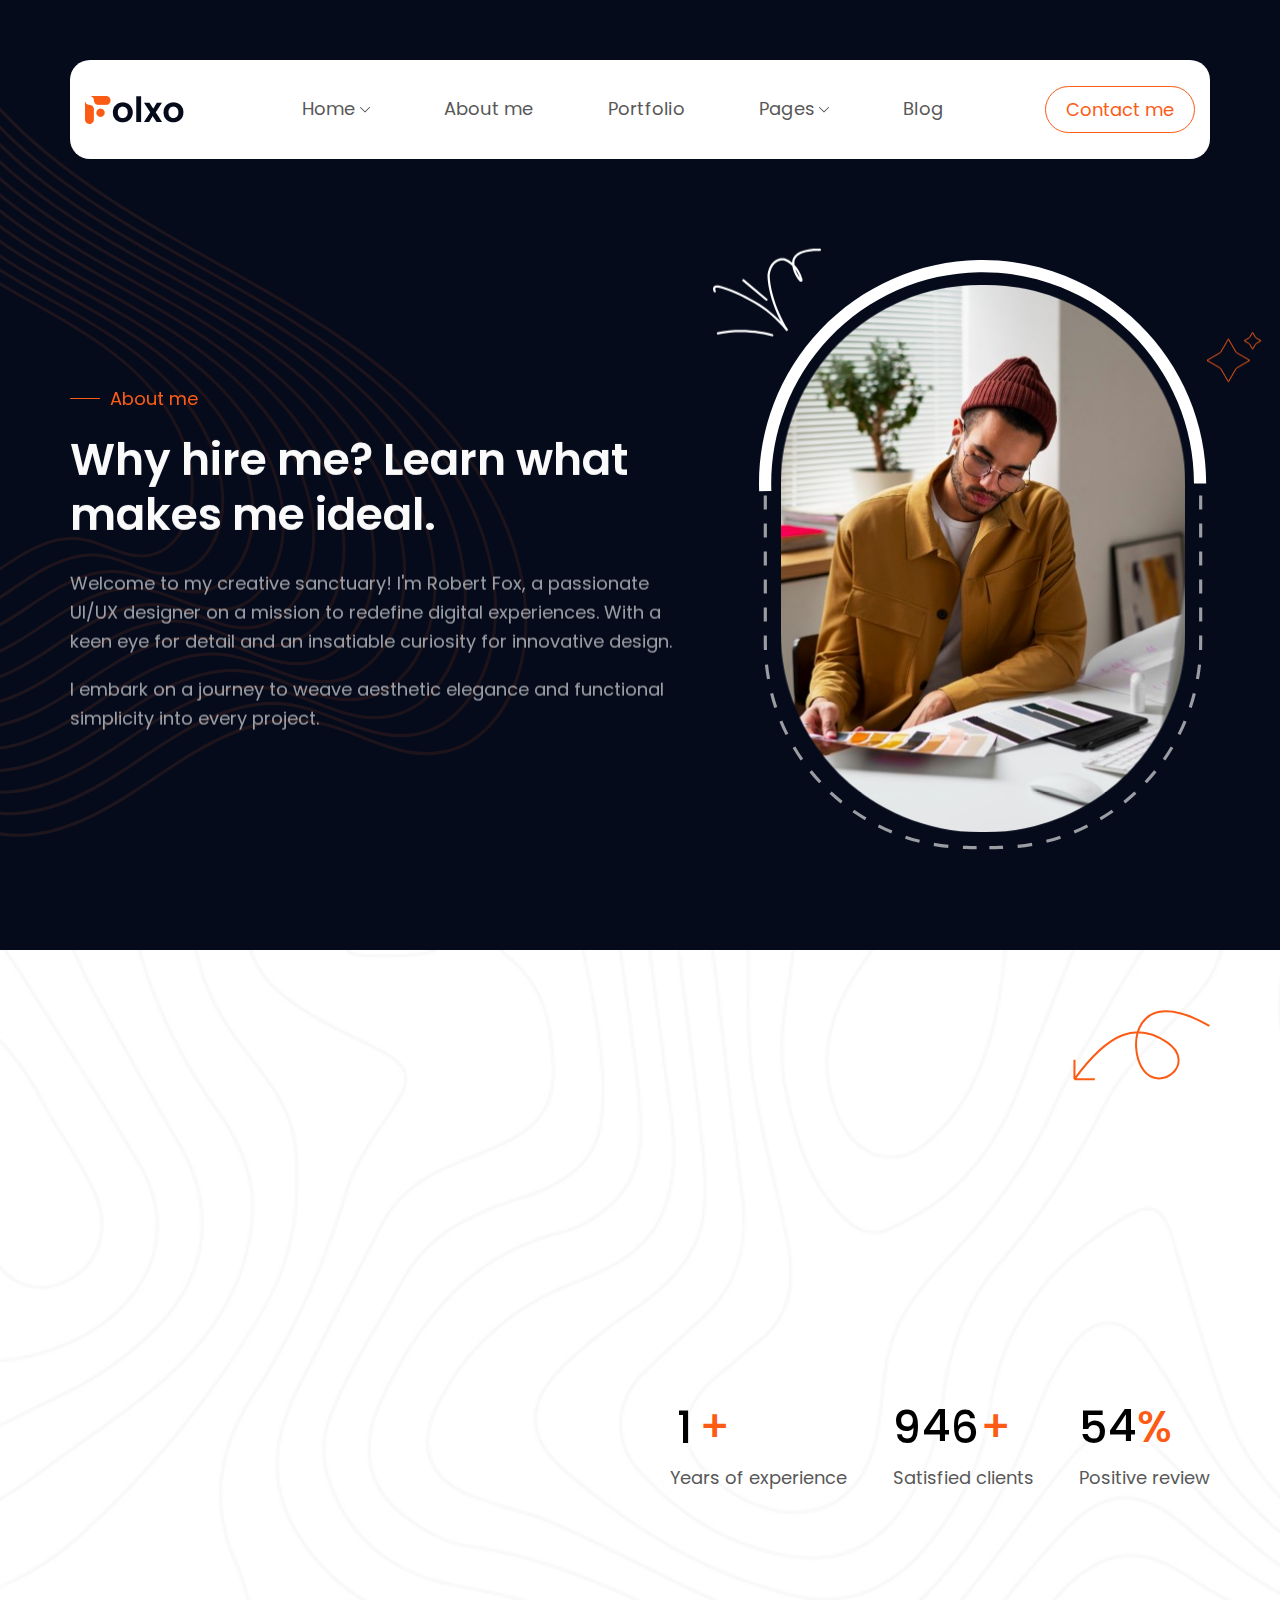
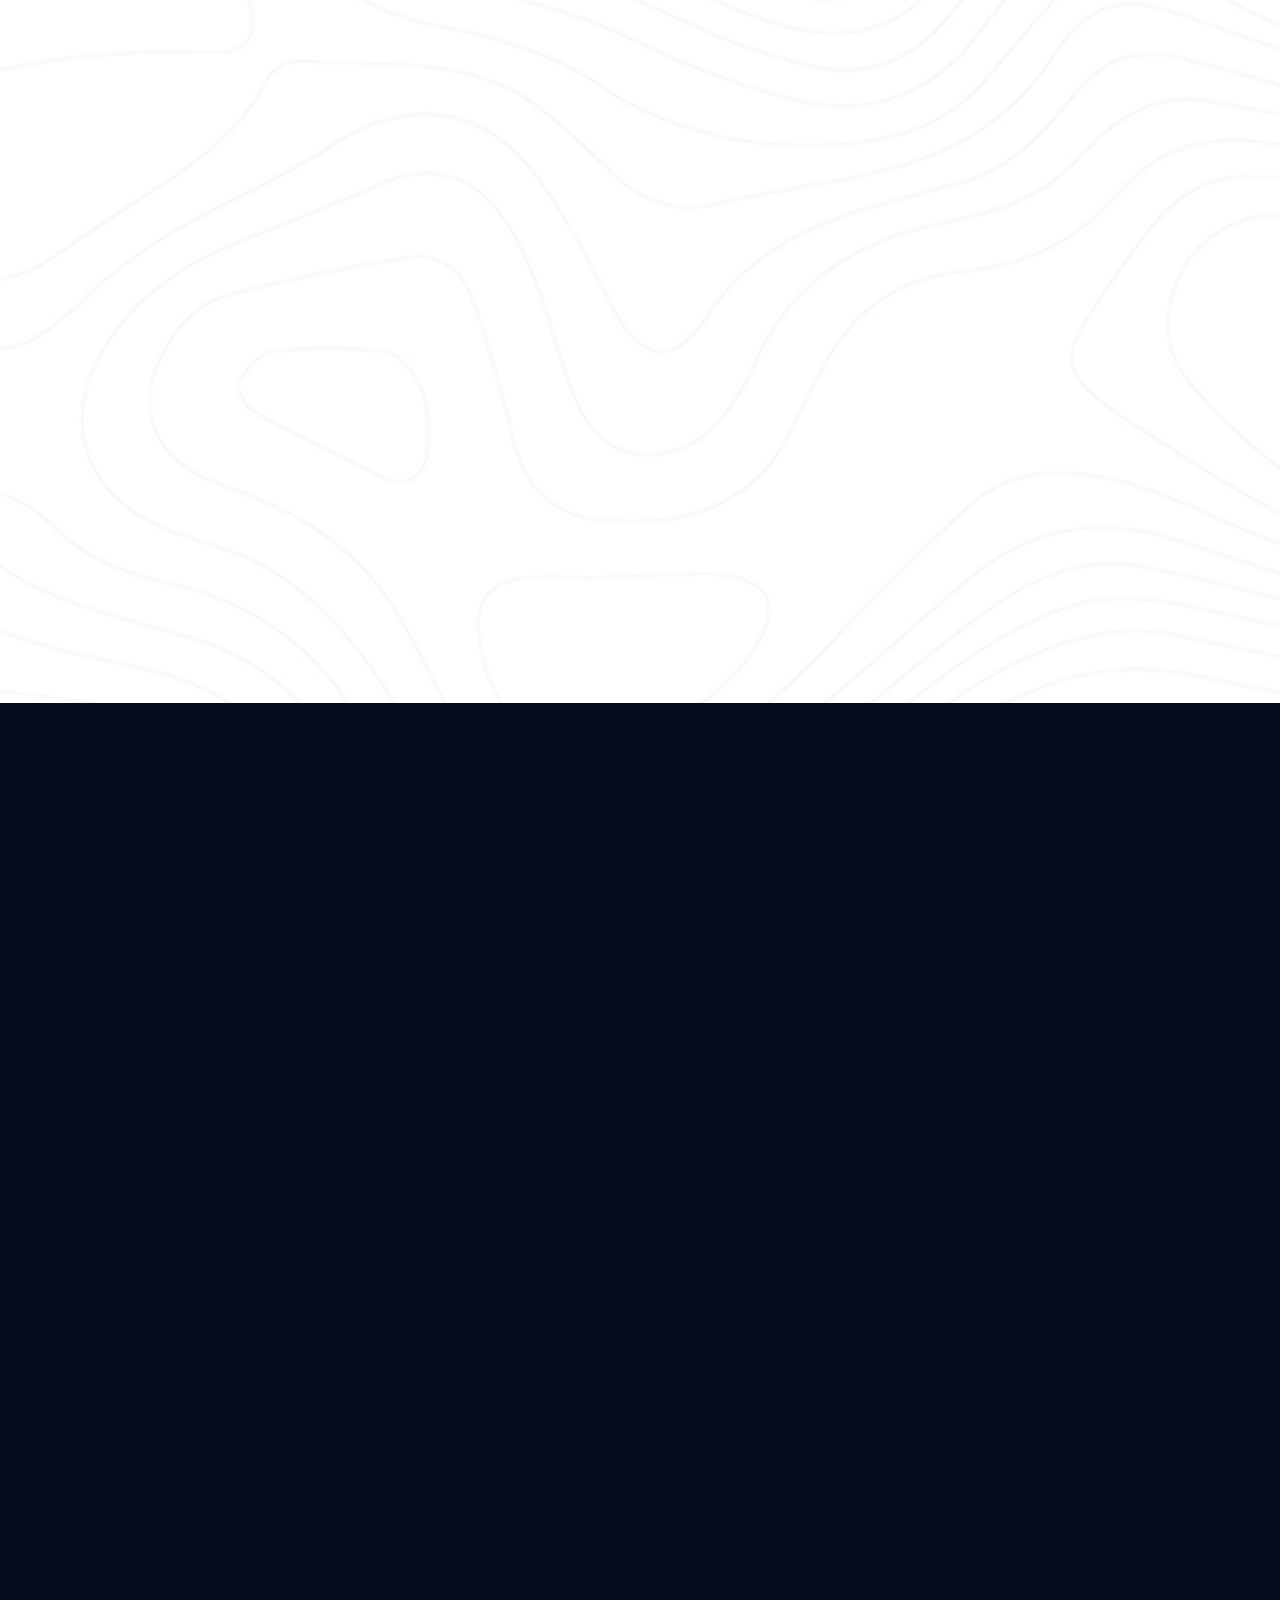
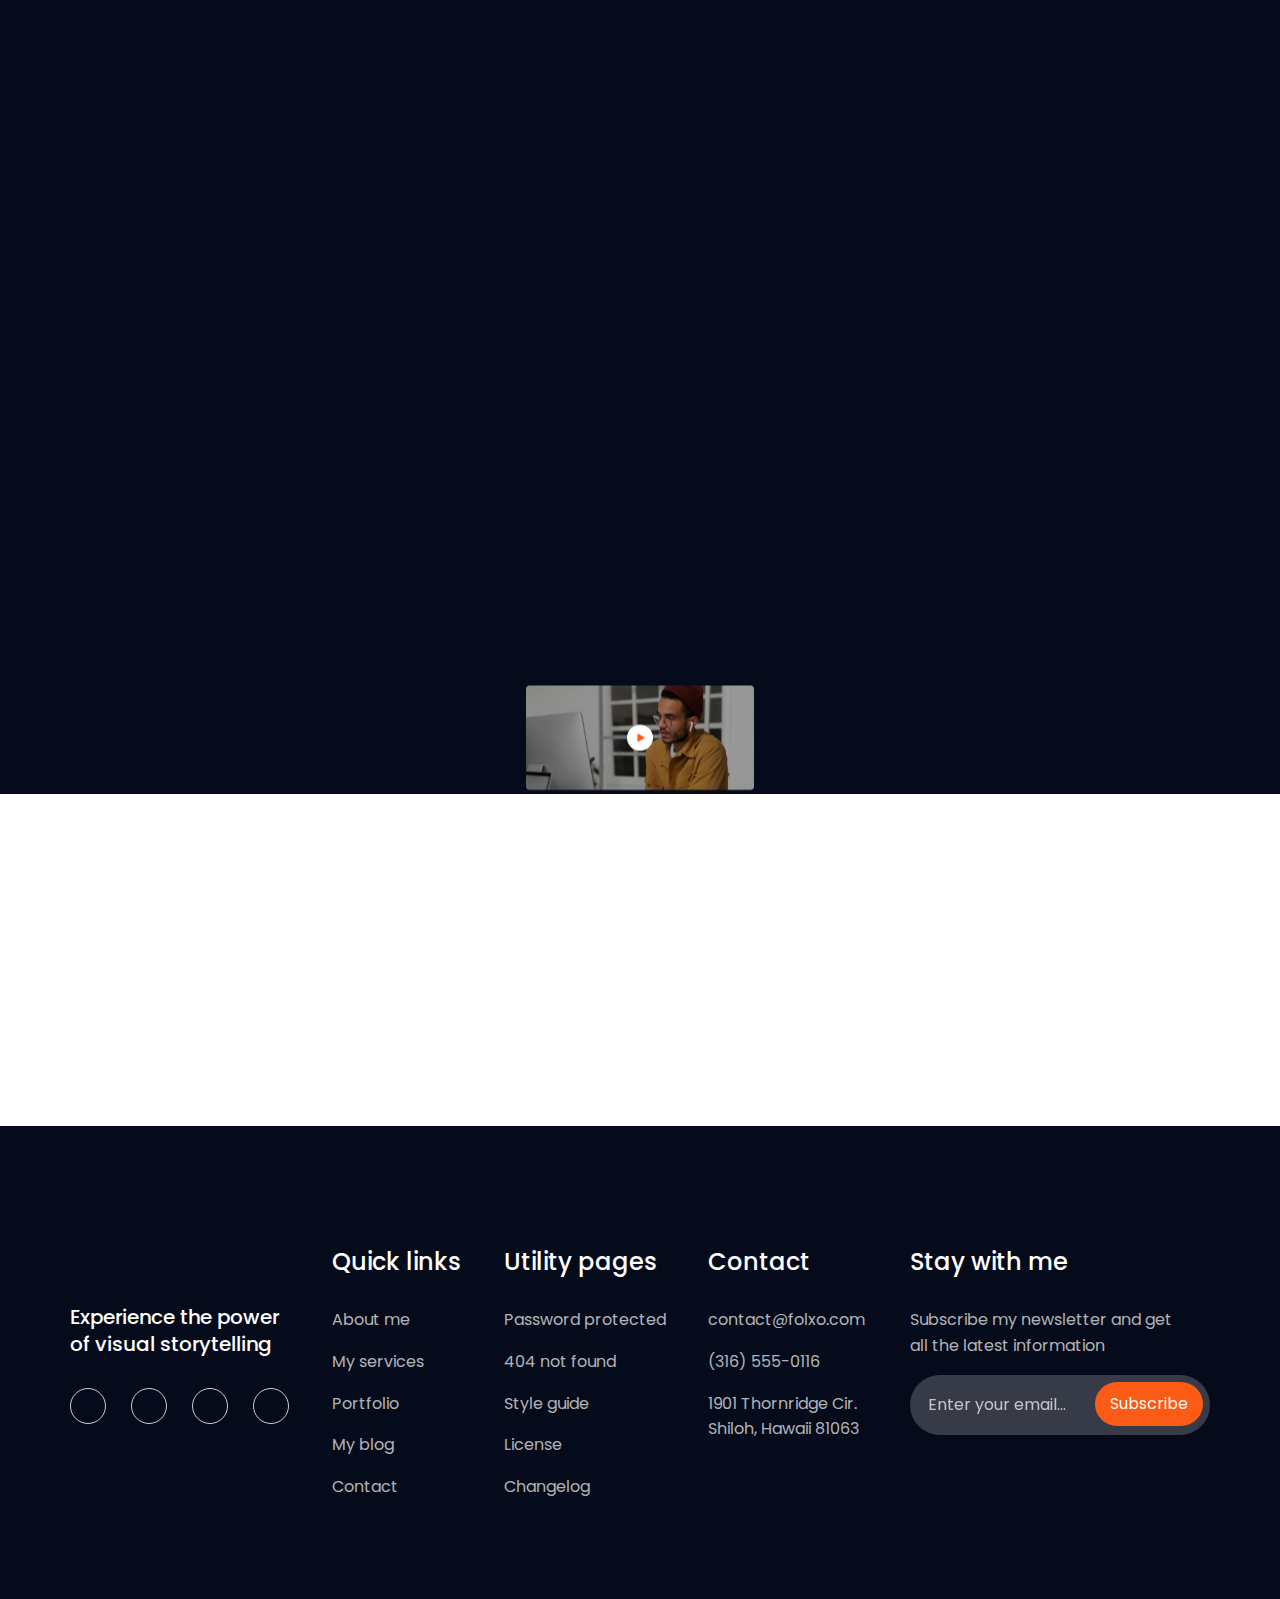
<file: about/hSpz1tKTAOc7.io/about-me/index.html>
<!DOCTYPE html>
<!-- This site was created in Webflow. https://webflow.com --><!-- Last Published: Wed Apr 24 2024 08:44:10 GMT+0000 (Coordinated Universal Time) -->
<html
  data-wf-domain="hSpz1tKTAOc7.io"
  data-wf-page="660b9520bc7ef434f6b03cad"
  data-wf-site="65ff9e0c590d4325677554a7"
  lang="en"
>
  <head>
    <meta charset="utf-8" />
    <title>About Me</title>
    <meta content="About Me" property="og:title" />
    <meta content="About Me" property="twitter:title" />
    <meta content="width=device-width, initial-scale=1" name="viewport" />
    <meta content="Webflow" name="generator" />
    <link
      href="../../9EDqAIGm8W5h.com/65ff9e0c590d4325677554a7/css/bB2b2k1W2Fe5.css"
      rel="stylesheet"
      type="text/css"
    />
    <script type="text/javascript">
      !(function (o, c) {
        var n = c.documentElement,
          t = " w-mod-";
        (n.className += t + "js"),
          ("ontouchstart" in o ||
            (o.DocumentTouch && c instanceof DocumentTouch)) &&
            (n.className += t + "touch");
      })(window, document);
    </script>
    <link
      href="../../2ZazyIUGPoXT.com/65ff9e0c590d4325677554a7/QX1WbcNDS9cF.png"
      rel="shortcut icon"
      type="image/x-icon"
    />
    <link
      href="../../2ZazyIUGPoXT.com/65ff9e0c590d4325677554a7/NfDZCvjFl5TD.png"
      rel="apple-touch-icon"
    />
  </head>
  <body>
    <main id="top" class="page-wrapper">
      <header class="header">
        <div class="w-layout-blockcontainer container-default w-container">
          <div
            data-animation="over-left"
            data-collapse="medium"
            data-duration="400"
            data-easing="ease"
            data-easing2="ease"
            data-doc-height="1"
            role="banner"
            class="navbar-container w-nav"
          >
            <div class="navbar-wrapper">
              <a href="/home/home-one" class="navbar-brand w-nav-brand"
                ><img
                  src="../../2ZazyIUGPoXT.com/65ff9e0c590d4325677554a7/6iHtSxgAgL0F.png"
                  loading="lazy"
                  alt="Brand Logo"
                  class="nav-logo"
              /></a>
              <nav role="navigation" class="nav-menu-wrapper w-nav-menu">
                <ul role="list" class="nav-menu-list-wrapper w-list-unstyled">
                  <li class="mobile-brand">
                    <a href="/home/home-one" class="navbar-brand w-nav-brand"
                      ><img
                        src="../../2ZazyIUGPoXT.com/65ff9e0c590d4325677554a7/6iHtSxgAgL0F.png"
                        loading="lazy"
                        alt="Brand Logo"
                        class="nav-logo"
                    /></a>
                  </li>
                  <li class="nav-list-item position-relative">
                    <div
                      data-hover="false"
                      data-delay="0"
                      class="nav-dropdown w-dropdown"
                    >
                      <div class="nav-dropdown-toggle w-dropdown-toggle">
                        <div>Home</div>
                        <div class="nav-dropdown-icon w-embed">
                          <svg
                            xmlns="http://www.w3.org/2000/svg"
                            width="10"
                            height="6"
                            viewBox="0 0 10 6"
                            fill="none"
                          >
                            <path
                              d="M5 5.50023C4.93442 5.50103 4.86941 5.4881 4.80913 5.46227C4.74885 5.43643 4.69465 5.39827 4.65 5.35023L0.15 0.850234C-0.05 0.650234 -0.05 0.340234 0.15 0.140234C0.35 -0.0597656 0.66 -0.0597656 0.86 0.140234L5.01 4.29023L9.15 0.150234C9.35 -0.0497656 9.66 -0.0497656 9.86 0.150234C10.06 0.350234 10.06 0.660234 9.86 0.860234L5.36 5.36023C5.26 5.46023 5.13 5.51023 5.01 5.51023L5 5.50023Z"
                              fill="currentColor"
                            ></path>
                          </svg>
                        </div>
                      </div>
                      <nav class="nav-dropdown-list w-dropdown-list">
                        <div class="nav-dropdown-wrapper">
                          <a
                            href="/home/home-one"
                            class="nav-dropdown-link w-inline-block"
                            ><div class="nav-dropdown-link-line"></div>
                            <div class="nav-dropdown-link-text">
                              Home One
                            </div></a
                          ><a
                            href="/home/home-two"
                            class="nav-dropdown-link w-inline-block"
                            ><div class="nav-dropdown-link-line"></div>
                            <div class="nav-dropdown-link-text">
                              Home Two
                            </div></a
                          >
                        </div>
                      </nav>
                    </div>
                  </li>
                  <li class="nav-list-item position-relative">
                    <a
                      href="/about-me"
                      aria-current="page"
                      class="nav-link w--current"
                      >About me</a
                    >
                  </li>
                  <li class="nav-list-item position-relative">
                    <a href="/portfolio" class="nav-link">Portfolio</a>
                  </li>
                  <li class="nav-list-item position-relative">
                    <div
                      data-hover="false"
                      data-delay="0"
                      class="nav-dropdown w-dropdown"
                    >
                      <div class="nav-dropdown-toggle w-dropdown-toggle">
                        <div>Pages</div>
                        <div class="nav-dropdown-icon w-embed">
                          <svg
                            xmlns="http://www.w3.org/2000/svg"
                            width="10"
                            height="6"
                            viewBox="0 0 10 6"
                            fill="none"
                          >
                            <path
                              d="M5 5.50023C4.93442 5.50103 4.86941 5.4881 4.80913 5.46227C4.74885 5.43643 4.69465 5.39827 4.65 5.35023L0.15 0.850234C-0.05 0.650234 -0.05 0.340234 0.15 0.140234C0.35 -0.0597656 0.66 -0.0597656 0.86 0.140234L5.01 4.29023L9.15 0.150234C9.35 -0.0497656 9.66 -0.0497656 9.86 0.150234C10.06 0.350234 10.06 0.660234 9.86 0.860234L5.36 5.36023C5.26 5.46023 5.13 5.51023 5.01 5.51023L5 5.50023Z"
                              fill="currentColor"
                            ></path>
                          </svg>
                        </div>
                      </div>
                      <nav class="nav-dropdown-list all-pages w-dropdown-list">
                        <div class="nav-dropdown-flex">
                          <div class="nav-dropdown-column">
                            <div class="nav-heading">Pages</div>
                            <div class="nav-dropdown-link-wrapper">
                              <a
                                href="/about-me"
                                aria-current="page"
                                class="nav-dropdown-link w-inline-block w--current"
                                ><div class="nav-dropdown-link-line"></div>
                                <div class="nav-dropdown-link-text">
                                  About Me
                                </div></a
                              ><a
                                href="/portfolio"
                                class="nav-dropdown-link w-inline-block"
                                ><div class="nav-dropdown-link-line"></div>
                                <div class="nav-dropdown-link-text">
                                  Portfolio
                                </div></a
                              ><a
                                href="/services"
                                class="nav-dropdown-link w-inline-block"
                                ><div class="nav-dropdown-link-line"></div>
                                <div class="nav-dropdown-link-text">
                                  Services
                                </div></a
                              ><a
                                href="/blog"
                                class="nav-dropdown-link w-inline-block"
                                ><div class="nav-dropdown-link-line"></div>
                                <div class="nav-dropdown-link-text">
                                  Blog
                                </div></a
                              ><a
                                href="/contact"
                                class="nav-dropdown-link w-inline-block"
                                ><div class="nav-dropdown-link-line"></div>
                                <div class="nav-dropdown-link-text">
                                  Contact
                                </div></a
                              >
                            </div>
                            <div class="nav-heading margin-top">
                              Utility Pages
                            </div>
                            <div class="nav-dropdown-link-wrapper">
                              <a
                                href="https://hSpz1tKTAOc7.io/401"
                                class="nav-dropdown-link w-inline-block"
                                ><div class="nav-dropdown-link-line"></div>
                                <div class="nav-dropdown-link-text">
                                  Password Protected
                                </div></a
                              ><a
                                href="https://hSpz1tKTAOc7.io/404"
                                class="nav-dropdown-link w-inline-block"
                                ><div class="nav-dropdown-link-line"></div>
                                <div class="nav-dropdown-link-text">
                                  404 Not Found
                                </div></a
                              >
                            </div>
                          </div>
                          <div class="nav-dropdown-column">
                            <div class="nav-heading">CMS Pages</div>
                            <div class="nav-dropdown-link-wrapper">
                              <a
                                href="https://hSpz1tKTAOc7.io/project/ecommerce-app-design"
                                class="nav-dropdown-link w-inline-block"
                                ><div class="nav-dropdown-link-line"></div>
                                <div class="nav-dropdown-link-text">
                                  Protfolio Details
                                </div></a
                              ><a
                                data-w-id="47d17cc8-3aaf-a5ab-8a95-c795253ff8f7"
                                href="https://hSpz1tKTAOc7.io/services/ui-ux-design"
                                class="nav-dropdown-link w-inline-block"
                                ><div class="nav-dropdown-link-line"></div>
                                <div class="nav-dropdown-link-text">
                                  Service Details
                                </div></a
                              ><a
                                data-w-id="47d17cc8-3aaf-a5ab-8a95-c795253ff8fb"
                                href="https://hSpz1tKTAOc7.io/post/ux-unveiled-crafting-intuitive-digital-experiences"
                                class="nav-dropdown-link w-inline-block"
                                ><div class="nav-dropdown-link-line"></div>
                                <div class="nav-dropdown-link-text">
                                  Blog Details
                                </div></a
                              >
                            </div>
                            <div class="nav-heading margin-top">
                              Template Info
                            </div>
                            <div class="nav-dropdown-link-wrapper">
                              <a
                                data-w-id="eb7dc800-d2b7-7e6e-c720-857acfd35e00"
                                href="/template-info/style-guide"
                                class="nav-dropdown-link w-inline-block"
                                ><div class="nav-dropdown-link-line"></div>
                                <div class="nav-dropdown-link-text">
                                  Style Guide
                                </div></a
                              ><a
                                data-w-id="eb7dc800-d2b7-7e6e-c720-857acfd35e04"
                                href="/template-info/licenses"
                                class="nav-dropdown-link w-inline-block"
                                ><div class="nav-dropdown-link-line"></div>
                                <div class="nav-dropdown-link-text">
                                  Licenses
                                </div></a
                              ><a
                                data-w-id="eb7dc800-d2b7-7e6e-c720-857acfd35e08"
                                href="/template-info/changelog"
                                class="nav-dropdown-link w-inline-block"
                                ><div class="nav-dropdown-link-line"></div>
                                <div class="nav-dropdown-link-text">
                                  Changelog
                                </div></a
                              >
                            </div>
                          </div>
                        </div>
                      </nav>
                    </div>
                  </li>
                  <li class="nav-list-item position-relative">
                    <a href="/blog" class="nav-link">Blog</a>
                  </li>
                  <li class="nav-button-wrapper">
                    <a href="/contact" class="nav-menu-button w-button"
                      >Contact me</a
                    >
                  </li>
                </ul>
              </nav>
              <div class="menu-button w-nav-button">
                <div class="w-icon-nav-menu"></div>
              </div>
            </div>
          </div>
        </div>
      </header>
      <main class="main-wrapper">
        <section
          data-w-id="e0e1bcb2-7000-9528-f9c7-23b59b175309"
          class="about-hero-section"
        >
          <div class="w-layout-blockcontainer container-default w-container">
            <div class="about-hero-wrapper">
              <div class="about-hero-grid">
                <div class="about-hero-content-wrapper">
                  <div
                    data-w-id="e3665841-7371-b9e4-a6d1-114e34df8a83"
                    style="
                      -webkit-transform: translate3d(70px, null, 0)
                        scale3d(1, 1, 1) rotateX(0) rotateY(0) rotateZ(0)
                        skew(0, 0);
                      -moz-transform: translate3d(70px, null, 0)
                        scale3d(1, 1, 1) rotateX(0) rotateY(0) rotateZ(0)
                        skew(0, 0);
                      -ms-transform: translate3d(70px, null, 0) scale3d(1, 1, 1)
                        rotateX(0) rotateY(0) rotateZ(0) skew(0, 0);
                      transform: translate3d(70px, null, 0) scale3d(1, 1, 1)
                        rotateX(0) rotateY(0) rotateZ(0) skew(0, 0);
                      opacity: 0;
                    "
                    class="subtitle-wrapper"
                  >
                    <div class="subtitle-line"></div>
                    <div class="subtitle-text">About me</div>
                  </div>
                  <div
                    data-w-id="e3665841-7371-b9e4-a6d1-114e34df8a87"
                    style="
                      -webkit-transform: translate3d(0, 70px, 0)
                        scale3d(1, 1, 1) rotateX(0) rotateY(0) rotateZ(0)
                        skew(0, 0);
                      -moz-transform: translate3d(0, 70px, 0) scale3d(1, 1, 1)
                        rotateX(0) rotateY(0) rotateZ(0) skew(0, 0);
                      -ms-transform: translate3d(0, 70px, 0) scale3d(1, 1, 1)
                        rotateX(0) rotateY(0) rotateZ(0) skew(0, 0);
                      transform: translate3d(0, 70px, 0) scale3d(1, 1, 1)
                        rotateX(0) rotateY(0) rotateZ(0) skew(0, 0);
                      opacity: 0;
                    "
                    class="about-hero-heading-block"
                  >
                    <h2 class="about-hero-heading">
                      Why hire me? Learn what makes me ideal.
                    </h2>
                  </div>
                  <div
                    data-w-id="e3665841-7371-b9e4-a6d1-114e34df8a8a"
                    style="
                      -webkit-transform: translate3d(0, 70px, 0)
                        scale3d(1, 1, 1) rotateX(0) rotateY(0) rotateZ(0)
                        skew(0, 0);
                      -moz-transform: translate3d(0, 70px, 0) scale3d(1, 1, 1)
                        rotateX(0) rotateY(0) rotateZ(0) skew(0, 0);
                      -ms-transform: translate3d(0, 70px, 0) scale3d(1, 1, 1)
                        rotateX(0) rotateY(0) rotateZ(0) skew(0, 0);
                      transform: translate3d(0, 70px, 0) scale3d(1, 1, 1)
                        rotateX(0) rotateY(0) rotateZ(0) skew(0, 0);
                      opacity: 0;
                    "
                    class="about-hero-paragraph-block"
                  >
                    <p class="about-hero-paragraph">
                      Welcome to my creative sanctuary! I'm Robert Fox, a
                      passionate UI/UX designer on a mission to redefine digital
                      experiences. With a keen eye for detail and an insatiable
                      curiosity for innovative design.
                    </p>
                    <p class="about-hero-paragraph">
                      I embark on a journey to weave aesthetic elegance and
                      functional simplicity into every project.
                    </p>
                  </div>
                </div>
                <div
                  id="w-node-_96015eaa-dc88-bb9a-c15d-61036752119c-f6b03cad"
                  class="about-hero-image-wrapper"
                >
                  <div class="about-me-framed-image-block">
                    <img
                      src="../../2ZazyIUGPoXT.com/65ff9e0c590d4325677554a7/V4N16558aHkt.svg"
                      loading="lazy"
                      style="
                        -webkit-transform: translate3d(0, 0, 0)
                          scale3d(0.8, 0.8, 1) rotateX(0) rotateY(0) rotateZ(0)
                          skew(0, 0);
                        -moz-transform: translate3d(0, 0, 0)
                          scale3d(0.8, 0.8, 1) rotateX(0) rotateY(0) rotateZ(0)
                          skew(0, 0);
                        -ms-transform: translate3d(0, 0, 0) scale3d(0.8, 0.8, 1)
                          rotateX(0) rotateY(0) rotateZ(0) skew(0, 0);
                        transform: translate3d(0, 0, 0) scale3d(0.8, 0.8, 1)
                          rotateX(0) rotateY(0) rotateZ(0) skew(0, 0);
                        opacity: 0;
                      "
                      data-w-id="96015eaa-dc88-bb9a-c15d-61036752119e"
                      alt="About Hero Framed Shape"
                      class="about-hero-framed-shape"
                    /><img
                      src="../../2ZazyIUGPoXT.com/65ff9e0c590d4325677554a7/TIcKvTnySsNv.jpg"
                      loading="lazy"
                      style="
                        -webkit-transform: translate3d(0, 0, 0)
                          scale3d(0.8, 0.8, 1) rotateX(0) rotateY(0) rotateZ(0)
                          skew(0, 0);
                        -moz-transform: translate3d(0, 0, 0)
                          scale3d(0.8, 0.8, 1) rotateX(0) rotateY(0) rotateZ(0)
                          skew(0, 0);
                        -ms-transform: translate3d(0, 0, 0) scale3d(0.8, 0.8, 1)
                          rotateX(0) rotateY(0) rotateZ(0) skew(0, 0);
                        transform: translate3d(0, 0, 0) scale3d(0.8, 0.8, 1)
                          rotateX(0) rotateY(0) rotateZ(0) skew(0, 0);
                        opacity: 0;
                      "
                      data-w-id="96015eaa-dc88-bb9a-c15d-61036752119f"
                      alt="About Hero Framed Image"
                      class="about-hero-framed-image"
                    />
                    <div class="about-me-image-shape-wrapper">
                      <img
                        src="../../2ZazyIUGPoXT.com/65ff9e0c590d4325677554a7/w17nIKzp8AYd.svg"
                        loading="lazy"
                        data-w-id="96015eaa-dc88-bb9a-c15d-6103675211a1"
                        alt="About Hero Image Shape Two"
                        class="about-hero-shape-two"
                      /><img
                        src="../../2ZazyIUGPoXT.com/65ff9e0c590d4325677554a7/KdEP4JSfugJt.svg"
                        loading="lazy"
                        data-w-id="96015eaa-dc88-bb9a-c15d-6103675211a2"
                        alt="About Hero Image Shape One"
                        class="about-hero-shape-one"
                      />
                    </div>
                  </div>
                </div>
              </div>
            </div>
          </div>
        </section>
        <section class="introduction-section section-gap">
          <div class="w-layout-blockcontainer container-default w-container">
            <div class="introduction-wrapper">
              <div class="introduction-grid section-gap-bottom">
                <div
                  data-w-id="8e6b414c-508b-d9e2-9a94-46f7537df7eb"
                  style="
                    -webkit-transform: translate3d(null, -70px, 0)
                      scale3d(1, 1, 1) rotateX(0) rotateY(0) rotateZ(0)
                      skew(0, 0);
                    -moz-transform: translate3d(null, -70px, 0) scale3d(1, 1, 1)
                      rotateX(0) rotateY(0) rotateZ(0) skew(0, 0);
                    -ms-transform: translate3d(null, -70px, 0) scale3d(1, 1, 1)
                      rotateX(0) rotateY(0) rotateZ(0) skew(0, 0);
                    transform: translate3d(null, -70px, 0) scale3d(1, 1, 1)
                      rotateX(0) rotateY(0) rotateZ(0) skew(0, 0);
                    opacity: 0;
                  "
                  class="introduction-image-wrapper"
                >
                  <img
                    src="../../2ZazyIUGPoXT.com/65ff9e0c590d4325677554a7/PgNDxTjfFG8v.png"
                    loading="lazy"
                    sizes="(max-width: 479px) 100vw, (max-width: 767px) 94vw, (max-width: 991px) 699px, (max-width: 1279px) 445px, (max-width: 1439px) 540px, (max-width: 1919px) 620px, 699px"
                    srcset="
                      ../../9EDqAIGm8W5h.com/65ff9e0c590d4325677554a7/YZzmjWZKdEjz.png 500w,
                      ../../9EDqAIGm8W5h.com/65ff9e0c590d4325677554a7/Q5zqPIoTPuhm.png 699w
                    "
                    alt="Intro Image One"
                    class="introduction-image-one"
                  />
                </div>
                <div class="introduction-content-wrapper">
                  <div class="section-heading-wrapper">
                    <div
                      data-w-id="8e6b414c-508b-d9e2-9a94-46f7537df7f5"
                      style="
                        -webkit-transform: translate3d(0, 70px, 0)
                          scale3d(1, 1, 1) rotateX(0) rotateY(0) rotateZ(0)
                          skew(0, 0);
                        -moz-transform: translate3d(0, 70px, 0) scale3d(1, 1, 1)
                          rotateX(0) rotateY(0) rotateZ(0) skew(0, 0);
                        -ms-transform: translate3d(0, 70px, 0) scale3d(1, 1, 1)
                          rotateX(0) rotateY(0) rotateZ(0) skew(0, 0);
                        transform: translate3d(0, 70px, 0) scale3d(1, 1, 1)
                          rotateX(0) rotateY(0) rotateZ(0) skew(0, 0);
                        opacity: 0;
                      "
                      class="subtitle-wrapper"
                    >
                      <div class="subtitle-line"></div>
                      <div class="subtitle-text">Folxo</div>
                    </div>
                    <div
                      data-w-id="8e6b414c-508b-d9e2-9a94-46f7537df7f9"
                      style="
                        -webkit-transform: translate3d(0, 70px, 0)
                          scale3d(1, 1, 1) rotateX(0) rotateY(0) rotateZ(0)
                          skew(0, 0);
                        -moz-transform: translate3d(0, 70px, 0) scale3d(1, 1, 1)
                          rotateX(0) rotateY(0) rotateZ(0) skew(0, 0);
                        -ms-transform: translate3d(0, 70px, 0) scale3d(1, 1, 1)
                          rotateX(0) rotateY(0) rotateZ(0) skew(0, 0);
                        transform: translate3d(0, 70px, 0) scale3d(1, 1, 1)
                          rotateX(0) rotateY(0) rotateZ(0) skew(0, 0);
                        opacity: 0;
                      "
                      class="section-heading-block max-width-570px"
                    >
                      <h2 class="section-heading">
                        Unveiling the creative force within
                      </h2>
                    </div>
                    <div
                      data-w-id="8e6b414c-508b-d9e2-9a94-46f7537df7fc"
                      style="
                        -webkit-transform: translate3d(0, 70px, 0)
                          scale3d(1, 1, 1) rotateX(0) rotateY(0) rotateZ(0)
                          skew(0, 0);
                        -moz-transform: translate3d(0, 70px, 0) scale3d(1, 1, 1)
                          rotateX(0) rotateY(0) rotateZ(0) skew(0, 0);
                        -ms-transform: translate3d(0, 70px, 0) scale3d(1, 1, 1)
                          rotateX(0) rotateY(0) rotateZ(0) skew(0, 0);
                        transform: translate3d(0, 70px, 0) scale3d(1, 1, 1)
                          rotateX(0) rotateY(0) rotateZ(0) skew(0, 0);
                        opacity: 0;
                      "
                      class="section-parapraph-block"
                    >
                      <p class="section-paragraph">
                        I'm not just a designer; I'm a visual storyteller,
                        weaving narratives that captivate and inspire. Folxo
                        isn't just a portfolio; it's an invitation to delve into
                        my creative mind, a realm where design isn't just a
                        tool, it's an obsession.
                      </p>
                    </div>
                  </div>
                  <div class="introduction-fun-fact-wrapper">
                    <div class="counter-block">
                      <div
                        data-w-id="8e6b414c-508b-d9e2-9a94-46f7537df803"
                        class="fun-fact-number-wrapper"
                      >
                        <div
                          style="
                            -webkit-transform: translate3d(0, 400%, 0)
                              scale3d(1, 1, 1) rotateX(0) rotateY(0) rotateZ(0)
                              skew(0, 0);
                            -moz-transform: translate3d(0, 400%, 0)
                              scale3d(1, 1, 1) rotateX(0) rotateY(0) rotateZ(0)
                              skew(0, 0);
                            -ms-transform: translate3d(0, 400%, 0)
                              scale3d(1, 1, 1) rotateX(0) rotateY(0) rotateZ(0)
                              skew(0, 0);
                            transform: translate3d(0, 400%, 0) scale3d(1, 1, 1)
                              rotateX(0) rotateY(0) rotateZ(0) skew(0, 0);
                          "
                          class="fun-fact-number-block upper-movement"
                        >
                          <div class="fun-fact-number intro-fun-fact">1</div>
                          <div class="fun-fact-number intro-fun-fact">2</div>
                          <div class="fun-fact-number intro-fun-fact">3</div>
                          <div class="fun-fact-number intro-fun-fact">4</div>
                          <div class="fun-fact-number intro-fun-fact">5</div>
                        </div>
                        <div
                          class="fun-fact-heading-text introduction-fun-fact-text"
                        >
                          +
                        </div>
                      </div>
                      <p class="counter-text">Years of experience</p>
                    </div>
                    <div class="counter-block">
                      <div
                        data-w-id="8e6b414c-508b-d9e2-9a94-46f7537df815"
                        class="fun-fact-number-wrapper"
                      >
                        <div
                          style="
                            -webkit-transform: translate3d(0, 400%, 0)
                              scale3d(1, 1, 1) rotateX(0) rotateY(0) rotateZ(0)
                              skew(0, 0);
                            -moz-transform: translate3d(0, 400%, 0)
                              scale3d(1, 1, 1) rotateX(0) rotateY(0) rotateZ(0)
                              skew(0, 0);
                            -ms-transform: translate3d(0, 400%, 0)
                              scale3d(1, 1, 1) rotateX(0) rotateY(0) rotateZ(0)
                              skew(0, 0);
                            transform: translate3d(0, 400%, 0) scale3d(1, 1, 1)
                              rotateX(0) rotateY(0) rotateZ(0) skew(0, 0);
                          "
                          class="fun-fact-number-block upper-movement"
                        >
                          <div class="fun-fact-number intro-fun-fact">9</div>
                          <div class="fun-fact-number intro-fun-fact">8</div>
                          <div class="fun-fact-number intro-fun-fact">7</div>
                          <div class="fun-fact-number intro-fun-fact">6</div>
                          <div class="fun-fact-number intro-fun-fact">5</div>
                        </div>
                        <div
                          style="
                            -webkit-transform: translate3d(null, -400%, 0)
                              scale3d(1, 1, 1) rotateX(0) rotateY(0) rotateZ(0)
                              skew(0, 0);
                            -moz-transform: translate3d(null, -400%, 0)
                              scale3d(1, 1, 1) rotateX(0) rotateY(0) rotateZ(0)
                              skew(0, 0);
                            -ms-transform: translate3d(null, -400%, 0)
                              scale3d(1, 1, 1) rotateX(0) rotateY(0) rotateZ(0)
                              skew(0, 0);
                            transform: translate3d(null, -400%, 0)
                              scale3d(1, 1, 1) rotateX(0) rotateY(0) rotateZ(0)
                              skew(0, 0);
                          "
                          class="fun-fact-number-block lower-movement"
                        >
                          <div class="fun-fact-number intro-fun-fact">0</div>
                          <div class="fun-fact-number intro-fun-fact">1</div>
                          <div class="fun-fact-number intro-fun-fact">2</div>
                          <div class="fun-fact-number intro-fun-fact">3</div>
                          <div class="fun-fact-number intro-fun-fact">4</div>
                        </div>
                        <div
                          style="
                            -webkit-transform: translate3d(0, 400%, 0)
                              scale3d(1, 1, 1) rotateX(0) rotateY(0) rotateZ(0)
                              skew(0, 0);
                            -moz-transform: translate3d(0, 400%, 0)
                              scale3d(1, 1, 1) rotateX(0) rotateY(0) rotateZ(0)
                              skew(0, 0);
                            -ms-transform: translate3d(0, 400%, 0)
                              scale3d(1, 1, 1) rotateX(0) rotateY(0) rotateZ(0)
                              skew(0, 0);
                            transform: translate3d(0, 400%, 0) scale3d(1, 1, 1)
                              rotateX(0) rotateY(0) rotateZ(0) skew(0, 0);
                          "
                          class="fun-fact-number-block upper-movement"
                        >
                          <div class="fun-fact-number intro-fun-fact">6</div>
                          <div class="fun-fact-number intro-fun-fact">7</div>
                          <div class="fun-fact-number intro-fun-fact">8</div>
                          <div class="fun-fact-number intro-fun-fact">9</div>
                          <div class="fun-fact-number intro-fun-fact">0</div>
                        </div>
                        <div
                          class="fun-fact-heading-text introduction-fun-fact-text"
                        >
                          +
                        </div>
                      </div>
                      <p class="counter-text">Satisfied clients</p>
                    </div>
                    <div class="counter-block">
                      <div
                        data-w-id="8e6b414c-508b-d9e2-9a94-46f7537df83d"
                        class="fun-fact-number-wrapper"
                      >
                        <div
                          style="
                            -webkit-transform: translate3d(0, 400%, 0)
                              scale3d(1, 1, 1) rotateX(0) rotateY(0) rotateZ(0)
                              skew(0, 0);
                            -moz-transform: translate3d(0, 400%, 0)
                              scale3d(1, 1, 1) rotateX(0) rotateY(0) rotateZ(0)
                              skew(0, 0);
                            -ms-transform: translate3d(0, 400%, 0)
                              scale3d(1, 1, 1) rotateX(0) rotateY(0) rotateZ(0)
                              skew(0, 0);
                            transform: translate3d(0, 400%, 0) scale3d(1, 1, 1)
                              rotateX(0) rotateY(0) rotateZ(0) skew(0, 0);
                          "
                          class="fun-fact-number-block upper-movement"
                        >
                          <div class="fun-fact-number intro-fun-fact">5</div>
                          <div class="fun-fact-number intro-fun-fact">6</div>
                          <div class="fun-fact-number intro-fun-fact">7</div>
                          <div class="fun-fact-number intro-fun-fact">8</div>
                          <div class="fun-fact-number intro-fun-fact">9</div>
                        </div>
                        <div
                          style="
                            -webkit-transform: translate3d(null, -400%, 0)
                              scale3d(1, 1, 1) rotateX(0) rotateY(0) rotateZ(0)
                              skew(0, 0);
                            -moz-transform: translate3d(null, -400%, 0)
                              scale3d(1, 1, 1) rotateX(0) rotateY(0) rotateZ(0)
                              skew(0, 0);
                            -ms-transform: translate3d(null, -400%, 0)
                              scale3d(1, 1, 1) rotateX(0) rotateY(0) rotateZ(0)
                              skew(0, 0);
                            transform: translate3d(null, -400%, 0)
                              scale3d(1, 1, 1) rotateX(0) rotateY(0) rotateZ(0)
                              skew(0, 0);
                          "
                          class="fun-fact-number-block lower-movement"
                        >
                          <div class="fun-fact-number intro-fun-fact">8</div>
                          <div class="fun-fact-number intro-fun-fact">7</div>
                          <div class="fun-fact-number intro-fun-fact">6</div>
                          <div class="fun-fact-number intro-fun-fact">5</div>
                          <div class="fun-fact-number intro-fun-fact">4</div>
                        </div>
                        <div
                          class="fun-fact-heading-text introduction-fun-fact-text"
                        >
                          %
                        </div>
                      </div>
                      <p class="counter-text">Positive review</p>
                    </div>
                  </div>
                </div>
              </div>
              <div class="introduction-reversed-grid">
                <div class="introduction-content-wrapper">
                  <div class="section-heading-wrapper">
                    <div
                      data-w-id="07ce32a9-b97b-4d85-d64e-2a8595c8d668"
                      style="
                        -webkit-transform: translate3d(0, 70px, 0)
                          scale3d(1, 1, 1) rotateX(0) rotateY(0) rotateZ(0)
                          skew(0, 0);
                        -moz-transform: translate3d(0, 70px, 0) scale3d(1, 1, 1)
                          rotateX(0) rotateY(0) rotateZ(0) skew(0, 0);
                        -ms-transform: translate3d(0, 70px, 0) scale3d(1, 1, 1)
                          rotateX(0) rotateY(0) rotateZ(0) skew(0, 0);
                        transform: translate3d(0, 70px, 0) scale3d(1, 1, 1)
                          rotateX(0) rotateY(0) rotateZ(0) skew(0, 0);
                        opacity: 0;
                      "
                      class="section-heading-block"
                    >
                      <h2 class="section-heading">
                        A designer with soul - fusing logic and emotion
                      </h2>
                    </div>
                    <div
                      data-w-id="07ce32a9-b97b-4d85-d64e-2a8595c8d66b"
                      style="
                        -webkit-transform: translate3d(0, 70px, 0)
                          scale3d(1, 1, 1) rotateX(0) rotateY(0) rotateZ(0)
                          skew(0, 0);
                        -moz-transform: translate3d(0, 70px, 0) scale3d(1, 1, 1)
                          rotateX(0) rotateY(0) rotateZ(0) skew(0, 0);
                        -ms-transform: translate3d(0, 70px, 0) scale3d(1, 1, 1)
                          rotateX(0) rotateY(0) rotateZ(0) skew(0, 0);
                        transform: translate3d(0, 70px, 0) scale3d(1, 1, 1)
                          rotateX(0) rotateY(0) rotateZ(0) skew(0, 0);
                        opacity: 0;
                      "
                      class="section-parapraph-block"
                    >
                      <p class="section-paragraph">
                        As a dedicated UI/UX designer, I navigate the digital
                        landscape with a passion for crafting experiences that
                        leave a lasting.
                      </p>
                    </div>
                  </div>
                  <div class="introduction-content-block">
                    <div
                      data-w-id="0fd77ccc-6610-cf33-e2be-2f0516c09e7a"
                      style="
                        -webkit-transform: translate3d(0, 70px, 0)
                          scale3d(1, 1, 1) rotateX(0) rotateY(0) rotateZ(0)
                          skew(0, 0);
                        -moz-transform: translate3d(0, 70px, 0) scale3d(1, 1, 1)
                          rotateX(0) rotateY(0) rotateZ(0) skew(0, 0);
                        -ms-transform: translate3d(0, 70px, 0) scale3d(1, 1, 1)
                          rotateX(0) rotateY(0) rotateZ(0) skew(0, 0);
                        transform: translate3d(0, 70px, 0) scale3d(1, 1, 1)
                          rotateX(0) rotateY(0) rotateZ(0) skew(0, 0);
                        opacity: 0;
                      "
                      class="introduction-content"
                    >
                      <h3 class="introduction-heading">Philosophy:</h3>
                      <p class="introduction-text">
                        Design, for me, is more than just visuals—it's a
                        storytelling medium. Each project is an opportunity to
                        weave narratives, evoke emotions, and create seamless
                        interactions.
                      </p>
                    </div>
                    <div
                      data-w-id="91c0f752-24e0-7738-0924-71026b6752b8"
                      style="
                        -webkit-transform: translate3d(0, 70px, 0)
                          scale3d(1, 1, 1) rotateX(0) rotateY(0) rotateZ(0)
                          skew(0, 0);
                        -moz-transform: translate3d(0, 70px, 0) scale3d(1, 1, 1)
                          rotateX(0) rotateY(0) rotateZ(0) skew(0, 0);
                        -ms-transform: translate3d(0, 70px, 0) scale3d(1, 1, 1)
                          rotateX(0) rotateY(0) rotateZ(0) skew(0, 0);
                        transform: translate3d(0, 70px, 0) scale3d(1, 1, 1)
                          rotateX(0) rotateY(0) rotateZ(0) skew(0, 0);
                        opacity: 0;
                      "
                      class="introduction-content"
                    >
                      <h3 class="introduction-heading">Approach:</h3>
                      <p class="introduction-text">
                        From concept to execution, I approach each project with
                        a blend of creativity and strategy. Whether it's
                        crafting intuitive user interfaces or shaping immersive
                        user experiences
                      </p>
                    </div>
                  </div>
                  <div
                    data-w-id="f64032c7-331b-de72-7b93-5af1995bf2a2"
                    style="
                      -webkit-transform: translate3d(0, 70px, 0)
                        scale3d(1, 1, 1) rotateX(0) rotateY(0) rotateZ(0)
                        skew(0, 0);
                      -moz-transform: translate3d(0, 70px, 0) scale3d(1, 1, 1)
                        rotateX(0) rotateY(0) rotateZ(0) skew(0, 0);
                      -ms-transform: translate3d(0, 70px, 0) scale3d(1, 1, 1)
                        rotateX(0) rotateY(0) rotateZ(0) skew(0, 0);
                      transform: translate3d(0, 70px, 0) scale3d(1, 1, 1)
                        rotateX(0) rotateY(0) rotateZ(0) skew(0, 0);
                      opacity: 0;
                    "
                    class="introduction-quote-wrapper"
                  >
                    <p class="introduction-quote">
                      “Folxo is the culmination of that journey, a testament to
                      my relentless pursuit of design that makes a difference.”
                    </p>
                  </div>
                </div>
                <div
                  id="w-node-_07ce32a9-b97b-4d85-d64e-2a8595c8d65f-f6b03cad"
                  data-w-id="07ce32a9-b97b-4d85-d64e-2a8595c8d65f"
                  style="
                    -webkit-transform: translate3d(null, -70px, 0)
                      scale3d(1, 1, 1) rotateX(0) rotateY(0) rotateZ(0)
                      skew(0, 0);
                    -moz-transform: translate3d(null, -70px, 0) scale3d(1, 1, 1)
                      rotateX(0) rotateY(0) rotateZ(0) skew(0, 0);
                    -ms-transform: translate3d(null, -70px, 0) scale3d(1, 1, 1)
                      rotateX(0) rotateY(0) rotateZ(0) skew(0, 0);
                    transform: translate3d(null, -70px, 0) scale3d(1, 1, 1)
                      rotateX(0) rotateY(0) rotateZ(0) skew(0, 0);
                    opacity: 0;
                  "
                  class="introduction-image-wrapper"
                >
                  <img
                    src="../../2ZazyIUGPoXT.com/65ff9e0c590d4325677554a7/mtxlvniHDbzz.png"
                    loading="lazy"
                    sizes="(max-width: 479px) 100vw, (max-width: 767px) 94vw, (max-width: 991px) 710px, (max-width: 1279px) 445px, (max-width: 1439px) 480px, (max-width: 1919px) 600px, 720px"
                    srcset="
                      ../../9EDqAIGm8W5h.com/65ff9e0c590d4325677554a7/oxC4pHrhrNqk.png 500w,
                      ../../9EDqAIGm8W5h.com/65ff9e0c590d4325677554a7/FmV3DlGynwrC.png 720w
                    "
                    alt="Intro Image Two"
                    class="introduction-image-two"
                  />
                </div>
              </div>
              <div class="intrudction-shape-container">
                <img
                  src="../../2ZazyIUGPoXT.com/65ff9e0c590d4325677554a7/mDKclW4rpQne.svg"
                  loading="lazy"
                  data-w-id="8e6b414c-508b-d9e2-9a94-46f7537df85c"
                  alt="Introduction Section Shape"
                  class="introduction-section-shape"
                />
              </div>
            </div>
          </div>
        </section>
        <section
          data-w-id="c60e7d02-5f98-632a-9fea-8a21cf16d3ef"
          class="learn-more-section section-gap"
        >
          <div class="w-layout-blockcontainer container-default w-container">
            <div class="learn-more-wrapper">
              <div class="section-heading-wrapper alignment-center">
                <div
                  data-w-id="0662dc37-b785-de0a-ab6b-0188f2346d22"
                  style="
                    -webkit-transform: translate3d(0, 70px, 0) scale3d(1, 1, 1)
                      rotateX(0) rotateY(0) rotateZ(0) skew(0, 0);
                    -moz-transform: translate3d(0, 70px, 0) scale3d(1, 1, 1)
                      rotateX(0) rotateY(0) rotateZ(0) skew(0, 0);
                    -ms-transform: translate3d(0, 70px, 0) scale3d(1, 1, 1)
                      rotateX(0) rotateY(0) rotateZ(0) skew(0, 0);
                    transform: translate3d(0, 70px, 0) scale3d(1, 1, 1)
                      rotateX(0) rotateY(0) rotateZ(0) skew(0, 0);
                    opacity: 0;
                  "
                  class="section-heading-block"
                >
                  <h2 class="section-heading text-color-white">
                    Know more about me
                  </h2>
                </div>
                <div
                  data-w-id="dc584f4a-c41e-1396-4d9d-8c6b47a9c96c"
                  style="
                    -webkit-transform: translate3d(0, 70px, 0) scale3d(1, 1, 1)
                      rotateX(0) rotateY(0) rotateZ(0) skew(0, 0);
                    -moz-transform: translate3d(0, 70px, 0) scale3d(1, 1, 1)
                      rotateX(0) rotateY(0) rotateZ(0) skew(0, 0);
                    -ms-transform: translate3d(0, 70px, 0) scale3d(1, 1, 1)
                      rotateX(0) rotateY(0) rotateZ(0) skew(0, 0);
                    transform: translate3d(0, 70px, 0) scale3d(1, 1, 1)
                      rotateX(0) rotateY(0) rotateZ(0) skew(0, 0);
                    opacity: 0;
                  "
                  class="learn-more-section-parapraph-block"
                >
                  <p class="learn-more-section-parapraph">
                    I'm a seasoned UI/UX designer with a rich history of
                    transforming visions into captivating digital realities.
                    Over the years, I've honed my craft, navigating the
                    intricate intersection of creativity and functionality.
                  </p>
                </div>
              </div>
              <div class="learn-more-animation-wrapper">
                <div class="learn-more-grid">
                  <div class="learn-more-card card-one">
                    <div class="learn-more-icon-wrapper">
                      <img
                        src="../../2ZazyIUGPoXT.com/65ff9e0c590d4325677554a7/OPRJsDXBRtIJ.svg"
                        loading="lazy"
                        alt="Learn More Icon"
                        class="learn-more-icon"
                      />
                    </div>
                    <div class="leran-more-content-wrapper">
                      <h3 class="learn-more-heading">Notable milestones</h3>
                      <p class="learn-more-text">
                        Due to my extensive experience in the UI/UX field, I am
                        well positioned to navigate the ever-evolving landscape.
                      </p>
                    </div>
                  </div>
                  <div class="learn-more-card card-two">
                    <div class="learn-more-icon-wrapper">
                      <img
                        src="../../2ZazyIUGPoXT.com/65ff9e0c590d4325677554a7/5YH01r9IEt64.svg"
                        loading="lazy"
                        alt="Learn More Icon"
                        class="learn-more-icon"
                      />
                    </div>
                    <div class="leran-more-content-wrapper">
                      <h3 class="learn-more-heading">Industry expertise</h3>
                      <p class="learn-more-text">
                        Due to my extensive experience in the UI/UX field, I am
                        well positioned to navigate the ever-evolving landscape.
                      </p>
                    </div>
                  </div>
                  <div class="learn-more-card card-three">
                    <div class="learn-more-icon-wrapper">
                      <img
                        src="../../2ZazyIUGPoXT.com/65ff9e0c590d4325677554a7/MRTYcdRpNIZR.svg"
                        loading="lazy"
                        alt="Learn More Icon"
                        class="learn-more-icon"
                      />
                    </div>
                    <div class="leran-more-content-wrapper">
                      <h3 class="learn-more-heading">Continuous learning</h3>
                      <p class="learn-more-text">
                        Due to my extensive experience in the UI/UX field, I am
                        well positioned to navigate the ever-evolving landscape.
                      </p>
                    </div>
                  </div>
                </div>
              </div>
              <div class="about-lightbox-animation-wrapper">
                <div class="about-lightbox-container">
                  <div class="about-lightbox-wrapper">
                    <div class="about-lightbox-overlay"></div>
                    <img
                      src="../../2ZazyIUGPoXT.com/65ff9e0c590d4325677554a7/JTj4aVcxHs1C.jpg"
                      loading="lazy"
                      sizes="(max-width: 767px) 94vw, (max-width: 991px) 710px, (max-width: 1279px) 930px, (max-width: 1439px) 1140px, (max-width: 1919px) 1320px, 1440px"
                      srcset="
                        ../../9EDqAIGm8W5h.com/65ff9e0c590d4325677554a7/Gg5GJyN7yu3C.jpg  500w,
                        ../../9EDqAIGm8W5h.com/65ff9e0c590d4325677554a7/0XJsZIJhCqaw.jpg  800w,
                        ../../9EDqAIGm8W5h.com/65ff9e0c590d4325677554a7/jVK6cTKJAWth.jpg 1080w,
                        ../../9EDqAIGm8W5h.com/65ff9e0c590d4325677554a7/m3luHUdDqATU.jpg 1440w
                      "
                      alt="About Lightbox Image"
                      class="about-lightbox-image"
                    /><a
                      href="#"
                      class="lightbox-button w-inline-block w-lightbox"
                      ><div class="preview-paly-icon w-embed">
                        <svg
                          xmlns="http://www.w3.org/2000/svg"
                          width="132"
                          height="132"
                          viewBox="0 0 132 132"
                          fill="none"
                        >
                          <path
                            d="M86.3999 62.5359C89.0666 64.0755 89.0666 67.9245 86.3999 69.4641L58.7999 85.3989C56.1332 86.9385 52.7999 85.014 52.7999 81.9348L52.7999 50.0651C52.7999 46.9859 56.1332 45.0614 58.7999 46.601L86.3999 62.5359Z"
                            fill="currentColor"
                          ></path>
                        </svg>
                      </div>
                      <script type="application/json" class="w-json">
                        {
                          "items": [
                            {
                              "url": "https://youtube.com/watch?v=uH6XTW6ayhA",
                              "originalUrl": "https://youtube.com/watch?v=uH6XTW6ayhA",
                              "width": 940,
                              "height": 528,
                              "html": "<iframe class=\"embedly-embed\" src=\"//cdn.embedly.com/widgets/media.html?src=https%3A%2F%2Fwww.youtube.com%2Fembed%2FuH6XTW6ayhA&display_name=YouTube&url=https%3A%2F%2Fwww.youtube.com%2Fwatch%3Fv%3DuH6XTW6ayhA&key=96f1f04c5f4143bcb0f2e68c87d65feb&type=text%2Fhtml&schema=youtube\" width=\"940\" height=\"528\" scrolling=\"no\" title=\"YouTube embed\" frameborder=\"0\" allow=\"autoplay; fullscreen; encrypted-media; picture-in-picture;\" allowfullscreen=\"true\"></iframe>",
                              "type": "video"
                            }
                          ],
                          "group": ""
                        }
                      </script></a
                    >
                  </div>
                </div>
              </div>
            </div>
          </div>
        </section>
        <section class="company-logo-section section-gap">
          <div class="w-layout-blockcontainer container-default w-container">
            <div
              data-w-id="ad1f3cb9-f19d-0590-53f9-302ae1d633b7"
              class="company-wrapper"
            >
              <div
                data-w-id="ad1f3cb9-f19d-0590-53f9-302ae1d633b8"
                class="company-heading"
              >
                Trusted by
                <span class="colored-text-span">1000+</span> companies around
                the world
              </div>
              <div
                data-w-id="ad1f3cb9-f19d-0590-53f9-302ae1d633bd"
                class="logo-main-wrapper"
              >
                <div class="logo-animation-wrapper">
                  <div class="company-logo-wrapper">
                    <div class="company-logo-block">
                      <img
                        src="../../2ZazyIUGPoXT.com/65ff9e0c590d4325677554a7/znO3JWgJnHJ2.svg"
                        loading="lazy"
                        alt="Company Logo"
                        class="company-logo"
                      />
                    </div>
                    <div class="company-logo-block">
                      <img
                        src="../../2ZazyIUGPoXT.com/65ff9e0c590d4325677554a7/pUmOHQOXYt3t.svg"
                        loading="lazy"
                        alt="Company Logo"
                        class="company-logo"
                      />
                    </div>
                    <div class="company-logo-block">
                      <img
                        src="../../2ZazyIUGPoXT.com/65ff9e0c590d4325677554a7/ZN8I8zrIVtr5.svg"
                        loading="lazy"
                        alt="Company Logo"
                        class="company-logo"
                      />
                    </div>
                    <div class="company-logo-block">
                      <img
                        src="../../2ZazyIUGPoXT.com/65ff9e0c590d4325677554a7/jgVllIWK4Dc7.svg"
                        loading="lazy"
                        alt="Company Logo"
                        class="company-logo"
                      />
                    </div>
                    <div class="company-logo-block">
                      <img
                        src="../../2ZazyIUGPoXT.com/65ff9e0c590d4325677554a7/imLFdLvghjRr.svg"
                        loading="lazy"
                        alt="Company Logo"
                        class="company-logo"
                      />
                    </div>
                    <div class="company-logo-block">
                      <img
                        src="../../2ZazyIUGPoXT.com/65ff9e0c590d4325677554a7/znO3JWgJnHJ2.svg"
                        loading="lazy"
                        alt="Company Logo"
                        class="company-logo"
                      />
                    </div>
                    <div class="company-logo-block">
                      <img
                        src="../../2ZazyIUGPoXT.com/65ff9e0c590d4325677554a7/pUmOHQOXYt3t.svg"
                        loading="lazy"
                        alt="Company Logo"
                        class="company-logo"
                      />
                    </div>
                    <div class="company-logo-block">
                      <img
                        src="../../2ZazyIUGPoXT.com/65ff9e0c590d4325677554a7/ZN8I8zrIVtr5.svg"
                        loading="lazy"
                        alt="Company Logo"
                        class="company-logo"
                      />
                    </div>
                    <div class="company-logo-block">
                      <img
                        src="../../2ZazyIUGPoXT.com/65ff9e0c590d4325677554a7/jgVllIWK4Dc7.svg"
                        loading="lazy"
                        alt="Company Logo"
                        class="company-logo"
                      />
                    </div>
                    <div class="company-logo-block">
                      <img
                        src="../../2ZazyIUGPoXT.com/65ff9e0c590d4325677554a7/imLFdLvghjRr.svg"
                        loading="lazy"
                        alt="Company Logo"
                        class="company-logo"
                      />
                    </div>
                  </div>
                </div>
              </div>
            </div>
          </div>
        </section>
      </main>
      <footer class="footer">
        <div class="footer-upper-wrapper">
          <div class="w-layout-blockcontainer container-default w-container">
            <div class="footer-main-wrapper">
              <div class="footer-about-wrapper">
                <a href="/home/home-one" class="footer-brand w-inline-block"
                  ><img
                    src="../../2ZazyIUGPoXT.com/65ff9e0c590d4325677554a7/ve8Qs60VyZot.png"
                    loading="lazy"
                    alt=""
                    class="footer-brand-logo"
                /></a>
                <p class="footer-about-paragraph">
                  Experience the power of visual storytelling
                </p>
                <div class="footer-social-wrapper">
                  <a
                    href="https://dribbble.com/"
                    target="_blank"
                    class="footer-link-block w-inline-block"
                    ><img
                      src="../../2ZazyIUGPoXT.com/65ff9e0c590d4325677554a7/1yO7XDBfo960.svg"
                      loading="lazy"
                      alt="Social Icon"
                      class="social-icon" /></a
                  ><a
                    href="https://www.instagram.com/"
                    target="_blank"
                    class="footer-link-block w-inline-block"
                    ><img
                      src="../../2ZazyIUGPoXT.com/65ff9e0c590d4325677554a7/grCn2hTlVubN.svg"
                      loading="lazy"
                      alt="Social Icon"
                      class="social-icon" /></a
                  ><a
                    href="https://www.behance.net/"
                    target="_blank"
                    class="footer-link-block w-inline-block"
                    ><img
                      src="../../2ZazyIUGPoXT.com/65ff9e0c590d4325677554a7/qVErshZ1HJU1.svg"
                      loading="lazy"
                      alt="Social Icon"
                      class="social-icon" /></a
                  ><a
                    href="https://www.upwork.com/"
                    target="_blank"
                    class="footer-link-block w-inline-block"
                    ><img
                      src="../../2ZazyIUGPoXT.com/65ff9e0c590d4325677554a7/vezdNkTqosy0.svg"
                      loading="lazy"
                      alt="Social Icon"
                      class="social-icon"
                  /></a>
                </div>
              </div>
              <div class="footer-column">
                <div class="footer-heading">Quick links</div>
                <div class="footer-link-wrapper">
                  <a
                    href="/about-me"
                    aria-current="page"
                    class="footer-link w--current"
                    >About me</a
                  ><a href="/services" class="footer-link">My services</a
                  ><a href="/portfolio" class="footer-link">Portfolio</a
                  ><a href="/blog" class="footer-link">My blog</a
                  ><a href="/contact" class="footer-link">Contact</a>
                </div>
              </div>
              <div class="footer-column">
                <div class="footer-heading">Utility pages</div>
                <div class="footer-link-wrapper">
                  <a href="https://hSpz1tKTAOc7.io/401" class="footer-link"
                    >Password protected</a
                  ><a href="https://hSpz1tKTAOc7.io/404" class="footer-link"
                    >404 not found</a
                  ><a href="/template-info/style-guide" class="footer-link"
                    >Style guide</a
                  ><a href="/template-info/licenses" class="footer-link"
                    >License</a
                  ><a href="/template-info/changelog" class="footer-link"
                    >Changelog</a
                  >
                </div>
              </div>
              <div class="footer-contact-column">
                <div class="footer-heading">Contact</div>
                <div class="footer-link-wrapper">
                  <a
                    href="mailto:contact@folxo.com?subject=Contact"
                    class="footer-link"
                    >contact@folxo.com</a
                  ><a href="tel:(316)555-0116" class="footer-link"
                    >(316) 555-0116</a
                  >
                  <p class="footer-text">
                    1901 Thornridge Cir. Shiloh, Hawaii 81063
                  </p>
                </div>
              </div>
              <div
                id="w-node-e03415a1-633b-91c0-6f24-4804361ee1e3-361ee1ab"
                class="footer-newsletter-column"
              >
                <div class="footer-heading">Stay with me</div>
                <div class="footer-newsletter-wrapper">
                  <p class="footer-text newsletter">
                    Subscribe my newsletter and get all the latest information
                  </p>
                  <div class="newsletter-form-block w-form">
                    <form
                      id="wf-form-Newsletter-Form"
                      name="wf-form-Newsletter-Form"
                      data-name="Newsletter Form"
                      method="get"
                      class="newsletter-form"
                      data-wf-page-id="660b9520bc7ef434f6b03cad"
                      data-wf-element-id="e03415a1-633b-91c0-6f24-4804361ee1ea"
                    >
                      <div class="newsletter-input-wrapper">
                        <input
                          class="newsletter-input-field w-input"
                          maxlength="256"
                          name="email-2"
                          data-name="Email 2"
                          placeholder="Enter your email..."
                          type="email"
                          id="email-2"
                          required=""
                        /><input
                          type="submit"
                          data-wait="Please wait..."
                          class="newsletter-submit-button w-button"
                          value="Subscribe"
                        />
                      </div>
                    </form>
                    <div class="w-form-done">
                      <div>Thank you! Your submission has been received!</div>
                    </div>
                    <div class="w-form-fail">
                      <div>
                        Oops! Something went wrong while submitting the form.
                      </div>
                    </div>
                  </div>
                </div>
              </div>
            </div>
          </div>
        </div>
      </footer>
    </main>
    <a href="#top" class="scroll-to-top-link-block w-inline-block"
      ><img
        src="../../2ZazyIUGPoXT.com/65ff9e0c590d4325677554a7/hgdbtSoDJjX4.svg"
        loading="lazy"
        alt="Scroll To Top Icon"
        class="scroll-to-top-icon"
    /></a>
    <script
      src="../../QumYcTzY3LoZ.net/js/jquery-3.5.1.min.dc5e7f18c8_site%3D65ff9e0c590d4325677554a7.js"
      type="text/javascript"
      crossorigin="anonymous"
    ></script>
    <script
      src="../../9EDqAIGm8W5h.com/65ff9e0c590d4325677554a7/js/j0TSzkm7jApW.js"
      type="text/javascript"
    ></script>
  </body>
</html>
</file>
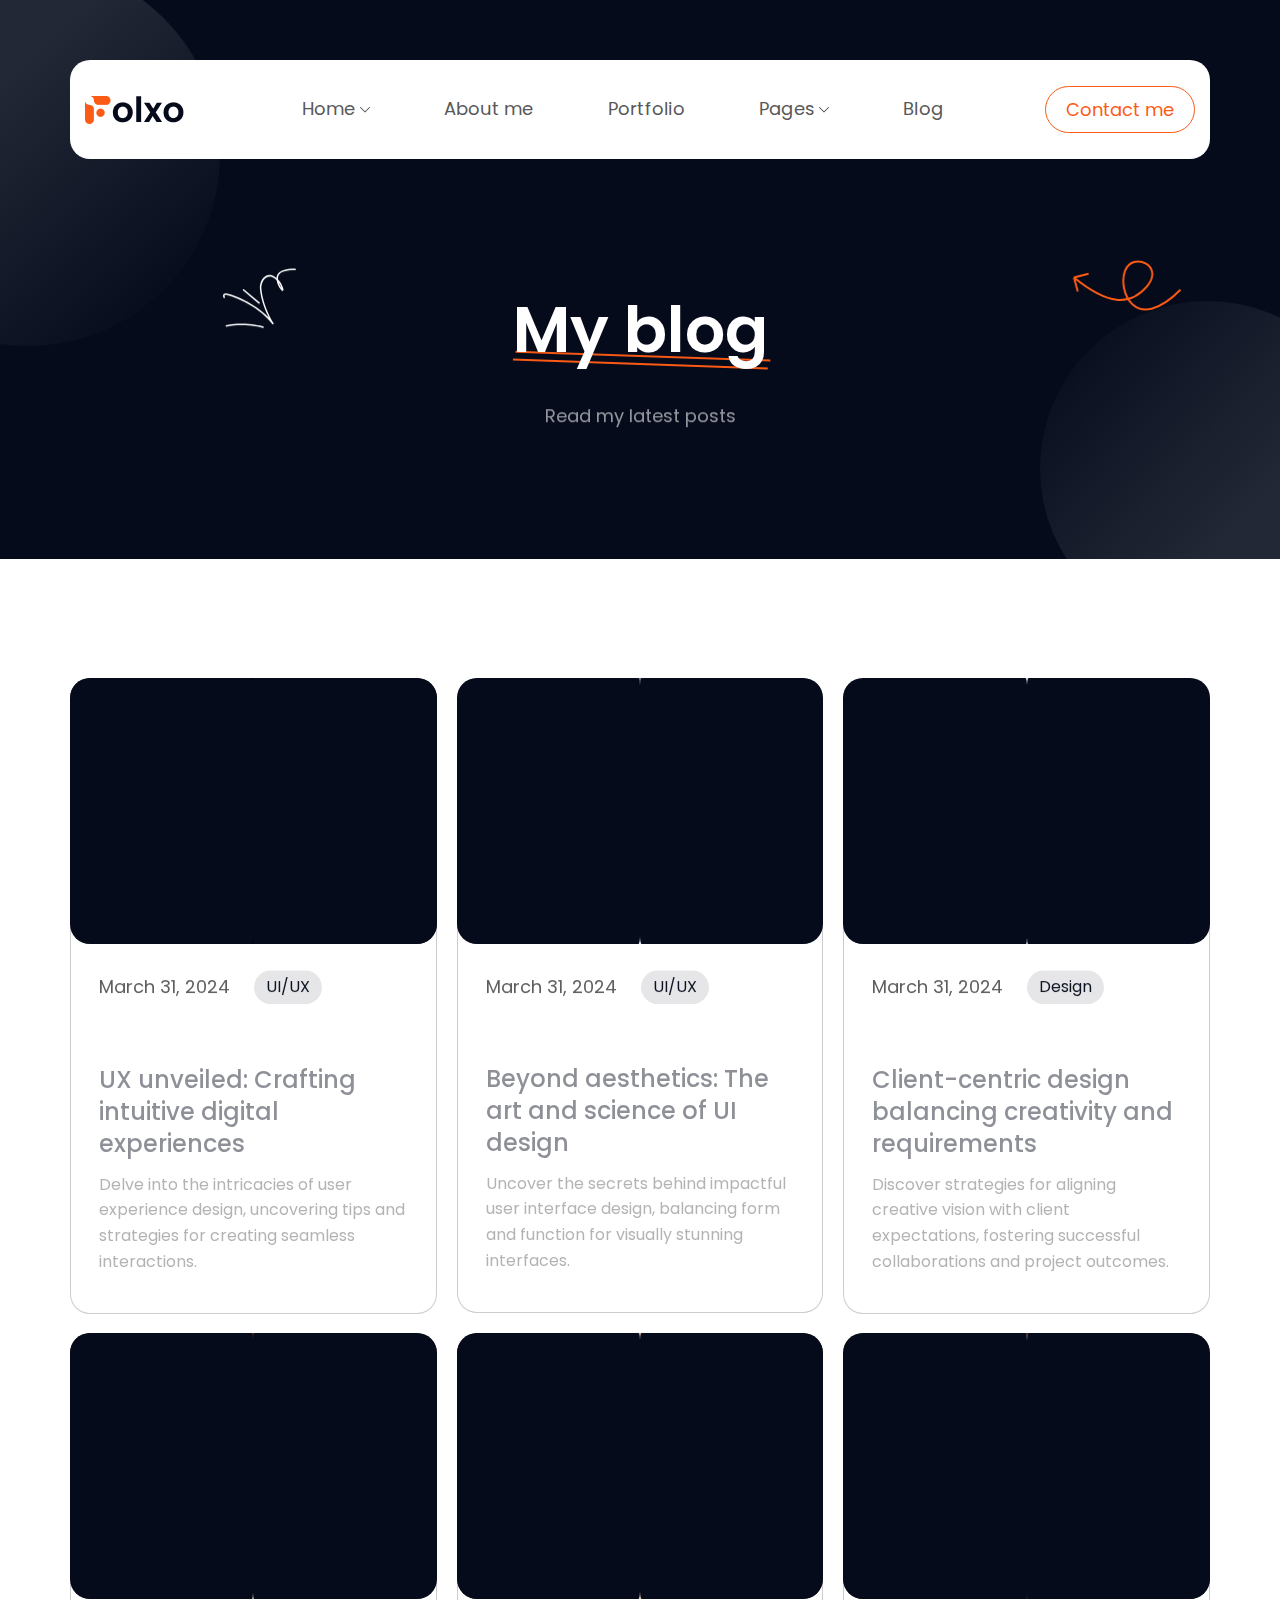
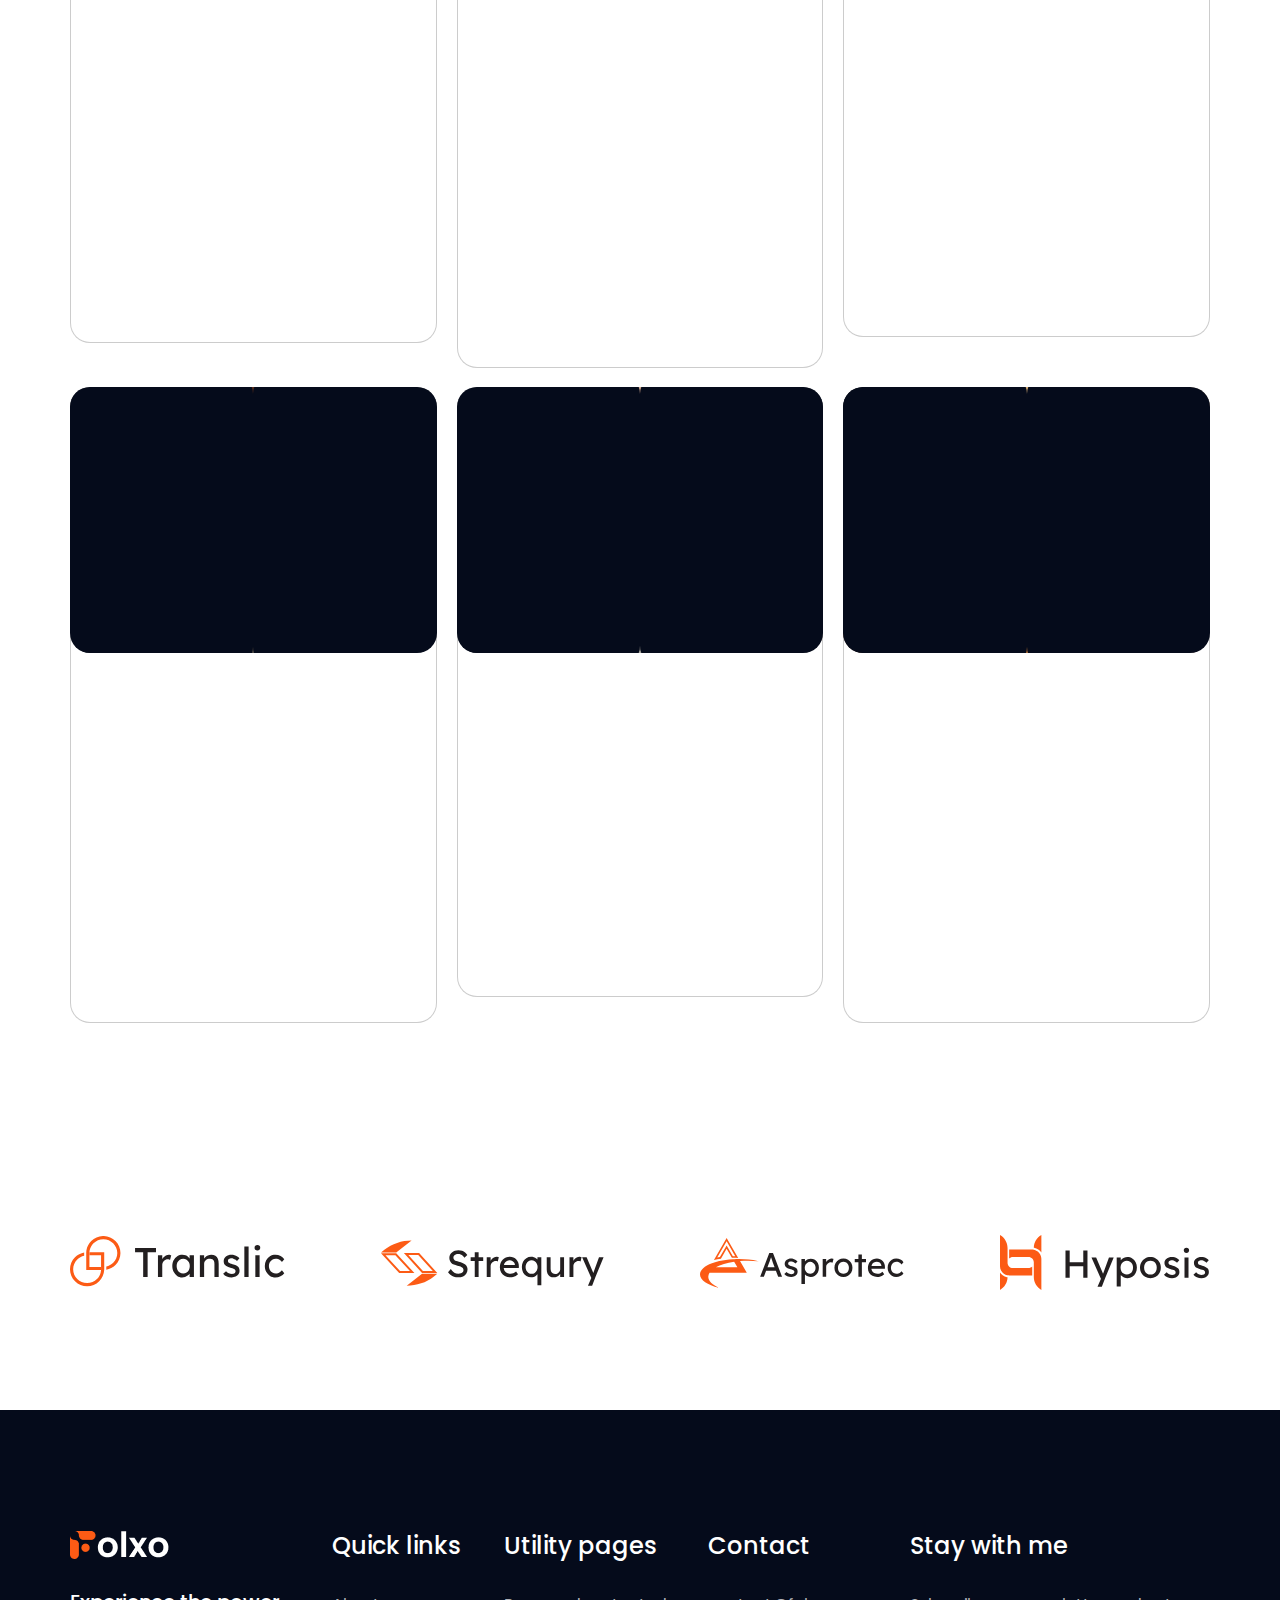
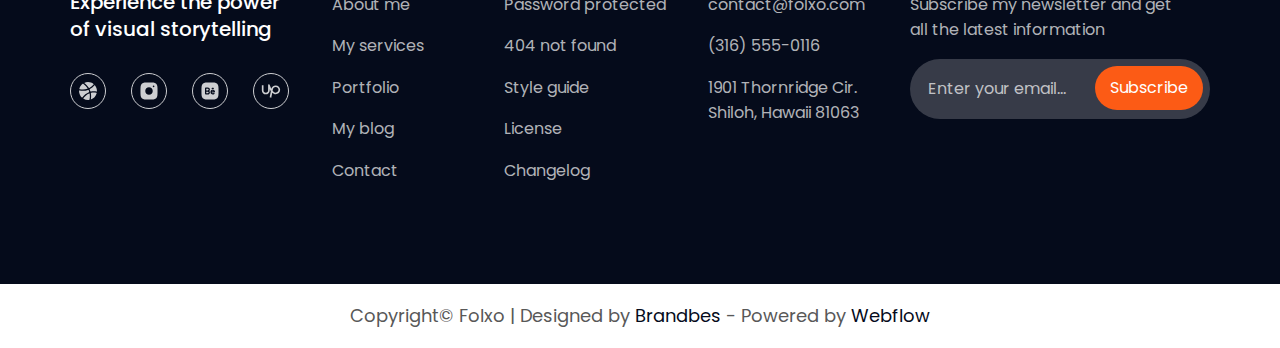
<file: blog/kSXRlWcVCuhm.io/blog/index.html>
<!DOCTYPE html>
<!-- This site was created in Webflow. https://webflow.com --><!-- Last Published: Wed Apr 24 2024 08:44:10 GMT+0000 (Coordinated Universal Time) -->
<html
  data-wf-domain="kSXRlWcVCuhm.io"
  data-wf-page="660a474dc6dd396f81852fdc"
  data-wf-site="65ff9e0c590d4325677554a7"
  lang="en"
>
  <head>
    <meta charset="utf-8" />
    <title>Blog</title>
    <meta content="Blog" property="og:title" />
    <meta content="Blog" property="twitter:title" />
    <meta content="width=device-width, initial-scale=1" name="viewport" />
    <meta content="Webflow" name="generator" />
    <link
      href="../../Z0U68GfnhhTP.com/65ff9e0c590d4325677554a7/css/wzyBsRIsEpb0.css"
      rel="stylesheet"
      type="text/css"
    />
    <script type="text/javascript">
      !(function (o, c) {
        var n = c.documentElement,
          t = " w-mod-";
        (n.className += t + "js"),
          ("ontouchstart" in o ||
            (o.DocumentTouch && c instanceof DocumentTouch)) &&
            (n.className += t + "touch");
      })(window, document);
    </script>
    <link
      href="../../Fu4VKFKfG9aG.com/65ff9e0c590d4325677554a7/16OO7ERbyG2p.png"
      rel="shortcut icon"
      type="image/x-icon"
    />
    <link
      href="../../Fu4VKFKfG9aG.com/65ff9e0c590d4325677554a7/JQinxmqKLLDZ.png"
      rel="apple-touch-icon"
    />
  </head>
  <body>
    <main id="top" class="page-wrapper">
      <header class="header">
        <div class="w-layout-blockcontainer container-default w-container">
          <div
            data-animation="over-left"
            data-collapse="medium"
            data-duration="400"
            data-easing="ease"
            data-easing2="ease"
            data-doc-height="1"
            role="banner"
            class="navbar-container w-nav"
          >
            <div class="navbar-wrapper">
              <a href="/home/home-one" class="navbar-brand w-nav-brand"
                ><img
                  src="../../Fu4VKFKfG9aG.com/65ff9e0c590d4325677554a7/X7wHpcMmrzkP.png"
                  loading="lazy"
                  alt="Brand Logo"
                  class="nav-logo"
              /></a>
              <nav role="navigation" class="nav-menu-wrapper w-nav-menu">
                <ul role="list" class="nav-menu-list-wrapper w-list-unstyled">
                  <li class="mobile-brand">
                    <a href="/home/home-one" class="navbar-brand w-nav-brand"
                      ><img
                        src="../../Fu4VKFKfG9aG.com/65ff9e0c590d4325677554a7/X7wHpcMmrzkP.png"
                        loading="lazy"
                        alt="Brand Logo"
                        class="nav-logo"
                    /></a>
                  </li>
                  <li class="nav-list-item position-relative">
                    <div
                      data-hover="false"
                      data-delay="0"
                      class="nav-dropdown w-dropdown"
                    >
                      <div class="nav-dropdown-toggle w-dropdown-toggle">
                        <div>Home</div>
                        <div class="nav-dropdown-icon w-embed">
                          <svg
                            xmlns="http://www.w3.org/2000/svg"
                            width="10"
                            height="6"
                            viewBox="0 0 10 6"
                            fill="none"
                          >
                            <path
                              d="M5 5.50023C4.93442 5.50103 4.86941 5.4881 4.80913 5.46227C4.74885 5.43643 4.69465 5.39827 4.65 5.35023L0.15 0.850234C-0.05 0.650234 -0.05 0.340234 0.15 0.140234C0.35 -0.0597656 0.66 -0.0597656 0.86 0.140234L5.01 4.29023L9.15 0.150234C9.35 -0.0497656 9.66 -0.0497656 9.86 0.150234C10.06 0.350234 10.06 0.660234 9.86 0.860234L5.36 5.36023C5.26 5.46023 5.13 5.51023 5.01 5.51023L5 5.50023Z"
                              fill="currentColor"
                            ></path>
                          </svg>
                        </div>
                      </div>
                      <nav class="nav-dropdown-list w-dropdown-list">
                        <div class="nav-dropdown-wrapper">
                          <a
                            href="/home/home-one"
                            class="nav-dropdown-link w-inline-block"
                            ><div class="nav-dropdown-link-line"></div>
                            <div class="nav-dropdown-link-text">
                              Home One
                            </div></a
                          ><a
                            href="/home/home-two"
                            class="nav-dropdown-link w-inline-block"
                            ><div class="nav-dropdown-link-line"></div>
                            <div class="nav-dropdown-link-text">
                              Home Two
                            </div></a
                          >
                        </div>
                      </nav>
                    </div>
                  </li>
                  <li class="nav-list-item position-relative">
                    <a href="/about-me" class="nav-link">About me</a>
                  </li>
                  <li class="nav-list-item position-relative">
                    <a href="/portfolio" class="nav-link">Portfolio</a>
                  </li>
                  <li class="nav-list-item position-relative">
                    <div
                      data-hover="false"
                      data-delay="0"
                      class="nav-dropdown w-dropdown"
                    >
                      <div class="nav-dropdown-toggle w-dropdown-toggle">
                        <div>Pages</div>
                        <div class="nav-dropdown-icon w-embed">
                          <svg
                            xmlns="http://www.w3.org/2000/svg"
                            width="10"
                            height="6"
                            viewBox="0 0 10 6"
                            fill="none"
                          >
                            <path
                              d="M5 5.50023C4.93442 5.50103 4.86941 5.4881 4.80913 5.46227C4.74885 5.43643 4.69465 5.39827 4.65 5.35023L0.15 0.850234C-0.05 0.650234 -0.05 0.340234 0.15 0.140234C0.35 -0.0597656 0.66 -0.0597656 0.86 0.140234L5.01 4.29023L9.15 0.150234C9.35 -0.0497656 9.66 -0.0497656 9.86 0.150234C10.06 0.350234 10.06 0.660234 9.86 0.860234L5.36 5.36023C5.26 5.46023 5.13 5.51023 5.01 5.51023L5 5.50023Z"
                              fill="currentColor"
                            ></path>
                          </svg>
                        </div>
                      </div>
                      <nav class="nav-dropdown-list all-pages w-dropdown-list">
                        <div class="nav-dropdown-flex">
                          <div class="nav-dropdown-column">
                            <div class="nav-heading">Pages</div>
                            <div class="nav-dropdown-link-wrapper">
                              <a
                                href="/about-me"
                                class="nav-dropdown-link w-inline-block"
                                ><div class="nav-dropdown-link-line"></div>
                                <div class="nav-dropdown-link-text">
                                  About Me
                                </div></a
                              ><a
                                href="/portfolio"
                                class="nav-dropdown-link w-inline-block"
                                ><div class="nav-dropdown-link-line"></div>
                                <div class="nav-dropdown-link-text">
                                  Portfolio
                                </div></a
                              ><a
                                href="/services"
                                class="nav-dropdown-link w-inline-block"
                                ><div class="nav-dropdown-link-line"></div>
                                <div class="nav-dropdown-link-text">
                                  Services
                                </div></a
                              ><a
                                href="/blog"
                                aria-current="page"
                                class="nav-dropdown-link w-inline-block w--current"
                                ><div class="nav-dropdown-link-line"></div>
                                <div class="nav-dropdown-link-text">
                                  Blog
                                </div></a
                              ><a
                                href="/contact"
                                class="nav-dropdown-link w-inline-block"
                                ><div class="nav-dropdown-link-line"></div>
                                <div class="nav-dropdown-link-text">
                                  Contact
                                </div></a
                              >
                            </div>
                            <div class="nav-heading margin-top">
                              Utility Pages
                            </div>
                            <div class="nav-dropdown-link-wrapper">
                              <a
                                href="https://kSXRlWcVCuhm.io/401"
                                class="nav-dropdown-link w-inline-block"
                                ><div class="nav-dropdown-link-line"></div>
                                <div class="nav-dropdown-link-text">
                                  Password Protected
                                </div></a
                              ><a
                                href="https://kSXRlWcVCuhm.io/404"
                                class="nav-dropdown-link w-inline-block"
                                ><div class="nav-dropdown-link-line"></div>
                                <div class="nav-dropdown-link-text">
                                  404 Not Found
                                </div></a
                              >
                            </div>
                          </div>
                          <div class="nav-dropdown-column">
                            <div class="nav-heading">CMS Pages</div>
                            <div class="nav-dropdown-link-wrapper">
                              <a
                                href="https://kSXRlWcVCuhm.io/project/ecommerce-app-design"
                                class="nav-dropdown-link w-inline-block"
                                ><div class="nav-dropdown-link-line"></div>
                                <div class="nav-dropdown-link-text">
                                  Protfolio Details
                                </div></a
                              ><a
                                data-w-id="47d17cc8-3aaf-a5ab-8a95-c795253ff8f7"
                                href="https://kSXRlWcVCuhm.io/services/ui-ux-design"
                                class="nav-dropdown-link w-inline-block"
                                ><div class="nav-dropdown-link-line"></div>
                                <div class="nav-dropdown-link-text">
                                  Service Details
                                </div></a
                              ><a
                                data-w-id="47d17cc8-3aaf-a5ab-8a95-c795253ff8fb"
                                href="https://kSXRlWcVCuhm.io/post/ux-unveiled-crafting-intuitive-digital-experiences"
                                class="nav-dropdown-link w-inline-block"
                                ><div class="nav-dropdown-link-line"></div>
                                <div class="nav-dropdown-link-text">
                                  Blog Details
                                </div></a
                              >
                            </div>
                            <div class="nav-heading margin-top">
                              Template Info
                            </div>
                            <div class="nav-dropdown-link-wrapper">
                              <a
                                data-w-id="eb7dc800-d2b7-7e6e-c720-857acfd35e00"
                                href="/template-info/style-guide"
                                class="nav-dropdown-link w-inline-block"
                                ><div class="nav-dropdown-link-line"></div>
                                <div class="nav-dropdown-link-text">
                                  Style Guide
                                </div></a
                              ><a
                                data-w-id="eb7dc800-d2b7-7e6e-c720-857acfd35e04"
                                href="/template-info/licenses"
                                class="nav-dropdown-link w-inline-block"
                                ><div class="nav-dropdown-link-line"></div>
                                <div class="nav-dropdown-link-text">
                                  Licenses
                                </div></a
                              ><a
                                data-w-id="eb7dc800-d2b7-7e6e-c720-857acfd35e08"
                                href="/template-info/changelog"
                                class="nav-dropdown-link w-inline-block"
                                ><div class="nav-dropdown-link-line"></div>
                                <div class="nav-dropdown-link-text">
                                  Changelog
                                </div></a
                              >
                            </div>
                          </div>
                        </div>
                      </nav>
                    </div>
                  </li>
                  <li class="nav-list-item position-relative">
                    <a
                      href="/blog"
                      aria-current="page"
                      class="nav-link w--current"
                      >Blog</a
                    >
                  </li>
                  <li class="nav-button-wrapper">
                    <a href="/contact" class="nav-menu-button w-button"
                      >Contact me</a
                    >
                  </li>
                </ul>
              </nav>
              <div class="menu-button w-nav-button">
                <div class="w-icon-nav-menu"></div>
              </div>
            </div>
          </div>
        </div>
      </header>
      <main class="main-wrapper">
        <section class="breadcrumb-section">
          <div class="w-layout-blockcontainer container-default w-container">
            <div class="breadcrumb-content-wrapper">
              <div class="breadcrumb-heading-wrapper">
                <h1
                  data-w-id="150a3e58-4174-33a3-b9bb-ee8b66085473"
                  class="breadcrumb-heading"
                >
                  My blog
                </h1>
                <div class="heading-shape-wrapper">
                  <div
                    data-w-id="371d2cbe-d6bd-0165-e8f7-4578a1327874"
                    class="heading-shape"
                  ></div>
                  <div
                    data-w-id="371d2cbe-d6bd-0165-e8f7-4578a1327875"
                    class="heading-shape"
                  ></div>
                </div>
              </div>
              <div
                data-w-id="150a3e58-4174-33a3-b9bb-ee8b66085478"
                class="breadcrumb-paragraph-wrapper"
              >
                <p class="breadcrumb-paragraph">Read my latest posts</p>
              </div>
              <div class="breadcrumb-content-shape-wrapper">
                <img
                  src="../../Fu4VKFKfG9aG.com/65ff9e0c590d4325677554a7/fgIV9ci4QloK.svg"
                  loading="lazy"
                  data-w-id="150a3e58-4174-33a3-b9bb-ee8b6608547c"
                  alt=""
                  class="breadcrumb-left-content-shape"
                /><img
                  src="../../Fu4VKFKfG9aG.com/65ff9e0c590d4325677554a7/RgGTV16fAE0C.svg"
                  loading="lazy"
                  data-w-id="150a3e58-4174-33a3-b9bb-ee8b6608547d"
                  alt=""
                  class="breadcrumb-right-content-shape"
                />
              </div>
            </div>
          </div>
          <div class="breadcrumb-shape-wrapper">
            <div class="breadcrumb-upper-circle-shape"></div>
            <div class="breadcrumb-lower-circle-shape"></div>
          </div>
        </section>
        <section class="blog-section section-gap">
          <div class="w-layout-blockcontainer container-default w-container">
            <div class="blog-wrapper">
              <div class="blog-list-wrapper w-dyn-list">
                <div role="list" class="blog-gird w-dyn-items">
                  <div role="listitem" class="blog-item w-dyn-item">
                    <div
                      data-w-id="f40c1c00-3c9c-e6ea-4abb-a9f7b6c844ae"
                      class="blog-card"
                    >
                      <div class="blog-thumbnail-wrapper">
                        <a
                          href="/post/ux-unveiled-crafting-intuitive-digital-experiences"
                          class="blog-image-link w-inline-block"
                          ><img
                            src="../../Fu4VKFKfG9aG.com/6603b4db7a158579119ca244/grT3N8QJYfrJ.jpg"
                            loading="lazy"
                            style="
                              -webkit-transform: translate3d(0, 0, 0)
                                scale3d(1, 1, 1) rotateX(0) rotateY(0)
                                rotateZ(0) skew(0, 0);
                              -moz-transform: translate3d(0, 0, 0)
                                scale3d(1, 1, 1) rotateX(0) rotateY(0)
                                rotateZ(0) skew(0, 0);
                              -ms-transform: translate3d(0, 0, 0)
                                scale3d(1, 1, 1) rotateX(0) rotateY(0)
                                rotateZ(0) skew(0, 0);
                              transform: translate3d(0, 0, 0) scale3d(1, 1, 1)
                                rotateX(0) rotateY(0) rotateZ(0) skew(0, 0);
                            "
                            alt="Blog Thumbnail"
                            class="blog-thumbnail"
                        /></a>
                        <div
                          data-w-id="f40c1c00-3c9c-e6ea-4abb-a9f7b6c844b2"
                          style="display: flex"
                          class="image-animation-overlay-wrapper"
                        >
                          <div
                            style="
                              -webkit-transform: translate3d(0%, null, 0)
                                scale3d(1, 1, 1) rotateX(0) rotateY(0)
                                rotateZ(0) skew(0, 0);
                              -moz-transform: translate3d(0%, null, 0)
                                scale3d(1, 1, 1) rotateX(0) rotateY(0)
                                rotateZ(0) skew(0, 0);
                              -ms-transform: translate3d(0%, null, 0)
                                scale3d(1, 1, 1) rotateX(0) rotateY(0)
                                rotateZ(0) skew(0, 0);
                              transform: translate3d(0%, null, 0)
                                scale3d(1, 1, 1) rotateX(0) rotateY(0)
                                rotateZ(0) skew(0, 0);
                            "
                            class="image-animation-overlay-block left-block"
                          ></div>
                          <div
                            style="
                              -webkit-transform: translate3d(0%, null, 0)
                                scale3d(1, 1, 1) rotateX(0) rotateY(0)
                                rotateZ(0) skew(0, 0);
                              -moz-transform: translate3d(0%, null, 0)
                                scale3d(1, 1, 1) rotateX(0) rotateY(0)
                                rotateZ(0) skew(0, 0);
                              -ms-transform: translate3d(0%, null, 0)
                                scale3d(1, 1, 1) rotateX(0) rotateY(0)
                                rotateZ(0) skew(0, 0);
                              transform: translate3d(0%, null, 0)
                                scale3d(1, 1, 1) rotateX(0) rotateY(0)
                                rotateZ(0) skew(0, 0);
                            "
                            class="image-animation-overlay-block right-block"
                          ></div>
                        </div>
                      </div>
                      <div class="bog-card-content-wrapper">
                        <div
                          data-w-id="f40c1c00-3c9c-e6ea-4abb-a9f7b6c844b6"
                          style="
                            -webkit-transform: translate3d(0, 70px, 0)
                              scale3d(1, 1, 1) rotateX(0) rotateY(0) rotateZ(0)
                              skew(0, 0);
                            -moz-transform: translate3d(0, 70px, 0)
                              scale3d(1, 1, 1) rotateX(0) rotateY(0) rotateZ(0)
                              skew(0, 0);
                            -ms-transform: translate3d(0, 70px, 0)
                              scale3d(1, 1, 1) rotateX(0) rotateY(0) rotateZ(0)
                              skew(0, 0);
                            transform: translate3d(0, 70px, 0) scale3d(1, 1, 1)
                              rotateX(0) rotateY(0) rotateZ(0) skew(0, 0);
                            opacity: 0;
                          "
                          class="blog-meta-wrapper"
                        >
                          <div class="blog-date">March 31, 2024</div>
                          <a href="/blog-categories/ui-ux" class="blog-category"
                            >UI/UX</a
                          >
                        </div>
                        <div
                          data-w-id="f40c1c00-3c9c-e6ea-4abb-a9f7b6c844b9"
                          style="
                            -webkit-transform: translate3d(0, 70px, 0)
                              scale3d(1, 1, 1) rotateX(0) rotateY(0) rotateZ(0)
                              skew(0, 0);
                            -moz-transform: translate3d(0, 70px, 0)
                              scale3d(1, 1, 1) rotateX(0) rotateY(0) rotateZ(0)
                              skew(0, 0);
                            -ms-transform: translate3d(0, 70px, 0)
                              scale3d(1, 1, 1) rotateX(0) rotateY(0) rotateZ(0)
                              skew(0, 0);
                            transform: translate3d(0, 70px, 0) scale3d(1, 1, 1)
                              rotateX(0) rotateY(0) rotateZ(0) skew(0, 0);
                            opacity: 0;
                          "
                          class="blog-card-content-block"
                        >
                          <a
                            href="/post/ux-unveiled-crafting-intuitive-digital-experiences"
                            class="blog-name-link w-inline-block"
                            ><h3
                              style="color: rgb(5, 11, 27)"
                              class="blog-name"
                            >
                              UX unveiled: Crafting intuitive digital
                              experiences
                            </h3></a
                          >
                          <p class="blog-summary">
                            Delve into the intricacies of user experience
                            design, uncovering tips and strategies for creating
                            seamless interactions.
                          </p>
                        </div>
                        <a
                          data-w-id="f40c1c00-3c9c-e6ea-4abb-a9f7b6c844bd"
                          style="
                            color: rgb(5, 11, 27);
                            -webkit-transform: translate3d(0, 70px, 0)
                              scale3d(1, 1, 1) rotateX(0) rotateY(0) rotateZ(0)
                              skew(0, 0);
                            -moz-transform: translate3d(0, 70px, 0)
                              scale3d(1, 1, 1) rotateX(0) rotateY(0) rotateZ(0)
                              skew(0, 0);
                            -ms-transform: translate3d(0, 70px, 0)
                              scale3d(1, 1, 1) rotateX(0) rotateY(0) rotateZ(0)
                              skew(0, 0);
                            transform: translate3d(0, 70px, 0) scale3d(1, 1, 1)
                              rotateX(0) rotateY(0) rotateZ(0) skew(0, 0);
                            opacity: 0;
                          "
                          href="/post/ux-unveiled-crafting-intuitive-digital-experiences"
                          class="cms-read-more-link w-inline-block"
                          ><div>Read More</div>
                          <div class="read-more-icon w-embed">
                            <svg
                              xmlns="http://www.w3.org/2000/svg"
                              width="24"
                              height="24"
                              viewBox="0 0 24 24"
                              fill="none"
                            >
                              <path
                                d="M20 12L4 12"
                                stroke="currentColor"
                                stroke-width="1.5"
                                stroke-linecap="round"
                                stroke-linejoin="round"
                              ></path>
                              <path
                                d="M15 7C15 7 20 10.6824 20 12C20 13.3176 15 17 15 17"
                                stroke="currentColor"
                                stroke-width="1.5"
                                stroke-linecap="round"
                                stroke-linejoin="round"
                              ></path>
                            </svg></div
                        ></a>
                      </div>
                    </div>
                  </div>
                  <div role="listitem" class="blog-item w-dyn-item">
                    <div
                      data-w-id="f40c1c00-3c9c-e6ea-4abb-a9f7b6c844ae"
                      class="blog-card"
                    >
                      <div class="blog-thumbnail-wrapper">
                        <a
                          href="/post/beyond-aesthetics-the-art-and-science-of-ui-design"
                          class="blog-image-link w-inline-block"
                          ><img
                            src="../../Fu4VKFKfG9aG.com/6603b4db7a158579119ca244/mAXTKbLy09U5.jpg"
                            loading="lazy"
                            style="
                              -webkit-transform: translate3d(0, 0, 0)
                                scale3d(1, 1, 1) rotateX(0) rotateY(0)
                                rotateZ(0) skew(0, 0);
                              -moz-transform: translate3d(0, 0, 0)
                                scale3d(1, 1, 1) rotateX(0) rotateY(0)
                                rotateZ(0) skew(0, 0);
                              -ms-transform: translate3d(0, 0, 0)
                                scale3d(1, 1, 1) rotateX(0) rotateY(0)
                                rotateZ(0) skew(0, 0);
                              transform: translate3d(0, 0, 0) scale3d(1, 1, 1)
                                rotateX(0) rotateY(0) rotateZ(0) skew(0, 0);
                            "
                            alt="Blog Thumbnail"
                            class="blog-thumbnail"
                        /></a>
                        <div
                          data-w-id="f40c1c00-3c9c-e6ea-4abb-a9f7b6c844b2"
                          style="display: flex"
                          class="image-animation-overlay-wrapper"
                        >
                          <div
                            style="
                              -webkit-transform: translate3d(0%, null, 0)
                                scale3d(1, 1, 1) rotateX(0) rotateY(0)
                                rotateZ(0) skew(0, 0);
                              -moz-transform: translate3d(0%, null, 0)
                                scale3d(1, 1, 1) rotateX(0) rotateY(0)
                                rotateZ(0) skew(0, 0);
                              -ms-transform: translate3d(0%, null, 0)
                                scale3d(1, 1, 1) rotateX(0) rotateY(0)
                                rotateZ(0) skew(0, 0);
                              transform: translate3d(0%, null, 0)
                                scale3d(1, 1, 1) rotateX(0) rotateY(0)
                                rotateZ(0) skew(0, 0);
                            "
                            class="image-animation-overlay-block left-block"
                          ></div>
                          <div
                            style="
                              -webkit-transform: translate3d(0%, null, 0)
                                scale3d(1, 1, 1) rotateX(0) rotateY(0)
                                rotateZ(0) skew(0, 0);
                              -moz-transform: translate3d(0%, null, 0)
                                scale3d(1, 1, 1) rotateX(0) rotateY(0)
                                rotateZ(0) skew(0, 0);
                              -ms-transform: translate3d(0%, null, 0)
                                scale3d(1, 1, 1) rotateX(0) rotateY(0)
                                rotateZ(0) skew(0, 0);
                              transform: translate3d(0%, null, 0)
                                scale3d(1, 1, 1) rotateX(0) rotateY(0)
                                rotateZ(0) skew(0, 0);
                            "
                            class="image-animation-overlay-block right-block"
                          ></div>
                        </div>
                      </div>
                      <div class="bog-card-content-wrapper">
                        <div
                          data-w-id="f40c1c00-3c9c-e6ea-4abb-a9f7b6c844b6"
                          style="
                            -webkit-transform: translate3d(0, 70px, 0)
                              scale3d(1, 1, 1) rotateX(0) rotateY(0) rotateZ(0)
                              skew(0, 0);
                            -moz-transform: translate3d(0, 70px, 0)
                              scale3d(1, 1, 1) rotateX(0) rotateY(0) rotateZ(0)
                              skew(0, 0);
                            -ms-transform: translate3d(0, 70px, 0)
                              scale3d(1, 1, 1) rotateX(0) rotateY(0) rotateZ(0)
                              skew(0, 0);
                            transform: translate3d(0, 70px, 0) scale3d(1, 1, 1)
                              rotateX(0) rotateY(0) rotateZ(0) skew(0, 0);
                            opacity: 0;
                          "
                          class="blog-meta-wrapper"
                        >
                          <div class="blog-date">March 31, 2024</div>
                          <a href="/blog-categories/ui-ux" class="blog-category"
                            >UI/UX</a
                          >
                        </div>
                        <div
                          data-w-id="f40c1c00-3c9c-e6ea-4abb-a9f7b6c844b9"
                          style="
                            -webkit-transform: translate3d(0, 70px, 0)
                              scale3d(1, 1, 1) rotateX(0) rotateY(0) rotateZ(0)
                              skew(0, 0);
                            -moz-transform: translate3d(0, 70px, 0)
                              scale3d(1, 1, 1) rotateX(0) rotateY(0) rotateZ(0)
                              skew(0, 0);
                            -ms-transform: translate3d(0, 70px, 0)
                              scale3d(1, 1, 1) rotateX(0) rotateY(0) rotateZ(0)
                              skew(0, 0);
                            transform: translate3d(0, 70px, 0) scale3d(1, 1, 1)
                              rotateX(0) rotateY(0) rotateZ(0) skew(0, 0);
                            opacity: 0;
                          "
                          class="blog-card-content-block"
                        >
                          <a
                            href="/post/beyond-aesthetics-the-art-and-science-of-ui-design"
                            class="blog-name-link w-inline-block"
                            ><h3
                              style="color: rgb(5, 11, 27)"
                              class="blog-name"
                            >
                              Beyond aesthetics: The art and science of UI
                              design
                            </h3></a
                          >
                          <p class="blog-summary">
                            Uncover the secrets behind impactful user interface
                            design, balancing form and function for visually
                            stunning interfaces.
                          </p>
                        </div>
                        <a
                          data-w-id="f40c1c00-3c9c-e6ea-4abb-a9f7b6c844bd"
                          style="
                            color: rgb(5, 11, 27);
                            -webkit-transform: translate3d(0, 70px, 0)
                              scale3d(1, 1, 1) rotateX(0) rotateY(0) rotateZ(0)
                              skew(0, 0);
                            -moz-transform: translate3d(0, 70px, 0)
                              scale3d(1, 1, 1) rotateX(0) rotateY(0) rotateZ(0)
                              skew(0, 0);
                            -ms-transform: translate3d(0, 70px, 0)
                              scale3d(1, 1, 1) rotateX(0) rotateY(0) rotateZ(0)
                              skew(0, 0);
                            transform: translate3d(0, 70px, 0) scale3d(1, 1, 1)
                              rotateX(0) rotateY(0) rotateZ(0) skew(0, 0);
                            opacity: 0;
                          "
                          href="/post/beyond-aesthetics-the-art-and-science-of-ui-design"
                          class="cms-read-more-link w-inline-block"
                          ><div>Read More</div>
                          <div class="read-more-icon w-embed">
                            <svg
                              xmlns="http://www.w3.org/2000/svg"
                              width="24"
                              height="24"
                              viewBox="0 0 24 24"
                              fill="none"
                            >
                              <path
                                d="M20 12L4 12"
                                stroke="currentColor"
                                stroke-width="1.5"
                                stroke-linecap="round"
                                stroke-linejoin="round"
                              ></path>
                              <path
                                d="M15 7C15 7 20 10.6824 20 12C20 13.3176 15 17 15 17"
                                stroke="currentColor"
                                stroke-width="1.5"
                                stroke-linecap="round"
                                stroke-linejoin="round"
                              ></path>
                            </svg></div
                        ></a>
                      </div>
                    </div>
                  </div>
                  <div role="listitem" class="blog-item w-dyn-item">
                    <div
                      data-w-id="f40c1c00-3c9c-e6ea-4abb-a9f7b6c844ae"
                      class="blog-card"
                    >
                      <div class="blog-thumbnail-wrapper">
                        <a
                          href="/post/client-centric-design-balancing-creativity-and-requirements"
                          class="blog-image-link w-inline-block"
                          ><img
                            src="../../Fu4VKFKfG9aG.com/6603b4db7a158579119ca244/xmgbQoqVmt2M.jpg"
                            loading="lazy"
                            style="
                              -webkit-transform: translate3d(0, 0, 0)
                                scale3d(1, 1, 1) rotateX(0) rotateY(0)
                                rotateZ(0) skew(0, 0);
                              -moz-transform: translate3d(0, 0, 0)
                                scale3d(1, 1, 1) rotateX(0) rotateY(0)
                                rotateZ(0) skew(0, 0);
                              -ms-transform: translate3d(0, 0, 0)
                                scale3d(1, 1, 1) rotateX(0) rotateY(0)
                                rotateZ(0) skew(0, 0);
                              transform: translate3d(0, 0, 0) scale3d(1, 1, 1)
                                rotateX(0) rotateY(0) rotateZ(0) skew(0, 0);
                            "
                            alt="Blog Thumbnail"
                            class="blog-thumbnail"
                        /></a>
                        <div
                          data-w-id="f40c1c00-3c9c-e6ea-4abb-a9f7b6c844b2"
                          style="display: flex"
                          class="image-animation-overlay-wrapper"
                        >
                          <div
                            style="
                              -webkit-transform: translate3d(0%, null, 0)
                                scale3d(1, 1, 1) rotateX(0) rotateY(0)
                                rotateZ(0) skew(0, 0);
                              -moz-transform: translate3d(0%, null, 0)
                                scale3d(1, 1, 1) rotateX(0) rotateY(0)
                                rotateZ(0) skew(0, 0);
                              -ms-transform: translate3d(0%, null, 0)
                                scale3d(1, 1, 1) rotateX(0) rotateY(0)
                                rotateZ(0) skew(0, 0);
                              transform: translate3d(0%, null, 0)
                                scale3d(1, 1, 1) rotateX(0) rotateY(0)
                                rotateZ(0) skew(0, 0);
                            "
                            class="image-animation-overlay-block left-block"
                          ></div>
                          <div
                            style="
                              -webkit-transform: translate3d(0%, null, 0)
                                scale3d(1, 1, 1) rotateX(0) rotateY(0)
                                rotateZ(0) skew(0, 0);
                              -moz-transform: translate3d(0%, null, 0)
                                scale3d(1, 1, 1) rotateX(0) rotateY(0)
                                rotateZ(0) skew(0, 0);
                              -ms-transform: translate3d(0%, null, 0)
                                scale3d(1, 1, 1) rotateX(0) rotateY(0)
                                rotateZ(0) skew(0, 0);
                              transform: translate3d(0%, null, 0)
                                scale3d(1, 1, 1) rotateX(0) rotateY(0)
                                rotateZ(0) skew(0, 0);
                            "
                            class="image-animation-overlay-block right-block"
                          ></div>
                        </div>
                      </div>
                      <div class="bog-card-content-wrapper">
                        <div
                          data-w-id="f40c1c00-3c9c-e6ea-4abb-a9f7b6c844b6"
                          style="
                            -webkit-transform: translate3d(0, 70px, 0)
                              scale3d(1, 1, 1) rotateX(0) rotateY(0) rotateZ(0)
                              skew(0, 0);
                            -moz-transform: translate3d(0, 70px, 0)
                              scale3d(1, 1, 1) rotateX(0) rotateY(0) rotateZ(0)
                              skew(0, 0);
                            -ms-transform: translate3d(0, 70px, 0)
                              scale3d(1, 1, 1) rotateX(0) rotateY(0) rotateZ(0)
                              skew(0, 0);
                            transform: translate3d(0, 70px, 0) scale3d(1, 1, 1)
                              rotateX(0) rotateY(0) rotateZ(0) skew(0, 0);
                            opacity: 0;
                          "
                          class="blog-meta-wrapper"
                        >
                          <div class="blog-date">March 31, 2024</div>
                          <a
                            href="/blog-categories/design"
                            class="blog-category"
                            >Design</a
                          >
                        </div>
                        <div
                          data-w-id="f40c1c00-3c9c-e6ea-4abb-a9f7b6c844b9"
                          style="
                            -webkit-transform: translate3d(0, 70px, 0)
                              scale3d(1, 1, 1) rotateX(0) rotateY(0) rotateZ(0)
                              skew(0, 0);
                            -moz-transform: translate3d(0, 70px, 0)
                              scale3d(1, 1, 1) rotateX(0) rotateY(0) rotateZ(0)
                              skew(0, 0);
                            -ms-transform: translate3d(0, 70px, 0)
                              scale3d(1, 1, 1) rotateX(0) rotateY(0) rotateZ(0)
                              skew(0, 0);
                            transform: translate3d(0, 70px, 0) scale3d(1, 1, 1)
                              rotateX(0) rotateY(0) rotateZ(0) skew(0, 0);
                            opacity: 0;
                          "
                          class="blog-card-content-block"
                        >
                          <a
                            href="/post/client-centric-design-balancing-creativity-and-requirements"
                            class="blog-name-link w-inline-block"
                            ><h3
                              style="color: rgb(5, 11, 27)"
                              class="blog-name"
                            >
                              Client-centric design balancing creativity and
                              requirements
                            </h3></a
                          >
                          <p class="blog-summary">
                            Discover strategies for aligning creative vision
                            with client expectations, fostering successful
                            collaborations and project outcomes.
                          </p>
                        </div>
                        <a
                          data-w-id="f40c1c00-3c9c-e6ea-4abb-a9f7b6c844bd"
                          style="
                            color: rgb(5, 11, 27);
                            -webkit-transform: translate3d(0, 70px, 0)
                              scale3d(1, 1, 1) rotateX(0) rotateY(0) rotateZ(0)
                              skew(0, 0);
                            -moz-transform: translate3d(0, 70px, 0)
                              scale3d(1, 1, 1) rotateX(0) rotateY(0) rotateZ(0)
                              skew(0, 0);
                            -ms-transform: translate3d(0, 70px, 0)
                              scale3d(1, 1, 1) rotateX(0) rotateY(0) rotateZ(0)
                              skew(0, 0);
                            transform: translate3d(0, 70px, 0) scale3d(1, 1, 1)
                              rotateX(0) rotateY(0) rotateZ(0) skew(0, 0);
                            opacity: 0;
                          "
                          href="/post/client-centric-design-balancing-creativity-and-requirements"
                          class="cms-read-more-link w-inline-block"
                          ><div>Read More</div>
                          <div class="read-more-icon w-embed">
                            <svg
                              xmlns="http://www.w3.org/2000/svg"
                              width="24"
                              height="24"
                              viewBox="0 0 24 24"
                              fill="none"
                            >
                              <path
                                d="M20 12L4 12"
                                stroke="currentColor"
                                stroke-width="1.5"
                                stroke-linecap="round"
                                stroke-linejoin="round"
                              ></path>
                              <path
                                d="M15 7C15 7 20 10.6824 20 12C20 13.3176 15 17 15 17"
                                stroke="currentColor"
                                stroke-width="1.5"
                                stroke-linecap="round"
                                stroke-linejoin="round"
                              ></path>
                            </svg></div
                        ></a>
                      </div>
                    </div>
                  </div>
                  <div role="listitem" class="blog-item w-dyn-item">
                    <div
                      data-w-id="f40c1c00-3c9c-e6ea-4abb-a9f7b6c844ae"
                      class="blog-card"
                    >
                      <div class="blog-thumbnail-wrapper">
                        <a
                          href="/post/branding-brilliance-building-a-lasting-visual-identity"
                          class="blog-image-link w-inline-block"
                          ><img
                            src="../../Fu4VKFKfG9aG.com/6603b4db7a158579119ca244/UGizGDUBucop.jpg"
                            loading="lazy"
                            style="
                              -webkit-transform: translate3d(0, 0, 0)
                                scale3d(1, 1, 1) rotateX(0) rotateY(0)
                                rotateZ(0) skew(0, 0);
                              -moz-transform: translate3d(0, 0, 0)
                                scale3d(1, 1, 1) rotateX(0) rotateY(0)
                                rotateZ(0) skew(0, 0);
                              -ms-transform: translate3d(0, 0, 0)
                                scale3d(1, 1, 1) rotateX(0) rotateY(0)
                                rotateZ(0) skew(0, 0);
                              transform: translate3d(0, 0, 0) scale3d(1, 1, 1)
                                rotateX(0) rotateY(0) rotateZ(0) skew(0, 0);
                            "
                            alt="Blog Thumbnail"
                            class="blog-thumbnail"
                        /></a>
                        <div
                          data-w-id="f40c1c00-3c9c-e6ea-4abb-a9f7b6c844b2"
                          style="display: flex"
                          class="image-animation-overlay-wrapper"
                        >
                          <div
                            style="
                              -webkit-transform: translate3d(0%, null, 0)
                                scale3d(1, 1, 1) rotateX(0) rotateY(0)
                                rotateZ(0) skew(0, 0);
                              -moz-transform: translate3d(0%, null, 0)
                                scale3d(1, 1, 1) rotateX(0) rotateY(0)
                                rotateZ(0) skew(0, 0);
                              -ms-transform: translate3d(0%, null, 0)
                                scale3d(1, 1, 1) rotateX(0) rotateY(0)
                                rotateZ(0) skew(0, 0);
                              transform: translate3d(0%, null, 0)
                                scale3d(1, 1, 1) rotateX(0) rotateY(0)
                                rotateZ(0) skew(0, 0);
                            "
                            class="image-animation-overlay-block left-block"
                          ></div>
                          <div
                            style="
                              -webkit-transform: translate3d(0%, null, 0)
                                scale3d(1, 1, 1) rotateX(0) rotateY(0)
                                rotateZ(0) skew(0, 0);
                              -moz-transform: translate3d(0%, null, 0)
                                scale3d(1, 1, 1) rotateX(0) rotateY(0)
                                rotateZ(0) skew(0, 0);
                              -ms-transform: translate3d(0%, null, 0)
                                scale3d(1, 1, 1) rotateX(0) rotateY(0)
                                rotateZ(0) skew(0, 0);
                              transform: translate3d(0%, null, 0)
                                scale3d(1, 1, 1) rotateX(0) rotateY(0)
                                rotateZ(0) skew(0, 0);
                            "
                            class="image-animation-overlay-block right-block"
                          ></div>
                        </div>
                      </div>
                      <div class="bog-card-content-wrapper">
                        <div
                          data-w-id="f40c1c00-3c9c-e6ea-4abb-a9f7b6c844b6"
                          style="
                            -webkit-transform: translate3d(0, 70px, 0)
                              scale3d(1, 1, 1) rotateX(0) rotateY(0) rotateZ(0)
                              skew(0, 0);
                            -moz-transform: translate3d(0, 70px, 0)
                              scale3d(1, 1, 1) rotateX(0) rotateY(0) rotateZ(0)
                              skew(0, 0);
                            -ms-transform: translate3d(0, 70px, 0)
                              scale3d(1, 1, 1) rotateX(0) rotateY(0) rotateZ(0)
                              skew(0, 0);
                            transform: translate3d(0, 70px, 0) scale3d(1, 1, 1)
                              rotateX(0) rotateY(0) rotateZ(0) skew(0, 0);
                            opacity: 0;
                          "
                          class="blog-meta-wrapper"
                        >
                          <div class="blog-date">March 31, 2024</div>
                          <a
                            href="/blog-categories/branding"
                            class="blog-category"
                            >Branding</a
                          >
                        </div>
                        <div
                          data-w-id="f40c1c00-3c9c-e6ea-4abb-a9f7b6c844b9"
                          style="
                            -webkit-transform: translate3d(0, 70px, 0)
                              scale3d(1, 1, 1) rotateX(0) rotateY(0) rotateZ(0)
                              skew(0, 0);
                            -moz-transform: translate3d(0, 70px, 0)
                              scale3d(1, 1, 1) rotateX(0) rotateY(0) rotateZ(0)
                              skew(0, 0);
                            -ms-transform: translate3d(0, 70px, 0)
                              scale3d(1, 1, 1) rotateX(0) rotateY(0) rotateZ(0)
                              skew(0, 0);
                            transform: translate3d(0, 70px, 0) scale3d(1, 1, 1)
                              rotateX(0) rotateY(0) rotateZ(0) skew(0, 0);
                            opacity: 0;
                          "
                          class="blog-card-content-block"
                        >
                          <a
                            href="/post/branding-brilliance-building-a-lasting-visual-identity"
                            class="blog-name-link w-inline-block"
                            ><h3
                              style="color: rgb(5, 11, 27)"
                              class="blog-name"
                            >
                              Branding brilliance: Building a lasting visual
                              identity
                            </h3></a
                          >
                          <p class="blog-summary">
                            An ever-evolving digital landscape calls for
                            effective branding, from conception to
                            implementation.
                          </p>
                        </div>
                        <a
                          data-w-id="f40c1c00-3c9c-e6ea-4abb-a9f7b6c844bd"
                          style="
                            color: rgb(5, 11, 27);
                            -webkit-transform: translate3d(0, 70px, 0)
                              scale3d(1, 1, 1) rotateX(0) rotateY(0) rotateZ(0)
                              skew(0, 0);
                            -moz-transform: translate3d(0, 70px, 0)
                              scale3d(1, 1, 1) rotateX(0) rotateY(0) rotateZ(0)
                              skew(0, 0);
                            -ms-transform: translate3d(0, 70px, 0)
                              scale3d(1, 1, 1) rotateX(0) rotateY(0) rotateZ(0)
                              skew(0, 0);
                            transform: translate3d(0, 70px, 0) scale3d(1, 1, 1)
                              rotateX(0) rotateY(0) rotateZ(0) skew(0, 0);
                            opacity: 0;
                          "
                          href="/post/branding-brilliance-building-a-lasting-visual-identity"
                          class="cms-read-more-link w-inline-block"
                          ><div>Read More</div>
                          <div class="read-more-icon w-embed">
                            <svg
                              xmlns="http://www.w3.org/2000/svg"
                              width="24"
                              height="24"
                              viewBox="0 0 24 24"
                              fill="none"
                            >
                              <path
                                d="M20 12L4 12"
                                stroke="currentColor"
                                stroke-width="1.5"
                                stroke-linecap="round"
                                stroke-linejoin="round"
                              ></path>
                              <path
                                d="M15 7C15 7 20 10.6824 20 12C20 13.3176 15 17 15 17"
                                stroke="currentColor"
                                stroke-width="1.5"
                                stroke-linecap="round"
                                stroke-linejoin="round"
                              ></path>
                            </svg></div
                        ></a>
                      </div>
                    </div>
                  </div>
                  <div role="listitem" class="blog-item w-dyn-item">
                    <div
                      data-w-id="f40c1c00-3c9c-e6ea-4abb-a9f7b6c844ae"
                      class="blog-card"
                    >
                      <div class="blog-thumbnail-wrapper">
                        <a
                          href="/post/prototyping-perfection-bringing-ideas-to-interactive-life"
                          class="blog-image-link w-inline-block"
                          ><img
                            src="../../Fu4VKFKfG9aG.com/6603b4db7a158579119ca244/enBRNHCKyoI0.jpg"
                            loading="lazy"
                            style="
                              -webkit-transform: translate3d(0, 0, 0)
                                scale3d(1, 1, 1) rotateX(0) rotateY(0)
                                rotateZ(0) skew(0, 0);
                              -moz-transform: translate3d(0, 0, 0)
                                scale3d(1, 1, 1) rotateX(0) rotateY(0)
                                rotateZ(0) skew(0, 0);
                              -ms-transform: translate3d(0, 0, 0)
                                scale3d(1, 1, 1) rotateX(0) rotateY(0)
                                rotateZ(0) skew(0, 0);
                              transform: translate3d(0, 0, 0) scale3d(1, 1, 1)
                                rotateX(0) rotateY(0) rotateZ(0) skew(0, 0);
                            "
                            alt="Blog Thumbnail"
                            class="blog-thumbnail"
                        /></a>
                        <div
                          data-w-id="f40c1c00-3c9c-e6ea-4abb-a9f7b6c844b2"
                          style="display: flex"
                          class="image-animation-overlay-wrapper"
                        >
                          <div
                            style="
                              -webkit-transform: translate3d(0%, null, 0)
                                scale3d(1, 1, 1) rotateX(0) rotateY(0)
                                rotateZ(0) skew(0, 0);
                              -moz-transform: translate3d(0%, null, 0)
                                scale3d(1, 1, 1) rotateX(0) rotateY(0)
                                rotateZ(0) skew(0, 0);
                              -ms-transform: translate3d(0%, null, 0)
                                scale3d(1, 1, 1) rotateX(0) rotateY(0)
                                rotateZ(0) skew(0, 0);
                              transform: translate3d(0%, null, 0)
                                scale3d(1, 1, 1) rotateX(0) rotateY(0)
                                rotateZ(0) skew(0, 0);
                            "
                            class="image-animation-overlay-block left-block"
                          ></div>
                          <div
                            style="
                              -webkit-transform: translate3d(0%, null, 0)
                                scale3d(1, 1, 1) rotateX(0) rotateY(0)
                                rotateZ(0) skew(0, 0);
                              -moz-transform: translate3d(0%, null, 0)
                                scale3d(1, 1, 1) rotateX(0) rotateY(0)
                                rotateZ(0) skew(0, 0);
                              -ms-transform: translate3d(0%, null, 0)
                                scale3d(1, 1, 1) rotateX(0) rotateY(0)
                                rotateZ(0) skew(0, 0);
                              transform: translate3d(0%, null, 0)
                                scale3d(1, 1, 1) rotateX(0) rotateY(0)
                                rotateZ(0) skew(0, 0);
                            "
                            class="image-animation-overlay-block right-block"
                          ></div>
                        </div>
                      </div>
                      <div class="bog-card-content-wrapper">
                        <div
                          data-w-id="f40c1c00-3c9c-e6ea-4abb-a9f7b6c844b6"
                          style="
                            -webkit-transform: translate3d(0, 70px, 0)
                              scale3d(1, 1, 1) rotateX(0) rotateY(0) rotateZ(0)
                              skew(0, 0);
                            -moz-transform: translate3d(0, 70px, 0)
                              scale3d(1, 1, 1) rotateX(0) rotateY(0) rotateZ(0)
                              skew(0, 0);
                            -ms-transform: translate3d(0, 70px, 0)
                              scale3d(1, 1, 1) rotateX(0) rotateY(0) rotateZ(0)
                              skew(0, 0);
                            transform: translate3d(0, 70px, 0) scale3d(1, 1, 1)
                              rotateX(0) rotateY(0) rotateZ(0) skew(0, 0);
                            opacity: 0;
                          "
                          class="blog-meta-wrapper"
                        >
                          <div class="blog-date">March 31, 2024</div>
                          <a
                            href="/blog-categories/design"
                            class="blog-category"
                            >Design</a
                          >
                        </div>
                        <div
                          data-w-id="f40c1c00-3c9c-e6ea-4abb-a9f7b6c844b9"
                          style="
                            -webkit-transform: translate3d(0, 70px, 0)
                              scale3d(1, 1, 1) rotateX(0) rotateY(0) rotateZ(0)
                              skew(0, 0);
                            -moz-transform: translate3d(0, 70px, 0)
                              scale3d(1, 1, 1) rotateX(0) rotateY(0) rotateZ(0)
                              skew(0, 0);
                            -ms-transform: translate3d(0, 70px, 0)
                              scale3d(1, 1, 1) rotateX(0) rotateY(0) rotateZ(0)
                              skew(0, 0);
                            transform: translate3d(0, 70px, 0) scale3d(1, 1, 1)
                              rotateX(0) rotateY(0) rotateZ(0) skew(0, 0);
                            opacity: 0;
                          "
                          class="blog-card-content-block"
                        >
                          <a
                            href="/post/prototyping-perfection-bringing-ideas-to-interactive-life"
                            class="blog-name-link w-inline-block"
                            ><h3
                              style="color: rgb(5, 11, 27)"
                              class="blog-name"
                            >
                              Prototyping perfection: Bringing ideas to
                              interactive life
                            </h3></a
                          >
                          <p class="blog-summary">
                            Learn the art of prototyping and discover how it
                            streamlines the design process, turning concepts
                            into tangible & interactive.
                          </p>
                        </div>
                        <a
                          data-w-id="f40c1c00-3c9c-e6ea-4abb-a9f7b6c844bd"
                          style="
                            color: rgb(5, 11, 27);
                            -webkit-transform: translate3d(0, 70px, 0)
                              scale3d(1, 1, 1) rotateX(0) rotateY(0) rotateZ(0)
                              skew(0, 0);
                            -moz-transform: translate3d(0, 70px, 0)
                              scale3d(1, 1, 1) rotateX(0) rotateY(0) rotateZ(0)
                              skew(0, 0);
                            -ms-transform: translate3d(0, 70px, 0)
                              scale3d(1, 1, 1) rotateX(0) rotateY(0) rotateZ(0)
                              skew(0, 0);
                            transform: translate3d(0, 70px, 0) scale3d(1, 1, 1)
                              rotateX(0) rotateY(0) rotateZ(0) skew(0, 0);
                            opacity: 0;
                          "
                          href="/post/prototyping-perfection-bringing-ideas-to-interactive-life"
                          class="cms-read-more-link w-inline-block"
                          ><div>Read More</div>
                          <div class="read-more-icon w-embed">
                            <svg
                              xmlns="http://www.w3.org/2000/svg"
                              width="24"
                              height="24"
                              viewBox="0 0 24 24"
                              fill="none"
                            >
                              <path
                                d="M20 12L4 12"
                                stroke="currentColor"
                                stroke-width="1.5"
                                stroke-linecap="round"
                                stroke-linejoin="round"
                              ></path>
                              <path
                                d="M15 7C15 7 20 10.6824 20 12C20 13.3176 15 17 15 17"
                                stroke="currentColor"
                                stroke-width="1.5"
                                stroke-linecap="round"
                                stroke-linejoin="round"
                              ></path>
                            </svg></div
                        ></a>
                      </div>
                    </div>
                  </div>
                  <div role="listitem" class="blog-item w-dyn-item">
                    <div
                      data-w-id="f40c1c00-3c9c-e6ea-4abb-a9f7b6c844ae"
                      class="blog-card"
                    >
                      <div class="blog-thumbnail-wrapper">
                        <a
                          href="/post/the-impact-of-customer-experience-on-branding"
                          class="blog-image-link w-inline-block"
                          ><img
                            src="../../Fu4VKFKfG9aG.com/6603b4db7a158579119ca244/DyrRpAvIatrN.jpg"
                            loading="lazy"
                            style="
                              -webkit-transform: translate3d(0, 0, 0)
                                scale3d(1, 1, 1) rotateX(0) rotateY(0)
                                rotateZ(0) skew(0, 0);
                              -moz-transform: translate3d(0, 0, 0)
                                scale3d(1, 1, 1) rotateX(0) rotateY(0)
                                rotateZ(0) skew(0, 0);
                              -ms-transform: translate3d(0, 0, 0)
                                scale3d(1, 1, 1) rotateX(0) rotateY(0)
                                rotateZ(0) skew(0, 0);
                              transform: translate3d(0, 0, 0) scale3d(1, 1, 1)
                                rotateX(0) rotateY(0) rotateZ(0) skew(0, 0);
                            "
                            alt="Blog Thumbnail"
                            class="blog-thumbnail"
                        /></a>
                        <div
                          data-w-id="f40c1c00-3c9c-e6ea-4abb-a9f7b6c844b2"
                          style="display: flex"
                          class="image-animation-overlay-wrapper"
                        >
                          <div
                            style="
                              -webkit-transform: translate3d(0%, null, 0)
                                scale3d(1, 1, 1) rotateX(0) rotateY(0)
                                rotateZ(0) skew(0, 0);
                              -moz-transform: translate3d(0%, null, 0)
                                scale3d(1, 1, 1) rotateX(0) rotateY(0)
                                rotateZ(0) skew(0, 0);
                              -ms-transform: translate3d(0%, null, 0)
                                scale3d(1, 1, 1) rotateX(0) rotateY(0)
                                rotateZ(0) skew(0, 0);
                              transform: translate3d(0%, null, 0)
                                scale3d(1, 1, 1) rotateX(0) rotateY(0)
                                rotateZ(0) skew(0, 0);
                            "
                            class="image-animation-overlay-block left-block"
                          ></div>
                          <div
                            style="
                              -webkit-transform: translate3d(0%, null, 0)
                                scale3d(1, 1, 1) rotateX(0) rotateY(0)
                                rotateZ(0) skew(0, 0);
                              -moz-transform: translate3d(0%, null, 0)
                                scale3d(1, 1, 1) rotateX(0) rotateY(0)
                                rotateZ(0) skew(0, 0);
                              -ms-transform: translate3d(0%, null, 0)
                                scale3d(1, 1, 1) rotateX(0) rotateY(0)
                                rotateZ(0) skew(0, 0);
                              transform: translate3d(0%, null, 0)
                                scale3d(1, 1, 1) rotateX(0) rotateY(0)
                                rotateZ(0) skew(0, 0);
                            "
                            class="image-animation-overlay-block right-block"
                          ></div>
                        </div>
                      </div>
                      <div class="bog-card-content-wrapper">
                        <div
                          data-w-id="f40c1c00-3c9c-e6ea-4abb-a9f7b6c844b6"
                          style="
                            -webkit-transform: translate3d(0, 70px, 0)
                              scale3d(1, 1, 1) rotateX(0) rotateY(0) rotateZ(0)
                              skew(0, 0);
                            -moz-transform: translate3d(0, 70px, 0)
                              scale3d(1, 1, 1) rotateX(0) rotateY(0) rotateZ(0)
                              skew(0, 0);
                            -ms-transform: translate3d(0, 70px, 0)
                              scale3d(1, 1, 1) rotateX(0) rotateY(0) rotateZ(0)
                              skew(0, 0);
                            transform: translate3d(0, 70px, 0) scale3d(1, 1, 1)
                              rotateX(0) rotateY(0) rotateZ(0) skew(0, 0);
                            opacity: 0;
                          "
                          class="blog-meta-wrapper"
                        >
                          <div class="blog-date">March 31, 2024</div>
                          <a
                            href="/blog-categories/branding"
                            class="blog-category"
                            >Branding</a
                          >
                        </div>
                        <div
                          data-w-id="f40c1c00-3c9c-e6ea-4abb-a9f7b6c844b9"
                          style="
                            -webkit-transform: translate3d(0, 70px, 0)
                              scale3d(1, 1, 1) rotateX(0) rotateY(0) rotateZ(0)
                              skew(0, 0);
                            -moz-transform: translate3d(0, 70px, 0)
                              scale3d(1, 1, 1) rotateX(0) rotateY(0) rotateZ(0)
                              skew(0, 0);
                            -ms-transform: translate3d(0, 70px, 0)
                              scale3d(1, 1, 1) rotateX(0) rotateY(0) rotateZ(0)
                              skew(0, 0);
                            transform: translate3d(0, 70px, 0) scale3d(1, 1, 1)
                              rotateX(0) rotateY(0) rotateZ(0) skew(0, 0);
                            opacity: 0;
                          "
                          class="blog-card-content-block"
                        >
                          <a
                            href="/post/the-impact-of-customer-experience-on-branding"
                            class="blog-name-link w-inline-block"
                            ><h3
                              style="color: rgb(5, 11, 27)"
                              class="blog-name"
                            >
                              The impact of customer experience on branding
                            </h3></a
                          >
                          <p class="blog-summary">
                            Dive into the alchemy of brand creation, where
                            strategy meets creativity, and witness how memorable
                            identities are crafted.
                          </p>
                        </div>
                        <a
                          data-w-id="f40c1c00-3c9c-e6ea-4abb-a9f7b6c844bd"
                          style="
                            color: rgb(5, 11, 27);
                            -webkit-transform: translate3d(0, 70px, 0)
                              scale3d(1, 1, 1) rotateX(0) rotateY(0) rotateZ(0)
                              skew(0, 0);
                            -moz-transform: translate3d(0, 70px, 0)
                              scale3d(1, 1, 1) rotateX(0) rotateY(0) rotateZ(0)
                              skew(0, 0);
                            -ms-transform: translate3d(0, 70px, 0)
                              scale3d(1, 1, 1) rotateX(0) rotateY(0) rotateZ(0)
                              skew(0, 0);
                            transform: translate3d(0, 70px, 0) scale3d(1, 1, 1)
                              rotateX(0) rotateY(0) rotateZ(0) skew(0, 0);
                            opacity: 0;
                          "
                          href="/post/the-impact-of-customer-experience-on-branding"
                          class="cms-read-more-link w-inline-block"
                          ><div>Read More</div>
                          <div class="read-more-icon w-embed">
                            <svg
                              xmlns="http://www.w3.org/2000/svg"
                              width="24"
                              height="24"
                              viewBox="0 0 24 24"
                              fill="none"
                            >
                              <path
                                d="M20 12L4 12"
                                stroke="currentColor"
                                stroke-width="1.5"
                                stroke-linecap="round"
                                stroke-linejoin="round"
                              ></path>
                              <path
                                d="M15 7C15 7 20 10.6824 20 12C20 13.3176 15 17 15 17"
                                stroke="currentColor"
                                stroke-width="1.5"
                                stroke-linecap="round"
                                stroke-linejoin="round"
                              ></path>
                            </svg></div
                        ></a>
                      </div>
                    </div>
                  </div>
                  <div role="listitem" class="blog-item w-dyn-item">
                    <div
                      data-w-id="f40c1c00-3c9c-e6ea-4abb-a9f7b6c844ae"
                      class="blog-card"
                    >
                      <div class="blog-thumbnail-wrapper">
                        <a
                          href="/post/innovation-chronicles-designing-tomorrows-digital-trends"
                          class="blog-image-link w-inline-block"
                          ><img
                            src="../../Fu4VKFKfG9aG.com/6603b4db7a158579119ca244/M4qCaqHBN6nq.jpg"
                            loading="lazy"
                            style="
                              -webkit-transform: translate3d(0, 0, 0)
                                scale3d(1, 1, 1) rotateX(0) rotateY(0)
                                rotateZ(0) skew(0, 0);
                              -moz-transform: translate3d(0, 0, 0)
                                scale3d(1, 1, 1) rotateX(0) rotateY(0)
                                rotateZ(0) skew(0, 0);
                              -ms-transform: translate3d(0, 0, 0)
                                scale3d(1, 1, 1) rotateX(0) rotateY(0)
                                rotateZ(0) skew(0, 0);
                              transform: translate3d(0, 0, 0) scale3d(1, 1, 1)
                                rotateX(0) rotateY(0) rotateZ(0) skew(0, 0);
                            "
                            alt="Blog Thumbnail"
                            class="blog-thumbnail"
                        /></a>
                        <div
                          data-w-id="f40c1c00-3c9c-e6ea-4abb-a9f7b6c844b2"
                          style="display: flex"
                          class="image-animation-overlay-wrapper"
                        >
                          <div
                            style="
                              -webkit-transform: translate3d(0%, null, 0)
                                scale3d(1, 1, 1) rotateX(0) rotateY(0)
                                rotateZ(0) skew(0, 0);
                              -moz-transform: translate3d(0%, null, 0)
                                scale3d(1, 1, 1) rotateX(0) rotateY(0)
                                rotateZ(0) skew(0, 0);
                              -ms-transform: translate3d(0%, null, 0)
                                scale3d(1, 1, 1) rotateX(0) rotateY(0)
                                rotateZ(0) skew(0, 0);
                              transform: translate3d(0%, null, 0)
                                scale3d(1, 1, 1) rotateX(0) rotateY(0)
                                rotateZ(0) skew(0, 0);
                            "
                            class="image-animation-overlay-block left-block"
                          ></div>
                          <div
                            style="
                              -webkit-transform: translate3d(0%, null, 0)
                                scale3d(1, 1, 1) rotateX(0) rotateY(0)
                                rotateZ(0) skew(0, 0);
                              -moz-transform: translate3d(0%, null, 0)
                                scale3d(1, 1, 1) rotateX(0) rotateY(0)
                                rotateZ(0) skew(0, 0);
                              -ms-transform: translate3d(0%, null, 0)
                                scale3d(1, 1, 1) rotateX(0) rotateY(0)
                                rotateZ(0) skew(0, 0);
                              transform: translate3d(0%, null, 0)
                                scale3d(1, 1, 1) rotateX(0) rotateY(0)
                                rotateZ(0) skew(0, 0);
                            "
                            class="image-animation-overlay-block right-block"
                          ></div>
                        </div>
                      </div>
                      <div class="bog-card-content-wrapper">
                        <div
                          data-w-id="f40c1c00-3c9c-e6ea-4abb-a9f7b6c844b6"
                          style="
                            -webkit-transform: translate3d(0, 70px, 0)
                              scale3d(1, 1, 1) rotateX(0) rotateY(0) rotateZ(0)
                              skew(0, 0);
                            -moz-transform: translate3d(0, 70px, 0)
                              scale3d(1, 1, 1) rotateX(0) rotateY(0) rotateZ(0)
                              skew(0, 0);
                            -ms-transform: translate3d(0, 70px, 0)
                              scale3d(1, 1, 1) rotateX(0) rotateY(0) rotateZ(0)
                              skew(0, 0);
                            transform: translate3d(0, 70px, 0) scale3d(1, 1, 1)
                              rotateX(0) rotateY(0) rotateZ(0) skew(0, 0);
                            opacity: 0;
                          "
                          class="blog-meta-wrapper"
                        >
                          <div class="blog-date">March 31, 2024</div>
                          <a
                            href="/blog-categories/design"
                            class="blog-category"
                            >Design</a
                          >
                        </div>
                        <div
                          data-w-id="f40c1c00-3c9c-e6ea-4abb-a9f7b6c844b9"
                          style="
                            -webkit-transform: translate3d(0, 70px, 0)
                              scale3d(1, 1, 1) rotateX(0) rotateY(0) rotateZ(0)
                              skew(0, 0);
                            -moz-transform: translate3d(0, 70px, 0)
                              scale3d(1, 1, 1) rotateX(0) rotateY(0) rotateZ(0)
                              skew(0, 0);
                            -ms-transform: translate3d(0, 70px, 0)
                              scale3d(1, 1, 1) rotateX(0) rotateY(0) rotateZ(0)
                              skew(0, 0);
                            transform: translate3d(0, 70px, 0) scale3d(1, 1, 1)
                              rotateX(0) rotateY(0) rotateZ(0) skew(0, 0);
                            opacity: 0;
                          "
                          class="blog-card-content-block"
                        >
                          <a
                            href="/post/innovation-chronicles-designing-tomorrows-digital-trends"
                            class="blog-name-link w-inline-block"
                            ><h3
                              style="color: rgb(5, 11, 27)"
                              class="blog-name"
                            >
                              Innovation chronicles: Designing tomorrow’s
                              digital trends
                            </h3></a
                          >
                          <p class="blog-summary">
                            Stay ahead of the curve with explorations into
                            emerging design trends, technologies, and the future
                            of digital experiences.
                          </p>
                        </div>
                        <a
                          data-w-id="f40c1c00-3c9c-e6ea-4abb-a9f7b6c844bd"
                          style="
                            color: rgb(5, 11, 27);
                            -webkit-transform: translate3d(0, 70px, 0)
                              scale3d(1, 1, 1) rotateX(0) rotateY(0) rotateZ(0)
                              skew(0, 0);
                            -moz-transform: translate3d(0, 70px, 0)
                              scale3d(1, 1, 1) rotateX(0) rotateY(0) rotateZ(0)
                              skew(0, 0);
                            -ms-transform: translate3d(0, 70px, 0)
                              scale3d(1, 1, 1) rotateX(0) rotateY(0) rotateZ(0)
                              skew(0, 0);
                            transform: translate3d(0, 70px, 0) scale3d(1, 1, 1)
                              rotateX(0) rotateY(0) rotateZ(0) skew(0, 0);
                            opacity: 0;
                          "
                          href="/post/innovation-chronicles-designing-tomorrows-digital-trends"
                          class="cms-read-more-link w-inline-block"
                          ><div>Read More</div>
                          <div class="read-more-icon w-embed">
                            <svg
                              xmlns="http://www.w3.org/2000/svg"
                              width="24"
                              height="24"
                              viewBox="0 0 24 24"
                              fill="none"
                            >
                              <path
                                d="M20 12L4 12"
                                stroke="currentColor"
                                stroke-width="1.5"
                                stroke-linecap="round"
                                stroke-linejoin="round"
                              ></path>
                              <path
                                d="M15 7C15 7 20 10.6824 20 12C20 13.3176 15 17 15 17"
                                stroke="currentColor"
                                stroke-width="1.5"
                                stroke-linecap="round"
                                stroke-linejoin="round"
                              ></path>
                            </svg></div
                        ></a>
                      </div>
                    </div>
                  </div>
                  <div role="listitem" class="blog-item w-dyn-item">
                    <div
                      data-w-id="f40c1c00-3c9c-e6ea-4abb-a9f7b6c844ae"
                      class="blog-card"
                    >
                      <div class="blog-thumbnail-wrapper">
                        <a
                          href="/post/colorful-insights-the-psychology-of-design-palettes"
                          class="blog-image-link w-inline-block"
                          ><img
                            src="../../Fu4VKFKfG9aG.com/6603b4db7a158579119ca244/tQ5pw0FZqgDA.jpg"
                            loading="lazy"
                            style="
                              -webkit-transform: translate3d(0, 0, 0)
                                scale3d(1, 1, 1) rotateX(0) rotateY(0)
                                rotateZ(0) skew(0, 0);
                              -moz-transform: translate3d(0, 0, 0)
                                scale3d(1, 1, 1) rotateX(0) rotateY(0)
                                rotateZ(0) skew(0, 0);
                              -ms-transform: translate3d(0, 0, 0)
                                scale3d(1, 1, 1) rotateX(0) rotateY(0)
                                rotateZ(0) skew(0, 0);
                              transform: translate3d(0, 0, 0) scale3d(1, 1, 1)
                                rotateX(0) rotateY(0) rotateZ(0) skew(0, 0);
                            "
                            alt="Blog Thumbnail"
                            class="blog-thumbnail"
                        /></a>
                        <div
                          data-w-id="f40c1c00-3c9c-e6ea-4abb-a9f7b6c844b2"
                          style="display: flex"
                          class="image-animation-overlay-wrapper"
                        >
                          <div
                            style="
                              -webkit-transform: translate3d(0%, null, 0)
                                scale3d(1, 1, 1) rotateX(0) rotateY(0)
                                rotateZ(0) skew(0, 0);
                              -moz-transform: translate3d(0%, null, 0)
                                scale3d(1, 1, 1) rotateX(0) rotateY(0)
                                rotateZ(0) skew(0, 0);
                              -ms-transform: translate3d(0%, null, 0)
                                scale3d(1, 1, 1) rotateX(0) rotateY(0)
                                rotateZ(0) skew(0, 0);
                              transform: translate3d(0%, null, 0)
                                scale3d(1, 1, 1) rotateX(0) rotateY(0)
                                rotateZ(0) skew(0, 0);
                            "
                            class="image-animation-overlay-block left-block"
                          ></div>
                          <div
                            style="
                              -webkit-transform: translate3d(0%, null, 0)
                                scale3d(1, 1, 1) rotateX(0) rotateY(0)
                                rotateZ(0) skew(0, 0);
                              -moz-transform: translate3d(0%, null, 0)
                                scale3d(1, 1, 1) rotateX(0) rotateY(0)
                                rotateZ(0) skew(0, 0);
                              -ms-transform: translate3d(0%, null, 0)
                                scale3d(1, 1, 1) rotateX(0) rotateY(0)
                                rotateZ(0) skew(0, 0);
                              transform: translate3d(0%, null, 0)
                                scale3d(1, 1, 1) rotateX(0) rotateY(0)
                                rotateZ(0) skew(0, 0);
                            "
                            class="image-animation-overlay-block right-block"
                          ></div>
                        </div>
                      </div>
                      <div class="bog-card-content-wrapper">
                        <div
                          data-w-id="f40c1c00-3c9c-e6ea-4abb-a9f7b6c844b6"
                          style="
                            -webkit-transform: translate3d(0, 70px, 0)
                              scale3d(1, 1, 1) rotateX(0) rotateY(0) rotateZ(0)
                              skew(0, 0);
                            -moz-transform: translate3d(0, 70px, 0)
                              scale3d(1, 1, 1) rotateX(0) rotateY(0) rotateZ(0)
                              skew(0, 0);
                            -ms-transform: translate3d(0, 70px, 0)
                              scale3d(1, 1, 1) rotateX(0) rotateY(0) rotateZ(0)
                              skew(0, 0);
                            transform: translate3d(0, 70px, 0) scale3d(1, 1, 1)
                              rotateX(0) rotateY(0) rotateZ(0) skew(0, 0);
                            opacity: 0;
                          "
                          class="blog-meta-wrapper"
                        >
                          <div class="blog-date">March 31, 2024</div>
                          <a
                            href="/blog-categories/branding"
                            class="blog-category"
                            >Branding</a
                          >
                        </div>
                        <div
                          data-w-id="f40c1c00-3c9c-e6ea-4abb-a9f7b6c844b9"
                          style="
                            -webkit-transform: translate3d(0, 70px, 0)
                              scale3d(1, 1, 1) rotateX(0) rotateY(0) rotateZ(0)
                              skew(0, 0);
                            -moz-transform: translate3d(0, 70px, 0)
                              scale3d(1, 1, 1) rotateX(0) rotateY(0) rotateZ(0)
                              skew(0, 0);
                            -ms-transform: translate3d(0, 70px, 0)
                              scale3d(1, 1, 1) rotateX(0) rotateY(0) rotateZ(0)
                              skew(0, 0);
                            transform: translate3d(0, 70px, 0) scale3d(1, 1, 1)
                              rotateX(0) rotateY(0) rotateZ(0) skew(0, 0);
                            opacity: 0;
                          "
                          class="blog-card-content-block"
                        >
                          <a
                            href="/post/colorful-insights-the-psychology-of-design-palettes"
                            class="blog-name-link w-inline-block"
                            ><h3
                              style="color: rgb(5, 11, 27)"
                              class="blog-name"
                            >
                              Colorful insights: The psychology of design
                              palettes
                            </h3></a
                          >
                          <p class="blog-summary">
                            Dive into the psychology of color in design,
                            exploring the impact of hues on user emotions and
                            perception.
                          </p>
                        </div>
                        <a
                          data-w-id="f40c1c00-3c9c-e6ea-4abb-a9f7b6c844bd"
                          style="
                            color: rgb(5, 11, 27);
                            -webkit-transform: translate3d(0, 70px, 0)
                              scale3d(1, 1, 1) rotateX(0) rotateY(0) rotateZ(0)
                              skew(0, 0);
                            -moz-transform: translate3d(0, 70px, 0)
                              scale3d(1, 1, 1) rotateX(0) rotateY(0) rotateZ(0)
                              skew(0, 0);
                            -ms-transform: translate3d(0, 70px, 0)
                              scale3d(1, 1, 1) rotateX(0) rotateY(0) rotateZ(0)
                              skew(0, 0);
                            transform: translate3d(0, 70px, 0) scale3d(1, 1, 1)
                              rotateX(0) rotateY(0) rotateZ(0) skew(0, 0);
                            opacity: 0;
                          "
                          href="/post/colorful-insights-the-psychology-of-design-palettes"
                          class="cms-read-more-link w-inline-block"
                          ><div>Read More</div>
                          <div class="read-more-icon w-embed">
                            <svg
                              xmlns="http://www.w3.org/2000/svg"
                              width="24"
                              height="24"
                              viewBox="0 0 24 24"
                              fill="none"
                            >
                              <path
                                d="M20 12L4 12"
                                stroke="currentColor"
                                stroke-width="1.5"
                                stroke-linecap="round"
                                stroke-linejoin="round"
                              ></path>
                              <path
                                d="M15 7C15 7 20 10.6824 20 12C20 13.3176 15 17 15 17"
                                stroke="currentColor"
                                stroke-width="1.5"
                                stroke-linecap="round"
                                stroke-linejoin="round"
                              ></path>
                            </svg></div
                        ></a>
                      </div>
                    </div>
                  </div>
                  <div role="listitem" class="blog-item w-dyn-item">
                    <div
                      data-w-id="f40c1c00-3c9c-e6ea-4abb-a9f7b6c844ae"
                      class="blog-card"
                    >
                      <div class="blog-thumbnail-wrapper">
                        <a
                          href="/post/responsive-revelations-designing-for-every-screen"
                          class="blog-image-link w-inline-block"
                          ><img
                            src="../../Fu4VKFKfG9aG.com/6603b4db7a158579119ca244/1cGMkTaDy61d.jpg"
                            loading="lazy"
                            style="
                              -webkit-transform: translate3d(0, 0, 0)
                                scale3d(1, 1, 1) rotateX(0) rotateY(0)
                                rotateZ(0) skew(0, 0);
                              -moz-transform: translate3d(0, 0, 0)
                                scale3d(1, 1, 1) rotateX(0) rotateY(0)
                                rotateZ(0) skew(0, 0);
                              -ms-transform: translate3d(0, 0, 0)
                                scale3d(1, 1, 1) rotateX(0) rotateY(0)
                                rotateZ(0) skew(0, 0);
                              transform: translate3d(0, 0, 0) scale3d(1, 1, 1)
                                rotateX(0) rotateY(0) rotateZ(0) skew(0, 0);
                            "
                            alt="Blog Thumbnail"
                            class="blog-thumbnail"
                        /></a>
                        <div
                          data-w-id="f40c1c00-3c9c-e6ea-4abb-a9f7b6c844b2"
                          style="display: flex"
                          class="image-animation-overlay-wrapper"
                        >
                          <div
                            style="
                              -webkit-transform: translate3d(0%, null, 0)
                                scale3d(1, 1, 1) rotateX(0) rotateY(0)
                                rotateZ(0) skew(0, 0);
                              -moz-transform: translate3d(0%, null, 0)
                                scale3d(1, 1, 1) rotateX(0) rotateY(0)
                                rotateZ(0) skew(0, 0);
                              -ms-transform: translate3d(0%, null, 0)
                                scale3d(1, 1, 1) rotateX(0) rotateY(0)
                                rotateZ(0) skew(0, 0);
                              transform: translate3d(0%, null, 0)
                                scale3d(1, 1, 1) rotateX(0) rotateY(0)
                                rotateZ(0) skew(0, 0);
                            "
                            class="image-animation-overlay-block left-block"
                          ></div>
                          <div
                            style="
                              -webkit-transform: translate3d(0%, null, 0)
                                scale3d(1, 1, 1) rotateX(0) rotateY(0)
                                rotateZ(0) skew(0, 0);
                              -moz-transform: translate3d(0%, null, 0)
                                scale3d(1, 1, 1) rotateX(0) rotateY(0)
                                rotateZ(0) skew(0, 0);
                              -ms-transform: translate3d(0%, null, 0)
                                scale3d(1, 1, 1) rotateX(0) rotateY(0)
                                rotateZ(0) skew(0, 0);
                              transform: translate3d(0%, null, 0)
                                scale3d(1, 1, 1) rotateX(0) rotateY(0)
                                rotateZ(0) skew(0, 0);
                            "
                            class="image-animation-overlay-block right-block"
                          ></div>
                        </div>
                      </div>
                      <div class="bog-card-content-wrapper">
                        <div
                          data-w-id="f40c1c00-3c9c-e6ea-4abb-a9f7b6c844b6"
                          style="
                            -webkit-transform: translate3d(0, 70px, 0)
                              scale3d(1, 1, 1) rotateX(0) rotateY(0) rotateZ(0)
                              skew(0, 0);
                            -moz-transform: translate3d(0, 70px, 0)
                              scale3d(1, 1, 1) rotateX(0) rotateY(0) rotateZ(0)
                              skew(0, 0);
                            -ms-transform: translate3d(0, 70px, 0)
                              scale3d(1, 1, 1) rotateX(0) rotateY(0) rotateZ(0)
                              skew(0, 0);
                            transform: translate3d(0, 70px, 0) scale3d(1, 1, 1)
                              rotateX(0) rotateY(0) rotateZ(0) skew(0, 0);
                            opacity: 0;
                          "
                          class="blog-meta-wrapper"
                        >
                          <div class="blog-date">March 31, 2024</div>
                          <a href="/blog-categories/ui-ux" class="blog-category"
                            >UI/UX</a
                          >
                        </div>
                        <div
                          data-w-id="f40c1c00-3c9c-e6ea-4abb-a9f7b6c844b9"
                          style="
                            -webkit-transform: translate3d(0, 70px, 0)
                              scale3d(1, 1, 1) rotateX(0) rotateY(0) rotateZ(0)
                              skew(0, 0);
                            -moz-transform: translate3d(0, 70px, 0)
                              scale3d(1, 1, 1) rotateX(0) rotateY(0) rotateZ(0)
                              skew(0, 0);
                            -ms-transform: translate3d(0, 70px, 0)
                              scale3d(1, 1, 1) rotateX(0) rotateY(0) rotateZ(0)
                              skew(0, 0);
                            transform: translate3d(0, 70px, 0) scale3d(1, 1, 1)
                              rotateX(0) rotateY(0) rotateZ(0) skew(0, 0);
                            opacity: 0;
                          "
                          class="blog-card-content-block"
                        >
                          <a
                            href="/post/responsive-revelations-designing-for-every-screen"
                            class="blog-name-link w-inline-block"
                            ><h3
                              style="color: rgb(5, 11, 27)"
                              class="blog-name"
                            >
                              Responsive revelations: Designing for every screen
                            </h3></a
                          >
                          <p class="blog-summary">
                            Navigate the nuances of responsive design, ensuring
                            your creations shine on every device with seamless
                            adaptability.
                          </p>
                        </div>
                        <a
                          data-w-id="f40c1c00-3c9c-e6ea-4abb-a9f7b6c844bd"
                          style="
                            color: rgb(5, 11, 27);
                            -webkit-transform: translate3d(0, 70px, 0)
                              scale3d(1, 1, 1) rotateX(0) rotateY(0) rotateZ(0)
                              skew(0, 0);
                            -moz-transform: translate3d(0, 70px, 0)
                              scale3d(1, 1, 1) rotateX(0) rotateY(0) rotateZ(0)
                              skew(0, 0);
                            -ms-transform: translate3d(0, 70px, 0)
                              scale3d(1, 1, 1) rotateX(0) rotateY(0) rotateZ(0)
                              skew(0, 0);
                            transform: translate3d(0, 70px, 0) scale3d(1, 1, 1)
                              rotateX(0) rotateY(0) rotateZ(0) skew(0, 0);
                            opacity: 0;
                          "
                          href="/post/responsive-revelations-designing-for-every-screen"
                          class="cms-read-more-link w-inline-block"
                          ><div>Read More</div>
                          <div class="read-more-icon w-embed">
                            <svg
                              xmlns="http://www.w3.org/2000/svg"
                              width="24"
                              height="24"
                              viewBox="0 0 24 24"
                              fill="none"
                            >
                              <path
                                d="M20 12L4 12"
                                stroke="currentColor"
                                stroke-width="1.5"
                                stroke-linecap="round"
                                stroke-linejoin="round"
                              ></path>
                              <path
                                d="M15 7C15 7 20 10.6824 20 12C20 13.3176 15 17 15 17"
                                stroke="currentColor"
                                stroke-width="1.5"
                                stroke-linecap="round"
                                stroke-linejoin="round"
                              ></path>
                            </svg></div
                        ></a>
                      </div>
                    </div>
                  </div>
                </div>
                <div
                  role="navigation"
                  aria-label="List"
                  class="w-pagination-wrapper pagination"
                ></div>
              </div>
            </div>
          </div>
        </section>
        <section class="company-logo-section section-gap-bottom">
          <div class="w-layout-blockcontainer container-default w-container">
            <div
              data-w-id="ad1f3cb9-f19d-0590-53f9-302ae1d633b7"
              class="company-wrapper"
            >
              <div
                data-w-id="ad1f3cb9-f19d-0590-53f9-302ae1d633b8"
                class="company-heading"
              >
                Trusted by
                <span class="colored-text-span">1000+</span> companies around
                the world
              </div>
              <div
                data-w-id="ad1f3cb9-f19d-0590-53f9-302ae1d633bd"
                class="logo-main-wrapper"
              >
                <div class="logo-animation-wrapper">
                  <div class="company-logo-wrapper">
                    <div class="company-logo-block">
                      <img
                        src="../../Fu4VKFKfG9aG.com/65ff9e0c590d4325677554a7/NRpz2lIIW4SU.svg"
                        loading="lazy"
                        alt="Company Logo"
                        class="company-logo"
                      />
                    </div>
                    <div class="company-logo-block">
                      <img
                        src="../../Fu4VKFKfG9aG.com/65ff9e0c590d4325677554a7/TCKE9TJwnz6Q.svg"
                        loading="lazy"
                        alt="Company Logo"
                        class="company-logo"
                      />
                    </div>
                    <div class="company-logo-block">
                      <img
                        src="../../Fu4VKFKfG9aG.com/65ff9e0c590d4325677554a7/r5mRtwRlYhkG.svg"
                        loading="lazy"
                        alt="Company Logo"
                        class="company-logo"
                      />
                    </div>
                    <div class="company-logo-block">
                      <img
                        src="../../Fu4VKFKfG9aG.com/65ff9e0c590d4325677554a7/OcX9U6BCs8Va.svg"
                        loading="lazy"
                        alt="Company Logo"
                        class="company-logo"
                      />
                    </div>
                    <div class="company-logo-block">
                      <img
                        src="../../Fu4VKFKfG9aG.com/65ff9e0c590d4325677554a7/wsLOoKEmF2ke.svg"
                        loading="lazy"
                        alt="Company Logo"
                        class="company-logo"
                      />
                    </div>
                    <div class="company-logo-block">
                      <img
                        src="../../Fu4VKFKfG9aG.com/65ff9e0c590d4325677554a7/NRpz2lIIW4SU.svg"
                        loading="lazy"
                        alt="Company Logo"
                        class="company-logo"
                      />
                    </div>
                    <div class="company-logo-block">
                      <img
                        src="../../Fu4VKFKfG9aG.com/65ff9e0c590d4325677554a7/TCKE9TJwnz6Q.svg"
                        loading="lazy"
                        alt="Company Logo"
                        class="company-logo"
                      />
                    </div>
                    <div class="company-logo-block">
                      <img
                        src="../../Fu4VKFKfG9aG.com/65ff9e0c590d4325677554a7/r5mRtwRlYhkG.svg"
                        loading="lazy"
                        alt="Company Logo"
                        class="company-logo"
                      />
                    </div>
                    <div class="company-logo-block">
                      <img
                        src="../../Fu4VKFKfG9aG.com/65ff9e0c590d4325677554a7/OcX9U6BCs8Va.svg"
                        loading="lazy"
                        alt="Company Logo"
                        class="company-logo"
                      />
                    </div>
                    <div class="company-logo-block">
                      <img
                        src="../../Fu4VKFKfG9aG.com/65ff9e0c590d4325677554a7/wsLOoKEmF2ke.svg"
                        loading="lazy"
                        alt="Company Logo"
                        class="company-logo"
                      />
                    </div>
                  </div>
                </div>
              </div>
            </div>
          </div>
        </section>
      </main>
      <footer class="footer">
        <div class="footer-upper-wrapper">
          <div class="w-layout-blockcontainer container-default w-container">
            <div class="footer-main-wrapper">
              <div class="footer-about-wrapper">
                <a href="/home/home-one" class="footer-brand w-inline-block"
                  ><img
                    src="../../Fu4VKFKfG9aG.com/65ff9e0c590d4325677554a7/TmNkfWdFjWRR.png"
                    loading="lazy"
                    alt=""
                    class="footer-brand-logo"
                /></a>
                <p class="footer-about-paragraph">
                  Experience the power of visual storytelling
                </p>
                <div class="footer-social-wrapper">
                  <a
                    href="https://dribbble.com/"
                    target="_blank"
                    class="footer-link-block w-inline-block"
                    ><img
                      src="../../Fu4VKFKfG9aG.com/65ff9e0c590d4325677554a7/4iBEhtcOAiog.svg"
                      loading="lazy"
                      alt="Social Icon"
                      class="social-icon" /></a
                  ><a
                    href="https://www.instagram.com/"
                    target="_blank"
                    class="footer-link-block w-inline-block"
                    ><img
                      src="../../Fu4VKFKfG9aG.com/65ff9e0c590d4325677554a7/1eFfUABLTXmU.svg"
                      loading="lazy"
                      alt="Social Icon"
                      class="social-icon" /></a
                  ><a
                    href="https://www.behance.net/"
                    target="_blank"
                    class="footer-link-block w-inline-block"
                    ><img
                      src="../../Fu4VKFKfG9aG.com/65ff9e0c590d4325677554a7/sRHiO6xWzSrM.svg"
                      loading="lazy"
                      alt="Social Icon"
                      class="social-icon" /></a
                  ><a
                    href="https://www.upwork.com/"
                    target="_blank"
                    class="footer-link-block w-inline-block"
                    ><img
                      src="../../Fu4VKFKfG9aG.com/65ff9e0c590d4325677554a7/KkjgaYbs7V5u.svg"
                      loading="lazy"
                      alt="Social Icon"
                      class="social-icon"
                  /></a>
                </div>
              </div>
              <div class="footer-column">
                <div class="footer-heading">Quick links</div>
                <div class="footer-link-wrapper">
                  <a href="/about-me" class="footer-link">About me</a
                  ><a href="/services" class="footer-link">My services</a
                  ><a href="/portfolio" class="footer-link">Portfolio</a
                  ><a
                    href="/blog"
                    aria-current="page"
                    class="footer-link w--current"
                    >My blog</a
                  ><a href="/contact" class="footer-link">Contact</a>
                </div>
              </div>
              <div class="footer-column">
                <div class="footer-heading">Utility pages</div>
                <div class="footer-link-wrapper">
                  <a href="https://kSXRlWcVCuhm.io/401" class="footer-link"
                    >Password protected</a
                  ><a href="https://kSXRlWcVCuhm.io/404" class="footer-link"
                    >404 not found</a
                  ><a href="/template-info/style-guide" class="footer-link"
                    >Style guide</a
                  ><a href="/template-info/licenses" class="footer-link"
                    >License</a
                  ><a href="/template-info/changelog" class="footer-link"
                    >Changelog</a
                  >
                </div>
              </div>
              <div class="footer-contact-column">
                <div class="footer-heading">Contact</div>
                <div class="footer-link-wrapper">
                  <a
                    href="mailto:contact@folxo.com?subject=Contact"
                    class="footer-link"
                    >contact@folxo.com</a
                  ><a href="tel:(316)555-0116" class="footer-link"
                    >(316) 555-0116</a
                  >
                  <p class="footer-text">
                    1901 Thornridge Cir. Shiloh, Hawaii 81063
                  </p>
                </div>
              </div>
              <div
                id="w-node-e03415a1-633b-91c0-6f24-4804361ee1e3-361ee1ab"
                class="footer-newsletter-column"
              >
                <div class="footer-heading">Stay with me</div>
                <div class="footer-newsletter-wrapper">
                  <p class="footer-text newsletter">
                    Subscribe my newsletter and get all the latest information
                  </p>
                  <div class="newsletter-form-block w-form">
                    <form
                      id="wf-form-Newsletter-Form"
                      name="wf-form-Newsletter-Form"
                      data-name="Newsletter Form"
                      method="get"
                      class="newsletter-form"
                      data-wf-page-id="660a474dc6dd396f81852fdc"
                      data-wf-element-id="e03415a1-633b-91c0-6f24-4804361ee1ea"
                    >
                      <div class="newsletter-input-wrapper">
                        <input
                          class="newsletter-input-field w-input"
                          maxlength="256"
                          name="email-2"
                          data-name="Email 2"
                          placeholder="Enter your email..."
                          type="email"
                          id="email-2"
                          required=""
                        /><input
                          type="submit"
                          data-wait="Please wait..."
                          class="newsletter-submit-button w-button"
                          value="Subscribe"
                        />
                      </div>
                    </form>
                    <div class="w-form-done">
                      <div>Thank you! Your submission has been received!</div>
                    </div>
                    <div class="w-form-fail">
                      <div>
                        Oops! Something went wrong while submitting the form.
                      </div>
                    </div>
                  </div>
                </div>
              </div>
            </div>
          </div>
        </div>
        <div class="footer-lower-wrapper">
          <div class="w-layout-blockcontainer container-default w-container">
            <div class="footer-copyright-text">
              Copyright© Folxo | Designed by
              <a
                href="https://brandbes.com/webflow-templates"
                target="_blank"
                class="footer-copyright-link"
                >Brandbes</a
              >
              - Powered by
              <a
                href="https://webflow.com/templates/designers/brandbes"
                target="_blank"
                class="footer-copyright-link"
                >Webflow</a
              >
            </div>
          </div>
        </div>
      </footer>
    </main>
    <a href="#top" class="scroll-to-top-link-block w-inline-block"
      ><img
        src="../../Fu4VKFKfG9aG.com/65ff9e0c590d4325677554a7/SAif3f2kgyMD.svg"
        loading="lazy"
        alt="Scroll To Top Icon"
        class="scroll-to-top-icon"
    /></a>
    <script
      src="../../FkLSkWxA4je1.net/js/jquery-3.5.1.min.dc5e7f18c8_site%3D65ff9e0c590d4325677554a7.js"
      type="text/javascript"
      crossorigin="anonymous"
    ></script>
    <script
      src="../../Z0U68GfnhhTP.com/65ff9e0c590d4325677554a7/js/CRiNs1rC2Cy7.js"
      type="text/javascript"
    ></script>
  </body>
</html>
</file>
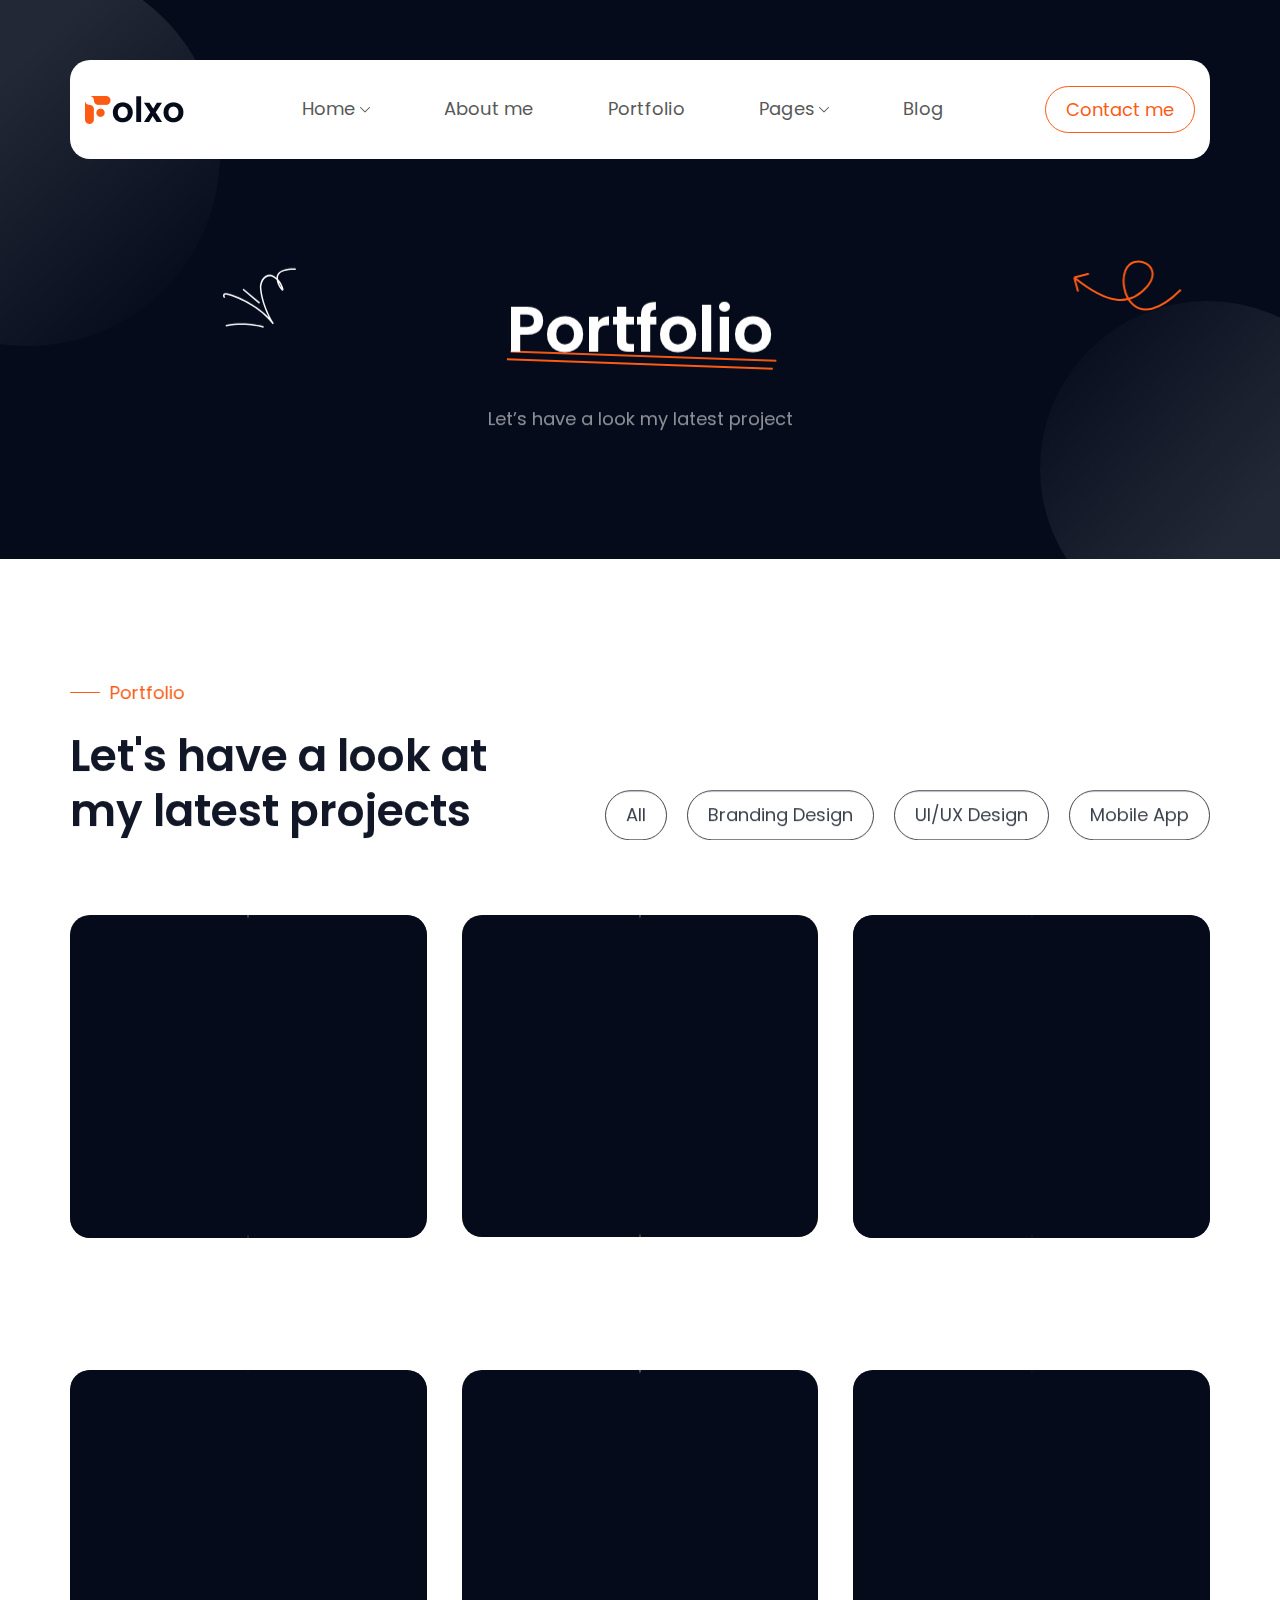
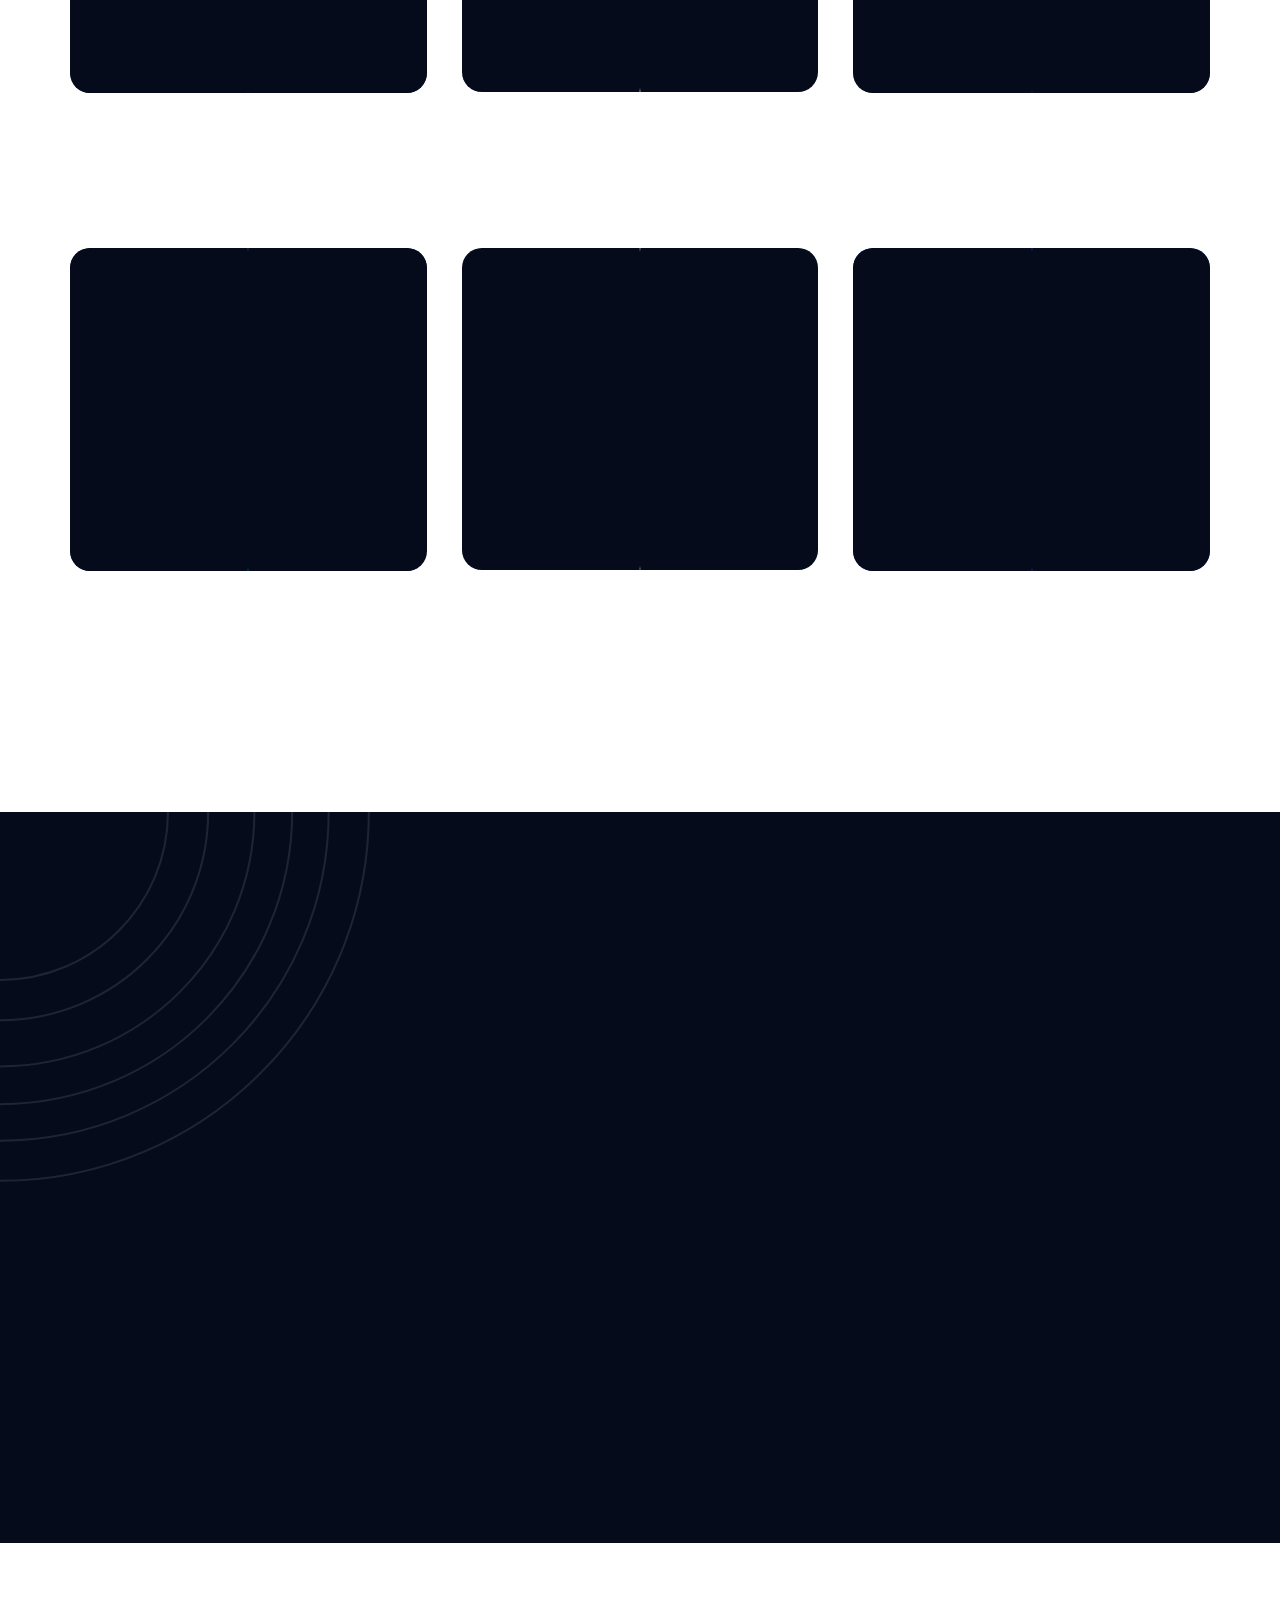
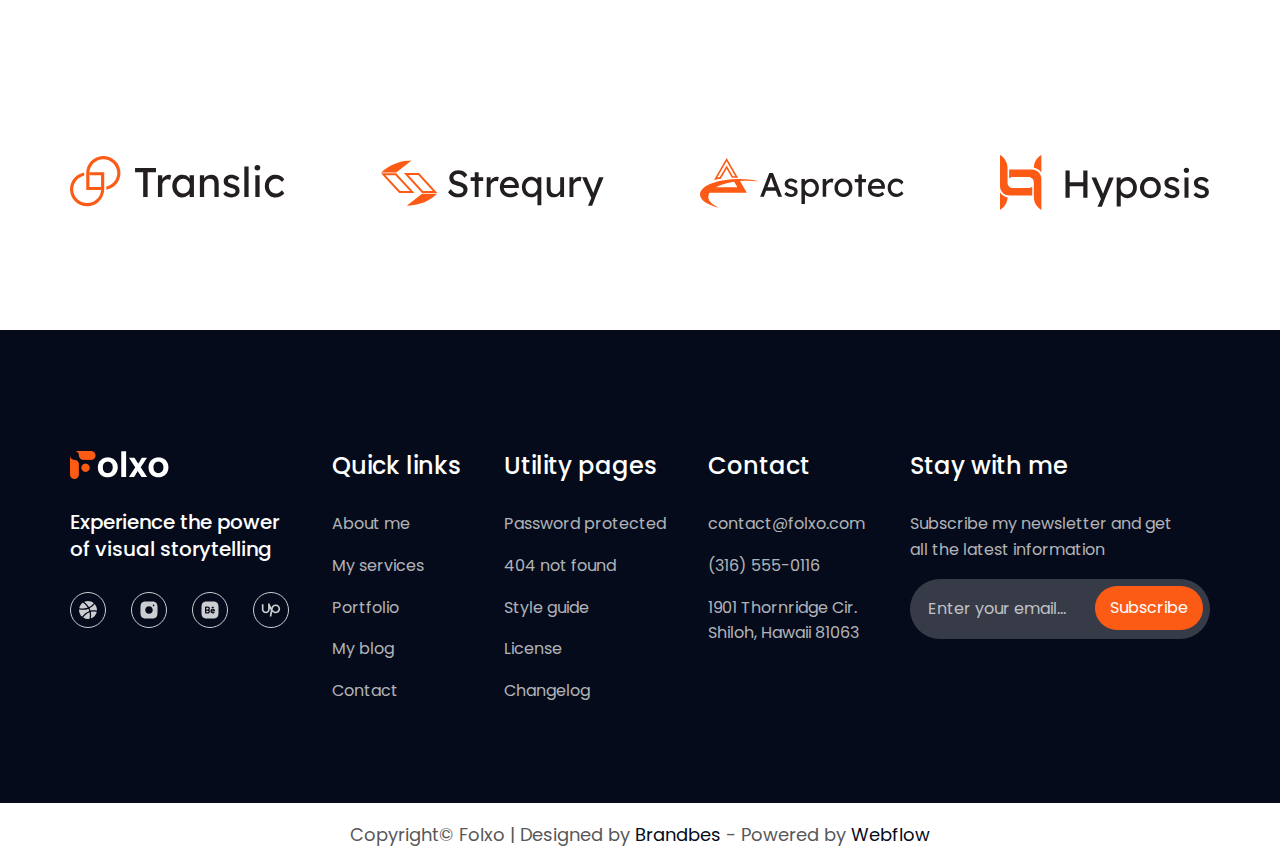
<file: portfolio/MBb9BRuWOMvD.io/portfolio/index.html>
<!DOCTYPE html><!-- This site was created in Webflow. https://webflow.com --><!-- Last Published: Wed Apr 24 2024 08:44:10 GMT+0000 (Coordinated Universal Time) --><html data-wf-domain="MBb9BRuWOMvD.io" data-wf-page="660a43d6df64a66894c6d62c" data-wf-site="65ff9e0c590d4325677554a7" lang="en"><head><meta charset="utf-8"><title>Portfolio</title><meta content="Portfolio" property="og:title"><meta content="Portfolio" property="twitter:title"><meta content="width=device-width, initial-scale=1" name="viewport"><meta content="Webflow" name="generator"><link href="../../3ECJRNlCbmLa.com/65ff9e0c590d4325677554a7/css/m1Zj9jUnZZPW.css" rel="stylesheet" type="text/css"><script type="text/javascript">!function(o,c){var n=c.documentElement,t=" w-mod-";n.className+=t+"js",("ontouchstart"in o||o.DocumentTouch&&c instanceof DocumentTouch)&&(n.className+=t+"touch")}(window,document);</script><link href="../../t4Ivc6XiZ1Rf.com/65ff9e0c590d4325677554a7/dQIemr2RegYw.png" rel="shortcut icon" type="image/x-icon"><link href="../../t4Ivc6XiZ1Rf.com/65ff9e0c590d4325677554a7/ImezDcPZ6rPQ.png" rel="apple-touch-icon"></head><body><main id="top" class="page-wrapper"><header class="header"><div class="w-layout-blockcontainer container-default w-container"><div data-animation="over-left" data-collapse="medium" data-duration="400" data-easing="ease" data-easing2="ease" data-doc-height="1" role="banner" class="navbar-container w-nav"><div class="navbar-wrapper"><a href="/home/home-one" class="navbar-brand w-nav-brand"><img src="../../t4Ivc6XiZ1Rf.com/65ff9e0c590d4325677554a7/kJLYOrjpmahw.png" loading="lazy" alt="Brand Logo" class="nav-logo"></a><nav role="navigation" class="nav-menu-wrapper w-nav-menu"><ul role="list" class="nav-menu-list-wrapper w-list-unstyled"><li class="mobile-brand"><a href="/home/home-one" class="navbar-brand w-nav-brand"><img src="../../t4Ivc6XiZ1Rf.com/65ff9e0c590d4325677554a7/kJLYOrjpmahw.png" loading="lazy" alt="Brand Logo" class="nav-logo"></a></li><li class="nav-list-item position-relative"><div data-hover="false" data-delay="0" class="nav-dropdown w-dropdown"><div class="nav-dropdown-toggle w-dropdown-toggle"><div>Home</div><div class="nav-dropdown-icon w-embed"><svg xmlns="http://www.w3.org/2000/svg" width="10" height="6" viewBox="0 0 10 6" fill="none">
  <path d="M5 5.50023C4.93442 5.50103 4.86941 5.4881 4.80913 5.46227C4.74885 5.43643 4.69465 5.39827 4.65 5.35023L0.15 0.850234C-0.05 0.650234 -0.05 0.340234 0.15 0.140234C0.35 -0.0597656 0.66 -0.0597656 0.86 0.140234L5.01 4.29023L9.15 0.150234C9.35 -0.0497656 9.66 -0.0497656 9.86 0.150234C10.06 0.350234 10.06 0.660234 9.86 0.860234L5.36 5.36023C5.26 5.46023 5.13 5.51023 5.01 5.51023L5 5.50023Z" fill="currentColor"></path>
</svg></div></div><nav class="nav-dropdown-list w-dropdown-list"><div class="nav-dropdown-wrapper"><a href="/home/home-one" class="nav-dropdown-link w-inline-block"><div class="nav-dropdown-link-line"></div><div class="nav-dropdown-link-text">Home One</div></a><a href="/home/home-two" class="nav-dropdown-link w-inline-block"><div class="nav-dropdown-link-line"></div><div class="nav-dropdown-link-text">Home Two</div></a></div></nav></div></li><li class="nav-list-item position-relative"><a href="/about-me" class="nav-link">About me</a></li><li class="nav-list-item position-relative"><a href="/portfolio" aria-current="page" class="nav-link w--current">Portfolio</a></li><li class="nav-list-item position-relative"><div data-hover="false" data-delay="0" class="nav-dropdown w-dropdown"><div class="nav-dropdown-toggle w-dropdown-toggle"><div>Pages</div><div class="nav-dropdown-icon w-embed"><svg xmlns="http://www.w3.org/2000/svg" width="10" height="6" viewBox="0 0 10 6" fill="none">
  <path d="M5 5.50023C4.93442 5.50103 4.86941 5.4881 4.80913 5.46227C4.74885 5.43643 4.69465 5.39827 4.65 5.35023L0.15 0.850234C-0.05 0.650234 -0.05 0.340234 0.15 0.140234C0.35 -0.0597656 0.66 -0.0597656 0.86 0.140234L5.01 4.29023L9.15 0.150234C9.35 -0.0497656 9.66 -0.0497656 9.86 0.150234C10.06 0.350234 10.06 0.660234 9.86 0.860234L5.36 5.36023C5.26 5.46023 5.13 5.51023 5.01 5.51023L5 5.50023Z" fill="currentColor"></path>
</svg></div></div><nav class="nav-dropdown-list all-pages w-dropdown-list"><div class="nav-dropdown-flex"><div class="nav-dropdown-column"><div class="nav-heading">Pages</div><div class="nav-dropdown-link-wrapper"><a href="/about-me" class="nav-dropdown-link w-inline-block"><div class="nav-dropdown-link-line"></div><div class="nav-dropdown-link-text">About Me</div></a><a href="/portfolio" aria-current="page" class="nav-dropdown-link w-inline-block w--current"><div class="nav-dropdown-link-line"></div><div class="nav-dropdown-link-text">Portfolio</div></a><a href="/services" class="nav-dropdown-link w-inline-block"><div class="nav-dropdown-link-line"></div><div class="nav-dropdown-link-text">Services</div></a><a href="/blog" class="nav-dropdown-link w-inline-block"><div class="nav-dropdown-link-line"></div><div class="nav-dropdown-link-text">Blog</div></a><a href="/contact" class="nav-dropdown-link w-inline-block"><div class="nav-dropdown-link-line"></div><div class="nav-dropdown-link-text">Contact</div></a></div><div class="nav-heading margin-top">Utility Pages</div><div class="nav-dropdown-link-wrapper"><a href="https://MBb9BRuWOMvD.io/401" class="nav-dropdown-link w-inline-block"><div class="nav-dropdown-link-line"></div><div class="nav-dropdown-link-text">Password Protected</div></a><a href="https://MBb9BRuWOMvD.io/404" class="nav-dropdown-link w-inline-block"><div class="nav-dropdown-link-line"></div><div class="nav-dropdown-link-text">404 Not Found</div></a></div></div><div class="nav-dropdown-column"><div class="nav-heading">CMS Pages</div><div class="nav-dropdown-link-wrapper"><a href="https://MBb9BRuWOMvD.io/project/ecommerce-app-design" class="nav-dropdown-link w-inline-block"><div class="nav-dropdown-link-line"></div><div class="nav-dropdown-link-text">Protfolio Details</div></a><a data-w-id="47d17cc8-3aaf-a5ab-8a95-c795253ff8f7" href="https://MBb9BRuWOMvD.io/services/ui-ux-design" class="nav-dropdown-link w-inline-block"><div class="nav-dropdown-link-line"></div><div class="nav-dropdown-link-text">Service Details</div></a><a data-w-id="47d17cc8-3aaf-a5ab-8a95-c795253ff8fb" href="https://MBb9BRuWOMvD.io/post/ux-unveiled-crafting-intuitive-digital-experiences" class="nav-dropdown-link w-inline-block"><div class="nav-dropdown-link-line"></div><div class="nav-dropdown-link-text">Blog Details</div></a></div><div class="nav-heading margin-top">Template Info</div><div class="nav-dropdown-link-wrapper"><a data-w-id="eb7dc800-d2b7-7e6e-c720-857acfd35e00" href="/template-info/style-guide" class="nav-dropdown-link w-inline-block"><div class="nav-dropdown-link-line"></div><div class="nav-dropdown-link-text">Style Guide</div></a><a data-w-id="eb7dc800-d2b7-7e6e-c720-857acfd35e04" href="/template-info/licenses" class="nav-dropdown-link w-inline-block"><div class="nav-dropdown-link-line"></div><div class="nav-dropdown-link-text">Licenses</div></a><a data-w-id="eb7dc800-d2b7-7e6e-c720-857acfd35e08" href="/template-info/changelog" class="nav-dropdown-link w-inline-block"><div class="nav-dropdown-link-line"></div><div class="nav-dropdown-link-text">Changelog</div></a></div></div></div></nav></div></li><li class="nav-list-item position-relative"><a href="/blog" class="nav-link">Blog</a></li><li class="nav-button-wrapper"><a href="/contact" class="nav-menu-button w-button">Contact me</a></li></ul></nav><div class="menu-button w-nav-button"><div class="w-icon-nav-menu"></div></div></div></div></div></header><main class="main-wrapper"><section class="breadcrumb-section"><div class="w-layout-blockcontainer container-default w-container"><div class="breadcrumb-content-wrapper"><div class="breadcrumb-heading-wrapper"><h1 data-w-id="150a3e58-4174-33a3-b9bb-ee8b66085473" class="breadcrumb-heading">Portfolio</h1><div class="heading-shape-wrapper"><div data-w-id="371d2cbe-d6bd-0165-e8f7-4578a1327874" class="heading-shape"></div><div data-w-id="371d2cbe-d6bd-0165-e8f7-4578a1327875" class="heading-shape"></div></div></div><div data-w-id="150a3e58-4174-33a3-b9bb-ee8b66085478" class="breadcrumb-paragraph-wrapper"><p class="breadcrumb-paragraph">Let’s have a look my latest project</p></div><div class="breadcrumb-content-shape-wrapper"><img src="../../t4Ivc6XiZ1Rf.com/65ff9e0c590d4325677554a7/QgCEvByyXsWw.svg" loading="lazy" data-w-id="150a3e58-4174-33a3-b9bb-ee8b6608547c" alt="" class="breadcrumb-left-content-shape"><img src="../../t4Ivc6XiZ1Rf.com/65ff9e0c590d4325677554a7/SK6wGZtMuqrz.svg" loading="lazy" data-w-id="150a3e58-4174-33a3-b9bb-ee8b6608547d" alt="" class="breadcrumb-right-content-shape"></div></div></div><div class="breadcrumb-shape-wrapper"><div class="breadcrumb-upper-circle-shape"></div><div class="breadcrumb-lower-circle-shape"></div></div></section><section class="portfolio-section section-gap"><div class="w-layout-blockcontainer container-default w-container"><div class="portfolio-wrapper"><div class="portfolio-section-heading-wrapper"><div class="section-heading-wrapper"><div data-w-id="03350539-eb94-d9f7-467d-07b56653a656" style="-webkit-transform:translate3d(70px, null, 0) scale3d(1, 1, 1) rotateX(0) rotateY(0) rotateZ(0) skew(0, 0);-moz-transform:translate3d(70px, null, 0) scale3d(1, 1, 1) rotateX(0) rotateY(0) rotateZ(0) skew(0, 0);-ms-transform:translate3d(70px, null, 0) scale3d(1, 1, 1) rotateX(0) rotateY(0) rotateZ(0) skew(0, 0);transform:translate3d(70px, null, 0) scale3d(1, 1, 1) rotateX(0) rotateY(0) rotateZ(0) skew(0, 0);opacity:0" class="subtitle-wrapper"><div class="subtitle-line"></div><div class="subtitle-text">Portfolio</div></div><div class="section-heading-block max-width-570px"><h2 data-w-id="03350539-eb94-d9f7-467d-07b56653a65b" style="-webkit-transform:translate3d(0, 70px, 0) scale3d(1, 1, 1) rotateX(0) rotateY(0) rotateZ(0) skew(0, 0);-moz-transform:translate3d(0, 70px, 0) scale3d(1, 1, 1) rotateX(0) rotateY(0) rotateZ(0) skew(0, 0);-ms-transform:translate3d(0, 70px, 0) scale3d(1, 1, 1) rotateX(0) rotateY(0) rotateZ(0) skew(0, 0);transform:translate3d(0, 70px, 0) scale3d(1, 1, 1) rotateX(0) rotateY(0) rotateZ(0) skew(0, 0);opacity:0" class="section-heading">Let's have a look at my latest projects</h2></div></div><div id="w-node-_03350539-eb94-d9f7-467d-07b56653a65d-94c6d62c" class="project-category-block"><div data-w-id="03350539-eb94-d9f7-467d-07b56653a65e" style="-webkit-transform:translate3d(0, 70px, 0) scale3d(1, 1, 1) rotateX(0) rotateY(0) rotateZ(0) skew(0, 0);-moz-transform:translate3d(0, 70px, 0) scale3d(1, 1, 1) rotateX(0) rotateY(0) rotateZ(0) skew(0, 0);-ms-transform:translate3d(0, 70px, 0) scale3d(1, 1, 1) rotateX(0) rotateY(0) rotateZ(0) skew(0, 0);transform:translate3d(0, 70px, 0) scale3d(1, 1, 1) rotateX(0) rotateY(0) rotateZ(0) skew(0, 0);opacity:0" class="project-category-list-wrapper w-dyn-list"><div role="list" class="project-category-list w-dyn-items"><div role="listitem" class="project-category-item w-dyn-item"><a href="/portfolio" aria-current="page" class="category-outline-button w-button w--current">All</a><a href="/project-categories/branding-design" class="category-outline-button w-button">Branding Design</a></div><div role="listitem" class="project-category-item w-dyn-item"><a href="/portfolio" aria-current="page" class="category-outline-button w-condition-invisible w-button w--current">All</a><a href="/project-categories/ui-ux-design" class="category-outline-button w-button">UI/UX Design</a></div><div role="listitem" class="project-category-item w-dyn-item"><a href="/portfolio" aria-current="page" class="category-outline-button w-condition-invisible w-button w--current">All</a><a href="/project-categories/mobile-app" class="category-outline-button w-button">Mobile App</a></div></div></div></div></div><div class="project-list-wrapper w-dyn-list"><div role="list" class="project-grid w-dyn-items"><div role="listitem" class="project-item w-dyn-item"><div data-w-id="03350539-eb94-d9f7-467d-07b56653a66a" class="project-card"><div data-w-id="03350539-eb94-d9f7-467d-07b56653a66b" class="project-image-wrapper"><a href="/project/ecommerce-app-design" class="project-image-link w-inline-block"><img src="../../t4Ivc6XiZ1Rf.com/6603b4db7a158579119ca244/ahTwFIJ0GY4I.jpg" loading="lazy" style="-webkit-transform:translate3d(0, 0, 0) scale3d(1, 1, 1) rotateX(0) rotateY(0) rotateZ(0) skew(0, 0);-moz-transform:translate3d(0, 0, 0) scale3d(1, 1, 1) rotateX(0) rotateY(0) rotateZ(0) skew(0, 0);-ms-transform:translate3d(0, 0, 0) scale3d(1, 1, 1) rotateX(0) rotateY(0) rotateZ(0) skew(0, 0);transform:translate3d(0, 0, 0) scale3d(1, 1, 1) rotateX(0) rotateY(0) rotateZ(0) skew(0, 0)" alt="Project Thumbnail" class="project-thumbnail"><div style="opacity:0" class="project-image-overlay"><div class="project-custom-cursor-wrapper"><div class="project-custom-cursor small-cursor"><div class="project-link-icon w-embed"><svg xmlns="http://www.w3.org/2000/svg" width="40" height="40" viewBox="0 0 40 40" fill="none">
  <path d="M26.8007 13.4003L13.6013 26.5997" stroke="currentColor" stroke-width="1.5" stroke-linecap="round" stroke-linejoin="round"></path>
  <path d="M18.5511 13.4003C18.5511 13.4003 25.7137 12.3134 26.8006 13.4004C27.8876 14.4873 26.8006 21.6499 26.8006 21.6499" stroke="currentColor" stroke-width="1.5" stroke-linecap="round" stroke-linejoin="round"></path>
</svg></div></div></div></div></a><div data-w-id="03350539-eb94-d9f7-467d-07b56653a672" style="display:flex" class="image-animation-overlay-wrapper"><div style="-webkit-transform:translate3d(0%, null, 0) scale3d(1, 1, 1) rotateX(0) rotateY(0) rotateZ(0) skew(0, 0);-moz-transform:translate3d(0%, null, 0) scale3d(1, 1, 1) rotateX(0) rotateY(0) rotateZ(0) skew(0, 0);-ms-transform:translate3d(0%, null, 0) scale3d(1, 1, 1) rotateX(0) rotateY(0) rotateZ(0) skew(0, 0);transform:translate3d(0%, null, 0) scale3d(1, 1, 1) rotateX(0) rotateY(0) rotateZ(0) skew(0, 0)" class="image-animation-overlay-block left-block"></div><div style="-webkit-transform:translate3d(0%, null, 0) scale3d(1, 1, 1) rotateX(0) rotateY(0) rotateZ(0) skew(0, 0);-moz-transform:translate3d(0%, null, 0) scale3d(1, 1, 1) rotateX(0) rotateY(0) rotateZ(0) skew(0, 0);-ms-transform:translate3d(0%, null, 0) scale3d(1, 1, 1) rotateX(0) rotateY(0) rotateZ(0) skew(0, 0);transform:translate3d(0%, null, 0) scale3d(1, 1, 1) rotateX(0) rotateY(0) rotateZ(0) skew(0, 0)" class="image-animation-overlay-block right-block"></div></div></div><div class="project-card-content-wrapper"><div data-w-id="03350539-eb94-d9f7-467d-07b56653a676" style="-webkit-transform:translate3d(0, 70px, 0) scale3d(1, 1, 1) rotateX(0) rotateY(0) rotateZ(0) skew(0, 0);-moz-transform:translate3d(0, 70px, 0) scale3d(1, 1, 1) rotateX(0) rotateY(0) rotateZ(0) skew(0, 0);-ms-transform:translate3d(0, 70px, 0) scale3d(1, 1, 1) rotateX(0) rotateY(0) rotateZ(0) skew(0, 0);transform:translate3d(0, 70px, 0) scale3d(1, 1, 1) rotateX(0) rotateY(0) rotateZ(0) skew(0, 0);opacity:0" class="project-link-wrapper"><a href="/project/ecommerce-app-design" class="project-card-name-link w-inline-block"><h3 style="color:rgb(5,11,27)" class="project-card-name">Ecommerce app design</h3></a><a style="color:rgb(88,88,88);border-color:rgb(88,88,88);background-color:rgba(0,0,0,0)" href="/project/ecommerce-app-design" class="project-card-link-block w-inline-block"><div class="project-link-icon w-embed"><svg xmlns="http://www.w3.org/2000/svg" width="40" height="40" viewBox="0 0 40 40" fill="none">
  <path d="M26.8007 13.4003L13.6013 26.5997" stroke="currentColor" stroke-width="1.5" stroke-linecap="round" stroke-linejoin="round"></path>
  <path d="M18.5511 13.4003C18.5511 13.4003 25.7137 12.3134 26.8006 13.4004C27.8876 14.4873 26.8006 21.6499 26.8006 21.6499" stroke="currentColor" stroke-width="1.5" stroke-linecap="round" stroke-linejoin="round"></path>
</svg></div></a></div><a data-w-id="03350539-eb94-d9f7-467d-07b56653a67b" style="-webkit-transform:translate3d(0, 70px, 0) scale3d(1, 1, 1) rotateX(0) rotateY(0) rotateZ(0) skew(0, 0);-moz-transform:translate3d(0, 70px, 0) scale3d(1, 1, 1) rotateX(0) rotateY(0) rotateZ(0) skew(0, 0);-ms-transform:translate3d(0, 70px, 0) scale3d(1, 1, 1) rotateX(0) rotateY(0) rotateZ(0) skew(0, 0);transform:translate3d(0, 70px, 0) scale3d(1, 1, 1) rotateX(0) rotateY(0) rotateZ(0) skew(0, 0);opacity:0" href="/project-categories/mobile-app" class="project-category-link">Mobile App</a></div></div></div><div role="listitem" class="project-item w-dyn-item"><div data-w-id="03350539-eb94-d9f7-467d-07b56653a66a" class="project-card"><div data-w-id="03350539-eb94-d9f7-467d-07b56653a66b" class="project-image-wrapper"><a href="/project/travel-website-design" class="project-image-link w-inline-block"><img src="../../t4Ivc6XiZ1Rf.com/6603b4db7a158579119ca244/qqzQIMO27AVM.jpg" loading="lazy" style="-webkit-transform:translate3d(0, 0, 0) scale3d(1, 1, 1) rotateX(0) rotateY(0) rotateZ(0) skew(0, 0);-moz-transform:translate3d(0, 0, 0) scale3d(1, 1, 1) rotateX(0) rotateY(0) rotateZ(0) skew(0, 0);-ms-transform:translate3d(0, 0, 0) scale3d(1, 1, 1) rotateX(0) rotateY(0) rotateZ(0) skew(0, 0);transform:translate3d(0, 0, 0) scale3d(1, 1, 1) rotateX(0) rotateY(0) rotateZ(0) skew(0, 0)" alt="Project Thumbnail" class="project-thumbnail"><div style="opacity:0" class="project-image-overlay"><div class="project-custom-cursor-wrapper"><div class="project-custom-cursor small-cursor"><div class="project-link-icon w-embed"><svg xmlns="http://www.w3.org/2000/svg" width="40" height="40" viewBox="0 0 40 40" fill="none">
  <path d="M26.8007 13.4003L13.6013 26.5997" stroke="currentColor" stroke-width="1.5" stroke-linecap="round" stroke-linejoin="round"></path>
  <path d="M18.5511 13.4003C18.5511 13.4003 25.7137 12.3134 26.8006 13.4004C27.8876 14.4873 26.8006 21.6499 26.8006 21.6499" stroke="currentColor" stroke-width="1.5" stroke-linecap="round" stroke-linejoin="round"></path>
</svg></div></div></div></div></a><div data-w-id="03350539-eb94-d9f7-467d-07b56653a672" style="display:flex" class="image-animation-overlay-wrapper"><div style="-webkit-transform:translate3d(0%, null, 0) scale3d(1, 1, 1) rotateX(0) rotateY(0) rotateZ(0) skew(0, 0);-moz-transform:translate3d(0%, null, 0) scale3d(1, 1, 1) rotateX(0) rotateY(0) rotateZ(0) skew(0, 0);-ms-transform:translate3d(0%, null, 0) scale3d(1, 1, 1) rotateX(0) rotateY(0) rotateZ(0) skew(0, 0);transform:translate3d(0%, null, 0) scale3d(1, 1, 1) rotateX(0) rotateY(0) rotateZ(0) skew(0, 0)" class="image-animation-overlay-block left-block"></div><div style="-webkit-transform:translate3d(0%, null, 0) scale3d(1, 1, 1) rotateX(0) rotateY(0) rotateZ(0) skew(0, 0);-moz-transform:translate3d(0%, null, 0) scale3d(1, 1, 1) rotateX(0) rotateY(0) rotateZ(0) skew(0, 0);-ms-transform:translate3d(0%, null, 0) scale3d(1, 1, 1) rotateX(0) rotateY(0) rotateZ(0) skew(0, 0);transform:translate3d(0%, null, 0) scale3d(1, 1, 1) rotateX(0) rotateY(0) rotateZ(0) skew(0, 0)" class="image-animation-overlay-block right-block"></div></div></div><div class="project-card-content-wrapper"><div data-w-id="03350539-eb94-d9f7-467d-07b56653a676" style="-webkit-transform:translate3d(0, 70px, 0) scale3d(1, 1, 1) rotateX(0) rotateY(0) rotateZ(0) skew(0, 0);-moz-transform:translate3d(0, 70px, 0) scale3d(1, 1, 1) rotateX(0) rotateY(0) rotateZ(0) skew(0, 0);-ms-transform:translate3d(0, 70px, 0) scale3d(1, 1, 1) rotateX(0) rotateY(0) rotateZ(0) skew(0, 0);transform:translate3d(0, 70px, 0) scale3d(1, 1, 1) rotateX(0) rotateY(0) rotateZ(0) skew(0, 0);opacity:0" class="project-link-wrapper"><a href="/project/travel-website-design" class="project-card-name-link w-inline-block"><h3 style="color:rgb(5,11,27)" class="project-card-name">Travel website design</h3></a><a style="color:rgb(88,88,88);border-color:rgb(88,88,88);background-color:rgba(0,0,0,0)" href="/project/travel-website-design" class="project-card-link-block w-inline-block"><div class="project-link-icon w-embed"><svg xmlns="http://www.w3.org/2000/svg" width="40" height="40" viewBox="0 0 40 40" fill="none">
  <path d="M26.8007 13.4003L13.6013 26.5997" stroke="currentColor" stroke-width="1.5" stroke-linecap="round" stroke-linejoin="round"></path>
  <path d="M18.5511 13.4003C18.5511 13.4003 25.7137 12.3134 26.8006 13.4004C27.8876 14.4873 26.8006 21.6499 26.8006 21.6499" stroke="currentColor" stroke-width="1.5" stroke-linecap="round" stroke-linejoin="round"></path>
</svg></div></a></div><a data-w-id="03350539-eb94-d9f7-467d-07b56653a67b" style="-webkit-transform:translate3d(0, 70px, 0) scale3d(1, 1, 1) rotateX(0) rotateY(0) rotateZ(0) skew(0, 0);-moz-transform:translate3d(0, 70px, 0) scale3d(1, 1, 1) rotateX(0) rotateY(0) rotateZ(0) skew(0, 0);-ms-transform:translate3d(0, 70px, 0) scale3d(1, 1, 1) rotateX(0) rotateY(0) rotateZ(0) skew(0, 0);transform:translate3d(0, 70px, 0) scale3d(1, 1, 1) rotateX(0) rotateY(0) rotateZ(0) skew(0, 0);opacity:0" href="/project-categories/ui-ux-design" class="project-category-link">UI/UX Design</a></div></div></div><div role="listitem" class="project-item w-dyn-item"><div data-w-id="03350539-eb94-d9f7-467d-07b56653a66a" class="project-card"><div data-w-id="03350539-eb94-d9f7-467d-07b56653a66b" class="project-image-wrapper"><a href="/project/agency-website-design" class="project-image-link w-inline-block"><img src="../../t4Ivc6XiZ1Rf.com/6603b4db7a158579119ca244/HIoP8iy1IenV.jpg" loading="lazy" style="-webkit-transform:translate3d(0, 0, 0) scale3d(1, 1, 1) rotateX(0) rotateY(0) rotateZ(0) skew(0, 0);-moz-transform:translate3d(0, 0, 0) scale3d(1, 1, 1) rotateX(0) rotateY(0) rotateZ(0) skew(0, 0);-ms-transform:translate3d(0, 0, 0) scale3d(1, 1, 1) rotateX(0) rotateY(0) rotateZ(0) skew(0, 0);transform:translate3d(0, 0, 0) scale3d(1, 1, 1) rotateX(0) rotateY(0) rotateZ(0) skew(0, 0)" alt="Project Thumbnail" class="project-thumbnail"><div style="opacity:0" class="project-image-overlay"><div class="project-custom-cursor-wrapper"><div class="project-custom-cursor small-cursor"><div class="project-link-icon w-embed"><svg xmlns="http://www.w3.org/2000/svg" width="40" height="40" viewBox="0 0 40 40" fill="none">
  <path d="M26.8007 13.4003L13.6013 26.5997" stroke="currentColor" stroke-width="1.5" stroke-linecap="round" stroke-linejoin="round"></path>
  <path d="M18.5511 13.4003C18.5511 13.4003 25.7137 12.3134 26.8006 13.4004C27.8876 14.4873 26.8006 21.6499 26.8006 21.6499" stroke="currentColor" stroke-width="1.5" stroke-linecap="round" stroke-linejoin="round"></path>
</svg></div></div></div></div></a><div data-w-id="03350539-eb94-d9f7-467d-07b56653a672" style="display:flex" class="image-animation-overlay-wrapper"><div style="-webkit-transform:translate3d(0%, null, 0) scale3d(1, 1, 1) rotateX(0) rotateY(0) rotateZ(0) skew(0, 0);-moz-transform:translate3d(0%, null, 0) scale3d(1, 1, 1) rotateX(0) rotateY(0) rotateZ(0) skew(0, 0);-ms-transform:translate3d(0%, null, 0) scale3d(1, 1, 1) rotateX(0) rotateY(0) rotateZ(0) skew(0, 0);transform:translate3d(0%, null, 0) scale3d(1, 1, 1) rotateX(0) rotateY(0) rotateZ(0) skew(0, 0)" class="image-animation-overlay-block left-block"></div><div style="-webkit-transform:translate3d(0%, null, 0) scale3d(1, 1, 1) rotateX(0) rotateY(0) rotateZ(0) skew(0, 0);-moz-transform:translate3d(0%, null, 0) scale3d(1, 1, 1) rotateX(0) rotateY(0) rotateZ(0) skew(0, 0);-ms-transform:translate3d(0%, null, 0) scale3d(1, 1, 1) rotateX(0) rotateY(0) rotateZ(0) skew(0, 0);transform:translate3d(0%, null, 0) scale3d(1, 1, 1) rotateX(0) rotateY(0) rotateZ(0) skew(0, 0)" class="image-animation-overlay-block right-block"></div></div></div><div class="project-card-content-wrapper"><div data-w-id="03350539-eb94-d9f7-467d-07b56653a676" style="-webkit-transform:translate3d(0, 70px, 0) scale3d(1, 1, 1) rotateX(0) rotateY(0) rotateZ(0) skew(0, 0);-moz-transform:translate3d(0, 70px, 0) scale3d(1, 1, 1) rotateX(0) rotateY(0) rotateZ(0) skew(0, 0);-ms-transform:translate3d(0, 70px, 0) scale3d(1, 1, 1) rotateX(0) rotateY(0) rotateZ(0) skew(0, 0);transform:translate3d(0, 70px, 0) scale3d(1, 1, 1) rotateX(0) rotateY(0) rotateZ(0) skew(0, 0);opacity:0" class="project-link-wrapper"><a href="/project/agency-website-design" class="project-card-name-link w-inline-block"><h3 style="color:rgb(5,11,27)" class="project-card-name">Agency website design</h3></a><a style="color:rgb(88,88,88);border-color:rgb(88,88,88);background-color:rgba(0,0,0,0)" href="/project/agency-website-design" class="project-card-link-block w-inline-block"><div class="project-link-icon w-embed"><svg xmlns="http://www.w3.org/2000/svg" width="40" height="40" viewBox="0 0 40 40" fill="none">
  <path d="M26.8007 13.4003L13.6013 26.5997" stroke="currentColor" stroke-width="1.5" stroke-linecap="round" stroke-linejoin="round"></path>
  <path d="M18.5511 13.4003C18.5511 13.4003 25.7137 12.3134 26.8006 13.4004C27.8876 14.4873 26.8006 21.6499 26.8006 21.6499" stroke="currentColor" stroke-width="1.5" stroke-linecap="round" stroke-linejoin="round"></path>
</svg></div></a></div><a data-w-id="03350539-eb94-d9f7-467d-07b56653a67b" style="-webkit-transform:translate3d(0, 70px, 0) scale3d(1, 1, 1) rotateX(0) rotateY(0) rotateZ(0) skew(0, 0);-moz-transform:translate3d(0, 70px, 0) scale3d(1, 1, 1) rotateX(0) rotateY(0) rotateZ(0) skew(0, 0);-ms-transform:translate3d(0, 70px, 0) scale3d(1, 1, 1) rotateX(0) rotateY(0) rotateZ(0) skew(0, 0);transform:translate3d(0, 70px, 0) scale3d(1, 1, 1) rotateX(0) rotateY(0) rotateZ(0) skew(0, 0);opacity:0" href="/project-categories/ui-ux-design" class="project-category-link">UI/UX Design</a></div></div></div><div role="listitem" class="project-item w-dyn-item"><div data-w-id="03350539-eb94-d9f7-467d-07b56653a66a" class="project-card"><div data-w-id="03350539-eb94-d9f7-467d-07b56653a66b" class="project-image-wrapper"><a href="/project/aiko-brand-identity-design" class="project-image-link w-inline-block"><img src="../../t4Ivc6XiZ1Rf.com/6603b4db7a158579119ca244/TOdhyVWj6mum.jpg" loading="lazy" style="-webkit-transform:translate3d(0, 0, 0) scale3d(1, 1, 1) rotateX(0) rotateY(0) rotateZ(0) skew(0, 0);-moz-transform:translate3d(0, 0, 0) scale3d(1, 1, 1) rotateX(0) rotateY(0) rotateZ(0) skew(0, 0);-ms-transform:translate3d(0, 0, 0) scale3d(1, 1, 1) rotateX(0) rotateY(0) rotateZ(0) skew(0, 0);transform:translate3d(0, 0, 0) scale3d(1, 1, 1) rotateX(0) rotateY(0) rotateZ(0) skew(0, 0)" alt="Project Thumbnail" class="project-thumbnail"><div style="opacity:0" class="project-image-overlay"><div class="project-custom-cursor-wrapper"><div class="project-custom-cursor small-cursor"><div class="project-link-icon w-embed"><svg xmlns="http://www.w3.org/2000/svg" width="40" height="40" viewBox="0 0 40 40" fill="none">
  <path d="M26.8007 13.4003L13.6013 26.5997" stroke="currentColor" stroke-width="1.5" stroke-linecap="round" stroke-linejoin="round"></path>
  <path d="M18.5511 13.4003C18.5511 13.4003 25.7137 12.3134 26.8006 13.4004C27.8876 14.4873 26.8006 21.6499 26.8006 21.6499" stroke="currentColor" stroke-width="1.5" stroke-linecap="round" stroke-linejoin="round"></path>
</svg></div></div></div></div></a><div data-w-id="03350539-eb94-d9f7-467d-07b56653a672" style="display:flex" class="image-animation-overlay-wrapper"><div style="-webkit-transform:translate3d(0%, null, 0) scale3d(1, 1, 1) rotateX(0) rotateY(0) rotateZ(0) skew(0, 0);-moz-transform:translate3d(0%, null, 0) scale3d(1, 1, 1) rotateX(0) rotateY(0) rotateZ(0) skew(0, 0);-ms-transform:translate3d(0%, null, 0) scale3d(1, 1, 1) rotateX(0) rotateY(0) rotateZ(0) skew(0, 0);transform:translate3d(0%, null, 0) scale3d(1, 1, 1) rotateX(0) rotateY(0) rotateZ(0) skew(0, 0)" class="image-animation-overlay-block left-block"></div><div style="-webkit-transform:translate3d(0%, null, 0) scale3d(1, 1, 1) rotateX(0) rotateY(0) rotateZ(0) skew(0, 0);-moz-transform:translate3d(0%, null, 0) scale3d(1, 1, 1) rotateX(0) rotateY(0) rotateZ(0) skew(0, 0);-ms-transform:translate3d(0%, null, 0) scale3d(1, 1, 1) rotateX(0) rotateY(0) rotateZ(0) skew(0, 0);transform:translate3d(0%, null, 0) scale3d(1, 1, 1) rotateX(0) rotateY(0) rotateZ(0) skew(0, 0)" class="image-animation-overlay-block right-block"></div></div></div><div class="project-card-content-wrapper"><div data-w-id="03350539-eb94-d9f7-467d-07b56653a676" style="-webkit-transform:translate3d(0, 70px, 0) scale3d(1, 1, 1) rotateX(0) rotateY(0) rotateZ(0) skew(0, 0);-moz-transform:translate3d(0, 70px, 0) scale3d(1, 1, 1) rotateX(0) rotateY(0) rotateZ(0) skew(0, 0);-ms-transform:translate3d(0, 70px, 0) scale3d(1, 1, 1) rotateX(0) rotateY(0) rotateZ(0) skew(0, 0);transform:translate3d(0, 70px, 0) scale3d(1, 1, 1) rotateX(0) rotateY(0) rotateZ(0) skew(0, 0);opacity:0" class="project-link-wrapper"><a href="/project/aiko-brand-identity-design" class="project-card-name-link w-inline-block"><h3 style="color:rgb(5,11,27)" class="project-card-name">Aiko brand identity design</h3></a><a style="color:rgb(88,88,88);border-color:rgb(88,88,88);background-color:rgba(0,0,0,0)" href="/project/aiko-brand-identity-design" class="project-card-link-block w-inline-block"><div class="project-link-icon w-embed"><svg xmlns="http://www.w3.org/2000/svg" width="40" height="40" viewBox="0 0 40 40" fill="none">
  <path d="M26.8007 13.4003L13.6013 26.5997" stroke="currentColor" stroke-width="1.5" stroke-linecap="round" stroke-linejoin="round"></path>
  <path d="M18.5511 13.4003C18.5511 13.4003 25.7137 12.3134 26.8006 13.4004C27.8876 14.4873 26.8006 21.6499 26.8006 21.6499" stroke="currentColor" stroke-width="1.5" stroke-linecap="round" stroke-linejoin="round"></path>
</svg></div></a></div><a data-w-id="03350539-eb94-d9f7-467d-07b56653a67b" style="-webkit-transform:translate3d(0, 70px, 0) scale3d(1, 1, 1) rotateX(0) rotateY(0) rotateZ(0) skew(0, 0);-moz-transform:translate3d(0, 70px, 0) scale3d(1, 1, 1) rotateX(0) rotateY(0) rotateZ(0) skew(0, 0);-ms-transform:translate3d(0, 70px, 0) scale3d(1, 1, 1) rotateX(0) rotateY(0) rotateZ(0) skew(0, 0);transform:translate3d(0, 70px, 0) scale3d(1, 1, 1) rotateX(0) rotateY(0) rotateZ(0) skew(0, 0);opacity:0" href="/project-categories/branding-design" class="project-category-link">Branding Design</a></div></div></div><div role="listitem" class="project-item w-dyn-item"><div data-w-id="03350539-eb94-d9f7-467d-07b56653a66a" class="project-card"><div data-w-id="03350539-eb94-d9f7-467d-07b56653a66b" class="project-image-wrapper"><a href="/project/smart-watch-app-design" class="project-image-link w-inline-block"><img src="../../t4Ivc6XiZ1Rf.com/6603b4db7a158579119ca244/xDIlYLrqz9eg.jpg" loading="lazy" style="-webkit-transform:translate3d(0, 0, 0) scale3d(1, 1, 1) rotateX(0) rotateY(0) rotateZ(0) skew(0, 0);-moz-transform:translate3d(0, 0, 0) scale3d(1, 1, 1) rotateX(0) rotateY(0) rotateZ(0) skew(0, 0);-ms-transform:translate3d(0, 0, 0) scale3d(1, 1, 1) rotateX(0) rotateY(0) rotateZ(0) skew(0, 0);transform:translate3d(0, 0, 0) scale3d(1, 1, 1) rotateX(0) rotateY(0) rotateZ(0) skew(0, 0)" alt="Project Thumbnail" class="project-thumbnail"><div style="opacity:0" class="project-image-overlay"><div class="project-custom-cursor-wrapper"><div class="project-custom-cursor small-cursor"><div class="project-link-icon w-embed"><svg xmlns="http://www.w3.org/2000/svg" width="40" height="40" viewBox="0 0 40 40" fill="none">
  <path d="M26.8007 13.4003L13.6013 26.5997" stroke="currentColor" stroke-width="1.5" stroke-linecap="round" stroke-linejoin="round"></path>
  <path d="M18.5511 13.4003C18.5511 13.4003 25.7137 12.3134 26.8006 13.4004C27.8876 14.4873 26.8006 21.6499 26.8006 21.6499" stroke="currentColor" stroke-width="1.5" stroke-linecap="round" stroke-linejoin="round"></path>
</svg></div></div></div></div></a><div data-w-id="03350539-eb94-d9f7-467d-07b56653a672" style="display:flex" class="image-animation-overlay-wrapper"><div style="-webkit-transform:translate3d(0%, null, 0) scale3d(1, 1, 1) rotateX(0) rotateY(0) rotateZ(0) skew(0, 0);-moz-transform:translate3d(0%, null, 0) scale3d(1, 1, 1) rotateX(0) rotateY(0) rotateZ(0) skew(0, 0);-ms-transform:translate3d(0%, null, 0) scale3d(1, 1, 1) rotateX(0) rotateY(0) rotateZ(0) skew(0, 0);transform:translate3d(0%, null, 0) scale3d(1, 1, 1) rotateX(0) rotateY(0) rotateZ(0) skew(0, 0)" class="image-animation-overlay-block left-block"></div><div style="-webkit-transform:translate3d(0%, null, 0) scale3d(1, 1, 1) rotateX(0) rotateY(0) rotateZ(0) skew(0, 0);-moz-transform:translate3d(0%, null, 0) scale3d(1, 1, 1) rotateX(0) rotateY(0) rotateZ(0) skew(0, 0);-ms-transform:translate3d(0%, null, 0) scale3d(1, 1, 1) rotateX(0) rotateY(0) rotateZ(0) skew(0, 0);transform:translate3d(0%, null, 0) scale3d(1, 1, 1) rotateX(0) rotateY(0) rotateZ(0) skew(0, 0)" class="image-animation-overlay-block right-block"></div></div></div><div class="project-card-content-wrapper"><div data-w-id="03350539-eb94-d9f7-467d-07b56653a676" style="-webkit-transform:translate3d(0, 70px, 0) scale3d(1, 1, 1) rotateX(0) rotateY(0) rotateZ(0) skew(0, 0);-moz-transform:translate3d(0, 70px, 0) scale3d(1, 1, 1) rotateX(0) rotateY(0) rotateZ(0) skew(0, 0);-ms-transform:translate3d(0, 70px, 0) scale3d(1, 1, 1) rotateX(0) rotateY(0) rotateZ(0) skew(0, 0);transform:translate3d(0, 70px, 0) scale3d(1, 1, 1) rotateX(0) rotateY(0) rotateZ(0) skew(0, 0);opacity:0" class="project-link-wrapper"><a href="/project/smart-watch-app-design" class="project-card-name-link w-inline-block"><h3 style="color:rgb(5,11,27)" class="project-card-name">Smart watch app design</h3></a><a style="color:rgb(88,88,88);border-color:rgb(88,88,88);background-color:rgba(0,0,0,0)" href="/project/smart-watch-app-design" class="project-card-link-block w-inline-block"><div class="project-link-icon w-embed"><svg xmlns="http://www.w3.org/2000/svg" width="40" height="40" viewBox="0 0 40 40" fill="none">
  <path d="M26.8007 13.4003L13.6013 26.5997" stroke="currentColor" stroke-width="1.5" stroke-linecap="round" stroke-linejoin="round"></path>
  <path d="M18.5511 13.4003C18.5511 13.4003 25.7137 12.3134 26.8006 13.4004C27.8876 14.4873 26.8006 21.6499 26.8006 21.6499" stroke="currentColor" stroke-width="1.5" stroke-linecap="round" stroke-linejoin="round"></path>
</svg></div></a></div><a data-w-id="03350539-eb94-d9f7-467d-07b56653a67b" style="-webkit-transform:translate3d(0, 70px, 0) scale3d(1, 1, 1) rotateX(0) rotateY(0) rotateZ(0) skew(0, 0);-moz-transform:translate3d(0, 70px, 0) scale3d(1, 1, 1) rotateX(0) rotateY(0) rotateZ(0) skew(0, 0);-ms-transform:translate3d(0, 70px, 0) scale3d(1, 1, 1) rotateX(0) rotateY(0) rotateZ(0) skew(0, 0);transform:translate3d(0, 70px, 0) scale3d(1, 1, 1) rotateX(0) rotateY(0) rotateZ(0) skew(0, 0);opacity:0" href="/project-categories/mobile-app" class="project-category-link">Mobile App</a></div></div></div><div role="listitem" class="project-item w-dyn-item"><div data-w-id="03350539-eb94-d9f7-467d-07b56653a66a" class="project-card"><div data-w-id="03350539-eb94-d9f7-467d-07b56653a66b" class="project-image-wrapper"><a href="/project/mikoto-brand-identity-design" class="project-image-link w-inline-block"><img src="../../t4Ivc6XiZ1Rf.com/6603b4db7a158579119ca244/cABSJNyCau6n.jpg" loading="lazy" style="-webkit-transform:translate3d(0, 0, 0) scale3d(1, 1, 1) rotateX(0) rotateY(0) rotateZ(0) skew(0, 0);-moz-transform:translate3d(0, 0, 0) scale3d(1, 1, 1) rotateX(0) rotateY(0) rotateZ(0) skew(0, 0);-ms-transform:translate3d(0, 0, 0) scale3d(1, 1, 1) rotateX(0) rotateY(0) rotateZ(0) skew(0, 0);transform:translate3d(0, 0, 0) scale3d(1, 1, 1) rotateX(0) rotateY(0) rotateZ(0) skew(0, 0)" alt="Project Thumbnail" class="project-thumbnail"><div style="opacity:0" class="project-image-overlay"><div class="project-custom-cursor-wrapper"><div class="project-custom-cursor small-cursor"><div class="project-link-icon w-embed"><svg xmlns="http://www.w3.org/2000/svg" width="40" height="40" viewBox="0 0 40 40" fill="none">
  <path d="M26.8007 13.4003L13.6013 26.5997" stroke="currentColor" stroke-width="1.5" stroke-linecap="round" stroke-linejoin="round"></path>
  <path d="M18.5511 13.4003C18.5511 13.4003 25.7137 12.3134 26.8006 13.4004C27.8876 14.4873 26.8006 21.6499 26.8006 21.6499" stroke="currentColor" stroke-width="1.5" stroke-linecap="round" stroke-linejoin="round"></path>
</svg></div></div></div></div></a><div data-w-id="03350539-eb94-d9f7-467d-07b56653a672" style="display:flex" class="image-animation-overlay-wrapper"><div style="-webkit-transform:translate3d(0%, null, 0) scale3d(1, 1, 1) rotateX(0) rotateY(0) rotateZ(0) skew(0, 0);-moz-transform:translate3d(0%, null, 0) scale3d(1, 1, 1) rotateX(0) rotateY(0) rotateZ(0) skew(0, 0);-ms-transform:translate3d(0%, null, 0) scale3d(1, 1, 1) rotateX(0) rotateY(0) rotateZ(0) skew(0, 0);transform:translate3d(0%, null, 0) scale3d(1, 1, 1) rotateX(0) rotateY(0) rotateZ(0) skew(0, 0)" class="image-animation-overlay-block left-block"></div><div style="-webkit-transform:translate3d(0%, null, 0) scale3d(1, 1, 1) rotateX(0) rotateY(0) rotateZ(0) skew(0, 0);-moz-transform:translate3d(0%, null, 0) scale3d(1, 1, 1) rotateX(0) rotateY(0) rotateZ(0) skew(0, 0);-ms-transform:translate3d(0%, null, 0) scale3d(1, 1, 1) rotateX(0) rotateY(0) rotateZ(0) skew(0, 0);transform:translate3d(0%, null, 0) scale3d(1, 1, 1) rotateX(0) rotateY(0) rotateZ(0) skew(0, 0)" class="image-animation-overlay-block right-block"></div></div></div><div class="project-card-content-wrapper"><div data-w-id="03350539-eb94-d9f7-467d-07b56653a676" style="-webkit-transform:translate3d(0, 70px, 0) scale3d(1, 1, 1) rotateX(0) rotateY(0) rotateZ(0) skew(0, 0);-moz-transform:translate3d(0, 70px, 0) scale3d(1, 1, 1) rotateX(0) rotateY(0) rotateZ(0) skew(0, 0);-ms-transform:translate3d(0, 70px, 0) scale3d(1, 1, 1) rotateX(0) rotateY(0) rotateZ(0) skew(0, 0);transform:translate3d(0, 70px, 0) scale3d(1, 1, 1) rotateX(0) rotateY(0) rotateZ(0) skew(0, 0);opacity:0" class="project-link-wrapper"><a href="/project/mikoto-brand-identity-design" class="project-card-name-link w-inline-block"><h3 style="color:rgb(5,11,27)" class="project-card-name">Mikoto brand identity design</h3></a><a style="color:rgb(88,88,88);border-color:rgb(88,88,88);background-color:rgba(0,0,0,0)" href="/project/mikoto-brand-identity-design" class="project-card-link-block w-inline-block"><div class="project-link-icon w-embed"><svg xmlns="http://www.w3.org/2000/svg" width="40" height="40" viewBox="0 0 40 40" fill="none">
  <path d="M26.8007 13.4003L13.6013 26.5997" stroke="currentColor" stroke-width="1.5" stroke-linecap="round" stroke-linejoin="round"></path>
  <path d="M18.5511 13.4003C18.5511 13.4003 25.7137 12.3134 26.8006 13.4004C27.8876 14.4873 26.8006 21.6499 26.8006 21.6499" stroke="currentColor" stroke-width="1.5" stroke-linecap="round" stroke-linejoin="round"></path>
</svg></div></a></div><a data-w-id="03350539-eb94-d9f7-467d-07b56653a67b" style="-webkit-transform:translate3d(0, 70px, 0) scale3d(1, 1, 1) rotateX(0) rotateY(0) rotateZ(0) skew(0, 0);-moz-transform:translate3d(0, 70px, 0) scale3d(1, 1, 1) rotateX(0) rotateY(0) rotateZ(0) skew(0, 0);-ms-transform:translate3d(0, 70px, 0) scale3d(1, 1, 1) rotateX(0) rotateY(0) rotateZ(0) skew(0, 0);transform:translate3d(0, 70px, 0) scale3d(1, 1, 1) rotateX(0) rotateY(0) rotateZ(0) skew(0, 0);opacity:0" href="/project-categories/branding-design" class="project-category-link">Branding Design</a></div></div></div><div role="listitem" class="project-item w-dyn-item"><div data-w-id="03350539-eb94-d9f7-467d-07b56653a66a" class="project-card"><div data-w-id="03350539-eb94-d9f7-467d-07b56653a66b" class="project-image-wrapper"><a href="/project/john-brand-identity-design" class="project-image-link w-inline-block"><img src="../../t4Ivc6XiZ1Rf.com/6603b4db7a158579119ca244/KhYB9QrkUPFo.jpg" loading="lazy" style="-webkit-transform:translate3d(0, 0, 0) scale3d(1, 1, 1) rotateX(0) rotateY(0) rotateZ(0) skew(0, 0);-moz-transform:translate3d(0, 0, 0) scale3d(1, 1, 1) rotateX(0) rotateY(0) rotateZ(0) skew(0, 0);-ms-transform:translate3d(0, 0, 0) scale3d(1, 1, 1) rotateX(0) rotateY(0) rotateZ(0) skew(0, 0);transform:translate3d(0, 0, 0) scale3d(1, 1, 1) rotateX(0) rotateY(0) rotateZ(0) skew(0, 0)" alt="Project Thumbnail" class="project-thumbnail"><div style="opacity:0" class="project-image-overlay"><div class="project-custom-cursor-wrapper"><div class="project-custom-cursor small-cursor"><div class="project-link-icon w-embed"><svg xmlns="http://www.w3.org/2000/svg" width="40" height="40" viewBox="0 0 40 40" fill="none">
  <path d="M26.8007 13.4003L13.6013 26.5997" stroke="currentColor" stroke-width="1.5" stroke-linecap="round" stroke-linejoin="round"></path>
  <path d="M18.5511 13.4003C18.5511 13.4003 25.7137 12.3134 26.8006 13.4004C27.8876 14.4873 26.8006 21.6499 26.8006 21.6499" stroke="currentColor" stroke-width="1.5" stroke-linecap="round" stroke-linejoin="round"></path>
</svg></div></div></div></div></a><div data-w-id="03350539-eb94-d9f7-467d-07b56653a672" style="display:flex" class="image-animation-overlay-wrapper"><div style="-webkit-transform:translate3d(0%, null, 0) scale3d(1, 1, 1) rotateX(0) rotateY(0) rotateZ(0) skew(0, 0);-moz-transform:translate3d(0%, null, 0) scale3d(1, 1, 1) rotateX(0) rotateY(0) rotateZ(0) skew(0, 0);-ms-transform:translate3d(0%, null, 0) scale3d(1, 1, 1) rotateX(0) rotateY(0) rotateZ(0) skew(0, 0);transform:translate3d(0%, null, 0) scale3d(1, 1, 1) rotateX(0) rotateY(0) rotateZ(0) skew(0, 0)" class="image-animation-overlay-block left-block"></div><div style="-webkit-transform:translate3d(0%, null, 0) scale3d(1, 1, 1) rotateX(0) rotateY(0) rotateZ(0) skew(0, 0);-moz-transform:translate3d(0%, null, 0) scale3d(1, 1, 1) rotateX(0) rotateY(0) rotateZ(0) skew(0, 0);-ms-transform:translate3d(0%, null, 0) scale3d(1, 1, 1) rotateX(0) rotateY(0) rotateZ(0) skew(0, 0);transform:translate3d(0%, null, 0) scale3d(1, 1, 1) rotateX(0) rotateY(0) rotateZ(0) skew(0, 0)" class="image-animation-overlay-block right-block"></div></div></div><div class="project-card-content-wrapper"><div data-w-id="03350539-eb94-d9f7-467d-07b56653a676" style="-webkit-transform:translate3d(0, 70px, 0) scale3d(1, 1, 1) rotateX(0) rotateY(0) rotateZ(0) skew(0, 0);-moz-transform:translate3d(0, 70px, 0) scale3d(1, 1, 1) rotateX(0) rotateY(0) rotateZ(0) skew(0, 0);-ms-transform:translate3d(0, 70px, 0) scale3d(1, 1, 1) rotateX(0) rotateY(0) rotateZ(0) skew(0, 0);transform:translate3d(0, 70px, 0) scale3d(1, 1, 1) rotateX(0) rotateY(0) rotateZ(0) skew(0, 0);opacity:0" class="project-link-wrapper"><a href="/project/john-brand-identity-design" class="project-card-name-link w-inline-block"><h3 style="color:rgb(5,11,27)" class="project-card-name">John brand identity design</h3></a><a style="color:rgb(88,88,88);border-color:rgb(88,88,88);background-color:rgba(0,0,0,0)" href="/project/john-brand-identity-design" class="project-card-link-block w-inline-block"><div class="project-link-icon w-embed"><svg xmlns="http://www.w3.org/2000/svg" width="40" height="40" viewBox="0 0 40 40" fill="none">
  <path d="M26.8007 13.4003L13.6013 26.5997" stroke="currentColor" stroke-width="1.5" stroke-linecap="round" stroke-linejoin="round"></path>
  <path d="M18.5511 13.4003C18.5511 13.4003 25.7137 12.3134 26.8006 13.4004C27.8876 14.4873 26.8006 21.6499 26.8006 21.6499" stroke="currentColor" stroke-width="1.5" stroke-linecap="round" stroke-linejoin="round"></path>
</svg></div></a></div><a data-w-id="03350539-eb94-d9f7-467d-07b56653a67b" style="-webkit-transform:translate3d(0, 70px, 0) scale3d(1, 1, 1) rotateX(0) rotateY(0) rotateZ(0) skew(0, 0);-moz-transform:translate3d(0, 70px, 0) scale3d(1, 1, 1) rotateX(0) rotateY(0) rotateZ(0) skew(0, 0);-ms-transform:translate3d(0, 70px, 0) scale3d(1, 1, 1) rotateX(0) rotateY(0) rotateZ(0) skew(0, 0);transform:translate3d(0, 70px, 0) scale3d(1, 1, 1) rotateX(0) rotateY(0) rotateZ(0) skew(0, 0);opacity:0" href="/project-categories/branding-design" class="project-category-link">Branding Design</a></div></div></div><div role="listitem" class="project-item w-dyn-item"><div data-w-id="03350539-eb94-d9f7-467d-07b56653a66a" class="project-card"><div data-w-id="03350539-eb94-d9f7-467d-07b56653a66b" class="project-image-wrapper"><a href="/project/medical-application-design" class="project-image-link w-inline-block"><img src="../../t4Ivc6XiZ1Rf.com/6603b4db7a158579119ca244/INtABx9jAHZe.jpg" loading="lazy" style="-webkit-transform:translate3d(0, 0, 0) scale3d(1, 1, 1) rotateX(0) rotateY(0) rotateZ(0) skew(0, 0);-moz-transform:translate3d(0, 0, 0) scale3d(1, 1, 1) rotateX(0) rotateY(0) rotateZ(0) skew(0, 0);-ms-transform:translate3d(0, 0, 0) scale3d(1, 1, 1) rotateX(0) rotateY(0) rotateZ(0) skew(0, 0);transform:translate3d(0, 0, 0) scale3d(1, 1, 1) rotateX(0) rotateY(0) rotateZ(0) skew(0, 0)" alt="Project Thumbnail" class="project-thumbnail"><div style="opacity:0" class="project-image-overlay"><div class="project-custom-cursor-wrapper"><div class="project-custom-cursor small-cursor"><div class="project-link-icon w-embed"><svg xmlns="http://www.w3.org/2000/svg" width="40" height="40" viewBox="0 0 40 40" fill="none">
  <path d="M26.8007 13.4003L13.6013 26.5997" stroke="currentColor" stroke-width="1.5" stroke-linecap="round" stroke-linejoin="round"></path>
  <path d="M18.5511 13.4003C18.5511 13.4003 25.7137 12.3134 26.8006 13.4004C27.8876 14.4873 26.8006 21.6499 26.8006 21.6499" stroke="currentColor" stroke-width="1.5" stroke-linecap="round" stroke-linejoin="round"></path>
</svg></div></div></div></div></a><div data-w-id="03350539-eb94-d9f7-467d-07b56653a672" style="display:flex" class="image-animation-overlay-wrapper"><div style="-webkit-transform:translate3d(0%, null, 0) scale3d(1, 1, 1) rotateX(0) rotateY(0) rotateZ(0) skew(0, 0);-moz-transform:translate3d(0%, null, 0) scale3d(1, 1, 1) rotateX(0) rotateY(0) rotateZ(0) skew(0, 0);-ms-transform:translate3d(0%, null, 0) scale3d(1, 1, 1) rotateX(0) rotateY(0) rotateZ(0) skew(0, 0);transform:translate3d(0%, null, 0) scale3d(1, 1, 1) rotateX(0) rotateY(0) rotateZ(0) skew(0, 0)" class="image-animation-overlay-block left-block"></div><div style="-webkit-transform:translate3d(0%, null, 0) scale3d(1, 1, 1) rotateX(0) rotateY(0) rotateZ(0) skew(0, 0);-moz-transform:translate3d(0%, null, 0) scale3d(1, 1, 1) rotateX(0) rotateY(0) rotateZ(0) skew(0, 0);-ms-transform:translate3d(0%, null, 0) scale3d(1, 1, 1) rotateX(0) rotateY(0) rotateZ(0) skew(0, 0);transform:translate3d(0%, null, 0) scale3d(1, 1, 1) rotateX(0) rotateY(0) rotateZ(0) skew(0, 0)" class="image-animation-overlay-block right-block"></div></div></div><div class="project-card-content-wrapper"><div data-w-id="03350539-eb94-d9f7-467d-07b56653a676" style="-webkit-transform:translate3d(0, 70px, 0) scale3d(1, 1, 1) rotateX(0) rotateY(0) rotateZ(0) skew(0, 0);-moz-transform:translate3d(0, 70px, 0) scale3d(1, 1, 1) rotateX(0) rotateY(0) rotateZ(0) skew(0, 0);-ms-transform:translate3d(0, 70px, 0) scale3d(1, 1, 1) rotateX(0) rotateY(0) rotateZ(0) skew(0, 0);transform:translate3d(0, 70px, 0) scale3d(1, 1, 1) rotateX(0) rotateY(0) rotateZ(0) skew(0, 0);opacity:0" class="project-link-wrapper"><a href="/project/medical-application-design" class="project-card-name-link w-inline-block"><h3 style="color:rgb(5,11,27)" class="project-card-name">Medical application design</h3></a><a style="color:rgb(88,88,88);border-color:rgb(88,88,88);background-color:rgba(0,0,0,0)" href="/project/medical-application-design" class="project-card-link-block w-inline-block"><div class="project-link-icon w-embed"><svg xmlns="http://www.w3.org/2000/svg" width="40" height="40" viewBox="0 0 40 40" fill="none">
  <path d="M26.8007 13.4003L13.6013 26.5997" stroke="currentColor" stroke-width="1.5" stroke-linecap="round" stroke-linejoin="round"></path>
  <path d="M18.5511 13.4003C18.5511 13.4003 25.7137 12.3134 26.8006 13.4004C27.8876 14.4873 26.8006 21.6499 26.8006 21.6499" stroke="currentColor" stroke-width="1.5" stroke-linecap="round" stroke-linejoin="round"></path>
</svg></div></a></div><a data-w-id="03350539-eb94-d9f7-467d-07b56653a67b" style="-webkit-transform:translate3d(0, 70px, 0) scale3d(1, 1, 1) rotateX(0) rotateY(0) rotateZ(0) skew(0, 0);-moz-transform:translate3d(0, 70px, 0) scale3d(1, 1, 1) rotateX(0) rotateY(0) rotateZ(0) skew(0, 0);-ms-transform:translate3d(0, 70px, 0) scale3d(1, 1, 1) rotateX(0) rotateY(0) rotateZ(0) skew(0, 0);transform:translate3d(0, 70px, 0) scale3d(1, 1, 1) rotateX(0) rotateY(0) rotateZ(0) skew(0, 0);opacity:0" href="/project-categories/mobile-app" class="project-category-link">Mobile App</a></div></div></div><div role="listitem" class="project-item w-dyn-item"><div data-w-id="03350539-eb94-d9f7-467d-07b56653a66a" class="project-card"><div data-w-id="03350539-eb94-d9f7-467d-07b56653a66b" class="project-image-wrapper"><a href="/project/wetech-website-design" class="project-image-link w-inline-block"><img src="../../t4Ivc6XiZ1Rf.com/6603b4db7a158579119ca244/0GM6mWlBjttj.jpg" loading="lazy" style="-webkit-transform:translate3d(0, 0, 0) scale3d(1, 1, 1) rotateX(0) rotateY(0) rotateZ(0) skew(0, 0);-moz-transform:translate3d(0, 0, 0) scale3d(1, 1, 1) rotateX(0) rotateY(0) rotateZ(0) skew(0, 0);-ms-transform:translate3d(0, 0, 0) scale3d(1, 1, 1) rotateX(0) rotateY(0) rotateZ(0) skew(0, 0);transform:translate3d(0, 0, 0) scale3d(1, 1, 1) rotateX(0) rotateY(0) rotateZ(0) skew(0, 0)" alt="Project Thumbnail" class="project-thumbnail"><div style="opacity:0" class="project-image-overlay"><div class="project-custom-cursor-wrapper"><div class="project-custom-cursor small-cursor"><div class="project-link-icon w-embed"><svg xmlns="http://www.w3.org/2000/svg" width="40" height="40" viewBox="0 0 40 40" fill="none">
  <path d="M26.8007 13.4003L13.6013 26.5997" stroke="currentColor" stroke-width="1.5" stroke-linecap="round" stroke-linejoin="round"></path>
  <path d="M18.5511 13.4003C18.5511 13.4003 25.7137 12.3134 26.8006 13.4004C27.8876 14.4873 26.8006 21.6499 26.8006 21.6499" stroke="currentColor" stroke-width="1.5" stroke-linecap="round" stroke-linejoin="round"></path>
</svg></div></div></div></div></a><div data-w-id="03350539-eb94-d9f7-467d-07b56653a672" style="display:flex" class="image-animation-overlay-wrapper"><div style="-webkit-transform:translate3d(0%, null, 0) scale3d(1, 1, 1) rotateX(0) rotateY(0) rotateZ(0) skew(0, 0);-moz-transform:translate3d(0%, null, 0) scale3d(1, 1, 1) rotateX(0) rotateY(0) rotateZ(0) skew(0, 0);-ms-transform:translate3d(0%, null, 0) scale3d(1, 1, 1) rotateX(0) rotateY(0) rotateZ(0) skew(0, 0);transform:translate3d(0%, null, 0) scale3d(1, 1, 1) rotateX(0) rotateY(0) rotateZ(0) skew(0, 0)" class="image-animation-overlay-block left-block"></div><div style="-webkit-transform:translate3d(0%, null, 0) scale3d(1, 1, 1) rotateX(0) rotateY(0) rotateZ(0) skew(0, 0);-moz-transform:translate3d(0%, null, 0) scale3d(1, 1, 1) rotateX(0) rotateY(0) rotateZ(0) skew(0, 0);-ms-transform:translate3d(0%, null, 0) scale3d(1, 1, 1) rotateX(0) rotateY(0) rotateZ(0) skew(0, 0);transform:translate3d(0%, null, 0) scale3d(1, 1, 1) rotateX(0) rotateY(0) rotateZ(0) skew(0, 0)" class="image-animation-overlay-block right-block"></div></div></div><div class="project-card-content-wrapper"><div data-w-id="03350539-eb94-d9f7-467d-07b56653a676" style="-webkit-transform:translate3d(0, 70px, 0) scale3d(1, 1, 1) rotateX(0) rotateY(0) rotateZ(0) skew(0, 0);-moz-transform:translate3d(0, 70px, 0) scale3d(1, 1, 1) rotateX(0) rotateY(0) rotateZ(0) skew(0, 0);-ms-transform:translate3d(0, 70px, 0) scale3d(1, 1, 1) rotateX(0) rotateY(0) rotateZ(0) skew(0, 0);transform:translate3d(0, 70px, 0) scale3d(1, 1, 1) rotateX(0) rotateY(0) rotateZ(0) skew(0, 0);opacity:0" class="project-link-wrapper"><a href="/project/wetech-website-design" class="project-card-name-link w-inline-block"><h3 style="color:rgb(5,11,27)" class="project-card-name">‘WeTech’ website design</h3></a><a style="color:rgb(88,88,88);border-color:rgb(88,88,88);background-color:rgba(0,0,0,0)" href="/project/wetech-website-design" class="project-card-link-block w-inline-block"><div class="project-link-icon w-embed"><svg xmlns="http://www.w3.org/2000/svg" width="40" height="40" viewBox="0 0 40 40" fill="none">
  <path d="M26.8007 13.4003L13.6013 26.5997" stroke="currentColor" stroke-width="1.5" stroke-linecap="round" stroke-linejoin="round"></path>
  <path d="M18.5511 13.4003C18.5511 13.4003 25.7137 12.3134 26.8006 13.4004C27.8876 14.4873 26.8006 21.6499 26.8006 21.6499" stroke="currentColor" stroke-width="1.5" stroke-linecap="round" stroke-linejoin="round"></path>
</svg></div></a></div><a data-w-id="03350539-eb94-d9f7-467d-07b56653a67b" style="-webkit-transform:translate3d(0, 70px, 0) scale3d(1, 1, 1) rotateX(0) rotateY(0) rotateZ(0) skew(0, 0);-moz-transform:translate3d(0, 70px, 0) scale3d(1, 1, 1) rotateX(0) rotateY(0) rotateZ(0) skew(0, 0);-ms-transform:translate3d(0, 70px, 0) scale3d(1, 1, 1) rotateX(0) rotateY(0) rotateZ(0) skew(0, 0);transform:translate3d(0, 70px, 0) scale3d(1, 1, 1) rotateX(0) rotateY(0) rotateZ(0) skew(0, 0);opacity:0" href="/project-categories/ui-ux-design" class="project-category-link">UI/UX Design</a></div></div></div></div><div role="navigation" aria-label="List" class="w-pagination-wrapper pagination"></div></div></div></div></section><section class="testimonial-section bg-color-dark section-gap"><div class="w-layout-blockcontainer container-default w-container"><div data-w-id="0b06c49a-a273-0c8b-fa50-e3b712d66760" style="-webkit-transform:translate3d(0, 0, 0) scale3d(0.8, 0.8, 1) rotateX(0) rotateY(0) rotateZ(0) skew(0, 0);-moz-transform:translate3d(0, 0, 0) scale3d(0.8, 0.8, 1) rotateX(0) rotateY(0) rotateZ(0) skew(0, 0);-ms-transform:translate3d(0, 0, 0) scale3d(0.8, 0.8, 1) rotateX(0) rotateY(0) rotateZ(0) skew(0, 0);transform:translate3d(0, 0, 0) scale3d(0.8, 0.8, 1) rotateX(0) rotateY(0) rotateZ(0) skew(0, 0);opacity:0" class="testimonial-wrapper"><div data-delay="4000" data-animation="cross" class="testimonial-slider w-slider" data-autoplay="false" data-easing="ease" data-hide-arrows="false" data-disable-swipe="false" data-autoplay-limit="0" data-nav-spacing="3" data-duration="500" data-infinite="true"><div class="testimonial-slider-mask w-slider-mask"><div class="testimonial-slider-item w-slide"><div class="testimonial-flexbox"><div class="testoniaal-slider-image"><img src="../../t4Ivc6XiZ1Rf.com/65ff9e0c590d4325677554a7/2TTEeh7KjQMT.svg" loading="lazy" alt="Testimonial Image Upper Shape" class="testimonial-image-upper-shape"><img src="../../t4Ivc6XiZ1Rf.com/65ff9e0c590d4325677554a7/rjxADVY4kBCi.png" loading="lazy" alt="Testimonial Image" class="testimonial-image"><img src="../../t4Ivc6XiZ1Rf.com/65ff9e0c590d4325677554a7/MdUcjd1xU3ME.jpg" loading="lazy" alt="Review Badge" class="review-badge"><img src="../../t4Ivc6XiZ1Rf.com/65ff9e0c590d4325677554a7/VtqP8JQcfFAq.svg" loading="lazy" alt="Testimonial Image Lower Shape" class="testimonial-image-lower-shape"></div><div class="testimonial-content-wrapper"><div class="section-heading-wrapper testimonial-section"><div class="subtitle-wrapper"><div class="subtitle-line"></div><div class="subtitle-text">Testimonial</div></div><div class="section-heading-block"><h2 class="section-heading text-color-white testimonial-heading">Empowering user experiences</h2></div><p class="testimonial-paragraph">“Folxo's ability to create visually appealing and user-friendly interfaces is unmatched. Their design solutions have breathed new life into our brand, making a lasting impression on our target audience.“</p></div><div class="reviewer-info-wrapper"><div class="reviewer-name">Liam Jones</div><p class="reviewer-designation">CEO, Skyline Travels</p></div></div></div></div><div class="testimonial-slider-item w-slide"><div class="testimonial-flexbox"><div class="testoniaal-slider-image"><img src="../../t4Ivc6XiZ1Rf.com/65ff9e0c590d4325677554a7/2TTEeh7KjQMT.svg" loading="lazy" alt="Testimonial Image Upper Shape" class="testimonial-image-upper-shape"><img src="../../t4Ivc6XiZ1Rf.com/65ff9e0c590d4325677554a7/Psf6Cwtr7pi5.png" loading="lazy" alt="Testimonial Image" class="testimonial-image"><img src="../../t4Ivc6XiZ1Rf.com/65ff9e0c590d4325677554a7/MdUcjd1xU3ME.jpg" loading="lazy" alt="Review Badge" class="review-badge"><img src="../../t4Ivc6XiZ1Rf.com/65ff9e0c590d4325677554a7/VtqP8JQcfFAq.svg" loading="lazy" alt="Testimonial Image Lower Shape" class="testimonial-image-lower-shape"></div><div class="testimonial-content-wrapper"><div class="section-heading-wrapper testimonial-section"><div class="subtitle-wrapper"><div class="subtitle-line"></div><div class="subtitle-text">Testimonial</div></div><div class="section-heading-block"><h2 class="section-heading text-color-white testimonial-heading">Empowering user experiences</h2></div><p class="testimonial-paragraph">“Folxo's ability to create visually appealing and user-friendly interfaces is unmatched. Their design solutions have breathed new life into our brand, making a lasting impression on our target audience.“</p></div><div class="reviewer-info-wrapper"><div class="reviewer-name">Brian Lee<br></div><p class="reviewer-designation">CEO, Apex Tech</p></div></div></div></div><div class="testimonial-slider-item w-slide"><div class="testimonial-flexbox"><div class="testoniaal-slider-image"><img src="../../t4Ivc6XiZ1Rf.com/65ff9e0c590d4325677554a7/2TTEeh7KjQMT.svg" loading="lazy" alt="Testimonial Image Upper Shape" class="testimonial-image-upper-shape"><img src="../../t4Ivc6XiZ1Rf.com/65ff9e0c590d4325677554a7/DWN3qxplhF66.png" loading="lazy" alt="Testimonial Image" class="testimonial-image"><img src="../../t4Ivc6XiZ1Rf.com/65ff9e0c590d4325677554a7/MdUcjd1xU3ME.jpg" loading="lazy" alt="Review Badge" class="review-badge"><img src="../../t4Ivc6XiZ1Rf.com/65ff9e0c590d4325677554a7/VtqP8JQcfFAq.svg" loading="lazy" alt="Testimonial Image Lower Shape" class="testimonial-image-lower-shape"></div><div class="testimonial-content-wrapper"><div class="section-heading-wrapper testimonial-section"><div class="subtitle-wrapper"><div class="subtitle-line"></div><div class="subtitle-text">Testimonial</div></div><div class="section-heading-block"><h2 class="section-heading text-color-white testimonial-heading">Empowering user experiences</h2></div><p class="testimonial-paragraph">“Folxo's ability to create visually appealing and user-friendly interfaces is unmatched. Their design solutions have breathed new life into our brand, making a lasting impression on our target audience.“</p></div><div class="reviewer-info-wrapper"><div class="reviewer-name">John Smith<br></div><p class="reviewer-designation">CEO, Cozy Cabins</p></div></div></div></div></div><div class="testimonial-arrow-button left-arrow w-slider-arrow-left"><div class="testimonial-arrow-icon w-embed"><svg xmlns="http://www.w3.org/2000/svg" width="22" height="22" viewBox="0 0 22 22" fill="none">
  <path d="M3.71118 10.8907L18.0702 10.8907" stroke="currentColor" stroke-width="1.5" stroke-linecap="round" stroke-linejoin="round"></path>
  <path d="M8.19832 15.3779C8.19832 15.3779 3.71119 12.0731 3.71118 10.8907C3.71117 9.70822 8.19836 6.4035 8.19836 6.4035" stroke="currentColor" stroke-width="1.5" stroke-linecap="round" stroke-linejoin="round"></path>
</svg></div></div><div class="testimonial-arrow-button right-arrow w-slider-arrow-right"><div class="testimonial-arrow-icon w-embed"><svg xmlns="http://www.w3.org/2000/svg" width="22" height="22" viewBox="0 0 22 22" fill="none">
  <path d="M18.2888 11.1093L3.92985 11.1093" stroke="currentColor" stroke-width="1.5" stroke-linecap="round" stroke-linejoin="round"></path>
  <path d="M13.8017 6.62214C13.8017 6.62214 18.2888 9.92686 18.2888 11.1093C18.2888 12.2918 13.8016 15.5965 13.8016 15.5965" stroke="currentColor" stroke-width="1.5" stroke-linecap="round" stroke-linejoin="round"></path>
</svg></div></div><div class="hidden-slider-nav w-slider-nav w-round w-num"></div></div></div></div></section><section class="company-logo-section section-gap"><div class="w-layout-blockcontainer container-default w-container"><div data-w-id="ad1f3cb9-f19d-0590-53f9-302ae1d633b7" class="company-wrapper"><div data-w-id="ad1f3cb9-f19d-0590-53f9-302ae1d633b8" class="company-heading">Trusted by <span class="colored-text-span">1000+</span> companies around the world</div><div data-w-id="ad1f3cb9-f19d-0590-53f9-302ae1d633bd" class="logo-main-wrapper"><div class="logo-animation-wrapper"><div class="company-logo-wrapper"><div class="company-logo-block"><img src="../../t4Ivc6XiZ1Rf.com/65ff9e0c590d4325677554a7/qXl8vtUYZNlD.svg" loading="lazy" alt="Company Logo" class="company-logo"></div><div class="company-logo-block"><img src="../../t4Ivc6XiZ1Rf.com/65ff9e0c590d4325677554a7/m2Csbo2Iw02o.svg" loading="lazy" alt="Company Logo" class="company-logo"></div><div class="company-logo-block"><img src="../../t4Ivc6XiZ1Rf.com/65ff9e0c590d4325677554a7/wsiyuPgPqZDi.svg" loading="lazy" alt="Company Logo" class="company-logo"></div><div class="company-logo-block"><img src="../../t4Ivc6XiZ1Rf.com/65ff9e0c590d4325677554a7/OrvVHwJNHuIx.svg" loading="lazy" alt="Company Logo" class="company-logo"></div><div class="company-logo-block"><img src="../../t4Ivc6XiZ1Rf.com/65ff9e0c590d4325677554a7/QOk6HJjQYJcE.svg" loading="lazy" alt="Company Logo" class="company-logo"></div><div class="company-logo-block"><img src="../../t4Ivc6XiZ1Rf.com/65ff9e0c590d4325677554a7/qXl8vtUYZNlD.svg" loading="lazy" alt="Company Logo" class="company-logo"></div><div class="company-logo-block"><img src="../../t4Ivc6XiZ1Rf.com/65ff9e0c590d4325677554a7/m2Csbo2Iw02o.svg" loading="lazy" alt="Company Logo" class="company-logo"></div><div class="company-logo-block"><img src="../../t4Ivc6XiZ1Rf.com/65ff9e0c590d4325677554a7/wsiyuPgPqZDi.svg" loading="lazy" alt="Company Logo" class="company-logo"></div><div class="company-logo-block"><img src="../../t4Ivc6XiZ1Rf.com/65ff9e0c590d4325677554a7/OrvVHwJNHuIx.svg" loading="lazy" alt="Company Logo" class="company-logo"></div><div class="company-logo-block"><img src="../../t4Ivc6XiZ1Rf.com/65ff9e0c590d4325677554a7/QOk6HJjQYJcE.svg" loading="lazy" alt="Company Logo" class="company-logo"></div></div></div></div></div></div></section></main><footer class="footer"><div class="footer-upper-wrapper"><div class="w-layout-blockcontainer container-default w-container"><div class="footer-main-wrapper"><div class="footer-about-wrapper"><a href="/home/home-one" class="footer-brand w-inline-block"><img src="../../t4Ivc6XiZ1Rf.com/65ff9e0c590d4325677554a7/8ld9LJGhnNee.png" loading="lazy" alt="" class="footer-brand-logo"></a><p class="footer-about-paragraph">Experience the power of visual storytelling</p><div class="footer-social-wrapper"><a href="https://dribbble.com/" target="_blank" class="footer-link-block w-inline-block"><img src="../../t4Ivc6XiZ1Rf.com/65ff9e0c590d4325677554a7/OizfTpApjNxg.svg" loading="lazy" alt="Social Icon" class="social-icon"></a><a href="https://www.instagram.com/" target="_blank" class="footer-link-block w-inline-block"><img src="../../t4Ivc6XiZ1Rf.com/65ff9e0c590d4325677554a7/w1BDAkgYdFC1.svg" loading="lazy" alt="Social Icon" class="social-icon"></a><a href="https://www.behance.net/" target="_blank" class="footer-link-block w-inline-block"><img src="../../t4Ivc6XiZ1Rf.com/65ff9e0c590d4325677554a7/RZA6q0Hx0bqd.svg" loading="lazy" alt="Social Icon" class="social-icon"></a><a href="https://www.upwork.com/" target="_blank" class="footer-link-block w-inline-block"><img src="../../t4Ivc6XiZ1Rf.com/65ff9e0c590d4325677554a7/E5TPaq0LtTCA.svg" loading="lazy" alt="Social Icon" class="social-icon"></a></div></div><div class="footer-column"><div class="footer-heading">Quick links</div><div class="footer-link-wrapper"><a href="/about-me" class="footer-link">About me</a><a href="/services" class="footer-link">My services</a><a href="/portfolio" aria-current="page" class="footer-link w--current">Portfolio</a><a href="/blog" class="footer-link">My blog</a><a href="/contact" class="footer-link">Contact</a></div></div><div class="footer-column"><div class="footer-heading">Utility pages</div><div class="footer-link-wrapper"><a href="https://MBb9BRuWOMvD.io/401" class="footer-link">Password protected</a><a href="https://MBb9BRuWOMvD.io/404" class="footer-link">404 not found</a><a href="/template-info/style-guide" class="footer-link">Style guide</a><a href="/template-info/licenses" class="footer-link">License</a><a href="/template-info/changelog" class="footer-link">Changelog</a></div></div><div class="footer-contact-column"><div class="footer-heading">Contact</div><div class="footer-link-wrapper"><a href="mailto:contact@folxo.com?subject=Contact" class="footer-link">contact@folxo.com</a><a href="tel:(316)555-0116" class="footer-link">(316) 555-0116</a><p class="footer-text">1901 Thornridge Cir. Shiloh, Hawaii 81063</p></div></div><div id="w-node-e03415a1-633b-91c0-6f24-4804361ee1e3-361ee1ab" class="footer-newsletter-column"><div class="footer-heading">Stay with me</div><div class="footer-newsletter-wrapper"><p class="footer-text newsletter">Subscribe my newsletter and get all the latest information</p><div class="newsletter-form-block w-form"><form id="wf-form-Newsletter-Form" name="wf-form-Newsletter-Form" data-name="Newsletter Form" method="get" class="newsletter-form" data-wf-page-id="660a43d6df64a66894c6d62c" data-wf-element-id="e03415a1-633b-91c0-6f24-4804361ee1ea"><div class="newsletter-input-wrapper"><input class="newsletter-input-field w-input" maxlength="256" name="email-2" data-name="Email 2" placeholder="Enter your email..." type="email" id="email-2" required=""><input type="submit" data-wait="Please wait..." class="newsletter-submit-button w-button" value="Subscribe"></div></form><div class="w-form-done"><div>Thank you! Your submission has been received!</div></div><div class="w-form-fail"><div>Oops! Something went wrong while submitting the form.</div></div></div></div></div></div></div></div><div class="footer-lower-wrapper"><div class="w-layout-blockcontainer container-default w-container"><div class="footer-copyright-text">Copyright© Folxo | Designed by <a href="https://brandbes.com/webflow-templates" target="_blank" class="footer-copyright-link">Brandbes</a> - Powered by <a href="https://webflow.com/templates/designers/brandbes" target="_blank" class="footer-copyright-link">Webflow</a></div></div></div></footer></main><a href="#top" class="scroll-to-top-link-block w-inline-block"><img src="../../t4Ivc6XiZ1Rf.com/65ff9e0c590d4325677554a7/YWc7w5GZUkeh.svg" loading="lazy" alt="Scroll To Top Icon" class="scroll-to-top-icon"></a><script src="../../VyBLaAsgw0nF.net/js/jquery-3.5.1.min.dc5e7f18c8_site%3D65ff9e0c590d4325677554a7.js" type="text/javascript" crossorigin="anonymous"></script><script src="../../3ECJRNlCbmLa.com/65ff9e0c590d4325677554a7/js/pxZBC9oItHxz.js" type="text/javascript"></script></body></html>
</file>
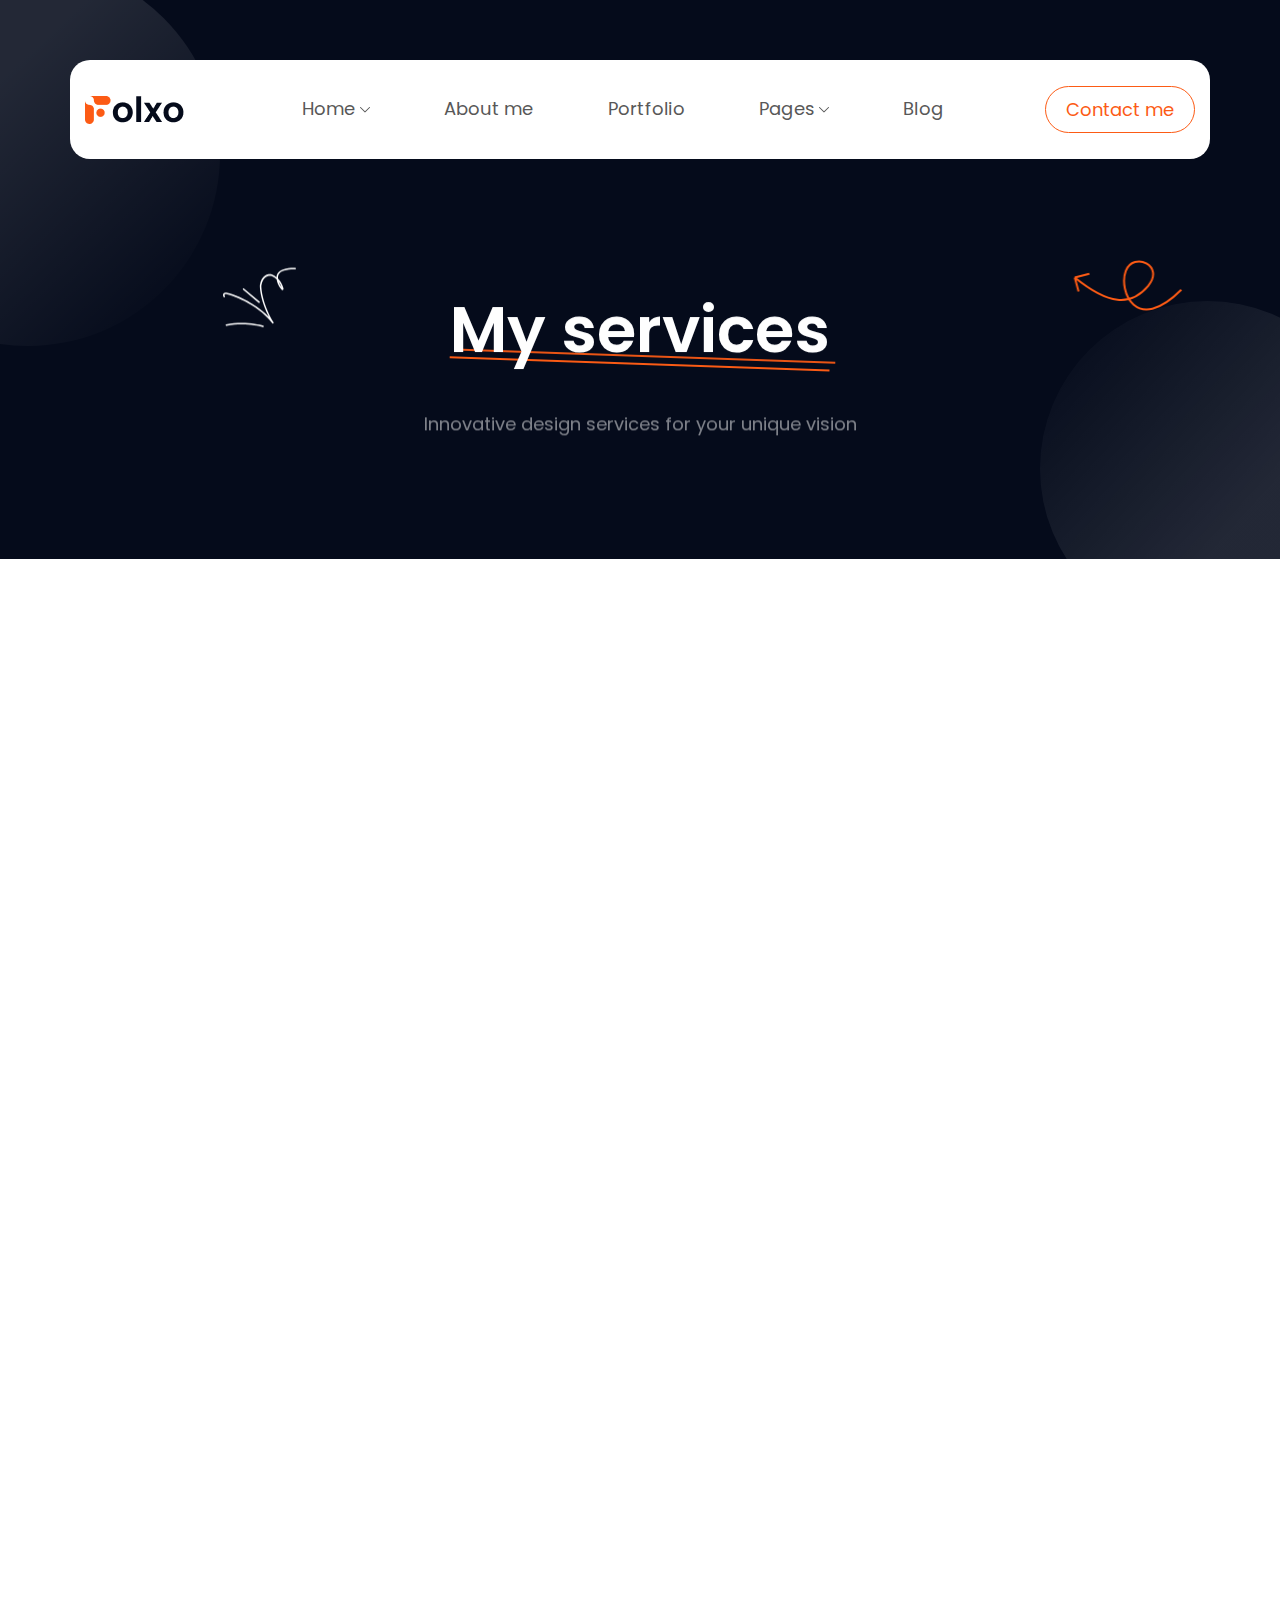
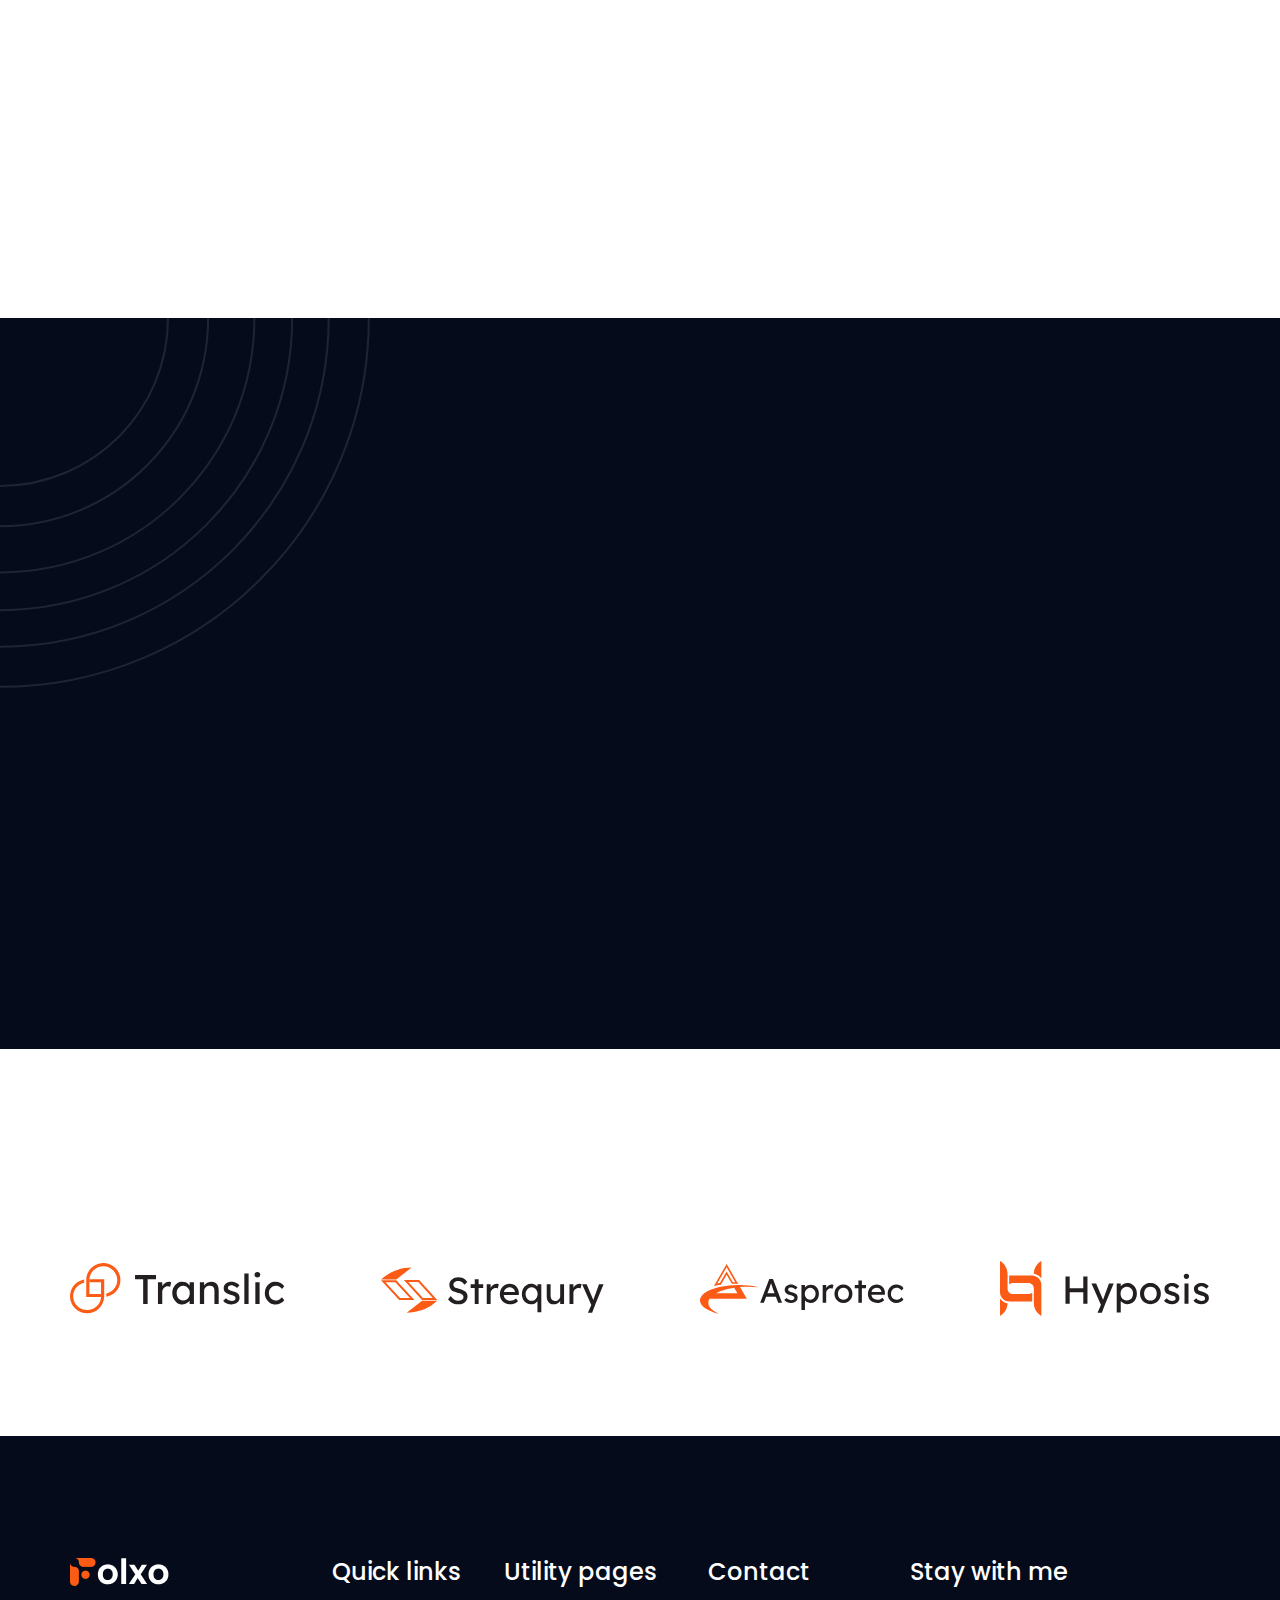
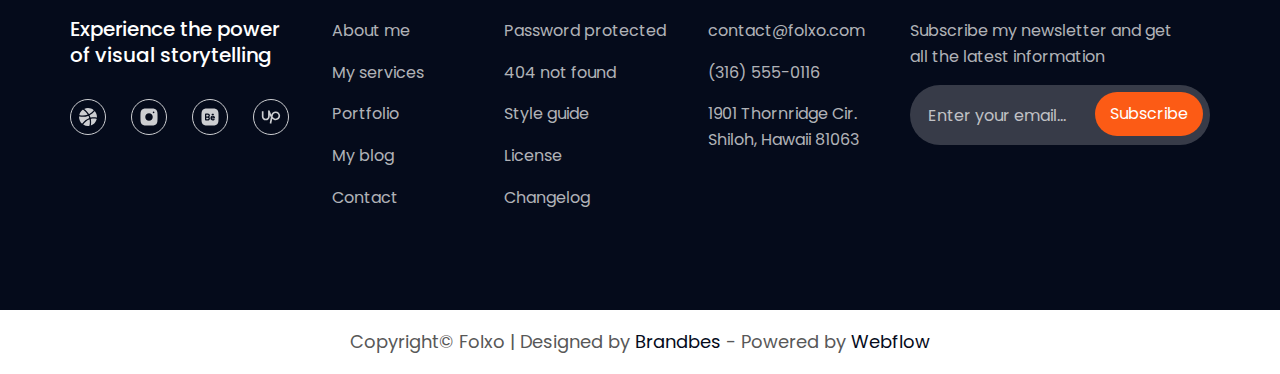
<file: services/j6U4JmQrA5at.io/services/index.html>
<!DOCTYPE html><!-- This site was created in Webflow. https://webflow.com --><!-- Last Published: Wed Apr 24 2024 08:44:10 GMT+0000 (Coordinated Universal Time) --><html data-wf-domain="j6U4JmQrA5at.io" data-wf-page="660a46366123cc5a78ad1029" data-wf-site="65ff9e0c590d4325677554a7" lang="en"><head><meta charset="utf-8"><title>Services</title><meta content="Services" property="og:title"><meta content="Services" property="twitter:title"><meta content="width=device-width, initial-scale=1" name="viewport"><meta content="Webflow" name="generator"><link href="../../w61D5imgCqAw.com/65ff9e0c590d4325677554a7/css/MtWXWLdR92k7.css" rel="stylesheet" type="text/css"><script type="text/javascript">!function(o,c){var n=c.documentElement,t=" w-mod-";n.className+=t+"js",("ontouchstart"in o||o.DocumentTouch&&c instanceof DocumentTouch)&&(n.className+=t+"touch")}(window,document);</script><link href="../../uSPmyYBgze0p.com/65ff9e0c590d4325677554a7/FRlAKbadWzXY.png" rel="shortcut icon" type="image/x-icon"><link href="../../uSPmyYBgze0p.com/65ff9e0c590d4325677554a7/cX7iW30Qlvd4.png" rel="apple-touch-icon"></head><body><main id="top" class="page-wrapper"><header class="header"><div class="w-layout-blockcontainer container-default w-container"><div data-animation="over-left" data-collapse="medium" data-duration="400" data-easing="ease" data-easing2="ease" data-doc-height="1" role="banner" class="navbar-container w-nav"><div class="navbar-wrapper"><a href="/home/home-one" class="navbar-brand w-nav-brand"><img src="../../uSPmyYBgze0p.com/65ff9e0c590d4325677554a7/eEZqchgbZ0iC.png" loading="lazy" alt="Brand Logo" class="nav-logo"></a><nav role="navigation" class="nav-menu-wrapper w-nav-menu"><ul role="list" class="nav-menu-list-wrapper w-list-unstyled"><li class="mobile-brand"><a href="/home/home-one" class="navbar-brand w-nav-brand"><img src="../../uSPmyYBgze0p.com/65ff9e0c590d4325677554a7/eEZqchgbZ0iC.png" loading="lazy" alt="Brand Logo" class="nav-logo"></a></li><li class="nav-list-item position-relative"><div data-hover="false" data-delay="0" class="nav-dropdown w-dropdown"><div class="nav-dropdown-toggle w-dropdown-toggle"><div>Home</div><div class="nav-dropdown-icon w-embed"><svg xmlns="http://www.w3.org/2000/svg" width="10" height="6" viewBox="0 0 10 6" fill="none">
  <path d="M5 5.50023C4.93442 5.50103 4.86941 5.4881 4.80913 5.46227C4.74885 5.43643 4.69465 5.39827 4.65 5.35023L0.15 0.850234C-0.05 0.650234 -0.05 0.340234 0.15 0.140234C0.35 -0.0597656 0.66 -0.0597656 0.86 0.140234L5.01 4.29023L9.15 0.150234C9.35 -0.0497656 9.66 -0.0497656 9.86 0.150234C10.06 0.350234 10.06 0.660234 9.86 0.860234L5.36 5.36023C5.26 5.46023 5.13 5.51023 5.01 5.51023L5 5.50023Z" fill="currentColor"></path>
</svg></div></div><nav class="nav-dropdown-list w-dropdown-list"><div class="nav-dropdown-wrapper"><a href="/home/home-one" class="nav-dropdown-link w-inline-block"><div class="nav-dropdown-link-line"></div><div class="nav-dropdown-link-text">Home One</div></a><a href="/home/home-two" class="nav-dropdown-link w-inline-block"><div class="nav-dropdown-link-line"></div><div class="nav-dropdown-link-text">Home Two</div></a></div></nav></div></li><li class="nav-list-item position-relative"><a href="/about-me" class="nav-link">About me</a></li><li class="nav-list-item position-relative"><a href="/portfolio" class="nav-link">Portfolio</a></li><li class="nav-list-item position-relative"><div data-hover="false" data-delay="0" class="nav-dropdown w-dropdown"><div class="nav-dropdown-toggle w-dropdown-toggle"><div>Pages</div><div class="nav-dropdown-icon w-embed"><svg xmlns="http://www.w3.org/2000/svg" width="10" height="6" viewBox="0 0 10 6" fill="none">
  <path d="M5 5.50023C4.93442 5.50103 4.86941 5.4881 4.80913 5.46227C4.74885 5.43643 4.69465 5.39827 4.65 5.35023L0.15 0.850234C-0.05 0.650234 -0.05 0.340234 0.15 0.140234C0.35 -0.0597656 0.66 -0.0597656 0.86 0.140234L5.01 4.29023L9.15 0.150234C9.35 -0.0497656 9.66 -0.0497656 9.86 0.150234C10.06 0.350234 10.06 0.660234 9.86 0.860234L5.36 5.36023C5.26 5.46023 5.13 5.51023 5.01 5.51023L5 5.50023Z" fill="currentColor"></path>
</svg></div></div><nav class="nav-dropdown-list all-pages w-dropdown-list"><div class="nav-dropdown-flex"><div class="nav-dropdown-column"><div class="nav-heading">Pages</div><div class="nav-dropdown-link-wrapper"><a href="/about-me" class="nav-dropdown-link w-inline-block"><div class="nav-dropdown-link-line"></div><div class="nav-dropdown-link-text">About Me</div></a><a href="/portfolio" class="nav-dropdown-link w-inline-block"><div class="nav-dropdown-link-line"></div><div class="nav-dropdown-link-text">Portfolio</div></a><a href="/services" aria-current="page" class="nav-dropdown-link w-inline-block w--current"><div class="nav-dropdown-link-line"></div><div class="nav-dropdown-link-text">Services</div></a><a href="/blog" class="nav-dropdown-link w-inline-block"><div class="nav-dropdown-link-line"></div><div class="nav-dropdown-link-text">Blog</div></a><a href="/contact" class="nav-dropdown-link w-inline-block"><div class="nav-dropdown-link-line"></div><div class="nav-dropdown-link-text">Contact</div></a></div><div class="nav-heading margin-top">Utility Pages</div><div class="nav-dropdown-link-wrapper"><a href="https://j6U4JmQrA5at.io/401" class="nav-dropdown-link w-inline-block"><div class="nav-dropdown-link-line"></div><div class="nav-dropdown-link-text">Password Protected</div></a><a href="https://j6U4JmQrA5at.io/404" class="nav-dropdown-link w-inline-block"><div class="nav-dropdown-link-line"></div><div class="nav-dropdown-link-text">404 Not Found</div></a></div></div><div class="nav-dropdown-column"><div class="nav-heading">CMS Pages</div><div class="nav-dropdown-link-wrapper"><a href="https://j6U4JmQrA5at.io/project/ecommerce-app-design" class="nav-dropdown-link w-inline-block"><div class="nav-dropdown-link-line"></div><div class="nav-dropdown-link-text">Protfolio Details</div></a><a data-w-id="47d17cc8-3aaf-a5ab-8a95-c795253ff8f7" href="https://j6U4JmQrA5at.io/services/ui-ux-design" class="nav-dropdown-link w-inline-block"><div class="nav-dropdown-link-line"></div><div class="nav-dropdown-link-text">Service Details</div></a><a data-w-id="47d17cc8-3aaf-a5ab-8a95-c795253ff8fb" href="https://j6U4JmQrA5at.io/post/ux-unveiled-crafting-intuitive-digital-experiences" class="nav-dropdown-link w-inline-block"><div class="nav-dropdown-link-line"></div><div class="nav-dropdown-link-text">Blog Details</div></a></div><div class="nav-heading margin-top">Template Info</div><div class="nav-dropdown-link-wrapper"><a data-w-id="eb7dc800-d2b7-7e6e-c720-857acfd35e00" href="/template-info/style-guide" class="nav-dropdown-link w-inline-block"><div class="nav-dropdown-link-line"></div><div class="nav-dropdown-link-text">Style Guide</div></a><a data-w-id="eb7dc800-d2b7-7e6e-c720-857acfd35e04" href="/template-info/licenses" class="nav-dropdown-link w-inline-block"><div class="nav-dropdown-link-line"></div><div class="nav-dropdown-link-text">Licenses</div></a><a data-w-id="eb7dc800-d2b7-7e6e-c720-857acfd35e08" href="/template-info/changelog" class="nav-dropdown-link w-inline-block"><div class="nav-dropdown-link-line"></div><div class="nav-dropdown-link-text">Changelog</div></a></div></div></div></nav></div></li><li class="nav-list-item position-relative"><a href="/blog" class="nav-link">Blog</a></li><li class="nav-button-wrapper"><a href="/contact" class="nav-menu-button w-button">Contact me</a></li></ul></nav><div class="menu-button w-nav-button"><div class="w-icon-nav-menu"></div></div></div></div></div></header><main class="main-wrapper"><section class="breadcrumb-section"><div class="w-layout-blockcontainer container-default w-container"><div class="breadcrumb-content-wrapper"><div class="breadcrumb-heading-wrapper"><h1 data-w-id="150a3e58-4174-33a3-b9bb-ee8b66085473" class="breadcrumb-heading">My services</h1><div class="heading-shape-wrapper"><div data-w-id="371d2cbe-d6bd-0165-e8f7-4578a1327874" class="heading-shape"></div><div data-w-id="371d2cbe-d6bd-0165-e8f7-4578a1327875" class="heading-shape"></div></div></div><div data-w-id="150a3e58-4174-33a3-b9bb-ee8b66085478" class="breadcrumb-paragraph-wrapper"><p class="breadcrumb-paragraph">Innovative design services for your unique vision</p></div><div class="breadcrumb-content-shape-wrapper"><img src="../../uSPmyYBgze0p.com/65ff9e0c590d4325677554a7/IijgYNCcEKf4.svg" loading="lazy" data-w-id="150a3e58-4174-33a3-b9bb-ee8b6608547c" alt="" class="breadcrumb-left-content-shape"><img src="../../uSPmyYBgze0p.com/65ff9e0c590d4325677554a7/X0rRhTVMUyjQ.svg" loading="lazy" data-w-id="150a3e58-4174-33a3-b9bb-ee8b6608547d" alt="" class="breadcrumb-right-content-shape"></div></div></div><div class="breadcrumb-shape-wrapper"><div class="breadcrumb-upper-circle-shape"></div><div class="breadcrumb-lower-circle-shape"></div></div></section><section class="service-section section-gap"><div class="w-layout-blockcontainer container-default w-container"><div class="service-wrapper"><div data-w-id="dd530c1f-1183-90e9-256c-2115f40f85ea" class="service-list-wrapper w-dyn-list"><div role="list" class="service-grid w-dyn-items"><div data-w-id="dd530c1f-1183-90e9-256c-2115f40f85ec" style="-webkit-transform:translate3d(0, 70px, 0) scale3d(1, 1, 1) rotateX(0) rotateY(0) rotateZ(0) skew(0, 0);-moz-transform:translate3d(0, 70px, 0) scale3d(1, 1, 1) rotateX(0) rotateY(0) rotateZ(0) skew(0, 0);-ms-transform:translate3d(0, 70px, 0) scale3d(1, 1, 1) rotateX(0) rotateY(0) rotateZ(0) skew(0, 0);transform:translate3d(0, 70px, 0) scale3d(1, 1, 1) rotateX(0) rotateY(0) rotateZ(0) skew(0, 0);opacity:0" role="listitem" class="service-grid-item w-dyn-item"><div data-w-id="cefd33aa-129e-65b2-83e3-2b68811acc4c" style="border-color:rgba(88,88,88,0.3)" class="service-card"><div class="service-icon-wrapper"><div style="background-color:rgba(252,91,21,0.1)" class="service-icon-bg-block"></div><img src="../../uSPmyYBgze0p.com/6603b4db7a158579119ca244/GQlKPhhTCj7Z.svg" loading="lazy" style="opacity:1" alt="Service Normal Icon" class="service-normal-icon"><img src="../../uSPmyYBgze0p.com/6603b4db7a158579119ca244/7BaDxeU2p2fg.svg" loading="lazy" style="opacity:0" alt="Service Hover Icon" class="service-hover-icon"></div><div class="service-card-content-wrapper"><div class="service-card-content"><a href="/services/ui-ux-design" class="service-card-name-link w-inline-block"><h3 style="color:rgb(5,11,27)" class="service-card-name">UI/UX design</h3></a><p style="color:rgb(88,88,88)" class="service-short-details">Immerse your audience in seamless, visually compelling experiences. From intuitive user interfaces to immersive user experiences, I blend creativity with functionality to leave.</p></div><a style="color:rgb(5,11,27)" href="/services/ui-ux-design" class="cms-read-more-link w-inline-block"><div>Read More</div><div class="read-more-icon w-embed"><svg xmlns="http://www.w3.org/2000/svg" width="24" height="24" viewBox="0 0 24 24" fill="none">
  <path d="M20 12L4 12" stroke="currentColor" stroke-width="1.5" stroke-linecap="round" stroke-linejoin="round"></path>
  <path d="M15 7C15 7 20 10.6824 20 12C20 13.3176 15 17 15 17" stroke="currentColor" stroke-width="1.5" stroke-linecap="round" stroke-linejoin="round"></path>
</svg></div></a></div><div style="width:0%;height:0%" class="service-card-overlay"><img src="../../uSPmyYBgze0p.com/65ff9e0c590d4325677554a7/Bzu9amyt2Vuu.svg" loading="lazy" alt="Service Card Shape" class="service-card-shape"></div></div></div><div data-w-id="dd530c1f-1183-90e9-256c-2115f40f85ec" style="-webkit-transform:translate3d(0, 70px, 0) scale3d(1, 1, 1) rotateX(0) rotateY(0) rotateZ(0) skew(0, 0);-moz-transform:translate3d(0, 70px, 0) scale3d(1, 1, 1) rotateX(0) rotateY(0) rotateZ(0) skew(0, 0);-ms-transform:translate3d(0, 70px, 0) scale3d(1, 1, 1) rotateX(0) rotateY(0) rotateZ(0) skew(0, 0);transform:translate3d(0, 70px, 0) scale3d(1, 1, 1) rotateX(0) rotateY(0) rotateZ(0) skew(0, 0);opacity:0" role="listitem" class="service-grid-item w-dyn-item"><div data-w-id="cefd33aa-129e-65b2-83e3-2b68811acc4c" style="border-color:rgba(88,88,88,0.3)" class="service-card"><div class="service-icon-wrapper"><div style="background-color:rgba(252,91,21,0.1)" class="service-icon-bg-block"></div><img src="../../uSPmyYBgze0p.com/6603b4db7a158579119ca244/zSBuo3sy9JxI.svg" loading="lazy" style="opacity:1" alt="Service Normal Icon" class="service-normal-icon"><img src="../../uSPmyYBgze0p.com/6603b4db7a158579119ca244/Zzdo9j2fockr.svg" loading="lazy" style="opacity:0" alt="Service Hover Icon" class="service-hover-icon"></div><div class="service-card-content-wrapper"><div class="service-card-content"><a href="/services/web-design" class="service-card-name-link w-inline-block"><h3 style="color:rgb(5,11,27)" class="service-card-name">Web design</h3></a><p style="color:rgb(88,88,88)" class="service-short-details">Transform your online presence with thoughtfully designed websites. Each project is a fusion of aesthetics and functionality, ensuring a captivating and user-friendly digital space.</p></div><a style="color:rgb(5,11,27)" href="/services/web-design" class="cms-read-more-link w-inline-block"><div>Read More</div><div class="read-more-icon w-embed"><svg xmlns="http://www.w3.org/2000/svg" width="24" height="24" viewBox="0 0 24 24" fill="none">
  <path d="M20 12L4 12" stroke="currentColor" stroke-width="1.5" stroke-linecap="round" stroke-linejoin="round"></path>
  <path d="M15 7C15 7 20 10.6824 20 12C20 13.3176 15 17 15 17" stroke="currentColor" stroke-width="1.5" stroke-linecap="round" stroke-linejoin="round"></path>
</svg></div></a></div><div style="width:0%;height:0%" class="service-card-overlay"><img src="../../uSPmyYBgze0p.com/65ff9e0c590d4325677554a7/Bzu9amyt2Vuu.svg" loading="lazy" alt="Service Card Shape" class="service-card-shape"></div></div></div><div data-w-id="dd530c1f-1183-90e9-256c-2115f40f85ec" style="-webkit-transform:translate3d(0, 70px, 0) scale3d(1, 1, 1) rotateX(0) rotateY(0) rotateZ(0) skew(0, 0);-moz-transform:translate3d(0, 70px, 0) scale3d(1, 1, 1) rotateX(0) rotateY(0) rotateZ(0) skew(0, 0);-ms-transform:translate3d(0, 70px, 0) scale3d(1, 1, 1) rotateX(0) rotateY(0) rotateZ(0) skew(0, 0);transform:translate3d(0, 70px, 0) scale3d(1, 1, 1) rotateX(0) rotateY(0) rotateZ(0) skew(0, 0);opacity:0" role="listitem" class="service-grid-item w-dyn-item"><div data-w-id="cefd33aa-129e-65b2-83e3-2b68811acc4c" style="border-color:rgba(88,88,88,0.3)" class="service-card"><div class="service-icon-wrapper"><div style="background-color:rgba(252,91,21,0.1)" class="service-icon-bg-block"></div><img src="../../uSPmyYBgze0p.com/6603b4db7a158579119ca244/DQPL4dHZvYfU.svg" loading="lazy" style="opacity:1" alt="Service Normal Icon" class="service-normal-icon"><img src="../../uSPmyYBgze0p.com/6603b4db7a158579119ca244/UZ2P4HmhuuS1.svg" loading="lazy" style="opacity:0" alt="Service Hover Icon" class="service-hover-icon"></div><div class="service-card-content-wrapper"><div class="service-card-content"><a href="/services/prototyping" class="service-card-name-link w-inline-block"><h3 style="color:rgb(5,11,27)" class="service-card-name">Prototyping</h3></a><p style="color:rgb(88,88,88)" class="service-short-details">Visualize your ideas before they become reality. With meticulous prototyping, I ensure a flawless end product by allowing collaborative refinement and providing a tangible</p></div><a style="color:rgb(5,11,27)" href="/services/prototyping" class="cms-read-more-link w-inline-block"><div>Read More</div><div class="read-more-icon w-embed"><svg xmlns="http://www.w3.org/2000/svg" width="24" height="24" viewBox="0 0 24 24" fill="none">
  <path d="M20 12L4 12" stroke="currentColor" stroke-width="1.5" stroke-linecap="round" stroke-linejoin="round"></path>
  <path d="M15 7C15 7 20 10.6824 20 12C20 13.3176 15 17 15 17" stroke="currentColor" stroke-width="1.5" stroke-linecap="round" stroke-linejoin="round"></path>
</svg></div></a></div><div style="width:0%;height:0%" class="service-card-overlay"><img src="../../uSPmyYBgze0p.com/65ff9e0c590d4325677554a7/Bzu9amyt2Vuu.svg" loading="lazy" alt="Service Card Shape" class="service-card-shape"></div></div></div><div data-w-id="dd530c1f-1183-90e9-256c-2115f40f85ec" style="-webkit-transform:translate3d(0, 70px, 0) scale3d(1, 1, 1) rotateX(0) rotateY(0) rotateZ(0) skew(0, 0);-moz-transform:translate3d(0, 70px, 0) scale3d(1, 1, 1) rotateX(0) rotateY(0) rotateZ(0) skew(0, 0);-ms-transform:translate3d(0, 70px, 0) scale3d(1, 1, 1) rotateX(0) rotateY(0) rotateZ(0) skew(0, 0);transform:translate3d(0, 70px, 0) scale3d(1, 1, 1) rotateX(0) rotateY(0) rotateZ(0) skew(0, 0);opacity:0" role="listitem" class="service-grid-item w-dyn-item"><div data-w-id="cefd33aa-129e-65b2-83e3-2b68811acc4c" style="border-color:rgba(88,88,88,0.3)" class="service-card"><div class="service-icon-wrapper"><div style="background-color:rgba(252,91,21,0.1)" class="service-icon-bg-block"></div><img src="../../uSPmyYBgze0p.com/6603b4db7a158579119ca244/e4lXkVQosYxT.svg" loading="lazy" style="opacity:1" alt="Service Normal Icon" class="service-normal-icon"><img src="../../uSPmyYBgze0p.com/6603b4db7a158579119ca244/dcbY6A3giugl.svg" loading="lazy" style="opacity:0" alt="Service Hover Icon" class="service-hover-icon"></div><div class="service-card-content-wrapper"><div class="service-card-content"><a href="/services/branding-design" class="service-card-name-link w-inline-block"><h3 style="color:rgb(5,11,27)" class="service-card-name">Branding design</h3></a><p style="color:rgb(88,88,88)" class="service-short-details">Unleash the power of a cohesive brand identity. Whether you're establishing a new brand or revamping an existing one, I create visually striking and memorable.</p></div><a style="color:rgb(5,11,27)" href="/services/branding-design" class="cms-read-more-link w-inline-block"><div>Read More</div><div class="read-more-icon w-embed"><svg xmlns="http://www.w3.org/2000/svg" width="24" height="24" viewBox="0 0 24 24" fill="none">
  <path d="M20 12L4 12" stroke="currentColor" stroke-width="1.5" stroke-linecap="round" stroke-linejoin="round"></path>
  <path d="M15 7C15 7 20 10.6824 20 12C20 13.3176 15 17 15 17" stroke="currentColor" stroke-width="1.5" stroke-linecap="round" stroke-linejoin="round"></path>
</svg></div></a></div><div style="width:0%;height:0%" class="service-card-overlay"><img src="../../uSPmyYBgze0p.com/65ff9e0c590d4325677554a7/Bzu9amyt2Vuu.svg" loading="lazy" alt="Service Card Shape" class="service-card-shape"></div></div></div><div data-w-id="dd530c1f-1183-90e9-256c-2115f40f85ec" style="-webkit-transform:translate3d(0, 70px, 0) scale3d(1, 1, 1) rotateX(0) rotateY(0) rotateZ(0) skew(0, 0);-moz-transform:translate3d(0, 70px, 0) scale3d(1, 1, 1) rotateX(0) rotateY(0) rotateZ(0) skew(0, 0);-ms-transform:translate3d(0, 70px, 0) scale3d(1, 1, 1) rotateX(0) rotateY(0) rotateZ(0) skew(0, 0);transform:translate3d(0, 70px, 0) scale3d(1, 1, 1) rotateX(0) rotateY(0) rotateZ(0) skew(0, 0);opacity:0" role="listitem" class="service-grid-item w-dyn-item"><div data-w-id="cefd33aa-129e-65b2-83e3-2b68811acc4c" style="border-color:rgba(88,88,88,0.3)" class="service-card"><div class="service-icon-wrapper"><div style="background-color:rgba(252,91,21,0.1)" class="service-icon-bg-block"></div><img src="../../uSPmyYBgze0p.com/6603b4db7a158579119ca244/gpzljXOuHU7M.svg" loading="lazy" style="opacity:1" alt="Service Normal Icon" class="service-normal-icon"><img src="../../uSPmyYBgze0p.com/6603b4db7a158579119ca244/65ujIEDzyyla.svg" loading="lazy" style="opacity:0" alt="Service Hover Icon" class="service-hover-icon"></div><div class="service-card-content-wrapper"><div class="service-card-content"><a href="/services/app-design" class="service-card-name-link w-inline-block"><h3 style="color:rgb(5,11,27)" class="service-card-name">App design</h3></a><p style="color:rgb(88,88,88)" class="service-short-details">Elevate your digital presence with our cutting-edge App Design service. We blend innovation, functionality, and aesthetics to craft immersive mobile experiences that leave.</p></div><a style="color:rgb(5,11,27)" href="/services/app-design" class="cms-read-more-link w-inline-block"><div>Read More</div><div class="read-more-icon w-embed"><svg xmlns="http://www.w3.org/2000/svg" width="24" height="24" viewBox="0 0 24 24" fill="none">
  <path d="M20 12L4 12" stroke="currentColor" stroke-width="1.5" stroke-linecap="round" stroke-linejoin="round"></path>
  <path d="M15 7C15 7 20 10.6824 20 12C20 13.3176 15 17 15 17" stroke="currentColor" stroke-width="1.5" stroke-linecap="round" stroke-linejoin="round"></path>
</svg></div></a></div><div style="width:0%;height:0%" class="service-card-overlay"><img src="../../uSPmyYBgze0p.com/65ff9e0c590d4325677554a7/Bzu9amyt2Vuu.svg" loading="lazy" alt="Service Card Shape" class="service-card-shape"></div></div></div><div data-w-id="dd530c1f-1183-90e9-256c-2115f40f85ec" style="-webkit-transform:translate3d(0, 70px, 0) scale3d(1, 1, 1) rotateX(0) rotateY(0) rotateZ(0) skew(0, 0);-moz-transform:translate3d(0, 70px, 0) scale3d(1, 1, 1) rotateX(0) rotateY(0) rotateZ(0) skew(0, 0);-ms-transform:translate3d(0, 70px, 0) scale3d(1, 1, 1) rotateX(0) rotateY(0) rotateZ(0) skew(0, 0);transform:translate3d(0, 70px, 0) scale3d(1, 1, 1) rotateX(0) rotateY(0) rotateZ(0) skew(0, 0);opacity:0" role="listitem" class="service-grid-item w-dyn-item"><div data-w-id="cefd33aa-129e-65b2-83e3-2b68811acc4c" style="border-color:rgba(88,88,88,0.3)" class="service-card"><div class="service-icon-wrapper"><div style="background-color:rgba(252,91,21,0.1)" class="service-icon-bg-block"></div><img src="../../uSPmyYBgze0p.com/6603b4db7a158579119ca244/t87ljyxERk1s.svg" loading="lazy" style="opacity:1" alt="Service Normal Icon" class="service-normal-icon"><img src="../../uSPmyYBgze0p.com/6603b4db7a158579119ca244/kPDVP8FAzTYd.svg" loading="lazy" style="opacity:0" alt="Service Hover Icon" class="service-hover-icon"></div><div class="service-card-content-wrapper"><div class="service-card-content"><a href="/services/ux-research" class="service-card-name-link w-inline-block"><h3 style="color:rgb(5,11,27)" class="service-card-name">UX research</h3></a><p style="color:rgb(88,88,88)" class="service-short-details">Experience user-centric innovation with our UX Research service. To make your digital experiences visually stunning, we dig deep into user behavior, preferences, and expectations</p></div><a style="color:rgb(5,11,27)" href="/services/ux-research" class="cms-read-more-link w-inline-block"><div>Read More</div><div class="read-more-icon w-embed"><svg xmlns="http://www.w3.org/2000/svg" width="24" height="24" viewBox="0 0 24 24" fill="none">
  <path d="M20 12L4 12" stroke="currentColor" stroke-width="1.5" stroke-linecap="round" stroke-linejoin="round"></path>
  <path d="M15 7C15 7 20 10.6824 20 12C20 13.3176 15 17 15 17" stroke="currentColor" stroke-width="1.5" stroke-linecap="round" stroke-linejoin="round"></path>
</svg></div></a></div><div style="width:0%;height:0%" class="service-card-overlay"><img src="../../uSPmyYBgze0p.com/65ff9e0c590d4325677554a7/Bzu9amyt2Vuu.svg" loading="lazy" alt="Service Card Shape" class="service-card-shape"></div></div></div></div></div></div></div></section><section class="testimonial-section bg-color-dark section-gap"><div class="w-layout-blockcontainer container-default w-container"><div data-w-id="1e518f50-df87-8db3-ded1-72cd89b54093" style="-webkit-transform:translate3d(0, 0, 0) scale3d(0.8, 0.8, 1) rotateX(0) rotateY(0) rotateZ(0) skew(0, 0);-moz-transform:translate3d(0, 0, 0) scale3d(0.8, 0.8, 1) rotateX(0) rotateY(0) rotateZ(0) skew(0, 0);-ms-transform:translate3d(0, 0, 0) scale3d(0.8, 0.8, 1) rotateX(0) rotateY(0) rotateZ(0) skew(0, 0);transform:translate3d(0, 0, 0) scale3d(0.8, 0.8, 1) rotateX(0) rotateY(0) rotateZ(0) skew(0, 0);opacity:0" class="testimonial-wrapper"><div data-delay="4000" data-animation="cross" class="testimonial-slider w-slider" data-autoplay="false" data-easing="ease" data-hide-arrows="false" data-disable-swipe="false" data-autoplay-limit="0" data-nav-spacing="3" data-duration="500" data-infinite="true"><div class="testimonial-slider-mask w-slider-mask"><div class="testimonial-slider-item w-slide"><div class="testimonial-flexbox"><div class="testoniaal-slider-image"><img src="../../uSPmyYBgze0p.com/65ff9e0c590d4325677554a7/ht89kYjJ8SRM.svg" loading="lazy" alt="Testimonial Image Upper Shape" class="testimonial-image-upper-shape"><img src="../../uSPmyYBgze0p.com/65ff9e0c590d4325677554a7/fVDxG6XeqQwu.png" loading="lazy" alt="Testimonial Image" class="testimonial-image"><img src="../../uSPmyYBgze0p.com/65ff9e0c590d4325677554a7/fVABPEpXAgMO.jpg" loading="lazy" alt="Review Badge" class="review-badge"><img src="../../uSPmyYBgze0p.com/65ff9e0c590d4325677554a7/Jbk6zE6YbSIi.svg" loading="lazy" alt="Testimonial Image Lower Shape" class="testimonial-image-lower-shape"></div><div class="testimonial-content-wrapper"><div class="section-heading-wrapper testimonial-section"><div class="subtitle-wrapper"><div class="subtitle-line"></div><div class="subtitle-text">Testimonial</div></div><div class="section-heading-block"><h2 class="section-heading text-color-white testimonial-heading">Empowering user experiences</h2></div><p class="testimonial-paragraph">“Folxo's ability to create visually appealing and user-friendly interfaces is unmatched. Their design solutions have breathed new life into our brand, making a lasting impression on our target audience.“</p></div><div class="reviewer-info-wrapper"><div class="reviewer-name">Liam Jones</div><p class="reviewer-designation">CEO, Skyline Travels</p></div></div></div></div><div class="testimonial-slider-item w-slide"><div class="testimonial-flexbox"><div class="testoniaal-slider-image"><img src="../../uSPmyYBgze0p.com/65ff9e0c590d4325677554a7/ht89kYjJ8SRM.svg" loading="lazy" alt="Testimonial Image Upper Shape" class="testimonial-image-upper-shape"><img src="../../uSPmyYBgze0p.com/65ff9e0c590d4325677554a7/BHKx2bGsA7v6.png" loading="lazy" alt="Testimonial Image" class="testimonial-image"><img src="../../uSPmyYBgze0p.com/65ff9e0c590d4325677554a7/fVABPEpXAgMO.jpg" loading="lazy" alt="Review Badge" class="review-badge"><img src="../../uSPmyYBgze0p.com/65ff9e0c590d4325677554a7/Jbk6zE6YbSIi.svg" loading="lazy" alt="Testimonial Image Lower Shape" class="testimonial-image-lower-shape"></div><div class="testimonial-content-wrapper"><div class="section-heading-wrapper testimonial-section"><div class="subtitle-wrapper"><div class="subtitle-line"></div><div class="subtitle-text">Testimonial</div></div><div class="section-heading-block"><h2 class="section-heading text-color-white testimonial-heading">Empowering user experiences</h2></div><p class="testimonial-paragraph">“Folxo's ability to create visually appealing and user-friendly interfaces is unmatched. Their design solutions have breathed new life into our brand, making a lasting impression on our target audience.“</p></div><div class="reviewer-info-wrapper"><div class="reviewer-name">Brian Lee<br></div><p class="reviewer-designation">CEO, Apex Tech</p></div></div></div></div><div class="testimonial-slider-item w-slide"><div class="testimonial-flexbox"><div class="testoniaal-slider-image"><img src="../../uSPmyYBgze0p.com/65ff9e0c590d4325677554a7/ht89kYjJ8SRM.svg" loading="lazy" alt="Testimonial Image Upper Shape" class="testimonial-image-upper-shape"><img src="../../uSPmyYBgze0p.com/65ff9e0c590d4325677554a7/YeFTj3Oa1tWy.png" loading="lazy" alt="Testimonial Image" class="testimonial-image"><img src="../../uSPmyYBgze0p.com/65ff9e0c590d4325677554a7/fVABPEpXAgMO.jpg" loading="lazy" alt="Review Badge" class="review-badge"><img src="../../uSPmyYBgze0p.com/65ff9e0c590d4325677554a7/Jbk6zE6YbSIi.svg" loading="lazy" alt="Testimonial Image Lower Shape" class="testimonial-image-lower-shape"></div><div class="testimonial-content-wrapper"><div class="section-heading-wrapper testimonial-section"><div class="subtitle-wrapper"><div class="subtitle-line"></div><div class="subtitle-text">Testimonial</div></div><div class="section-heading-block"><h2 class="section-heading text-color-white testimonial-heading">Empowering user experiences</h2></div><p class="testimonial-paragraph">“Folxo's ability to create visually appealing and user-friendly interfaces is unmatched. Their design solutions have breathed new life into our brand, making a lasting impression on our target audience.“</p></div><div class="reviewer-info-wrapper"><div class="reviewer-name">John Smith<br></div><p class="reviewer-designation">CEO, Cozy Cabins</p></div></div></div></div></div><div class="testimonial-arrow-button left-arrow w-slider-arrow-left"><div class="testimonial-arrow-icon w-embed"><svg xmlns="http://www.w3.org/2000/svg" width="22" height="22" viewBox="0 0 22 22" fill="none">
  <path d="M3.71118 10.8907L18.0702 10.8907" stroke="currentColor" stroke-width="1.5" stroke-linecap="round" stroke-linejoin="round"></path>
  <path d="M8.19832 15.3779C8.19832 15.3779 3.71119 12.0731 3.71118 10.8907C3.71117 9.70822 8.19836 6.4035 8.19836 6.4035" stroke="currentColor" stroke-width="1.5" stroke-linecap="round" stroke-linejoin="round"></path>
</svg></div></div><div class="testimonial-arrow-button right-arrow w-slider-arrow-right"><div class="testimonial-arrow-icon w-embed"><svg xmlns="http://www.w3.org/2000/svg" width="22" height="22" viewBox="0 0 22 22" fill="none">
  <path d="M18.2888 11.1093L3.92985 11.1093" stroke="currentColor" stroke-width="1.5" stroke-linecap="round" stroke-linejoin="round"></path>
  <path d="M13.8017 6.62214C13.8017 6.62214 18.2888 9.92686 18.2888 11.1093C18.2888 12.2918 13.8016 15.5965 13.8016 15.5965" stroke="currentColor" stroke-width="1.5" stroke-linecap="round" stroke-linejoin="round"></path>
</svg></div></div><div class="hidden-slider-nav w-slider-nav w-round w-num"></div></div></div></div></section><section class="company-logo-section section-gap"><div class="w-layout-blockcontainer container-default w-container"><div data-w-id="ad1f3cb9-f19d-0590-53f9-302ae1d633b7" class="company-wrapper"><div data-w-id="ad1f3cb9-f19d-0590-53f9-302ae1d633b8" class="company-heading">Trusted by <span class="colored-text-span">1000+</span> companies around the world</div><div data-w-id="ad1f3cb9-f19d-0590-53f9-302ae1d633bd" class="logo-main-wrapper"><div class="logo-animation-wrapper"><div class="company-logo-wrapper"><div class="company-logo-block"><img src="../../uSPmyYBgze0p.com/65ff9e0c590d4325677554a7/PRQBJB0ScVwP.svg" loading="lazy" alt="Company Logo" class="company-logo"></div><div class="company-logo-block"><img src="../../uSPmyYBgze0p.com/65ff9e0c590d4325677554a7/78E17z7XfpnV.svg" loading="lazy" alt="Company Logo" class="company-logo"></div><div class="company-logo-block"><img src="../../uSPmyYBgze0p.com/65ff9e0c590d4325677554a7/BRNqX61toVxL.svg" loading="lazy" alt="Company Logo" class="company-logo"></div><div class="company-logo-block"><img src="../../uSPmyYBgze0p.com/65ff9e0c590d4325677554a7/2suwGEKQGfAR.svg" loading="lazy" alt="Company Logo" class="company-logo"></div><div class="company-logo-block"><img src="../../uSPmyYBgze0p.com/65ff9e0c590d4325677554a7/mLL0KantP3QT.svg" loading="lazy" alt="Company Logo" class="company-logo"></div><div class="company-logo-block"><img src="../../uSPmyYBgze0p.com/65ff9e0c590d4325677554a7/PRQBJB0ScVwP.svg" loading="lazy" alt="Company Logo" class="company-logo"></div><div class="company-logo-block"><img src="../../uSPmyYBgze0p.com/65ff9e0c590d4325677554a7/78E17z7XfpnV.svg" loading="lazy" alt="Company Logo" class="company-logo"></div><div class="company-logo-block"><img src="../../uSPmyYBgze0p.com/65ff9e0c590d4325677554a7/BRNqX61toVxL.svg" loading="lazy" alt="Company Logo" class="company-logo"></div><div class="company-logo-block"><img src="../../uSPmyYBgze0p.com/65ff9e0c590d4325677554a7/2suwGEKQGfAR.svg" loading="lazy" alt="Company Logo" class="company-logo"></div><div class="company-logo-block"><img src="../../uSPmyYBgze0p.com/65ff9e0c590d4325677554a7/mLL0KantP3QT.svg" loading="lazy" alt="Company Logo" class="company-logo"></div></div></div></div></div></div></section></main><footer class="footer"><div class="footer-upper-wrapper"><div class="w-layout-blockcontainer container-default w-container"><div class="footer-main-wrapper"><div class="footer-about-wrapper"><a href="/home/home-one" class="footer-brand w-inline-block"><img src="../../uSPmyYBgze0p.com/65ff9e0c590d4325677554a7/grfMTooE45j9.png" loading="lazy" alt="" class="footer-brand-logo"></a><p class="footer-about-paragraph">Experience the power of visual storytelling</p><div class="footer-social-wrapper"><a href="https://dribbble.com/" target="_blank" class="footer-link-block w-inline-block"><img src="../../uSPmyYBgze0p.com/65ff9e0c590d4325677554a7/MB67o2l2saX6.svg" loading="lazy" alt="Social Icon" class="social-icon"></a><a href="https://www.instagram.com/" target="_blank" class="footer-link-block w-inline-block"><img src="../../uSPmyYBgze0p.com/65ff9e0c590d4325677554a7/OgTwH1gWT7TL.svg" loading="lazy" alt="Social Icon" class="social-icon"></a><a href="https://www.behance.net/" target="_blank" class="footer-link-block w-inline-block"><img src="../../uSPmyYBgze0p.com/65ff9e0c590d4325677554a7/vlgekLsMGijZ.svg" loading="lazy" alt="Social Icon" class="social-icon"></a><a href="https://www.upwork.com/" target="_blank" class="footer-link-block w-inline-block"><img src="../../uSPmyYBgze0p.com/65ff9e0c590d4325677554a7/AJXT4Jq6CfK2.svg" loading="lazy" alt="Social Icon" class="social-icon"></a></div></div><div class="footer-column"><div class="footer-heading">Quick links</div><div class="footer-link-wrapper"><a href="/about-me" class="footer-link">About me</a><a href="/services" aria-current="page" class="footer-link w--current">My services</a><a href="/portfolio" class="footer-link">Portfolio</a><a href="/blog" class="footer-link">My blog</a><a href="/contact" class="footer-link">Contact</a></div></div><div class="footer-column"><div class="footer-heading">Utility pages</div><div class="footer-link-wrapper"><a href="https://j6U4JmQrA5at.io/401" class="footer-link">Password protected</a><a href="https://j6U4JmQrA5at.io/404" class="footer-link">404 not found</a><a href="/template-info/style-guide" class="footer-link">Style guide</a><a href="/template-info/licenses" class="footer-link">License</a><a href="/template-info/changelog" class="footer-link">Changelog</a></div></div><div class="footer-contact-column"><div class="footer-heading">Contact</div><div class="footer-link-wrapper"><a href="mailto:contact@folxo.com?subject=Contact" class="footer-link">contact@folxo.com</a><a href="tel:(316)555-0116" class="footer-link">(316) 555-0116</a><p class="footer-text">1901 Thornridge Cir. Shiloh, Hawaii 81063</p></div></div><div id="w-node-e03415a1-633b-91c0-6f24-4804361ee1e3-361ee1ab" class="footer-newsletter-column"><div class="footer-heading">Stay with me</div><div class="footer-newsletter-wrapper"><p class="footer-text newsletter">Subscribe my newsletter and get all the latest information</p><div class="newsletter-form-block w-form"><form id="wf-form-Newsletter-Form" name="wf-form-Newsletter-Form" data-name="Newsletter Form" method="get" class="newsletter-form" data-wf-page-id="660a46366123cc5a78ad1029" data-wf-element-id="e03415a1-633b-91c0-6f24-4804361ee1ea"><div class="newsletter-input-wrapper"><input class="newsletter-input-field w-input" maxlength="256" name="email-2" data-name="Email 2" placeholder="Enter your email..." type="email" id="email-2" required=""><input type="submit" data-wait="Please wait..." class="newsletter-submit-button w-button" value="Subscribe"></div></form><div class="w-form-done"><div>Thank you! Your submission has been received!</div></div><div class="w-form-fail"><div>Oops! Something went wrong while submitting the form.</div></div></div></div></div></div></div></div><div class="footer-lower-wrapper"><div class="w-layout-blockcontainer container-default w-container"><div class="footer-copyright-text">Copyright© Folxo | Designed by <a href="https://brandbes.com/webflow-templates" target="_blank" class="footer-copyright-link">Brandbes</a> - Powered by <a href="https://webflow.com/templates/designers/brandbes" target="_blank" class="footer-copyright-link">Webflow</a></div></div></div></footer></main><a href="#top" class="scroll-to-top-link-block w-inline-block"><img src="../../uSPmyYBgze0p.com/65ff9e0c590d4325677554a7/ZFDbnB5kpgUP.svg" loading="lazy" alt="Scroll To Top Icon" class="scroll-to-top-icon"></a><script src="../../LTEZ5QaVgdhY.net/js/jquery-3.5.1.min.dc5e7f18c8_site%3D65ff9e0c590d4325677554a7.js" type="text/javascript" crossorigin="anonymous"></script><script src="../../w61D5imgCqAw.com/65ff9e0c590d4325677554a7/js/IIWR6NWBYJ5g.js" type="text/javascript"></script></body></html>
</file>
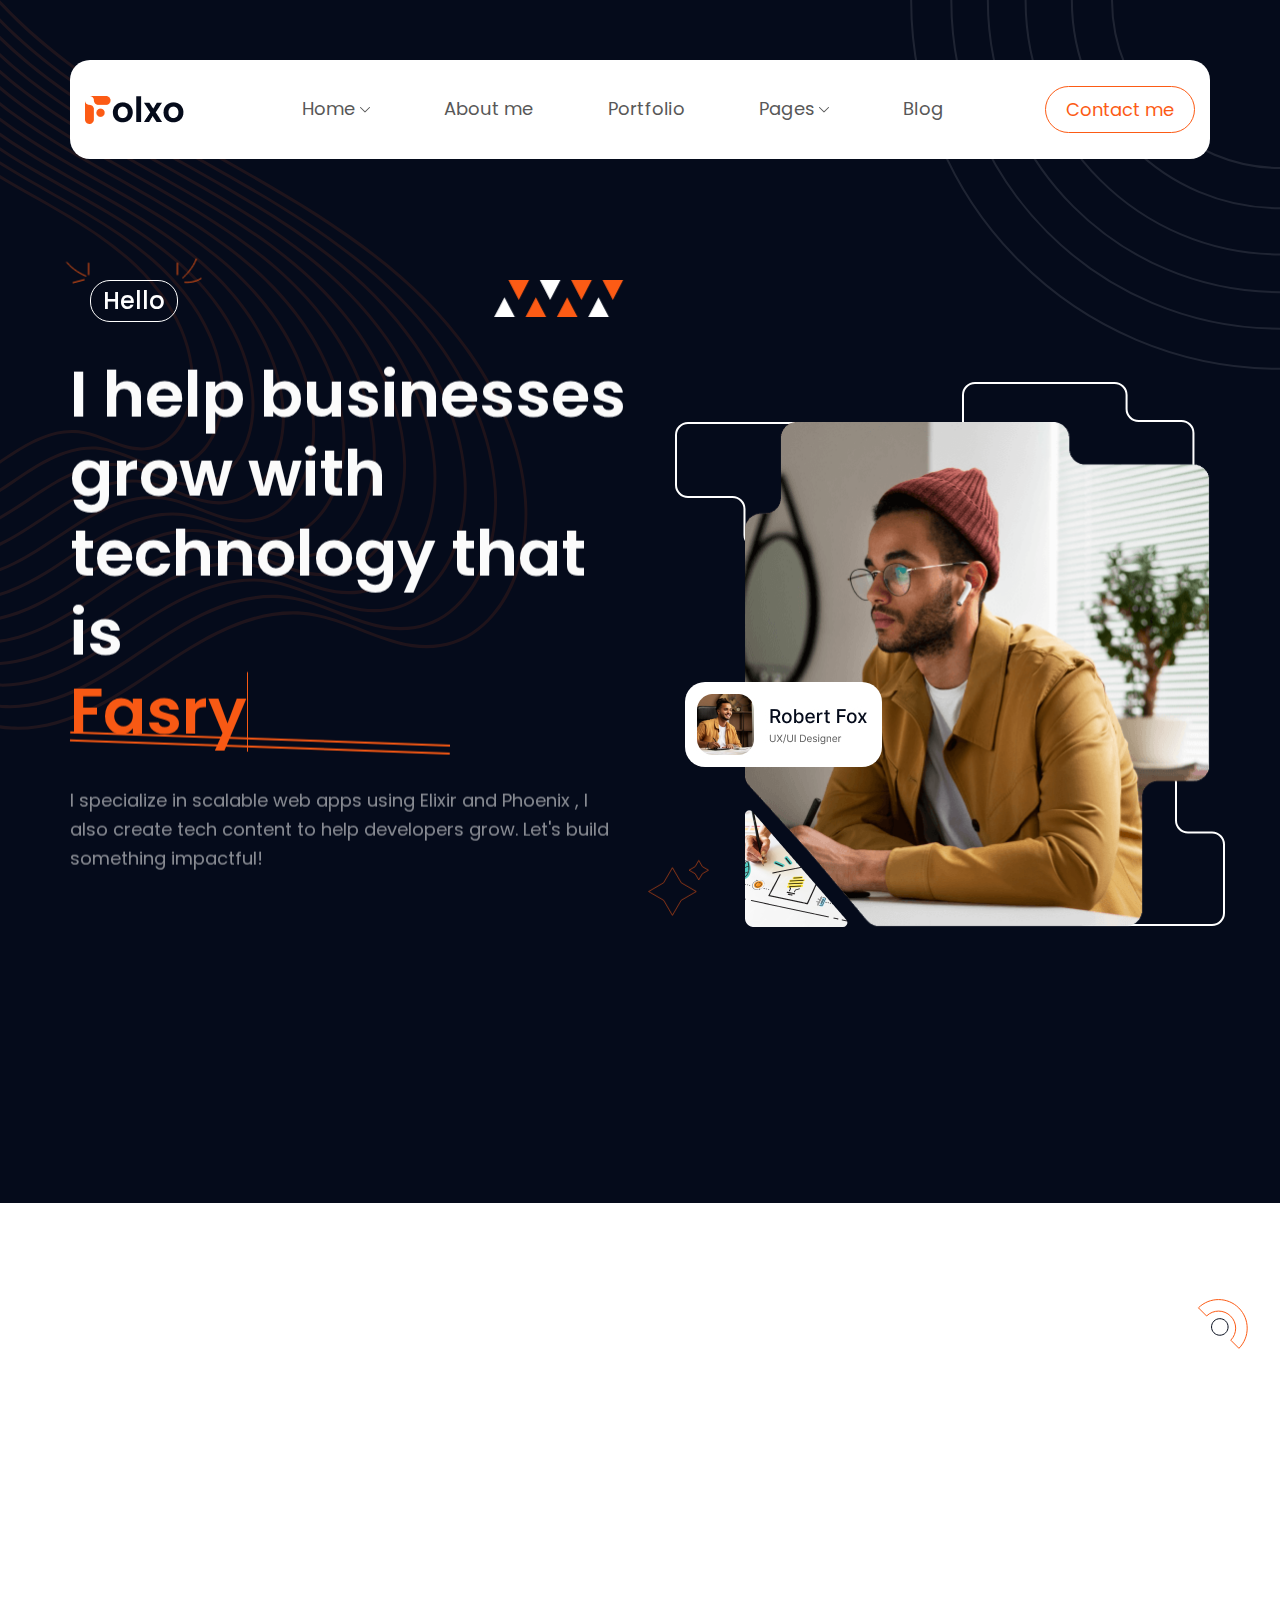
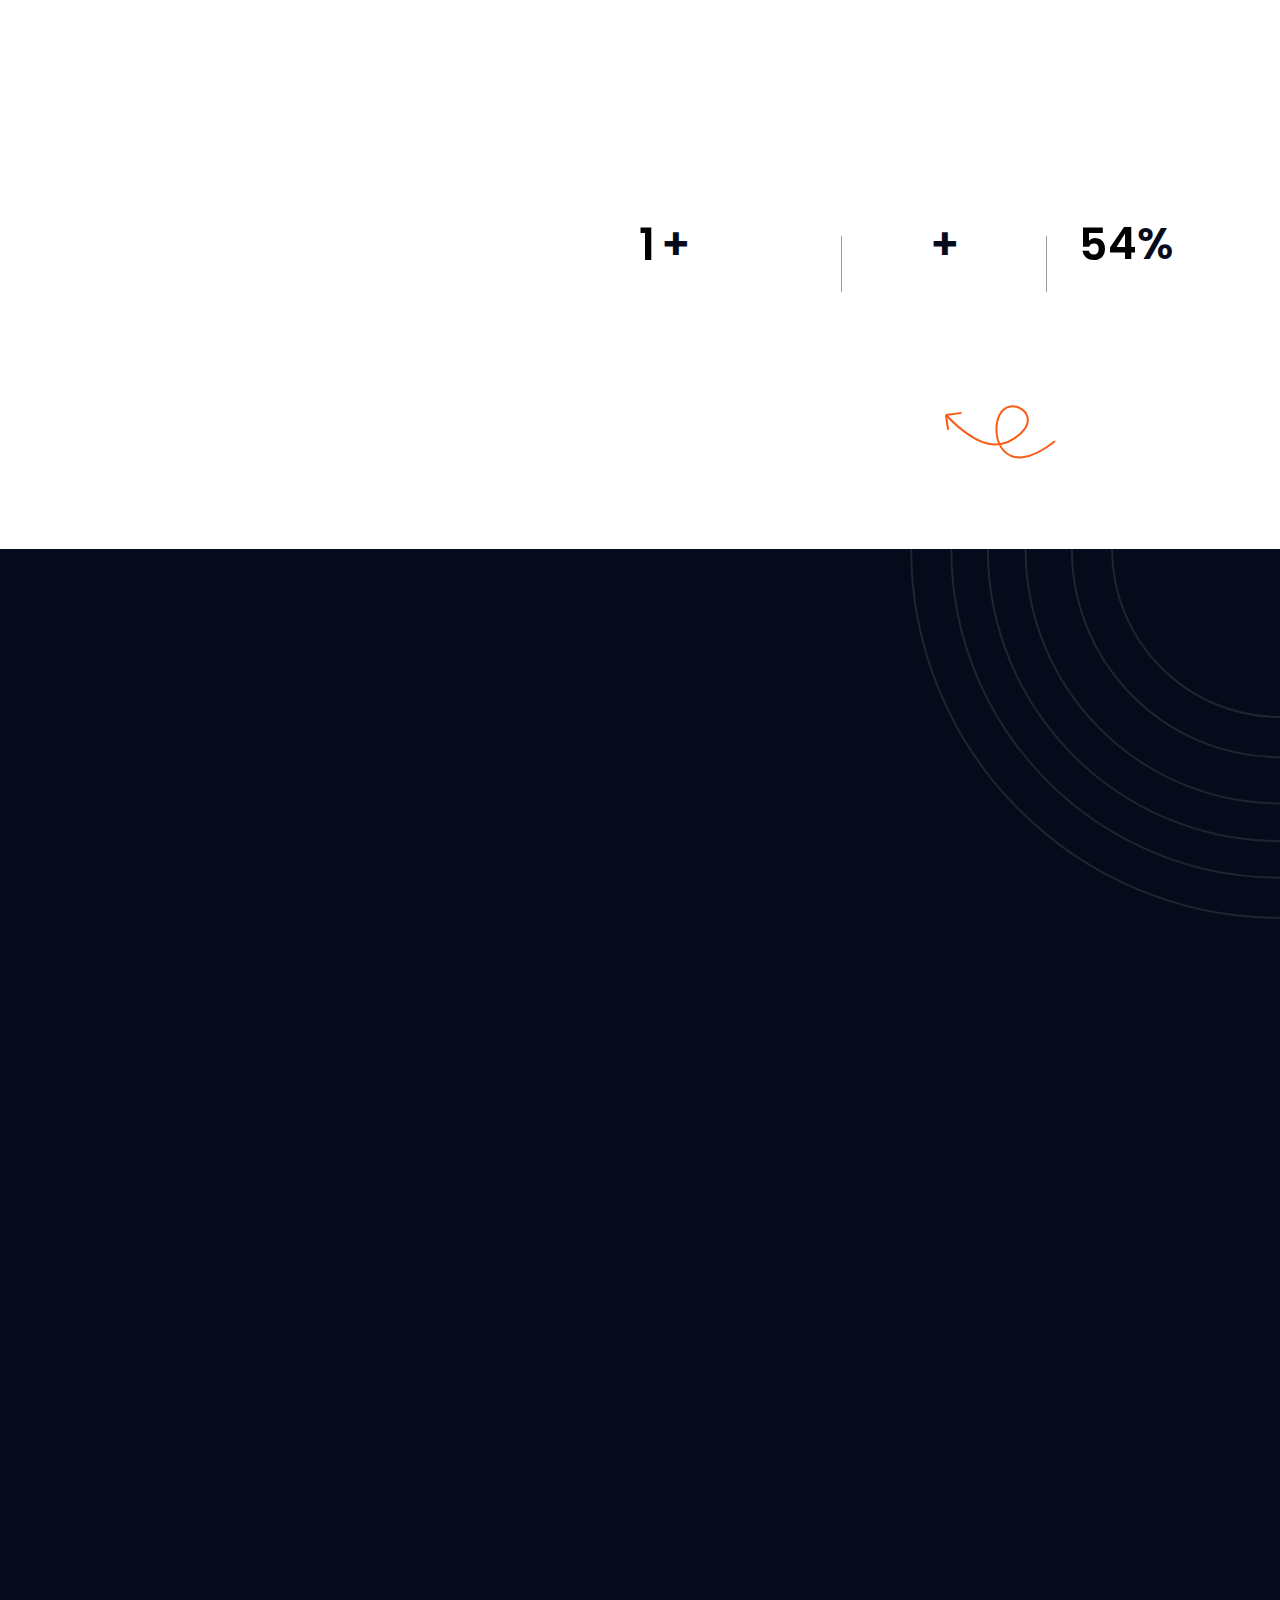
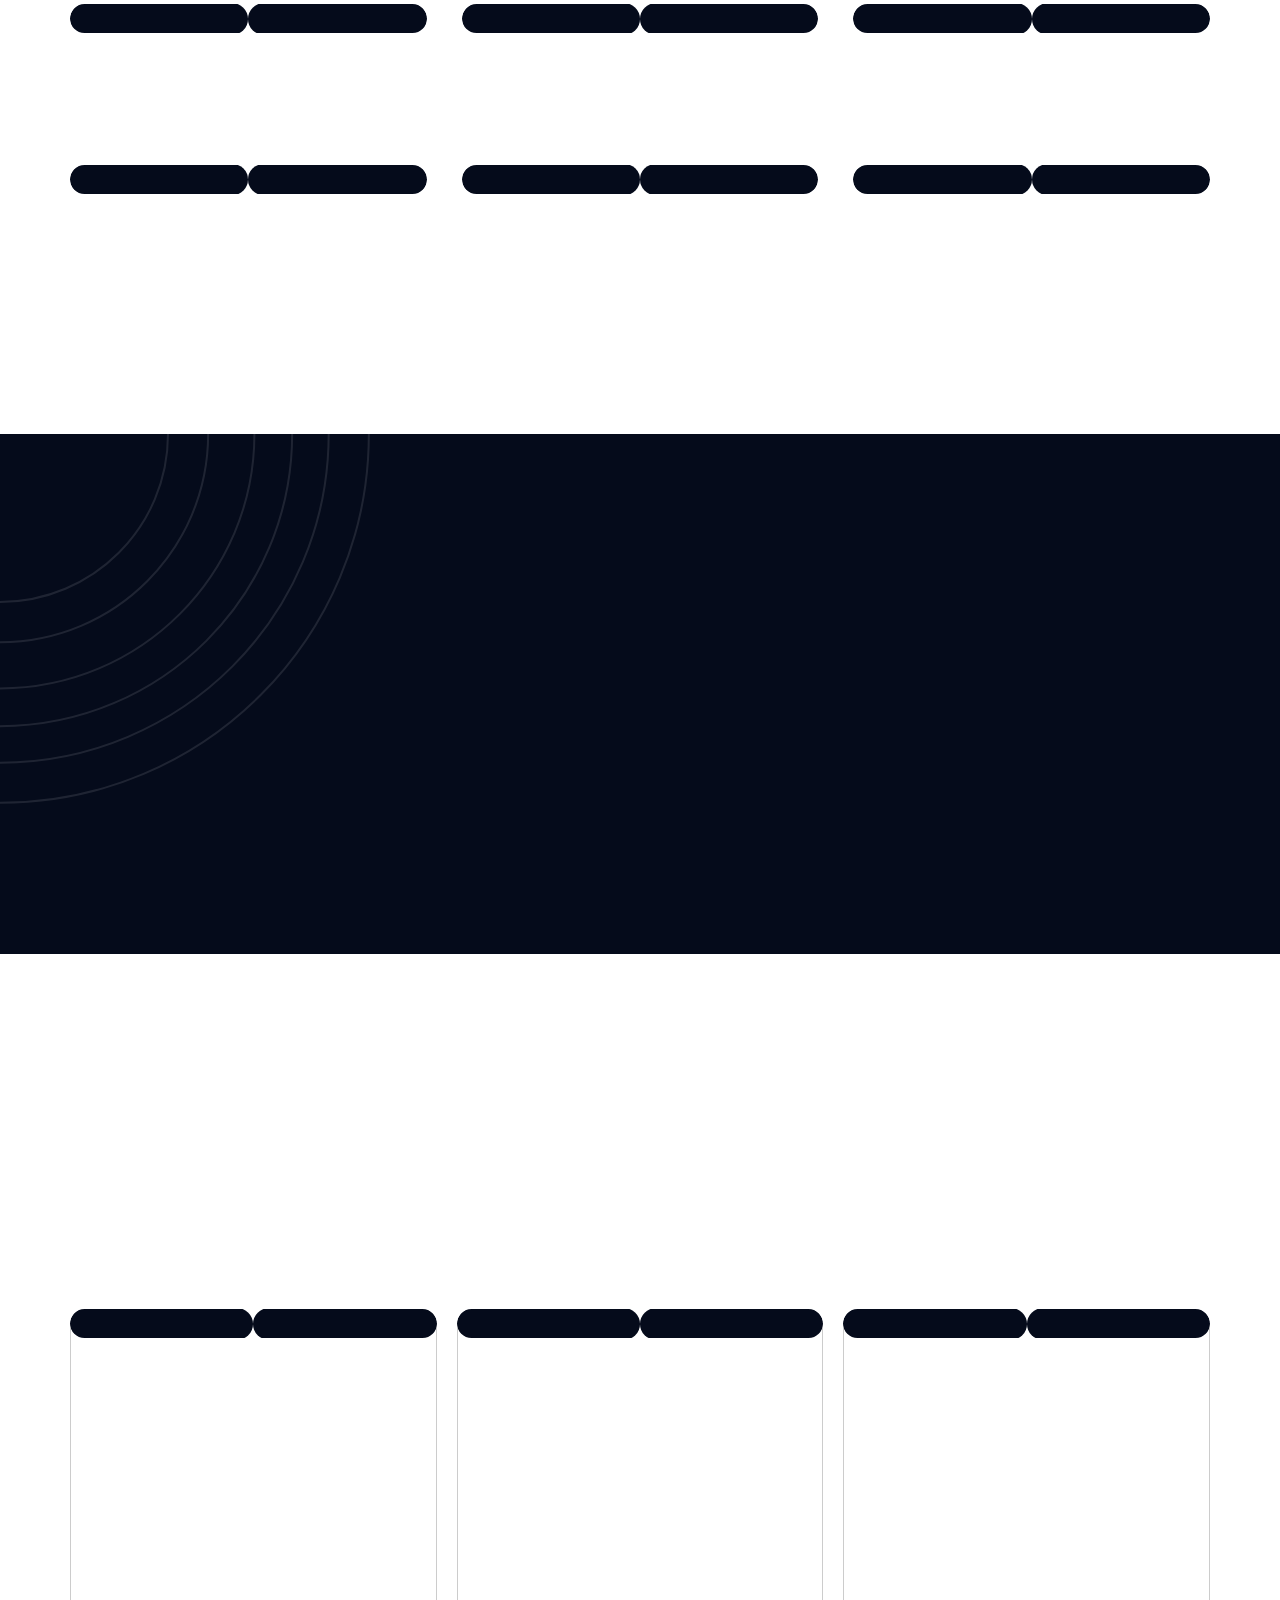
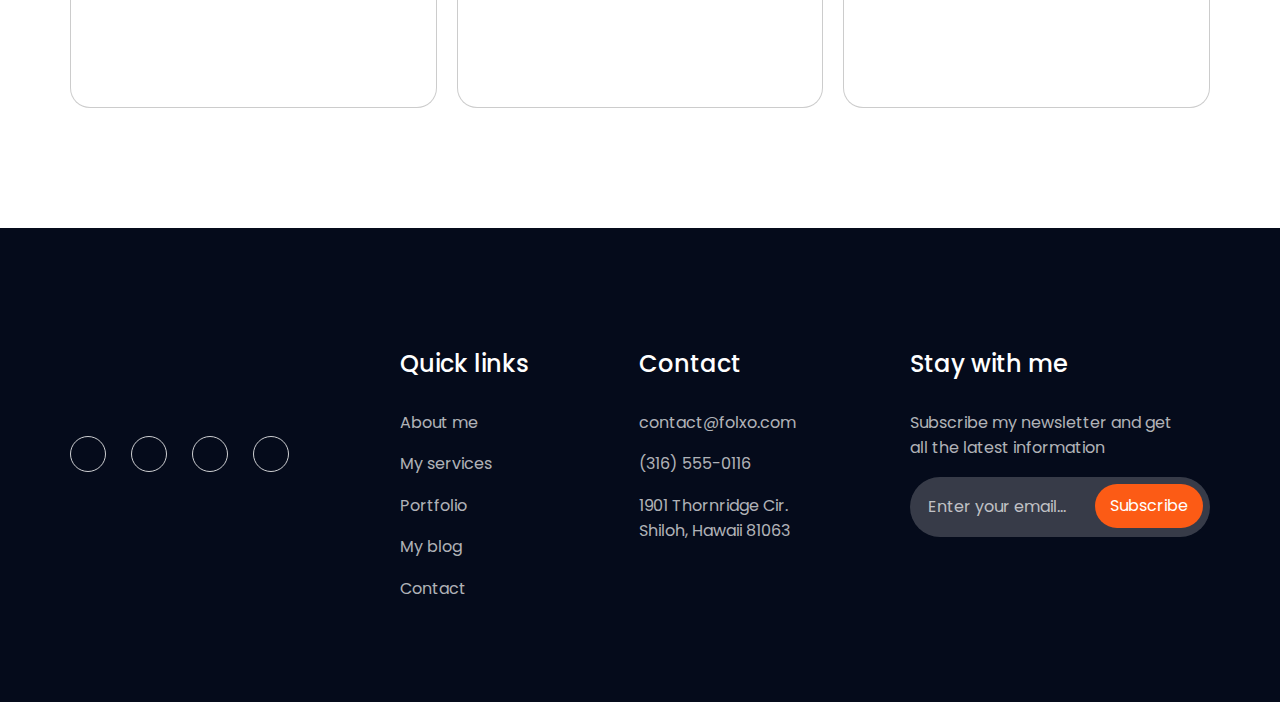
<file: home/vfXh3DAgk4gb.io/home/home-one/index.html>
<!DOCTYPE html>
<!-- This site was created in Webflow. https://webflow.com --><!-- Last Published: Wed Apr 24 2024 08:44:10 GMT+0000 (Coordinated Universal Time) -->
<html
  data-wf-domain="vfXh3DAgk4gb.io"
  data-wf-page="660106cff3784731d828e75c"
  data-wf-site="65ff9e0c590d4325677554a7"
  lang="en"
>
  <head>
    <meta charset="utf-8" />
    <title>Folxo - Webflow HTML Website Template</title>
    <meta
      content="Folxo is a modern portfolio website template designed for web designers, developers, and UI/UX professionals. This portfolio Webflow template makes it easy to create a personal portfolio website. Its eye-catching design attracts the right audience."
      name="description"
    />
    <meta content="Folxo - Webflow HTML Website Template" property="og:title" />
    <meta
      content="Folxo is a modern portfolio website template designed for web designers, developers, and UI/UX professionals. This portfolio Webflow template makes it easy to create a personal portfolio website. Its eye-catching design attracts the right audience."
      property="og:description"
    />
    <meta
      content="../../../JmA5qtsHac67.com/65ff9e0c590d4325677554a7/jnC0ejw1UJbV.jpg"
      property="og:image"
    />
    <meta
      content="Folxo - Webflow HTML Website Template"
      property="twitter:title"
    />
    <meta
      content="Folxo is a modern portfolio website template designed for web designers, developers, and UI/UX professionals. This portfolio Webflow template makes it easy to create a personal portfolio website. Its eye-catching design attracts the right audience."
      property="twitter:description"
    />
    <meta
      content="https://JmA5qtsHac67.com/65ff9e0c590d4325677554a7/jnC0ejw1UJbV.jpg"
      property="twitter:image"
    />
    <meta property="og:type" content="website" />
    <meta content="summary_large_image" name="twitter:card" />
    <meta content="width=device-width, initial-scale=1" name="viewport" />
    <meta content="Webflow" name="generator" />
    <link
      href="../../../mhJsp2z6Phw1.com/65ff9e0c590d4325677554a7/css/QoegzEo0JMSB.css"
      rel="stylesheet"
      type="text/css"
    />
    <style>
      @media (min-width: 992px) {
        html.w-mod-js:not(.w-mod-ix)
          [data-w-id="2c650da1-fcea-38ce-0b55-e926690ad194"] {
          width: 100%;
          height: 0%;
        }
        html.w-mod-js:not(.w-mod-ix)
          [data-w-id="3f890fd2-e0b6-2046-0ed8-8da99cf1fa3f"] {
          -webkit-transform: translate3d(0px, 0, 0) scale3d(1, 1, 1) rotateX(0)
            rotateY(0) rotateZ(0) skew(0, 0);
          -moz-transform: translate3d(0px, 0, 0) scale3d(1, 1, 1) rotateX(0)
            rotateY(0) rotateZ(0) skew(0, 0);
          -ms-transform: translate3d(0px, 0, 0) scale3d(1, 1, 1) rotateX(0)
            rotateY(0) rotateZ(0) skew(0, 0);
          transform: translate3d(0px, 0, 0) scale3d(1, 1, 1) rotateX(0)
            rotateY(0) rotateZ(0) skew(0, 0);
          background-color: rgba(0, 0, 0, 0);
          border-color: rgb(255, 255, 255);
        }
        html.w-mod-js:not(.w-mod-ix)
          [data-w-id="6d0e74ef-93cf-13c2-1c56-227d1c7ceb3a"] {
          border-color: rgba(255, 255, 255, 0.2);
        }
        html.w-mod-js:not(.w-mod-ix)
          [data-w-id="c0bc3763-f1a4-29f4-131d-1e962a13f603"] {
          width: 0%;
        }
        html.w-mod-js:not(.w-mod-ix)
          [data-w-id="3f566201-77bb-51e4-c9e1-d944d6ce2bef"] {
          -webkit-transform: translate3d(0, 25%, 0) scale3d(1, 1.2, 1)
            rotateX(0) rotateY(0) rotateZ(0deg) skew(0, 0);
          -moz-transform: translate3d(0, 25%, 0) scale3d(1, 1.2, 1) rotateX(0)
            rotateY(0) rotateZ(0deg) skew(0, 0);
          -ms-transform: translate3d(0, 25%, 0) scale3d(1, 1.2, 1) rotateX(0)
            rotateY(0) rotateZ(0deg) skew(0, 0);
          transform: translate3d(0, 25%, 0) scale3d(1, 1.2, 1) rotateX(0)
            rotateY(0) rotateZ(0deg) skew(0, 0);
          opacity: 0;
        }
      }
      @media (max-width: 991px) and (min-width: 768px) {
        html.w-mod-js:not(.w-mod-ix)
          [data-w-id="2c650da1-fcea-38ce-0b55-e926690ad194"] {
          width: 100%;
          height: 0%;
        }
        html.w-mod-js:not(.w-mod-ix)
          [data-w-id="3f890fd2-e0b6-2046-0ed8-8da99cf1fa3f"] {
          -webkit-transform: translate3d(0px, 0, 0) scale3d(1, 1, 1) rotateX(0)
            rotateY(0) rotateZ(0) skew(0, 0);
          -moz-transform: translate3d(0px, 0, 0) scale3d(1, 1, 1) rotateX(0)
            rotateY(0) rotateZ(0) skew(0, 0);
          -ms-transform: translate3d(0px, 0, 0) scale3d(1, 1, 1) rotateX(0)
            rotateY(0) rotateZ(0) skew(0, 0);
          transform: translate3d(0px, 0, 0) scale3d(1, 1, 1) rotateX(0)
            rotateY(0) rotateZ(0) skew(0, 0);
          background-color: rgba(0, 0, 0, 0);
          border-color: rgb(255, 255, 255);
        }
        html.w-mod-js:not(.w-mod-ix)
          [data-w-id="6d0e74ef-93cf-13c2-1c56-227d1c7ceb3a"] {
          border-color: rgba(255, 255, 255, 0.2);
        }
        html.w-mod-js:not(.w-mod-ix)
          [data-w-id="c0bc3763-f1a4-29f4-131d-1e962a13f603"] {
          width: 0%;
        }
        html.w-mod-js:not(.w-mod-ix)
          [data-w-id="3f566201-77bb-51e4-c9e1-d944d6ce2bef"] {
          -webkit-transform: translate3d(0, 25%, 0) scale3d(1, 1.2, 1)
            rotateX(0) rotateY(0) rotateZ(0deg) skew(0, 0);
          -moz-transform: translate3d(0, 25%, 0) scale3d(1, 1.2, 1) rotateX(0)
            rotateY(0) rotateZ(0deg) skew(0, 0);
          -ms-transform: translate3d(0, 25%, 0) scale3d(1, 1.2, 1) rotateX(0)
            rotateY(0) rotateZ(0deg) skew(0, 0);
          transform: translate3d(0, 25%, 0) scale3d(1, 1.2, 1) rotateX(0)
            rotateY(0) rotateZ(0deg) skew(0, 0);
          opacity: 0;
        }
      }
    </style>
    <script type="text/javascript">
      !(function (o, c) {
        var n = c.documentElement,
          t = " w-mod-";
        (n.className += t + "js"),
          ("ontouchstart" in o ||
            (o.DocumentTouch && c instanceof DocumentTouch)) &&
            (n.className += t + "touch");
      })(window, document);
    </script>
    <link
      href="../../../JmA5qtsHac67.com/65ff9e0c590d4325677554a7/LPIqazzKQNZT.png"
      rel="shortcut icon"
      type="image/x-icon"
    />
    <link
      href="../../../JmA5qtsHac67.com/65ff9e0c590d4325677554a7/LneTRh2hBxAe.png"
      rel="apple-touch-icon"
    />
  </head>
  <body>
    <main id="top" class="page-wrapper">
      <header class="header">
        <div class="w-layout-blockcontainer container-default w-container">
          <div
            data-animation="over-left"
            data-collapse="medium"
            data-duration="400"
            data-easing="ease"
            data-easing2="ease"
            data-doc-height="1"
            role="banner"
            class="navbar-container w-nav"
          >
            <div class="navbar-wrapper">
              <a
                href="/home/home-one"
                aria-current="page"
                class="navbar-brand w-nav-brand w--current"
                ><img
                  src="../../../JmA5qtsHac67.com/65ff9e0c590d4325677554a7/Dspsr614YRfy.png"
                  loading="lazy"
                  alt="Brand Logo"
                  class="nav-logo"
              /></a>
              <nav role="navigation" class="nav-menu-wrapper w-nav-menu">
                <ul role="list" class="nav-menu-list-wrapper w-list-unstyled">
                  <li class="mobile-brand">
                    <a
                      href="/home/home-one"
                      aria-current="page"
                      class="navbar-brand w-nav-brand w--current"
                      ><img
                        src="../../../JmA5qtsHac67.com/65ff9e0c590d4325677554a7/Dspsr614YRfy.png"
                        loading="lazy"
                        alt="Brand Logo"
                        class="nav-logo"
                    /></a>
                  </li>
                  <li class="nav-list-item position-relative">
                    <div
                      data-hover="false"
                      data-delay="0"
                      class="nav-dropdown w-dropdown"
                    >
                      <div class="nav-dropdown-toggle w-dropdown-toggle">
                        <div>Home</div>
                        <div class="nav-dropdown-icon w-embed">
                          <svg
                            xmlns="http://www.w3.org/2000/svg"
                            width="10"
                            height="6"
                            viewBox="0 0 10 6"
                            fill="none"
                          >
                            <path
                              d="M5 5.50023C4.93442 5.50103 4.86941 5.4881 4.80913 5.46227C4.74885 5.43643 4.69465 5.39827 4.65 5.35023L0.15 0.850234C-0.05 0.650234 -0.05 0.340234 0.15 0.140234C0.35 -0.0597656 0.66 -0.0597656 0.86 0.140234L5.01 4.29023L9.15 0.150234C9.35 -0.0497656 9.66 -0.0497656 9.86 0.150234C10.06 0.350234 10.06 0.660234 9.86 0.860234L5.36 5.36023C5.26 5.46023 5.13 5.51023 5.01 5.51023L5 5.50023Z"
                              fill="currentColor"
                            ></path>
                          </svg>
                        </div>
                      </div>
                      <nav class="nav-dropdown-list w-dropdown-list">
                        <div class="nav-dropdown-wrapper">
                          <a
                            href="/home/home-one"
                            aria-current="page"
                            class="nav-dropdown-link w-inline-block w--current"
                            ><div class="nav-dropdown-link-line"></div>
                            <div class="nav-dropdown-link-text">
                              Home One
                            </div></a
                          ><a
                            href="/home/home-two"
                            class="nav-dropdown-link w-inline-block"
                            ><div class="nav-dropdown-link-line"></div>
                            <div class="nav-dropdown-link-text">
                              Home Two
                            </div></a
                          >
                        </div>
                      </nav>
                    </div>
                  </li>
                  <li class="nav-list-item position-relative">
                    <a href="/about-me" class="nav-link">About me</a>
                  </li>
                  <li class="nav-list-item position-relative">
                    <a href="/portfolio" class="nav-link">Portfolio</a>
                  </li>
                  <li class="nav-list-item position-relative">
                    <div
                      data-hover="false"
                      data-delay="0"
                      class="nav-dropdown w-dropdown"
                    >
                      <div class="nav-dropdown-toggle w-dropdown-toggle">
                        <div>Pages</div>
                        <div class="nav-dropdown-icon w-embed">
                          <svg
                            xmlns="http://www.w3.org/2000/svg"
                            width="10"
                            height="6"
                            viewBox="0 0 10 6"
                            fill="none"
                          >
                            <path
                              d="M5 5.50023C4.93442 5.50103 4.86941 5.4881 4.80913 5.46227C4.74885 5.43643 4.69465 5.39827 4.65 5.35023L0.15 0.850234C-0.05 0.650234 -0.05 0.340234 0.15 0.140234C0.35 -0.0597656 0.66 -0.0597656 0.86 0.140234L5.01 4.29023L9.15 0.150234C9.35 -0.0497656 9.66 -0.0497656 9.86 0.150234C10.06 0.350234 10.06 0.660234 9.86 0.860234L5.36 5.36023C5.26 5.46023 5.13 5.51023 5.01 5.51023L5 5.50023Z"
                              fill="currentColor"
                            ></path>
                          </svg>
                        </div>
                      </div>
                      <nav class="nav-dropdown-list all-pages w-dropdown-list">
                        <div class="nav-dropdown-flex">
                          <div class="nav-dropdown-column">
                            <div class="nav-heading">Pages</div>
                            <div class="nav-dropdown-link-wrapper">
                              <a
                                href="/about-me"
                                class="nav-dropdown-link w-inline-block"
                                ><div class="nav-dropdown-link-line"></div>
                                <div class="nav-dropdown-link-text">
                                  About Me
                                </div></a
                              ><a
                                href="/portfolio"
                                class="nav-dropdown-link w-inline-block"
                                ><div class="nav-dropdown-link-line"></div>
                                <div class="nav-dropdown-link-text">
                                  Portfolio
                                </div></a
                              ><a
                                href="/services"
                                class="nav-dropdown-link w-inline-block"
                                ><div class="nav-dropdown-link-line"></div>
                                <div class="nav-dropdown-link-text">
                                  Services
                                </div></a
                              ><a
                                href="/blog"
                                class="nav-dropdown-link w-inline-block"
                                ><div class="nav-dropdown-link-line"></div>
                                <div class="nav-dropdown-link-text">
                                  Blog
                                </div></a
                              ><a
                                href="/contact"
                                class="nav-dropdown-link w-inline-block"
                                ><div class="nav-dropdown-link-line"></div>
                                <div class="nav-dropdown-link-text">
                                  Contact
                                </div></a
                              >
                            </div>
                            <div class="nav-heading margin-top">
                              Utility Pages
                            </div>
                            <div class="nav-dropdown-link-wrapper">
                              <a
                                href="https://vfXh3DAgk4gb.io/401"
                                class="nav-dropdown-link w-inline-block"
                                ><div class="nav-dropdown-link-line"></div>
                                <div class="nav-dropdown-link-text">
                                  Password Protected
                                </div></a
                              ><a
                                href="https://vfXh3DAgk4gb.io/404"
                                class="nav-dropdown-link w-inline-block"
                                ><div class="nav-dropdown-link-line"></div>
                                <div class="nav-dropdown-link-text">
                                  404 Not Found
                                </div></a
                              >
                            </div>
                          </div>
                          <div class="nav-dropdown-column">
                            <div class="nav-heading">CMS Pages</div>
                            <div class="nav-dropdown-link-wrapper">
                              <a
                                href="https://vfXh3DAgk4gb.io/project/ecommerce-app-design"
                                class="nav-dropdown-link w-inline-block"
                                ><div class="nav-dropdown-link-line"></div>
                                <div class="nav-dropdown-link-text">
                                  Protfolio Details
                                </div></a
                              ><a
                                data-w-id="47d17cc8-3aaf-a5ab-8a95-c795253ff8f7"
                                href="https://vfXh3DAgk4gb.io/services/ui-ux-design"
                                class="nav-dropdown-link w-inline-block"
                                ><div class="nav-dropdown-link-line"></div>
                                <div class="nav-dropdown-link-text">
                                  Service Details
                                </div></a
                              ><a
                                data-w-id="47d17cc8-3aaf-a5ab-8a95-c795253ff8fb"
                                href="https://vfXh3DAgk4gb.io/post/ux-unveiled-crafting-intuitive-digital-experiences"
                                class="nav-dropdown-link w-inline-block"
                                ><div class="nav-dropdown-link-line"></div>
                                <div class="nav-dropdown-link-text">
                                  Blog Details
                                </div></a
                              >
                            </div>
                            <div class="nav-heading margin-top">
                              Template Info
                            </div>
                            <div class="nav-dropdown-link-wrapper">
                              <a
                                data-w-id="eb7dc800-d2b7-7e6e-c720-857acfd35e00"
                                href="/template-info/style-guide"
                                class="nav-dropdown-link w-inline-block"
                                ><div class="nav-dropdown-link-line"></div>
                                <div class="nav-dropdown-link-text">
                                  Style Guide
                                </div></a
                              ><a
                                data-w-id="eb7dc800-d2b7-7e6e-c720-857acfd35e04"
                                href="/template-info/licenses"
                                class="nav-dropdown-link w-inline-block"
                                ><div class="nav-dropdown-link-line"></div>
                                <div class="nav-dropdown-link-text">
                                  Licenses
                                </div></a
                              ><a
                                data-w-id="eb7dc800-d2b7-7e6e-c720-857acfd35e08"
                                href="/template-info/changelog"
                                class="nav-dropdown-link w-inline-block"
                                ><div class="nav-dropdown-link-line"></div>
                                <div class="nav-dropdown-link-text">
                                  Changelog
                                </div></a
                              >
                            </div>
                          </div>
                        </div>
                      </nav>
                    </div>
                  </li>
                  <li class="nav-list-item position-relative">
                    <a href="/blog" class="nav-link">Blog</a>
                  </li>
                  <li class="nav-button-wrapper">
                    <a href="/contact" class="nav-menu-button w-button"
                      >Contact me</a
                    >
                  </li>
                </ul>
              </nav>
              <div class="menu-button w-nav-button">
                <div class="w-icon-nav-menu"></div>
              </div>
            </div>
          </div>
        </div>
      </header>
      <main class="main-wrapper">
        <section
          data-w-id="e0e1bcb2-7000-9528-f9c7-23b59b175309"
          class="home-hero-section home-one"
        >
          <div class="w-layout-blockcontainer container-default w-container">
            <div class="home-hero-wrapper">
              <div class="home-hero-grid">
                <div class="home-hero-content-wrapper">
                  <div class="hero-content-block">
                    <div
                      data-w-id="20837f8e-fa26-358f-daee-9b39f5751769"
                      style="
                        -webkit-transform: translate3d(0, 70px, 0)
                          scale3d(1, 1, 1) rotateX(0) rotateY(0) rotateZ(0)
                          skew(0, 0);
                        -moz-transform: translate3d(0, 70px, 0) scale3d(1, 1, 1)
                          rotateX(0) rotateY(0) rotateZ(0) skew(0, 0);
                        -ms-transform: translate3d(0, 70px, 0) scale3d(1, 1, 1)
                          rotateX(0) rotateY(0) rotateZ(0) skew(0, 0);
                        transform: translate3d(0, 70px, 0) scale3d(1, 1, 1)
                          rotateX(0) rotateY(0) rotateZ(0) skew(0, 0);
                        opacity: 0;
                      "
                      class="hero-subtitle-wrapper"
                    >
                      <div class="hero-subtitle">Hello</div>
                      <img
                        src="../../../JmA5qtsHac67.com/65ff9e0c590d4325677554a7/LzxeVVL3IqBD.svg"
                        loading="lazy"
                        data-w-id="4105d279-0c1f-0c1b-ec3c-0c816a98977e"
                        alt="Hero Subtitle Shape One"
                        class="hero-subtitle-shape-one"
                      /><img
                        src="../../../JmA5qtsHac67.com/65ff9e0c590d4325677554a7/7yvhXBfJGY44.svg"
                        loading="lazy"
                        data-w-id="3b1cedc3-3ab7-5f7b-7fa3-6e1b354b4a9d"
                        alt="Hero Subtitle Shape Two"
                        class="hero-subtitle-shape-two"
                      />
                    </div>
                    <div
                      data-w-id="5d996600-1c7d-741b-b7e9-f0e8fb4136cd"
                      style="
                        -webkit-transform: translate3d(0, 70px, 0)
                          scale3d(1, 1, 1) rotateX(0) rotateY(0) rotateZ(0)
                          skew(0, 0);
                        -moz-transform: translate3d(0, 70px, 0) scale3d(1, 1, 1)
                          rotateX(0) rotateY(0) rotateZ(0) skew(0, 0);
                        -ms-transform: translate3d(0, 70px, 0) scale3d(1, 1, 1)
                          rotateX(0) rotateY(0) rotateZ(0) skew(0, 0);
                        transform: translate3d(0, 70px, 0) scale3d(1, 1, 1)
                          rotateX(0) rotateY(0) rotateZ(0) skew(0, 0);
                        opacity: 0;
                      "
                      class="home-hero-heading-wrapper"
                    >
                      <h1 class="home-hero-heading">
                        I help businesses grow with technology that is
                      </h1>
                      <div class="hero-animation-heading-container">
                        <div
                          data-w-id="e59f23d4-2ecd-e1c8-7789-edcdb609988c"
                          class="hero-heading-animation-block"
                        >
                          <div class="heading-letter-wrapper word-one">
                            <div
                              style="display: none"
                              class="heading-letter-block letter-one"
                            >
                              <h1 class="home-hero-animation-heading">F</h1>
                            </div>
                            <div
                              style="display: none"
                              class="heading-letter-block letter-two"
                            >
                              <h1 class="home-hero-animation-heading">a</h1>
                            </div>
                            <div
                              style="display: none"
                              class="heading-letter-block letter-three"
                            >
                              <h1 class="home-hero-animation-heading">s</h1>
                            </div>
                            <div
                              style="display: none"
                              class="heading-letter-block letter-four"
                            >
                              <h1 class="home-hero-animation-heading">r</h1>
                            </div>
                            <div
                              style="display: none"
                              class="heading-letter-block letter-five"
                            >
                              <h1 class="home-hero-animation-heading">y</h1>
                            </div>
                            <div
                              style="display: none"
                              class="heading-letter-block letter-six"
                            >
                              <h1 class="home-hero-animation-heading">t</h1>
                            </div>
                            <div
                              style="display: none"
                              class="heading-letter-block letter-seven"
                            >
                              <h1 class="home-hero-animation-heading">e</h1>
                            </div>
                            <div
                              style="display: none"
                              class="heading-letter-block letter-eight"
                            >
                              <h1 class="home-hero-animation-heading">l</h1>
                            </div>
                            <div
                              style="display: none"
                              class="heading-letter-block letter-nine"
                            >
                              <h1 class="home-hero-animation-heading">l</h1>
                            </div>
                            <div
                              style="display: none"
                              class="heading-letter-block letter-ten"
                            >
                              <h1 class="home-hero-animation-heading">i</h1>
                            </div>
                            <div
                              style="display: none"
                              class="heading-letter-block letter-eleven"
                            >
                              <h1 class="home-hero-animation-heading">n</h1>
                            </div>
                            <div
                              style="display: none"
                              class="heading-letter-block letter-tweleve"
                            >
                              <h1 class="home-hero-animation-heading">g</h1>
                            </div>
                            <div class="cursor"></div>
                          </div>
                          <div
                            style="width: 0px"
                            class="heading-letter-wrapper word-two"
                          >
                            <div
                              style="display: none"
                              class="heading-letter-block letter-one-word-two"
                            >
                              <h1 class="home-hero-animation-heading">S</h1>
                            </div>
                            <div
                              style="display: none"
                              class="heading-letter-block letter-two-word-two"
                            >
                              <h1 class="home-hero-animation-heading">t</h1>
                            </div>
                            <div
                              style="display: none"
                              class="heading-letter-block letter-three-word-two"
                            >
                              <h1 class="home-hero-animation-heading">r</h1>
                            </div>
                            <div
                              style="display: none"
                              class="heading-letter-block letter-four-word-two"
                            >
                              <h1 class="home-hero-animation-heading">a</h1>
                            </div>
                            <div
                              style="display: none"
                              class="heading-letter-block letter-five-word-two"
                            >
                              <h1 class="home-hero-animation-heading">t</h1>
                            </div>
                            <div
                              style="display: none"
                              class="heading-letter-block letter-six-word-two"
                            >
                              <h1 class="home-hero-animation-heading">e</h1>
                            </div>
                            <div
                              style="display: none"
                              class="heading-letter-block letter-seven-word-two"
                            >
                              <h1 class="home-hero-animation-heading">g</h1>
                            </div>
                            <div
                              style="display: none"
                              class="heading-letter-block letter-eight-word-two"
                            >
                              <h1 class="home-hero-animation-heading">i</h1>
                            </div>
                            <div
                              style="display: none"
                              class="heading-letter-block letter-nine-word-two"
                            >
                              <h1 class="home-hero-animation-heading">e</h1>
                            </div>
                            <div
                              style="display: none"
                              class="heading-letter-block letter-ten-word-two"
                            >
                              <h1 class="home-hero-animation-heading">s</h1>
                            </div>
                            <div class="cursor"></div>
                          </div>
                        </div>
                        <div class="heading-shape-wrapper home-hero">
                          <div class="heading-shape"></div>
                          <div class="heading-shape"></div>
                        </div>
                      </div>
                    </div>
                    <div
                      data-w-id="70f35fd0-1cec-744d-e3ac-27a7e714431a"
                      style="
                        -webkit-transform: translate3d(0, 70px, 0)
                          scale3d(1, 1, 1) rotateX(0) rotateY(0) rotateZ(0)
                          skew(0, 0);
                        -moz-transform: translate3d(0, 70px, 0) scale3d(1, 1, 1)
                          rotateX(0) rotateY(0) rotateZ(0) skew(0, 0);
                        -ms-transform: translate3d(0, 70px, 0) scale3d(1, 1, 1)
                          rotateX(0) rotateY(0) rotateZ(0) skew(0, 0);
                        transform: translate3d(0, 70px, 0) scale3d(1, 1, 1)
                          rotateX(0) rotateY(0) rotateZ(0) skew(0, 0);
                        opacity: 0;
                      "
                      class="hero-paragraph-wrapper max-width-605px"
                    >
                      <p class="hero-paragraph">
                        I specialize in scalable web apps using Elixir and
                        Phoenix , I also create tech content to help developers
                        grow. Let's build something impactful!
                      </p>
                    </div>
                    <div
                      data-w-id="85454786-e0d5-41c5-48f6-3c61642717d6"
                      style="
                        -webkit-transform: translate3d(0, 70px, 0)
                          scale3d(1, 1, 1) rotateX(0) rotateY(0) rotateZ(0)
                          skew(0, 0);
                        -moz-transform: translate3d(0, 70px, 0) scale3d(1, 1, 1)
                          rotateX(0) rotateY(0) rotateZ(0) skew(0, 0);
                        -ms-transform: translate3d(0, 70px, 0) scale3d(1, 1, 1)
                          rotateX(0) rotateY(0) rotateZ(0) skew(0, 0);
                        transform: translate3d(0, 70px, 0) scale3d(1, 1, 1)
                          rotateX(0) rotateY(0) rotateZ(0) skew(0, 0);
                        opacity: 0;
                      "
                      class="hero-button-wrapper"
                    >
                      <a href="/contact" class="primary-button w-inline-block"
                        ><div>Contact Me</div>
                        <div class="button-icon w-embed">
                          <svg
                            xmlns="http://www.w3.org/2000/svg"
                            width="20"
                            height="21"
                            viewBox="0 0 20 21"
                            fill="none"
                          >
                            <path
                              d="M11.3279 15.4855L16.6667 10.1188L11.3279 4.75218C11.2796 4.68886 11.2184 4.63664 11.1482 4.59906C11.0781 4.56147 11.0007 4.5394 10.9212 4.53433C10.8418 4.52926 10.7622 4.54132 10.6879 4.56968C10.6135 4.59805 10.5461 4.64206 10.4902 4.69874C10.4344 4.75541 10.3913 4.82343 10.364 4.89819C10.3367 4.97295 10.3258 5.0527 10.332 5.13205C10.3382 5.21139 10.3614 5.28848 10.4 5.35809C10.4385 5.4277 10.4916 5.48821 10.5556 5.53551L14.5501 9.56329L3.9223 9.56329C3.77496 9.56329 3.63365 9.62182 3.52947 9.72601C3.42528 9.8302 3.36675 9.9715 3.36675 10.1188C3.36675 10.2662 3.42528 10.4075 3.52947 10.5117C3.63365 10.6159 3.77496 10.6744 3.9223 10.6744L14.5501 10.6744L10.5556 14.7022C10.4518 14.8068 10.3937 14.9484 10.3942 15.0958C10.3947 15.2432 10.4538 15.3844 10.5584 15.4883C10.663 15.5922 10.8046 15.6502 10.952 15.6497C11.0995 15.6492 11.2406 15.5901 11.3445 15.4855L11.3279 15.4855Z"
                              fill="currentColor"
                            ></path>
                          </svg></div
                      ></a>
                      <div class="client-wrapper">
                        <img
                          src="../../../JmA5qtsHac67.com/65ff9e0c590d4325677554a7/tti1Bcyf3t4n.png"
                          loading="lazy"
                          alt="Client Image"
                          class="client-image"
                        />
                        <div class="client-text">10K+ worldwide clients</div>
                      </div>
                    </div>
                  </div>
                  <div class="hero-shape-container">
                    <img
                      src="../../../JmA5qtsHac67.com/65ff9e0c590d4325677554a7/k81agybqXBOw.svg"
                      loading="lazy"
                      data-w-id="3f658ea9-0d36-2f78-70cf-5c0705acb7da"
                      alt="Hero Shape One"
                      class="hero-shape-one"
                    />
                  </div>
                </div>
                <div
                  data-w-id="b9e68b9f-f982-b323-8e38-694dfd43fc6e"
                  style="
                    -webkit-transform: translate3d(0, 0, 0) scale3d(0.8, 0.8, 1)
                      rotateX(0) rotateY(0) rotateZ(0) skew(0, 0);
                    -moz-transform: translate3d(0, 0, 0) scale3d(0.8, 0.8, 1)
                      rotateX(0) rotateY(0) rotateZ(0) skew(0, 0);
                    -ms-transform: translate3d(0, 0, 0) scale3d(0.8, 0.8, 1)
                      rotateX(0) rotateY(0) rotateZ(0) skew(0, 0);
                    transform: translate3d(0, 0, 0) scale3d(0.8, 0.8, 1)
                      rotateX(0) rotateY(0) rotateZ(0) skew(0, 0);
                    opacity: 0;
                  "
                  class="home-hero-image-wrapper"
                >
                  <div class="hero-image-block">
                    <img
                      src="../../../JmA5qtsHac67.com/65ff9e0c590d4325677554a7/I06JikOhwJjI.png"
                      loading="lazy"
                      alt="Hero Image"
                      class="hero-image"
                    />
                    <div class="hero-image-shape-container">
                      <img
                        src="../../../JmA5qtsHac67.com/65ff9e0c590d4325677554a7/hJMS4AXcvcTU.svg"
                        loading="lazy"
                        alt="Hero Image Shape One"
                        class="hero-image-shape-one"
                      /><img
                        src="../../../JmA5qtsHac67.com/65ff9e0c590d4325677554a7/GK4GyoUy31fJ.svg"
                        loading="lazy"
                        alt="Hero Image Shape Two"
                        class="hero-image-shape-two"
                      /><img
                        src="../../../JmA5qtsHac67.com/65ff9e0c590d4325677554a7/ne4cmkiZV5lq.svg"
                        loading="lazy"
                        alt="Hero Image Shape Three"
                        class="hero-image-shape-three"
                      /><img
                        src="../../../JmA5qtsHac67.com/65ff9e0c590d4325677554a7/ES3EjYAx6VJs.png"
                        loading="lazy"
                        alt="Hero Image Element One"
                        class="hero-image-element-one"
                      /><img
                        src="../../../JmA5qtsHac67.com/65ff9e0c590d4325677554a7/mSl0PBxwfJkF.jpg"
                        loading="lazy"
                        alt="Hero Image Element Two"
                        class="hero-image-element-two"
                      />
                    </div>
                  </div>
                  <div class="hero-shape-container">
                    <img
                      src="../../../JmA5qtsHac67.com/65ff9e0c590d4325677554a7/Yq7YFALw4V0W.svg"
                      loading="lazy"
                      data-w-id="dedd7a96-59d0-d35e-cf69-1db753f36b35"
                      alt="Hero Shape Two"
                      class="hero-shape-two"
                    />
                  </div>
                </div>
              </div>
            </div>
          </div>
        </section>
        <section
          data-w-id="3954f1c9-fbc1-04e5-6cd2-3256b2f05e3f"
          class="about-me-section section-gap overflow-hidden"
        >
          <div class="w-layout-blockcontainer container-default w-container">
            <div class="about-me-wrapper">
              <div class="about-me-grid">
                <div
                  id="w-node-fb655073-fbd2-e0b9-5dc9-35ce825214e8-d828e75c"
                  data-w-id="fb655073-fbd2-e0b9-5dc9-35ce825214e8"
                  style="
                    -webkit-transform: translate3d(0, 0, 0) scale3d(0.8, 0.8, 1)
                      rotateX(0) rotateY(0) rotateZ(0) skew(0, 0);
                    -moz-transform: translate3d(0, 0, 0) scale3d(0.8, 0.8, 1)
                      rotateX(0) rotateY(0) rotateZ(0) skew(0, 0);
                    -ms-transform: translate3d(0, 0, 0) scale3d(0.8, 0.8, 1)
                      rotateX(0) rotateY(0) rotateZ(0) skew(0, 0);
                    transform: translate3d(0, 0, 0) scale3d(0.8, 0.8, 1)
                      rotateX(0) rotateY(0) rotateZ(0) skew(0, 0);
                    opacity: 0;
                  "
                  class="about-me-image-wrapper"
                >
                  <div class="about-me-image-block">
                    <img
                      src="../../../JmA5qtsHac67.com/65ff9e0c590d4325677554a7/5TcmTmYfG4x4.png"
                      loading="lazy"
                      alt="About Me Image Segment One"
                      class="about-me-image-segment-one"
                    /><img
                      src="../../../JmA5qtsHac67.com/65ff9e0c590d4325677554a7/3hcjNQW4d5j1.png"
                      loading="lazy"
                      alt="About Me Image Segment Two"
                      class="about-me-image-segment-two"
                    />
                    <div class="about-me-image-shape-container">
                      <img
                        src="../../../JmA5qtsHac67.com/65ff9e0c590d4325677554a7/JeUqTdcXCw8t.svg"
                        loading="lazy"
                        data-w-id="80d8b656-d4a3-3f33-6b5f-72dbe348d0dd"
                        alt="About Image Shape One"
                        class="about-image-shape-one"
                      /><img
                        src="../../../JmA5qtsHac67.com/65ff9e0c590d4325677554a7/U1QFqCIsqyp0.svg"
                        loading="lazy"
                        alt="About Image Shape Two"
                        class="about-image-shape-two"
                      />
                    </div>
                  </div>
                </div>
                <div class="about-me-content-wrapper">
                  <div class="about-me-content-block">
                    <div class="section-heading-wrapper">
                      <div
                        data-w-id="3854c413-9c7e-6563-398d-45e2129111b8"
                        style="
                          -webkit-transform: translate3d(70px, null, 0)
                            scale3d(1, 1, 1) rotateX(0) rotateY(0) rotateZ(0)
                            skew(0, 0);
                          -moz-transform: translate3d(70px, null, 0)
                            scale3d(1, 1, 1) rotateX(0) rotateY(0) rotateZ(0)
                            skew(0, 0);
                          -ms-transform: translate3d(70px, null, 0)
                            scale3d(1, 1, 1) rotateX(0) rotateY(0) rotateZ(0)
                            skew(0, 0);
                          transform: translate3d(70px, null, 0) scale3d(1, 1, 1)
                            rotateX(0) rotateY(0) rotateZ(0) skew(0, 0);
                          opacity: 0;
                        "
                        class="subtitle-wrapper"
                      >
                        <div class="subtitle-line"></div>
                        <div class="subtitle-text">About me</div>
                      </div>
                      <div
                        data-w-id="92fed33b-f408-94bf-988e-7a7a90e4819d"
                        class="section-heading-block max-width-570px"
                      >
                        <h2
                          data-w-id="a9a3a70e-9e60-15e3-1dc4-7a1988cf4020"
                          style="
                            -webkit-transform: translate3d(0, 70px, 0)
                              scale3d(1, 1, 1) rotateX(0) rotateY(0) rotateZ(0)
                              skew(0, 0);
                            -moz-transform: translate3d(0, 70px, 0)
                              scale3d(1, 1, 1) rotateX(0) rotateY(0) rotateZ(0)
                              skew(0, 0);
                            -ms-transform: translate3d(0, 70px, 0)
                              scale3d(1, 1, 1) rotateX(0) rotateY(0) rotateZ(0)
                              skew(0, 0);
                            transform: translate3d(0, 70px, 0) scale3d(1, 1, 1)
                              rotateX(0) rotateY(0) rotateZ(0) skew(0, 0);
                            opacity: 0;
                          "
                          class="section-heading"
                        >
                          Why build your next product with me ?
                        </h2>
                      </div>
                      <div
                        data-w-id="7767a858-a7c5-b309-bc09-842837f4902b"
                        class="section-parapraph-block"
                      >
                        <p
                          data-w-id="2efd16fc-fde2-5612-9e3c-bb1b80421399"
                          style="
                            -webkit-transform: translate3d(0, 70px, 0)
                              scale3d(1, 1, 1) rotateX(0) rotateY(0) rotateZ(0)
                              skew(0, 0);
                            -moz-transform: translate3d(0, 70px, 0)
                              scale3d(1, 1, 1) rotateX(0) rotateY(0) rotateZ(0)
                              skew(0, 0);
                            -ms-transform: translate3d(0, 70px, 0)
                              scale3d(1, 1, 1) rotateX(0) rotateY(0) rotateZ(0)
                              skew(0, 0);
                            transform: translate3d(0, 70px, 0) scale3d(1, 1, 1)
                              rotateX(0) rotateY(0) rotateZ(0) skew(0, 0);
                            opacity: 0;
                          "
                          class="section-paragraph"
                        >
                          Welcome to my digital workshop! I'm Michael Munavu, a
                          passionate full-stack developer on a mission to
                          transform business ideas into powerful web
                          applications. With a proven track record of over 20
                          hackathon victories and an insatiable drive for
                          innovative solutions, I embark on a journey to weave
                          technical excellence and business impact into every
                          project.
                        </p>
                        <p
                          data-w-id="2c88bcf5-b97d-3cf4-c41f-03071bcf3dad"
                          style="
                            -webkit-transform: translate3d(0, 70px, 0)
                              scale3d(1, 1, 1) rotateX(0) rotateY(0) rotateZ(0)
                              skew(0, 0);
                            -moz-transform: translate3d(0, 70px, 0)
                              scale3d(1, 1, 1) rotateX(0) rotateY(0) rotateZ(0)
                              skew(0, 0);
                            -ms-transform: translate3d(0, 70px, 0)
                              scale3d(1, 1, 1) rotateX(0) rotateY(0) rotateZ(0)
                              skew(0, 0);
                            transform: translate3d(0, 70px, 0) scale3d(1, 1, 1)
                              rotateX(0) rotateY(0) rotateZ(0) skew(0, 0);
                            opacity: 0;
                          "
                          class="section-paragraph"
                        >
                          From Kenya to Nigeria, Morocco to Belgium, I've
                          pitched game-changing startups and delivered web
                          solutions that matter. I believe in the power of code
                          to create meaningful change.
                        </p>
                      </div>
                    </div>
                    <div class="fun-fact-count-wrapper">
                      <div class="counter-block">
                        <div
                          data-w-id="28f9c823-c68b-bd9f-c80d-2c0ffd55261b"
                          class="fun-fact-number-wrapper"
                        >
                          <div
                            style="
                              -webkit-transform: translate3d(0, 400%, 0)
                                scale3d(1, 1, 1) rotateX(0) rotateY(0)
                                rotateZ(0) skew(0, 0);
                              -moz-transform: translate3d(0, 400%, 0)
                                scale3d(1, 1, 1) rotateX(0) rotateY(0)
                                rotateZ(0) skew(0, 0);
                              -ms-transform: translate3d(0, 400%, 0)
                                scale3d(1, 1, 1) rotateX(0) rotateY(0)
                                rotateZ(0) skew(0, 0);
                              transform: translate3d(0, 400%, 0)
                                scale3d(1, 1, 1) rotateX(0) rotateY(0)
                                rotateZ(0) skew(0, 0);
                            "
                            class="fun-fact-number-block upper-movement"
                          >
                            <div class="fun-fact-number">1</div>
                            <div class="fun-fact-number">2</div>
                            <div class="fun-fact-number">3</div>
                            <div class="fun-fact-number">4</div>
                            <div class="fun-fact-number">5</div>
                          </div>
                          <div class="fun-fact-heading-text">+</div>
                        </div>
                        <p
                          data-w-id="d310be25-579e-6f0a-22e8-28f4557083fa"
                          style="
                            -webkit-transform: translate3d(0, 70px, 0)
                              scale3d(1, 1, 1) rotateX(0) rotateY(0) rotateZ(0)
                              skew(0, 0);
                            -moz-transform: translate3d(0, 70px, 0)
                              scale3d(1, 1, 1) rotateX(0) rotateY(0) rotateZ(0)
                              skew(0, 0);
                            -ms-transform: translate3d(0, 70px, 0)
                              scale3d(1, 1, 1) rotateX(0) rotateY(0) rotateZ(0)
                              skew(0, 0);
                            transform: translate3d(0, 70px, 0) scale3d(1, 1, 1)
                              rotateX(0) rotateY(0) rotateZ(0) skew(0, 0);
                            opacity: 0;
                          "
                          class="counter-text"
                        >
                          Years of experience
                        </p>
                      </div>
                      <div class="counter-separator"></div>
                      <div class="counter-block">
                        <div
                          data-w-id="0950eec6-c4a5-549f-59e7-f8de3b71fddc"
                          class="fun-fact-number-wrapper"
                        >
                          <div
                            style="
                              -webkit-transform: translate3d(0, 400%, 0)
                                scale3d(1, 1, 1) rotateX(0) rotateY(0)
                                rotateZ(0) skew(0, 0);
                              -moz-transform: translate3d(0, 400%, 0)
                                scale3d(1, 1, 1) rotateX(0) rotateY(0)
                                rotateZ(0) skew(0, 0);
                              -ms-transform: translate3d(0, 400%, 0)
                                scale3d(1, 1, 1) rotateX(0) rotateY(0)
                                rotateZ(0) skew(0, 0);
                              transform: translate3d(0, 400%, 0)
                                scale3d(1, 1, 1) rotateX(0) rotateY(0)
                                rotateZ(0) skew(0, 0);
                            "
                            class="fun-fact-number-block upper-movement"
                          >
                            <div class="fun-fact-number">9</div>
                            <div class="fun-fact-number">3</div>
                          </div>
                          <div
                            style="
                              -webkit-transform: translate3d(null, -400%, 0)
                                scale3d(1, 1, 1) rotateX(0) rotateY(0)
                                rotateZ(0) skew(0, 0);
                              -moz-transform: translate3d(null, -400%, 0)
                                scale3d(1, 1, 1) rotateX(0) rotateY(0)
                                rotateZ(0) skew(0, 0);
                              -ms-transform: translate3d(null, -400%, 0)
                                scale3d(1, 1, 1) rotateX(0) rotateY(0)
                                rotateZ(0) skew(0, 0);
                              transform: translate3d(null, -400%, 0)
                                scale3d(1, 1, 1) rotateX(0) rotateY(0)
                                rotateZ(0) skew(0, 0);
                            "
                            class="fun-fact-number-block lower-movement"
                          >
                            <div class="fun-fact-number">0</div>
                            <div class="fun-fact-number">1</div>
                          </div>

                          <div class="fun-fact-heading-text">+</div>
                        </div>
                        <p
                          data-w-id="0950eec6-c4a5-549f-59e7-f8de3b71fdf7"
                          style="
                            -webkit-transform: translate3d(0, 70px, 0)
                              scale3d(1, 1, 1) rotateX(0) rotateY(0) rotateZ(0)
                              skew(0, 0);
                            -moz-transform: translate3d(0, 70px, 0)
                              scale3d(1, 1, 1) rotateX(0) rotateY(0) rotateZ(0)
                              skew(0, 0);
                            -ms-transform: translate3d(0, 70px, 0)
                              scale3d(1, 1, 1) rotateX(0) rotateY(0) rotateZ(0)
                              skew(0, 0);
                            transform: translate3d(0, 70px, 0) scale3d(1, 1, 1)
                              rotateX(0) rotateY(0) rotateZ(0) skew(0, 0);
                            opacity: 0;
                          "
                          class="counter-text"
                        >
                          Satisfied clients
                        </p>
                      </div>
                      <div class="counter-separator"></div>
                      <div class="counter-block">
                        <div
                          data-w-id="6cb4656e-7ffe-b6cf-41bd-53bcc9a9b1bc"
                          class="fun-fact-number-wrapper"
                        >
                          <div
                            style="
                              -webkit-transform: translate3d(0, 400%, 0)
                                scale3d(1, 1, 1) rotateX(0) rotateY(0)
                                rotateZ(0) skew(0, 0);
                              -moz-transform: translate3d(0, 400%, 0)
                                scale3d(1, 1, 1) rotateX(0) rotateY(0)
                                rotateZ(0) skew(0, 0);
                              -ms-transform: translate3d(0, 400%, 0)
                                scale3d(1, 1, 1) rotateX(0) rotateY(0)
                                rotateZ(0) skew(0, 0);
                              transform: translate3d(0, 400%, 0)
                                scale3d(1, 1, 1) rotateX(0) rotateY(0)
                                rotateZ(0) skew(0, 0);
                            "
                            class="fun-fact-number-block upper-movement"
                          >
                            <div class="fun-fact-number">5</div>
                            <div class="fun-fact-number">6</div>
                            <div class="fun-fact-number">7</div>
                            <div class="fun-fact-number">8</div>
                            <div class="fun-fact-number">9</div>
                          </div>
                          <div
                            style="
                              -webkit-transform: translate3d(null, -400%, 0)
                                scale3d(1, 1, 1) rotateX(0) rotateY(0)
                                rotateZ(0) skew(0, 0);
                              -moz-transform: translate3d(null, -400%, 0)
                                scale3d(1, 1, 1) rotateX(0) rotateY(0)
                                rotateZ(0) skew(0, 0);
                              -ms-transform: translate3d(null, -400%, 0)
                                scale3d(1, 1, 1) rotateX(0) rotateY(0)
                                rotateZ(0) skew(0, 0);
                              transform: translate3d(null, -400%, 0)
                                scale3d(1, 1, 1) rotateX(0) rotateY(0)
                                rotateZ(0) skew(0, 0);
                            "
                            class="fun-fact-number-block lower-movement"
                          >
                            <div class="fun-fact-number">8</div>
                            <div class="fun-fact-number">7</div>
                            <div class="fun-fact-number">6</div>
                            <div class="fun-fact-number">5</div>
                            <div class="fun-fact-number">4</div>
                          </div>
                          <div class="fun-fact-heading-text">%</div>
                        </div>
                        <p
                          data-w-id="6cb4656e-7ffe-b6cf-41bd-53bcc9a9b1d7"
                          style="
                            -webkit-transform: translate3d(0, 70px, 0)
                              scale3d(1, 1, 1) rotateX(0) rotateY(0) rotateZ(0)
                              skew(0, 0);
                            -moz-transform: translate3d(0, 70px, 0)
                              scale3d(1, 1, 1) rotateX(0) rotateY(0) rotateZ(0)
                              skew(0, 0);
                            -ms-transform: translate3d(0, 70px, 0)
                              scale3d(1, 1, 1) rotateX(0) rotateY(0) rotateZ(0)
                              skew(0, 0);
                            transform: translate3d(0, 70px, 0) scale3d(1, 1, 1)
                              rotateX(0) rotateY(0) rotateZ(0) skew(0, 0);
                            opacity: 0;
                          "
                          class="counter-text"
                        >
                          Positive review
                        </p>
                      </div>
                    </div>
                    <div
                      data-w-id="d8eac045-d047-9afe-d86e-e64f653cfbca"
                      style="
                        -webkit-transform: translate3d(0, 70px, 0)
                          scale3d(1, 1, 1) rotateX(0) rotateY(0) rotateZ(0)
                          skew(0, 0);
                        -moz-transform: translate3d(0, 70px, 0) scale3d(1, 1, 1)
                          rotateX(0) rotateY(0) rotateZ(0) skew(0, 0);
                        -ms-transform: translate3d(0, 70px, 0) scale3d(1, 1, 1)
                          rotateX(0) rotateY(0) rotateZ(0) skew(0, 0);
                        transform: translate3d(0, 70px, 0) scale3d(1, 1, 1)
                          rotateX(0) rotateY(0) rotateZ(0) skew(0, 0);
                        opacity: 0;
                      "
                      class="button-wrapper"
                    >
                      <a href="/about-me" class="outline-button w-button"
                        >Learn more</a
                      >
                    </div>
                  </div>
                </div>
              </div>
              <div class="about-me-shape-container">
                <img
                  src="../../../JmA5qtsHac67.com/65ff9e0c590d4325677554a7/660a2d59cbee8be3fbebc51d_about-me%20section-image-shape-1.svg"
                  loading="lazy"
                  data-w-id="7d8cd291-1660-24ef-51d9-3b29e0e606de"
                  alt="About Me Section Shape One"
                  class="about-me-section-shape-one"
                /><img
                  src="../../../JmA5qtsHac67.com/65ff9e0c590d4325677554a7/HdUOQ29ZWG16.svg"
                  loading="lazy"
                  data-w-id="34d7107e-d9fd-e3db-a840-3be1b7223adb"
                  alt="About me shape two"
                  class="about-me-section-shape-two"
                />
              </div>
            </div>
          </div>
        </section>
        <section class="service-section bg-color-dark section-gap">
          <div class="w-layout-blockcontainer container-default w-container">
            <div class="service-wrapper">
              <div class="service-section-heading-wrapper">
                <div class="section-heading-wrapper">
                  <div
                    data-w-id="dd3859eb-8a11-2246-06f7-0fc615c5269a"
                    style="
                      -webkit-transform: translate3d(70px, null, 0)
                        scale3d(1, 1, 1) rotateX(0) rotateY(0) rotateZ(0)
                        skew(0, 0);
                      -moz-transform: translate3d(70px, null, 0)
                        scale3d(1, 1, 1) rotateX(0) rotateY(0) rotateZ(0)
                        skew(0, 0);
                      -ms-transform: translate3d(70px, null, 0) scale3d(1, 1, 1)
                        rotateX(0) rotateY(0) rotateZ(0) skew(0, 0);
                      transform: translate3d(70px, null, 0) scale3d(1, 1, 1)
                        rotateX(0) rotateY(0) rotateZ(0) skew(0, 0);
                      opacity: 0;
                    "
                    class="subtitle-wrapper"
                  >
                    <div class="subtitle-line"></div>
                    <div class="subtitle-text">My services</div>
                  </div>
                  <div
                    data-w-id="dd3859eb-8a11-2246-06f7-0fc615c5269e"
                    class="section-heading-block"
                  >
                    <h2
                      data-w-id="dd3859eb-8a11-2246-06f7-0fc615c5269f"
                      style="
                        -webkit-transform: translate3d(0, 70px, 0)
                          scale3d(1, 1, 1) rotateX(0) rotateY(0) rotateZ(0)
                          skew(0, 0);
                        -moz-transform: translate3d(0, 70px, 0) scale3d(1, 1, 1)
                          rotateX(0) rotateY(0) rotateZ(0) skew(0, 0);
                        -ms-transform: translate3d(0, 70px, 0) scale3d(1, 1, 1)
                          rotateX(0) rotateY(0) rotateZ(0) skew(0, 0);
                        transform: translate3d(0, 70px, 0) scale3d(1, 1, 1)
                          rotateX(0) rotateY(0) rotateZ(0) skew(0, 0);
                        opacity: 0;
                      "
                      class="section-heading text-color-white"
                    >
                      Innovative web develioment solutions tailored to your
                      needs
                    </h2>
                  </div>
                </div>
                <div class="section-parapraph-block">
                  <p
                    data-w-id="80ba3da0-89e8-077e-0f8f-4040c15d405a"
                    style="
                      -webkit-transform: translate3d(0, 70px, 0)
                        scale3d(1, 1, 1) rotateX(0) rotateY(0) rotateZ(0)
                        skew(0, 0);
                      -moz-transform: translate3d(0, 70px, 0) scale3d(1, 1, 1)
                        rotateX(0) rotateY(0) rotateZ(0) skew(0, 0);
                      -ms-transform: translate3d(0, 70px, 0) scale3d(1, 1, 1)
                        rotateX(0) rotateY(0) rotateZ(0) skew(0, 0);
                      transform: translate3d(0, 70px, 0) scale3d(1, 1, 1)
                        rotateX(0) rotateY(0) rotateZ(0) skew(0, 0);
                      opacity: 0;
                    "
                    class="section-paragraph text-color-white"
                  >
                    I specialize in crafting exceptional web applications that
                    not only meet your business needs but also captivate your
                    audience.
                  </p>
                </div>
              </div>
              <div
                data-w-id="dd530c1f-1183-90e9-256c-2115f40f85ea"
                style="
                  -webkit-transform: translate3d(0, 70px, 0) scale3d(1, 1, 1)
                    rotateX(0) rotateY(0) rotateZ(0) skew(0, 0);
                  -moz-transform: translate3d(0, 70px, 0) scale3d(1, 1, 1)
                    rotateX(0) rotateY(0) rotateZ(0) skew(0, 0);
                  -ms-transform: translate3d(0, 70px, 0) scale3d(1, 1, 1)
                    rotateX(0) rotateY(0) rotateZ(0) skew(0, 0);
                  transform: translate3d(0, 70px, 0) scale3d(1, 1, 1) rotateX(0)
                    rotateY(0) rotateZ(0) skew(0, 0);
                  opacity: 0;
                "
                class="service-list-wrapper w-dyn-list"
              >
                <div role="list" class="service-list w-dyn-items">
                  <div
                    data-w-id="dd530c1f-1183-90e9-256c-2115f40f85ec"
                    role="listitem"
                    class="service-list-item w-dyn-item"
                  >
                    <a
                      data-w-id="6d0e74ef-93cf-13c2-1c56-227d1c7ceb3a"
                      style="border-color: rgba(255, 255, 255, 0.2)"
                      href="/services/web-development"
                      class="service-item-link-wrapper w-inline-block"
                      ><div class="service-list-item-content-wrapper">
                        <div class="service-list-item-heading-block">
                          <div class="service-number-block">
                            <h2 class="service-item-number">0</h2>
                            <h2 class="service-item-number">1</h2>
                            <h2 class="service-item-number">.</h2>
                          </div>
                          <div class="service-item-heading-container">
                            <h2 class="service-item-heading">
                              Web Development
                            </h2>
                            <div
                              data-w-id="c0bc3763-f1a4-29f4-131d-1e962a13f603"
                              style="width: 0%"
                              class="heading-shape-wrapper service-item"
                            >
                              <div class="heading-shape"></div>
                              <div class="heading-shape"></div>
                            </div>
                          </div>
                        </div>
                        <div class="service-item-summery-block">
                          <p class="service-summery">
                            Build robust and scalable web applications with
                            cutting-edge technologies that drive business growth
                            and user engagement.
                          </p>
                          <div
                            data-w-id="3f890fd2-e0b6-2046-0ed8-8da99cf1fa3f"
                            style="
                              background-color: rgba(0, 0, 0, 0);
                              border-color: rgb(255, 255, 255);
                            "
                            class="service-link-block"
                          >
                            <div class="service-link-icon w-embed">
                              <svg
                                xmlns="http://www.w3.org/2000/svg"
                                width="74"
                                height="74"
                                viewBox="0 0 74 74"
                                fill="none"
                              >
                                <path
                                  d="M49.4869 24.7434L24.9739 49.2564"
                                  stroke="currentColor"
                                  stroke-width="1.5"
                                  stroke-linecap="round"
                                  stroke-linejoin="round"
                                ></path>
                                <path
                                  d="M34.1664 24.7434C34.1664 24.7434 47.4684 22.7249 49.487 24.7435C51.5057 26.7621 49.487 40.0641 49.487 40.0641"
                                  stroke="currentColor"
                                  stroke-width="1.5"
                                  stroke-linecap="round"
                                  stroke-linejoin="round"
                                ></path>
                              </svg>
                            </div>
                          </div>
                        </div>
                      </div>
                      <img
                        src="../../../JmA5qtsHac67.com/6603b4db7a158579119ca244/XbL0TE7xB5hK.jpg"
                        loading="lazy"
                        data-w-id="3f566201-77bb-51e4-c9e1-d944d6ce2bef"
                        alt=""
                        class="service-thumbnail" />
                      <div
                        data-w-id="2c650da1-fcea-38ce-0b55-e926690ad194"
                        style="width: 100%; height: 0%"
                        class="service-list-item-bg"
                      ></div
                    ></a>
                  </div>
                  <div
                    data-w-id="dd530c1f-1183-90e9-256c-2115f40f85ec"
                    role="listitem"
                    class="service-list-item w-dyn-item"
                  >
                    <a
                      data-w-id="6d0e74ef-93cf-13c2-1c56-227d1c7ceb3a"
                      style="border-color: rgba(255, 255, 255, 0.2)"
                      href="/services/ai-applications"
                      class="service-item-link-wrapper w-inline-block"
                      ><div class="service-list-item-content-wrapper">
                        <div class="service-list-item-heading-block">
                          <div class="service-number-block">
                            <h2 class="service-item-number">0</h2>
                            <h2 class="service-item-number">2</h2>
                            <h2 class="service-item-number">.</h2>
                          </div>
                          <div class="service-item-heading-container">
                            <h2 class="service-item-heading">
                              AI Applications
                            </h2>
                            <div
                              data-w-id="c0bc3763-f1a4-29f4-131d-1e962a13f603"
                              style="width: 0%"
                              class="heading-shape-wrapper service-item"
                            >
                              <div class="heading-shape"></div>
                              <div class="heading-shape"></div>
                            </div>
                          </div>
                        </div>
                        <div class="service-item-summery-block">
                          <p class="service-summery">
                            Leverage the power of AI to create intelligent
                            applications that enhance user experiences and
                            automate business processes.
                          </p>
                          <div
                            data-w-id="3f890fd2-e0b6-2046-0ed8-8da99cf1fa3f"
                            style="
                              background-color: rgba(0, 0, 0, 0);
                              border-color: rgb(255, 255, 255);
                            "
                            class="service-link-block"
                          >
                            <div class="service-link-icon w-embed">
                              <svg
                                xmlns="http://www.w3.org/2000/svg"
                                width="74"
                                height="74"
                                viewBox="0 0 74 74"
                                fill="none"
                              >
                                <path
                                  d="M49.4869 24.7434L24.9739 49.2564"
                                  stroke="currentColor"
                                  stroke-width="1.5"
                                  stroke-linecap="round"
                                  stroke-linejoin="round"
                                ></path>
                                <path
                                  d="M34.1664 24.7434C34.1664 24.7434 47.4684 22.7249 49.487 24.7435C51.5057 26.7621 49.487 40.0641 49.487 40.0641"
                                  stroke="currentColor"
                                  stroke-width="1.5"
                                  stroke-linecap="round"
                                  stroke-linejoin="round"
                                ></path>
                              </svg>
                            </div>
                          </div>
                        </div>
                      </div>
                      <img
                        src="../../../JmA5qtsHac67.com/6603b4db7a158579119ca244/tfXvXQXglIT6.jpg"
                        loading="lazy"
                        data-w-id="3f566201-77bb-51e4-c9e1-d944d6ce2bef"
                        alt=""
                        class="service-thumbnail" />
                      <div
                        data-w-id="2c650da1-fcea-38ce-0b55-e926690ad194"
                        style="width: 100%; height: 0%"
                        class="service-list-item-bg"
                      ></div
                    ></a>
                  </div>
                  <div
                    data-w-id="dd530c1f-1183-90e9-256c-2115f40f85ec"
                    role="listitem"
                    class="service-list-item w-dyn-item"
                  >
                    <a
                      data-w-id="6d0e74ef-93cf-13c2-1c56-227d1c7ceb3a"
                      style="border-color: rgba(255, 255, 255, 0.2)"
                      href="/services/consulting"
                      class="service-item-link-wrapper w-inline-block"
                      ><div class="service-list-item-content-wrapper">
                        <div class="service-list-item-heading-block">
                          <div class="service-number-block">
                            <h2 class="service-item-number">0</h2>
                            <h2 class="service-item-number">3</h2>
                            <h2 class="service-item-number">.</h2>
                          </div>
                          <div class="service-item-heading-container">
                            <h2 class="service-item-heading">
                              Tech Consulting
                            </h2>
                            <div
                              data-w-id="c0bc3763-f1a4-29f4-131d-1e962a13f603"
                              style="width: 0%"
                              class="heading-shape-wrapper service-item"
                            >
                              <div class="heading-shape"></div>
                              <div class="heading-shape"></div>
                            </div>
                          </div>
                        </div>
                        <div class="service-item-summery-block">
                          <p class="service-summery">
                            Strategic technical guidance to optimize your tech
                            stack, improve performance, and scale your business
                            efficiently.
                          </p>
                          <div
                            data-w-id="3f890fd2-e0b6-2046-0ed8-8da99cf1fa3f"
                            style="
                              background-color: rgba(0, 0, 0, 0);
                              border-color: rgb(255, 255, 255);
                            "
                            class="service-link-block"
                          >
                            <div class="service-link-icon w-embed">
                              <svg
                                xmlns="http://www.w3.org/2000/svg"
                                width="74"
                                height="74"
                                viewBox="0 0 74 74"
                                fill="none"
                              >
                                <path
                                  d="M49.4869 24.7434L24.9739 49.2564"
                                  stroke="currentColor"
                                  stroke-width="1.5"
                                  stroke-linecap="round"
                                  stroke-linejoin="round"
                                ></path>
                                <path
                                  d="M34.1664 24.7434C34.1664 24.7434 47.4684 22.7249 49.487 24.7435C51.5057 26.7621 49.487 40.0641 49.487 40.0641"
                                  stroke="currentColor"
                                  stroke-width="1.5"
                                  stroke-linecap="round"
                                  stroke-linejoin="round"
                                ></path>
                              </svg>
                            </div>
                          </div>
                        </div>
                      </div>
                      <img
                        src="../../../JmA5qtsHac67.com/6603b4db7a158579119ca244/X4YiZ9Yw43YM.jpg"
                        loading="lazy"
                        data-w-id="3f566201-77bb-51e4-c9e1-d944d6ce2bef"
                        alt=""
                        class="service-thumbnail" />
                      <div
                        data-w-id="2c650da1-fcea-38ce-0b55-e926690ad194"
                        style="width: 100%; height: 0%"
                        class="service-list-item-bg"
                      ></div
                    ></a>
                  </div>
                  <div
                    data-w-id="dd530c1f-1183-90e9-256c-2115f40f85ec"
                    role="listitem"
                    class="service-list-item w-dyn-item"
                  >
                    <a
                      data-w-id="6d0e74ef-93cf-13c2-1c56-227d1c7ceb3a"
                      style="border-color: rgba(255, 255, 255, 0.2)"
                      href="/services/backend-development"
                      class="service-item-link-wrapper w-inline-block"
                      ><div class="service-list-item-content-wrapper">
                        <div class="service-list-item-heading-block">
                          <div class="service-number-block">
                            <h2 class="service-item-number">0</h2>
                            <h2 class="service-item-number">4</h2>
                            <h2 class="service-item-number">.</h2>
                          </div>
                          <div class="service-item-heading-container">
                            <h2 class="service-item-heading">
                              Backend Development
                            </h2>
                            <div
                              data-w-id="c0bc3763-f1a4-29f4-131d-1e962a13f603"
                              style="width: 0%"
                              class="heading-shape-wrapper service-item"
                            >
                              <div class="heading-shape"></div>
                              <div class="heading-shape"></div>
                            </div>
                          </div>
                        </div>
                        <div class="service-item-summery-block">
                          <p class="service-summery">
                            Build powerful, scalable server-side solutions with
                            Elixir and Phoenix that handle high traffic and
                            complex business logic.
                          </p>
                          <div
                            data-w-id="3f890fd2-e0b6-2046-0ed8-8da99cf1fa3f"
                            style="
                              background-color: rgba(0, 0, 0, 0);
                              border-color: rgb(255, 255, 255);
                            "
                            class="service-link-block"
                          >
                            <div class="service-link-icon w-embed">
                              <svg
                                xmlns="http://www.w3.org/2000/svg"
                                width="74"
                                height="74"
                                viewBox="0 0 74 74"
                                fill="none"
                              >
                                <path
                                  d="M49.4869 24.7434L24.9739 49.2564"
                                  stroke="currentColor"
                                  stroke-width="1.5"
                                  stroke-linecap="round"
                                  stroke-linejoin="round"
                                ></path>
                                <path
                                  d="M34.1664 24.7434C34.1664 24.7434 47.4684 22.7249 49.487 24.7435C51.5057 26.7621 49.487 40.0641 49.487 40.0641"
                                  stroke="currentColor"
                                  stroke-width="1.5"
                                  stroke-linecap="round"
                                  stroke-linejoin="round"
                                ></path>
                              </svg>
                            </div>
                          </div>
                        </div>
                      </div>
                      <img
                        src="../../../JmA5qtsHac67.com/6603b4db7a158579119ca244/HR7dcuGFECRQ.jpg"
                        loading="lazy"
                        data-w-id="3f566201-77bb-51e4-c9e1-d944d6ce2bef"
                        alt=""
                        class="service-thumbnail" />
                      <div
                        data-w-id="2c650da1-fcea-38ce-0b55-e926690ad194"
                        style="width: 100%; height: 0%"
                        class="service-list-item-bg"
                      ></div
                    ></a>
                  </div>
                  <div
                    data-w-id="dd530c1f-1183-90e9-256c-2115f40f85ec"
                    role="listitem"
                    class="service-list-item w-dyn-item"
                  >
                    <a
                      data-w-id="6d0e74ef-93cf-13c2-1c56-227d1c7ceb3a"
                      style="border-color: rgba(255, 255, 255, 0.2)"
                      href="/services/frontend-development"
                      class="service-item-link-wrapper w-inline-block"
                      ><div class="service-list-item-content-wrapper">
                        <div class="service-list-item-heading-block">
                          <div class="service-number-block">
                            <h2 class="service-item-number">0</h2>
                            <h2 class="service-item-number">5</h2>
                            <h2 class="service-item-number">.</h2>
                          </div>
                          <div class="service-item-heading-container">
                            <h2 class="service-item-heading">
                              Frontend Development
                            </h2>
                            <div
                              data-w-id="c0bc3763-f1a4-29f4-131d-1e962a13f603"
                              style="width: 0%"
                              class="heading-shape-wrapper service-item"
                            >
                              <div class="heading-shape"></div>
                              <div class="heading-shape"></div>
                            </div>
                          </div>
                        </div>
                        <div class="service-item-summery-block">
                          <p class="service-summery">
                            Create stunning, responsive user interfaces with
                            React and modern frameworks that deliver exceptional
                            user experiences.
                          </p>
                          <div
                            data-w-id="3f890fd2-e0b6-2046-0ed8-8da99cf1fa3f"
                            style="
                              background-color: rgba(0, 0, 0, 0);
                              border-color: rgb(255, 255, 255);
                            "
                            class="service-link-block"
                          >
                            <div class="service-link-icon w-embed">
                              <svg
                                xmlns="http://www.w3.org/2000/svg"
                                width="74"
                                height="74"
                                viewBox="0 0 74 74"
                                fill="none"
                              >
                                <path
                                  d="M49.4869 24.7434L24.9739 49.2564"
                                  stroke="currentColor"
                                  stroke-width="1.5"
                                  stroke-linecap="round"
                                  stroke-linejoin="round"
                                ></path>
                                <path
                                  d="M34.1664 24.7434C34.1664 24.7434 47.4684 22.7249 49.487 24.7435C51.5057 26.7621 49.487 40.0641 49.487 40.0641"
                                  stroke="currentColor"
                                  stroke-width="1.5"
                                  stroke-linecap="round"
                                  stroke-linejoin="round"
                                ></path>
                              </svg>
                            </div>
                          </div>
                        </div>
                      </div>
                      <img
                        src="../../../JmA5qtsHac67.com/6603b4db7a158579119ca244/X1m0J5jxXYDE.jpg"
                        loading="lazy"
                        data-w-id="3f566201-77bb-51e4-c9e1-d944d6ce2bef"
                        alt=""
                        class="service-thumbnail" />
                      <div
                        data-w-id="2c650da1-fcea-38ce-0b55-e926690ad194"
                        style="width: 100%; height: 0%"
                        class="service-list-item-bg"
                      ></div
                    ></a>
                    <a
                      data-w-id="6d0e74ef-93cf-13c2-1c56-227d1c7ceb3a"
                      style="border-color: rgba(255, 255, 255, 0.2)"
                      href="/services/tech-content"
                      class="service-item-link-wrapper w-inline-block"
                      ><div class="service-list-item-content-wrapper">
                        <div class="service-list-item-heading-block">
                          <div class="service-number-block">
                            <h2 class="service-item-number">0</h2>
                            <h2 class="service-item-number">6</h2>
                            <h2 class="service-item-number">.</h2>
                          </div>
                          <div class="service-item-heading-container">
                            <h2 class="service-item-heading">Tech Content</h2>
                            <div
                              data-w-id="c0bc3763-f1a4-29f4-131d-1e962a13f603"
                              style="width: 0%"
                              class="heading-shape-wrapper service-item"
                            >
                              <div class="heading-shape"></div>
                              <div class="heading-shape"></div>
                            </div>
                          </div>
                        </div>
                        <div class="service-item-summery-block">
                          <p class="service-summery">
                            Create compelling technical content, tutorials, and
                            documentation that engages developers and builds
                            your brand authority.
                          </p>
                          <div
                            data-w-id="3f890fd2-e0b6-2046-0ed8-8da99cf1fa3f"
                            style="
                              background-color: rgba(0, 0, 0, 0);
                              border-color: rgb(255, 255, 255);
                            "
                            class="service-link-block"
                          >
                            <div class="service-link-icon w-embed">
                              <svg
                                xmlns="http://www.w3.org/2000/svg"
                                width="74"
                                height="74"
                                viewBox="0 0 74 74"
                                fill="none"
                              >
                                <path
                                  d="M49.4869 24.7434L24.9739 49.2564"
                                  stroke="currentColor"
                                  stroke-width="1.5"
                                  stroke-linecap="round"
                                  stroke-linejoin="round"
                                ></path>
                                <path
                                  d="M34.1664 24.7434C34.1664 24.7434 47.4684 22.7249 49.487 24.7435C51.5057 26.7621 49.487 40.0641 49.487 40.0641"
                                  stroke="currentColor"
                                  stroke-width="1.5"
                                  stroke-linecap="round"
                                  stroke-linejoin="round"
                                ></path>
                              </svg>
                            </div>
                          </div>
                        </div>
                      </div>
                      <img
                        src="../../../JmA5qtsHac67.com/6603b4db7a158579119ca244/X1m0J5jxXYDE.jpg"
                        loading="lazy"
                        data-w-id="3f566201-77bb-51e4-c9e1-d944d6ce2bef"
                        alt=""
                        class="service-thumbnail" />
                      <div
                        data-w-id="2c650da1-fcea-38ce-0b55-e926690ad194"
                        style="width: 100%; height: 0%"
                        class="service-list-item-bg"
                      ></div
                    ></a>
                  </div>
                </div>
              </div>
            </div>
          </div>
        </section>
        <section class="portfolio-section section-gap">
          <div class="w-layout-blockcontainer container-default w-container">
            <div class="portfolio-wrapper">
              <div class="portfolio-section-heading-wrapper">
                <div class="section-heading-wrapper">
                  <div
                    data-w-id="d47c66d8-8253-fe1e-71c3-366831d33db6"
                    style="
                      -webkit-transform: translate3d(70px, null, 0)
                        scale3d(1, 1, 1) rotateX(0) rotateY(0) rotateZ(0)
                        skew(0, 0);
                      -moz-transform: translate3d(70px, null, 0)
                        scale3d(1, 1, 1) rotateX(0) rotateY(0) rotateZ(0)
                        skew(0, 0);
                      -ms-transform: translate3d(70px, null, 0) scale3d(1, 1, 1)
                        rotateX(0) rotateY(0) rotateZ(0) skew(0, 0);
                      transform: translate3d(70px, null, 0) scale3d(1, 1, 1)
                        rotateX(0) rotateY(0) rotateZ(0) skew(0, 0);
                      opacity: 0;
                    "
                    class="subtitle-wrapper"
                  >
                    <div class="subtitle-line"></div>
                    <div class="subtitle-text">Portfolio</div>
                  </div>
                  <div
                    data-w-id="d47c66d8-8253-fe1e-71c3-366831d33dba"
                    class="section-heading-block max-width-570px"
                  >
                    <h2
                      data-w-id="d47c66d8-8253-fe1e-71c3-366831d33dbb"
                      style="
                        -webkit-transform: translate3d(0, 70px, 0)
                          scale3d(1, 1, 1) rotateX(0) rotateY(0) rotateZ(0)
                          skew(0, 0);
                        -moz-transform: translate3d(0, 70px, 0) scale3d(1, 1, 1)
                          rotateX(0) rotateY(0) rotateZ(0) skew(0, 0);
                        -ms-transform: translate3d(0, 70px, 0) scale3d(1, 1, 1)
                          rotateX(0) rotateY(0) rotateZ(0) skew(0, 0);
                        transform: translate3d(0, 70px, 0) scale3d(1, 1, 1)
                          rotateX(0) rotateY(0) rotateZ(0) skew(0, 0);
                        opacity: 0;
                      "
                      class="section-heading"
                    >
                      Let's have a look at my latest projects
                    </h2>
                  </div>
                </div>
              </div>
              <div class="project-list-wrapper w-dyn-list">
                <div role="list" class="project-grid w-dyn-items">
                  <div role="listitem" class="project-item w-dyn-item">
                    <div
                      data-w-id="a23b8814-24d7-d0ea-e17f-445b240ff3cf"
                      class="project-card"
                    >
                      <div
                        data-w-id="cb5eb23c-32a5-4458-9e84-3d449296cc0e"
                        class="project-image-wrapper"
                      >
                        <a
                          href="/project/ecommerce-app-design"
                          class="project-image-link w-inline-block"
                          ><img
                            src="../../../JmA5qtsHac67.com/6603b4db7a158579119ca244/hRAR0FOkW8O0.jpg"
                            loading="lazy"
                            style="
                              -webkit-transform: translate3d(0, 0, 0)
                                scale3d(1, 1, 1) rotateX(0) rotateY(0)
                                rotateZ(0) skew(0, 0);
                              -moz-transform: translate3d(0, 0, 0)
                                scale3d(1, 1, 1) rotateX(0) rotateY(0)
                                rotateZ(0) skew(0, 0);
                              -ms-transform: translate3d(0, 0, 0)
                                scale3d(1, 1, 1) rotateX(0) rotateY(0)
                                rotateZ(0) skew(0, 0);
                              transform: translate3d(0, 0, 0) scale3d(1, 1, 1)
                                rotateX(0) rotateY(0) rotateZ(0) skew(0, 0);
                            "
                            alt="Project Thumbnail"
                            class="project-thumbnail" />
                          <div style="opacity: 0" class="project-image-overlay">
                            <div class="project-custom-cursor-wrapper">
                              <div class="project-custom-cursor small-cursor">
                                <div class="project-link-icon w-embed">
                                  <svg
                                    xmlns="http://www.w3.org/2000/svg"
                                    width="40"
                                    height="40"
                                    viewBox="0 0 40 40"
                                    fill="none"
                                  >
                                    <path
                                      d="M26.8007 13.4003L13.6013 26.5997"
                                      stroke="currentColor"
                                      stroke-width="1.5"
                                      stroke-linecap="round"
                                      stroke-linejoin="round"
                                    ></path>
                                    <path
                                      d="M18.5511 13.4003C18.5511 13.4003 25.7137 12.3134 26.8006 13.4004C27.8876 14.4873 26.8006 21.6499 26.8006 21.6499"
                                      stroke="currentColor"
                                      stroke-width="1.5"
                                      stroke-linecap="round"
                                      stroke-linejoin="round"
                                    ></path>
                                  </svg>
                                </div>
                              </div>
                            </div></div
                        ></a>
                        <div
                          data-w-id="77a93576-d951-e183-8c41-74bedbe1f4ef"
                          style="display: flex"
                          class="image-animation-overlay-wrapper"
                        >
                          <div
                            style="
                              -webkit-transform: translate3d(0%, null, 0)
                                scale3d(1, 1, 1) rotateX(0) rotateY(0)
                                rotateZ(0) skew(0, 0);
                              -moz-transform: translate3d(0%, null, 0)
                                scale3d(1, 1, 1) rotateX(0) rotateY(0)
                                rotateZ(0) skew(0, 0);
                              -ms-transform: translate3d(0%, null, 0)
                                scale3d(1, 1, 1) rotateX(0) rotateY(0)
                                rotateZ(0) skew(0, 0);
                              transform: translate3d(0%, null, 0)
                                scale3d(1, 1, 1) rotateX(0) rotateY(0)
                                rotateZ(0) skew(0, 0);
                            "
                            class="image-animation-overlay-block left-block"
                          ></div>
                          <div
                            style="
                              -webkit-transform: translate3d(0%, null, 0)
                                scale3d(1, 1, 1) rotateX(0) rotateY(0)
                                rotateZ(0) skew(0, 0);
                              -moz-transform: translate3d(0%, null, 0)
                                scale3d(1, 1, 1) rotateX(0) rotateY(0)
                                rotateZ(0) skew(0, 0);
                              -ms-transform: translate3d(0%, null, 0)
                                scale3d(1, 1, 1) rotateX(0) rotateY(0)
                                rotateZ(0) skew(0, 0);
                              transform: translate3d(0%, null, 0)
                                scale3d(1, 1, 1) rotateX(0) rotateY(0)
                                rotateZ(0) skew(0, 0);
                            "
                            class="image-animation-overlay-block right-block"
                          ></div>
                        </div>
                      </div>
                      <div class="project-card-content-wrapper">
                        <div
                          data-w-id="236c77e1-73d6-e764-73ff-f01c11761889"
                          style="
                            -webkit-transform: translate3d(0, 70px, 0)
                              scale3d(1, 1, 1) rotateX(0) rotateY(0) rotateZ(0)
                              skew(0, 0);
                            -moz-transform: translate3d(0, 70px, 0)
                              scale3d(1, 1, 1) rotateX(0) rotateY(0) rotateZ(0)
                              skew(0, 0);
                            -ms-transform: translate3d(0, 70px, 0)
                              scale3d(1, 1, 1) rotateX(0) rotateY(0) rotateZ(0)
                              skew(0, 0);
                            transform: translate3d(0, 70px, 0) scale3d(1, 1, 1)
                              rotateX(0) rotateY(0) rotateZ(0) skew(0, 0);
                            opacity: 0;
                          "
                          class="project-link-wrapper"
                        >
                          <a
                            href="/project/ecommerce-app-design"
                            class="project-card-name-link w-inline-block"
                            ><h3
                              style="color: rgb(5, 11, 27)"
                              class="project-card-name"
                            >
                              Ecommerce app design
                            </h3></a
                          ><a
                            style="
                              color: rgb(88, 88, 88);
                              border-color: rgb(88, 88, 88);
                              background-color: rgba(0, 0, 0, 0);
                            "
                            href="/project/ecommerce-app-design"
                            class="project-card-link-block w-inline-block"
                            ><div class="project-link-icon w-embed">
                              <svg
                                xmlns="http://www.w3.org/2000/svg"
                                width="40"
                                height="40"
                                viewBox="0 0 40 40"
                                fill="none"
                              >
                                <path
                                  d="M26.8007 13.4003L13.6013 26.5997"
                                  stroke="currentColor"
                                  stroke-width="1.5"
                                  stroke-linecap="round"
                                  stroke-linejoin="round"
                                ></path>
                                <path
                                  d="M18.5511 13.4003C18.5511 13.4003 25.7137 12.3134 26.8006 13.4004C27.8876 14.4873 26.8006 21.6499 26.8006 21.6499"
                                  stroke="currentColor"
                                  stroke-width="1.5"
                                  stroke-linecap="round"
                                  stroke-linejoin="round"
                                ></path>
                              </svg></div
                          ></a>
                        </div>
                        <a
                          data-w-id="c3302dc5-bf61-a579-c820-a2a72898b7db"
                          style="
                            -webkit-transform: translate3d(0, 70px, 0)
                              scale3d(1, 1, 1) rotateX(0) rotateY(0) rotateZ(0)
                              skew(0, 0);
                            -moz-transform: translate3d(0, 70px, 0)
                              scale3d(1, 1, 1) rotateX(0) rotateY(0) rotateZ(0)
                              skew(0, 0);
                            -ms-transform: translate3d(0, 70px, 0)
                              scale3d(1, 1, 1) rotateX(0) rotateY(0) rotateZ(0)
                              skew(0, 0);
                            transform: translate3d(0, 70px, 0) scale3d(1, 1, 1)
                              rotateX(0) rotateY(0) rotateZ(0) skew(0, 0);
                            opacity: 0;
                          "
                          href="/project-categories/mobile-app"
                          class="project-category-link"
                          >Mobile App</a
                        >
                      </div>
                    </div>
                  </div>
                  <div role="listitem" class="project-item w-dyn-item">
                    <div
                      data-w-id="a23b8814-24d7-d0ea-e17f-445b240ff3cf"
                      class="project-card"
                    >
                      <div
                        data-w-id="cb5eb23c-32a5-4458-9e84-3d449296cc0e"
                        class="project-image-wrapper"
                      >
                        <a
                          href="/project/travel-website-design"
                          class="project-image-link w-inline-block"
                          ><img
                            src="../../../JmA5qtsHac67.com/6603b4db7a158579119ca244/phZyAjCZoI4n.jpg"
                            loading="lazy"
                            style="
                              -webkit-transform: translate3d(0, 0, 0)
                                scale3d(1, 1, 1) rotateX(0) rotateY(0)
                                rotateZ(0) skew(0, 0);
                              -moz-transform: translate3d(0, 0, 0)
                                scale3d(1, 1, 1) rotateX(0) rotateY(0)
                                rotateZ(0) skew(0, 0);
                              -ms-transform: translate3d(0, 0, 0)
                                scale3d(1, 1, 1) rotateX(0) rotateY(0)
                                rotateZ(0) skew(0, 0);
                              transform: translate3d(0, 0, 0) scale3d(1, 1, 1)
                                rotateX(0) rotateY(0) rotateZ(0) skew(0, 0);
                            "
                            alt="Project Thumbnail"
                            class="project-thumbnail" />
                          <div style="opacity: 0" class="project-image-overlay">
                            <div class="project-custom-cursor-wrapper">
                              <div class="project-custom-cursor small-cursor">
                                <div class="project-link-icon w-embed">
                                  <svg
                                    xmlns="http://www.w3.org/2000/svg"
                                    width="40"
                                    height="40"
                                    viewBox="0 0 40 40"
                                    fill="none"
                                  >
                                    <path
                                      d="M26.8007 13.4003L13.6013 26.5997"
                                      stroke="currentColor"
                                      stroke-width="1.5"
                                      stroke-linecap="round"
                                      stroke-linejoin="round"
                                    ></path>
                                    <path
                                      d="M18.5511 13.4003C18.5511 13.4003 25.7137 12.3134 26.8006 13.4004C27.8876 14.4873 26.8006 21.6499 26.8006 21.6499"
                                      stroke="currentColor"
                                      stroke-width="1.5"
                                      stroke-linecap="round"
                                      stroke-linejoin="round"
                                    ></path>
                                  </svg>
                                </div>
                              </div>
                            </div></div
                        ></a>
                        <div
                          data-w-id="77a93576-d951-e183-8c41-74bedbe1f4ef"
                          style="display: flex"
                          class="image-animation-overlay-wrapper"
                        >
                          <div
                            style="
                              -webkit-transform: translate3d(0%, null, 0)
                                scale3d(1, 1, 1) rotateX(0) rotateY(0)
                                rotateZ(0) skew(0, 0);
                              -moz-transform: translate3d(0%, null, 0)
                                scale3d(1, 1, 1) rotateX(0) rotateY(0)
                                rotateZ(0) skew(0, 0);
                              -ms-transform: translate3d(0%, null, 0)
                                scale3d(1, 1, 1) rotateX(0) rotateY(0)
                                rotateZ(0) skew(0, 0);
                              transform: translate3d(0%, null, 0)
                                scale3d(1, 1, 1) rotateX(0) rotateY(0)
                                rotateZ(0) skew(0, 0);
                            "
                            class="image-animation-overlay-block left-block"
                          ></div>
                          <div
                            style="
                              -webkit-transform: translate3d(0%, null, 0)
                                scale3d(1, 1, 1) rotateX(0) rotateY(0)
                                rotateZ(0) skew(0, 0);
                              -moz-transform: translate3d(0%, null, 0)
                                scale3d(1, 1, 1) rotateX(0) rotateY(0)
                                rotateZ(0) skew(0, 0);
                              -ms-transform: translate3d(0%, null, 0)
                                scale3d(1, 1, 1) rotateX(0) rotateY(0)
                                rotateZ(0) skew(0, 0);
                              transform: translate3d(0%, null, 0)
                                scale3d(1, 1, 1) rotateX(0) rotateY(0)
                                rotateZ(0) skew(0, 0);
                            "
                            class="image-animation-overlay-block right-block"
                          ></div>
                        </div>
                      </div>
                      <div class="project-card-content-wrapper">
                        <div
                          data-w-id="236c77e1-73d6-e764-73ff-f01c11761889"
                          style="
                            -webkit-transform: translate3d(0, 70px, 0)
                              scale3d(1, 1, 1) rotateX(0) rotateY(0) rotateZ(0)
                              skew(0, 0);
                            -moz-transform: translate3d(0, 70px, 0)
                              scale3d(1, 1, 1) rotateX(0) rotateY(0) rotateZ(0)
                              skew(0, 0);
                            -ms-transform: translate3d(0, 70px, 0)
                              scale3d(1, 1, 1) rotateX(0) rotateY(0) rotateZ(0)
                              skew(0, 0);
                            transform: translate3d(0, 70px, 0) scale3d(1, 1, 1)
                              rotateX(0) rotateY(0) rotateZ(0) skew(0, 0);
                            opacity: 0;
                          "
                          class="project-link-wrapper"
                        >
                          <a
                            href="/project/travel-website-design"
                            class="project-card-name-link w-inline-block"
                            ><h3
                              style="color: rgb(5, 11, 27)"
                              class="project-card-name"
                            >
                              Travel website design
                            </h3></a
                          ><a
                            style="
                              color: rgb(88, 88, 88);
                              border-color: rgb(88, 88, 88);
                              background-color: rgba(0, 0, 0, 0);
                            "
                            href="/project/travel-website-design"
                            class="project-card-link-block w-inline-block"
                            ><div class="project-link-icon w-embed">
                              <svg
                                xmlns="http://www.w3.org/2000/svg"
                                width="40"
                                height="40"
                                viewBox="0 0 40 40"
                                fill="none"
                              >
                                <path
                                  d="M26.8007 13.4003L13.6013 26.5997"
                                  stroke="currentColor"
                                  stroke-width="1.5"
                                  stroke-linecap="round"
                                  stroke-linejoin="round"
                                ></path>
                                <path
                                  d="M18.5511 13.4003C18.5511 13.4003 25.7137 12.3134 26.8006 13.4004C27.8876 14.4873 26.8006 21.6499 26.8006 21.6499"
                                  stroke="currentColor"
                                  stroke-width="1.5"
                                  stroke-linecap="round"
                                  stroke-linejoin="round"
                                ></path>
                              </svg></div
                          ></a>
                        </div>
                        <a
                          data-w-id="c3302dc5-bf61-a579-c820-a2a72898b7db"
                          style="
                            -webkit-transform: translate3d(0, 70px, 0)
                              scale3d(1, 1, 1) rotateX(0) rotateY(0) rotateZ(0)
                              skew(0, 0);
                            -moz-transform: translate3d(0, 70px, 0)
                              scale3d(1, 1, 1) rotateX(0) rotateY(0) rotateZ(0)
                              skew(0, 0);
                            -ms-transform: translate3d(0, 70px, 0)
                              scale3d(1, 1, 1) rotateX(0) rotateY(0) rotateZ(0)
                              skew(0, 0);
                            transform: translate3d(0, 70px, 0) scale3d(1, 1, 1)
                              rotateX(0) rotateY(0) rotateZ(0) skew(0, 0);
                            opacity: 0;
                          "
                          href="/project-categories/ui-ux-design"
                          class="project-category-link"
                          >UI/UX Design</a
                        >
                      </div>
                    </div>
                  </div>
                  <div role="listitem" class="project-item w-dyn-item">
                    <div
                      data-w-id="a23b8814-24d7-d0ea-e17f-445b240ff3cf"
                      class="project-card"
                    >
                      <div
                        data-w-id="cb5eb23c-32a5-4458-9e84-3d449296cc0e"
                        class="project-image-wrapper"
                      >
                        <a
                          href="/project/agency-website-design"
                          class="project-image-link w-inline-block"
                          ><img
                            src="../../../JmA5qtsHac67.com/6603b4db7a158579119ca244/3PVKzPQKC0Rt.jpg"
                            loading="lazy"
                            style="
                              -webkit-transform: translate3d(0, 0, 0)
                                scale3d(1, 1, 1) rotateX(0) rotateY(0)
                                rotateZ(0) skew(0, 0);
                              -moz-transform: translate3d(0, 0, 0)
                                scale3d(1, 1, 1) rotateX(0) rotateY(0)
                                rotateZ(0) skew(0, 0);
                              -ms-transform: translate3d(0, 0, 0)
                                scale3d(1, 1, 1) rotateX(0) rotateY(0)
                                rotateZ(0) skew(0, 0);
                              transform: translate3d(0, 0, 0) scale3d(1, 1, 1)
                                rotateX(0) rotateY(0) rotateZ(0) skew(0, 0);
                            "
                            alt="Project Thumbnail"
                            class="project-thumbnail" />
                          <div style="opacity: 0" class="project-image-overlay">
                            <div class="project-custom-cursor-wrapper">
                              <div class="project-custom-cursor small-cursor">
                                <div class="project-link-icon w-embed">
                                  <svg
                                    xmlns="http://www.w3.org/2000/svg"
                                    width="40"
                                    height="40"
                                    viewBox="0 0 40 40"
                                    fill="none"
                                  >
                                    <path
                                      d="M26.8007 13.4003L13.6013 26.5997"
                                      stroke="currentColor"
                                      stroke-width="1.5"
                                      stroke-linecap="round"
                                      stroke-linejoin="round"
                                    ></path>
                                    <path
                                      d="M18.5511 13.4003C18.5511 13.4003 25.7137 12.3134 26.8006 13.4004C27.8876 14.4873 26.8006 21.6499 26.8006 21.6499"
                                      stroke="currentColor"
                                      stroke-width="1.5"
                                      stroke-linecap="round"
                                      stroke-linejoin="round"
                                    ></path>
                                  </svg>
                                </div>
                              </div>
                            </div></div
                        ></a>
                        <div
                          data-w-id="77a93576-d951-e183-8c41-74bedbe1f4ef"
                          style="display: flex"
                          class="image-animation-overlay-wrapper"
                        >
                          <div
                            style="
                              -webkit-transform: translate3d(0%, null, 0)
                                scale3d(1, 1, 1) rotateX(0) rotateY(0)
                                rotateZ(0) skew(0, 0);
                              -moz-transform: translate3d(0%, null, 0)
                                scale3d(1, 1, 1) rotateX(0) rotateY(0)
                                rotateZ(0) skew(0, 0);
                              -ms-transform: translate3d(0%, null, 0)
                                scale3d(1, 1, 1) rotateX(0) rotateY(0)
                                rotateZ(0) skew(0, 0);
                              transform: translate3d(0%, null, 0)
                                scale3d(1, 1, 1) rotateX(0) rotateY(0)
                                rotateZ(0) skew(0, 0);
                            "
                            class="image-animation-overlay-block left-block"
                          ></div>
                          <div
                            style="
                              -webkit-transform: translate3d(0%, null, 0)
                                scale3d(1, 1, 1) rotateX(0) rotateY(0)
                                rotateZ(0) skew(0, 0);
                              -moz-transform: translate3d(0%, null, 0)
                                scale3d(1, 1, 1) rotateX(0) rotateY(0)
                                rotateZ(0) skew(0, 0);
                              -ms-transform: translate3d(0%, null, 0)
                                scale3d(1, 1, 1) rotateX(0) rotateY(0)
                                rotateZ(0) skew(0, 0);
                              transform: translate3d(0%, null, 0)
                                scale3d(1, 1, 1) rotateX(0) rotateY(0)
                                rotateZ(0) skew(0, 0);
                            "
                            class="image-animation-overlay-block right-block"
                          ></div>
                        </div>
                      </div>
                      <div class="project-card-content-wrapper">
                        <div
                          data-w-id="236c77e1-73d6-e764-73ff-f01c11761889"
                          style="
                            -webkit-transform: translate3d(0, 70px, 0)
                              scale3d(1, 1, 1) rotateX(0) rotateY(0) rotateZ(0)
                              skew(0, 0);
                            -moz-transform: translate3d(0, 70px, 0)
                              scale3d(1, 1, 1) rotateX(0) rotateY(0) rotateZ(0)
                              skew(0, 0);
                            -ms-transform: translate3d(0, 70px, 0)
                              scale3d(1, 1, 1) rotateX(0) rotateY(0) rotateZ(0)
                              skew(0, 0);
                            transform: translate3d(0, 70px, 0) scale3d(1, 1, 1)
                              rotateX(0) rotateY(0) rotateZ(0) skew(0, 0);
                            opacity: 0;
                          "
                          class="project-link-wrapper"
                        >
                          <a
                            href="/project/agency-website-design"
                            class="project-card-name-link w-inline-block"
                            ><h3
                              style="color: rgb(5, 11, 27)"
                              class="project-card-name"
                            >
                              Agency website design
                            </h3></a
                          ><a
                            style="
                              color: rgb(88, 88, 88);
                              border-color: rgb(88, 88, 88);
                              background-color: rgba(0, 0, 0, 0);
                            "
                            href="/project/agency-website-design"
                            class="project-card-link-block w-inline-block"
                            ><div class="project-link-icon w-embed">
                              <svg
                                xmlns="http://www.w3.org/2000/svg"
                                width="40"
                                height="40"
                                viewBox="0 0 40 40"
                                fill="none"
                              >
                                <path
                                  d="M26.8007 13.4003L13.6013 26.5997"
                                  stroke="currentColor"
                                  stroke-width="1.5"
                                  stroke-linecap="round"
                                  stroke-linejoin="round"
                                ></path>
                                <path
                                  d="M18.5511 13.4003C18.5511 13.4003 25.7137 12.3134 26.8006 13.4004C27.8876 14.4873 26.8006 21.6499 26.8006 21.6499"
                                  stroke="currentColor"
                                  stroke-width="1.5"
                                  stroke-linecap="round"
                                  stroke-linejoin="round"
                                ></path>
                              </svg></div
                          ></a>
                        </div>
                        <a
                          data-w-id="c3302dc5-bf61-a579-c820-a2a72898b7db"
                          style="
                            -webkit-transform: translate3d(0, 70px, 0)
                              scale3d(1, 1, 1) rotateX(0) rotateY(0) rotateZ(0)
                              skew(0, 0);
                            -moz-transform: translate3d(0, 70px, 0)
                              scale3d(1, 1, 1) rotateX(0) rotateY(0) rotateZ(0)
                              skew(0, 0);
                            -ms-transform: translate3d(0, 70px, 0)
                              scale3d(1, 1, 1) rotateX(0) rotateY(0) rotateZ(0)
                              skew(0, 0);
                            transform: translate3d(0, 70px, 0) scale3d(1, 1, 1)
                              rotateX(0) rotateY(0) rotateZ(0) skew(0, 0);
                            opacity: 0;
                          "
                          href="/project-categories/ui-ux-design"
                          class="project-category-link"
                          >UI/UX Design</a
                        >
                      </div>
                    </div>
                  </div>
                  <div role="listitem" class="project-item w-dyn-item">
                    <div
                      data-w-id="a23b8814-24d7-d0ea-e17f-445b240ff3cf"
                      class="project-card"
                    >
                      <div
                        data-w-id="cb5eb23c-32a5-4458-9e84-3d449296cc0e"
                        class="project-image-wrapper"
                      >
                        <a
                          href="/project/aiko-brand-identity-design"
                          class="project-image-link w-inline-block"
                          ><img
                            src="../../../JmA5qtsHac67.com/6603b4db7a158579119ca244/bFv9lDhIDVQr.jpg"
                            loading="lazy"
                            style="
                              -webkit-transform: translate3d(0, 0, 0)
                                scale3d(1, 1, 1) rotateX(0) rotateY(0)
                                rotateZ(0) skew(0, 0);
                              -moz-transform: translate3d(0, 0, 0)
                                scale3d(1, 1, 1) rotateX(0) rotateY(0)
                                rotateZ(0) skew(0, 0);
                              -ms-transform: translate3d(0, 0, 0)
                                scale3d(1, 1, 1) rotateX(0) rotateY(0)
                                rotateZ(0) skew(0, 0);
                              transform: translate3d(0, 0, 0) scale3d(1, 1, 1)
                                rotateX(0) rotateY(0) rotateZ(0) skew(0, 0);
                            "
                            alt="Project Thumbnail"
                            class="project-thumbnail" />
                          <div style="opacity: 0" class="project-image-overlay">
                            <div class="project-custom-cursor-wrapper">
                              <div class="project-custom-cursor small-cursor">
                                <div class="project-link-icon w-embed">
                                  <svg
                                    xmlns="http://www.w3.org/2000/svg"
                                    width="40"
                                    height="40"
                                    viewBox="0 0 40 40"
                                    fill="none"
                                  >
                                    <path
                                      d="M26.8007 13.4003L13.6013 26.5997"
                                      stroke="currentColor"
                                      stroke-width="1.5"
                                      stroke-linecap="round"
                                      stroke-linejoin="round"
                                    ></path>
                                    <path
                                      d="M18.5511 13.4003C18.5511 13.4003 25.7137 12.3134 26.8006 13.4004C27.8876 14.4873 26.8006 21.6499 26.8006 21.6499"
                                      stroke="currentColor"
                                      stroke-width="1.5"
                                      stroke-linecap="round"
                                      stroke-linejoin="round"
                                    ></path>
                                  </svg>
                                </div>
                              </div>
                            </div></div
                        ></a>
                        <div
                          data-w-id="77a93576-d951-e183-8c41-74bedbe1f4ef"
                          style="display: flex"
                          class="image-animation-overlay-wrapper"
                        >
                          <div
                            style="
                              -webkit-transform: translate3d(0%, null, 0)
                                scale3d(1, 1, 1) rotateX(0) rotateY(0)
                                rotateZ(0) skew(0, 0);
                              -moz-transform: translate3d(0%, null, 0)
                                scale3d(1, 1, 1) rotateX(0) rotateY(0)
                                rotateZ(0) skew(0, 0);
                              -ms-transform: translate3d(0%, null, 0)
                                scale3d(1, 1, 1) rotateX(0) rotateY(0)
                                rotateZ(0) skew(0, 0);
                              transform: translate3d(0%, null, 0)
                                scale3d(1, 1, 1) rotateX(0) rotateY(0)
                                rotateZ(0) skew(0, 0);
                            "
                            class="image-animation-overlay-block left-block"
                          ></div>
                          <div
                            style="
                              -webkit-transform: translate3d(0%, null, 0)
                                scale3d(1, 1, 1) rotateX(0) rotateY(0)
                                rotateZ(0) skew(0, 0);
                              -moz-transform: translate3d(0%, null, 0)
                                scale3d(1, 1, 1) rotateX(0) rotateY(0)
                                rotateZ(0) skew(0, 0);
                              -ms-transform: translate3d(0%, null, 0)
                                scale3d(1, 1, 1) rotateX(0) rotateY(0)
                                rotateZ(0) skew(0, 0);
                              transform: translate3d(0%, null, 0)
                                scale3d(1, 1, 1) rotateX(0) rotateY(0)
                                rotateZ(0) skew(0, 0);
                            "
                            class="image-animation-overlay-block right-block"
                          ></div>
                        </div>
                      </div>
                      <div class="project-card-content-wrapper">
                        <div
                          data-w-id="236c77e1-73d6-e764-73ff-f01c11761889"
                          style="
                            -webkit-transform: translate3d(0, 70px, 0)
                              scale3d(1, 1, 1) rotateX(0) rotateY(0) rotateZ(0)
                              skew(0, 0);
                            -moz-transform: translate3d(0, 70px, 0)
                              scale3d(1, 1, 1) rotateX(0) rotateY(0) rotateZ(0)
                              skew(0, 0);
                            -ms-transform: translate3d(0, 70px, 0)
                              scale3d(1, 1, 1) rotateX(0) rotateY(0) rotateZ(0)
                              skew(0, 0);
                            transform: translate3d(0, 70px, 0) scale3d(1, 1, 1)
                              rotateX(0) rotateY(0) rotateZ(0) skew(0, 0);
                            opacity: 0;
                          "
                          class="project-link-wrapper"
                        >
                          <a
                            href="/project/aiko-brand-identity-design"
                            class="project-card-name-link w-inline-block"
                            ><h3
                              style="color: rgb(5, 11, 27)"
                              class="project-card-name"
                            >
                              Aiko brand identity design
                            </h3></a
                          ><a
                            style="
                              color: rgb(88, 88, 88);
                              border-color: rgb(88, 88, 88);
                              background-color: rgba(0, 0, 0, 0);
                            "
                            href="/project/aiko-brand-identity-design"
                            class="project-card-link-block w-inline-block"
                            ><div class="project-link-icon w-embed">
                              <svg
                                xmlns="http://www.w3.org/2000/svg"
                                width="40"
                                height="40"
                                viewBox="0 0 40 40"
                                fill="none"
                              >
                                <path
                                  d="M26.8007 13.4003L13.6013 26.5997"
                                  stroke="currentColor"
                                  stroke-width="1.5"
                                  stroke-linecap="round"
                                  stroke-linejoin="round"
                                ></path>
                                <path
                                  d="M18.5511 13.4003C18.5511 13.4003 25.7137 12.3134 26.8006 13.4004C27.8876 14.4873 26.8006 21.6499 26.8006 21.6499"
                                  stroke="currentColor"
                                  stroke-width="1.5"
                                  stroke-linecap="round"
                                  stroke-linejoin="round"
                                ></path>
                              </svg></div
                          ></a>
                        </div>
                        <a
                          data-w-id="c3302dc5-bf61-a579-c820-a2a72898b7db"
                          style="
                            -webkit-transform: translate3d(0, 70px, 0)
                              scale3d(1, 1, 1) rotateX(0) rotateY(0) rotateZ(0)
                              skew(0, 0);
                            -moz-transform: translate3d(0, 70px, 0)
                              scale3d(1, 1, 1) rotateX(0) rotateY(0) rotateZ(0)
                              skew(0, 0);
                            -ms-transform: translate3d(0, 70px, 0)
                              scale3d(1, 1, 1) rotateX(0) rotateY(0) rotateZ(0)
                              skew(0, 0);
                            transform: translate3d(0, 70px, 0) scale3d(1, 1, 1)
                              rotateX(0) rotateY(0) rotateZ(0) skew(0, 0);
                            opacity: 0;
                          "
                          href="/project-categories/branding-design"
                          class="project-category-link"
                          >Branding Design</a
                        >
                      </div>
                    </div>
                  </div>
                  <div role="listitem" class="project-item w-dyn-item">
                    <div
                      data-w-id="a23b8814-24d7-d0ea-e17f-445b240ff3cf"
                      class="project-card"
                    >
                      <div
                        data-w-id="cb5eb23c-32a5-4458-9e84-3d449296cc0e"
                        class="project-image-wrapper"
                      >
                        <a
                          href="/project/smart-watch-app-design"
                          class="project-image-link w-inline-block"
                          ><img
                            src="../../../JmA5qtsHac67.com/6603b4db7a158579119ca244/bsT5EQUBIaf0.jpg"
                            loading="lazy"
                            style="
                              -webkit-transform: translate3d(0, 0, 0)
                                scale3d(1, 1, 1) rotateX(0) rotateY(0)
                                rotateZ(0) skew(0, 0);
                              -moz-transform: translate3d(0, 0, 0)
                                scale3d(1, 1, 1) rotateX(0) rotateY(0)
                                rotateZ(0) skew(0, 0);
                              -ms-transform: translate3d(0, 0, 0)
                                scale3d(1, 1, 1) rotateX(0) rotateY(0)
                                rotateZ(0) skew(0, 0);
                              transform: translate3d(0, 0, 0) scale3d(1, 1, 1)
                                rotateX(0) rotateY(0) rotateZ(0) skew(0, 0);
                            "
                            alt="Project Thumbnail"
                            class="project-thumbnail" />
                          <div style="opacity: 0" class="project-image-overlay">
                            <div class="project-custom-cursor-wrapper">
                              <div class="project-custom-cursor small-cursor">
                                <div class="project-link-icon w-embed">
                                  <svg
                                    xmlns="http://www.w3.org/2000/svg"
                                    width="40"
                                    height="40"
                                    viewBox="0 0 40 40"
                                    fill="none"
                                  >
                                    <path
                                      d="M26.8007 13.4003L13.6013 26.5997"
                                      stroke="currentColor"
                                      stroke-width="1.5"
                                      stroke-linecap="round"
                                      stroke-linejoin="round"
                                    ></path>
                                    <path
                                      d="M18.5511 13.4003C18.5511 13.4003 25.7137 12.3134 26.8006 13.4004C27.8876 14.4873 26.8006 21.6499 26.8006 21.6499"
                                      stroke="currentColor"
                                      stroke-width="1.5"
                                      stroke-linecap="round"
                                      stroke-linejoin="round"
                                    ></path>
                                  </svg>
                                </div>
                              </div>
                            </div></div
                        ></a>
                        <div
                          data-w-id="77a93576-d951-e183-8c41-74bedbe1f4ef"
                          style="display: flex"
                          class="image-animation-overlay-wrapper"
                        >
                          <div
                            style="
                              -webkit-transform: translate3d(0%, null, 0)
                                scale3d(1, 1, 1) rotateX(0) rotateY(0)
                                rotateZ(0) skew(0, 0);
                              -moz-transform: translate3d(0%, null, 0)
                                scale3d(1, 1, 1) rotateX(0) rotateY(0)
                                rotateZ(0) skew(0, 0);
                              -ms-transform: translate3d(0%, null, 0)
                                scale3d(1, 1, 1) rotateX(0) rotateY(0)
                                rotateZ(0) skew(0, 0);
                              transform: translate3d(0%, null, 0)
                                scale3d(1, 1, 1) rotateX(0) rotateY(0)
                                rotateZ(0) skew(0, 0);
                            "
                            class="image-animation-overlay-block left-block"
                          ></div>
                          <div
                            style="
                              -webkit-transform: translate3d(0%, null, 0)
                                scale3d(1, 1, 1) rotateX(0) rotateY(0)
                                rotateZ(0) skew(0, 0);
                              -moz-transform: translate3d(0%, null, 0)
                                scale3d(1, 1, 1) rotateX(0) rotateY(0)
                                rotateZ(0) skew(0, 0);
                              -ms-transform: translate3d(0%, null, 0)
                                scale3d(1, 1, 1) rotateX(0) rotateY(0)
                                rotateZ(0) skew(0, 0);
                              transform: translate3d(0%, null, 0)
                                scale3d(1, 1, 1) rotateX(0) rotateY(0)
                                rotateZ(0) skew(0, 0);
                            "
                            class="image-animation-overlay-block right-block"
                          ></div>
                        </div>
                      </div>
                      <div class="project-card-content-wrapper">
                        <div
                          data-w-id="236c77e1-73d6-e764-73ff-f01c11761889"
                          style="
                            -webkit-transform: translate3d(0, 70px, 0)
                              scale3d(1, 1, 1) rotateX(0) rotateY(0) rotateZ(0)
                              skew(0, 0);
                            -moz-transform: translate3d(0, 70px, 0)
                              scale3d(1, 1, 1) rotateX(0) rotateY(0) rotateZ(0)
                              skew(0, 0);
                            -ms-transform: translate3d(0, 70px, 0)
                              scale3d(1, 1, 1) rotateX(0) rotateY(0) rotateZ(0)
                              skew(0, 0);
                            transform: translate3d(0, 70px, 0) scale3d(1, 1, 1)
                              rotateX(0) rotateY(0) rotateZ(0) skew(0, 0);
                            opacity: 0;
                          "
                          class="project-link-wrapper"
                        >
                          <a
                            href="/project/smart-watch-app-design"
                            class="project-card-name-link w-inline-block"
                            ><h3
                              style="color: rgb(5, 11, 27)"
                              class="project-card-name"
                            >
                              Smart watch app design
                            </h3></a
                          ><a
                            style="
                              color: rgb(88, 88, 88);
                              border-color: rgb(88, 88, 88);
                              background-color: rgba(0, 0, 0, 0);
                            "
                            href="/project/smart-watch-app-design"
                            class="project-card-link-block w-inline-block"
                            ><div class="project-link-icon w-embed">
                              <svg
                                xmlns="http://www.w3.org/2000/svg"
                                width="40"
                                height="40"
                                viewBox="0 0 40 40"
                                fill="none"
                              >
                                <path
                                  d="M26.8007 13.4003L13.6013 26.5997"
                                  stroke="currentColor"
                                  stroke-width="1.5"
                                  stroke-linecap="round"
                                  stroke-linejoin="round"
                                ></path>
                                <path
                                  d="M18.5511 13.4003C18.5511 13.4003 25.7137 12.3134 26.8006 13.4004C27.8876 14.4873 26.8006 21.6499 26.8006 21.6499"
                                  stroke="currentColor"
                                  stroke-width="1.5"
                                  stroke-linecap="round"
                                  stroke-linejoin="round"
                                ></path>
                              </svg></div
                          ></a>
                        </div>
                        <a
                          data-w-id="c3302dc5-bf61-a579-c820-a2a72898b7db"
                          style="
                            -webkit-transform: translate3d(0, 70px, 0)
                              scale3d(1, 1, 1) rotateX(0) rotateY(0) rotateZ(0)
                              skew(0, 0);
                            -moz-transform: translate3d(0, 70px, 0)
                              scale3d(1, 1, 1) rotateX(0) rotateY(0) rotateZ(0)
                              skew(0, 0);
                            -ms-transform: translate3d(0, 70px, 0)
                              scale3d(1, 1, 1) rotateX(0) rotateY(0) rotateZ(0)
                              skew(0, 0);
                            transform: translate3d(0, 70px, 0) scale3d(1, 1, 1)
                              rotateX(0) rotateY(0) rotateZ(0) skew(0, 0);
                            opacity: 0;
                          "
                          href="/project-categories/mobile-app"
                          class="project-category-link"
                          >Mobile App</a
                        >
                      </div>
                    </div>
                  </div>
                  <div role="listitem" class="project-item w-dyn-item">
                    <div
                      data-w-id="a23b8814-24d7-d0ea-e17f-445b240ff3cf"
                      class="project-card"
                    >
                      <div
                        data-w-id="cb5eb23c-32a5-4458-9e84-3d449296cc0e"
                        class="project-image-wrapper"
                      >
                        <a
                          href="/project/mikoto-brand-identity-design"
                          class="project-image-link w-inline-block"
                          ><img
                            src="../../../JmA5qtsHac67.com/6603b4db7a158579119ca244/nqyJYHcWsxw8.jpg"
                            loading="lazy"
                            style="
                              -webkit-transform: translate3d(0, 0, 0)
                                scale3d(1, 1, 1) rotateX(0) rotateY(0)
                                rotateZ(0) skew(0, 0);
                              -moz-transform: translate3d(0, 0, 0)
                                scale3d(1, 1, 1) rotateX(0) rotateY(0)
                                rotateZ(0) skew(0, 0);
                              -ms-transform: translate3d(0, 0, 0)
                                scale3d(1, 1, 1) rotateX(0) rotateY(0)
                                rotateZ(0) skew(0, 0);
                              transform: translate3d(0, 0, 0) scale3d(1, 1, 1)
                                rotateX(0) rotateY(0) rotateZ(0) skew(0, 0);
                            "
                            alt="Project Thumbnail"
                            class="project-thumbnail" />
                          <div style="opacity: 0" class="project-image-overlay">
                            <div class="project-custom-cursor-wrapper">
                              <div class="project-custom-cursor small-cursor">
                                <div class="project-link-icon w-embed">
                                  <svg
                                    xmlns="http://www.w3.org/2000/svg"
                                    width="40"
                                    height="40"
                                    viewBox="0 0 40 40"
                                    fill="none"
                                  >
                                    <path
                                      d="M26.8007 13.4003L13.6013 26.5997"
                                      stroke="currentColor"
                                      stroke-width="1.5"
                                      stroke-linecap="round"
                                      stroke-linejoin="round"
                                    ></path>
                                    <path
                                      d="M18.5511 13.4003C18.5511 13.4003 25.7137 12.3134 26.8006 13.4004C27.8876 14.4873 26.8006 21.6499 26.8006 21.6499"
                                      stroke="currentColor"
                                      stroke-width="1.5"
                                      stroke-linecap="round"
                                      stroke-linejoin="round"
                                    ></path>
                                  </svg>
                                </div>
                              </div>
                            </div></div
                        ></a>
                        <div
                          data-w-id="77a93576-d951-e183-8c41-74bedbe1f4ef"
                          style="display: flex"
                          class="image-animation-overlay-wrapper"
                        >
                          <div
                            style="
                              -webkit-transform: translate3d(0%, null, 0)
                                scale3d(1, 1, 1) rotateX(0) rotateY(0)
                                rotateZ(0) skew(0, 0);
                              -moz-transform: translate3d(0%, null, 0)
                                scale3d(1, 1, 1) rotateX(0) rotateY(0)
                                rotateZ(0) skew(0, 0);
                              -ms-transform: translate3d(0%, null, 0)
                                scale3d(1, 1, 1) rotateX(0) rotateY(0)
                                rotateZ(0) skew(0, 0);
                              transform: translate3d(0%, null, 0)
                                scale3d(1, 1, 1) rotateX(0) rotateY(0)
                                rotateZ(0) skew(0, 0);
                            "
                            class="image-animation-overlay-block left-block"
                          ></div>
                          <div
                            style="
                              -webkit-transform: translate3d(0%, null, 0)
                                scale3d(1, 1, 1) rotateX(0) rotateY(0)
                                rotateZ(0) skew(0, 0);
                              -moz-transform: translate3d(0%, null, 0)
                                scale3d(1, 1, 1) rotateX(0) rotateY(0)
                                rotateZ(0) skew(0, 0);
                              -ms-transform: translate3d(0%, null, 0)
                                scale3d(1, 1, 1) rotateX(0) rotateY(0)
                                rotateZ(0) skew(0, 0);
                              transform: translate3d(0%, null, 0)
                                scale3d(1, 1, 1) rotateX(0) rotateY(0)
                                rotateZ(0) skew(0, 0);
                            "
                            class="image-animation-overlay-block right-block"
                          ></div>
                        </div>
                      </div>
                      <div class="project-card-content-wrapper">
                        <div
                          data-w-id="236c77e1-73d6-e764-73ff-f01c11761889"
                          style="
                            -webkit-transform: translate3d(0, 70px, 0)
                              scale3d(1, 1, 1) rotateX(0) rotateY(0) rotateZ(0)
                              skew(0, 0);
                            -moz-transform: translate3d(0, 70px, 0)
                              scale3d(1, 1, 1) rotateX(0) rotateY(0) rotateZ(0)
                              skew(0, 0);
                            -ms-transform: translate3d(0, 70px, 0)
                              scale3d(1, 1, 1) rotateX(0) rotateY(0) rotateZ(0)
                              skew(0, 0);
                            transform: translate3d(0, 70px, 0) scale3d(1, 1, 1)
                              rotateX(0) rotateY(0) rotateZ(0) skew(0, 0);
                            opacity: 0;
                          "
                          class="project-link-wrapper"
                        >
                          <a
                            href="/project/mikoto-brand-identity-design"
                            class="project-card-name-link w-inline-block"
                            ><h3
                              style="color: rgb(5, 11, 27)"
                              class="project-card-name"
                            >
                              Mikoto brand identity design
                            </h3></a
                          ><a
                            style="
                              color: rgb(88, 88, 88);
                              border-color: rgb(88, 88, 88);
                              background-color: rgba(0, 0, 0, 0);
                            "
                            href="/project/mikoto-brand-identity-design"
                            class="project-card-link-block w-inline-block"
                            ><div class="project-link-icon w-embed">
                              <svg
                                xmlns="http://www.w3.org/2000/svg"
                                width="40"
                                height="40"
                                viewBox="0 0 40 40"
                                fill="none"
                              >
                                <path
                                  d="M26.8007 13.4003L13.6013 26.5997"
                                  stroke="currentColor"
                                  stroke-width="1.5"
                                  stroke-linecap="round"
                                  stroke-linejoin="round"
                                ></path>
                                <path
                                  d="M18.5511 13.4003C18.5511 13.4003 25.7137 12.3134 26.8006 13.4004C27.8876 14.4873 26.8006 21.6499 26.8006 21.6499"
                                  stroke="currentColor"
                                  stroke-width="1.5"
                                  stroke-linecap="round"
                                  stroke-linejoin="round"
                                ></path>
                              </svg></div
                          ></a>
                        </div>
                        <a
                          data-w-id="c3302dc5-bf61-a579-c820-a2a72898b7db"
                          style="
                            -webkit-transform: translate3d(0, 70px, 0)
                              scale3d(1, 1, 1) rotateX(0) rotateY(0) rotateZ(0)
                              skew(0, 0);
                            -moz-transform: translate3d(0, 70px, 0)
                              scale3d(1, 1, 1) rotateX(0) rotateY(0) rotateZ(0)
                              skew(0, 0);
                            -ms-transform: translate3d(0, 70px, 0)
                              scale3d(1, 1, 1) rotateX(0) rotateY(0) rotateZ(0)
                              skew(0, 0);
                            transform: translate3d(0, 70px, 0) scale3d(1, 1, 1)
                              rotateX(0) rotateY(0) rotateZ(0) skew(0, 0);
                            opacity: 0;
                          "
                          href="/project-categories/branding-design"
                          class="project-category-link"
                          >Branding Design</a
                        >
                      </div>
                    </div>
                  </div>
                </div>
              </div>
            </div>
          </div>
        </section>
        <section class="testimonial-section bg-color-dark section-gap">
          <div class="w-layout-blockcontainer container-default w-container">
            <div
              data-w-id="2dadf0df-91f0-cc10-9e06-b3fd12dd80e8"
              style="
                -webkit-transform: translate3d(0, 0, 0) scale3d(0.8, 0.8, 1)
                  rotateX(0) rotateY(0) rotateZ(0) skew(0, 0);
                -moz-transform: translate3d(0, 0, 0) scale3d(0.8, 0.8, 1)
                  rotateX(0) rotateY(0) rotateZ(0) skew(0, 0);
                -ms-transform: translate3d(0, 0, 0) scale3d(0.8, 0.8, 1)
                  rotateX(0) rotateY(0) rotateZ(0) skew(0, 0);
                transform: translate3d(0, 0, 0) scale3d(0.8, 0.8, 1) rotateX(0)
                  rotateY(0) rotateZ(0) skew(0, 0);
                opacity: 0;
              "
              class="testimonial-wrapper"
            >
              <div
                data-delay="4000"
                data-animation="cross"
                class="testimonial-slider w-slider"
                data-autoplay="false"
                data-easing="ease"
                data-hide-arrows="false"
                data-disable-swipe="false"
                data-autoplay-limit="0"
                data-nav-spacing="3"
                data-duration="500"
                data-infinite="true"
              >
                <div class="testimonial-slider-mask w-slider-mask">
                  <div class="testimonial-slider-item w-slide">
                    <div class="testimonial-flexbox">
                      <div class="testoniaal-slider-image">
                        <img
                          src="../../../JmA5qtsHac67.com/65ff9e0c590d4325677554a7/J39IlsHlzVFZ.svg"
                          loading="lazy"
                          alt="Testimonial Image Upper Shape"
                          class="testimonial-image-upper-shape"
                        /><img
                          src="../../../JmA5qtsHac67.com/65ff9e0c590d4325677554a7/IKTc5e0zvrjv.png"
                          loading="lazy"
                          alt="Testimonial Image"
                          class="testimonial-image"
                        /><img
                          src="../../../JmA5qtsHac67.com/65ff9e0c590d4325677554a7/IX8ereXeWGkc.jpg"
                          loading="lazy"
                          alt="Review Badge"
                          class="review-badge"
                        /><img
                          src="../../../JmA5qtsHac67.com/65ff9e0c590d4325677554a7/RpwILEbRkNmz.svg"
                          loading="lazy"
                          alt="Testimonial Image Lower Shape"
                          class="testimonial-image-lower-shape"
                        />
                      </div>
                      <div class="testimonial-content-wrapper">
                        <div
                          class="section-heading-wrapper testimonial-section"
                        >
                          <div class="subtitle-wrapper">
                            <div class="subtitle-line"></div>
                            <div class="subtitle-text">Testimonial</div>
                          </div>
                          <div class="section-heading-block">
                            <h2
                              class="section-heading text-color-white testimonial-heading"
                            >
                              Empowering user experiences
                            </h2>
                          </div>
                          <p class="testimonial-paragraph">
                            “Folxo's ability to create visually appealing and
                            user-friendly interfaces is unmatched. Their design
                            solutions have breathed new life into our brand,
                            making a lasting impression on our target audience.“
                          </p>
                        </div>
                        <div class="reviewer-info-wrapper">
                          <div class="reviewer-name">Liam Jones</div>
                          <p class="reviewer-designation">
                            CEO, Skyline Travels
                          </p>
                        </div>
                      </div>
                    </div>
                  </div>
                  <div class="testimonial-slider-item w-slide">
                    <div class="testimonial-flexbox">
                      <div class="testoniaal-slider-image">
                        <img
                          src="../../../JmA5qtsHac67.com/65ff9e0c590d4325677554a7/J39IlsHlzVFZ.svg"
                          loading="lazy"
                          alt="Testimonial Image Upper Shape"
                          class="testimonial-image-upper-shape"
                        /><img
                          src="../../../JmA5qtsHac67.com/65ff9e0c590d4325677554a7/QqOCx9jno1SS.png"
                          loading="lazy"
                          alt="Testimonial Image"
                          class="testimonial-image"
                        /><img
                          src="../../../JmA5qtsHac67.com/65ff9e0c590d4325677554a7/IX8ereXeWGkc.jpg"
                          loading="lazy"
                          alt="Review Badge"
                          class="review-badge"
                        /><img
                          src="../../../JmA5qtsHac67.com/65ff9e0c590d4325677554a7/RpwILEbRkNmz.svg"
                          loading="lazy"
                          alt="Testimonial Image Lower Shape"
                          class="testimonial-image-lower-shape"
                        />
                      </div>
                      <div class="testimonial-content-wrapper">
                        <div
                          class="section-heading-wrapper testimonial-section"
                        >
                          <div class="subtitle-wrapper">
                            <div class="subtitle-line"></div>
                            <div class="subtitle-text">Testimonial</div>
                          </div>
                          <div class="section-heading-block">
                            <h2
                              class="section-heading text-color-white testimonial-heading"
                            >
                              Empowering user experiences
                            </h2>
                          </div>
                          <p class="testimonial-paragraph">
                            “Folxo's ability to create visually appealing and
                            user-friendly interfaces is unmatched. Their design
                            solutions have breathed new life into our brand,
                            making a lasting impression on our target audience.“
                          </p>
                        </div>
                        <div class="reviewer-info-wrapper">
                          <div class="reviewer-name">Brian Lee<br /></div>
                          <p class="reviewer-designation">CEO, Apex Tech</p>
                        </div>
                      </div>
                    </div>
                  </div>
                  <div class="testimonial-slider-item w-slide">
                    <div class="testimonial-flexbox">
                      <div class="testoniaal-slider-image">
                        <img
                          src="../../../JmA5qtsHac67.com/65ff9e0c590d4325677554a7/J39IlsHlzVFZ.svg"
                          loading="lazy"
                          alt="Testimonial Image Upper Shape"
                          class="testimonial-image-upper-shape"
                        /><img
                          src="../../../JmA5qtsHac67.com/65ff9e0c590d4325677554a7/FaLZyWMwzvGN.png"
                          loading="lazy"
                          alt="Testimonial Image"
                          class="testimonial-image"
                        /><img
                          src="../../../JmA5qtsHac67.com/65ff9e0c590d4325677554a7/IX8ereXeWGkc.jpg"
                          loading="lazy"
                          alt="Review Badge"
                          class="review-badge"
                        /><img
                          src="../../../JmA5qtsHac67.com/65ff9e0c590d4325677554a7/RpwILEbRkNmz.svg"
                          loading="lazy"
                          alt="Testimonial Image Lower Shape"
                          class="testimonial-image-lower-shape"
                        />
                      </div>
                      <div class="testimonial-content-wrapper">
                        <div
                          class="section-heading-wrapper testimonial-section"
                        >
                          <div class="subtitle-wrapper">
                            <div class="subtitle-line"></div>
                            <div class="subtitle-text">Testimonial</div>
                          </div>
                          <div class="section-heading-block">
                            <h2
                              class="section-heading text-color-white testimonial-heading"
                            >
                              Empowering user experiences
                            </h2>
                          </div>
                          <p class="testimonial-paragraph">
                            “Folxo's ability to create visually appealing and
                            user-friendly interfaces is unmatched. Their design
                            solutions have breathed new life into our brand,
                            making a lasting impression on our target audience.“
                          </p>
                        </div>
                        <div class="reviewer-info-wrapper">
                          <div class="reviewer-name">John Smith<br /></div>
                          <p class="reviewer-designation">CEO, Cozy Cabins</p>
                        </div>
                      </div>
                    </div>
                  </div>
                </div>
                <div
                  class="testimonial-arrow-button left-arrow w-slider-arrow-left"
                >
                  <div class="testimonial-arrow-icon w-embed">
                    <svg
                      xmlns="http://www.w3.org/2000/svg"
                      width="22"
                      height="22"
                      viewBox="0 0 22 22"
                      fill="none"
                    >
                      <path
                        d="M3.71118 10.8907L18.0702 10.8907"
                        stroke="currentColor"
                        stroke-width="1.5"
                        stroke-linecap="round"
                        stroke-linejoin="round"
                      ></path>
                      <path
                        d="M8.19832 15.3779C8.19832 15.3779 3.71119 12.0731 3.71118 10.8907C3.71117 9.70822 8.19836 6.4035 8.19836 6.4035"
                        stroke="currentColor"
                        stroke-width="1.5"
                        stroke-linecap="round"
                        stroke-linejoin="round"
                      ></path>
                    </svg>
                  </div>
                </div>
                <div
                  class="testimonial-arrow-button right-arrow w-slider-arrow-right"
                >
                  <div class="testimonial-arrow-icon w-embed">
                    <svg
                      xmlns="http://www.w3.org/2000/svg"
                      width="22"
                      height="22"
                      viewBox="0 0 22 22"
                      fill="none"
                    >
                      <path
                        d="M18.2888 11.1093L3.92985 11.1093"
                        stroke="currentColor"
                        stroke-width="1.5"
                        stroke-linecap="round"
                        stroke-linejoin="round"
                      ></path>
                      <path
                        d="M13.8017 6.62214C13.8017 6.62214 18.2888 9.92686 18.2888 11.1093C18.2888 12.2918 13.8016 15.5965 13.8016 15.5965"
                        stroke="currentColor"
                        stroke-width="1.5"
                        stroke-linecap="round"
                        stroke-linejoin="round"
                      ></path>
                    </svg>
                  </div>
                </div>
                <div class="hidden-slider-nav w-slider-nav w-round w-num"></div>
              </div>
            </div>
          </div>
        </section>
        <section class="blog-section section-gap">
          <div class="w-layout-blockcontainer container-default w-container">
            <div class="blog-wrapper">
              <div class="blog-section-heading-wrapper">
                <div class="section-heading-wrapper">
                  <div
                    data-w-id="4b3375cf-714e-45e8-0d53-1be0809c3964"
                    style="
                      -webkit-transform: translate3d(70px, null, 0)
                        scale3d(1, 1, 1) rotateX(0) rotateY(0) rotateZ(0)
                        skew(0, 0);
                      -moz-transform: translate3d(70px, null, 0)
                        scale3d(1, 1, 1) rotateX(0) rotateY(0) rotateZ(0)
                        skew(0, 0);
                      -ms-transform: translate3d(70px, null, 0) scale3d(1, 1, 1)
                        rotateX(0) rotateY(0) rotateZ(0) skew(0, 0);
                      transform: translate3d(70px, null, 0) scale3d(1, 1, 1)
                        rotateX(0) rotateY(0) rotateZ(0) skew(0, 0);
                      opacity: 0;
                    "
                    class="subtitle-wrapper"
                  >
                    <div class="subtitle-line"></div>
                    <div class="subtitle-text">My blog</div>
                  </div>
                  <div class="section-heading-block max-width-570px">
                    <h2
                      data-w-id="4b3375cf-714e-45e8-0d53-1be0809c3969"
                      style="
                        -webkit-transform: translate3d(0, 70px, 0)
                          scale3d(1, 1, 1) rotateX(0) rotateY(0) rotateZ(0)
                          skew(0, 0);
                        -moz-transform: translate3d(0, 70px, 0) scale3d(1, 1, 1)
                          rotateX(0) rotateY(0) rotateZ(0) skew(0, 0);
                        -ms-transform: translate3d(0, 70px, 0) scale3d(1, 1, 1)
                          rotateX(0) rotateY(0) rotateZ(0) skew(0, 0);
                        transform: translate3d(0, 70px, 0) scale3d(1, 1, 1)
                          rotateX(0) rotateY(0) rotateZ(0) skew(0, 0);
                        opacity: 0;
                      "
                      class="section-heading"
                    >
                      Read my latest posts
                    </h2>
                  </div>
                </div>
                <div
                  data-w-id="a75626c8-85d4-b548-1940-a58dcb1dab5d"
                  style="
                    -webkit-transform: translate3d(0, 70px, 0) scale3d(1, 1, 1)
                      rotateX(0) rotateY(0) rotateZ(0) skew(0, 0);
                    -moz-transform: translate3d(0, 70px, 0) scale3d(1, 1, 1)
                      rotateX(0) rotateY(0) rotateZ(0) skew(0, 0);
                    -ms-transform: translate3d(0, 70px, 0) scale3d(1, 1, 1)
                      rotateX(0) rotateY(0) rotateZ(0) skew(0, 0);
                    transform: translate3d(0, 70px, 0) scale3d(1, 1, 1)
                      rotateX(0) rotateY(0) rotateZ(0) skew(0, 0);
                    opacity: 0;
                  "
                  class="button-wrapper margin-top"
                >
                  <a href="/blog" class="outline-button w-button"
                    >View all posts</a
                  >
                </div>
                <img
                  src="../../../JmA5qtsHac67.com/65ff9e0c590d4325677554a7/NscU0HFiLgnu.svg"
                  loading="lazy"
                  data-w-id="f7cab6d5-c33b-bb2b-0359-e82d174b193f"
                  alt="Blog Section Shape Image"
                  class="blog-section-shape-image"
                />
              </div>
              <div class="blog-list-wrapper w-dyn-list">
                <div role="list" class="blog-gird w-dyn-items">
                  <div role="listitem" class="blog-item w-dyn-item">
                    <div
                      data-w-id="47d6657b-5deb-4cc1-c555-f0b3461e4d2b"
                      class="blog-card"
                    >
                      <div class="blog-thumbnail-wrapper">
                        <a
                          href="/post/ux-unveiled-crafting-intuitive-digital-experiences"
                          class="blog-image-link w-inline-block"
                          ><img
                            src="../../../JmA5qtsHac67.com/6603b4db7a158579119ca244/ckK0DPxnPgnw.jpg"
                            loading="lazy"
                            style="
                              -webkit-transform: translate3d(0, 0, 0)
                                scale3d(1, 1, 1) rotateX(0) rotateY(0)
                                rotateZ(0) skew(0, 0);
                              -moz-transform: translate3d(0, 0, 0)
                                scale3d(1, 1, 1) rotateX(0) rotateY(0)
                                rotateZ(0) skew(0, 0);
                              -ms-transform: translate3d(0, 0, 0)
                                scale3d(1, 1, 1) rotateX(0) rotateY(0)
                                rotateZ(0) skew(0, 0);
                              transform: translate3d(0, 0, 0) scale3d(1, 1, 1)
                                rotateX(0) rotateY(0) rotateZ(0) skew(0, 0);
                            "
                            alt="Blog Thumbnail"
                            class="blog-thumbnail"
                        /></a>
                        <div
                          data-w-id="d7549c6e-c6cb-9b3f-d0cf-be192e0efff6"
                          style="display: flex"
                          class="image-animation-overlay-wrapper"
                        >
                          <div
                            style="
                              -webkit-transform: translate3d(0%, null, 0)
                                scale3d(1, 1, 1) rotateX(0) rotateY(0)
                                rotateZ(0) skew(0, 0);
                              -moz-transform: translate3d(0%, null, 0)
                                scale3d(1, 1, 1) rotateX(0) rotateY(0)
                                rotateZ(0) skew(0, 0);
                              -ms-transform: translate3d(0%, null, 0)
                                scale3d(1, 1, 1) rotateX(0) rotateY(0)
                                rotateZ(0) skew(0, 0);
                              transform: translate3d(0%, null, 0)
                                scale3d(1, 1, 1) rotateX(0) rotateY(0)
                                rotateZ(0) skew(0, 0);
                            "
                            class="image-animation-overlay-block left-block"
                          ></div>
                          <div
                            style="
                              -webkit-transform: translate3d(0%, null, 0)
                                scale3d(1, 1, 1) rotateX(0) rotateY(0)
                                rotateZ(0) skew(0, 0);
                              -moz-transform: translate3d(0%, null, 0)
                                scale3d(1, 1, 1) rotateX(0) rotateY(0)
                                rotateZ(0) skew(0, 0);
                              -ms-transform: translate3d(0%, null, 0)
                                scale3d(1, 1, 1) rotateX(0) rotateY(0)
                                rotateZ(0) skew(0, 0);
                              transform: translate3d(0%, null, 0)
                                scale3d(1, 1, 1) rotateX(0) rotateY(0)
                                rotateZ(0) skew(0, 0);
                            "
                            class="image-animation-overlay-block right-block"
                          ></div>
                        </div>
                      </div>
                      <div class="bog-card-content-wrapper">
                        <div
                          data-w-id="e046b638-a758-34cb-440d-e77aa3d1bbc4"
                          style="
                            -webkit-transform: translate3d(0, 70px, 0)
                              scale3d(1, 1, 1) rotateX(0) rotateY(0) rotateZ(0)
                              skew(0, 0);
                            -moz-transform: translate3d(0, 70px, 0)
                              scale3d(1, 1, 1) rotateX(0) rotateY(0) rotateZ(0)
                              skew(0, 0);
                            -ms-transform: translate3d(0, 70px, 0)
                              scale3d(1, 1, 1) rotateX(0) rotateY(0) rotateZ(0)
                              skew(0, 0);
                            transform: translate3d(0, 70px, 0) scale3d(1, 1, 1)
                              rotateX(0) rotateY(0) rotateZ(0) skew(0, 0);
                            opacity: 0;
                          "
                          class="blog-meta-wrapper"
                        >
                          <div class="blog-date">March 31, 2024</div>
                          <a href="/blog-categories/ui-ux" class="blog-category"
                            >UI/UX</a
                          >
                        </div>
                        <div
                          data-w-id="7d7578c1-91a9-7186-8c14-36a8cf895bbc"
                          style="
                            -webkit-transform: translate3d(0, 70px, 0)
                              scale3d(1, 1, 1) rotateX(0) rotateY(0) rotateZ(0)
                              skew(0, 0);
                            -moz-transform: translate3d(0, 70px, 0)
                              scale3d(1, 1, 1) rotateX(0) rotateY(0) rotateZ(0)
                              skew(0, 0);
                            -ms-transform: translate3d(0, 70px, 0)
                              scale3d(1, 1, 1) rotateX(0) rotateY(0) rotateZ(0)
                              skew(0, 0);
                            transform: translate3d(0, 70px, 0) scale3d(1, 1, 1)
                              rotateX(0) rotateY(0) rotateZ(0) skew(0, 0);
                            opacity: 0;
                          "
                          class="blog-card-content-block"
                        >
                          <a
                            href="/post/ux-unveiled-crafting-intuitive-digital-experiences"
                            class="blog-name-link w-inline-block"
                            ><h3
                              style="color: rgb(5, 11, 27)"
                              class="blog-name"
                            >
                              UX unveiled: Crafting intuitive digital
                              experiences
                            </h3></a
                          >
                          <p class="blog-summary">
                            Delve into the intricacies of user experience
                            design, uncovering tips and strategies for creating
                            seamless interactions.
                          </p>
                        </div>
                        <a
                          data-w-id="4e92d876-eed9-8a74-4751-1823f497fa6c"
                          style="
                            color: rgb(5, 11, 27);
                            -webkit-transform: translate3d(0, 70px, 0)
                              scale3d(1, 1, 1) rotateX(0) rotateY(0) rotateZ(0)
                              skew(0, 0);
                            -moz-transform: translate3d(0, 70px, 0)
                              scale3d(1, 1, 1) rotateX(0) rotateY(0) rotateZ(0)
                              skew(0, 0);
                            -ms-transform: translate3d(0, 70px, 0)
                              scale3d(1, 1, 1) rotateX(0) rotateY(0) rotateZ(0)
                              skew(0, 0);
                            transform: translate3d(0, 70px, 0) scale3d(1, 1, 1)
                              rotateX(0) rotateY(0) rotateZ(0) skew(0, 0);
                            opacity: 0;
                          "
                          href="/post/ux-unveiled-crafting-intuitive-digital-experiences"
                          class="cms-read-more-link w-inline-block"
                          ><div>Read More</div>
                          <div class="read-more-icon w-embed">
                            <svg
                              xmlns="http://www.w3.org/2000/svg"
                              width="24"
                              height="24"
                              viewBox="0 0 24 24"
                              fill="none"
                            >
                              <path
                                d="M20 12L4 12"
                                stroke="currentColor"
                                stroke-width="1.5"
                                stroke-linecap="round"
                                stroke-linejoin="round"
                              ></path>
                              <path
                                d="M15 7C15 7 20 10.6824 20 12C20 13.3176 15 17 15 17"
                                stroke="currentColor"
                                stroke-width="1.5"
                                stroke-linecap="round"
                                stroke-linejoin="round"
                              ></path>
                            </svg></div
                        ></a>
                      </div>
                    </div>
                  </div>
                  <div role="listitem" class="blog-item w-dyn-item">
                    <div
                      data-w-id="47d6657b-5deb-4cc1-c555-f0b3461e4d2b"
                      class="blog-card"
                    >
                      <div class="blog-thumbnail-wrapper">
                        <a
                          href="/post/beyond-aesthetics-the-art-and-science-of-ui-design"
                          class="blog-image-link w-inline-block"
                          ><img
                            src="../../../JmA5qtsHac67.com/6603b4db7a158579119ca244/YPbICwzqfOVl.jpg"
                            loading="lazy"
                            style="
                              -webkit-transform: translate3d(0, 0, 0)
                                scale3d(1, 1, 1) rotateX(0) rotateY(0)
                                rotateZ(0) skew(0, 0);
                              -moz-transform: translate3d(0, 0, 0)
                                scale3d(1, 1, 1) rotateX(0) rotateY(0)
                                rotateZ(0) skew(0, 0);
                              -ms-transform: translate3d(0, 0, 0)
                                scale3d(1, 1, 1) rotateX(0) rotateY(0)
                                rotateZ(0) skew(0, 0);
                              transform: translate3d(0, 0, 0) scale3d(1, 1, 1)
                                rotateX(0) rotateY(0) rotateZ(0) skew(0, 0);
                            "
                            alt="Blog Thumbnail"
                            class="blog-thumbnail"
                        /></a>
                        <div
                          data-w-id="d7549c6e-c6cb-9b3f-d0cf-be192e0efff6"
                          style="display: flex"
                          class="image-animation-overlay-wrapper"
                        >
                          <div
                            style="
                              -webkit-transform: translate3d(0%, null, 0)
                                scale3d(1, 1, 1) rotateX(0) rotateY(0)
                                rotateZ(0) skew(0, 0);
                              -moz-transform: translate3d(0%, null, 0)
                                scale3d(1, 1, 1) rotateX(0) rotateY(0)
                                rotateZ(0) skew(0, 0);
                              -ms-transform: translate3d(0%, null, 0)
                                scale3d(1, 1, 1) rotateX(0) rotateY(0)
                                rotateZ(0) skew(0, 0);
                              transform: translate3d(0%, null, 0)
                                scale3d(1, 1, 1) rotateX(0) rotateY(0)
                                rotateZ(0) skew(0, 0);
                            "
                            class="image-animation-overlay-block left-block"
                          ></div>
                          <div
                            style="
                              -webkit-transform: translate3d(0%, null, 0)
                                scale3d(1, 1, 1) rotateX(0) rotateY(0)
                                rotateZ(0) skew(0, 0);
                              -moz-transform: translate3d(0%, null, 0)
                                scale3d(1, 1, 1) rotateX(0) rotateY(0)
                                rotateZ(0) skew(0, 0);
                              -ms-transform: translate3d(0%, null, 0)
                                scale3d(1, 1, 1) rotateX(0) rotateY(0)
                                rotateZ(0) skew(0, 0);
                              transform: translate3d(0%, null, 0)
                                scale3d(1, 1, 1) rotateX(0) rotateY(0)
                                rotateZ(0) skew(0, 0);
                            "
                            class="image-animation-overlay-block right-block"
                          ></div>
                        </div>
                      </div>
                      <div class="bog-card-content-wrapper">
                        <div
                          data-w-id="e046b638-a758-34cb-440d-e77aa3d1bbc4"
                          style="
                            -webkit-transform: translate3d(0, 70px, 0)
                              scale3d(1, 1, 1) rotateX(0) rotateY(0) rotateZ(0)
                              skew(0, 0);
                            -moz-transform: translate3d(0, 70px, 0)
                              scale3d(1, 1, 1) rotateX(0) rotateY(0) rotateZ(0)
                              skew(0, 0);
                            -ms-transform: translate3d(0, 70px, 0)
                              scale3d(1, 1, 1) rotateX(0) rotateY(0) rotateZ(0)
                              skew(0, 0);
                            transform: translate3d(0, 70px, 0) scale3d(1, 1, 1)
                              rotateX(0) rotateY(0) rotateZ(0) skew(0, 0);
                            opacity: 0;
                          "
                          class="blog-meta-wrapper"
                        >
                          <div class="blog-date">March 31, 2024</div>
                          <a href="/blog-categories/ui-ux" class="blog-category"
                            >UI/UX</a
                          >
                        </div>
                        <div
                          data-w-id="7d7578c1-91a9-7186-8c14-36a8cf895bbc"
                          style="
                            -webkit-transform: translate3d(0, 70px, 0)
                              scale3d(1, 1, 1) rotateX(0) rotateY(0) rotateZ(0)
                              skew(0, 0);
                            -moz-transform: translate3d(0, 70px, 0)
                              scale3d(1, 1, 1) rotateX(0) rotateY(0) rotateZ(0)
                              skew(0, 0);
                            -ms-transform: translate3d(0, 70px, 0)
                              scale3d(1, 1, 1) rotateX(0) rotateY(0) rotateZ(0)
                              skew(0, 0);
                            transform: translate3d(0, 70px, 0) scale3d(1, 1, 1)
                              rotateX(0) rotateY(0) rotateZ(0) skew(0, 0);
                            opacity: 0;
                          "
                          class="blog-card-content-block"
                        >
                          <a
                            href="/post/beyond-aesthetics-the-art-and-science-of-ui-design"
                            class="blog-name-link w-inline-block"
                            ><h3
                              style="color: rgb(5, 11, 27)"
                              class="blog-name"
                            >
                              Beyond aesthetics: The art and science of UI
                              design
                            </h3></a
                          >
                          <p class="blog-summary">
                            Uncover the secrets behind impactful user interface
                            design, balancing form and function for visually
                            stunning interfaces.
                          </p>
                        </div>
                        <a
                          data-w-id="4e92d876-eed9-8a74-4751-1823f497fa6c"
                          style="
                            color: rgb(5, 11, 27);
                            -webkit-transform: translate3d(0, 70px, 0)
                              scale3d(1, 1, 1) rotateX(0) rotateY(0) rotateZ(0)
                              skew(0, 0);
                            -moz-transform: translate3d(0, 70px, 0)
                              scale3d(1, 1, 1) rotateX(0) rotateY(0) rotateZ(0)
                              skew(0, 0);
                            -ms-transform: translate3d(0, 70px, 0)
                              scale3d(1, 1, 1) rotateX(0) rotateY(0) rotateZ(0)
                              skew(0, 0);
                            transform: translate3d(0, 70px, 0) scale3d(1, 1, 1)
                              rotateX(0) rotateY(0) rotateZ(0) skew(0, 0);
                            opacity: 0;
                          "
                          href="/post/beyond-aesthetics-the-art-and-science-of-ui-design"
                          class="cms-read-more-link w-inline-block"
                          ><div>Read More</div>
                          <div class="read-more-icon w-embed">
                            <svg
                              xmlns="http://www.w3.org/2000/svg"
                              width="24"
                              height="24"
                              viewBox="0 0 24 24"
                              fill="none"
                            >
                              <path
                                d="M20 12L4 12"
                                stroke="currentColor"
                                stroke-width="1.5"
                                stroke-linecap="round"
                                stroke-linejoin="round"
                              ></path>
                              <path
                                d="M15 7C15 7 20 10.6824 20 12C20 13.3176 15 17 15 17"
                                stroke="currentColor"
                                stroke-width="1.5"
                                stroke-linecap="round"
                                stroke-linejoin="round"
                              ></path>
                            </svg></div
                        ></a>
                      </div>
                    </div>
                  </div>
                  <div role="listitem" class="blog-item w-dyn-item">
                    <div
                      data-w-id="47d6657b-5deb-4cc1-c555-f0b3461e4d2b"
                      class="blog-card"
                    >
                      <div class="blog-thumbnail-wrapper">
                        <a
                          href="/post/client-centric-design-balancing-creativity-and-requirements"
                          class="blog-image-link w-inline-block"
                          ><img
                            src="../../../JmA5qtsHac67.com/6603b4db7a158579119ca244/x7Sw6sz7kzxG.jpg"
                            loading="lazy"
                            style="
                              -webkit-transform: translate3d(0, 0, 0)
                                scale3d(1, 1, 1) rotateX(0) rotateY(0)
                                rotateZ(0) skew(0, 0);
                              -moz-transform: translate3d(0, 0, 0)
                                scale3d(1, 1, 1) rotateX(0) rotateY(0)
                                rotateZ(0) skew(0, 0);
                              -ms-transform: translate3d(0, 0, 0)
                                scale3d(1, 1, 1) rotateX(0) rotateY(0)
                                rotateZ(0) skew(0, 0);
                              transform: translate3d(0, 0, 0) scale3d(1, 1, 1)
                                rotateX(0) rotateY(0) rotateZ(0) skew(0, 0);
                            "
                            alt="Blog Thumbnail"
                            class="blog-thumbnail"
                        /></a>
                        <div
                          data-w-id="d7549c6e-c6cb-9b3f-d0cf-be192e0efff6"
                          style="display: flex"
                          class="image-animation-overlay-wrapper"
                        >
                          <div
                            style="
                              -webkit-transform: translate3d(0%, null, 0)
                                scale3d(1, 1, 1) rotateX(0) rotateY(0)
                                rotateZ(0) skew(0, 0);
                              -moz-transform: translate3d(0%, null, 0)
                                scale3d(1, 1, 1) rotateX(0) rotateY(0)
                                rotateZ(0) skew(0, 0);
                              -ms-transform: translate3d(0%, null, 0)
                                scale3d(1, 1, 1) rotateX(0) rotateY(0)
                                rotateZ(0) skew(0, 0);
                              transform: translate3d(0%, null, 0)
                                scale3d(1, 1, 1) rotateX(0) rotateY(0)
                                rotateZ(0) skew(0, 0);
                            "
                            class="image-animation-overlay-block left-block"
                          ></div>
                          <div
                            style="
                              -webkit-transform: translate3d(0%, null, 0)
                                scale3d(1, 1, 1) rotateX(0) rotateY(0)
                                rotateZ(0) skew(0, 0);
                              -moz-transform: translate3d(0%, null, 0)
                                scale3d(1, 1, 1) rotateX(0) rotateY(0)
                                rotateZ(0) skew(0, 0);
                              -ms-transform: translate3d(0%, null, 0)
                                scale3d(1, 1, 1) rotateX(0) rotateY(0)
                                rotateZ(0) skew(0, 0);
                              transform: translate3d(0%, null, 0)
                                scale3d(1, 1, 1) rotateX(0) rotateY(0)
                                rotateZ(0) skew(0, 0);
                            "
                            class="image-animation-overlay-block right-block"
                          ></div>
                        </div>
                      </div>
                      <div class="bog-card-content-wrapper">
                        <div
                          data-w-id="e046b638-a758-34cb-440d-e77aa3d1bbc4"
                          style="
                            -webkit-transform: translate3d(0, 70px, 0)
                              scale3d(1, 1, 1) rotateX(0) rotateY(0) rotateZ(0)
                              skew(0, 0);
                            -moz-transform: translate3d(0, 70px, 0)
                              scale3d(1, 1, 1) rotateX(0) rotateY(0) rotateZ(0)
                              skew(0, 0);
                            -ms-transform: translate3d(0, 70px, 0)
                              scale3d(1, 1, 1) rotateX(0) rotateY(0) rotateZ(0)
                              skew(0, 0);
                            transform: translate3d(0, 70px, 0) scale3d(1, 1, 1)
                              rotateX(0) rotateY(0) rotateZ(0) skew(0, 0);
                            opacity: 0;
                          "
                          class="blog-meta-wrapper"
                        >
                          <div class="blog-date">March 31, 2024</div>
                          <a
                            href="/blog-categories/design"
                            class="blog-category"
                            >Design</a
                          >
                        </div>
                        <div
                          data-w-id="7d7578c1-91a9-7186-8c14-36a8cf895bbc"
                          style="
                            -webkit-transform: translate3d(0, 70px, 0)
                              scale3d(1, 1, 1) rotateX(0) rotateY(0) rotateZ(0)
                              skew(0, 0);
                            -moz-transform: translate3d(0, 70px, 0)
                              scale3d(1, 1, 1) rotateX(0) rotateY(0) rotateZ(0)
                              skew(0, 0);
                            -ms-transform: translate3d(0, 70px, 0)
                              scale3d(1, 1, 1) rotateX(0) rotateY(0) rotateZ(0)
                              skew(0, 0);
                            transform: translate3d(0, 70px, 0) scale3d(1, 1, 1)
                              rotateX(0) rotateY(0) rotateZ(0) skew(0, 0);
                            opacity: 0;
                          "
                          class="blog-card-content-block"
                        >
                          <a
                            href="/post/client-centric-design-balancing-creativity-and-requirements"
                            class="blog-name-link w-inline-block"
                            ><h3
                              style="color: rgb(5, 11, 27)"
                              class="blog-name"
                            >
                              Client-centric design balancing creativity and
                              requirements
                            </h3></a
                          >
                          <p class="blog-summary">
                            Discover strategies for aligning creative vision
                            with client expectations, fostering successful
                            collaborations and project outcomes.
                          </p>
                        </div>
                        <a
                          data-w-id="4e92d876-eed9-8a74-4751-1823f497fa6c"
                          style="
                            color: rgb(5, 11, 27);
                            -webkit-transform: translate3d(0, 70px, 0)
                              scale3d(1, 1, 1) rotateX(0) rotateY(0) rotateZ(0)
                              skew(0, 0);
                            -moz-transform: translate3d(0, 70px, 0)
                              scale3d(1, 1, 1) rotateX(0) rotateY(0) rotateZ(0)
                              skew(0, 0);
                            -ms-transform: translate3d(0, 70px, 0)
                              scale3d(1, 1, 1) rotateX(0) rotateY(0) rotateZ(0)
                              skew(0, 0);
                            transform: translate3d(0, 70px, 0) scale3d(1, 1, 1)
                              rotateX(0) rotateY(0) rotateZ(0) skew(0, 0);
                            opacity: 0;
                          "
                          href="/post/client-centric-design-balancing-creativity-and-requirements"
                          class="cms-read-more-link w-inline-block"
                          ><div>Read More</div>
                          <div class="read-more-icon w-embed">
                            <svg
                              xmlns="http://www.w3.org/2000/svg"
                              width="24"
                              height="24"
                              viewBox="0 0 24 24"
                              fill="none"
                            >
                              <path
                                d="M20 12L4 12"
                                stroke="currentColor"
                                stroke-width="1.5"
                                stroke-linecap="round"
                                stroke-linejoin="round"
                              ></path>
                              <path
                                d="M15 7C15 7 20 10.6824 20 12C20 13.3176 15 17 15 17"
                                stroke="currentColor"
                                stroke-width="1.5"
                                stroke-linecap="round"
                                stroke-linejoin="round"
                              ></path>
                            </svg></div
                        ></a>
                      </div>
                    </div>
                  </div>
                </div>
              </div>
            </div>
          </div>
        </section>
      </main>
      <footer class="footer">
        <div class="footer-upper-wrapper">
          <div class="w-layout-blockcontainer container-default w-container">
            <div class="footer-main-wrapper">
              <div class="footer-about-wrapper">
                <a
                  href="/home/home-one"
                  aria-current="page"
                  class="footer-brand w-inline-block w--current"
                  ><img
                    src="../../../JmA5qtsHac67.com/65ff9e0c590d4325677554a7/ZUoxXBvGA6UL.png"
                    loading="lazy"
                    alt=""
                    class="footer-brand-logo"
                /></a>
                <p class="footer-about-paragraph"></p>
                <div class="footer-social-wrapper">
                  <a
                    href="https://dribbble.com/"
                    target="_blank"
                    class="footer-link-block w-inline-block"
                    ><img
                      src="../../../JmA5qtsHac67.com/65ff9e0c590d4325677554a7/gGRXvhySxUAz.svg"
                      loading="lazy"
                      alt="Social Icon"
                      class="social-icon" /></a
                  ><a
                    href="https://www.instagram.com/"
                    target="_blank"
                    class="footer-link-block w-inline-block"
                    ><img
                      src="../../../JmA5qtsHac67.com/65ff9e0c590d4325677554a7/Tll1nszpulF7.svg"
                      loading="lazy"
                      alt="Social Icon"
                      class="social-icon" /></a
                  ><a
                    href="https://www.behance.net/"
                    target="_blank"
                    class="footer-link-block w-inline-block"
                    ><img
                      src="../../../JmA5qtsHac67.com/65ff9e0c590d4325677554a7/B8iAxdgkaMFo.svg"
                      loading="lazy"
                      alt="Social Icon"
                      class="social-icon" /></a
                  ><a
                    href="https://www.upwork.com/"
                    target="_blank"
                    class="footer-link-block w-inline-block"
                    ><img
                      src="../../../JmA5qtsHac67.com/65ff9e0c590d4325677554a7/21cIY0F1q1S3.svg"
                      loading="lazy"
                      alt="Social Icon"
                      class="social-icon"
                  /></a>
                </div>
              </div>
              <div class="footer-column">
                <div class="footer-heading">Quick links</div>
                <div class="footer-link-wrapper">
                  <a href="/about-me" class="footer-link">About me</a
                  ><a href="/services" class="footer-link">My services</a
                  ><a href="/portfolio" class="footer-link">Portfolio</a
                  ><a href="/blog" class="footer-link">My blog</a
                  ><a href="/contact" class="footer-link">Contact</a>
                </div>
              </div>

              <div class="footer-contact-column">
                <div class="footer-heading">Contact</div>
                <div class="footer-link-wrapper">
                  <a
                    href="mailto:contact@folxo.com?subject=Contact"
                    class="footer-link"
                    >contact@folxo.com</a
                  ><a href="tel:(316)555-0116" class="footer-link"
                    >(316) 555-0116</a
                  >
                  <p class="footer-text">
                    1901 Thornridge Cir. Shiloh, Hawaii 81063
                  </p>
                </div>
              </div>
              <div
                id="w-node-e03415a1-633b-91c0-6f24-4804361ee1e3-361ee1ab"
                class="footer-newsletter-column"
              >
                <div class="footer-heading">Stay with me</div>
                <div class="footer-newsletter-wrapper">
                  <p class="footer-text newsletter">
                    Subscribe my newsletter and get all the latest information
                  </p>
                  <div class="newsletter-form-block w-form">
                    <form
                      id="wf-form-Newsletter-Form"
                      name="wf-form-Newsletter-Form"
                      data-name="Newsletter Form"
                      method="get"
                      class="newsletter-form"
                      data-wf-page-id="660106cff3784731d828e75c"
                      data-wf-element-id="e03415a1-633b-91c0-6f24-4804361ee1ea"
                    >
                      <div class="newsletter-input-wrapper">
                        <input
                          class="newsletter-input-field w-input"
                          maxlength="256"
                          name="email-2"
                          data-name="Email 2"
                          placeholder="Enter your email..."
                          type="email"
                          id="email-2"
                          required=""
                        /><input
                          type="submit"
                          data-wait="Please wait..."
                          class="newsletter-submit-button w-button"
                          value="Subscribe"
                        />
                      </div>
                    </form>
                    <div class="w-form-done">
                      <div>Thank you! Your submission has been received!</div>
                    </div>
                    <div class="w-form-fail">
                      <div>
                        Oops! Something went wrong while submitting the form.
                      </div>
                    </div>
                  </div>
                </div>
              </div>
            </div>
          </div>
        </div>
      </footer>
    </main>
    <a href="#top" class="scroll-to-top-link-block w-inline-block"
      ><img
        src="../../../JmA5qtsHac67.com/65ff9e0c590d4325677554a7/RW0jSNJgAX6N.svg"
        loading="lazy"
        alt="Scroll To Top Icon"
        class="scroll-to-top-icon"
    /></a>
    <script
      src="../../../R5i8Jgcdrgr8.net/js/jquery-3.5.1.min.dc5e7f18c8_site%3D65ff9e0c590d4325677554a7.js"
      type="text/javascript"
      crossorigin="anonymous"
    ></script>
    <script
      src="../../../mhJsp2z6Phw1.com/65ff9e0c590d4325677554a7/js/8Qtaoj1IzWpJ.js"
      type="text/javascript"
    ></script>
  </body>
</html>
</file>
<file: about/9EDqAIGm8W5h.com/65ff9e0c590d4325677554a7/css/bB2b2k1W2Fe5.css>
html {
  -webkit-text-size-adjust: 100%;
  -ms-text-size-adjust: 100%;
  font-family: sans-serif;
}

body {
  margin: 0;
}

article, aside, details, figcaption, figure, footer, header, hgroup, main, menu, nav, section, summary {
  display: block;
}

audio, canvas, progress, video {
  vertical-align: baseline;
  display: inline-block;
}

audio:not([controls]) {
  height: 0;
  display: none;
}

[hidden], template {
  display: none;
}

a {
  background-color: rgba(0, 0, 0, 0);
}

a:active, a:hover {
  outline: 0;
}

abbr[title] {
  border-bottom: 1px dotted;
}

b, strong {
  font-weight: bold;
}

dfn {
  font-style: italic;
}

h1 {
  margin: .67em 0;
  font-size: 2em;
}

mark {
  color: #000;
  background: #ff0;
}

small {
  font-size: 80%;
}

sub, sup {
  vertical-align: baseline;
  font-size: 75%;
  line-height: 0;
  position: relative;
}

sup {
  top: -.5em;
}

sub {
  bottom: -.25em;
}

img {
  border: 0;
}

svg:not(:root) {
  overflow: hidden;
}

hr {
  box-sizing: content-box;
  height: 0;
}

pre {
  overflow: auto;
}

code, kbd, pre, samp {
  font-family: monospace;
  font-size: 1em;
}

button, input, optgroup, select, textarea {
  color: inherit;
  font: inherit;
  margin: 0;
}

button {
  overflow: visible;
}

button, select {
  text-transform: none;
}

button, html input[type="button"], input[type="reset"] {
  -webkit-appearance: button;
  cursor: pointer;
}

button[disabled], html input[disabled] {
  cursor: default;
}

button::-moz-focus-inner, input::-moz-focus-inner {
  border: 0;
  padding: 0;
}

input {
  line-height: normal;
}

input[type="checkbox"], input[type="radio"] {
  box-sizing: border-box;
  padding: 0;
}

input[type="number"]::-webkit-inner-spin-button, input[type="number"]::-webkit-outer-spin-button {
  height: auto;
}

input[type="search"] {
  -webkit-appearance: none;
}

input[type="search"]::-webkit-search-cancel-button, input[type="search"]::-webkit-search-decoration {
  -webkit-appearance: none;
}

legend {
  border: 0;
  padding: 0;
}

textarea {
  overflow: auto;
}

optgroup {
  font-weight: bold;
}

table {
  border-collapse: collapse;
  border-spacing: 0;
}

td, th {
  padding: 0;
}

@font-face {
  font-family: webflow-icons;
  src: url("[data-uri]") format("truetype");
  font-weight: normal;
  font-style: normal;
}

[class^="w-icon-"], [class*=" w-icon-"] {
  speak: none;
  font-variant: normal;
  text-transform: none;
  -webkit-font-smoothing: antialiased;
  -moz-osx-font-smoothing: grayscale;
  font-style: normal;
  font-weight: normal;
  line-height: 1;
  font-family: webflow-icons !important;
}

.w-icon-slider-right:before {
  content: "";
}

.w-icon-slider-left:before {
  content: "";
}

.w-icon-nav-menu:before {
  content: "";
}

.w-icon-arrow-down:before, .w-icon-dropdown-toggle:before {
  content: "";
}

.w-icon-file-upload-remove:before {
  content: "";
}

.w-icon-file-upload-icon:before {
  content: "";
}

* {
  box-sizing: border-box;
}

html {
  height: 100%;
}

body {
  color: #333;
  background-color: #fff;
  min-height: 100%;
  margin: 0;
  font-family: Arial, sans-serif;
  font-size: 14px;
  line-height: 20px;
}

img {
  vertical-align: middle;
  max-width: 100%;
  display: inline-block;
}

html.w-mod-touch * {
  background-attachment: scroll !important;
}

.w-block {
  display: block;
}

.w-inline-block {
  max-width: 100%;
  display: inline-block;
}

.w-clearfix:before, .w-clearfix:after {
  content: " ";
  grid-area: 1 / 1 / 2 / 2;
  display: table;
}

.w-clearfix:after {
  clear: both;
}

.w-hidden {
  display: none;
}

.w-button {
  color: #fff;
  line-height: inherit;
  cursor: pointer;
  background-color: #3898ec;
  border: 0;
  border-radius: 0;
  padding: 9px 15px;
  text-decoration: none;
  display: inline-block;
}

input.w-button {
  -webkit-appearance: button;
}

html[data-w-dynpage] [data-w-cloak] {
  color: rgba(0, 0, 0, 0) !important;
}

.w-code-block {
  margin: unset;
}

pre.w-code-block code {
  all: inherit;
}

.w-webflow-badge, .w-webflow-badge * {
  z-index: auto;
  visibility: visible;
  box-sizing: border-box;
  float: none;
  clear: none;
  box-shadow: none;
  opacity: 1;
  direction: ltr;
  font-family: inherit;
  font-weight: inherit;
  color: inherit;
  font-size: inherit;
  line-height: inherit;
  font-style: inherit;
  font-variant: inherit;
  text-align: inherit;
  letter-spacing: inherit;
  -webkit-text-decoration: inherit;
  text-decoration: inherit;
  text-indent: 0;
  text-transform: inherit;
  text-shadow: none;
  font-smoothing: auto;
  vertical-align: baseline;
  cursor: inherit;
  white-space: inherit;
  word-break: normal;
  word-spacing: normal;
  word-wrap: normal;
  background: none;
  border: 0 rgba(0, 0, 0, 0);
  border-radius: 0;
  width: auto;
  min-width: 0;
  max-width: none;
  height: auto;
  min-height: 0;
  max-height: none;
  margin: 0;
  padding: 0;
  list-style-type: disc;
  transition: none;
  display: block;
  position: static;
  top: auto;
  bottom: auto;
  left: auto;
  right: auto;
  overflow: visible;
  transform: none;
}

.w-webflow-badge {
  white-space: nowrap;
  cursor: pointer;
  box-shadow: 0 0 0 1px rgba(0, 0, 0, .1), 0 1px 3px rgba(0, 0, 0, .1);
  visibility: visible !important;
  z-index: 2147483647 !important;
  color: #aaadb0 !important;
  opacity: 1 !important;
  background-color: #fff !important;
  border-radius: 3px !important;
  width: auto !important;
  height: auto !important;
  margin: 0 !important;
  padding: 6px !important;
  font-size: 12px !important;
  line-height: 14px !important;
  text-decoration: none !important;
  display: inline-block !important;
  position: fixed !important;
  top: auto !important;
  bottom: 12px !important;
  left: auto !important;
  right: 12px !important;
  overflow: visible !important;
  transform: none !important;
}

.w-webflow-badge > img {
  visibility: visible !important;
  opacity: 1 !important;
  vertical-align: middle !important;
  display: inline-block !important;
}

h1, h2, h3, h4, h5, h6 {
  margin-bottom: 10px;
  font-weight: bold;
}

h1 {
  margin-top: 20px;
  font-size: 38px;
  line-height: 44px;
}

h2 {
  margin-top: 20px;
  font-size: 32px;
  line-height: 36px;
}

h3 {
  margin-top: 20px;
  font-size: 24px;
  line-height: 30px;
}

h4 {
  margin-top: 10px;
  font-size: 18px;
  line-height: 24px;
}

h5 {
  margin-top: 10px;
  font-size: 14px;
  line-height: 20px;
}

h6 {
  margin-top: 10px;
  font-size: 12px;
  line-height: 18px;
}

p {
  margin-top: 0;
  margin-bottom: 10px;
}

blockquote {
  border-left: 5px solid #e2e2e2;
  margin: 0 0 10px;
  padding: 10px 20px;
  font-size: 18px;
  line-height: 22px;
}

figure {
  margin: 0 0 10px;
}

figcaption {
  text-align: center;
  margin-top: 5px;
}

ul, ol {
  margin-top: 0;
  margin-bottom: 10px;
  padding-left: 40px;
}

.w-list-unstyled {
  padding-left: 0;
  list-style: none;
}

.w-embed:before, .w-embed:after {
  content: " ";
  grid-area: 1 / 1 / 2 / 2;
  display: table;
}

.w-embed:after {
  clear: both;
}

.w-video {
  width: 100%;
  padding: 0;
  position: relative;
}

.w-video iframe, .w-video object, .w-video embed {
  border: none;
  width: 100%;
  height: 100%;
  position: absolute;
  top: 0;
  left: 0;
}

fieldset {
  border: 0;
  margin: 0;
  padding: 0;
}

button, [type="button"], [type="reset"] {
  cursor: pointer;
  -webkit-appearance: button;
  border: 0;
}

.w-form {
  margin: 0 0 15px;
}

.w-form-done {
  text-align: center;
  background-color: #ddd;
  padding: 20px;
  display: none;
}

.w-form-fail {
  background-color: #ffdede;
  margin-top: 10px;
  padding: 10px;
  display: none;
}

label {
  margin-bottom: 5px;
  font-weight: bold;
  display: block;
}

.w-input, .w-select {
  color: #333;
  vertical-align: middle;
  background-color: #fff;
  border: 1px solid #ccc;
  width: 100%;
  height: 38px;
  margin-bottom: 10px;
  padding: 8px 12px;
  font-size: 14px;
  line-height: 1.42857;
  display: block;
}

.w-input:-moz-placeholder, .w-select:-moz-placeholder {
  color: #999;
}

.w-input::-moz-placeholder, .w-select::-moz-placeholder {
  color: #999;
  opacity: 1;
}

.w-input::-webkit-input-placeholder, .w-select::-webkit-input-placeholder {
  color: #999;
}

.w-input:focus, .w-select:focus {
  border-color: #3898ec;
  outline: 0;
}

.w-input[disabled], .w-select[disabled], .w-input[readonly], .w-select[readonly], fieldset[disabled] .w-input, fieldset[disabled] .w-select {
  cursor: not-allowed;
}

.w-input[disabled]:not(.w-input-disabled), .w-select[disabled]:not(.w-input-disabled), .w-input[readonly], .w-select[readonly], fieldset[disabled]:not(.w-input-disabled) .w-input, fieldset[disabled]:not(.w-input-disabled) .w-select {
  background-color: #eee;
}

textarea.w-input, textarea.w-select {
  height: auto;
}

.w-select {
  background-color: #f3f3f3;
}

.w-select[multiple] {
  height: auto;
}

.w-form-label {
  cursor: pointer;
  margin-bottom: 0;
  font-weight: normal;
  display: inline-block;
}

.w-radio {
  margin-bottom: 5px;
  padding-left: 20px;
  display: block;
}

.w-radio:before, .w-radio:after {
  content: " ";
  grid-area: 1 / 1 / 2 / 2;
  display: table;
}

.w-radio:after {
  clear: both;
}

.w-radio-input {
  float: left;
  margin: 3px 0 0 -20px;
  line-height: normal;
}

.w-file-upload {
  margin-bottom: 10px;
  display: block;
}

.w-file-upload-input {
  opacity: 0;
  z-index: -100;
  width: .1px;
  height: .1px;
  position: absolute;
  overflow: hidden;
}

.w-file-upload-default, .w-file-upload-uploading, .w-file-upload-success {
  color: #333;
  display: inline-block;
}

.w-file-upload-error {
  margin-top: 10px;
  display: block;
}

.w-file-upload-default.w-hidden, .w-file-upload-uploading.w-hidden, .w-file-upload-error.w-hidden, .w-file-upload-success.w-hidden {
  display: none;
}

.w-file-upload-uploading-btn {
  cursor: pointer;
  background-color: #fafafa;
  border: 1px solid #ccc;
  margin: 0;
  padding: 8px 12px;
  font-size: 14px;
  font-weight: normal;
  display: flex;
}

.w-file-upload-file {
  background-color: #fafafa;
  border: 1px solid #ccc;
  flex-grow: 1;
  justify-content: space-between;
  margin: 0;
  padding: 8px 9px 8px 11px;
  display: flex;
}

.w-file-upload-file-name {
  font-size: 14px;
  font-weight: normal;
  display: block;
}

.w-file-remove-link {
  cursor: pointer;
  width: auto;
  height: auto;
  margin-top: 3px;
  margin-left: 10px;
  padding: 3px;
  display: block;
}

.w-icon-file-upload-remove {
  margin: auto;
  font-size: 10px;
}

.w-file-upload-error-msg {
  color: #ea384c;
  padding: 2px 0;
  display: inline-block;
}

.w-file-upload-info {
  padding: 0 12px;
  line-height: 38px;
  display: inline-block;
}

.w-file-upload-label {
  cursor: pointer;
  background-color: #fafafa;
  border: 1px solid #ccc;
  margin: 0;
  padding: 8px 12px;
  font-size: 14px;
  font-weight: normal;
  display: inline-block;
}

.w-icon-file-upload-icon, .w-icon-file-upload-uploading {
  width: 20px;
  margin-right: 8px;
  display: inline-block;
}

.w-icon-file-upload-uploading {
  height: 20px;
}

.w-container {
  max-width: 940px;
  margin-left: auto;
  margin-right: auto;
}

.w-container:before, .w-container:after {
  content: " ";
  grid-area: 1 / 1 / 2 / 2;
  display: table;
}

.w-container:after {
  clear: both;
}

.w-container .w-row {
  margin-left: -10px;
  margin-right: -10px;
}

.w-row:before, .w-row:after {
  content: " ";
  grid-area: 1 / 1 / 2 / 2;
  display: table;
}

.w-row:after {
  clear: both;
}

.w-row .w-row {
  margin-left: 0;
  margin-right: 0;
}

.w-col {
  float: left;
  width: 100%;
  min-height: 1px;
  padding-left: 10px;
  padding-right: 10px;
  position: relative;
}

.w-col .w-col {
  padding-left: 0;
  padding-right: 0;
}

.w-col-1 {
  width: 8.33333%;
}

.w-col-2 {
  width: 16.6667%;
}

.w-col-3 {
  width: 25%;
}

.w-col-4 {
  width: 33.3333%;
}

.w-col-5 {
  width: 41.6667%;
}

.w-col-6 {
  width: 50%;
}

.w-col-7 {
  width: 58.3333%;
}

.w-col-8 {
  width: 66.6667%;
}

.w-col-9 {
  width: 75%;
}

.w-col-10 {
  width: 83.3333%;
}

.w-col-11 {
  width: 91.6667%;
}

.w-col-12 {
  width: 100%;
}

.w-hidden-main {
  display: none !important;
}

@media screen and (max-width: 991px) {
  .w-container {
    max-width: 728px;
  }

  .w-hidden-main {
    display: inherit !important;
  }

  .w-hidden-medium {
    display: none !important;
  }

  .w-col-medium-1 {
    width: 8.33333%;
  }

  .w-col-medium-2 {
    width: 16.6667%;
  }

  .w-col-medium-3 {
    width: 25%;
  }

  .w-col-medium-4 {
    width: 33.3333%;
  }

  .w-col-medium-5 {
    width: 41.6667%;
  }

  .w-col-medium-6 {
    width: 50%;
  }

  .w-col-medium-7 {
    width: 58.3333%;
  }

  .w-col-medium-8 {
    width: 66.6667%;
  }

  .w-col-medium-9 {
    width: 75%;
  }

  .w-col-medium-10 {
    width: 83.3333%;
  }

  .w-col-medium-11 {
    width: 91.6667%;
  }

  .w-col-medium-12 {
    width: 100%;
  }

  .w-col-stack {
    width: 100%;
    left: auto;
    right: auto;
  }
}

@media screen and (max-width: 767px) {
  .w-hidden-main, .w-hidden-medium {
    display: inherit !important;
  }

  .w-hidden-small {
    display: none !important;
  }

  .w-row, .w-container .w-row {
    margin-left: 0;
    margin-right: 0;
  }

  .w-col {
    width: 100%;
    left: auto;
    right: auto;
  }

  .w-col-small-1 {
    width: 8.33333%;
  }

  .w-col-small-2 {
    width: 16.6667%;
  }

  .w-col-small-3 {
    width: 25%;
  }

  .w-col-small-4 {
    width: 33.3333%;
  }

  .w-col-small-5 {
    width: 41.6667%;
  }

  .w-col-small-6 {
    width: 50%;
  }

  .w-col-small-7 {
    width: 58.3333%;
  }

  .w-col-small-8 {
    width: 66.6667%;
  }

  .w-col-small-9 {
    width: 75%;
  }

  .w-col-small-10 {
    width: 83.3333%;
  }

  .w-col-small-11 {
    width: 91.6667%;
  }

  .w-col-small-12 {
    width: 100%;
  }
}

@media screen and (max-width: 479px) {
  .w-container {
    max-width: none;
  }

  .w-hidden-main, .w-hidden-medium, .w-hidden-small {
    display: inherit !important;
  }

  .w-hidden-tiny {
    display: none !important;
  }

  .w-col {
    width: 100%;
  }

  .w-col-tiny-1 {
    width: 8.33333%;
  }

  .w-col-tiny-2 {
    width: 16.6667%;
  }

  .w-col-tiny-3 {
    width: 25%;
  }

  .w-col-tiny-4 {
    width: 33.3333%;
  }

  .w-col-tiny-5 {
    width: 41.6667%;
  }

  .w-col-tiny-6 {
    width: 50%;
  }

  .w-col-tiny-7 {
    width: 58.3333%;
  }

  .w-col-tiny-8 {
    width: 66.6667%;
  }

  .w-col-tiny-9 {
    width: 75%;
  }

  .w-col-tiny-10 {
    width: 83.3333%;
  }

  .w-col-tiny-11 {
    width: 91.6667%;
  }

  .w-col-tiny-12 {
    width: 100%;
  }
}

.w-widget {
  position: relative;
}

.w-widget-map {
  width: 100%;
  height: 400px;
}

.w-widget-map label {
  width: auto;
  display: inline;
}

.w-widget-map img {
  max-width: inherit;
}

.w-widget-map .gm-style-iw {
  text-align: center;
}

.w-widget-map .gm-style-iw > button {
  display: none !important;
}

.w-widget-twitter {
  overflow: hidden;
}

.w-widget-twitter-count-shim {
  vertical-align: top;
  text-align: center;
  background: #fff;
  border: 1px solid #758696;
  border-radius: 3px;
  width: 28px;
  height: 20px;
  display: inline-block;
  position: relative;
}

.w-widget-twitter-count-shim * {
  pointer-events: none;
  -webkit-user-select: none;
  -ms-user-select: none;
  user-select: none;
}

.w-widget-twitter-count-shim .w-widget-twitter-count-inner {
  text-align: center;
  color: #999;
  font-family: serif;
  font-size: 15px;
  line-height: 12px;
  position: relative;
}

.w-widget-twitter-count-shim .w-widget-twitter-count-clear {
  display: block;
  position: relative;
}

.w-widget-twitter-count-shim.w--large {
  width: 36px;
  height: 28px;
}

.w-widget-twitter-count-shim.w--large .w-widget-twitter-count-inner {
  font-size: 18px;
  line-height: 18px;
}

.w-widget-twitter-count-shim:not(.w--vertical) {
  margin-left: 5px;
  margin-right: 8px;
}

.w-widget-twitter-count-shim:not(.w--vertical).w--large {
  margin-left: 6px;
}

.w-widget-twitter-count-shim:not(.w--vertical):before, .w-widget-twitter-count-shim:not(.w--vertical):after {
  content: " ";
  pointer-events: none;
  border: solid rgba(0, 0, 0, 0);
  width: 0;
  height: 0;
  position: absolute;
  top: 50%;
  left: 0;
}

.w-widget-twitter-count-shim:not(.w--vertical):before {
  border-width: 4px;
  border-color: rgba(117, 134, 150, 0) #5d6c7b rgba(117, 134, 150, 0) rgba(117, 134, 150, 0);
  margin-top: -4px;
  margin-left: -9px;
}

.w-widget-twitter-count-shim:not(.w--vertical).w--large:before {
  border-width: 5px;
  margin-top: -5px;
  margin-left: -10px;
}

.w-widget-twitter-count-shim:not(.w--vertical):after {
  border-width: 4px;
  border-color: rgba(255, 255, 255, 0) #fff rgba(255, 255, 255, 0) rgba(255, 255, 255, 0);
  margin-top: -4px;
  margin-left: -8px;
}

.w-widget-twitter-count-shim:not(.w--vertical).w--large:after {
  border-width: 5px;
  margin-top: -5px;
  margin-left: -9px;
}

.w-widget-twitter-count-shim.w--vertical {
  width: 61px;
  height: 33px;
  margin-bottom: 8px;
}

.w-widget-twitter-count-shim.w--vertical:before, .w-widget-twitter-count-shim.w--vertical:after {
  content: " ";
  pointer-events: none;
  border: solid rgba(0, 0, 0, 0);
  width: 0;
  height: 0;
  position: absolute;
  top: 100%;
  left: 50%;
}

.w-widget-twitter-count-shim.w--vertical:before {
  border-width: 5px;
  border-color: #5d6c7b rgba(117, 134, 150, 0) rgba(117, 134, 150, 0);
  margin-left: -5px;
}

.w-widget-twitter-count-shim.w--vertical:after {
  border-width: 4px;
  border-color: #fff rgba(255, 255, 255, 0) rgba(255, 255, 255, 0);
  margin-left: -4px;
}

.w-widget-twitter-count-shim.w--vertical .w-widget-twitter-count-inner {
  font-size: 18px;
  line-height: 22px;
}

.w-widget-twitter-count-shim.w--vertical.w--large {
  width: 76px;
}

.w-background-video {
  color: #fff;
  height: 500px;
  position: relative;
  overflow: hidden;
}

.w-background-video > video {
  object-fit: cover;
  z-index: -100;
  background-position: 50%;
  background-size: cover;
  width: 100%;
  height: 100%;
  margin: auto;
  position: absolute;
  top: -100%;
  bottom: -100%;
  left: -100%;
  right: -100%;
}

.w-background-video > video::-webkit-media-controls-start-playback-button {
  -webkit-appearance: none;
  display: none !important;
}

.w-background-video--control {
  background-color: rgba(0, 0, 0, 0);
  padding: 0;
  position: absolute;
  bottom: 1em;
  right: 1em;
}

.w-background-video--control > [hidden] {
  display: none !important;
}

.w-slider {
  text-align: center;
  clear: both;
  -webkit-tap-highlight-color: rgba(0, 0, 0, 0);
  tap-highlight-color: rgba(0, 0, 0, 0);
  background: #ddd;
  height: 300px;
  position: relative;
}

.w-slider-mask {
  z-index: 1;
  white-space: nowrap;
  height: 100%;
  display: block;
  position: relative;
  left: 0;
  right: 0;
  overflow: hidden;
}

.w-slide {
  vertical-align: top;
  white-space: normal;
  text-align: left;
  width: 100%;
  height: 100%;
  display: inline-block;
  position: relative;
}

.w-slider-nav {
  z-index: 2;
  text-align: center;
  -webkit-tap-highlight-color: rgba(0, 0, 0, 0);
  tap-highlight-color: rgba(0, 0, 0, 0);
  height: 40px;
  margin: auto;
  padding-top: 10px;
  position: absolute;
  top: auto;
  bottom: 0;
  left: 0;
  right: 0;
}

.w-slider-nav.w-round > div {
  border-radius: 100%;
}

.w-slider-nav.w-num > div {
  font-size: inherit;
  line-height: inherit;
  width: auto;
  height: auto;
  padding: .2em .5em;
}

.w-slider-nav.w-shadow > div {
  box-shadow: 0 0 3px rgba(51, 51, 51, .4);
}

.w-slider-nav-invert {
  color: #fff;
}

.w-slider-nav-invert > div {
  background-color: rgba(34, 34, 34, .4);
}

.w-slider-nav-invert > div.w-active {
  background-color: #222;
}

.w-slider-dot {
  cursor: pointer;
  background-color: rgba(255, 255, 255, .4);
  width: 1em;
  height: 1em;
  margin: 0 3px .5em;
  transition: background-color .1s, color .1s;
  display: inline-block;
  position: relative;
}

.w-slider-dot.w-active {
  background-color: #fff;
}

.w-slider-dot:focus {
  outline: none;
  box-shadow: 0 0 0 2px #fff;
}

.w-slider-dot:focus.w-active {
  box-shadow: none;
}

.w-slider-arrow-left, .w-slider-arrow-right {
  cursor: pointer;
  color: #fff;
  -webkit-tap-highlight-color: rgba(0, 0, 0, 0);
  tap-highlight-color: rgba(0, 0, 0, 0);
  -webkit-user-select: none;
  -ms-user-select: none;
  user-select: none;
  width: 80px;
  margin: auto;
  font-size: 40px;
  position: absolute;
  top: 0;
  bottom: 0;
  left: 0;
  right: 0;
  overflow: hidden;
}

.w-slider-arrow-left [class^="w-icon-"], .w-slider-arrow-right [class^="w-icon-"], .w-slider-arrow-left [class*=" w-icon-"], .w-slider-arrow-right [class*=" w-icon-"] {
  position: absolute;
}

.w-slider-arrow-left:focus, .w-slider-arrow-right:focus {
  outline: 0;
}

.w-slider-arrow-left {
  z-index: 3;
  right: auto;
}

.w-slider-arrow-right {
  z-index: 4;
  left: auto;
}

.w-icon-slider-left, .w-icon-slider-right {
  width: 1em;
  height: 1em;
  margin: auto;
  top: 0;
  bottom: 0;
  left: 0;
  right: 0;
}

.w-slider-aria-label {
  clip: rect(0 0 0 0);
  border: 0;
  width: 1px;
  height: 1px;
  margin: -1px;
  padding: 0;
  position: absolute;
  overflow: hidden;
}

.w-slider-force-show {
  display: block !important;
}

.w-dropdown {
  text-align: left;
  z-index: 900;
  margin-left: auto;
  margin-right: auto;
  display: inline-block;
  position: relative;
}

.w-dropdown-btn, .w-dropdown-toggle, .w-dropdown-link {
  vertical-align: top;
  color: #222;
  text-align: left;
  white-space: nowrap;
  margin-left: auto;
  margin-right: auto;
  padding: 20px;
  text-decoration: none;
  position: relative;
}

.w-dropdown-toggle {
  -webkit-user-select: none;
  -ms-user-select: none;
  user-select: none;
  cursor: pointer;
  padding-right: 40px;
  display: inline-block;
}

.w-dropdown-toggle:focus {
  outline: 0;
}

.w-icon-dropdown-toggle {
  width: 1em;
  height: 1em;
  margin: auto 20px auto auto;
  position: absolute;
  top: 0;
  bottom: 0;
  right: 0;
}

.w-dropdown-list {
  background: #ddd;
  min-width: 100%;
  display: none;
  position: absolute;
}

.w-dropdown-list.w--open {
  display: block;
}

.w-dropdown-link {
  color: #222;
  padding: 10px 20px;
  display: block;
}

.w-dropdown-link.w--current {
  color: #0082f3;
}

.w-dropdown-link:focus {
  outline: 0;
}

@media screen and (max-width: 767px) {
  .w-nav-brand {
    padding-left: 10px;
  }
}

.w-lightbox-backdrop {
  cursor: auto;
  letter-spacing: normal;
  text-indent: 0;
  text-shadow: none;
  text-transform: none;
  visibility: visible;
  white-space: normal;
  word-break: normal;
  word-spacing: normal;
  word-wrap: normal;
  color: #fff;
  text-align: center;
  z-index: 2000;
  opacity: 0;
  -webkit-user-select: none;
  -moz-user-select: none;
  -webkit-tap-highlight-color: transparent;
  background: rgba(0, 0, 0, .9);
  outline: 0;
  font-family: Helvetica Neue, Helvetica, Ubuntu, Segoe UI, Verdana, sans-serif;
  font-size: 17px;
  font-style: normal;
  font-weight: 300;
  line-height: 1.2;
  list-style: disc;
  position: fixed;
  top: 0;
  bottom: 0;
  left: 0;
  right: 0;
  -webkit-transform: translate(0);
}

.w-lightbox-backdrop, .w-lightbox-container {
  -webkit-overflow-scrolling: touch;
  height: 100%;
  overflow: auto;
}

.w-lightbox-content {
  height: 100vh;
  position: relative;
  overflow: hidden;
}

.w-lightbox-view {
  opacity: 0;
  width: 100vw;
  height: 100vh;
  position: absolute;
}

.w-lightbox-view:before {
  content: "";
  height: 100vh;
}

.w-lightbox-group, .w-lightbox-group .w-lightbox-view, .w-lightbox-group .w-lightbox-view:before {
  height: 86vh;
}

.w-lightbox-frame, .w-lightbox-view:before {
  vertical-align: middle;
  display: inline-block;
}

.w-lightbox-figure {
  margin: 0;
  position: relative;
}

.w-lightbox-group .w-lightbox-figure {
  cursor: pointer;
}

.w-lightbox-img {
  width: auto;
  max-width: none;
  height: auto;
}

.w-lightbox-image {
  float: none;
  max-width: 100vw;
  max-height: 100vh;
  display: block;
}

.w-lightbox-group .w-lightbox-image {
  max-height: 86vh;
}

.w-lightbox-caption {
  text-align: left;
  text-overflow: ellipsis;
  white-space: nowrap;
  background: rgba(0, 0, 0, .4);
  padding: .5em 1em;
  position: absolute;
  bottom: 0;
  left: 0;
  right: 0;
  overflow: hidden;
}

.w-lightbox-embed {
  width: 100%;
  height: 100%;
  position: absolute;
  top: 0;
  bottom: 0;
  left: 0;
  right: 0;
}

.w-lightbox-control {
  cursor: pointer;
  background-position: center;
  background-repeat: no-repeat;
  background-size: 24px;
  width: 4em;
  transition: all .3s;
  position: absolute;
  top: 0;
}

.w-lightbox-left {
  background-image: url("[data-uri]");
  display: none;
  bottom: 0;
  left: 0;
}

.w-lightbox-right {
  background-image: url("[data-uri]");
  display: none;
  bottom: 0;
  right: 0;
}

.w-lightbox-close {
  background-image: url("[data-uri]");
  background-size: 18px;
  height: 2.6em;
  right: 0;
}

.w-lightbox-strip {
  white-space: nowrap;
  padding: 0 1vh;
  line-height: 0;
  position: absolute;
  bottom: 0;
  left: 0;
  right: 0;
  overflow-x: auto;
  overflow-y: hidden;
}

.w-lightbox-item {
  box-sizing: content-box;
  cursor: pointer;
  width: 10vh;
  padding: 2vh 1vh;
  display: inline-block;
  -webkit-transform: translate3d(0, 0, 0);
}

.w-lightbox-active {
  opacity: .3;
}

.w-lightbox-thumbnail {
  background: #222;
  height: 10vh;
  position: relative;
  overflow: hidden;
}

.w-lightbox-thumbnail-image {
  position: absolute;
  top: 0;
  left: 0;
}

.w-lightbox-thumbnail .w-lightbox-tall {
  width: 100%;
  top: 50%;
  transform: translate(0, -50%);
}

.w-lightbox-thumbnail .w-lightbox-wide {
  height: 100%;
  left: 50%;
  transform: translate(-50%);
}

.w-lightbox-spinner {
  box-sizing: border-box;
  border: 5px solid rgba(0, 0, 0, .4);
  border-radius: 50%;
  width: 40px;
  height: 40px;
  margin-top: -20px;
  margin-left: -20px;
  animation: .8s linear infinite spin;
  position: absolute;
  top: 50%;
  left: 50%;
}

.w-lightbox-spinner:after {
  content: "";
  border: 3px solid rgba(0, 0, 0, 0);
  border-bottom-color: #fff;
  border-radius: 50%;
  position: absolute;
  top: -4px;
  bottom: -4px;
  left: -4px;
  right: -4px;
}

.w-lightbox-hide {
  display: none;
}

.w-lightbox-noscroll {
  overflow: hidden;
}

@media (min-width: 768px) {
  .w-lightbox-content {
    height: 96vh;
    margin-top: 2vh;
  }

  .w-lightbox-view, .w-lightbox-view:before {
    height: 96vh;
  }

  .w-lightbox-group, .w-lightbox-group .w-lightbox-view, .w-lightbox-group .w-lightbox-view:before {
    height: 84vh;
  }

  .w-lightbox-image {
    max-width: 96vw;
    max-height: 96vh;
  }

  .w-lightbox-group .w-lightbox-image {
    max-width: 82.3vw;
    max-height: 84vh;
  }

  .w-lightbox-left, .w-lightbox-right {
    opacity: .5;
    display: block;
  }

  .w-lightbox-close {
    opacity: .8;
  }

  .w-lightbox-control:hover {
    opacity: 1;
  }
}

.w-lightbox-inactive, .w-lightbox-inactive:hover {
  opacity: 0;
}

.w-richtext:before, .w-richtext:after {
  content: " ";
  grid-area: 1 / 1 / 2 / 2;
  display: table;
}

.w-richtext:after {
  clear: both;
}

.w-richtext[contenteditable="true"]:before, .w-richtext[contenteditable="true"]:after {
  white-space: initial;
}

.w-richtext ol, .w-richtext ul {
  overflow: hidden;
}

.w-richtext .w-richtext-figure-selected.w-richtext-figure-type-video div:after, .w-richtext .w-richtext-figure-selected[data-rt-type="video"] div:after, .w-richtext .w-richtext-figure-selected.w-richtext-figure-type-image div, .w-richtext .w-richtext-figure-selected[data-rt-type="image"] div {
  outline: 2px solid #2895f7;
}

.w-richtext figure.w-richtext-figure-type-video > div:after, .w-richtext figure[data-rt-type="video"] > div:after {
  content: "";
  display: none;
  position: absolute;
  top: 0;
  bottom: 0;
  left: 0;
  right: 0;
}

.w-richtext figure {
  max-width: 60%;
  position: relative;
}

.w-richtext figure > div:before {
  cursor: default !important;
}

.w-richtext figure img {
  width: 100%;
}

.w-richtext figure figcaption.w-richtext-figcaption-placeholder {
  opacity: .6;
}

.w-richtext figure div {
  color: rgba(0, 0, 0, 0);
  font-size: 0;
}

.w-richtext figure.w-richtext-figure-type-image, .w-richtext figure[data-rt-type="image"] {
  display: table;
}

.w-richtext figure.w-richtext-figure-type-image > div, .w-richtext figure[data-rt-type="image"] > div {
  display: inline-block;
}

.w-richtext figure.w-richtext-figure-type-image > figcaption, .w-richtext figure[data-rt-type="image"] > figcaption {
  caption-side: bottom;
  display: table-caption;
}

.w-richtext figure.w-richtext-figure-type-video, .w-richtext figure[data-rt-type="video"] {
  width: 60%;
  height: 0;
}

.w-richtext figure.w-richtext-figure-type-video iframe, .w-richtext figure[data-rt-type="video"] iframe {
  width: 100%;
  height: 100%;
  position: absolute;
  top: 0;
  left: 0;
}

.w-richtext figure.w-richtext-figure-type-video > div, .w-richtext figure[data-rt-type="video"] > div {
  width: 100%;
}

.w-richtext figure.w-richtext-align-center {
  clear: both;
  margin-left: auto;
  margin-right: auto;
}

.w-richtext figure.w-richtext-align-center.w-richtext-figure-type-image > div, .w-richtext figure.w-richtext-align-center[data-rt-type="image"] > div {
  max-width: 100%;
}

.w-richtext figure.w-richtext-align-normal {
  clear: both;
}

.w-richtext figure.w-richtext-align-fullwidth {
  text-align: center;
  clear: both;
  width: 100%;
  max-width: 100%;
  margin-left: auto;
  margin-right: auto;
  display: block;
}

.w-richtext figure.w-richtext-align-fullwidth > div {
  padding-bottom: inherit;
  display: inline-block;
}

.w-richtext figure.w-richtext-align-fullwidth > figcaption {
  display: block;
}

.w-richtext figure.w-richtext-align-floatleft {
  float: left;
  clear: none;
  margin-right: 15px;
}

.w-richtext figure.w-richtext-align-floatright {
  float: right;
  clear: none;
  margin-left: 15px;
}

.w-nav {
  z-index: 1000;
  background: #ddd;
  position: relative;
}

.w-nav:before, .w-nav:after {
  content: " ";
  grid-area: 1 / 1 / 2 / 2;
  display: table;
}

.w-nav:after {
  clear: both;
}

.w-nav-brand {
  float: left;
  color: #333;
  text-decoration: none;
  position: relative;
}

.w-nav-link {
  vertical-align: top;
  color: #222;
  text-align: left;
  margin-left: auto;
  margin-right: auto;
  padding: 20px;
  text-decoration: none;
  display: inline-block;
  position: relative;
}

.w-nav-link.w--current {
  color: #0082f3;
}

.w-nav-menu {
  float: right;
  position: relative;
}

[data-nav-menu-open] {
  text-align: center;
  background: #c8c8c8;
  min-width: 200px;
  position: absolute;
  top: 100%;
  left: 0;
  right: 0;
  overflow: visible;
  display: block !important;
}

.w--nav-link-open {
  display: block;
  position: relative;
}

.w-nav-overlay {
  width: 100%;
  display: none;
  position: absolute;
  top: 100%;
  left: 0;
  right: 0;
  overflow: hidden;
}

.w-nav-overlay [data-nav-menu-open] {
  top: 0;
}

.w-nav[data-animation="over-left"] .w-nav-overlay {
  width: auto;
}

.w-nav[data-animation="over-left"] .w-nav-overlay, .w-nav[data-animation="over-left"] [data-nav-menu-open] {
  z-index: 1;
  top: 0;
  right: auto;
}

.w-nav[data-animation="over-right"] .w-nav-overlay {
  width: auto;
}

.w-nav[data-animation="over-right"] .w-nav-overlay, .w-nav[data-animation="over-right"] [data-nav-menu-open] {
  z-index: 1;
  top: 0;
  left: auto;
}

.w-nav-button {
  float: right;
  cursor: pointer;
  -webkit-tap-highlight-color: rgba(0, 0, 0, 0);
  tap-highlight-color: rgba(0, 0, 0, 0);
  -webkit-user-select: none;
  -ms-user-select: none;
  user-select: none;
  padding: 18px;
  font-size: 24px;
  display: none;
  position: relative;
}

.w-nav-button:focus {
  outline: 0;
}

.w-nav-button.w--open {
  color: #fff;
  background-color: #c8c8c8;
}

.w-nav[data-collapse="all"] .w-nav-menu {
  display: none;
}

.w-nav[data-collapse="all"] .w-nav-button, .w--nav-dropdown-open, .w--nav-dropdown-toggle-open {
  display: block;
}

.w--nav-dropdown-list-open {
  position: static;
}

@media screen and (max-width: 991px) {
  .w-nav[data-collapse="medium"] .w-nav-menu {
    display: none;
  }

  .w-nav[data-collapse="medium"] .w-nav-button {
    display: block;
  }
}

@media screen and (max-width: 767px) {
  .w-nav[data-collapse="small"] .w-nav-menu {
    display: none;
  }

  .w-nav[data-collapse="small"] .w-nav-button {
    display: block;
  }

  .w-nav-brand {
    padding-left: 10px;
  }
}

@media screen and (max-width: 479px) {
  .w-nav[data-collapse="tiny"] .w-nav-menu {
    display: none;
  }

  .w-nav[data-collapse="tiny"] .w-nav-button {
    display: block;
  }
}

.w-tabs {
  position: relative;
}

.w-tabs:before, .w-tabs:after {
  content: " ";
  grid-area: 1 / 1 / 2 / 2;
  display: table;
}

.w-tabs:after {
  clear: both;
}

.w-tab-menu {
  position: relative;
}

.w-tab-link {
  vertical-align: top;
  text-align: left;
  cursor: pointer;
  color: #222;
  background-color: #ddd;
  padding: 9px 30px;
  text-decoration: none;
  display: inline-block;
  position: relative;
}

.w-tab-link.w--current {
  background-color: #c8c8c8;
}

.w-tab-link:focus {
  outline: 0;
}

.w-tab-content {
  display: block;
  position: relative;
  overflow: hidden;
}

.w-tab-pane {
  display: none;
  position: relative;
}

.w--tab-active {
  display: block;
}

@media screen and (max-width: 479px) {
  .w-tab-link {
    display: block;
  }
}

.w-ix-emptyfix:after {
  content: "";
}

@keyframes spin {
  0% {
    transform: rotate(0);
  }

  100% {
    transform: rotate(360deg);
  }
}

.w-dyn-empty {
  background-color: #ddd;
  padding: 10px;
}

.w-dyn-hide, .w-dyn-bind-empty, .w-condition-invisible {
  display: none !important;
}

.wf-layout-layout {
  display: grid;
}

:root {
  --color--paragraph-color: #585858;
  --color--secondary-color: #050b1b;
  --color--primary-color: #fc5b15;
  --white: white;
  --color--secondary-bg: #e2e4eb;
  --section-gap--normal: 100px;
  --section-gap--extra-large: 150px;
  --section-gap--large: 120px;
  --section-gap--medium: 80px;
  --section-gap--small: 60px;
  --black: black;
}

.w-layout-blockcontainer {
  max-width: 940px;
  margin-left: auto;
  margin-right: auto;
  display: block;
}

.w-pagination-wrapper {
  flex-wrap: wrap;
  justify-content: center;
  display: flex;
}

.w-pagination-previous, .w-pagination-next {
  color: #333;
  background-color: #fafafa;
  border: 1px solid #ccc;
  border-radius: 2px;
  margin-left: 10px;
  margin-right: 10px;
  padding: 9px 20px;
  font-size: 14px;
  display: block;
}

.w-checkbox {
  margin-bottom: 5px;
  padding-left: 20px;
  display: block;
}

.w-checkbox:before {
  content: " ";
  grid-area: 1 / 1 / 2 / 2;
  display: table;
}

.w-checkbox:after {
  content: " ";
  clear: both;
  grid-area: 1 / 1 / 2 / 2;
  display: table;
}

.w-checkbox-input {
  float: left;
  margin: 4px 0 0 -20px;
  line-height: normal;
}

.w-checkbox-input--inputType-custom {
  border: 1px solid #ccc;
  border-radius: 2px;
  width: 12px;
  height: 12px;
}

.w-checkbox-input--inputType-custom.w--redirected-checked {
  background-color: #3898ec;
  background-image: url("../../../QumYcTzY3LoZ.net/static/btv7OKvOQYEz.svg");
  background-position: 50%;
  background-repeat: no-repeat;
  background-size: cover;
  border-color: #3898ec;
}

.w-checkbox-input--inputType-custom.w--redirected-focus {
  box-shadow: 0 0 3px 1px #3898ec;
}

.w-form-formradioinput--inputType-custom {
  border: 1px solid #ccc;
  border-radius: 50%;
  width: 12px;
  height: 12px;
}

.w-form-formradioinput--inputType-custom.w--redirected-focus {
  box-shadow: 0 0 3px 1px #3898ec;
}

.w-form-formradioinput--inputType-custom.w--redirected-checked {
  border-width: 4px;
  border-color: #3898ec;
}

@media screen and (max-width: 991px) {
  .w-layout-blockcontainer {
    max-width: 728px;
  }
}

@media screen and (max-width: 767px) {
  .w-layout-blockcontainer {
    max-width: none;
  }
}

body {
  color: var(--color--paragraph-color);
  font-family: Poppins Regular, sans-serif;
  font-size: 18px;
  line-height: 1.6;
}

h1 {
  color: var(--color--secondary-color);
  margin-top: 0;
  margin-bottom: 0;
  font-family: Poppins Semi Bold, sans-serif;
  font-size: 52px;
  font-weight: 600;
  line-height: 1.24;
}

h2 {
  color: var(--color--secondary-color);
  margin-top: 0;
  margin-bottom: 0;
  font-family: Poppins Semi Bold, sans-serif;
  font-size: 40px;
  font-weight: 600;
  line-height: 1.24;
}

h3 {
  color: var(--color--secondary-color);
  margin-top: 0;
  margin-bottom: 0;
  font-family: Poppins Medium, sans-serif;
  font-size: 32px;
  font-weight: 500;
  line-height: 1.25;
}

p {
  margin-bottom: 0;
  font-size: 18px;
  line-height: 1.6;
}

a {
  text-decoration: underline;
}

ul, ol {
  margin-top: 0;
  margin-bottom: 10px;
  padding-left: 40px;
}

img {
  max-width: 100%;
  display: inline-block;
}

label {
  color: var(--color--secondary-color);
  margin-bottom: 0;
  font-family: Poppins Regular, sans-serif;
  font-size: 18px;
  font-weight: 400;
  line-height: 1.55;
  display: block;
}

strong {
  font-weight: bold;
}

blockquote {
  background-color: var(--color--primary-color);
  color: var(--white);
  border-left: 5px #e2e2e2;
  border-radius: 20px;
  margin-bottom: 0;
  padding: 44px 37px;
  font-size: 24px;
  font-style: italic;
  line-height: 1.33;
}

figure {
  margin-bottom: 0;
}

.nav-dropdown-icon {
  margin: 0;
  display: flex;
  position: static;
}

.navbar-wrapper {
  justify-content: space-between;
  align-items: center;
  width: 100%;
  display: flex;
}

.nav-menu-list-wrapper {
  grid-column-gap: 20px;
  grid-row-gap: 20px;
  justify-content: space-between;
  align-items: center;
  margin-bottom: 0;
  display: flex;
}

.header {
  z-index: 999;
  width: 100%;
  padding-top: 40px;
  position: absolute;
  top: 0;
}

.nav-heading {
  color: var(--color--secondary-color);
  margin-bottom: 16px;
  font-family: Poppins Semi Bold, sans-serif;
  font-size: 24px;
  font-weight: 600;
  line-height: 1.2;
}

.nav-heading.margin-top {
  margin-top: 16px;
}

.navbar-container {
  z-index: 5;
  background-color: var(--white);
  border-radius: 20px;
  justify-content: center;
  align-items: center;
  padding: 26px 15px;
}

.nav-dropdown-list {
  z-index: 5;
  background-color: rgba(0, 0, 0, 0);
  min-width: 220px;
  padding-top: 20px;
}

.nav-dropdown-list.all-pages {
  width: 500px;
  left: -200px;
}

.nav-dropdown-column {
  min-width: 185px;
}

.nav-link {
  color: var(--color--paragraph-color);
  letter-spacing: .25px;
  border-radius: 20px;
  padding: 4px 12px;
  font-size: 18px;
  text-decoration: none;
  transition: background-color .3s, color .3s;
  display: inline-block;
}

.nav-link:hover, .nav-link.w--current {
  background-color: var(--color--primary-color);
  color: var(--white);
}

.mobile-brand {
  display: none;
}

.nav-dropdown-flex {
  border: 1px solid var(--color--primary-color);
  background-color: var(--white);
  border-radius: 8px;
  justify-content: space-around;
  padding: 35px 20px;
  display: flex;
  box-shadow: 0 4px 16px rgba(0, 0, 0, .1);
}

.nav-list-item.position-relative {
  position: relative;
}

.nav-dropdown-wrapper {
  grid-column-gap: 16px;
  grid-row-gap: 16px;
  border: 1px solid var(--color--primary-color);
  background-color: var(--white);
  border-radius: 8px;
  flex-flow: column;
  justify-content: flex-start;
  align-items: flex-start;
  padding: 15px 20px;
  display: flex;
  box-shadow: 0 4px 16px rgba(0, 0, 0, .1);
}

.container-default {
  max-width: 960px;
  padding-left: 15px;
  padding-right: 15px;
}

.nav-menu-button {
  border: 1px solid var(--color--primary-color);
  color: var(--color--primary-color);
  background-color: rgba(0, 0, 0, 0);
  border-radius: 40px;
  padding: 10px 20px;
  font-size: 18px;
  line-height: 1.4;
  transition: background-color .2s, color .3s;
}

.nav-menu-button:hover {
  background-color: var(--color--primary-color);
  color: var(--white);
}

.typography-wrapper {
  grid-row-gap: 70px;
  flex-direction: column;
  padding-top: 70px;
  display: flex;
}

.color-block {
  border-bottom: 1px solid rgba(88, 88, 88, .3);
  min-height: 100px;
}

.color-block.primrary-color {
  background-color: var(--color--primary-color);
}

.color-block.secondary-color-04 {
  background-color: var(--color--secondary-bg);
}

.color-block.pargraph-color {
  background-color: var(--color--paragraph-color);
}

.color-block.secondary-color {
  background-color: var(--color--secondary-color);
}

.style-gulde-link-wrapper {
  border: 1px solid #d0d0d0;
  border-bottom-color: rgba(88, 88, 88, .3);
  border-radius: 10px;
  position: -webkit-sticky;
  position: sticky;
  top: 220px;
  overflow: hidden;
}

.style-guide-heading {
  color: #fff;
  text-align: center;
}

.style-guide-button-wrapper {
  grid-row-gap: 70px;
  flex-direction: column;
  padding-top: 70px;
  display: flex;
}

.color-heading {
  font-weight: 400;
}

.color-wrapper {
  grid-row-gap: 70px;
  flex-direction: column;
  display: flex;
}

.color-code {
  text-transform: uppercase;
}

.subtitle-text {
  color: var(--color--primary-color);
  font-size: 18px;
  line-height: 1.5;
}

.style-guide-button-block {
  grid-column-gap: 30px;
  grid-row-gap: 30px;
  flex-flow: column;
  justify-content: flex-start;
  align-items: flex-start;
  display: flex;
}

.typography-details-wrapper {
  grid-row-gap: 60px;
  flex-direction: column;
  display: flex;
}

.style-guide-heading-wrapper {
  background-color: var(--color--secondary-color);
  padding-top: 20px;
  padding-bottom: 20px;
}

.style-guide-color-grid {
  grid-column-gap: 20px;
  grid-row-gap: 20px;
  grid-template-rows: auto;
  grid-template-columns: 1fr 1fr 1fr;
  grid-auto-columns: 1fr;
  display: grid;
}

.style-guide-short-info {
  margin-top: 30px;
}

.style-guide-link {
  color: #333;
  padding: 10px 20px;
  text-decoration: none;
  transition: background-color .3s, color .3s;
  display: block;
}

.style-guide-link:hover, .style-guide-link.w--current {
  background-color: var(--color--primary-color);
  color: #fff;
}

.style-guide-grid {
  grid-column-gap: 30px;
  grid-row-gap: 30px;
  grid-template-rows: auto;
  grid-template-columns: .25fr .75fr;
  grid-auto-columns: 1fr;
  display: grid;
}

.color-details-block {
  padding: 5px 10px;
}

.color-card {
  border: 1px solid rgba(88, 88, 88, .3);
}

.style-guide-content-wrapper {
  flex-direction: column;
  display: flex;
}

.style-guide-icon-wrapper {
  grid-row-gap: 70px;
  flex-direction: column;
  padding-top: 70px;
  display: flex;
}

.subtitle-wrapper {
  grid-column-gap: 10px;
  grid-row-gap: 10px;
  justify-content: flex-start;
  align-items: center;
  display: flex;
}

.subtitle-wrapper.center {
  justify-content: center;
  align-items: center;
}

.subtitle-line {
  background-color: var(--color--primary-color);
  border-radius: 30px;
  width: 30px;
  height: 1.5px;
}

.primary-button {
  grid-column-gap: 13px;
  grid-row-gap: 13px;
  background-color: var(--color--primary-color);
  color: var(--white);
  text-align: center;
  border: 1px solid rgba(0, 0, 0, 0);
  border-radius: 40px;
  justify-content: center;
  align-items: center;
  padding: 20px 50px;
  line-height: 1.4;
  text-decoration: none;
  transition: background-color .3s, border-color .3s, color .3s;
  display: flex;
}

.primary-button:hover {
  border-color: var(--color--primary-color);
  color: var(--color--primary-color);
  background-color: rgba(0, 0, 0, 0);
}

.button-icon {
  justify-content: center;
  align-items: center;
  display: flex;
}

.outline-button {
  border: 1px solid var(--color--secondary-color);
  color: var(--color--secondary-color);
  background-color: rgba(0, 0, 0, 0);
  border-radius: 40px;
  padding: 20px 34px;
  line-height: 1.4;
  transition: background-color .3s, color .3s;
}

.outline-button:hover {
  background-color: var(--color--secondary-color);
  color: var(--white);
}

.breadcrumb-section {
  background-color: var(--color--secondary-color);
  padding-top: 240px;
  padding-bottom: 100px;
  position: relative;
  overflow: hidden;
}

.section-gap {
  padding-top: var(--section-gap--normal);
  padding-bottom: var(--section-gap--normal);
}

.breadcrumb-content-wrapper {
  text-align: center;
  flex-flow: column;
  justify-content: center;
  align-items: center;
  display: flex;
  position: relative;
}

.breadcrumb-heading-wrapper {
  text-align: center;
  position: relative;
}

.breadcrumb-heading {
  z-index: 2;
  color: var(--white);
  position: relative;
}

.heading-shape-wrapper {
  grid-column-gap: 6px;
  grid-row-gap: 6px;
  flex-flow: column;
  margin-top: -14px;
  display: flex;
  transform: rotate(2deg);
}

.heading-shape-wrapper.home-hero {
  width: 310px;
}

.heading-shape-wrapper.service-item {
  margin-top: -5px;
  transform: rotate(2.5deg);
}

.breadcrumb-upper-circle-shape {
  background-image: linear-gradient(137deg, var(--white) 36.25%, rgba(0, 0, 0, 0) 89.96%);
  opacity: .12;
  border-radius: 50%;
  width: 384px;
  height: 384px;
  position: absolute;
  top: -38px;
  left: -164px;
}

.breadcrumb-lower-circle-shape {
  background-image: linear-gradient(312deg, var(--white) 37.6%, rgba(0, 0, 0, 0) 96.66%);
  opacity: .12;
  border-radius: 50%;
  width: 335px;
  height: 335px;
  position: absolute;
  bottom: -77px;
  right: -95px;
}

.breadcrumb-paragraph-wrapper {
  max-width: 590px;
  margin-top: 25px;
}

.breadcrumb-paragraph {
  color: rgba(255, 255, 255, .7);
}

.breadcrumb-content-shape-wrapper {
  width: 100%;
}

.breadcrumb-left-content-shape {
  position: absolute;
  top: -30px;
  left: 53px;
}

.breadcrumb-right-content-shape {
  position: absolute;
  top: -30px;
  right: 20px;
}

.nav-button-wrapper {
  margin-left: 40px;
}

.footer-upper-wrapper {
  padding-top: var(--section-gap--normal);
  padding-bottom: var(--section-gap--medium);
  background-color: var(--color--secondary-color);
}

.footer-main-wrapper {
  justify-content: space-between;
  align-items: flex-start;
  display: flex;
}

.footer-about-wrapper {
  grid-column-gap: 30px;
  grid-row-gap: 30px;
  flex-flow: column;
  justify-content: flex-start;
  align-items: flex-start;
  max-width: 220px;
  display: flex;
}

.footer-about-paragraph {
  color: var(--white);
  font-family: Poppins Medium, sans-serif;
  font-size: 20px;
  font-weight: 500;
  line-height: 1.33;
}

.footer-social-wrapper {
  grid-column-gap: 25px;
  grid-row-gap: 25px;
  display: flex;
}

.footer-link-block {
  border: 1px solid var(--white);
  opacity: .8;
  border-radius: 50%;
  flex-flow: column;
  justify-content: center;
  align-items: center;
  width: 36px;
  height: 36px;
  transition: background-color .3s, border-color .3s, opacity .3s;
  display: flex;
}

.footer-link-block:hover {
  border-color: var(--color--primary-color);
  background-color: var(--color--primary-color);
  opacity: 1;
}

.footer-heading {
  color: var(--white);
  font-family: Poppins Medium, sans-serif;
  font-size: 24px;
  font-weight: 500;
  line-height: 1.33;
}

.footer-link-wrapper {
  grid-column-gap: 16px;
  grid-row-gap: 16px;
  flex-flow: column;
  justify-content: flex-start;
  align-items: flex-start;
  margin-top: 30px;
  display: flex;
}

.footer-link {
  color: rgba(255, 255, 255, .7);
  font-size: 16px;
  text-decoration: none;
  transition: color .3s, opacity .3s;
}

.footer-link:hover {
  opacity: 1;
  color: var(--color--primary-color);
}

.footer-text {
  color: rgba(255, 255, 255, .7);
  font-size: 16px;
}

.footer-text.newsletter {
  max-width: 270px;
}

.footer-contact-column {
  max-width: 160px;
  display: none;
}

.footer-newsletter-column {
  width: 100%;
  max-width: 300px;
}

.footer-newsletter-wrapper {
  grid-column-gap: 16px;
  grid-row-gap: 16px;
  flex-flow: column;
  justify-content: flex-start;
  align-items: flex-start;
  margin-top: 30px;
  display: flex;
}

.newsletter-form-block {
  width: 100%;
  margin-bottom: 0;
}

.newsletter-input-field {
  color: rgba(255, 255, 255, .7);
  background-color: rgba(255, 255, 255, .2);
  border: 1px solid rgba(0, 0, 0, 0);
  border-radius: 30px;
  width: 100%;
  min-height: 60px;
  margin-bottom: 0;
  padding-left: 17px;
  padding-right: 140px;
  font-size: 16px;
}

.newsletter-input-field:focus {
  border-color: var(--color--primary-color);
}

.newsletter-input-field::placeholder {
  color: rgba(255, 255, 255, .7);
}

.newsletter-submit-button {
  background-color: var(--color--primary-color);
  border-radius: 30px;
  padding: 8px 15px;
  font-size: 16px;
  line-height: 1.75;
  transition: background-color .3s, color .3s;
  position: absolute;
  top: 7px;
  right: 7px;
}

.newsletter-submit-button:hover {
  background-color: var(--white);
  color: var(--color--primary-color);
}

.newsletter-input-wrapper {
  justify-content: flex-start;
  align-items: center;
  position: relative;
}

.footer-lower-wrapper {
  padding-top: 18px;
  padding-bottom: 18px;
}

.footer-copyright-text {
  text-align: center;
  font-size: 18px;
  line-height: 1.55;
}

.footer-copyright-link {
  color: var(--color--secondary-color);
  text-decoration: none;
  transition: color .3s;
}

.footer-copyright-link:hover {
  color: var(--color--primary-color);
}

.nav-dropdown-toggle {
  grid-column-gap: 4px;
  grid-row-gap: 4px;
  color: var(--color--paragraph-color);
  letter-spacing: .25px;
  border-radius: 20px;
  justify-content: flex-start;
  align-items: center;
  padding: 4px 12px;
  font-size: 18px;
  text-decoration: none;
  transition: background-color .3s, color .3s;
  display: inline-flex;
}

.nav-dropdown-toggle:hover {
  background-color: var(--color--primary-color);
  color: var(--white);
}

.nav-dropdown-toggle.w--current {
  color: #2490eb;
}

.scroll-to-top-link-block {
  z-index: 999;
  background-color: var(--color--primary-color);
  border-radius: 8px;
  justify-content: center;
  align-items: center;
  width: 50px;
  height: 50px;
  display: flex;
  position: fixed;
  bottom: 25px;
  right: 25px;
}

.license-wrapper {
  grid-column-gap: 30px;
  grid-row-gap: 30px;
  flex-direction: column;
  grid-template-rows: auto;
  grid-template-columns: 1fr 1fr;
  grid-auto-columns: 1fr;
  max-width: 1320px;
  margin-left: auto;
  margin-right: auto;
  display: grid;
}

.license-content {
  border: 1px solid var(--color--secondary-color);
  background-color: rgba(252, 91, 21, .1);
  border-radius: 11px;
  padding: 20px;
}

.license-heading {
  color: #000;
  text-align: left;
  margin-top: 0;
  margin-bottom: 20px;
  line-height: 1;
}

.license-paragraph {
  text-align: left;
  margin-bottom: 20px;
}

.read-more-link {
  grid-column-gap: 8px;
  grid-row-gap: 8px;
  color: var(--color--secondary-color);
  grid-template-rows: auto auto;
  grid-template-columns: 1fr 1fr;
  grid-auto-columns: 1fr;
  align-items: center;
  text-decoration: none;
  transition: color .3s;
  display: inline-flex;
}

.read-more-link:hover {
  color: var(--color--primary-color);
}

.read-more-icon {
  justify-content: center;
  align-items: center;
  display: flex;
}

.changelog-container {
  grid-column-gap: 20px;
  grid-row-gap: 20px;
  border: 1px solid var(--color--secondary-color);
  background-color: rgba(252, 91, 21, .1);
  border-radius: 11px;
  flex-direction: column;
  max-width: 570px;
  margin-left: auto;
  margin-right: auto;
  padding: 60px;
  display: flex;
}

.changelog-heading {
  text-align: center;
}

.realeased-date-wrapper {
  grid-column-gap: 30px;
  grid-row-gap: 30px;
  justify-content: center;
  align-items: center;
  display: flex;
}

.initial-release {
  background-color: var(--color--primary-color);
  color: #fff;
  border-radius: 5px;
  padding: 10px 15px;
  display: inline-block;
}

.changelog-text {
  text-align: center;
}

.nav-dropdown-link {
  grid-column-gap: 6px;
  grid-row-gap: 6px;
  color: var(--color--paragraph-color);
  justify-content: flex-start;
  align-items: center;
  font-size: 16px;
  text-decoration: none;
  transition: color .3s;
  display: inline-flex;
}

.nav-dropdown-link:hover, .nav-dropdown-link.w--current {
  color: var(--color--primary-color);
}

.nav-dropdown-link-line {
  background-color: var(--color--primary-color);
  border-radius: 10px;
  width: 20px;
  height: 3px;
}

.nav-dropdown-link-wrapper {
  grid-column-gap: 16px;
  grid-row-gap: 16px;
  flex-flow: column;
  grid-template-rows: auto auto;
  grid-template-columns: 1fr 1fr;
  grid-auto-columns: 1fr;
  display: flex;
}

.home-hero-section {
  background-color: var(--color--secondary-color);
  background-image: url("../660cfecd9c4648c1197bb9b0_home-hero-left-shape.svg"), url("../66010945b90dcd496fbb9748_home-hero-right-shape.svg");
  background-position: 0 0, 100% 0;
  background-repeat: no-repeat, no-repeat;
  background-size: auto, auto;
}

.home-hero-section.home-one {
  padding-top: 280px;
  padding-bottom: 135px;
}

.home-hero-section.home-two {
  padding-top: 240px;
  padding-bottom: 120px;
}

.home-hero-wrapper {
  position: relative;
}

.home-hero-grid {
  grid-column-gap: 16px;
  grid-row-gap: 16px;
  grid-template-rows: auto;
  grid-template-columns: 1.25fr 1fr;
  grid-auto-columns: 1fr;
  align-items: center;
  display: grid;
}

.home-hero-content-wrapper {
  position: relative;
}

.home-hero-content-wrapper.center {
  text-align: center;
  flex-flow: column;
  justify-content: center;
  align-items: center;
  display: flex;
}

.home-hero-heading-wrapper.max-width-1185px {
  max-width: 810px;
  position: relative;
}

.home-hero-heading {
  color: var(--white);
}

.hero-heading-animation-block {
  flex-flow: column;
  justify-content: flex-end;
  align-items: stretch;
  height: 64.4688px;
  display: flex;
  position: relative;
}

.heading-letter-wrapper {
  justify-content: flex-start;
  align-items: stretch;
  display: flex;
  overflow: hidden;
}

.heading-letter-wrapper.word-two {
  position: absolute;
  bottom: 0;
  left: 0;
}

.home-hero-animation-heading {
  color: var(--color--primary-color);
}

.cursor {
  background-color: var(--color--primary-color);
  width: 1px;
}

.home-hero-image-wrapper {
  justify-content: flex-end;
  align-items: center;
  display: flex;
  position: relative;
}

.hero-image {
  z-index: 2;
  position: relative;
}

.hero-paragraph-wrapper {
  margin-top: 32px;
  margin-bottom: 52px;
}

.hero-paragraph-wrapper.max-width-605px {
  max-width: 450px;
}

.hero-paragraph-wrapper.max-width-835px {
  max-width: 740px;
}

.hero-paragraph {
  color: rgba(255, 255, 255, .6);
}

.hero-button-wrapper {
  grid-column-gap: 20px;
  grid-row-gap: 20px;
  flex-flow: wrap;
  justify-content: flex-start;
  align-items: center;
  display: flex;
}

.hero-button-wrapper.center {
  grid-column-gap: 40px;
  grid-row-gap: 40px;
  justify-content: center;
  align-items: center;
}

.client-wrapper {
  grid-column-gap: 20px;
  grid-row-gap: 20px;
  justify-content: flex-start;
  align-items: center;
  max-width: 360px;
  display: flex;
}

.client-text {
  color: var(--white);
  font-family: Poppins Medium, sans-serif;
  font-size: 24px;
  font-weight: 500;
  line-height: 1.33;
}

.hero-image-block {
  max-width: 465px;
  position: relative;
}

.hero-image-shape-one {
  position: absolute;
  top: 0;
  left: -70px;
}

.hero-image-shape-two {
  position: absolute;
  top: -40px;
  right: 15px;
}

.hero-image-shape-three {
  position: absolute;
  bottom: 1px;
  right: -15px;
}

.hero-image-element-one {
  position: absolute;
  bottom: 0;
  left: 0;
}

.hero-image-element-two {
  z-index: 3;
  border-radius: 20px;
  position: absolute;
  bottom: 140px;
  left: -60px;
}

.hero-subtitle-wrapper {
  margin-bottom: 32px;
  margin-left: 20px;
  display: inline-block;
  position: relative;
}

.hero-subtitle {
  border: 1px solid var(--white);
  color: var(--white);
  border-radius: 20px;
  padding: 4px 12px;
  font-family: Poppins Medium, sans-serif;
  font-size: 24px;
  font-weight: 500;
  line-height: 1.33;
  display: inline-block;
}

.hero-subtitle-shape-one {
  position: absolute;
  top: -18px;
  left: -20px;
}

.hero-subtitle-shape-two {
  position: absolute;
  top: -18px;
  right: -20px;
}

.hero-shape-one {
  position: absolute;
  top: 0;
  right: 0;
}

.hero-shape-two {
  position: absolute;
  bottom: 20px;
  left: -100px;
}

.about-me-section.section-gap.overflow-hidden {
  overflow: hidden;
}

.about-me-section.bg-color-and-image {
  background-color: rgba(5, 11, 27, .05);
  background-image: url("../66091d866123cc5a78b48833_about-me-bg-shape.svg");
  background-position: 50% 0;
  background-repeat: no-repeat;
  background-size: auto;
}

.about-me-grid {
  grid-column-gap: 40px;
  grid-row-gap: 40px;
  grid-template-rows: auto;
  grid-template-columns: 1fr 1.15fr;
  grid-auto-columns: 1fr;
  align-items: center;
  display: grid;
}

.about-me-wrapper {
  position: relative;
}

.about-me-image-block {
  width: 100%;
  max-width: 605px;
  position: relative;
}

.about-me-image-segment-one {
  z-index: 2;
  width: 68%;
  position: relative;
}

.about-me-image-segment-two {
  z-index: 3;
  width: 60%;
  margin-top: -60%;
  margin-left: auto;
  display: block;
  position: relative;
}

.about-image-shape-one {
  width: 27%;
  position: absolute;
  top: 45px;
  right: 50px;
}

.about-image-shape-two {
  width: 43%;
  position: absolute;
  bottom: 30px;
  left: 0;
}

.section-heading-wrapper {
  grid-column-gap: 20px;
  grid-row-gap: 20px;
  flex-flow: column;
  justify-content: flex-start;
  align-items: flex-start;
  display: flex;
}

.section-heading-wrapper.alignment-center {
  text-align: center;
  justify-content: center;
  align-items: center;
  margin-bottom: 60px;
  margin-left: auto;
  margin-right: auto;
}

.section-heading-wrapper.alignment-center.max-width-700px {
  max-width: 700px;
}

.section-heading-block.max-width-570px {
  max-width: 570px;
}

.section-parapraph-block {
  grid-column-gap: 20px;
  grid-row-gap: 20px;
  flex-flow: column;
  justify-content: flex-start;
  align-items: flex-start;
  display: flex;
}

.section-parapraph-block.max-width-932px {
  max-width: 932px;
}

.section-paragraph.text-color-white, .section-heading.text-color-white {
  color: var(--white);
}

.section-heading.text-color-white.testimonial-heading {
  font-family: Poppins Medium, sans-serif;
  font-weight: 500;
}

.fun-fact-count-wrapper {
  grid-column-gap: 30px;
  grid-row-gap: 30px;
  justify-content: space-between;
  align-items: center;
  margin-top: 40px;
  margin-bottom: 52px;
  display: flex;
}

.fun-fact-number-wrapper {
  height: 48px;
  display: flex;
  overflow: hidden;
}

.fun-fact-number-block {
  flex-direction: column;
  display: flex;
}

.fun-fact-number-block.upper-movement {
  justify-content: flex-end;
  align-items: center;
}

.fun-fact-number {
  color: var(--black);
  text-align: left;
  font-family: Poppins Semi Bold, sans-serif;
  font-size: 40px;
  font-weight: 600;
  line-height: 1.2;
}

.fun-fact-number.intro-fun-fact {
  font-family: Poppins Medium, sans-serif;
  font-weight: 500;
}

.fun-fact-heading-text {
  color: var(--color--secondary-color);
  font-family: Poppins Semi Bold, sans-serif;
  font-size: 40px;
  font-weight: 600;
  line-height: 1.2;
}

.fun-fact-heading-text.introduction-fun-fact-text {
  color: var(--color--primary-color);
  font-family: Poppins Medium, sans-serif;
  font-weight: 500;
}

.counter-text {
  margin-top: 10px;
  font-size: 18px;
}

.counter-separator {
  background-color: var(--color--paragraph-color);
  opacity: .6;
  width: 1px;
  height: 56px;
}

.portfolio-section-heading-wrapper {
  grid-column-gap: 16px;
  grid-row-gap: 16px;
  grid-template-rows: auto;
  grid-template-columns: 1fr 1fr;
  grid-auto-columns: 1fr;
  align-items: end;
  justify-items: start;
  margin-bottom: 80px;
  display: grid;
}

.portfolio-section-heading-wrapper.alignment-center {
  align-items: center;
  justify-items: start;
}

.portfolio-wrapper {
  position: relative;
}

.project-grid {
  grid-column-gap: 20px;
  grid-row-gap: 20px;
  grid-template-rows: auto;
  grid-template-columns: 1fr 1fr 1fr;
  grid-auto-columns: 1fr;
  display: grid;
}

.project-image-wrapper {
  cursor: none;
  border-radius: 20px;
  position: relative;
  overflow: hidden;
}

.project-image-link {
  color: var(--white);
  cursor: none;
  border-radius: 20px;
  display: block;
  position: relative;
  overflow: hidden;
}

.project-card-content-wrapper {
  margin-top: 20px;
}

.project-card-name {
  font-size: 24px;
  line-height: 1.33;
}

.project-card-name-link {
  text-decoration: none;
}

.project-link-wrapper {
  grid-column-gap: 20px;
  grid-row-gap: 20px;
  justify-content: space-between;
  align-items: center;
  display: flex;
}

.project-card-link-block {
  border: 1px solid var(--color--paragraph-color);
  color: var(--color--paragraph-color);
  border-radius: 50%;
  flex-flow: column;
  flex: none;
  justify-content: center;
  align-items: center;
  width: 40px;
  height: 40px;
  display: flex;
}

.project-link-icon {
  flex-flow: column;
  justify-content: center;
  align-items: center;
  display: flex;
}

.project-category-link {
  color: var(--color--paragraph-color);
  margin-top: 8px;
  font-size: 18px;
  line-height: 1.55;
  text-decoration: none;
  transition: color .3s;
  display: inline-block;
}

.project-category-link:hover {
  color: var(--color--primary-color);
}

.project-category-list {
  grid-column-gap: 20px;
  grid-row-gap: 20px;
  flex-flow: wrap;
  justify-content: flex-start;
  align-items: center;
  display: flex;
}

.project-category-item {
  grid-column-gap: 20px;
  grid-row-gap: 20px;
  justify-content: flex-start;
  align-items: center;
  display: flex;
}

.category-outline-button {
  border: 1px solid var(--color--secondary-color);
  color: var(--color--secondary-color);
  background-color: rgba(0, 0, 0, 0);
  border-radius: 40px;
  padding: 10px 20px;
  font-size: 18px;
  line-height: 1.55;
  transition: background-color .3s, color .3s;
}

.category-outline-button:hover, .category-outline-button.w--current {
  background-color: var(--color--secondary-color);
  color: var(--white);
}

.service-section.bg-color-dark {
  background-color: var(--color--secondary-color);
  background-image: url("../660a2f152a8dcb385415c697_service-bg-shape.svg");
  background-position: 100% 0;
  background-repeat: no-repeat;
  background-size: auto;
}

.service-item-link-wrapper {
  border-bottom: 1px solid rgba(255, 255, 255, .2);
  padding: 85px 30px;
  text-decoration: none;
  display: block;
  position: relative;
}

.service-list-item-heading-block {
  grid-column-gap: 30px;
  grid-row-gap: 30px;
  flex: none;
  justify-content: flex-start;
  align-items: center;
  display: flex;
}

.service-item-number {
  color: var(--white);
}

.service-number-block {
  min-width: 68px;
  display: flex;
}

.service-item-heading {
  z-index: 1;
  color: var(--white);
  position: relative;
}

.heading-shape {
  background-color: var(--color--primary-color);
  width: 100%;
  height: 2px;
}

.service-item-summery-block {
  grid-column-gap: 40px;
  grid-row-gap: 40px;
  justify-content: flex-start;
  align-items: center;
  display: flex;
}

.service-summery {
  color: var(--white);
  max-width: 300px;
}

.service-link-block {
  border: 1px solid var(--white);
  color: var(--color--secondary-bg);
  border-radius: 50%;
  flex-flow: column;
  justify-content: center;
  align-items: center;
  width: 60px;
  height: 60px;
  display: flex;
}

.service-thumbnail {
  z-index: 5;
  border-radius: 32px;
  margin-left: auto;
  margin-right: auto;
  position: absolute;
  top: -80px;
  left: 0;
  right: 0;
}

.service-list-item-content-wrapper {
  z-index: 2;
  justify-content: space-between;
  align-items: center;
  width: 100%;
  display: flex;
  position: relative;
}

.service-list-item-bg {
  background-color: rgba(255, 255, 255, .1);
  width: 100%;
  height: 100%;
  position: absolute;
  bottom: 0;
  left: 0;
}

.service-wrapper {
  position: relative;
}

.service-section-heading-wrapper {
  grid-column-gap: 60px;
  grid-row-gap: 60px;
  grid-template-rows: auto;
  grid-template-columns: 1fr 1fr;
  grid-auto-columns: 1fr;
  align-items: end;
  justify-items: stretch;
  margin-bottom: 160px;
  display: grid;
}

.testimonial-section.bg-color-dark {
  background-color: var(--color--secondary-color);
  background-image: url("../66051df9f8350cd066cd68b8_testimonial-bg-upper-shape.svg");
  background-position: 0 0;
  background-repeat: no-repeat;
  background-size: auto;
}

.testimonial-section.bg-image {
  background-color: rgba(5, 11, 27, .05);
  background-image: url("../6609166c1447875e746ba121_testimonial-bg-image.svg");
  background-position: 0 0;
  background-size: auto;
}

.testimonial-slider {
  background-color: rgba(0, 0, 0, 0);
  height: auto;
}

.testimonial-slider.overflow-hidden {
  padding-bottom: 80px;
  overflow: hidden;
}

.hidden-slider-nav {
  display: none;
}

.testimonial-slider-mask.max-width {
  max-width: 48%;
  overflow: visible;
}

.testimonial-flexbox {
  grid-column-gap: 100px;
  grid-row-gap: 100px;
  grid-template-rows: auto;
  grid-template-columns: 1fr 1fr;
  grid-auto-columns: 1fr;
  justify-content: flex-start;
  align-items: center;
  display: flex;
}

.testoniaal-slider-image {
  flex: none;
  max-width: 35%;
  position: relative;
}

.testimonial-image {
  z-index: 2;
  position: relative;
}

.testimonial-image-upper-shape {
  width: 41%;
  position: absolute;
  top: 0;
  left: 0;
}

.testimonial-image-lower-shape {
  width: 54%;
  position: absolute;
  bottom: 0;
  right: 0;
}

.testimonial-paragraph {
  color: rgba(255, 255, 255, .6);
}

.review-badge {
  z-index: 3;
  border-radius: 20px;
  width: 50%;
  position: absolute;
  top: 80px;
  right: -80px;
}

.reviewer-info-wrapper {
  margin-top: 35px;
}

.reviewer-name {
  color: var(--white);
  margin-bottom: 5px;
  font-family: Poppins Medium, sans-serif;
  font-size: 24px;
  font-weight: 500;
  line-height: 1.33;
}

.reviewer-name.text-color-dark {
  color: var(--black);
}

.reviewer-designation {
  color: rgba(255, 255, 255, .6);
}

.reviewer-designation.paragraph-color {
  color: var(--color--paragraph-color);
}

.testimonial-arrow-button {
  border: 1px solid var(--white);
  color: var(--white);
  border-radius: 50%;
  flex-flow: column;
  justify-content: center;
  align-items: center;
  width: 40px;
  height: 40px;
  margin: 0;
  transition: background-color .3s, border-color .3s;
  display: flex;
}

.testimonial-arrow-button:hover {
  border-color: var(--color--primary-color);
  background-color: var(--color--primary-color);
  color: var(--white);
}

.testimonial-arrow-button.left-arrow {
  margin-top: auto;
  margin-left: auto;
  bottom: 15px;
  right: 60px;
}

.testimonial-arrow-button.right-arrow {
  margin-top: auto;
  bottom: 15px;
  right: 0;
}

.testimonial-arrow-icon {
  flex-flow: column;
  justify-content: center;
  align-items: center;
  display: flex;
}

.section-gap-bottom {
  padding-bottom: var(--section-gap--normal);
}

.company-heading {
  color: var(--black);
  text-align: center;
  font-family: Poppins Medium, sans-serif;
  font-size: 24px;
  font-weight: 500;
  line-height: 1.33;
}

.logo-main-wrapper {
  grid-column-gap: 108px;
  align-items: center;
  margin-top: 60px;
  display: flex;
  overflow: hidden;
}

.logo-animation-wrapper {
  align-items: center;
  display: flex;
}

.company-logo-wrapper {
  grid-column-gap: 95px;
  justify-content: flex-start;
  align-items: center;
  display: flex;
}

.company-logo-block {
  flex-direction: column;
  flex: none;
  grid-template-rows: auto;
  grid-template-columns: 1fr 1fr 1fr 1fr 1fr;
  grid-auto-columns: 1fr;
  justify-content: center;
  align-items: center;
}

.company-logo {
  display: block;
}

.colored-text-span {
  color: var(--color--primary-color);
}

.blog-gird {
  grid-column-gap: 40px;
  grid-row-gap: 40px;
  grid-template-rows: auto;
  grid-template-columns: 1fr 1fr;
  grid-auto-columns: 1fr;
  display: grid;
}

.blog-card {
  border: 1px solid rgba(88, 88, 88, .3);
  border-top-style: none;
  border-radius: 20px;
  transition: box-shadow .3s, border-color .3s;
}

.blog-card:hover {
  border-bottom-style: solid;
  border-bottom-color: rgba(0, 0, 0, 0);
  border-left-style: solid;
  border-left-color: rgba(0, 0, 0, 0);
  border-right-style: solid;
  border-right-color: rgba(0, 0, 0, 0);
  box-shadow: 0 16px 50px rgba(0, 0, 0, .07);
}

.blog-thumbnail-wrapper {
  border-radius: 20px;
  margin-top: -1px;
  margin-left: -1px;
  margin-right: -1px;
  position: relative;
  overflow: hidden;
}

.blog-image-link {
  border-radius: 20px;
  display: block;
  overflow: hidden;
}

.bog-card-content-wrapper {
  padding: 24px 28px 28px;
}

.blog-name {
  font-size: 24px;
  line-height: 1.33;
}

.blog-name-link {
  margin-bottom: 12px;
  text-decoration: none;
}

.blog-summary {
  font-size: 16px;
}

.blog-meta-wrapper {
  grid-column-gap: 24px;
  grid-row-gap: 24px;
  flex-flow: wrap;
  justify-content: flex-start;
  align-items: center;
  margin-bottom: 24px;
  display: flex;
}

.blog-date {
  font-size: 18px;
  line-height: 1.55;
}

.blog-category {
  color: var(--color--secondary-color);
  background-color: rgba(5, 11, 27, .1);
  border-radius: 18px;
  padding: 4px 12px;
  font-size: 16px;
  text-decoration: none;
  transition: background-color .3s, color .3s;
}

.blog-category:hover {
  background-color: var(--color--primary-color);
  color: var(--white);
}

.blog-card-content-block {
  margin-bottom: 20px;
}

.cms-read-more-link {
  grid-column-gap: 8px;
  grid-row-gap: 8px;
  color: var(--color--secondary-color);
  grid-template-rows: auto auto;
  grid-template-columns: 1fr 1fr;
  grid-auto-columns: 1fr;
  align-items: center;
  text-decoration: none;
  display: inline-flex;
}

.blog-section-heading-wrapper {
  grid-column-gap: 16px;
  grid-row-gap: 16px;
  grid-template-rows: auto;
  grid-template-columns: 1fr 1.25fr;
  grid-auto-columns: 1fr;
  align-items: start;
  justify-items: end;
  margin-bottom: 80px;
  display: grid;
  position: relative;
}

.button-wrapper {
  justify-content: flex-start;
  align-items: center;
  display: flex;
}

.button-wrapper.margin-top {
  margin-top: 60px;
}

.button-wrapper.margin-top.center {
  justify-content: center;
  align-items: center;
  display: flex;
}

.blog-section-shape-image {
  position: absolute;
  top: -28px;
  right: 300px;
}

.featured-project-item {
  margin-bottom: 40px;
}

.featured-project-item:first-child {
  margin-top: -100px;
}

.featured-project-item:last-child {
  margin-bottom: 0;
}

.project-image-overlay {
  background-color: rgba(0, 0, 0, .5);
  justify-content: center;
  align-items: center;
  width: 100%;
  height: 100%;
  display: flex;
  position: absolute;
  top: 0;
  left: 0;
  overflow: hidden;
}

.project-custom-cursor {
  background-color: var(--color--primary-color);
  border-radius: 50%;
  justify-content: center;
  align-items: center;
  width: 75px;
  height: 75px;
  display: flex;
}

.project-custom-cursor.small-cursor {
  width: 50px;
  height: 50px;
}

.service-link-icon {
  flex-flow: column;
  justify-content: center;
  align-items: center;
  display: flex;
}

.project-custom-cursor-wrapper {
  justify-content: center;
  align-items: center;
  width: 100%;
  height: 100%;
  display: flex;
}

.service-grid {
  grid-column-gap: 40px;
  grid-row-gap: 40px;
  grid-template-rows: auto;
  grid-template-columns: 1fr 1fr;
  grid-auto-columns: 1fr;
  display: grid;
}

.service-card {
  grid-column-gap: 40px;
  grid-row-gap: 40px;
  border: 1px solid rgba(88, 88, 88, .3);
  border-radius: 20px;
  flex-flow: column;
  justify-content: flex-start;
  align-items: center;
  padding: 60px 26px 40px;
  display: flex;
  position: relative;
  overflow: hidden;
}

.service-icon-wrapper {
  z-index: 2;
  position: relative;
}

.service-icon-bg-block {
  background-color: rgba(252, 91, 21, .1);
  border-radius: 50%;
  width: 100px;
  height: 100px;
}

.service-normal-icon, .service-hover-icon {
  position: absolute;
  top: -10px;
  right: -25px;
}

.service-card-name {
  text-align: center;
}

.service-card-content-wrapper {
  z-index: 2;
  grid-column-gap: 40px;
  grid-row-gap: 40px;
  flex-flow: column;
  justify-content: flex-start;
  align-items: center;
  display: flex;
  position: relative;
}

.service-short-details {
  text-align: center;
}

.service-card-content {
  grid-column-gap: 16px;
  grid-row-gap: 16px;
  flex-flow: column;
  justify-content: flex-start;
  align-items: center;
  display: flex;
}

.service-card-name-link {
  text-decoration: none;
}

.service-card-overlay {
  background-color: var(--color--secondary-color);
  border-bottom-right-radius: 100%;
  justify-content: flex-start;
  align-items: flex-start;
  width: 0%;
  height: 0%;
  display: flex;
  position: absolute;
  top: 0;
  left: 0;
  overflow: hidden;
}

.testimonial-card {
  grid-column-gap: 32px;
  grid-row-gap: 32px;
  background-color: var(--color--secondary-bg);
  border-radius: 20px;
  flex-flow: column;
  justify-content: flex-start;
  align-items: center;
  padding-bottom: 40px;
  padding-left: 20px;
  padding-right: 20px;
  display: flex;
}

.testimonial-text {
  text-align: center;
}

.star-rating {
  grid-column-gap: 12px;
  grid-row-gap: 12px;
  justify-content: center;
  align-items: center;
  display: flex;
}

.reviewer-info-block {
  text-align: center;
}

.testimonial-content-block {
  grid-column-gap: 32px;
  grid-row-gap: 32px;
  flex-flow: column;
  justify-content: flex-start;
  align-items: center;
  display: flex;
}

.testimonial-image-icon {
  border-radius: 50%;
  margin-top: -67px;
}

.testimonial-card-wrapper {
  padding-top: 67px;
}

.testimonial-centered-arrow-button {
  border: 1px solid var(--color--paragraph-color);
  color: var(--color--paragraph-color);
  border-radius: 50%;
  flex-flow: column;
  justify-content: center;
  align-items: center;
  width: 40px;
  height: 40px;
  margin: auto auto 0;
  transition: background-color .3s, border-color .3s;
  display: flex;
  left: 0;
  right: 0;
}

.testimonial-centered-arrow-button:hover {
  border-color: var(--color--primary-color);
  background-color: var(--color--primary-color);
  color: var(--white);
}

.testimonial-centered-arrow-button.right-arrow {
  left: 60px;
}

.testimonial-centered-arrow-button.left-center-arrow {
  right: 60px;
}

.featured-project-wrapper {
  column-count: 2;
  column-gap: 40px;
}

.testimonial-left-shape-image {
  position: absolute;
  top: 0;
  left: -25px;
}

.testimonial-right-shape-image {
  position: absolute;
  top: 0;
  right: -25px;
}

.testimonial-silder-wrapper {
  position: relative;
}

.about-fact-wrapper {
  grid-column-gap: 20px;
  grid-row-gap: 20px;
  flex-flow: column;
  margin-top: 32px;
  margin-bottom: 52px;
  display: flex;
}

.about-fact-block {
  grid-column-gap: 20px;
  grid-row-gap: 20px;
  background-color: var(--color--secondary-bg);
  border-radius: 12px;
  justify-content: flex-start;
  align-items: flex-start;
  padding: 20px;
  display: flex;
}

.about-fact-heading {
  margin-bottom: 5px;
  font-size: 24px;
  line-height: 1.33;
}

.about-fact-paragraph {
  font-size: 16px;
}

.about-fact-icon-block {
  flex: none;
}

.about-me-framed-image-block {
  flex-flow: column;
  justify-content: flex-start;
  align-items: center;
  display: flex;
  position: relative;
}

.about-me-framed-image {
  border-radius: 255px;
  width: 92%;
  position: absolute;
  top: 3.5%;
}

.about-shape-one {
  width: 100px;
  position: absolute;
  top: -30px;
  right: 0;
}

.about-shape-two {
  position: absolute;
  top: 0;
  left: -20px;
}

.about-shape-three {
  position: absolute;
  bottom: 30px;
  left: 0;
}

.hero-heading-stroke {
  color: rgba(0, 0, 0, 0);
  -webkit-text-stroke-width: 2px;
  -webkit-text-stroke-color: var(--color--primary-color);
}

.hero-outline-button {
  border: 1px solid var(--white);
  color: var(--white);
  background-color: rgba(0, 0, 0, 0);
  border-radius: 40px;
  padding: 20px 50px;
  line-height: 1.4;
  transition: background-color .3s, color .3s;
}

.hero-outline-button:hover {
  background-color: var(--white);
  color: var(--color--secondary-color);
}

.hero-image-loop-animation-wrapper {
  justify-content: flex-start;
  align-items: center;
  margin-top: 80px;
  display: flex;
  overflow: hidden;
}

.hero-image-loop-animation-flex {
  grid-column-gap: 40px;
  grid-row-gap: 40px;
  flex: none;
  justify-content: flex-start;
  align-items: center;
  display: flex;
}

.hero-loop-animation-image {
  border-radius: 20px;
}

.hero-loop-animation-image-block {
  background-color: rgba(255, 255, 255, .1);
  border-radius: 20px;
  flex: none;
  padding: 20px;
}

.about-me-section-shape-one {
  position: absolute;
  top: -36px;
  right: -25px;
}

.about-me-section-shape-two {
  position: absolute;
  bottom: -30px;
  right: 60px;
}

.hero-heading-shape-one {
  position: absolute;
  bottom: 20px;
  left: 0;
}

.hero-heading-shape-two {
  position: absolute;
  bottom: 15px;
  right: 30px;
}

.hero-content-shape {
  position: absolute;
  bottom: 50px;
  right: 0;
}

.service-shape-two {
  position: absolute;
  top: 0;
  right: 0;
}

.service-shape-one {
  width: 100px;
  position: absolute;
  top: 0;
  left: 20px;
}

.featured-project-main-wrapper {
  margin-top: 180px;
}

.project-shape-image {
  position: absolute;
  top: 200px;
  right: 100px;
}

.image-animation-overlay-wrapper {
  z-index: 5;
  justify-content: center;
  align-items: center;
  width: 100%;
  height: 100%;
  display: none;
  position: absolute;
  top: 0;
  left: 0;
  transform: rotate(0);
}

.image-animation-overlay-block {
  background-color: var(--color--secondary-color);
  border-radius: 20px;
  width: 50%;
  height: 110%;
}

.service-details-grid {
  grid-column-gap: 30px;
  grid-row-gap: 30px;
  grid-template-rows: auto;
  grid-template-columns: 2.15fr 1fr;
  grid-auto-columns: 1fr;
  display: grid;
}

.service-details-block {
  max-width: 927px;
}

.service-details-image-wrapper {
  border-radius: 20px;
  position: relative;
  overflow: hidden;
}

.service-main-image {
  border-radius: 20px;
}

.service-details h2 {
  margin-bottom: 16px;
}

.service-details h3 {
  margin-top: 40px;
  margin-bottom: 12px;
}

.service-details p {
  margin-bottom: 16px;
}

.service-details ul {
  grid-column-gap: 28px;
  grid-row-gap: 28px;
  flex-flow: column;
  margin-top: 32px;
  margin-bottom: 52px;
  display: flex;
}

.service-details strong {
  color: var(--color--secondary-color);
  font-family: Poppins Medium, sans-serif;
  font-size: 20px;
  font-weight: 500;
}

.service-details ol {
  grid-column-gap: 20px;
  grid-row-gap: 20px;
  flex-flow: column;
  margin-top: 20px;
  margin-bottom: 0;
  display: flex;
}

.service-details blockquote {
  margin-top: 52px;
  margin-bottom: 52px;
}

.service-details a {
  color: var(--color--primary-color);
  text-decoration: none;
  transition: color .3s;
}

.service-details a:hover {
  color: var(--color--secondary-color);
}

.service-details h1 {
  margin-bottom: 24px;
}

.service-details img {
  border-radius: 20px;
  margin-top: 52px;
  margin-bottom: 52px;
}

.service-details-content-wrapper {
  margin-top: 52px;
}

.service-sidebar-block {
  grid-column-gap: 60px;
  grid-row-gap: 60px;
  flex-flow: column;
  display: flex;
}

.service-link-list {
  grid-column-gap: 12px;
  grid-row-gap: 12px;
  flex-flow: column;
  display: flex;
}

.service-sidebar-link-block {
  background-color: var(--color--secondary-bg);
  color: var(--color--secondary-color);
  border-radius: 8px;
  justify-content: space-between;
  align-items: center;
  padding: 20px;
  font-size: 24px;
  text-decoration: none;
  transition: color .3s, background-color .3s;
  display: flex;
}

.service-sidebar-link-block:hover, .service-sidebar-link-block.w--current {
  background-color: var(--color--secondary-color);
  color: var(--white);
}

.service-sidebar-link-icon {
  flex-flow: column;
  justify-content: center;
  align-items: center;
  display: flex;
}

.sidebar-cta {
  background-color: var(--color--secondary-color);
  border-radius: 20px;
  flex-flow: column;
  justify-content: flex-start;
  align-items: center;
  padding: 55px 20px 40px;
  display: flex;
}

.cta-heading {
  color: var(--white);
  text-align: center;
  font-family: Poppins Medium, sans-serif;
  font-size: 32px;
  font-weight: 500;
}

.cta-content-wrapper {
  margin-top: 55px;
  margin-bottom: 40px;
}

.cta-contact-wrapper {
  margin-top: 32px;
}

.cta-contact-heading {
  color: var(--white);
  text-align: center;
}

.cta-contact-link-wrapper {
  grid-column-gap: 20px;
  grid-row-gap: 20px;
  flex-flow: column;
  justify-content: flex-start;
  align-items: center;
  margin-top: 28px;
  display: flex;
}

.cta-contact-link {
  color: var(--white);
  font-size: 24px;
  line-height: 1.33;
  text-decoration: none;
  transition: color .3s;
}

.cta-contact-link:hover {
  color: var(--color--primary-color);
}

.cta-button {
  background-color: var(--white);
  color: var(--black);
  border-radius: 40px;
  padding: 14px 28px;
  font-size: 18px;
  line-height: 1.55;
  transition: color .3s, background-color .3s;
}

.cta-button:hover {
  background-color: var(--color--primary-color);
  color: var(--white);
}

.blog-details-wrapper {
  grid-column-gap: 16px;
  grid-row-gap: 16px;
  grid-template-rows: auto;
  grid-template-columns: 2.2fr 1fr;
  grid-auto-columns: 1fr;
}

.blog-details-grid {
  grid-column-gap: 30px;
  grid-row-gap: 30px;
  grid-template-rows: auto;
  grid-template-columns: 2.15fr 1fr;
  grid-auto-columns: 1fr;
  display: grid;
}

.blog-detalsi-content-wrapper {
  max-width: 927px;
}

.blog-main-heading {
  margin-bottom: 20px;
}

.blog-main-image-wrapper {
  border-radius: 20px;
  margin-top: 52px;
  margin-bottom: 52px;
  position: relative;
  overflow: hidden;
}

.blog-details h2 {
  margin-bottom: 16px;
}

.blog-details h3 {
  margin-top: 40px;
  margin-bottom: 12px;
}

.blog-details p {
  margin-bottom: 16px;
}

.blog-details ul {
  grid-column-gap: 15px;
  grid-row-gap: 15px;
  flex-flow: column;
  margin-top: 32px;
  margin-bottom: 52px;
  padding-left: 0;
  list-style-type: none;
  display: flex;
}

.blog-details li {
  background-image: url("../660b703b8f04cf840ae90dab_blog-list-icon.svg");
  background-position: 0 2px;
  background-repeat: no-repeat;
  background-size: auto;
  padding-left: 48px;
}

.blog-details strong {
  color: var(--color--secondary-color);
  font-family: Poppins Medium, sans-serif;
  font-size: 20px;
  font-weight: 500;
}

.blog-details ol {
  grid-column-gap: 20px;
  grid-row-gap: 20px;
  flex-flow: column;
  margin-top: 20px;
  margin-bottom: 0;
  display: flex;
}

.blog-details blockquote {
  margin-top: 52px;
  margin-bottom: 52px;
}

.blog-details a {
  color: var(--color--primary-color);
  text-decoration: none;
  transition: color .3s;
}

.blog-details a:hover {
  color: var(--color--secondary-color);
}

.blog-details h1 {
  margin-bottom: 24px;
}

.blog-details img {
  border-radius: 20px;
  margin-top: 52px;
  margin-bottom: 52px;
}

.blog-sidebar-block {
  grid-column-gap: 60px;
  grid-row-gap: 60px;
  border: 1px solid var(--color--secondary-bg);
  background-color: #fafafa;
  border-radius: 20px;
  padding: 28px 20px;
}

.recent-posts-list {
  grid-column-gap: 32px;
  grid-row-gap: 32px;
  flex-flow: column;
  display: flex;
}

.list-post-block {
  grid-column-gap: 20px;
  grid-row-gap: 20px;
  flex-flow: column;
  justify-content: flex-start;
  align-items: flex-start;
  display: flex;
}

.recent-post-image-wrapper {
  border-radius: 12px;
  flex: none;
  width: 100%;
  height: 117px;
  overflow: hidden;
}

.recent-post-image-link {
  width: 100%;
  height: 100%;
}

.recent-post-thumbnail {
  object-fit: cover;
  width: 100%;
  height: 100%;
}

.recent-post-date {
  margin-bottom: 4px;
  font-size: 16px;
}

.recencet-post-heading {
  font-size: 18px;
  line-height: 1.55;
  transition: color .3s;
}

.recencet-post-heading:hover {
  color: var(--color--primary-color);
}

.recent-post-name-link {
  text-decoration: none;
}

.sidebar-heading {
  margin-bottom: 30px;
  line-height: 1;
}

.contact-wrapper {
  position: relative;
}

.contact-form-block {
  border: 1px solid var(--color--secondary-bg);
  background-color: #fafafa;
  border-radius: 20px;
  max-width: 1050px;
  margin-bottom: 0;
  margin-left: auto;
  margin-right: auto;
  padding: 50px 60px;
}

.contact-form-grid {
  grid-column-gap: 40px;
  grid-row-gap: 32px;
  grid-template-rows: auto;
  grid-template-columns: 1fr 1fr;
  grid-auto-columns: 1fr;
  display: grid;
}

.input-field-wrapper {
  grid-column-gap: 20px;
  grid-row-gap: 20px;
  flex-flow: column;
  justify-content: flex-start;
  align-items: flex-start;
  display: flex;
}

.input-field {
  border: 1px solid rgba(88, 88, 88, .3);
  border-radius: 12px;
  min-height: 60px;
  margin-bottom: 0;
  padding: 20px;
  font-size: 16px;
}

.input-field:focus {
  border-color: var(--color--secondary-color);
}

.input-field::placeholder {
  color: var(--color--paragraph-color);
}

.input-label-span {
  color: var(--color--paragraph-color);
}

.input-checkbox-wrapper {
  grid-column-gap: 20px;
  grid-row-gap: 20px;
  flex-flow: column;
  justify-content: flex-start;
  align-items: flex-start;
  display: flex;
}

.checkbox-flex {
  grid-column-gap: 20px;
  grid-row-gap: 20px;
  flex-flow: wrap;
  justify-content: flex-start;
  align-items: center;
  display: flex;
}

.checkbox-input-field {
  color: var(--color--secondary-color);
  text-align: right;
  justify-content: center;
  align-items: center;
  margin-bottom: 0;
  padding: 20px 28px 20px 64px;
  font-size: 18px;
  line-height: 1.5;
  display: flex;
  position: relative;
}

.input-checkbox {
  background-image: url("../660b8659b73db20bcf47e9cc_check-normal-icon.svg");
  background-position: 28px;
  background-repeat: no-repeat;
  background-size: auto;
  border-color: rgba(88, 88, 88, .4);
  border-radius: 12px;
  width: 100%;
  height: 100%;
  margin-top: 0;
  margin-left: 0;
  transition: border-color .3s;
  position: absolute;
  top: 0;
  left: 0;
}

.input-checkbox:hover {
  border-color: var(--color--secondary-color);
}

.input-checkbox.w--redirected-checked {
  border-color: var(--color--secondary-color);
  background-color: rgba(0, 0, 0, 0);
  background-image: url("../660b86539f800c74266dc353_check-active-icon.svg");
  background-position: 28px;
  background-size: auto;
}

.input-checkbox.w--redirected-focus {
  box-shadow: none;
}

.checkbox-label {
  z-index: 2;
  position: relative;
}

.input-radio-wrapper {
  grid-column-gap: 20px;
  grid-row-gap: 20px;
  flex-flow: column;
  justify-content: flex-start;
  align-items: flex-start;
  display: flex;
}

.radio-button-input-field {
  color: var(--color--secondary-color);
  text-align: right;
  justify-content: center;
  align-items: center;
  margin-bottom: 0;
  padding: 20px 28px 20px 64px;
  font-size: 18px;
  line-height: 1.5;
  display: flex;
  position: relative;
}

.input-radio-button {
  background-image: url("../660b8659b73db20bcf47e9cc_check-normal-icon.svg");
  background-position: 28px;
  background-repeat: no-repeat;
  background-size: auto;
  border-color: rgba(88, 88, 88, .4);
  border-radius: 12px;
  width: 100%;
  height: 100%;
  margin-top: 0;
  margin-left: 0;
  transition: border-color .3s;
  position: absolute;
  top: 0;
  left: 0;
}

.input-radio-button:hover {
  border-color: var(--color--secondary-color);
}

.input-radio-button.w--redirected-checked {
  border-width: 1px;
  border-color: var(--color--secondary-color);
  background-color: rgba(0, 0, 0, 0);
  background-image: url("../660b86539f800c74266dc353_check-active-icon.svg");
  background-position: 28px;
  background-size: auto;
}

.input-radio-button.w--redirected-focus {
  box-shadow: none;
}

.radio-button-label {
  z-index: 2;
  position: relative;
}

.radio-button-flex {
  grid-column-gap: 20px;
  grid-row-gap: 20px;
  flex-flow: wrap;
  justify-content: flex-start;
  align-items: center;
  display: flex;
}

.submit-button {
  background-color: var(--color--secondary-color);
  color: var(--white);
  border-radius: 40px;
  padding: 20px 50px;
  transition: background-color .3s;
}

.submit-button:hover {
  background-color: var(--color--primary-color);
}

.input-text-area {
  border: 1px solid rgba(88, 88, 88, .3);
  border-radius: 12px;
  min-height: 160px;
  margin-bottom: 0;
  padding-top: 20px;
  padding-bottom: 20px;
  padding-left: 20px;
  font-size: 16px;
}

.input-text-area:focus {
  border-color: var(--color--secondary-color);
}

.input-text-area::placeholder {
  color: var(--color--paragraph-color);
}

.input-text-area-wrapper {
  grid-column-gap: 20px;
  grid-row-gap: 20px;
  flex-flow: column;
  justify-content: flex-start;
  align-items: flex-start;
  display: flex;
}

.about-hero-section {
  background-color: var(--color--secondary-color);
  background-image: url("../660108da70c78814334c458f_home-hero-left-shape.svg");
  background-position: 0 0;
  background-repeat: no-repeat;
  background-size: auto;
  padding-top: 260px;
  padding-bottom: 100px;
}

.about-hero-wrapper {
  position: relative;
}

.about-hero-grid {
  grid-column-gap: 40px;
  grid-row-gap: 40px;
  grid-template-rows: auto;
  grid-template-columns: 1.2fr 1fr;
  grid-auto-columns: 1fr;
  align-items: center;
  justify-items: start;
  display: grid;
}

.about-hero-framed-image {
  border-radius: 200px;
  width: 91%;
  position: absolute;
  top: 4%;
}

.about-hero-content-wrapper {
  grid-column-gap: 20px;
  grid-row-gap: 20px;
  flex-flow: column;
  justify-content: flex-start;
  align-items: flex-start;
  display: flex;
}

.about-hero-heading-block {
  max-width: 570px;
}

.about-hero-heading {
  color: var(--white);
}

.about-hero-paragraph-block {
  grid-column-gap: 20px;
  grid-row-gap: 20px;
  flex-flow: column;
  justify-content: flex-start;
  align-items: flex-start;
  display: flex;
}

.about-hero-paragraph {
  color: rgba(255, 255, 255, .7);
}

.about-hero-shape-two {
  position: absolute;
  top: 30px;
  right: -20px;
}

.about-hero-shape-one {
  position: absolute;
  top: -20px;
  left: -46px;
}

.introduction-section {
  background-image: url("../660ba43b5d7b7d828ad6a06b_introduction-section-bg-image.svg");
  background-position: 50% 0;
  background-size: auto;
}

.introduction-wrapper {
  position: relative;
}

.introduction-grid, .introduction-reversed-grid {
  grid-column-gap: 40px;
  grid-row-gap: 40px;
  grid-template-rows: auto;
  grid-template-columns: 1fr 1fr;
  grid-auto-columns: 1fr;
  align-items: center;
  display: grid;
}

.introduction-content-block {
  grid-column-gap: 20px;
  grid-row-gap: 20px;
  flex-flow: column;
  margin-top: 32px;
  margin-bottom: 32px;
  display: flex;
}

.introduction-heading {
  margin-bottom: 12px;
  font-size: 24px;
  line-height: 1.33;
}

.introduction-text {
  font-size: 16px;
}

.introduction-quote {
  color: var(--color--secondary-color);
  font-size: 18px;
}

.introduction-fun-fact-wrapper {
  grid-column-gap: 30px;
  grid-row-gap: 30px;
  justify-content: space-between;
  align-items: center;
  margin-top: 40px;
  display: flex;
}

.learn-more-section {
  background-color: var(--color--secondary-color);
}

.learn-more-section-parapraph-block {
  grid-column-gap: 20px;
  grid-row-gap: 20px;
  flex-flow: column;
  justify-content: flex-start;
  align-items: flex-start;
  max-width: 700px;
  display: flex;
}

.learn-more-section-parapraph {
  color: rgba(255, 255, 255, .7);
}

.learn-more-grid {
  grid-column-gap: 20px;
  grid-row-gap: 20px;
  grid-template-rows: auto;
  grid-template-columns: 1fr 1fr 1fr;
  grid-auto-columns: 1fr;
  display: grid;
  overflow: hidden;
}

.learn-more-card {
  grid-column-gap: 28px;
  grid-row-gap: 28px;
  background-color: rgba(255, 255, 255, .1);
  border-radius: 20px;
  flex-flow: column;
  justify-content: flex-start;
  align-items: center;
  padding: 60px 20px 55px;
  display: flex;
}

.learn-more-heading {
  color: var(--white);
  text-align: center;
  margin-bottom: 12px;
  font-size: 24px;
  line-height: 1.33;
}

.learn-more-text {
  color: rgba(255, 255, 255, .7);
  text-align: center;
  font-size: 16px;
}

.learn-more-icon-wrapper {
  background-color: rgba(255, 255, 255, .1);
  border-radius: 50%;
  width: 72px;
  height: 72px;
}

.learn-more-icon {
  margin-top: -6px;
  margin-left: 17px;
}

.about-lightbox-wrapper {
  border-radius: 20px;
  margin-top: 60px;
  position: relative;
  overflow: hidden;
}

.about-lightbox-overlay {
  z-index: 2;
  background-color: rgba(0, 0, 0, .3);
  width: 100%;
  height: 100%;
  position: absolute;
  top: 0;
  left: 0;
}

.lightbox-button {
  z-index: 5;
  background-color: var(--white);
  color: var(--color--primary-color);
  border-radius: 50%;
  justify-content: center;
  align-items: center;
  width: 130px;
  height: 130px;
  margin: auto;
  transition: color .3s, background-color .3s;
  display: flex;
  position: absolute;
  top: 0%;
  bottom: 0%;
  left: 0%;
  right: 0%;
}

.lightbox-button:hover {
  background-color: var(--color--primary-color);
  color: var(--white);
}

.preview-paly-icon {
  justify-content: center;
  align-items: center;
  width: 100%;
  height: 100%;
  line-height: 1;
  display: flex;
}

.style-guide-icon-block {
  grid-column-gap: 20px;
  grid-row-gap: 20px;
  flex-flow: wrap;
  justify-content: flex-start;
  align-items: center;
  display: flex;
}

.light-icon-wrapper {
  background-color: var(--color--secondary-color);
  border-radius: 10px;
  justify-content: center;
  align-items: center;
  padding: 10px;
  display: flex;
}

.introduction-section-shape {
  position: absolute;
  top: -60px;
  right: 0;
}

.contact-shape-one {
  position: absolute;
  top: 0;
  left: 0;
}

.contact-shape-two {
  position: absolute;
  bottom: -100px;
  right: 0;
}

.project-details-part-one h2 {
  margin-bottom: 16px;
  font-family: Poppins Medium, sans-serif;
  font-weight: 500;
}

.project-details-part-one h3 {
  margin-top: 40px;
  margin-bottom: 12px;
}

.project-details-part-one p {
  margin-bottom: 16px;
}

.project-details-part-one ul {
  grid-column-gap: 28px;
  grid-row-gap: 28px;
  flex-flow: column;
  margin-top: 32px;
  margin-bottom: 52px;
  display: flex;
}

.project-details-part-one strong {
  color: var(--color--secondary-color);
  font-family: Poppins Medium, sans-serif;
  font-size: 20px;
  font-weight: 500;
}

.project-details-part-one ol {
  grid-column-gap: 20px;
  grid-row-gap: 20px;
  flex-flow: column;
  margin-top: 20px;
  margin-bottom: 0;
  display: flex;
}

.project-details-part-one blockquote {
  margin-top: 52px;
  margin-bottom: 52px;
}

.project-details-part-one a {
  color: var(--color--primary-color);
  text-decoration: none;
  transition: color .3s;
}

.project-details-part-one a:hover {
  color: var(--color--secondary-color);
}

.project-details-part-one h1 {
  margin-bottom: 24px;
}

.project-details-part-one img {
  border-radius: 20px;
}

.project-details-grid {
  grid-column-gap: 30px;
  grid-row-gap: 30px;
  grid-template-rows: auto;
  grid-template-columns: 1.75fr 1fr;
  grid-auto-columns: 1fr;
  display: grid;
}

.project-details-block {
  max-width: 927px;
}

.project-details-image-wrapper {
  border-radius: 20px;
  position: relative;
  overflow: hidden;
}

.project-main-image {
  border-radius: 20px;
}

.project-details-content-wrapper {
  margin-top: 40px;
}

.project-details-part-two {
  margin-top: 52px;
}

.project-details-part-two h2 {
  margin-bottom: 16px;
  font-family: Poppins Medium, sans-serif;
  font-weight: 500;
}

.project-details-part-two h3 {
  margin-bottom: 12px;
}

.project-details-part-two p {
  margin-bottom: 16px;
}

.project-details-part-two ul {
  grid-column-gap: 24px;
  grid-row-gap: 24px;
  flex-flow: wrap;
  grid-template-rows: auto;
  grid-template-columns: 1fr 1fr;
  grid-auto-columns: 1fr;
  justify-content: flex-start;
  align-items: center;
  margin-top: 32px;
  margin-bottom: 52px;
  padding-left: 0;
  list-style-type: none;
  display: grid;
}

.project-details-part-two li {
  color: var(--color--secondary-color);
  background-color: rgba(5, 11, 27, .1);
  background-image: url("../660b703b8f04cf840ae90dab_blog-list-icon.svg");
  background-position: 20px;
  background-repeat: no-repeat;
  background-size: auto;
  border-radius: 4px;
  padding: 15px 10px 15px 64px;
  line-height: 1.33;
}

.project-details-part-two strong {
  color: var(--color--secondary-color);
  font-family: Poppins Medium, sans-serif;
  font-size: 20px;
  font-weight: 500;
}

.project-details-part-two ol {
  grid-column-gap: 20px;
  grid-row-gap: 20px;
  flex-flow: column;
  margin-top: 20px;
  margin-bottom: 0;
  display: flex;
}

.project-details-part-two blockquote {
  margin-top: 52px;
  margin-bottom: 52px;
}

.project-details-part-two a {
  color: var(--color--primary-color);
  text-decoration: none;
  transition: color .3s;
}

.project-details-part-two a:hover {
  color: var(--color--secondary-color);
}

.project-details-part-two h1 {
  margin-bottom: 24px;
}

.project-details-part-two img {
  border-radius: 20px;
}

.project-intro {
  margin-bottom: 24px;
}

.project-intro h2 {
  margin-bottom: 16px;
}

.project-intro h3 {
  margin-top: 40px;
  margin-bottom: 12px;
}

.project-intro p {
  margin-bottom: 16px;
}

.project-intro ul {
  grid-column-gap: 28px;
  grid-row-gap: 28px;
  flex-flow: column;
  margin-top: 32px;
  margin-bottom: 52px;
  display: flex;
}

.project-intro li {
  line-height: 1.33;
}

.project-intro strong {
  color: var(--color--secondary-color);
  font-family: Poppins Medium, sans-serif;
  font-size: 20px;
  font-weight: 500;
}

.project-intro ol {
  grid-column-gap: 20px;
  grid-row-gap: 20px;
  flex-flow: column;
  margin-top: 20px;
  margin-bottom: 0;
  display: flex;
}

.project-intro blockquote {
  margin-top: 52px;
  margin-bottom: 52px;
}

.project-intro a {
  color: var(--color--primary-color);
  text-decoration: none;
  transition: color .3s;
}

.project-intro a:hover {
  color: var(--color--secondary-color);
}

.project-intro h1 {
  margin-bottom: 24px;
}

.project-intro img {
  border-radius: 20px;
}

.project-meta-information-list {
  grid-column-gap: 20px;
  grid-row-gap: 20px;
  flex-flow: column;
  grid-template-rows: auto auto;
  grid-template-columns: 1fr 1fr;
  grid-auto-columns: 1fr;
  margin-bottom: 0;
  padding-left: 0;
  list-style-type: none;
  display: flex;
}

.project-meta-info-list-item {
  grid-column-gap: 30px;
  grid-row-gap: 30px;
  grid-template-rows: auto;
  grid-template-columns: 1fr 1.5fr;
  grid-auto-columns: 1fr;
  align-items: center;
  justify-items: start;
  display: grid;
}

.project-meta-info-heading {
  color: var(--color--secondary-color);
  font-family: Poppins Medium, sans-serif;
  font-size: 24px;
  font-weight: 500;
  line-height: 1.33;
}

.project-meta-info-text {
  font-size: 24px;
  line-height: 1.33;
}

.project-meta-info-link {
  color: var(--color--paragraph-color);
  font-size: 24px;
  line-height: 1.33;
  text-decoration: none;
}

.project-meta-grid {
  grid-column-gap: 20px;
  grid-row-gap: 20px;
  border-bottom: 1px solid rgba(88, 88, 88, .2);
  grid-template-rows: auto;
  grid-template-columns: 1fr;
  grid-auto-columns: 1fr;
  align-items: center;
  justify-items: start;
  padding-top: 40px;
  padding-bottom: 40px;
  display: grid;
}

.project-summary {
  color: var(--color--secondary-color);
  font-size: 16px;
}

.project-overview-wrapper {
  grid-column-gap: 32px;
  grid-row-gap: 32px;
  flex-flow: column;
  display: flex;
}

.project-overview-heading {
  color: var(--color--secondary-color);
  margin-bottom: 5px;
  font-family: Poppins Medium, sans-serif;
  font-size: 24px;
  font-weight: 500;
  line-height: 1.33;
}

.project-overview-text {
  font-size: 18px;
  line-height: 1.5;
}

.project-link-block {
  border: 1px solid var(--color--secondary-color);
  border-radius: 50%;
  flex-flow: column;
  justify-content: center;
  align-items: center;
  width: 36px;
  height: 36px;
  display: flex;
}

.project-social-wrapper {
  grid-column-gap: 25px;
  grid-row-gap: 25px;
  margin-top: 8px;
  display: flex;
}

.project-outline-button {
  grid-column-gap: 13px;
  grid-row-gap: 13px;
  border: 1px solid var(--color--secondary-color);
  color: var(--color--secondary-color);
  text-align: center;
  background-color: rgba(0, 0, 0, 0);
  border-radius: 40px;
  justify-content: center;
  align-items: center;
  padding: 20px 50px;
  line-height: 1.4;
  text-decoration: none;
  transition: background-color .3s, color .3s;
  display: flex;
}

.project-outline-button:hover {
  background-color: var(--color--secondary-color);
  color: var(--white);
}

.preview-paly-icon-2 {
  padding-top: 3px;
  padding-left: 3px;
  line-height: 1;
}

.preview-hero-text-block {
  z-index: 9;
  text-align: center;
  flex-direction: column;
  align-items: center;
  max-width: 960px;
  margin-bottom: 50px;
  margin-left: auto;
  margin-right: auto;
  display: flex;
  position: relative;
}

.preview-container-fluid {
  z-index: 5;
  width: 100%;
  margin-left: auto;
  margin-right: auto;
  padding-left: 15px;
  padding-right: 15px;
  position: relative;
}

.preview-hero-front-image-block {
  z-index: 5;
  text-align: center;
  position: relative;
}

.preview-hero-excerpt {
  color: #fff;
}

.preview-hero-except-wrapper {
  max-width: 860px;
}

.preview-hero-video-button {
  z-index: 9;
  width: 70px;
  height: 70px;
  margin-left: auto;
  margin-right: auto;
  position: absolute;
  top: 0;
  bottom: auto;
  left: 0;
  right: 0;
}

.preview-video-lightbox-block {
  background-color: var(--color--primary-color);
  color: var(--white);
  border-radius: 50%;
  justify-content: center;
  align-items: center;
  width: 70px;
  height: 70px;
  margin-left: auto;
  margin-right: auto;
  transition: background-color .3s, color .3s;
  display: flex;
}

.preview-video-lightbox-block:hover {
  background-color: var(--white);
  color: var(--color--primary-color);
}

.preview-hero-title {
  color: #fff;
  margin-bottom: 30px;
  font-size: 48px;
}

.preview-hero-section {
  background-color: var(--color--secondary-color);
  background-image: url("../660d08c2d3936af7a156de54_preview-hero-bg.jpg");
  background-position: 0 0;
  background-size: auto;
  padding-top: 240px;
  position: relative;
  overflow: hidden;
}

.play-button-pulse-one {
  z-index: -1;
  background-color: rgba(255, 118, 89, .8);
  border-radius: 100%;
  position: absolute;
  top: 50%;
  bottom: auto;
  left: 50%;
  right: auto;
  transform: translate(-50%, -50%);
}

.preview-section-title-block {
  grid-column-gap: 16px;
  grid-row-gap: 16px;
  text-align: center;
  flex-direction: column;
  align-items: center;
  max-width: 850px;
  margin-bottom: 60px;
  margin-left: auto;
  margin-right: auto;
  display: flex;
}

.preview-section-title-block.alignment-right {
  text-align: left;
  justify-content: flex-start;
  align-items: flex-start;
}

.preview-single-template-feature {
  text-align: center;
  background-color: #fff;
  border: 1px solid rgba(0, 0, 0, .05);
  border-radius: 8px;
  flex-flow: column;
  justify-content: flex-start;
  align-items: center;
  padding: 35px 20px;
  display: flex;
  box-shadow: 8px 0 25px rgba(0, 0, 0, .05);
}

.preview-essential-features-grid-box {
  grid-column-gap: 30px;
  grid-row-gap: 30px;
  grid-template-rows: auto;
  grid-template-columns: 1fr 1fr 1fr 1fr;
  grid-auto-columns: 1fr;
  display: grid;
}

.preview-small-heading {
  font-size: 18px;
}

.preview-container-default {
  z-index: 2;
  max-width: 960px;
  padding-left: 15px;
  padding-right: 15px;
}

.template-feature-icon-block {
  background-color: var(--white);
  text-align: center;
  border-radius: 10px;
  justify-content: center;
  align-items: center;
  width: 100px;
  height: 100px;
  margin-bottom: 30px;
  margin-left: auto;
  margin-right: auto;
  line-height: 100px;
  display: flex;
  box-shadow: 0 10px 45px rgba(0, 0, 0, .08);
}

.preview-section-title.text-white {
  color: var(--white);
}

.preview-feature-section {
  position: relative;
}

.preview-feature-excerpt {
  color: #333;
}

.preview-feature-grid-box {
  grid-column-gap: 25px;
  grid-row-gap: 25px;
  grid-template-rows: auto;
  grid-template-columns: 1fr 1fr 1fr;
  grid-auto-columns: 1fr;
  display: grid;
}

.preview-feature-content {
  text-align: center;
  margin-top: 24px;
}

.preview-feature-icon-wrapper {
  background-color: #fff2e7;
  border-radius: 8px;
  justify-content: center;
  align-items: center;
  padding-top: 25px;
  padding-bottom: 25px;
  display: flex;
}

.preview-feature-icon-wrapper.card-two {
  background-color: #f1f2ff;
}

.preview-feature-icon-wrapper.card-three {
  background-color: rgba(255, 216, 112, .15);
}

.preview-small-title {
  margin-bottom: 10px;
  font-size: 24px;
}

.preview-feature-card {
  border: 1px dashed #ffbc7d;
  border-radius: 8px;
  flex-direction: column;
  align-items: stretch;
  padding: 30px;
  display: flex;
}

.preview-feature-card.card-three {
  border-color: #ffd870;
}

.preview-feature-card.card-two {
  border-color: #b0b6e9;
}

.template-showcase-grid {
  grid-column-gap: 30px;
  grid-row-gap: 30px;
  grid-template-rows: auto;
  grid-template-columns: 1fr 1fr 1fr;
  grid-auto-columns: 1fr;
  display: grid;
}

.preview-page-image {
  border-top-left-radius: 8px;
  border-top-right-radius: 8px;
  width: 100%;
}

.preview-single-page {
  cursor: pointer;
  text-decoration: none;
  display: block;
  position: relative;
  overflow: hidden;
}

.preview-page-name {
  z-index: 3;
  background-color: var(--black);
  color: #fff;
  text-align: center;
  padding: 10px 20px;
  font-weight: 500;
  position: absolute;
  top: auto;
  bottom: 0%;
  left: 0%;
  right: 0%;
}

.template-showcase-section {
  background-color: rgba(5, 11, 27, .07);
  background-image: url("../6609166c1447875e746ba121_testimonial-bg-image.svg");
  background-position: 50%;
  background-repeat: repeat;
  background-size: auto;
  position: relative;
}

.preview-single-page-block {
  border: 1px solid var(--color--secondary-color);
  background-color: var(--color--secondary-color);
  border-radius: 8px;
  overflow: hidden;
}

.section-column {
  grid-column-gap: 20px;
  grid-row-gap: 20px;
  flex-direction: column;
  display: flex;
}

.section-animation-wrapper {
  grid-column-gap: 20px;
  grid-row-gap: 20px;
  grid-template-rows: auto;
  grid-template-columns: 1fr 1fr;
  grid-auto-columns: 1fr;
  width: 100%;
  max-width: 620px;
  max-height: 600px;
  display: grid;
  position: relative;
  overflow: hidden;
}

.preview-sections {
  background-color: var(--color--secondary-color);
}

.section-image {
  border-radius: 5px;
  width: 100%;
  box-shadow: 0 2px 5px rgba(0, 0, 0, .2);
}

.preview-section-paragraph.text-white {
  color: var(--white);
}

.preview-section-container {
  grid-column-gap: 40px;
  grid-row-gap: 40px;
  flex-direction: column;
  grid-template-rows: auto;
  grid-template-columns: 1fr 1fr;
  grid-auto-columns: 1fr;
  justify-content: center;
  align-items: center;
  display: grid;
}

.mobile-responsive-shape-one {
  position: absolute;
  bottom: -40px;
  left: -40px;
}

.preview-surprise-title {
  margin-top: 16px;
}

.mobile-responsive-image-block {
  justify-content: center;
  align-items: center;
  max-width: 400px;
  display: flex;
  position: relative;
}

.preview-surprises-content-excerpt {
  margin-top: 16px;
}

.mobile-responsive-shape-two {
  position: absolute;
  top: -30px;
  right: -30px;
}

.preview-surprises-wrapper {
  grid-column-gap: 60px;
  grid-row-gap: 60px;
  background-image: linear-gradient(-90deg, rgba(5, 11, 27, .07), rgba(255, 255, 255, 0) 80%);
  border-radius: 15px;
  grid-template-rows: auto;
  grid-template-columns: 1fr 1.1fr;
  grid-auto-columns: 1fr;
  justify-content: space-between;
  align-items: center;
  padding: 60px 40px;
  display: grid;
  position: relative;
}

.preview-surprises-wrapper.reverse {
  background-image: linear-gradient(90deg, rgba(5, 11, 27, .07), rgba(255, 255, 255, 0) 80%);
  grid-template-columns: 1fr 1fr;
}

.preview-surprises-wrapper.margin-bottom {
  margin-bottom: 60px;
}

.preview-surprises-content-block {
  flex-flow: column;
  justify-content: flex-start;
  align-items: flex-start;
  max-width: 450px;
  display: flex;
}

.preview-surprises-image-block {
  position: relative;
}

.preview-blog-image {
  z-index: 2;
  border-radius: 5px;
  position: relative;
  box-shadow: 0 4px 16px rgba(0, 0, 0, .1);
}

.preview-surprise-arrow {
  display: none;
  position: absolute;
}

.preview-surprise-arrow.arrow-two {
  top: 0;
  right: -20px;
}

.surprises-image {
  z-index: 1;
  border-radius: 10px;
  position: relative;
  box-shadow: 0 4px 16px rgba(0, 0, 0, .1);
}

.mobile-responsive-image {
  z-index: 1;
  border-radius: 10px;
  position: relative;
}

.preview-footer-link-wrapper {
  grid-column-gap: 15px;
  grid-row-gap: 15px;
  align-items: center;
  display: flex;
}

.preview-footer-copyright-text {
  color: var(--white);
}

.preview-footer-content-block {
  z-index: 2;
  text-align: center;
  max-width: 960px;
  margin-left: auto;
  margin-right: auto;
  padding: 100px 15px;
  position: relative;
}

.preview-footer-lower {
  padding-left: 15px;
  padding-right: 15px;
  position: relative;
}

.preview-footer-title {
  color: var(--white);
  margin-bottom: 20px;
}

.preview-footer-excerpt {
  color: var(--white);
  max-width: 760px;
  margin-bottom: 30px;
  margin-left: auto;
  margin-right: auto;
}

.button-inline-block {
  display: inline-block;
}

.preview-footer-link {
  color: var(--white);
  font-size: 16px;
  text-decoration: none;
  transition: color .2s;
}

.preview-footer-link:hover {
  color: var(--color--primary-color);
}

.preview-lower-footer-container {
  border-top: 1px solid var(--white);
  justify-content: space-between;
  align-items: center;
  max-width: 960px;
  margin-left: auto;
  margin-right: auto;
  padding-top: 20px;
  padding-bottom: 20px;
  display: flex;
}

.link-separartor {
  background-color: var(--white);
  border-radius: 50%;
  width: 10px;
  height: 10px;
}

.preview-footer-button-block {
  z-index: 2;
}

.preview-footer-main-wrapper {
  z-index: 5;
}

.preview-footer-section {
  background-color: var(--color--secondary-color);
  background-image: url("../660d08c2d3936af7a156de54_preview-hero-bg.jpg");
  background-position: 50%;
  background-size: auto;
  position: relative;
}

.preview-cta-excerpt {
  color: var(--white);
}

.preview-cta-content-block {
  max-width: 695px;
}

.preview-cta-content-box {
  grid-column-gap: 30px;
  grid-row-gap: 30px;
  background-color: var(--color--primary-color);
  background-image: url("../660e1775a7792c044cf14487_Mask%20group.png");
  background-position: 50%;
  background-repeat: no-repeat;
  background-size: cover;
  border-radius: 20px;
  justify-content: space-between;
  align-items: center;
  padding: 34px 40px;
  display: flex;
}

.preview-cta-button {
  flex: none;
}

.preview-cta-title {
  color: var(--white);
  margin-bottom: 20px;
}

.utility-page-wrap {
  justify-content: center;
  align-items: center;
  width: 100vw;
  max-width: 100%;
  height: 100vh;
  max-height: 100%;
  padding-left: 15px;
  padding-right: 15px;
  display: flex;
}

.utility-page-content {
  text-align: center;
  flex-direction: column;
  justify-content: flex-start;
  align-items: center;
  display: flex;
}

.utility-page-form {
  flex-direction: column;
  align-items: stretch;
  display: flex;
}

.password-protected-form-block {
  text-align: center;
  flex-direction: column;
  display: flex;
}

.utitlity-heading {
  margin-top: 30px;
  margin-bottom: 30px;
}

.password-form-label {
  margin-bottom: 10px;
}

.password-input-field-wrapper {
  grid-column-gap: 20px;
  grid-row-gap: 20px;
  flex-flow: column;
  display: flex;
}

.about-lightbox-animation-wrapper {
  min-height: 80vh;
}

.about-lightbox-container {
  position: -webkit-sticky;
  position: sticky;
  top: 60px;
}

.learn-more-animation-wrapper {
  min-height: 50vh;
  position: -webkit-sticky;
  position: sticky;
  top: 60px;
}

.previous-button {
  border: 1px solid var(--color--secondary-color);
  color: var(--color--secondary-color);
  background-color: rgba(0, 0, 0, 0);
  border-radius: 40px;
  margin-top: 60px;
  margin-left: 0;
  margin-right: 0;
  padding: 20px 34px;
  font-size: 16px;
  line-height: 1.4;
  transition: background-color .3s, color .3s;
}

.previous-button:hover {
  background-color: var(--color--secondary-color);
  color: var(--white);
}

.next-button {
  grid-column-gap: 13px;
  grid-row-gap: 13px;
  background-color: var(--color--primary-color);
  color: var(--white);
  text-align: center;
  border: 1px solid rgba(0, 0, 0, 0);
  border-radius: 40px;
  justify-content: center;
  align-items: center;
  margin-top: 60px;
  margin-left: 0;
  margin-right: 0;
  padding: 20px 50px;
  font-size: 16px;
  line-height: 1.4;
  text-decoration: none;
  transition: background-color .3s, border-color .3s, color .3s;
  display: flex;
}

.next-button:hover {
  border-color: var(--color--primary-color);
  color: var(--color--primary-color);
  background-color: rgba(0, 0, 0, 0);
}

.pagination {
  justify-content: center;
  align-items: center;
  display: flex;
}

.testimonial-slider-card-item.margin-right {
  margin-right: 35px;
}

.content-wrapper-404 {
  margin-bottom: 30px;
}

.prrevw-cta-button {
  background-color: var(--white);
  color: var(--black);
  border-radius: 40px;
  padding: 14px 28px;
  font-size: 18px;
  line-height: 1.55;
  transition: color .3s, background-color .3s;
}

.prrevw-cta-button:hover {
  background-color: var(--color--secondary-color);
  color: var(--white);
}

.project-sidebar-block {
  grid-column-gap: 60px;
  grid-row-gap: 60px;
  border: 1px solid var(--color--secondary-bg);
  background-color: #fafafa;
  border-radius: 20px;
  padding: 28px 20px;
}

@media screen and (min-width: 1280px) {
  h1 {
    font-size: 64px;
  }

  h2 {
    font-size: 44px;
  }

  .nav-menu-list-wrapper {
    grid-column-gap: 50px;
    grid-row-gap: 50px;
  }

  .header {
    padding-top: 60px;
  }

  .nav-link {
    font-size: 18px;
  }

  .container-default {
    max-width: 1170px;
  }

  .color-block {
    min-height: 150px;
  }

  .style-guide-color-grid {
    grid-column-gap: 20px;
    grid-row-gap: 20px;
    grid-template-columns: 1fr 1fr 1fr 1fr;
  }

  .style-guide-grid {
    grid-column-gap: 50px;
    grid-row-gap: 50px;
  }

  .breadcrumb-section {
    padding-top: 290px;
    padding-bottom: 140px;
  }

  .section-gap {
    padding-top: var(--section-gap--large);
    padding-bottom: var(--section-gap--large);
  }

  .heading-shape-wrapper.home-hero {
    width: 380px;
  }

  .breadcrumb-left-content-shape {
    left: 153px;
  }

  .footer-upper-wrapper {
    padding-top: var(--section-gap--large);
    padding-bottom: var(--section-gap--normal);
  }

  .footer-contact-column {
    display: block;
  }

  .nav-dropdown-toggle {
    font-size: 18px;
  }

  .home-hero-grid {
    grid-template-columns: 1fr 1fr;
  }

  .home-hero-heading-wrapper.max-width-1185px {
    max-width: 1000px;
  }

  .hero-heading-animation-block {
    flex-flow: column;
    grid-template-rows: auto auto;
    grid-template-columns: 1fr 1fr;
    grid-auto-columns: 1fr;
    height: 79.3594px;
  }

  .hero-paragraph-wrapper.max-width-605px {
    max-width: 550px;
  }

  .hero-image-element-two {
    bottom: 160px;
  }

  .hero-shape-two {
    left: 0;
  }

  .about-me-grid {
    grid-column-gap: 60px;
    grid-row-gap: 60px;
  }

  .about-image-shape-one {
    top: 60px;
    right: 70px;
  }

  .fun-fact-count-wrapper {
    grid-column-gap: 20px;
    grid-row-gap: 20px;
  }

  .fun-fact-number-wrapper {
    height: 53px;
  }

  .fun-fact-number, .fun-fact-heading-text {
    font-size: 44px;
  }

  .portfolio-section-heading-wrapper {
    grid-template-columns: 1fr 1.25fr;
  }

  .project-grid {
    grid-column-gap: 35px;
    grid-row-gap: 35px;
  }

  .project-card-name.featured-project {
    font-size: 32px;
  }

  .project-category-list-wrapper {
    margin-bottom: 10px;
  }

  .service-item-link-wrapper {
    padding-left: 60px;
    padding-right: 60px;
  }

  .service-summery {
    max-width: 380px;
  }

  .service-section-heading-wrapper {
    grid-template-columns: 1.25fr 1fr;
  }

  .testimonial-slider-mask.max-width {
    max-width: 31%;
  }

  .testimonial-flexbox {
    grid-column-gap: 140px;
    grid-row-gap: 140px;
  }

  .testoniaal-slider-image {
    max-width: 40%;
  }

  .testimonial-arrow-button.left-arrow, .testimonial-arrow-button.right-arrow {
    bottom: 70px;
  }

  .section-gap-bottom {
    padding-bottom: var(--section-gap--large);
  }

  .blog-gird {
    grid-column-gap: 20px;
    grid-row-gap: 20px;
    grid-template-columns: 1fr 1fr 1fr;
  }

  .blog-section-heading-wrapper {
    grid-template-columns: 1fr 2fr;
  }

  .blog-section-shape-image {
    right: 450px;
  }

  .featured-project-item:first-child {
    margin-top: -120px;
  }

  .service-grid {
    grid-template-columns: 1fr 1fr 1fr;
  }

  .testimonial-left-shape-image {
    left: -50px;
  }

  .testimonial-right-shape-image {
    right: -50px;
  }

  .about-fact-block {
    padding-right: 45px;
  }

  .about-shape-two {
    top: 50px;
    left: -50px;
  }

  .about-shape-three {
    bottom: 50px;
  }

  .about-me-section-shape-one {
    right: -50px;
  }

  .about-me-section-shape-two {
    right: 154px;
  }

  .hero-heading-shape-one {
    left: 20px;
  }

  .hero-heading-shape-two {
    right: 50px;
  }

  .service-shape-two {
    right: 0;
  }

  .service-shape-one {
    width: auto;
    left: -20px;
  }

  .featured-project-main-wrapper {
    margin-top: 200px;
  }

  .project-shape-image {
    top: 260px;
    right: 220px;
  }

  .service-details-grid {
    grid-column-gap: 60px;
    grid-row-gap: 60px;
  }

  .service-sidebar-link-block {
    padding: 24px;
  }

  .cta-heading {
    font-size: 42px;
  }

  .blog-details-grid {
    grid-column-gap: 60px;
    grid-row-gap: 60px;
    grid-template-columns: 2fr 1fr;
  }

  .list-post-block {
    flex-flow: row;
    justify-content: flex-start;
    align-items: center;
  }

  .recent-post-image-wrapper {
    width: 117px;
  }

  .about-hero-grid {
    grid-column-gap: 80px;
    grid-row-gap: 80px;
    grid-template-columns: 1.35fr 1fr;
  }

  .about-hero-framed-image {
    width: auto;
  }

  .about-hero-shape-two {
    top: 80px;
    right: -55px;
  }

  .introduction-grid {
    grid-column-gap: 60px;
    grid-row-gap: 60px;
  }

  .introduction-reversed-grid {
    grid-column-gap: 60px;
    grid-row-gap: 60px;
    grid-template-columns: 1.25fr 1fr;
  }

  .introduction-content-block {
    margin-right: 75px;
  }

  .introduction-fun-fact-wrapper {
    grid-column-gap: 20px;
    grid-row-gap: 20px;
  }

  .learn-more-grid {
    grid-column-gap: 40px;
    grid-row-gap: 40px;
  }

  .learn-more-card {
    padding-left: 45px;
    padding-right: 45px;
  }

  .project-details-grid {
    grid-column-gap: 60px;
    grid-row-gap: 60px;
  }

  .project-meta-grid {
    grid-template-columns: 1.35fr 1fr;
  }

  .preview-hero-except-wrapper {
    max-width: none;
  }

  .preview-hero-title {
    font-size: 52px;
  }

  .preview-section-title-block {
    max-width: 960px;
  }

  .preview-container-default {
    max-width: 1170px;
  }

  .preview-section-title {
    font-size: 48px;
  }

  .preview-feature-grid-box {
    grid-column-gap: 30px;
    grid-row-gap: 30px;
  }

  .preview-section-container {
    grid-template-columns: 1fr 1.2fr;
  }

  .preview-surprise-title {
    font-size: 48px;
  }

  .preview-surprises-wrapper {
    padding: 60px 80px;
  }

  .preview-surprises-wrapper.margin-bottom {
    margin-bottom: 80px;
  }

  .preview-surprises-content-block {
    max-width: 500px;
  }

  .preview-surprise-arrow {
    display: block;
  }

  .preview-surprise-arrow.arrow-two {
    top: auto;
    bottom: 50px;
  }

  .preview-surprise-arrow.arrow-one {
    top: 120px;
    left: -160px;
  }

  .preview-footer-content-block {
    max-width: 1100px;
    padding-top: 130px;
    padding-bottom: 130px;
  }

  .preview-footer-title {
    letter-spacing: -.48px;
    font-size: 48px;
  }

  .preview-footer-link {
    font-size: 18px;
  }

  .preview-lower-footer-container {
    max-width: 1100px;
  }

  .preview-cta-content-box {
    padding: 60px 80px;
  }
}

@media screen and (min-width: 1440px) {
  body {
    font-size: 20px;
  }

  h1 {
    font-size: 76px;
  }

  p {
    font-size: 20px;
  }

  .header {
    height: auto;
    padding-top: 40px;
    padding-bottom: 28px;
  }

  .navbar-container {
    padding-left: 45px;
    padding-right: 45px;
  }

  .container-default {
    max-width: 1320px;
    padding-left: 0;
    padding-right: 0;
  }

  .style-guide-color-grid {
    grid-column-gap: 30px;
    grid-row-gap: 30px;
  }

  .style-guide-grid {
    grid-column-gap: 70px;
    grid-row-gap: 70px;
  }

  .section-gap {
    padding-top: var(--section-gap--extra-large);
    padding-bottom: var(--section-gap--extra-large);
  }

  .heading-shape-wrapper {
    margin-top: -20px;
  }

  .heading-shape-wrapper.home-hero {
    width: 440px;
  }

  .nav-button-wrapper {
    margin-left: 80px;
  }

  .footer-upper-wrapper {
    padding-top: var(--section-gap--extra-large);
    padding-bottom: var(--section-gap--large);
  }

  .footer-about-wrapper {
    max-width: 300px;
  }

  .footer-about-paragraph {
    font-size: 24px;
  }

  .footer-contact-column {
    max-width: 215px;
  }

  .footer-newsletter-column {
    max-width: 330px;
  }

  .newsletter-submit-button {
    padding-left: 20px;
    padding-right: 20px;
  }

  .home-hero-heading-wrapper.max-width-1185px {
    max-width: 1185px;
  }

  .hero-heading-animation-block {
    height: 94px;
  }

  .home-hero-image-wrapper {
    padding-right: 35px;
  }

  .hero-paragraph-wrapper.max-width-605px {
    max-width: 605px;
  }

  .hero-paragraph-wrapper.max-width-835px {
    max-width: 835px;
  }

  .hero-button-wrapper {
    grid-column-gap: 40px;
    grid-row-gap: 40px;
  }

  .hero-image-element-two {
    left: -150px;
  }

  .about-me-grid {
    grid-column-gap: 100px;
    grid-row-gap: 100px;
  }

  .about-me-image-segment-one, .about-me-image-segment-two, .about-image-shape-one, .about-image-shape-two {
    width: auto;
  }

  .project-grid {
    grid-column-gap: 40px;
    grid-row-gap: 40px;
  }

  .project-category-list, .project-category-item {
    grid-column-gap: 30px;
    grid-row-gap: 30px;
  }

  .service-item-summery-block {
    grid-column-gap: 100px;
    grid-row-gap: 100px;
  }

  .service-summery {
    max-width: 420px;
  }

  .service-link-block {
    width: 100px;
    height: 100px;
  }

  .service-section-heading-wrapper {
    grid-column-gap: 40px;
    grid-row-gap: 40px;
    grid-template-columns: 1fr 1fr;
  }

  .testimonial-slider.overflow-hidden {
    padding-bottom: 120px;
  }

  .testimonial-slider-mask.max-width {
    max-width: 413px;
  }

  .testimonial-flexbox {
    grid-column-gap: 180px;
    grid-row-gap: 180px;
  }

  .testoniaal-slider-image {
    max-width: none;
  }

  .testimonial-image-upper-shape, .testimonial-image-lower-shape {
    width: auto;
  }

  .testimonial-paragraph {
    font-size: 24px;
  }

  .review-badge {
    width: auto;
    right: -130px;
  }

  .section-gap-bottom {
    padding-bottom: var(--section-gap--extra-large);
  }

  .featured-project-item:first-child {
    margin-top: -140px;
  }

  .testimonial-card {
    padding-left: 28px;
    padding-right: 28px;
  }

  .about-shape-one {
    width: auto;
    position: absolute;
    top: -60px;
    right: -37px;
  }

  .hero-heading-shape-one {
    bottom: 30px;
    left: 35px;
  }

  .hero-heading-shape-two {
    bottom: 25px;
    right: 75px;
  }

  .featured-project-main-wrapper {
    margin-top: 220px;
  }

  .project-shape-image {
    right: 350px;
  }

  .service-details-grid {
    grid-template-columns: 2fr 1fr;
  }

  .service-details strong {
    font-size: 24px;
  }

  .cta-heading {
    font-size: 44px;
  }

  .blog-sidebar-block {
    padding-left: 24px;
    padding-right: 24px;
    position: -webkit-sticky;
    position: sticky;
    top: 25px;
  }

  .list-post-block {
    grid-column-gap: 28px;
    grid-row-gap: 28px;
  }

  .about-hero-grid {
    grid-column-gap: 80px;
    grid-row-gap: 80px;
    grid-template-columns: 1.6fr 1fr;
    padding-left: 30px;
    padding-right: 30px;
  }

  .about-hero-shape-two {
    width: auto;
    position: absolute;
  }

  .introduction-grid {
    grid-column-gap: 80px;
    grid-row-gap: 80px;
  }

  .introduction-reversed-grid {
    grid-template-columns: 1.1fr 1fr;
  }

  .introduction-quote-wrapper {
    margin-right: 100px;
  }

  .learn-more-section-parapraph-block {
    max-width: 780px;
  }

  .learn-more-grid {
    overflow: visible;
  }

  .project-details-part-one strong {
    font-size: 24px;
  }

  .project-details-grid {
    grid-template-columns: 2fr 1fr;
  }

  .project-details-part-two ul {
    grid-template-columns: 1fr 1fr 1fr;
  }

  .project-intro strong {
    font-size: 24px;
  }

  .project-meta-info-list-item {
    grid-column-gap: 50px;
    grid-row-gap: 50px;
  }

  .project-meta-grid {
    grid-column-gap: 100px;
    grid-row-gap: 100px;
    grid-template-columns: 1.4fr 1fr;
  }

  .preview-surprises-wrapper {
    grid-column-gap: 80px;
    grid-row-gap: 80px;
  }

  .preview-surprise-arrow.arrow-two {
    right: -50px;
  }

  .preview-footer-excerpt {
    max-width: 860px;
  }

  .testimonial-slider-card-item.margin-right {
    margin-right: 40px;
  }

  .prrevw-cta-button:hover {
    background-color: var(--color--secondary-color);
  }

  .project-sidebar-block {
    padding-left: 24px;
    padding-right: 24px;
    position: -webkit-sticky;
    position: sticky;
    top: 25px;
  }
}

@media screen and (min-width: 1920px) {
  .container-default {
    max-width: 1440px;
  }

  .nav-button-wrapper {
    margin-left: 140px;
  }

  .hero-shape-one {
    right: -40px;
  }

  .service-item-summery-block {
    grid-column-gap: 170px;
    grid-row-gap: 170px;
  }

  .service-section-heading-wrapper {
    grid-column-gap: 120px;
    grid-row-gap: 120px;
    grid-template-columns: 1fr 1fr;
  }

  .testimonial-section.bg-image {
    background-position: 50% 0;
    background-repeat: no-repeat;
  }

  .testimonial-slider-mask.max-width {
    max-width: 453px;
  }

  .testimonial-flexbox {
    grid-column-gap: 220px;
    grid-row-gap: 220px;
  }

  .blog-gird {
    grid-column-gap: 40px;
    grid-row-gap: 40px;
  }

  .blog-section-heading-wrapper {
    grid-template-columns: 1fr 2.5fr;
  }

  .testimonial-left-shape-image {
    left: -65px;
  }

  .testimonial-right-shape-image {
    top: -30px;
    right: -120px;
  }

  .about-me-framed-image-block {
    max-width: 567px;
  }

  .hero-loop-animation-image-block {
    width: auto;
  }

  .service-shape-two {
    right: -45px;
  }

  .service-details ul {
    padding-left: 30px;
  }

  .about-hero-grid {
    padding-left: 90px;
    padding-right: 90px;
  }

  .introduction-grid {
    grid-template-columns: 1.1fr 1fr;
  }

  .introduction-reversed-grid {
    grid-template-columns: 1fr 1.1fr;
  }

  .contact-shape-one {
    top: -43px;
    left: 124px;
  }

  .project-details-part-one ul {
    padding-left: 30px;
  }

  .project-details-part-two ul {
    grid-template-columns: 1fr 1fr 1fr;
    padding-left: 0;
  }

  .project-intro ul {
    padding-left: 30px;
  }

  .project-meta-grid {
    grid-template-columns: 1.3fr 1fr;
  }

  .preview-hero-video-button {
    top: 15px;
  }
}

@media screen and (max-width: 991px) {
  h1 {
    font-size: 44px;
  }

  h2 {
    font-size: 36px;
  }

  h3 {
    font-size: 28px;
  }

  blockquote {
    font-size: 22px;
  }

  .nav-menu-wrapper {
    background-color: #fff;
    width: 350px;
    min-height: 100vh;
    max-height: 100vh;
    position: fixed;
    top: 0;
    left: 0;
    overflow: auto;
    box-shadow: 0 4px 30px rgba(0, 0, 0, .2);
  }

  .nav-dropdown-icon {
    right: -30px;
  }

  .nav-menu-list-wrapper {
    grid-column-gap: 16px;
    grid-row-gap: 16px;
    flex-flow: column wrap;
    justify-content: space-around;
    align-items: flex-start;
    padding: 45px 30px 20px;
    display: flex;
  }

  .header {
    padding-top: 20px;
  }

  .nav-heading {
    font-size: 24px;
  }

  .navbar-container {
    padding-top: 15px;
    padding-bottom: 15px;
  }

  .nav-dropdown-list {
    padding-top: 10px;
    position: static;
  }

  .nav-dropdown-list.all-pages {
    width: auto;
    left: auto;
    overflow: auto;
  }

  .nav-link {
    font-size: 18px;
  }

  .mobile-brand {
    margin-bottom: 20px;
    display: block;
  }

  .navbar-brand {
    width: auto;
  }

  .nav-dropdown-flex {
    grid-column-gap: 16px;
    grid-row-gap: 16px;
    flex-direction: column;
    justify-content: flex-start;
    max-height: 300px;
    padding-top: 20px;
    padding-bottom: 20px;
    overflow: auto;
  }

  .menu-button {
    background-color: var(--color--primary-color);
    color: #fff;
    border-radius: 5px;
    padding: 12px;
  }

  .menu-button.w--open {
    background-color: var(--color--primary-color);
  }

  .container-default {
    max-width: 740px;
  }

  .typography-wrapper, .style-guide-button-wrapper {
    grid-row-gap: 50px;
    padding-top: 50px;
  }

  .color-wrapper {
    grid-row-gap: 50px;
  }

  .style-guide-grid {
    grid-column-gap: 30px;
    grid-row-gap: 50px;
  }

  .style-guide-content-wrapper {
    grid-row-gap: 0px;
  }

  .style-guide-icon-wrapper {
    grid-row-gap: 50px;
    padding-top: 50px;
  }

  .breadcrumb-section {
    padding-top: 220px;
    padding-bottom: 100px;
  }

  .section-gap {
    padding-top: var(--section-gap--medium);
    padding-bottom: var(--section-gap--medium);
  }

  .heading-shape-wrapper.home-hero {
    width: 260px;
  }

  .breadcrumb-upper-circle-shape {
    width: 250px;
    height: 250px;
    left: -80px;
  }

  .breadcrumb-lower-circle-shape {
    width: 220px;
    height: 220px;
    bottom: -45px;
    right: -60px;
  }

  .nav-button-wrapper {
    margin-left: 0;
  }

  .footer-main-wrapper {
    grid-column-gap: 40px;
    grid-row-gap: 40px;
    flex-flow: wrap;
    grid-template-rows: auto auto;
    grid-template-columns: 1fr 1fr 1fr;
    grid-auto-columns: 1fr;
    justify-content: flex-start;
    align-items: flex-start;
    display: grid;
  }

  .footer-about-wrapper {
    max-width: 250px;
  }

  .footer-contact-column {
    max-width: none;
    display: block;
  }

  .nav-dropdown-toggle {
    margin-left: 0;
    margin-right: 0;
    font-size: 18px;
  }

  .initial-release, .release-date, .changelog-text {
    font-size: 18px;
  }

  .home-hero-section.home-one, .home-hero-section.home-two {
    padding-top: 170px;
    padding-bottom: 80px;
  }

  .home-hero-grid {
    grid-column-gap: 80px;
    grid-row-gap: 80px;
    grid-template-columns: 1fr;
  }

  .home-hero-heading-wrapper {
    max-width: 600px;
  }

  .home-hero-heading {
    display: inline;
  }

  .hero-heading-animation-block {
    height: 54.5469px;
  }

  .home-hero-image-wrapper {
    justify-content: center;
    align-items: center;
  }

  .hero-paragraph-wrapper {
    margin-bottom: 40px;
  }

  .hero-animation-heading-container {
    display: inline-block;
  }

  .hero-shape-two {
    left: 0;
  }

  .about-me-grid {
    grid-template-columns: 1fr;
  }

  .section-heading-wrapper.alignment-center {
    margin-bottom: 40px;
  }

  .section-heading-wrapper.alignment-center.max-width-700px {
    max-width: 520px;
  }

  .section-parapraph-block.max-width-932px {
    max-width: 600px;
  }

  .fun-fact-count-wrapper {
    margin-top: 30px;
    margin-bottom: 40px;
  }

  .fun-fact-number-wrapper {
    height: 43px;
  }

  .fun-fact-number, .fun-fact-heading-text {
    font-size: 36px;
  }

  .portfolio-section-heading-wrapper {
    margin-bottom: 60px;
  }

  .project-grid {
    grid-template-columns: 1fr 1fr;
  }

  .project-link-wrapper {
    grid-column-gap: 16px;
    grid-row-gap: 16px;
  }

  .service-item-link-wrapper {
    padding-top: 50px;
    padding-bottom: 50px;
  }

  .service-list-item-heading-block {
    grid-column-gap: 0px;
    grid-row-gap: 0px;
  }

  .service-item-summery-block {
    justify-content: space-between;
    align-items: center;
    width: 100%;
  }

  .service-summery {
    max-width: 420px;
  }

  .service-thumbnail {
    width: 300px;
    margin-right: 0;
    right: 140px;
  }

  .service-list-item-content-wrapper {
    grid-column-gap: 20px;
    grid-row-gap: 20px;
    flex-flow: wrap;
  }

  .service-section-heading-wrapper {
    grid-column-gap: 20px;
    grid-row-gap: 20px;
    grid-template-columns: 1fr;
    margin-bottom: 80px;
  }

  .review-badge {
    width: 60%;
    top: auto;
    bottom: 80px;
  }

  .reviewer-info-wrapper {
    margin-top: 20px;
  }

  .section-gap-bottom {
    padding-bottom: var(--section-gap--medium);
  }

  .logo-main-wrapper {
    margin-top: 45px;
  }

  .company-logo-wrapper {
    grid-column-gap: 60px;
  }

  .blog-gird {
    grid-column-gap: 20px;
    grid-row-gap: 20px;
    grid-template-columns: 1fr 1fr;
  }

  .bog-card-content-wrapper {
    padding-left: 20px;
    padding-right: 20px;
  }

  .blog-section-heading-wrapper {
    margin-bottom: 60px;
  }

  .blog-section-shape-image {
    width: 80px;
    right: 250px;
  }

  .featured-project-item {
    margin-bottom: 30px;
  }

  .featured-project-wrapper {
    column-gap: 30px;
  }

  .about-me-framed-image-block {
    max-width: 567px;
  }

  .about-me-framed-image {
    top: 30px;
  }

  .hero-image-loop-animation-wrapper {
    margin-top: 60px;
  }

  .hero-image-loop-animation-flex {
    grid-column-gap: 30px;
    grid-row-gap: 30px;
  }

  .about-me-section-shape-one, .about-me-section-shape-two {
    right: 0;
  }

  .hero-heading-shape-one {
    bottom: 15px;
  }

  .hero-heading-shape-two {
    bottom: 10px;
  }

  .hero-content-shape {
    width: 80px;
    bottom: 20px;
  }

  .service-shape-two {
    right: 0;
  }

  .service-shape-one {
    width: 100px;
  }

  .featured-project-main-wrapper {
    margin-top: 160px;
  }

  .service-details-grid {
    grid-template-columns: 1fr;
  }

  .service-details ul {
    grid-column-gap: 16px;
    grid-row-gap: 16px;
    margin-top: 24px;
    margin-bottom: 32px;
  }

  .service-details blockquote, .service-details img {
    margin-top: 32px;
    margin-bottom: 32px;
  }

  .service-details-content-wrapper {
    margin-top: 32px;
  }

  .service-sidebar-block {
    grid-column-gap: 40px;
    grid-row-gap: 40px;
    flex-flow: row;
    grid-template-rows: auto;
    grid-template-columns: 1fr 1fr;
    grid-auto-columns: 1fr;
    display: grid;
  }

  .service-sidebar-link-block {
    padding: 24px;
  }

  .blog-details-grid {
    grid-template-columns: 1fr;
  }

  .blog-main-image-wrapper {
    margin-top: 32px;
    margin-bottom: 32px;
  }

  .blog-details ul {
    margin-top: 24px;
    margin-bottom: 32px;
  }

  .blog-details blockquote, .blog-details img {
    margin-top: 32px;
    margin-bottom: 32px;
  }

  .blog-sidebar-block {
    grid-template-rows: auto;
    grid-template-columns: 1fr 1fr;
    grid-auto-columns: 1fr;
    padding-left: 24px;
    padding-right: 24px;
  }

  .recent-posts-list {
    grid-column-gap: 20px;
    grid-row-gap: 32px;
    grid-template-rows: auto auto;
    grid-template-columns: 1fr 1fr;
    grid-auto-columns: 1fr;
    display: grid;
  }

  .list-post-block {
    flex-flow: row;
    justify-content: flex-start;
    align-items: center;
  }

  .recent-post-image-wrapper {
    width: 117px;
  }

  .contact-form-block {
    padding: 40px;
  }

  .about-hero-section {
    padding-top: 170px;
    padding-bottom: 80px;
  }

  .about-hero-grid {
    grid-column-gap: 60px;
    grid-row-gap: 60px;
    grid-template-columns: 1fr;
  }

  .about-hero-framed-image {
    top: 30px;
  }

  .introduction-grid, .introduction-reversed-grid {
    grid-template-columns: 1fr;
  }

  .introduction-content-block {
    margin-top: 24px;
    margin-bottom: 24px;
  }

  .introduction-fun-fact-wrapper {
    margin-top: 30px;
  }

  .learn-more-grid {
    grid-column-gap: 30px;
    grid-row-gap: 30px;
    grid-template-columns: 1fr 1fr;
  }

  .about-lightbox-wrapper {
    margin-top: 40px;
  }

  .introduction-section-shape {
    width: 80px;
  }

  .contact-shape-two {
    bottom: -80px;
  }

  .project-details-part-one ul {
    grid-column-gap: 16px;
    grid-row-gap: 16px;
    margin-top: 24px;
    margin-bottom: 32px;
  }

  .project-details-part-one blockquote {
    margin-top: 32px;
    margin-bottom: 32px;
  }

  .project-details-grid {
    grid-template-columns: 1fr;
  }

  .project-details-content-wrapper, .project-details-part-two {
    margin-top: 32px;
  }

  .project-details-part-two ul {
    grid-column-gap: 16px;
    grid-row-gap: 16px;
    margin-top: 24px;
    margin-bottom: 32px;
  }

  .project-details-part-two blockquote {
    margin-top: 32px;
    margin-bottom: 32px;
  }

  .project-intro ul {
    grid-column-gap: 16px;
    grid-row-gap: 16px;
    margin-top: 24px;
    margin-bottom: 32px;
  }

  .project-intro blockquote {
    margin-top: 32px;
    margin-bottom: 32px;
  }

  .preview-hero-text-block {
    max-width: 740px;
  }

  .preview-hero-except-wrapper {
    max-width: 700px;
  }

  .preview-hero-video-button {
    top: -20px;
  }

  .preview-hero-title {
    font-size: 36px;
  }

  .preview-hero-section {
    padding-top: 170px;
  }

  .preview-section-title-block {
    margin-bottom: 50px;
  }

  .preview-essential-features-grid-box {
    grid-template-columns: 1fr 1fr 1fr;
  }

  .preview-container-default {
    padding-left: 15px;
    padding-right: 15px;
  }

  .preview-section-title {
    font-size: 32px;
  }

  .preview-feature-grid-box, .template-showcase-grid {
    grid-template-columns: 1fr 1fr;
  }

  .preview-page-image, .preview-single-page {
    width: 100%;
  }

  .section-animation-wrapper {
    max-height: 450px;
  }

  .preview-section-container {
    grid-column-gap: 20px;
    grid-row-gap: 20px;
  }

  .mobile-responsive-shape-one {
    bottom: -20px;
    left: -20px;
  }

  .preview-surprise-title {
    font-size: 32px;
  }

  .preview-surprises-content-excerpt {
    margin-top: 8px;
  }

  .mobile-responsive-shape-two {
    top: -20px;
    right: -20px;
  }

  .preview-surprises-wrapper {
    grid-column-gap: 30px;
    grid-row-gap: 30px;
    grid-template-columns: 1fr 1.25fr;
    padding: 50px 30px;
  }

  .preview-surprises-wrapper.reverse {
    grid-template-columns: 1.3fr 1fr;
  }

  .preview-surprises-content-block {
    max-width: 380px;
  }

  .preview-surprises-image-block {
    margin-left: auto;
    margin-right: auto;
  }

  .preview-footer-copyright-text {
    text-align: center;
  }

  .preview-footer-content-block {
    padding-top: 80px;
    padding-bottom: 80px;
  }

  .preview-footer-title {
    font-size: 36px;
  }

  .preview-footer-excerpt {
    max-width: 550px;
  }

  .preview-lower-footer-container {
    grid-column-gap: 15px;
    grid-row-gap: 15px;
    flex-direction: column;
    padding-top: 10px;
    padding-bottom: 10px;
  }

  .preview-footer-main-wrapper {
    background-size: contain;
  }

  .preview-cta-content-block {
    text-align: center;
    margin-left: auto;
    margin-right: auto;
  }

  .preview-cta-content-box {
    flex-flow: wrap;
  }

  .preview-cta-button {
    margin-left: auto;
    margin-right: auto;
  }

  .about-lightbox-animation-wrapper {
    min-height: auto;
  }

  .learn-more-animation-wrapper {
    min-height: auto;
    position: static;
  }

  .previous-button, .next-button {
    margin-top: 40px;
  }

  .testimonial-slider-card-item.margin-right {
    margin-right: 20px;
  }

  .project-sidebar-block {
    grid-template-rows: auto;
    grid-template-columns: 1fr 1fr;
    grid-auto-columns: 1fr;
    padding-left: 24px;
    padding-right: 24px;
  }
}

@media screen and (max-width: 767px) {
  h1 {
    font-size: 40px;
  }

  h2 {
    font-size: 30px;
  }

  h3 {
    font-size: 24px;
  }

  blockquote {
    font-size: 20px;
  }

  .nav-menu-list-wrapper {
    border-radius: 20px;
    flex-direction: column;
    padding-bottom: 30px;
  }

  .header {
    padding-top: 15px;
  }

  .navbar-brand {
    padding-left: 0;
  }

  .nav-dropdown {
    flex-flow: column;
    justify-content: flex-start;
    align-items: flex-start;
    display: flex;
  }

  .container-default {
    max-width: 630px;
  }

  .typography-wrapper, .style-guide-button-wrapper {
    grid-row-gap: 30px;
    padding-top: 30px;
  }

  .color-wrapper {
    grid-row-gap: 30px;
    padding-top: 0;
  }

  .typography-details-wrapper {
    grid-row-gap: 40px;
  }

  .style-guide-grid {
    grid-row-gap: 30px;
    grid-template-columns: 1fr;
  }

  .style-guide-icon-wrapper {
    grid-row-gap: 30px;
    padding-top: 30px;
  }

  .subtitle-wrapper.preview-surprise-subtitle {
    flex-flow: column-reverse wrap;
  }

  .primary-button {
    padding: 15px 30px;
  }

  .outline-button {
    padding: 16px 24px;
  }

  .breadcrumb-section {
    padding-top: 160px;
    padding-bottom: 60px;
  }

  .section-gap {
    padding-top: var(--section-gap--small);
    padding-bottom: var(--section-gap--small);
  }

  .heading-shape-wrapper {
    grid-column-gap: 4px;
    grid-row-gap: 4px;
    margin-top: -10px;
    transform: rotate(1.5deg);
  }

  .heading-shape-wrapper.home-hero {
    width: 240px;
  }

  .breadcrumb-upper-circle-shape {
    width: 180px;
    height: 180px;
    left: -40px;
  }

  .breadcrumb-lower-circle-shape {
    width: 160px;
    height: 160px;
    bottom: -25px;
    right: -35px;
  }

  .breadcrumb-left-content-shape {
    width: 50px;
    left: 20px;
  }

  .breadcrumb-right-content-shape {
    width: 70px;
  }

  .footer-main-wrapper {
    grid-template-columns: 1fr 1fr;
  }

  .footer-about-wrapper {
    max-width: 220px;
  }

  .footer-lower-wrapper {
    padding-top: 20px;
    padding-bottom: 20px;
  }

  .license-wrapper {
    grid-template-columns: 1fr;
  }

  .initial-release, .release-date, .changelog-text {
    font-size: 16px;
  }

  .home-hero-section.home-one, .home-hero-section.home-two {
    padding-top: 150px;
    padding-bottom: 60px;
  }

  .home-hero-grid {
    grid-column-gap: 60px;
    grid-row-gap: 60px;
    grid-template-columns: 1fr;
  }

  .home-hero-heading-wrapper {
    max-width: 340px;
  }

  .home-hero-heading-wrapper.max-width-1185px {
    max-width: 500px;
  }

  .hero-heading-animation-block {
    height: 49.5938px;
  }

  .home-hero-image-wrapper {
    justify-content: center;
    align-items: center;
  }

  .hero-paragraph-wrapper {
    margin-top: 20px;
    margin-bottom: 30px;
  }

  .hero-animation-heading-container {
    display: inline-block;
  }

  .hero-button-wrapper.center {
    grid-column-gap: 20px;
    grid-row-gap: 20px;
  }

  .client-text {
    font-size: 20px;
  }

  .hero-image-block {
    width: 100%;
    max-width: 400px;
  }

  .hero-image-shape-one {
    width: 54%;
    left: -30px;
  }

  .hero-image-shape-two {
    width: 58%;
    top: -20px;
  }

  .hero-image-shape-three {
    width: 38%;
    right: 0;
  }

  .hero-image-element-one {
    width: 26%;
    bottom: -10px;
    left: -10px;
  }

  .hero-image-element-two {
    width: 49%;
    left: -30px;
  }

  .hero-shape-two {
    top: -80px;
    bottom: auto;
    left: auto;
    right: 0;
  }

  .section-heading-wrapper {
    grid-column-gap: 10px;
    grid-row-gap: 10px;
  }

  .section-heading-wrapper.testimonial-section {
    max-width: none;
  }

  .section-heading-wrapper.alignment-center {
    margin-bottom: 30px;
  }

  .section-heading-wrapper.alignment-center.max-width-700px {
    max-width: 420px;
  }

  .fun-fact-count-wrapper {
    grid-column-gap: 20px;
    grid-row-gap: 20px;
    flex-flow: wrap;
    margin-top: 20px;
    margin-bottom: 30px;
  }

  .fun-fact-number-wrapper {
    height: 36px;
  }

  .fun-fact-number, .fun-fact-heading-text {
    font-size: 30px;
  }

  .portfolio-section-heading-wrapper {
    grid-column-gap: 30px;
    grid-row-gap: 30px;
    grid-template-columns: 1fr;
    margin-bottom: 40px;
  }

  .project-grid {
    grid-column-gap: 30px;
    grid-row-gap: 30px;
    grid-template-columns: 1fr;
    align-items: center;
    justify-items: center;
  }

  .project-item {
    width: 100%;
    max-width: 450px;
  }

  .project-card-name {
    font-size: 22px;
  }

  .project-category-list {
    grid-column-gap: 16px;
    grid-row-gap: 16px;
  }

  .category-outline-button {
    padding: 8px 16px;
    font-size: 16px;
  }

  .service-item-link-wrapper {
    grid-column-gap: 40px;
    grid-row-gap: 40px;
    flex-flow: column;
    justify-content: flex-start;
    align-items: center;
    display: flex;
  }

  .service-list-item-heading-block {
    grid-column-gap: 20px;
    grid-row-gap: 20px;
  }

  .service-number-block {
    min-width: auto;
  }

  .service-item-summery-block {
    grid-column-gap: 30px;
    grid-row-gap: 30px;
  }

  .service-summery {
    max-width: 420px;
  }

  .service-thumbnail {
    width: auto;
    margin-left: 0;
    position: static;
  }

  .service-section-heading-wrapper {
    margin-bottom: 40px;
  }

  .testimonial-slider-mask.max-width {
    max-width: 450px;
    margin-left: auto;
    margin-right: auto;
    overflow: hidden;
  }

  .testimonial-flexbox {
    grid-column-gap: 40px;
    grid-row-gap: 40px;
    flex-flow: column;
  }

  .testoniaal-slider-image {
    width: 90%;
    max-width: 430px;
  }

  .review-badge {
    width: 160px;
    bottom: 140px;
    right: -15px;
  }

  .reviewer-name {
    font-size: 20px;
  }

  .section-gap-bottom {
    padding-bottom: var(--section-gap--small);
  }

  .company-heading {
    max-width: 400px;
    margin-left: auto;
    margin-right: auto;
  }

  .logo-main-wrapper {
    margin-top: 30px;
  }

  .company-logo-wrapper {
    grid-column-gap: 40px;
  }

  .blog-gird {
    grid-column-gap: 30px;
    grid-row-gap: 30px;
    grid-template-columns: 1fr;
    align-items: center;
    justify-items: center;
  }

  .blog-item {
    max-width: 450px;
  }

  .blog-name {
    font-size: 22px;
  }

  .blog-section-heading-wrapper {
    grid-column-gap: 30px;
    grid-row-gap: 30px;
    grid-template-columns: 1.25fr 1fr;
    margin-bottom: 40px;
  }

  .button-wrapper.margin-top {
    margin-top: 30px;
  }

  .blog-section-shape-image {
    width: 40px;
    top: -20px;
    right: 150px;
  }

  .featured-project-item:first-child {
    margin-top: 0;
  }

  .service-grid {
    grid-column-gap: 30px;
    grid-row-gap: 30px;
    grid-template-columns: 1fr;
  }

  .testimonial-card, .testimonial-content-block {
    grid-column-gap: 24px;
    grid-row-gap: 24px;
  }

  .featured-project-wrapper {
    column-count: 1;
    flex-flow: column;
    justify-content: center;
    align-items: center;
    display: flex;
  }

  .testimonial-left-shape-image {
    width: 40px;
    left: 0;
  }

  .testimonial-right-shape-image {
    width: 70px;
    right: 0;
  }

  .about-fact-wrapper {
    margin-top: 20px;
    margin-bottom: 30px;
  }

  .about-me-framed-image-block {
    max-width: 450px;
  }

  .about-me-framed-image {
    top: 3.5%;
  }

  .about-shape-one {
    width: 80px;
    top: 0;
  }

  .about-shape-two {
    width: 60px;
    top: 30px;
    left: 0;
  }

  .hero-outline-button {
    padding: 16px 24px;
  }

  .hero-image-loop-animation-wrapper {
    margin-top: 40px;
  }

  .hero-image-loop-animation-flex {
    grid-column-gap: 20px;
    grid-row-gap: 20px;
  }

  .hero-loop-animation-image-block {
    padding: 15px;
  }

  .hero-heading-shape-one {
    width: 50px;
    top: 20px;
    bottom: auto;
    left: -10px;
  }

  .hero-heading-shape-two {
    width: 30px;
    bottom: 10px;
    right: -5px;
  }

  .hero-content-shape {
    width: 50px;
    bottom: -40px;
  }

  .service-shape-two {
    width: 40px;
  }

  .service-shape-one {
    width: 50px;
    left: 20px;
  }

  .featured-project-main-wrapper {
    margin-top: 0;
  }

  .project-shape-image {
    width: 60px;
    top: -20px;
    right: 20px;
  }

  .service-details ul {
    margin-top: 16px;
    margin-bottom: 24px;
  }

  .service-details ol {
    grid-column-gap: 16px;
    grid-row-gap: 16px;
  }

  .service-details blockquote {
    margin-top: 24px;
    margin-bottom: 24px;
  }

  .service-details h1 {
    margin-bottom: 16px;
  }

  .service-details img {
    margin-top: 24px;
    margin-bottom: 24px;
  }

  .service-sidebar-block {
    grid-template-columns: 1fr;
  }

  .service-sidebar-link-block, .cta-contact-link {
    font-size: 22px;
  }

  .blog-main-image-wrapper {
    margin-top: 24px;
    margin-bottom: 24px;
  }

  .blog-details ul {
    margin-top: 16px;
    margin-bottom: 24px;
  }

  .blog-details ol {
    grid-column-gap: 16px;
    grid-row-gap: 16px;
  }

  .blog-details blockquote {
    margin-top: 24px;
    margin-bottom: 24px;
  }

  .blog-details h1 {
    margin-bottom: 16px;
  }

  .blog-details img {
    margin-top: 24px;
    margin-bottom: 24px;
  }

  .blog-sidebar-block, .recent-posts-list {
    grid-template-columns: 1fr;
  }

  .contact-form-block {
    padding-left: 30px;
    padding-right: 30px;
  }

  .contact-form-grid {
    grid-template-columns: 1fr;
  }

  .checkbox-input-field {
    padding: 16px 20px 16px 58px;
  }

  .input-checkbox, .input-checkbox.w--redirected-checked {
    background-position: 20px;
  }

  .radio-button-input-field {
    padding-top: 16px;
    padding-bottom: 16px;
  }

  .about-hero-section {
    padding-top: 150px;
    padding-bottom: 60px;
  }

  .about-hero-framed-image {
    top: 3.5%;
  }

  .about-hero-content-wrapper {
    grid-column-gap: 10px;
    grid-row-gap: 10px;
  }

  .about-hero-shape-two {
    right: 0;
  }

  .about-hero-shape-one {
    left: 0;
  }

  .introduction-fun-fact-wrapper {
    grid-column-gap: 20px;
    grid-row-gap: 20px;
    flex-flow: wrap;
    margin-top: 20px;
  }

  .learn-more-grid {
    grid-template-columns: 1fr;
  }

  .lightbox-button {
    width: 100px;
    height: 100px;
  }

  .introduction-section-shape {
    width: 60px;
    top: -40px;
  }

  .project-details-part-one ul {
    margin-top: 16px;
    margin-bottom: 24px;
  }

  .project-details-part-one ol {
    grid-column-gap: 16px;
    grid-row-gap: 16px;
  }

  .project-details-part-one blockquote {
    margin-top: 24px;
    margin-bottom: 24px;
  }

  .project-details-part-one h1 {
    margin-bottom: 16px;
  }

  .project-details-part-two {
    margin-top: 24px;
  }

  .project-details-part-two ul {
    grid-template-columns: 1fr;
    margin-top: 16px;
    margin-bottom: 24px;
  }

  .project-details-part-two li {
    padding-right: 20px;
  }

  .project-details-part-two ol {
    grid-column-gap: 16px;
    grid-row-gap: 16px;
  }

  .project-details-part-two blockquote {
    margin-top: 24px;
    margin-bottom: 24px;
  }

  .project-details-part-two h1 {
    margin-bottom: 16px;
  }

  .project-intro ul {
    margin-top: 16px;
    margin-bottom: 24px;
  }

  .project-intro ol {
    grid-column-gap: 16px;
    grid-row-gap: 16px;
  }

  .project-intro blockquote {
    margin-top: 24px;
    margin-bottom: 24px;
  }

  .project-intro h1 {
    margin-bottom: 16px;
  }

  .project-meta-info-heading, .project-meta-info-text, .project-meta-info-link, .project-overview-heading {
    font-size: 20px;
  }

  .project-outline-button {
    padding: 15px 30px;
  }

  .preview-video-lightbox-block {
    width: 70px;
    height: 70px;
  }

  .preview-hero-title {
    font-size: 30px;
  }

  .preview-hero-section {
    padding-top: 150px;
  }

  .preview-section-title-block {
    margin-bottom: 40px;
  }

  .preview-essential-features-grid-box {
    grid-template-columns: 1fr 1fr;
  }

  .preview-container-default {
    max-width: 540px;
  }

  .preview-section-title {
    font-size: 26px;
  }

  .preview-feature-grid-box {
    grid-column-gap: 30px;
    grid-row-gap: 30px;
    grid-template-columns: 1fr;
  }

  .preview-small-title {
    margin-bottom: 10px;
  }

  .template-showcase-grid {
    grid-column-gap: 20px;
    grid-row-gap: 20px;
  }

  .preview-page-name {
    padding: 15px;
  }

  .section-column.right {
    width: auto;
    position: static;
  }

  .section-column.left {
    width: auto;
  }

  .preview-section-container {
    grid-column-gap: 0px;
    grid-row-gap: 0px;
    grid-template-rows: auto;
    grid-template-columns: 1fr;
    grid-auto-columns: 1fr;
    padding-top: 40px;
  }

  .preview-surprise-title {
    font-size: 26px;
  }

  .preview-surprises-wrapper {
    flex-direction: column-reverse;
    grid-template-columns: 1fr;
    justify-items: center;
  }

  .preview-surprises-wrapper.reverse {
    grid-template-columns: 1fr;
  }

  .preview-surprises-wrapper.margin-bottom {
    margin-bottom: 40px;
  }

  .preview-surprises-content-block {
    text-align: center;
    justify-content: flex-start;
    align-items: center;
    max-width: 450px;
  }

  .preview-footer-link-wrapper {
    grid-column-gap: 10px;
    grid-row-gap: 10px;
  }

  .preview-footer-content-block {
    padding-top: 60px;
    padding-bottom: 60px;
  }

  .preview-footer-title, .preview-cta-title {
    font-size: 28px;
  }

  .utitlity-heading {
    margin-top: 20px;
    margin-bottom: 20px;
  }

  .previous-button {
    margin-top: 30px;
    padding: 16px 24px;
  }

  .next-button {
    margin-top: 30px;
    padding: 15px 30px;
  }

  .project-sidebar-block {
    grid-template-columns: 1fr;
  }
}

@media screen and (max-width: 479px) {
  h1 {
    font-size: 34px;
  }

  blockquote {
    padding: 30px 25px;
  }

  .nav-menu-wrapper {
    width: 280px;
  }

  .nav-menu-list-wrapper {
    flex-direction: column;
    padding-left: 20px;
    padding-right: 20px;
  }

  .nav-heading {
    font-size: 22px;
  }

  .style-guide-color-grid {
    grid-template-columns: 1fr 1fr;
  }

  .heading-shape-wrapper.home-hero {
    width: 220px;
  }

  .breadcrumb-left-content-shape {
    width: 35px;
    top: -40px;
    left: 0;
  }

  .breadcrumb-right-content-shape {
    width: 55px;
    top: -30px;
    right: 0;
  }

  .footer-main-wrapper {
    grid-column-gap: 30px;
    grid-row-gap: 30px;
    grid-template-columns: 1fr;
  }

  .footer-column {
    width: 100%;
  }

  .footer-link-wrapper {
    margin-top: 20px;
  }

  .changelog-container {
    padding: 40px 20px;
  }

  .realeased-date-wrapper {
    grid-column-gap: 15px;
    grid-row-gap: 15px;
    flex-direction: column;
  }

  .client-wrapper {
    flex-flow: column;
    justify-content: flex-start;
    align-items: flex-start;
  }

  .hero-image-shape-one {
    width: 40%;
    left: -10px;
  }

  .hero-image-element-one {
    bottom: -5px;
    left: -5px;
  }

  .hero-image-element-two {
    border-radius: 10px;
    bottom: 100px;
    left: -10px;
  }

  .hero-shape-one {
    width: 100px;
  }

  .hero-shape-two {
    width: 40px;
  }

  .fun-fact-count-wrapper {
    flex-flow: column;
    align-items: flex-start;
  }

  .fun-fact-number, .fun-fact-heading-text {
    font-size: 30px;
  }

  .counter-separator {
    width: 56px;
    height: 1px;
  }

  .service-item-link-wrapper {
    padding: 35px 20px;
  }

  .service-list-item-heading-block {
    grid-column-gap: 10px;
    grid-row-gap: 10px;
  }

  .service-item-number, .service-item-heading {
    font-size: 24px;
  }

  .service-item-summery-block {
    grid-column-gap: 20px;
    grid-row-gap: 20px;
    flex-flow: wrap;
  }

  .testimonial-slider {
    padding-bottom: 80px;
  }

  .review-badge {
    border-radius: 10px;
    width: 120px;
    bottom: 80px;
  }

  .testimonial-arrow-button.left-arrow {
    margin-right: auto;
    bottom: 0;
    left: 0;
  }

  .testimonial-arrow-button.right-arrow {
    margin-left: auto;
    margin-right: auto;
    bottom: 0;
    left: 60px;
  }

  .blog-meta-wrapper {
    margin-bottom: 16px;
  }

  .blog-card-content-block {
    margin-bottom: 24px;
  }

  .blog-section-heading-wrapper {
    grid-column-gap: 0px;
    grid-row-gap: 0px;
    grid-template-columns: 1.25fr;
    align-items: start;
    justify-items: start;
  }

  .blog-section-shape-image {
    right: 0;
  }

  .service-card {
    grid-column-gap: 30px;
    grid-row-gap: 30px;
    padding: 40px 20px 30px;
  }

  .service-card-content-wrapper {
    grid-column-gap: 30px;
    grid-row-gap: 30px;
  }

  .testimonial-left-shape-image {
    left: -10px;
  }

  .testimonial-right-shape-image {
    width: 50px;
    right: -10px;
  }

  .about-fact-block {
    flex-flow: column;
  }

  .about-shape-one {
    width: 60px;
    top: -20px;
  }

  .about-shape-two {
    width: 40px;
    left: -10px;
  }

  .about-shape-three {
    bottom: 0;
  }

  .about-me-section-shape-one {
    width: 50px;
  }

  .about-me-section-shape-two {
    width: 60px;
  }

  .hero-heading-shape-one {
    top: -20px;
  }

  .hero-heading-shape-two {
    bottom: -20px;
  }

  .service-shape-two {
    top: -30px;
  }

  .service-shape-one {
    top: -30px;
    left: 10px;
  }

  .sidebar-cta {
    padding-top: 40px;
    padding-bottom: 30px;
  }

  .list-post-block {
    flex-flow: column;
    justify-content: flex-start;
    align-items: flex-start;
  }

  .recent-post-image-wrapper {
    width: 100%;
  }

  .contact-form-block {
    padding: 30px 20px;
  }

  .contact-form-grid {
    grid-row-gap: 24px;
  }

  .input-field-wrapper, .input-checkbox-wrapper, .input-radio-wrapper, .input-text-area-wrapper {
    grid-column-gap: 12px;
    grid-row-gap: 12px;
  }

  .about-hero-shape-two {
    top: -20px;
  }

  .about-hero-shape-one {
    width: 70px;
  }

  .introduction-fun-fact-wrapper {
    flex-flow: column;
    align-items: flex-start;
  }

  .lightbox-button {
    width: 60px;
    height: 60px;
  }

  .contact-shape-one {
    width: 50px;
    top: -30px;
  }

  .contact-shape-two {
    width: 50px;
    bottom: -50px;
  }

  .project-meta-information-list {
    width: 100%;
  }

  .project-meta-info-list-item {
    grid-template-columns: 1fr 1.3fr;
  }

  .preview-hero-video-button {
    top: -25px;
  }

  .preview-essential-features-grid-box {
    grid-template-columns: 1fr;
  }

  .template-showcase-grid {
    grid-column-gap: 30px;
    grid-row-gap: 30px;
    grid-template-columns: 1fr;
    align-items: center;
    justify-items: center;
  }

  .preview-single-page-block {
    max-width: 375px;
  }

  .section-column {
    width: 100%;
  }

  .section-column.right {
    display: none;
    position: static;
  }

  .section-animation-wrapper {
    flex-direction: column;
    grid-template-columns: 1fr;
    align-items: center;
    justify-items: center;
    max-height: none;
  }

  .mobile-responsive-shape-one {
    width: 100px;
    left: -10px;
  }

  .mobile-responsive-shape-two {
    width: 100px;
    top: -10px;
    right: -10px;
  }

  .preview-surprises-wrapper {
    padding: 40px 20px;
  }

  .preview-footer-link-wrapper {
    flex-wrap: wrap;
    justify-content: center;
  }

  .preview-footer-title {
    font-size: 26px;
  }

  .preview-footer-main-wrapper {
    background-size: cover;
  }

  .preview-cta-content-box {
    padding: 25px 30px;
  }
}

#w-node-_86c39eed-4758-9e67-1eea-896e80b131b4-677554ae, #w-node-_86c39eed-4758-9e67-1eea-896e80b131b9-677554ae, #w-node-_86c39eed-4758-9e67-1eea-896e80b131be-677554ae, #w-node-_86c39eed-4758-9e67-1eea-896e80b131cd-677554ae, #w-node-_86c39eed-4758-9e67-1eea-896e80b131d2-677554ae, #w-node-_86c39eed-4758-9e67-1eea-896e80b131dc-677554ae, #w-node-_86c39eed-4758-9e67-1eea-896e80b131e1-677554ae, #w-node-_86c39eed-4758-9e67-1eea-896e80b131e6-677554ae, #w-node-_86c39eed-4758-9e67-1eea-896e80b131e7-677554ae, #w-node-_86c39eed-4758-9e67-1eea-896e80b131eb-677554ae, #w-node-_86c39eed-4758-9e67-1eea-896e80b131f0-677554ae, #w-node-_21aa554e-8e22-1a59-b50e-f56f006e9ade-677554ae, #w-node-_21aa554e-8e22-1a59-b50e-f56f006e9ae4-677554ae, #w-node-_21aa554e-8e22-1a59-b50e-f56f006e9aea-677554ae, #w-node-_73d48243-2c86-a86a-92f8-cecb87070459-d669ed6f, #w-node-_73d48243-2c86-a86a-92f8-cecb8707046e-d669ed6f, #w-node-_73d48243-2c86-a86a-92f8-cecb8707047c-d669ed6f, #w-node-_73d48243-2c86-a86a-92f8-cecb87070483-d669ed6f {
  grid-area: span 1 / span 1 / span 1 / span 1;
}

#w-node-_034629d9-9969-7c7e-8846-320dff50a46d-d828e75c, #w-node-_4282eaf5-b454-a5e7-ebb6-ea85e6dc32d3-aa6aa4d0, #w-node-_08ae48ce-0ea1-ccdc-2176-03918ee94a2c-e9a3465c, #w-node-_034629d9-9969-7c7e-8846-320dff50a46d-b6965bb7, #w-node-_03350539-eb94-d9f7-467d-07b56653a65d-94c6d62c {
  justify-self: end;
}

#w-node-_36902dee-ec08-c3a8-cd5a-b63ae33cfb0b-954020ea, #w-node-f1a0e438-4de1-41d7-1116-29c1d5d849a1-954020ea, #w-node-_3ab13e90-ec4e-17f8-40c3-1fadaa437426-954020ea {
  grid-area: span 1 / span 2 / span 1 / span 2;
}

@media screen and (min-width: 1920px) {
  #w-node-_21aa554e-8e22-1a59-b50e-f56f006e9ae4-677554ae, #w-node-_21aa554e-8e22-1a59-b50e-f56f006e9aea-677554ae {
    grid-area: span 1 / span 1 / span 1 / span 1;
  }
}

@media screen and (min-width: 1440px) {
  #w-node-_86c39eed-4758-9e67-1eea-896e80b131b4-677554ae, #w-node-_86c39eed-4758-9e67-1eea-896e80b131be-677554ae, #w-node-_86c39eed-4758-9e67-1eea-896e80b131cd-677554ae, #w-node-_86c39eed-4758-9e67-1eea-896e80b131e6-677554ae {
    grid-area: span 1 / span 1 / span 1 / span 1;
  }
}

@media screen and (min-width: 1280px) {
  #w-node-_86c39eed-4758-9e67-1eea-896e80b131b4-677554ae, #w-node-_86c39eed-4758-9e67-1eea-896e80b131b9-677554ae, #w-node-_86c39eed-4758-9e67-1eea-896e80b131be-677554ae, #w-node-_86c39eed-4758-9e67-1eea-896e80b131cd-677554ae, #w-node-_86c39eed-4758-9e67-1eea-896e80b131dc-677554ae, #w-node-_86c39eed-4758-9e67-1eea-896e80b131e1-677554ae, #w-node-_86c39eed-4758-9e67-1eea-896e80b131e6-677554ae, #w-node-_86c39eed-4758-9e67-1eea-896e80b131f0-677554ae, #w-node-_21aa554e-8e22-1a59-b50e-f56f006e9aea-677554ae {
    grid-area: span 1 / span 1 / span 1 / span 1;
  }

  #w-node-f9be044f-bc7b-9826-0f13-488ac64114da-677554ae {
    justify-self: end;
  }
}

@media screen and (max-width: 991px) {
  #w-node-e03415a1-633b-91c0-6f24-4804361ee1e3-361ee1ab {
    grid-area: span 1 / span 2 / span 1 / span 2;
  }

  #w-node-fb655073-fbd2-e0b9-5dc9-35ce825214e8-b6965bb7, #w-node-_96015eaa-dc88-bb9a-c15d-61036752119c-f6b03cad {
    justify-self: center;
  }

  #w-node-_07ce32a9-b97b-4d85-d64e-2a8595c8d65f-f6b03cad {
    order: -9999;
  }
}

@media screen and (max-width: 767px) {
  #w-node-f9be044f-bc7b-9826-0f13-488ac64114c5-677554ae, #w-node-f9be044f-bc7b-9826-0f13-488ac64114da-677554ae, #w-node-f9be044f-bc7b-9826-0f13-488ac64114de-677554ae {
    order: -9999;
  }

  #w-node-_034629d9-9969-7c7e-8846-320dff50a46d-d828e75c, #w-node-_08ae48ce-0ea1-ccdc-2176-03918ee94a2c-e9a3465c, #w-node-_034629d9-9969-7c7e-8846-320dff50a46d-b6965bb7, #w-node-_03350539-eb94-d9f7-467d-07b56653a65d-94c6d62c {
    justify-self: start;
  }

  #w-node-_36902dee-ec08-c3a8-cd5a-b63ae33cfb0b-954020ea, #w-node-f1a0e438-4de1-41d7-1116-29c1d5d849a1-954020ea, #w-node-_3ab13e90-ec4e-17f8-40c3-1fadaa437426-954020ea {
    grid-column: span 1 / span 1;
  }
}

@media screen and (max-width: 479px) {
  #w-node-_86c39eed-4758-9e67-1eea-896e80b131b9-677554ae {
    grid-area: span 1 / span 1 / span 1 / span 1;
  }

  #w-node-e03415a1-633b-91c0-6f24-4804361ee1e3-361ee1ab {
    grid-column: span 1 / span 1;
  }

  #w-node-fb655073-fbd2-e0b9-5dc9-35ce825214e8-d828e75c {
    justify-self: center;
  }
}

@font-face {
  font-family: 'Poppins Regular';
  src: url('../../../RAgmD2arAlsE.com/65ff9e0c590d4325677554a7/iWTzlIqtyKay.ttf') format('truetype');
  font-weight: 400;
  font-style: normal;
  font-display: swap;
}
@font-face {
  font-family: 'Poppins Medium';
  src: url('../../../RAgmD2arAlsE.com/65ff9e0c590d4325677554a7/St1LJ2FlQYFC.ttf') format('truetype');
  font-weight: 500;
  font-style: normal;
  font-display: swap;
}
@font-face {
  font-family: 'Poppins Semi Bold';
  src: url('../../../RAgmD2arAlsE.com/65ff9e0c590d4325677554a7/jG8VJSP0oz4m.ttf') format('truetype');
  font-weight: 600;
  font-style: normal;
  font-display: swap;
}
</file>
<file: blog/Z0U68GfnhhTP.com/65ff9e0c590d4325677554a7/css/wzyBsRIsEpb0.css>
html {
  -webkit-text-size-adjust: 100%;
  -ms-text-size-adjust: 100%;
  font-family: sans-serif;
}

body {
  margin: 0;
}

article, aside, details, figcaption, figure, footer, header, hgroup, main, menu, nav, section, summary {
  display: block;
}

audio, canvas, progress, video {
  vertical-align: baseline;
  display: inline-block;
}

audio:not([controls]) {
  height: 0;
  display: none;
}

[hidden], template {
  display: none;
}

a {
  background-color: rgba(0, 0, 0, 0);
}

a:active, a:hover {
  outline: 0;
}

abbr[title] {
  border-bottom: 1px dotted;
}

b, strong {
  font-weight: bold;
}

dfn {
  font-style: italic;
}

h1 {
  margin: .67em 0;
  font-size: 2em;
}

mark {
  color: #000;
  background: #ff0;
}

small {
  font-size: 80%;
}

sub, sup {
  vertical-align: baseline;
  font-size: 75%;
  line-height: 0;
  position: relative;
}

sup {
  top: -.5em;
}

sub {
  bottom: -.25em;
}

img {
  border: 0;
}

svg:not(:root) {
  overflow: hidden;
}

hr {
  box-sizing: content-box;
  height: 0;
}

pre {
  overflow: auto;
}

code, kbd, pre, samp {
  font-family: monospace;
  font-size: 1em;
}

button, input, optgroup, select, textarea {
  color: inherit;
  font: inherit;
  margin: 0;
}

button {
  overflow: visible;
}

button, select {
  text-transform: none;
}

button, html input[type="button"], input[type="reset"] {
  -webkit-appearance: button;
  cursor: pointer;
}

button[disabled], html input[disabled] {
  cursor: default;
}

button::-moz-focus-inner, input::-moz-focus-inner {
  border: 0;
  padding: 0;
}

input {
  line-height: normal;
}

input[type="checkbox"], input[type="radio"] {
  box-sizing: border-box;
  padding: 0;
}

input[type="number"]::-webkit-inner-spin-button, input[type="number"]::-webkit-outer-spin-button {
  height: auto;
}

input[type="search"] {
  -webkit-appearance: none;
}

input[type="search"]::-webkit-search-cancel-button, input[type="search"]::-webkit-search-decoration {
  -webkit-appearance: none;
}

legend {
  border: 0;
  padding: 0;
}

textarea {
  overflow: auto;
}

optgroup {
  font-weight: bold;
}

table {
  border-collapse: collapse;
  border-spacing: 0;
}

td, th {
  padding: 0;
}

@font-face {
  font-family: webflow-icons;
  src: url("[data-uri]") format("truetype");
  font-weight: normal;
  font-style: normal;
}

[class^="w-icon-"], [class*=" w-icon-"] {
  speak: none;
  font-variant: normal;
  text-transform: none;
  -webkit-font-smoothing: antialiased;
  -moz-osx-font-smoothing: grayscale;
  font-style: normal;
  font-weight: normal;
  line-height: 1;
  font-family: webflow-icons !important;
}

.w-icon-slider-right:before {
  content: "";
}

.w-icon-slider-left:before {
  content: "";
}

.w-icon-nav-menu:before {
  content: "";
}

.w-icon-arrow-down:before, .w-icon-dropdown-toggle:before {
  content: "";
}

.w-icon-file-upload-remove:before {
  content: "";
}

.w-icon-file-upload-icon:before {
  content: "";
}

* {
  box-sizing: border-box;
}

html {
  height: 100%;
}

body {
  color: #333;
  background-color: #fff;
  min-height: 100%;
  margin: 0;
  font-family: Arial, sans-serif;
  font-size: 14px;
  line-height: 20px;
}

img {
  vertical-align: middle;
  max-width: 100%;
  display: inline-block;
}

html.w-mod-touch * {
  background-attachment: scroll !important;
}

.w-block {
  display: block;
}

.w-inline-block {
  max-width: 100%;
  display: inline-block;
}

.w-clearfix:before, .w-clearfix:after {
  content: " ";
  grid-area: 1 / 1 / 2 / 2;
  display: table;
}

.w-clearfix:after {
  clear: both;
}

.w-hidden {
  display: none;
}

.w-button {
  color: #fff;
  line-height: inherit;
  cursor: pointer;
  background-color: #3898ec;
  border: 0;
  border-radius: 0;
  padding: 9px 15px;
  text-decoration: none;
  display: inline-block;
}

input.w-button {
  -webkit-appearance: button;
}

html[data-w-dynpage] [data-w-cloak] {
  color: rgba(0, 0, 0, 0) !important;
}

.w-code-block {
  margin: unset;
}

pre.w-code-block code {
  all: inherit;
}

.w-webflow-badge, .w-webflow-badge * {
  z-index: auto;
  visibility: visible;
  box-sizing: border-box;
  float: none;
  clear: none;
  box-shadow: none;
  opacity: 1;
  direction: ltr;
  font-family: inherit;
  font-weight: inherit;
  color: inherit;
  font-size: inherit;
  line-height: inherit;
  font-style: inherit;
  font-variant: inherit;
  text-align: inherit;
  letter-spacing: inherit;
  -webkit-text-decoration: inherit;
  text-decoration: inherit;
  text-indent: 0;
  text-transform: inherit;
  text-shadow: none;
  font-smoothing: auto;
  vertical-align: baseline;
  cursor: inherit;
  white-space: inherit;
  word-break: normal;
  word-spacing: normal;
  word-wrap: normal;
  background: none;
  border: 0 rgba(0, 0, 0, 0);
  border-radius: 0;
  width: auto;
  min-width: 0;
  max-width: none;
  height: auto;
  min-height: 0;
  max-height: none;
  margin: 0;
  padding: 0;
  list-style-type: disc;
  transition: none;
  display: block;
  position: static;
  top: auto;
  bottom: auto;
  left: auto;
  right: auto;
  overflow: visible;
  transform: none;
}

.w-webflow-badge {
  white-space: nowrap;
  cursor: pointer;
  box-shadow: 0 0 0 1px rgba(0, 0, 0, .1), 0 1px 3px rgba(0, 0, 0, .1);
  visibility: visible !important;
  z-index: 2147483647 !important;
  color: #aaadb0 !important;
  opacity: 1 !important;
  background-color: #fff !important;
  border-radius: 3px !important;
  width: auto !important;
  height: auto !important;
  margin: 0 !important;
  padding: 6px !important;
  font-size: 12px !important;
  line-height: 14px !important;
  text-decoration: none !important;
  display: inline-block !important;
  position: fixed !important;
  top: auto !important;
  bottom: 12px !important;
  left: auto !important;
  right: 12px !important;
  overflow: visible !important;
  transform: none !important;
}

.w-webflow-badge > img {
  visibility: visible !important;
  opacity: 1 !important;
  vertical-align: middle !important;
  display: inline-block !important;
}

h1, h2, h3, h4, h5, h6 {
  margin-bottom: 10px;
  font-weight: bold;
}

h1 {
  margin-top: 20px;
  font-size: 38px;
  line-height: 44px;
}

h2 {
  margin-top: 20px;
  font-size: 32px;
  line-height: 36px;
}

h3 {
  margin-top: 20px;
  font-size: 24px;
  line-height: 30px;
}

h4 {
  margin-top: 10px;
  font-size: 18px;
  line-height: 24px;
}

h5 {
  margin-top: 10px;
  font-size: 14px;
  line-height: 20px;
}

h6 {
  margin-top: 10px;
  font-size: 12px;
  line-height: 18px;
}

p {
  margin-top: 0;
  margin-bottom: 10px;
}

blockquote {
  border-left: 5px solid #e2e2e2;
  margin: 0 0 10px;
  padding: 10px 20px;
  font-size: 18px;
  line-height: 22px;
}

figure {
  margin: 0 0 10px;
}

figcaption {
  text-align: center;
  margin-top: 5px;
}

ul, ol {
  margin-top: 0;
  margin-bottom: 10px;
  padding-left: 40px;
}

.w-list-unstyled {
  padding-left: 0;
  list-style: none;
}

.w-embed:before, .w-embed:after {
  content: " ";
  grid-area: 1 / 1 / 2 / 2;
  display: table;
}

.w-embed:after {
  clear: both;
}

.w-video {
  width: 100%;
  padding: 0;
  position: relative;
}

.w-video iframe, .w-video object, .w-video embed {
  border: none;
  width: 100%;
  height: 100%;
  position: absolute;
  top: 0;
  left: 0;
}

fieldset {
  border: 0;
  margin: 0;
  padding: 0;
}

button, [type="button"], [type="reset"] {
  cursor: pointer;
  -webkit-appearance: button;
  border: 0;
}

.w-form {
  margin: 0 0 15px;
}

.w-form-done {
  text-align: center;
  background-color: #ddd;
  padding: 20px;
  display: none;
}

.w-form-fail {
  background-color: #ffdede;
  margin-top: 10px;
  padding: 10px;
  display: none;
}

label {
  margin-bottom: 5px;
  font-weight: bold;
  display: block;
}

.w-input, .w-select {
  color: #333;
  vertical-align: middle;
  background-color: #fff;
  border: 1px solid #ccc;
  width: 100%;
  height: 38px;
  margin-bottom: 10px;
  padding: 8px 12px;
  font-size: 14px;
  line-height: 1.42857;
  display: block;
}

.w-input:-moz-placeholder, .w-select:-moz-placeholder {
  color: #999;
}

.w-input::-moz-placeholder, .w-select::-moz-placeholder {
  color: #999;
  opacity: 1;
}

.w-input::-webkit-input-placeholder, .w-select::-webkit-input-placeholder {
  color: #999;
}

.w-input:focus, .w-select:focus {
  border-color: #3898ec;
  outline: 0;
}

.w-input[disabled], .w-select[disabled], .w-input[readonly], .w-select[readonly], fieldset[disabled] .w-input, fieldset[disabled] .w-select {
  cursor: not-allowed;
}

.w-input[disabled]:not(.w-input-disabled), .w-select[disabled]:not(.w-input-disabled), .w-input[readonly], .w-select[readonly], fieldset[disabled]:not(.w-input-disabled) .w-input, fieldset[disabled]:not(.w-input-disabled) .w-select {
  background-color: #eee;
}

textarea.w-input, textarea.w-select {
  height: auto;
}

.w-select {
  background-color: #f3f3f3;
}

.w-select[multiple] {
  height: auto;
}

.w-form-label {
  cursor: pointer;
  margin-bottom: 0;
  font-weight: normal;
  display: inline-block;
}

.w-radio {
  margin-bottom: 5px;
  padding-left: 20px;
  display: block;
}

.w-radio:before, .w-radio:after {
  content: " ";
  grid-area: 1 / 1 / 2 / 2;
  display: table;
}

.w-radio:after {
  clear: both;
}

.w-radio-input {
  float: left;
  margin: 3px 0 0 -20px;
  line-height: normal;
}

.w-file-upload {
  margin-bottom: 10px;
  display: block;
}

.w-file-upload-input {
  opacity: 0;
  z-index: -100;
  width: .1px;
  height: .1px;
  position: absolute;
  overflow: hidden;
}

.w-file-upload-default, .w-file-upload-uploading, .w-file-upload-success {
  color: #333;
  display: inline-block;
}

.w-file-upload-error {
  margin-top: 10px;
  display: block;
}

.w-file-upload-default.w-hidden, .w-file-upload-uploading.w-hidden, .w-file-upload-error.w-hidden, .w-file-upload-success.w-hidden {
  display: none;
}

.w-file-upload-uploading-btn {
  cursor: pointer;
  background-color: #fafafa;
  border: 1px solid #ccc;
  margin: 0;
  padding: 8px 12px;
  font-size: 14px;
  font-weight: normal;
  display: flex;
}

.w-file-upload-file {
  background-color: #fafafa;
  border: 1px solid #ccc;
  flex-grow: 1;
  justify-content: space-between;
  margin: 0;
  padding: 8px 9px 8px 11px;
  display: flex;
}

.w-file-upload-file-name {
  font-size: 14px;
  font-weight: normal;
  display: block;
}

.w-file-remove-link {
  cursor: pointer;
  width: auto;
  height: auto;
  margin-top: 3px;
  margin-left: 10px;
  padding: 3px;
  display: block;
}

.w-icon-file-upload-remove {
  margin: auto;
  font-size: 10px;
}

.w-file-upload-error-msg {
  color: #ea384c;
  padding: 2px 0;
  display: inline-block;
}

.w-file-upload-info {
  padding: 0 12px;
  line-height: 38px;
  display: inline-block;
}

.w-file-upload-label {
  cursor: pointer;
  background-color: #fafafa;
  border: 1px solid #ccc;
  margin: 0;
  padding: 8px 12px;
  font-size: 14px;
  font-weight: normal;
  display: inline-block;
}

.w-icon-file-upload-icon, .w-icon-file-upload-uploading {
  width: 20px;
  margin-right: 8px;
  display: inline-block;
}

.w-icon-file-upload-uploading {
  height: 20px;
}

.w-container {
  max-width: 940px;
  margin-left: auto;
  margin-right: auto;
}

.w-container:before, .w-container:after {
  content: " ";
  grid-area: 1 / 1 / 2 / 2;
  display: table;
}

.w-container:after {
  clear: both;
}

.w-container .w-row {
  margin-left: -10px;
  margin-right: -10px;
}

.w-row:before, .w-row:after {
  content: " ";
  grid-area: 1 / 1 / 2 / 2;
  display: table;
}

.w-row:after {
  clear: both;
}

.w-row .w-row {
  margin-left: 0;
  margin-right: 0;
}

.w-col {
  float: left;
  width: 100%;
  min-height: 1px;
  padding-left: 10px;
  padding-right: 10px;
  position: relative;
}

.w-col .w-col {
  padding-left: 0;
  padding-right: 0;
}

.w-col-1 {
  width: 8.33333%;
}

.w-col-2 {
  width: 16.6667%;
}

.w-col-3 {
  width: 25%;
}

.w-col-4 {
  width: 33.3333%;
}

.w-col-5 {
  width: 41.6667%;
}

.w-col-6 {
  width: 50%;
}

.w-col-7 {
  width: 58.3333%;
}

.w-col-8 {
  width: 66.6667%;
}

.w-col-9 {
  width: 75%;
}

.w-col-10 {
  width: 83.3333%;
}

.w-col-11 {
  width: 91.6667%;
}

.w-col-12 {
  width: 100%;
}

.w-hidden-main {
  display: none !important;
}

@media screen and (max-width: 991px) {
  .w-container {
    max-width: 728px;
  }

  .w-hidden-main {
    display: inherit !important;
  }

  .w-hidden-medium {
    display: none !important;
  }

  .w-col-medium-1 {
    width: 8.33333%;
  }

  .w-col-medium-2 {
    width: 16.6667%;
  }

  .w-col-medium-3 {
    width: 25%;
  }

  .w-col-medium-4 {
    width: 33.3333%;
  }

  .w-col-medium-5 {
    width: 41.6667%;
  }

  .w-col-medium-6 {
    width: 50%;
  }

  .w-col-medium-7 {
    width: 58.3333%;
  }

  .w-col-medium-8 {
    width: 66.6667%;
  }

  .w-col-medium-9 {
    width: 75%;
  }

  .w-col-medium-10 {
    width: 83.3333%;
  }

  .w-col-medium-11 {
    width: 91.6667%;
  }

  .w-col-medium-12 {
    width: 100%;
  }

  .w-col-stack {
    width: 100%;
    left: auto;
    right: auto;
  }
}

@media screen and (max-width: 767px) {
  .w-hidden-main, .w-hidden-medium {
    display: inherit !important;
  }

  .w-hidden-small {
    display: none !important;
  }

  .w-row, .w-container .w-row {
    margin-left: 0;
    margin-right: 0;
  }

  .w-col {
    width: 100%;
    left: auto;
    right: auto;
  }

  .w-col-small-1 {
    width: 8.33333%;
  }

  .w-col-small-2 {
    width: 16.6667%;
  }

  .w-col-small-3 {
    width: 25%;
  }

  .w-col-small-4 {
    width: 33.3333%;
  }

  .w-col-small-5 {
    width: 41.6667%;
  }

  .w-col-small-6 {
    width: 50%;
  }

  .w-col-small-7 {
    width: 58.3333%;
  }

  .w-col-small-8 {
    width: 66.6667%;
  }

  .w-col-small-9 {
    width: 75%;
  }

  .w-col-small-10 {
    width: 83.3333%;
  }

  .w-col-small-11 {
    width: 91.6667%;
  }

  .w-col-small-12 {
    width: 100%;
  }
}

@media screen and (max-width: 479px) {
  .w-container {
    max-width: none;
  }

  .w-hidden-main, .w-hidden-medium, .w-hidden-small {
    display: inherit !important;
  }

  .w-hidden-tiny {
    display: none !important;
  }

  .w-col {
    width: 100%;
  }

  .w-col-tiny-1 {
    width: 8.33333%;
  }

  .w-col-tiny-2 {
    width: 16.6667%;
  }

  .w-col-tiny-3 {
    width: 25%;
  }

  .w-col-tiny-4 {
    width: 33.3333%;
  }

  .w-col-tiny-5 {
    width: 41.6667%;
  }

  .w-col-tiny-6 {
    width: 50%;
  }

  .w-col-tiny-7 {
    width: 58.3333%;
  }

  .w-col-tiny-8 {
    width: 66.6667%;
  }

  .w-col-tiny-9 {
    width: 75%;
  }

  .w-col-tiny-10 {
    width: 83.3333%;
  }

  .w-col-tiny-11 {
    width: 91.6667%;
  }

  .w-col-tiny-12 {
    width: 100%;
  }
}

.w-widget {
  position: relative;
}

.w-widget-map {
  width: 100%;
  height: 400px;
}

.w-widget-map label {
  width: auto;
  display: inline;
}

.w-widget-map img {
  max-width: inherit;
}

.w-widget-map .gm-style-iw {
  text-align: center;
}

.w-widget-map .gm-style-iw > button {
  display: none !important;
}

.w-widget-twitter {
  overflow: hidden;
}

.w-widget-twitter-count-shim {
  vertical-align: top;
  text-align: center;
  background: #fff;
  border: 1px solid #758696;
  border-radius: 3px;
  width: 28px;
  height: 20px;
  display: inline-block;
  position: relative;
}

.w-widget-twitter-count-shim * {
  pointer-events: none;
  -webkit-user-select: none;
  -ms-user-select: none;
  user-select: none;
}

.w-widget-twitter-count-shim .w-widget-twitter-count-inner {
  text-align: center;
  color: #999;
  font-family: serif;
  font-size: 15px;
  line-height: 12px;
  position: relative;
}

.w-widget-twitter-count-shim .w-widget-twitter-count-clear {
  display: block;
  position: relative;
}

.w-widget-twitter-count-shim.w--large {
  width: 36px;
  height: 28px;
}

.w-widget-twitter-count-shim.w--large .w-widget-twitter-count-inner {
  font-size: 18px;
  line-height: 18px;
}

.w-widget-twitter-count-shim:not(.w--vertical) {
  margin-left: 5px;
  margin-right: 8px;
}

.w-widget-twitter-count-shim:not(.w--vertical).w--large {
  margin-left: 6px;
}

.w-widget-twitter-count-shim:not(.w--vertical):before, .w-widget-twitter-count-shim:not(.w--vertical):after {
  content: " ";
  pointer-events: none;
  border: solid rgba(0, 0, 0, 0);
  width: 0;
  height: 0;
  position: absolute;
  top: 50%;
  left: 0;
}

.w-widget-twitter-count-shim:not(.w--vertical):before {
  border-width: 4px;
  border-color: rgba(117, 134, 150, 0) #5d6c7b rgba(117, 134, 150, 0) rgba(117, 134, 150, 0);
  margin-top: -4px;
  margin-left: -9px;
}

.w-widget-twitter-count-shim:not(.w--vertical).w--large:before {
  border-width: 5px;
  margin-top: -5px;
  margin-left: -10px;
}

.w-widget-twitter-count-shim:not(.w--vertical):after {
  border-width: 4px;
  border-color: rgba(255, 255, 255, 0) #fff rgba(255, 255, 255, 0) rgba(255, 255, 255, 0);
  margin-top: -4px;
  margin-left: -8px;
}

.w-widget-twitter-count-shim:not(.w--vertical).w--large:after {
  border-width: 5px;
  margin-top: -5px;
  margin-left: -9px;
}

.w-widget-twitter-count-shim.w--vertical {
  width: 61px;
  height: 33px;
  margin-bottom: 8px;
}

.w-widget-twitter-count-shim.w--vertical:before, .w-widget-twitter-count-shim.w--vertical:after {
  content: " ";
  pointer-events: none;
  border: solid rgba(0, 0, 0, 0);
  width: 0;
  height: 0;
  position: absolute;
  top: 100%;
  left: 50%;
}

.w-widget-twitter-count-shim.w--vertical:before {
  border-width: 5px;
  border-color: #5d6c7b rgba(117, 134, 150, 0) rgba(117, 134, 150, 0);
  margin-left: -5px;
}

.w-widget-twitter-count-shim.w--vertical:after {
  border-width: 4px;
  border-color: #fff rgba(255, 255, 255, 0) rgba(255, 255, 255, 0);
  margin-left: -4px;
}

.w-widget-twitter-count-shim.w--vertical .w-widget-twitter-count-inner {
  font-size: 18px;
  line-height: 22px;
}

.w-widget-twitter-count-shim.w--vertical.w--large {
  width: 76px;
}

.w-background-video {
  color: #fff;
  height: 500px;
  position: relative;
  overflow: hidden;
}

.w-background-video > video {
  object-fit: cover;
  z-index: -100;
  background-position: 50%;
  background-size: cover;
  width: 100%;
  height: 100%;
  margin: auto;
  position: absolute;
  top: -100%;
  bottom: -100%;
  left: -100%;
  right: -100%;
}

.w-background-video > video::-webkit-media-controls-start-playback-button {
  -webkit-appearance: none;
  display: none !important;
}

.w-background-video--control {
  background-color: rgba(0, 0, 0, 0);
  padding: 0;
  position: absolute;
  bottom: 1em;
  right: 1em;
}

.w-background-video--control > [hidden] {
  display: none !important;
}

.w-slider {
  text-align: center;
  clear: both;
  -webkit-tap-highlight-color: rgba(0, 0, 0, 0);
  tap-highlight-color: rgba(0, 0, 0, 0);
  background: #ddd;
  height: 300px;
  position: relative;
}

.w-slider-mask {
  z-index: 1;
  white-space: nowrap;
  height: 100%;
  display: block;
  position: relative;
  left: 0;
  right: 0;
  overflow: hidden;
}

.w-slide {
  vertical-align: top;
  white-space: normal;
  text-align: left;
  width: 100%;
  height: 100%;
  display: inline-block;
  position: relative;
}

.w-slider-nav {
  z-index: 2;
  text-align: center;
  -webkit-tap-highlight-color: rgba(0, 0, 0, 0);
  tap-highlight-color: rgba(0, 0, 0, 0);
  height: 40px;
  margin: auto;
  padding-top: 10px;
  position: absolute;
  top: auto;
  bottom: 0;
  left: 0;
  right: 0;
}

.w-slider-nav.w-round > div {
  border-radius: 100%;
}

.w-slider-nav.w-num > div {
  font-size: inherit;
  line-height: inherit;
  width: auto;
  height: auto;
  padding: .2em .5em;
}

.w-slider-nav.w-shadow > div {
  box-shadow: 0 0 3px rgba(51, 51, 51, .4);
}

.w-slider-nav-invert {
  color: #fff;
}

.w-slider-nav-invert > div {
  background-color: rgba(34, 34, 34, .4);
}

.w-slider-nav-invert > div.w-active {
  background-color: #222;
}

.w-slider-dot {
  cursor: pointer;
  background-color: rgba(255, 255, 255, .4);
  width: 1em;
  height: 1em;
  margin: 0 3px .5em;
  transition: background-color .1s, color .1s;
  display: inline-block;
  position: relative;
}

.w-slider-dot.w-active {
  background-color: #fff;
}

.w-slider-dot:focus {
  outline: none;
  box-shadow: 0 0 0 2px #fff;
}

.w-slider-dot:focus.w-active {
  box-shadow: none;
}

.w-slider-arrow-left, .w-slider-arrow-right {
  cursor: pointer;
  color: #fff;
  -webkit-tap-highlight-color: rgba(0, 0, 0, 0);
  tap-highlight-color: rgba(0, 0, 0, 0);
  -webkit-user-select: none;
  -ms-user-select: none;
  user-select: none;
  width: 80px;
  margin: auto;
  font-size: 40px;
  position: absolute;
  top: 0;
  bottom: 0;
  left: 0;
  right: 0;
  overflow: hidden;
}

.w-slider-arrow-left [class^="w-icon-"], .w-slider-arrow-right [class^="w-icon-"], .w-slider-arrow-left [class*=" w-icon-"], .w-slider-arrow-right [class*=" w-icon-"] {
  position: absolute;
}

.w-slider-arrow-left:focus, .w-slider-arrow-right:focus {
  outline: 0;
}

.w-slider-arrow-left {
  z-index: 3;
  right: auto;
}

.w-slider-arrow-right {
  z-index: 4;
  left: auto;
}

.w-icon-slider-left, .w-icon-slider-right {
  width: 1em;
  height: 1em;
  margin: auto;
  top: 0;
  bottom: 0;
  left: 0;
  right: 0;
}

.w-slider-aria-label {
  clip: rect(0 0 0 0);
  border: 0;
  width: 1px;
  height: 1px;
  margin: -1px;
  padding: 0;
  position: absolute;
  overflow: hidden;
}

.w-slider-force-show {
  display: block !important;
}

.w-dropdown {
  text-align: left;
  z-index: 900;
  margin-left: auto;
  margin-right: auto;
  display: inline-block;
  position: relative;
}

.w-dropdown-btn, .w-dropdown-toggle, .w-dropdown-link {
  vertical-align: top;
  color: #222;
  text-align: left;
  white-space: nowrap;
  margin-left: auto;
  margin-right: auto;
  padding: 20px;
  text-decoration: none;
  position: relative;
}

.w-dropdown-toggle {
  -webkit-user-select: none;
  -ms-user-select: none;
  user-select: none;
  cursor: pointer;
  padding-right: 40px;
  display: inline-block;
}

.w-dropdown-toggle:focus {
  outline: 0;
}

.w-icon-dropdown-toggle {
  width: 1em;
  height: 1em;
  margin: auto 20px auto auto;
  position: absolute;
  top: 0;
  bottom: 0;
  right: 0;
}

.w-dropdown-list {
  background: #ddd;
  min-width: 100%;
  display: none;
  position: absolute;
}

.w-dropdown-list.w--open {
  display: block;
}

.w-dropdown-link {
  color: #222;
  padding: 10px 20px;
  display: block;
}

.w-dropdown-link.w--current {
  color: #0082f3;
}

.w-dropdown-link:focus {
  outline: 0;
}

@media screen and (max-width: 767px) {
  .w-nav-brand {
    padding-left: 10px;
  }
}

.w-lightbox-backdrop {
  cursor: auto;
  letter-spacing: normal;
  text-indent: 0;
  text-shadow: none;
  text-transform: none;
  visibility: visible;
  white-space: normal;
  word-break: normal;
  word-spacing: normal;
  word-wrap: normal;
  color: #fff;
  text-align: center;
  z-index: 2000;
  opacity: 0;
  -webkit-user-select: none;
  -moz-user-select: none;
  -webkit-tap-highlight-color: transparent;
  background: rgba(0, 0, 0, .9);
  outline: 0;
  font-family: Helvetica Neue, Helvetica, Ubuntu, Segoe UI, Verdana, sans-serif;
  font-size: 17px;
  font-style: normal;
  font-weight: 300;
  line-height: 1.2;
  list-style: disc;
  position: fixed;
  top: 0;
  bottom: 0;
  left: 0;
  right: 0;
  -webkit-transform: translate(0);
}

.w-lightbox-backdrop, .w-lightbox-container {
  -webkit-overflow-scrolling: touch;
  height: 100%;
  overflow: auto;
}

.w-lightbox-content {
  height: 100vh;
  position: relative;
  overflow: hidden;
}

.w-lightbox-view {
  opacity: 0;
  width: 100vw;
  height: 100vh;
  position: absolute;
}

.w-lightbox-view:before {
  content: "";
  height: 100vh;
}

.w-lightbox-group, .w-lightbox-group .w-lightbox-view, .w-lightbox-group .w-lightbox-view:before {
  height: 86vh;
}

.w-lightbox-frame, .w-lightbox-view:before {
  vertical-align: middle;
  display: inline-block;
}

.w-lightbox-figure {
  margin: 0;
  position: relative;
}

.w-lightbox-group .w-lightbox-figure {
  cursor: pointer;
}

.w-lightbox-img {
  width: auto;
  max-width: none;
  height: auto;
}

.w-lightbox-image {
  float: none;
  max-width: 100vw;
  max-height: 100vh;
  display: block;
}

.w-lightbox-group .w-lightbox-image {
  max-height: 86vh;
}

.w-lightbox-caption {
  text-align: left;
  text-overflow: ellipsis;
  white-space: nowrap;
  background: rgba(0, 0, 0, .4);
  padding: .5em 1em;
  position: absolute;
  bottom: 0;
  left: 0;
  right: 0;
  overflow: hidden;
}

.w-lightbox-embed {
  width: 100%;
  height: 100%;
  position: absolute;
  top: 0;
  bottom: 0;
  left: 0;
  right: 0;
}

.w-lightbox-control {
  cursor: pointer;
  background-position: center;
  background-repeat: no-repeat;
  background-size: 24px;
  width: 4em;
  transition: all .3s;
  position: absolute;
  top: 0;
}

.w-lightbox-left {
  background-image: url("[data-uri]");
  display: none;
  bottom: 0;
  left: 0;
}

.w-lightbox-right {
  background-image: url("[data-uri]");
  display: none;
  bottom: 0;
  right: 0;
}

.w-lightbox-close {
  background-image: url("[data-uri]");
  background-size: 18px;
  height: 2.6em;
  right: 0;
}

.w-lightbox-strip {
  white-space: nowrap;
  padding: 0 1vh;
  line-height: 0;
  position: absolute;
  bottom: 0;
  left: 0;
  right: 0;
  overflow-x: auto;
  overflow-y: hidden;
}

.w-lightbox-item {
  box-sizing: content-box;
  cursor: pointer;
  width: 10vh;
  padding: 2vh 1vh;
  display: inline-block;
  -webkit-transform: translate3d(0, 0, 0);
}

.w-lightbox-active {
  opacity: .3;
}

.w-lightbox-thumbnail {
  background: #222;
  height: 10vh;
  position: relative;
  overflow: hidden;
}

.w-lightbox-thumbnail-image {
  position: absolute;
  top: 0;
  left: 0;
}

.w-lightbox-thumbnail .w-lightbox-tall {
  width: 100%;
  top: 50%;
  transform: translate(0, -50%);
}

.w-lightbox-thumbnail .w-lightbox-wide {
  height: 100%;
  left: 50%;
  transform: translate(-50%);
}

.w-lightbox-spinner {
  box-sizing: border-box;
  border: 5px solid rgba(0, 0, 0, .4);
  border-radius: 50%;
  width: 40px;
  height: 40px;
  margin-top: -20px;
  margin-left: -20px;
  animation: .8s linear infinite spin;
  position: absolute;
  top: 50%;
  left: 50%;
}

.w-lightbox-spinner:after {
  content: "";
  border: 3px solid rgba(0, 0, 0, 0);
  border-bottom-color: #fff;
  border-radius: 50%;
  position: absolute;
  top: -4px;
  bottom: -4px;
  left: -4px;
  right: -4px;
}

.w-lightbox-hide {
  display: none;
}

.w-lightbox-noscroll {
  overflow: hidden;
}

@media (min-width: 768px) {
  .w-lightbox-content {
    height: 96vh;
    margin-top: 2vh;
  }

  .w-lightbox-view, .w-lightbox-view:before {
    height: 96vh;
  }

  .w-lightbox-group, .w-lightbox-group .w-lightbox-view, .w-lightbox-group .w-lightbox-view:before {
    height: 84vh;
  }

  .w-lightbox-image {
    max-width: 96vw;
    max-height: 96vh;
  }

  .w-lightbox-group .w-lightbox-image {
    max-width: 82.3vw;
    max-height: 84vh;
  }

  .w-lightbox-left, .w-lightbox-right {
    opacity: .5;
    display: block;
  }

  .w-lightbox-close {
    opacity: .8;
  }

  .w-lightbox-control:hover {
    opacity: 1;
  }
}

.w-lightbox-inactive, .w-lightbox-inactive:hover {
  opacity: 0;
}

.w-richtext:before, .w-richtext:after {
  content: " ";
  grid-area: 1 / 1 / 2 / 2;
  display: table;
}

.w-richtext:after {
  clear: both;
}

.w-richtext[contenteditable="true"]:before, .w-richtext[contenteditable="true"]:after {
  white-space: initial;
}

.w-richtext ol, .w-richtext ul {
  overflow: hidden;
}

.w-richtext .w-richtext-figure-selected.w-richtext-figure-type-video div:after, .w-richtext .w-richtext-figure-selected[data-rt-type="video"] div:after, .w-richtext .w-richtext-figure-selected.w-richtext-figure-type-image div, .w-richtext .w-richtext-figure-selected[data-rt-type="image"] div {
  outline: 2px solid #2895f7;
}

.w-richtext figure.w-richtext-figure-type-video > div:after, .w-richtext figure[data-rt-type="video"] > div:after {
  content: "";
  display: none;
  position: absolute;
  top: 0;
  bottom: 0;
  left: 0;
  right: 0;
}

.w-richtext figure {
  max-width: 60%;
  position: relative;
}

.w-richtext figure > div:before {
  cursor: default !important;
}

.w-richtext figure img {
  width: 100%;
}

.w-richtext figure figcaption.w-richtext-figcaption-placeholder {
  opacity: .6;
}

.w-richtext figure div {
  color: rgba(0, 0, 0, 0);
  font-size: 0;
}

.w-richtext figure.w-richtext-figure-type-image, .w-richtext figure[data-rt-type="image"] {
  display: table;
}

.w-richtext figure.w-richtext-figure-type-image > div, .w-richtext figure[data-rt-type="image"] > div {
  display: inline-block;
}

.w-richtext figure.w-richtext-figure-type-image > figcaption, .w-richtext figure[data-rt-type="image"] > figcaption {
  caption-side: bottom;
  display: table-caption;
}

.w-richtext figure.w-richtext-figure-type-video, .w-richtext figure[data-rt-type="video"] {
  width: 60%;
  height: 0;
}

.w-richtext figure.w-richtext-figure-type-video iframe, .w-richtext figure[data-rt-type="video"] iframe {
  width: 100%;
  height: 100%;
  position: absolute;
  top: 0;
  left: 0;
}

.w-richtext figure.w-richtext-figure-type-video > div, .w-richtext figure[data-rt-type="video"] > div {
  width: 100%;
}

.w-richtext figure.w-richtext-align-center {
  clear: both;
  margin-left: auto;
  margin-right: auto;
}

.w-richtext figure.w-richtext-align-center.w-richtext-figure-type-image > div, .w-richtext figure.w-richtext-align-center[data-rt-type="image"] > div {
  max-width: 100%;
}

.w-richtext figure.w-richtext-align-normal {
  clear: both;
}

.w-richtext figure.w-richtext-align-fullwidth {
  text-align: center;
  clear: both;
  width: 100%;
  max-width: 100%;
  margin-left: auto;
  margin-right: auto;
  display: block;
}

.w-richtext figure.w-richtext-align-fullwidth > div {
  padding-bottom: inherit;
  display: inline-block;
}

.w-richtext figure.w-richtext-align-fullwidth > figcaption {
  display: block;
}

.w-richtext figure.w-richtext-align-floatleft {
  float: left;
  clear: none;
  margin-right: 15px;
}

.w-richtext figure.w-richtext-align-floatright {
  float: right;
  clear: none;
  margin-left: 15px;
}

.w-nav {
  z-index: 1000;
  background: #ddd;
  position: relative;
}

.w-nav:before, .w-nav:after {
  content: " ";
  grid-area: 1 / 1 / 2 / 2;
  display: table;
}

.w-nav:after {
  clear: both;
}

.w-nav-brand {
  float: left;
  color: #333;
  text-decoration: none;
  position: relative;
}

.w-nav-link {
  vertical-align: top;
  color: #222;
  text-align: left;
  margin-left: auto;
  margin-right: auto;
  padding: 20px;
  text-decoration: none;
  display: inline-block;
  position: relative;
}

.w-nav-link.w--current {
  color: #0082f3;
}

.w-nav-menu {
  float: right;
  position: relative;
}

[data-nav-menu-open] {
  text-align: center;
  background: #c8c8c8;
  min-width: 200px;
  position: absolute;
  top: 100%;
  left: 0;
  right: 0;
  overflow: visible;
  display: block !important;
}

.w--nav-link-open {
  display: block;
  position: relative;
}

.w-nav-overlay {
  width: 100%;
  display: none;
  position: absolute;
  top: 100%;
  left: 0;
  right: 0;
  overflow: hidden;
}

.w-nav-overlay [data-nav-menu-open] {
  top: 0;
}

.w-nav[data-animation="over-left"] .w-nav-overlay {
  width: auto;
}

.w-nav[data-animation="over-left"] .w-nav-overlay, .w-nav[data-animation="over-left"] [data-nav-menu-open] {
  z-index: 1;
  top: 0;
  right: auto;
}

.w-nav[data-animation="over-right"] .w-nav-overlay {
  width: auto;
}

.w-nav[data-animation="over-right"] .w-nav-overlay, .w-nav[data-animation="over-right"] [data-nav-menu-open] {
  z-index: 1;
  top: 0;
  left: auto;
}

.w-nav-button {
  float: right;
  cursor: pointer;
  -webkit-tap-highlight-color: rgba(0, 0, 0, 0);
  tap-highlight-color: rgba(0, 0, 0, 0);
  -webkit-user-select: none;
  -ms-user-select: none;
  user-select: none;
  padding: 18px;
  font-size: 24px;
  display: none;
  position: relative;
}

.w-nav-button:focus {
  outline: 0;
}

.w-nav-button.w--open {
  color: #fff;
  background-color: #c8c8c8;
}

.w-nav[data-collapse="all"] .w-nav-menu {
  display: none;
}

.w-nav[data-collapse="all"] .w-nav-button, .w--nav-dropdown-open, .w--nav-dropdown-toggle-open {
  display: block;
}

.w--nav-dropdown-list-open {
  position: static;
}

@media screen and (max-width: 991px) {
  .w-nav[data-collapse="medium"] .w-nav-menu {
    display: none;
  }

  .w-nav[data-collapse="medium"] .w-nav-button {
    display: block;
  }
}

@media screen and (max-width: 767px) {
  .w-nav[data-collapse="small"] .w-nav-menu {
    display: none;
  }

  .w-nav[data-collapse="small"] .w-nav-button {
    display: block;
  }

  .w-nav-brand {
    padding-left: 10px;
  }
}

@media screen and (max-width: 479px) {
  .w-nav[data-collapse="tiny"] .w-nav-menu {
    display: none;
  }

  .w-nav[data-collapse="tiny"] .w-nav-button {
    display: block;
  }
}

.w-tabs {
  position: relative;
}

.w-tabs:before, .w-tabs:after {
  content: " ";
  grid-area: 1 / 1 / 2 / 2;
  display: table;
}

.w-tabs:after {
  clear: both;
}

.w-tab-menu {
  position: relative;
}

.w-tab-link {
  vertical-align: top;
  text-align: left;
  cursor: pointer;
  color: #222;
  background-color: #ddd;
  padding: 9px 30px;
  text-decoration: none;
  display: inline-block;
  position: relative;
}

.w-tab-link.w--current {
  background-color: #c8c8c8;
}

.w-tab-link:focus {
  outline: 0;
}

.w-tab-content {
  display: block;
  position: relative;
  overflow: hidden;
}

.w-tab-pane {
  display: none;
  position: relative;
}

.w--tab-active {
  display: block;
}

@media screen and (max-width: 479px) {
  .w-tab-link {
    display: block;
  }
}

.w-ix-emptyfix:after {
  content: "";
}

@keyframes spin {
  0% {
    transform: rotate(0);
  }

  100% {
    transform: rotate(360deg);
  }
}

.w-dyn-empty {
  background-color: #ddd;
  padding: 10px;
}

.w-dyn-hide, .w-dyn-bind-empty, .w-condition-invisible {
  display: none !important;
}

.wf-layout-layout {
  display: grid;
}

:root {
  --color--paragraph-color: #585858;
  --color--secondary-color: #050b1b;
  --color--primary-color: #fc5b15;
  --white: white;
  --color--secondary-bg: #e2e4eb;
  --section-gap--normal: 100px;
  --section-gap--extra-large: 150px;
  --section-gap--large: 120px;
  --section-gap--medium: 80px;
  --section-gap--small: 60px;
  --black: black;
}

.w-layout-blockcontainer {
  max-width: 940px;
  margin-left: auto;
  margin-right: auto;
  display: block;
}

.w-pagination-wrapper {
  flex-wrap: wrap;
  justify-content: center;
  display: flex;
}

.w-pagination-previous, .w-pagination-next {
  color: #333;
  background-color: #fafafa;
  border: 1px solid #ccc;
  border-radius: 2px;
  margin-left: 10px;
  margin-right: 10px;
  padding: 9px 20px;
  font-size: 14px;
  display: block;
}

.w-checkbox {
  margin-bottom: 5px;
  padding-left: 20px;
  display: block;
}

.w-checkbox:before {
  content: " ";
  grid-area: 1 / 1 / 2 / 2;
  display: table;
}

.w-checkbox:after {
  content: " ";
  clear: both;
  grid-area: 1 / 1 / 2 / 2;
  display: table;
}

.w-checkbox-input {
  float: left;
  margin: 4px 0 0 -20px;
  line-height: normal;
}

.w-checkbox-input--inputType-custom {
  border: 1px solid #ccc;
  border-radius: 2px;
  width: 12px;
  height: 12px;
}

.w-checkbox-input--inputType-custom.w--redirected-checked {
  background-color: #3898ec;
  background-image: url("../../../FkLSkWxA4je1.net/static/c2Sct4Ctb5n7.svg");
  background-position: 50%;
  background-repeat: no-repeat;
  background-size: cover;
  border-color: #3898ec;
}

.w-checkbox-input--inputType-custom.w--redirected-focus {
  box-shadow: 0 0 3px 1px #3898ec;
}

.w-form-formradioinput--inputType-custom {
  border: 1px solid #ccc;
  border-radius: 50%;
  width: 12px;
  height: 12px;
}

.w-form-formradioinput--inputType-custom.w--redirected-focus {
  box-shadow: 0 0 3px 1px #3898ec;
}

.w-form-formradioinput--inputType-custom.w--redirected-checked {
  border-width: 4px;
  border-color: #3898ec;
}

@media screen and (max-width: 991px) {
  .w-layout-blockcontainer {
    max-width: 728px;
  }
}

@media screen and (max-width: 767px) {
  .w-layout-blockcontainer {
    max-width: none;
  }
}

body {
  color: var(--color--paragraph-color);
  font-family: Poppins Regular, sans-serif;
  font-size: 18px;
  line-height: 1.6;
}

h1 {
  color: var(--color--secondary-color);
  margin-top: 0;
  margin-bottom: 0;
  font-family: Poppins Semi Bold, sans-serif;
  font-size: 52px;
  font-weight: 600;
  line-height: 1.24;
}

h2 {
  color: var(--color--secondary-color);
  margin-top: 0;
  margin-bottom: 0;
  font-family: Poppins Semi Bold, sans-serif;
  font-size: 40px;
  font-weight: 600;
  line-height: 1.24;
}

h3 {
  color: var(--color--secondary-color);
  margin-top: 0;
  margin-bottom: 0;
  font-family: Poppins Medium, sans-serif;
  font-size: 32px;
  font-weight: 500;
  line-height: 1.25;
}

p {
  margin-bottom: 0;
  font-size: 18px;
  line-height: 1.6;
}

a {
  text-decoration: underline;
}

ul, ol {
  margin-top: 0;
  margin-bottom: 10px;
  padding-left: 40px;
}

img {
  max-width: 100%;
  display: inline-block;
}

label {
  color: var(--color--secondary-color);
  margin-bottom: 0;
  font-family: Poppins Regular, sans-serif;
  font-size: 18px;
  font-weight: 400;
  line-height: 1.55;
  display: block;
}

strong {
  font-weight: bold;
}

blockquote {
  background-color: var(--color--primary-color);
  color: var(--white);
  border-left: 5px #e2e2e2;
  border-radius: 20px;
  margin-bottom: 0;
  padding: 44px 37px;
  font-size: 24px;
  font-style: italic;
  line-height: 1.33;
}

figure {
  margin-bottom: 0;
}

.nav-dropdown-icon {
  margin: 0;
  display: flex;
  position: static;
}

.navbar-wrapper {
  justify-content: space-between;
  align-items: center;
  width: 100%;
  display: flex;
}

.nav-menu-list-wrapper {
  grid-column-gap: 20px;
  grid-row-gap: 20px;
  justify-content: space-between;
  align-items: center;
  margin-bottom: 0;
  display: flex;
}

.header {
  z-index: 999;
  width: 100%;
  padding-top: 40px;
  position: absolute;
  top: 0;
}

.nav-heading {
  color: var(--color--secondary-color);
  margin-bottom: 16px;
  font-family: Poppins Semi Bold, sans-serif;
  font-size: 24px;
  font-weight: 600;
  line-height: 1.2;
}

.nav-heading.margin-top {
  margin-top: 16px;
}

.navbar-container {
  z-index: 5;
  background-color: var(--white);
  border-radius: 20px;
  justify-content: center;
  align-items: center;
  padding: 26px 15px;
}

.nav-dropdown-list {
  z-index: 5;
  background-color: rgba(0, 0, 0, 0);
  min-width: 220px;
  padding-top: 20px;
}

.nav-dropdown-list.all-pages {
  width: 500px;
  left: -200px;
}

.nav-dropdown-column {
  min-width: 185px;
}

.nav-link {
  color: var(--color--paragraph-color);
  letter-spacing: .25px;
  border-radius: 20px;
  padding: 4px 12px;
  font-size: 18px;
  text-decoration: none;
  transition: background-color .3s, color .3s;
  display: inline-block;
}

.nav-link:hover, .nav-link.w--current {
  background-color: var(--color--primary-color);
  color: var(--white);
}

.mobile-brand {
  display: none;
}

.nav-dropdown-flex {
  border: 1px solid var(--color--primary-color);
  background-color: var(--white);
  border-radius: 8px;
  justify-content: space-around;
  padding: 35px 20px;
  display: flex;
  box-shadow: 0 4px 16px rgba(0, 0, 0, .1);
}

.nav-list-item.position-relative {
  position: relative;
}

.nav-dropdown-wrapper {
  grid-column-gap: 16px;
  grid-row-gap: 16px;
  border: 1px solid var(--color--primary-color);
  background-color: var(--white);
  border-radius: 8px;
  flex-flow: column;
  justify-content: flex-start;
  align-items: flex-start;
  padding: 15px 20px;
  display: flex;
  box-shadow: 0 4px 16px rgba(0, 0, 0, .1);
}

.container-default {
  max-width: 960px;
  padding-left: 15px;
  padding-right: 15px;
}

.nav-menu-button {
  border: 1px solid var(--color--primary-color);
  color: var(--color--primary-color);
  background-color: rgba(0, 0, 0, 0);
  border-radius: 40px;
  padding: 10px 20px;
  font-size: 18px;
  line-height: 1.4;
  transition: background-color .2s, color .3s;
}

.nav-menu-button:hover {
  background-color: var(--color--primary-color);
  color: var(--white);
}

.typography-wrapper {
  grid-row-gap: 70px;
  flex-direction: column;
  padding-top: 70px;
  display: flex;
}

.color-block {
  border-bottom: 1px solid rgba(88, 88, 88, .3);
  min-height: 100px;
}

.color-block.primrary-color {
  background-color: var(--color--primary-color);
}

.color-block.secondary-color-04 {
  background-color: var(--color--secondary-bg);
}

.color-block.pargraph-color {
  background-color: var(--color--paragraph-color);
}

.color-block.secondary-color {
  background-color: var(--color--secondary-color);
}

.style-gulde-link-wrapper {
  border: 1px solid #d0d0d0;
  border-bottom-color: rgba(88, 88, 88, .3);
  border-radius: 10px;
  position: -webkit-sticky;
  position: sticky;
  top: 220px;
  overflow: hidden;
}

.style-guide-heading {
  color: #fff;
  text-align: center;
}

.style-guide-button-wrapper {
  grid-row-gap: 70px;
  flex-direction: column;
  padding-top: 70px;
  display: flex;
}

.color-heading {
  font-weight: 400;
}

.color-wrapper {
  grid-row-gap: 70px;
  flex-direction: column;
  display: flex;
}

.color-code {
  text-transform: uppercase;
}

.subtitle-text {
  color: var(--color--primary-color);
  font-size: 18px;
  line-height: 1.5;
}

.style-guide-button-block {
  grid-column-gap: 30px;
  grid-row-gap: 30px;
  flex-flow: column;
  justify-content: flex-start;
  align-items: flex-start;
  display: flex;
}

.typography-details-wrapper {
  grid-row-gap: 60px;
  flex-direction: column;
  display: flex;
}

.style-guide-heading-wrapper {
  background-color: var(--color--secondary-color);
  padding-top: 20px;
  padding-bottom: 20px;
}

.style-guide-color-grid {
  grid-column-gap: 20px;
  grid-row-gap: 20px;
  grid-template-rows: auto;
  grid-template-columns: 1fr 1fr 1fr;
  grid-auto-columns: 1fr;
  display: grid;
}

.style-guide-short-info {
  margin-top: 30px;
}

.style-guide-link {
  color: #333;
  padding: 10px 20px;
  text-decoration: none;
  transition: background-color .3s, color .3s;
  display: block;
}

.style-guide-link:hover, .style-guide-link.w--current {
  background-color: var(--color--primary-color);
  color: #fff;
}

.style-guide-grid {
  grid-column-gap: 30px;
  grid-row-gap: 30px;
  grid-template-rows: auto;
  grid-template-columns: .25fr .75fr;
  grid-auto-columns: 1fr;
  display: grid;
}

.color-details-block {
  padding: 5px 10px;
}

.color-card {
  border: 1px solid rgba(88, 88, 88, .3);
}

.style-guide-content-wrapper {
  flex-direction: column;
  display: flex;
}

.style-guide-icon-wrapper {
  grid-row-gap: 70px;
  flex-direction: column;
  padding-top: 70px;
  display: flex;
}

.subtitle-wrapper {
  grid-column-gap: 10px;
  grid-row-gap: 10px;
  justify-content: flex-start;
  align-items: center;
  display: flex;
}

.subtitle-wrapper.center {
  justify-content: center;
  align-items: center;
}

.subtitle-line {
  background-color: var(--color--primary-color);
  border-radius: 30px;
  width: 30px;
  height: 1.5px;
}

.primary-button {
  grid-column-gap: 13px;
  grid-row-gap: 13px;
  background-color: var(--color--primary-color);
  color: var(--white);
  text-align: center;
  border: 1px solid rgba(0, 0, 0, 0);
  border-radius: 40px;
  justify-content: center;
  align-items: center;
  padding: 20px 50px;
  line-height: 1.4;
  text-decoration: none;
  transition: background-color .3s, border-color .3s, color .3s;
  display: flex;
}

.primary-button:hover {
  border-color: var(--color--primary-color);
  color: var(--color--primary-color);
  background-color: rgba(0, 0, 0, 0);
}

.button-icon {
  justify-content: center;
  align-items: center;
  display: flex;
}

.outline-button {
  border: 1px solid var(--color--secondary-color);
  color: var(--color--secondary-color);
  background-color: rgba(0, 0, 0, 0);
  border-radius: 40px;
  padding: 20px 34px;
  line-height: 1.4;
  transition: background-color .3s, color .3s;
}

.outline-button:hover {
  background-color: var(--color--secondary-color);
  color: var(--white);
}

.breadcrumb-section {
  background-color: var(--color--secondary-color);
  padding-top: 240px;
  padding-bottom: 100px;
  position: relative;
  overflow: hidden;
}

.section-gap {
  padding-top: var(--section-gap--normal);
  padding-bottom: var(--section-gap--normal);
}

.breadcrumb-content-wrapper {
  text-align: center;
  flex-flow: column;
  justify-content: center;
  align-items: center;
  display: flex;
  position: relative;
}

.breadcrumb-heading-wrapper {
  text-align: center;
  position: relative;
}

.breadcrumb-heading {
  z-index: 2;
  color: var(--white);
  position: relative;
}

.heading-shape-wrapper {
  grid-column-gap: 6px;
  grid-row-gap: 6px;
  flex-flow: column;
  margin-top: -14px;
  display: flex;
  transform: rotate(2deg);
}

.heading-shape-wrapper.home-hero {
  width: 310px;
}

.heading-shape-wrapper.service-item {
  margin-top: -5px;
  transform: rotate(2.5deg);
}

.breadcrumb-upper-circle-shape {
  background-image: linear-gradient(137deg, var(--white) 36.25%, rgba(0, 0, 0, 0) 89.96%);
  opacity: .12;
  border-radius: 50%;
  width: 384px;
  height: 384px;
  position: absolute;
  top: -38px;
  left: -164px;
}

.breadcrumb-lower-circle-shape {
  background-image: linear-gradient(312deg, var(--white) 37.6%, rgba(0, 0, 0, 0) 96.66%);
  opacity: .12;
  border-radius: 50%;
  width: 335px;
  height: 335px;
  position: absolute;
  bottom: -77px;
  right: -95px;
}

.breadcrumb-paragraph-wrapper {
  max-width: 590px;
  margin-top: 25px;
}

.breadcrumb-paragraph {
  color: rgba(255, 255, 255, .7);
}

.breadcrumb-content-shape-wrapper {
  width: 100%;
}

.breadcrumb-left-content-shape {
  position: absolute;
  top: -30px;
  left: 53px;
}

.breadcrumb-right-content-shape {
  position: absolute;
  top: -30px;
  right: 20px;
}

.nav-button-wrapper {
  margin-left: 40px;
}

.footer-upper-wrapper {
  padding-top: var(--section-gap--normal);
  padding-bottom: var(--section-gap--medium);
  background-color: var(--color--secondary-color);
}

.footer-main-wrapper {
  justify-content: space-between;
  align-items: flex-start;
  display: flex;
}

.footer-about-wrapper {
  grid-column-gap: 30px;
  grid-row-gap: 30px;
  flex-flow: column;
  justify-content: flex-start;
  align-items: flex-start;
  max-width: 220px;
  display: flex;
}

.footer-about-paragraph {
  color: var(--white);
  font-family: Poppins Medium, sans-serif;
  font-size: 20px;
  font-weight: 500;
  line-height: 1.33;
}

.footer-social-wrapper {
  grid-column-gap: 25px;
  grid-row-gap: 25px;
  display: flex;
}

.footer-link-block {
  border: 1px solid var(--white);
  opacity: .8;
  border-radius: 50%;
  flex-flow: column;
  justify-content: center;
  align-items: center;
  width: 36px;
  height: 36px;
  transition: background-color .3s, border-color .3s, opacity .3s;
  display: flex;
}

.footer-link-block:hover {
  border-color: var(--color--primary-color);
  background-color: var(--color--primary-color);
  opacity: 1;
}

.footer-heading {
  color: var(--white);
  font-family: Poppins Medium, sans-serif;
  font-size: 24px;
  font-weight: 500;
  line-height: 1.33;
}

.footer-link-wrapper {
  grid-column-gap: 16px;
  grid-row-gap: 16px;
  flex-flow: column;
  justify-content: flex-start;
  align-items: flex-start;
  margin-top: 30px;
  display: flex;
}

.footer-link {
  color: rgba(255, 255, 255, .7);
  font-size: 16px;
  text-decoration: none;
  transition: color .3s, opacity .3s;
}

.footer-link:hover {
  opacity: 1;
  color: var(--color--primary-color);
}

.footer-text {
  color: rgba(255, 255, 255, .7);
  font-size: 16px;
}

.footer-text.newsletter {
  max-width: 270px;
}

.footer-contact-column {
  max-width: 160px;
  display: none;
}

.footer-newsletter-column {
  width: 100%;
  max-width: 300px;
}

.footer-newsletter-wrapper {
  grid-column-gap: 16px;
  grid-row-gap: 16px;
  flex-flow: column;
  justify-content: flex-start;
  align-items: flex-start;
  margin-top: 30px;
  display: flex;
}

.newsletter-form-block {
  width: 100%;
  margin-bottom: 0;
}

.newsletter-input-field {
  color: rgba(255, 255, 255, .7);
  background-color: rgba(255, 255, 255, .2);
  border: 1px solid rgba(0, 0, 0, 0);
  border-radius: 30px;
  width: 100%;
  min-height: 60px;
  margin-bottom: 0;
  padding-left: 17px;
  padding-right: 140px;
  font-size: 16px;
}

.newsletter-input-field:focus {
  border-color: var(--color--primary-color);
}

.newsletter-input-field::placeholder {
  color: rgba(255, 255, 255, .7);
}

.newsletter-submit-button {
  background-color: var(--color--primary-color);
  border-radius: 30px;
  padding: 8px 15px;
  font-size: 16px;
  line-height: 1.75;
  transition: background-color .3s, color .3s;
  position: absolute;
  top: 7px;
  right: 7px;
}

.newsletter-submit-button:hover {
  background-color: var(--white);
  color: var(--color--primary-color);
}

.newsletter-input-wrapper {
  justify-content: flex-start;
  align-items: center;
  position: relative;
}

.footer-lower-wrapper {
  padding-top: 18px;
  padding-bottom: 18px;
}

.footer-copyright-text {
  text-align: center;
  font-size: 18px;
  line-height: 1.55;
}

.footer-copyright-link {
  color: var(--color--secondary-color);
  text-decoration: none;
  transition: color .3s;
}

.footer-copyright-link:hover {
  color: var(--color--primary-color);
}

.nav-dropdown-toggle {
  grid-column-gap: 4px;
  grid-row-gap: 4px;
  color: var(--color--paragraph-color);
  letter-spacing: .25px;
  border-radius: 20px;
  justify-content: flex-start;
  align-items: center;
  padding: 4px 12px;
  font-size: 18px;
  text-decoration: none;
  transition: background-color .3s, color .3s;
  display: inline-flex;
}

.nav-dropdown-toggle:hover {
  background-color: var(--color--primary-color);
  color: var(--white);
}

.nav-dropdown-toggle.w--current {
  color: #2490eb;
}

.scroll-to-top-link-block {
  z-index: 999;
  background-color: var(--color--primary-color);
  border-radius: 8px;
  justify-content: center;
  align-items: center;
  width: 50px;
  height: 50px;
  display: flex;
  position: fixed;
  bottom: 25px;
  right: 25px;
}

.license-wrapper {
  grid-column-gap: 30px;
  grid-row-gap: 30px;
  flex-direction: column;
  grid-template-rows: auto;
  grid-template-columns: 1fr 1fr;
  grid-auto-columns: 1fr;
  max-width: 1320px;
  margin-left: auto;
  margin-right: auto;
  display: grid;
}

.license-content {
  border: 1px solid var(--color--secondary-color);
  background-color: rgba(252, 91, 21, .1);
  border-radius: 11px;
  padding: 20px;
}

.license-heading {
  color: #000;
  text-align: left;
  margin-top: 0;
  margin-bottom: 20px;
  line-height: 1;
}

.license-paragraph {
  text-align: left;
  margin-bottom: 20px;
}

.read-more-link {
  grid-column-gap: 8px;
  grid-row-gap: 8px;
  color: var(--color--secondary-color);
  grid-template-rows: auto auto;
  grid-template-columns: 1fr 1fr;
  grid-auto-columns: 1fr;
  align-items: center;
  text-decoration: none;
  transition: color .3s;
  display: inline-flex;
}

.read-more-link:hover {
  color: var(--color--primary-color);
}

.read-more-icon {
  justify-content: center;
  align-items: center;
  display: flex;
}

.changelog-container {
  grid-column-gap: 20px;
  grid-row-gap: 20px;
  border: 1px solid var(--color--secondary-color);
  background-color: rgba(252, 91, 21, .1);
  border-radius: 11px;
  flex-direction: column;
  max-width: 570px;
  margin-left: auto;
  margin-right: auto;
  padding: 60px;
  display: flex;
}

.changelog-heading {
  text-align: center;
}

.realeased-date-wrapper {
  grid-column-gap: 30px;
  grid-row-gap: 30px;
  justify-content: center;
  align-items: center;
  display: flex;
}

.initial-release {
  background-color: var(--color--primary-color);
  color: #fff;
  border-radius: 5px;
  padding: 10px 15px;
  display: inline-block;
}

.changelog-text {
  text-align: center;
}

.nav-dropdown-link {
  grid-column-gap: 6px;
  grid-row-gap: 6px;
  color: var(--color--paragraph-color);
  justify-content: flex-start;
  align-items: center;
  font-size: 16px;
  text-decoration: none;
  transition: color .3s;
  display: inline-flex;
}

.nav-dropdown-link:hover, .nav-dropdown-link.w--current {
  color: var(--color--primary-color);
}

.nav-dropdown-link-line {
  background-color: var(--color--primary-color);
  border-radius: 10px;
  width: 20px;
  height: 3px;
}

.nav-dropdown-link-wrapper {
  grid-column-gap: 16px;
  grid-row-gap: 16px;
  flex-flow: column;
  grid-template-rows: auto auto;
  grid-template-columns: 1fr 1fr;
  grid-auto-columns: 1fr;
  display: flex;
}

.home-hero-section {
  background-color: var(--color--secondary-color);
  background-image: url("../660cfecd9c4648c1197bb9b0_home-hero-left-shape.svg"), url("../66010945b90dcd496fbb9748_home-hero-right-shape.svg");
  background-position: 0 0, 100% 0;
  background-repeat: no-repeat, no-repeat;
  background-size: auto, auto;
}

.home-hero-section.home-one {
  padding-top: 280px;
  padding-bottom: 135px;
}

.home-hero-section.home-two {
  padding-top: 240px;
  padding-bottom: 120px;
}

.home-hero-wrapper {
  position: relative;
}

.home-hero-grid {
  grid-column-gap: 16px;
  grid-row-gap: 16px;
  grid-template-rows: auto;
  grid-template-columns: 1.25fr 1fr;
  grid-auto-columns: 1fr;
  align-items: center;
  display: grid;
}

.home-hero-content-wrapper {
  position: relative;
}

.home-hero-content-wrapper.center {
  text-align: center;
  flex-flow: column;
  justify-content: center;
  align-items: center;
  display: flex;
}

.home-hero-heading-wrapper.max-width-1185px {
  max-width: 810px;
  position: relative;
}

.home-hero-heading {
  color: var(--white);
}

.hero-heading-animation-block {
  flex-flow: column;
  justify-content: flex-end;
  align-items: stretch;
  height: 64.4688px;
  display: flex;
  position: relative;
}

.heading-letter-wrapper {
  justify-content: flex-start;
  align-items: stretch;
  display: flex;
  overflow: hidden;
}

.heading-letter-wrapper.word-two {
  position: absolute;
  bottom: 0;
  left: 0;
}

.home-hero-animation-heading {
  color: var(--color--primary-color);
}

.cursor {
  background-color: var(--color--primary-color);
  width: 1px;
}

.home-hero-image-wrapper {
  justify-content: flex-end;
  align-items: center;
  display: flex;
  position: relative;
}

.hero-image {
  z-index: 2;
  position: relative;
}

.hero-paragraph-wrapper {
  margin-top: 32px;
  margin-bottom: 52px;
}

.hero-paragraph-wrapper.max-width-605px {
  max-width: 450px;
}

.hero-paragraph-wrapper.max-width-835px {
  max-width: 740px;
}

.hero-paragraph {
  color: rgba(255, 255, 255, .6);
}

.hero-button-wrapper {
  grid-column-gap: 20px;
  grid-row-gap: 20px;
  flex-flow: wrap;
  justify-content: flex-start;
  align-items: center;
  display: flex;
}

.hero-button-wrapper.center {
  grid-column-gap: 40px;
  grid-row-gap: 40px;
  justify-content: center;
  align-items: center;
}

.client-wrapper {
  grid-column-gap: 20px;
  grid-row-gap: 20px;
  justify-content: flex-start;
  align-items: center;
  max-width: 360px;
  display: flex;
}

.client-text {
  color: var(--white);
  font-family: Poppins Medium, sans-serif;
  font-size: 24px;
  font-weight: 500;
  line-height: 1.33;
}

.hero-image-block {
  max-width: 465px;
  position: relative;
}

.hero-image-shape-one {
  position: absolute;
  top: 0;
  left: -70px;
}

.hero-image-shape-two {
  position: absolute;
  top: -40px;
  right: 15px;
}

.hero-image-shape-three {
  position: absolute;
  bottom: 1px;
  right: -15px;
}

.hero-image-element-one {
  position: absolute;
  bottom: 0;
  left: 0;
}

.hero-image-element-two {
  z-index: 3;
  border-radius: 20px;
  position: absolute;
  bottom: 140px;
  left: -60px;
}

.hero-subtitle-wrapper {
  margin-bottom: 32px;
  margin-left: 20px;
  display: inline-block;
  position: relative;
}

.hero-subtitle {
  border: 1px solid var(--white);
  color: var(--white);
  border-radius: 20px;
  padding: 4px 12px;
  font-family: Poppins Medium, sans-serif;
  font-size: 24px;
  font-weight: 500;
  line-height: 1.33;
  display: inline-block;
}

.hero-subtitle-shape-one {
  position: absolute;
  top: -18px;
  left: -20px;
}

.hero-subtitle-shape-two {
  position: absolute;
  top: -18px;
  right: -20px;
}

.hero-shape-one {
  position: absolute;
  top: 0;
  right: 0;
}

.hero-shape-two {
  position: absolute;
  bottom: 20px;
  left: -100px;
}

.about-me-section.section-gap.overflow-hidden {
  overflow: hidden;
}

.about-me-section.bg-color-and-image {
  background-color: rgba(5, 11, 27, .05);
  background-image: url("../66091d866123cc5a78b48833_about-me-bg-shape.svg");
  background-position: 50% 0;
  background-repeat: no-repeat;
  background-size: auto;
}

.about-me-grid {
  grid-column-gap: 40px;
  grid-row-gap: 40px;
  grid-template-rows: auto;
  grid-template-columns: 1fr 1.15fr;
  grid-auto-columns: 1fr;
  align-items: center;
  display: grid;
}

.about-me-wrapper {
  position: relative;
}

.about-me-image-block {
  width: 100%;
  max-width: 605px;
  position: relative;
}

.about-me-image-segment-one {
  z-index: 2;
  width: 68%;
  position: relative;
}

.about-me-image-segment-two {
  z-index: 3;
  width: 60%;
  margin-top: -60%;
  margin-left: auto;
  display: block;
  position: relative;
}

.about-image-shape-one {
  width: 27%;
  position: absolute;
  top: 45px;
  right: 50px;
}

.about-image-shape-two {
  width: 43%;
  position: absolute;
  bottom: 30px;
  left: 0;
}

.section-heading-wrapper {
  grid-column-gap: 20px;
  grid-row-gap: 20px;
  flex-flow: column;
  justify-content: flex-start;
  align-items: flex-start;
  display: flex;
}

.section-heading-wrapper.alignment-center {
  text-align: center;
  justify-content: center;
  align-items: center;
  margin-bottom: 60px;
  margin-left: auto;
  margin-right: auto;
}

.section-heading-wrapper.alignment-center.max-width-700px {
  max-width: 700px;
}

.section-heading-block.max-width-570px {
  max-width: 570px;
}

.section-parapraph-block {
  grid-column-gap: 20px;
  grid-row-gap: 20px;
  flex-flow: column;
  justify-content: flex-start;
  align-items: flex-start;
  display: flex;
}

.section-parapraph-block.max-width-932px {
  max-width: 932px;
}

.section-paragraph.text-color-white, .section-heading.text-color-white {
  color: var(--white);
}

.section-heading.text-color-white.testimonial-heading {
  font-family: Poppins Medium, sans-serif;
  font-weight: 500;
}

.fun-fact-count-wrapper {
  grid-column-gap: 30px;
  grid-row-gap: 30px;
  justify-content: space-between;
  align-items: center;
  margin-top: 40px;
  margin-bottom: 52px;
  display: flex;
}

.fun-fact-number-wrapper {
  height: 48px;
  display: flex;
  overflow: hidden;
}

.fun-fact-number-block {
  flex-direction: column;
  display: flex;
}

.fun-fact-number-block.upper-movement {
  justify-content: flex-end;
  align-items: center;
}

.fun-fact-number {
  color: var(--black);
  text-align: left;
  font-family: Poppins Semi Bold, sans-serif;
  font-size: 40px;
  font-weight: 600;
  line-height: 1.2;
}

.fun-fact-number.intro-fun-fact {
  font-family: Poppins Medium, sans-serif;
  font-weight: 500;
}

.fun-fact-heading-text {
  color: var(--color--secondary-color);
  font-family: Poppins Semi Bold, sans-serif;
  font-size: 40px;
  font-weight: 600;
  line-height: 1.2;
}

.fun-fact-heading-text.introduction-fun-fact-text {
  color: var(--color--primary-color);
  font-family: Poppins Medium, sans-serif;
  font-weight: 500;
}

.counter-text {
  margin-top: 10px;
  font-size: 18px;
}

.counter-separator {
  background-color: var(--color--paragraph-color);
  opacity: .6;
  width: 1px;
  height: 56px;
}

.portfolio-section-heading-wrapper {
  grid-column-gap: 16px;
  grid-row-gap: 16px;
  grid-template-rows: auto;
  grid-template-columns: 1fr 1fr;
  grid-auto-columns: 1fr;
  align-items: end;
  justify-items: start;
  margin-bottom: 80px;
  display: grid;
}

.portfolio-section-heading-wrapper.alignment-center {
  align-items: center;
  justify-items: start;
}

.portfolio-wrapper {
  position: relative;
}

.project-grid {
  grid-column-gap: 20px;
  grid-row-gap: 20px;
  grid-template-rows: auto;
  grid-template-columns: 1fr 1fr 1fr;
  grid-auto-columns: 1fr;
  display: grid;
}

.project-image-wrapper {
  cursor: none;
  border-radius: 20px;
  position: relative;
  overflow: hidden;
}

.project-image-link {
  color: var(--white);
  cursor: none;
  border-radius: 20px;
  display: block;
  position: relative;
  overflow: hidden;
}

.project-card-content-wrapper {
  margin-top: 20px;
}

.project-card-name {
  font-size: 24px;
  line-height: 1.33;
}

.project-card-name-link {
  text-decoration: none;
}

.project-link-wrapper {
  grid-column-gap: 20px;
  grid-row-gap: 20px;
  justify-content: space-between;
  align-items: center;
  display: flex;
}

.project-card-link-block {
  border: 1px solid var(--color--paragraph-color);
  color: var(--color--paragraph-color);
  border-radius: 50%;
  flex-flow: column;
  flex: none;
  justify-content: center;
  align-items: center;
  width: 40px;
  height: 40px;
  display: flex;
}

.project-link-icon {
  flex-flow: column;
  justify-content: center;
  align-items: center;
  display: flex;
}

.project-category-link {
  color: var(--color--paragraph-color);
  margin-top: 8px;
  font-size: 18px;
  line-height: 1.55;
  text-decoration: none;
  transition: color .3s;
  display: inline-block;
}

.project-category-link:hover {
  color: var(--color--primary-color);
}

.project-category-list {
  grid-column-gap: 20px;
  grid-row-gap: 20px;
  flex-flow: wrap;
  justify-content: flex-start;
  align-items: center;
  display: flex;
}

.project-category-item {
  grid-column-gap: 20px;
  grid-row-gap: 20px;
  justify-content: flex-start;
  align-items: center;
  display: flex;
}

.category-outline-button {
  border: 1px solid var(--color--secondary-color);
  color: var(--color--secondary-color);
  background-color: rgba(0, 0, 0, 0);
  border-radius: 40px;
  padding: 10px 20px;
  font-size: 18px;
  line-height: 1.55;
  transition: background-color .3s, color .3s;
}

.category-outline-button:hover, .category-outline-button.w--current {
  background-color: var(--color--secondary-color);
  color: var(--white);
}

.service-section.bg-color-dark {
  background-color: var(--color--secondary-color);
  background-image: url("../660a2f152a8dcb385415c697_service-bg-shape.svg");
  background-position: 100% 0;
  background-repeat: no-repeat;
  background-size: auto;
}

.service-item-link-wrapper {
  border-bottom: 1px solid rgba(255, 255, 255, .2);
  padding: 85px 30px;
  text-decoration: none;
  display: block;
  position: relative;
}

.service-list-item-heading-block {
  grid-column-gap: 30px;
  grid-row-gap: 30px;
  flex: none;
  justify-content: flex-start;
  align-items: center;
  display: flex;
}

.service-item-number {
  color: var(--white);
}

.service-number-block {
  min-width: 68px;
  display: flex;
}

.service-item-heading {
  z-index: 1;
  color: var(--white);
  position: relative;
}

.heading-shape {
  background-color: var(--color--primary-color);
  width: 100%;
  height: 2px;
}

.service-item-summery-block {
  grid-column-gap: 40px;
  grid-row-gap: 40px;
  justify-content: flex-start;
  align-items: center;
  display: flex;
}

.service-summery {
  color: var(--white);
  max-width: 300px;
}

.service-link-block {
  border: 1px solid var(--white);
  color: var(--color--secondary-bg);
  border-radius: 50%;
  flex-flow: column;
  justify-content: center;
  align-items: center;
  width: 60px;
  height: 60px;
  display: flex;
}

.service-thumbnail {
  z-index: 5;
  border-radius: 32px;
  margin-left: auto;
  margin-right: auto;
  position: absolute;
  top: -80px;
  left: 0;
  right: 0;
}

.service-list-item-content-wrapper {
  z-index: 2;
  justify-content: space-between;
  align-items: center;
  width: 100%;
  display: flex;
  position: relative;
}

.service-list-item-bg {
  background-color: rgba(255, 255, 255, .1);
  width: 100%;
  height: 100%;
  position: absolute;
  bottom: 0;
  left: 0;
}

.service-wrapper {
  position: relative;
}

.service-section-heading-wrapper {
  grid-column-gap: 60px;
  grid-row-gap: 60px;
  grid-template-rows: auto;
  grid-template-columns: 1fr 1fr;
  grid-auto-columns: 1fr;
  align-items: end;
  justify-items: stretch;
  margin-bottom: 160px;
  display: grid;
}

.testimonial-section.bg-color-dark {
  background-color: var(--color--secondary-color);
  background-image: url("../66051df9f8350cd066cd68b8_testimonial-bg-upper-shape.svg");
  background-position: 0 0;
  background-repeat: no-repeat;
  background-size: auto;
}

.testimonial-section.bg-image {
  background-color: rgba(5, 11, 27, .05);
  background-image: url("../6609166c1447875e746ba121_testimonial-bg-image.svg");
  background-position: 0 0;
  background-size: auto;
}

.testimonial-slider {
  background-color: rgba(0, 0, 0, 0);
  height: auto;
}

.testimonial-slider.overflow-hidden {
  padding-bottom: 80px;
  overflow: hidden;
}

.hidden-slider-nav {
  display: none;
}

.testimonial-slider-mask.max-width {
  max-width: 48%;
  overflow: visible;
}

.testimonial-flexbox {
  grid-column-gap: 100px;
  grid-row-gap: 100px;
  grid-template-rows: auto;
  grid-template-columns: 1fr 1fr;
  grid-auto-columns: 1fr;
  justify-content: flex-start;
  align-items: center;
  display: flex;
}

.testoniaal-slider-image {
  flex: none;
  max-width: 35%;
  position: relative;
}

.testimonial-image {
  z-index: 2;
  position: relative;
}

.testimonial-image-upper-shape {
  width: 41%;
  position: absolute;
  top: 0;
  left: 0;
}

.testimonial-image-lower-shape {
  width: 54%;
  position: absolute;
  bottom: 0;
  right: 0;
}

.testimonial-paragraph {
  color: rgba(255, 255, 255, .6);
}

.review-badge {
  z-index: 3;
  border-radius: 20px;
  width: 50%;
  position: absolute;
  top: 80px;
  right: -80px;
}

.reviewer-info-wrapper {
  margin-top: 35px;
}

.reviewer-name {
  color: var(--white);
  margin-bottom: 5px;
  font-family: Poppins Medium, sans-serif;
  font-size: 24px;
  font-weight: 500;
  line-height: 1.33;
}

.reviewer-name.text-color-dark {
  color: var(--black);
}

.reviewer-designation {
  color: rgba(255, 255, 255, .6);
}

.reviewer-designation.paragraph-color {
  color: var(--color--paragraph-color);
}

.testimonial-arrow-button {
  border: 1px solid var(--white);
  color: var(--white);
  border-radius: 50%;
  flex-flow: column;
  justify-content: center;
  align-items: center;
  width: 40px;
  height: 40px;
  margin: 0;
  transition: background-color .3s, border-color .3s;
  display: flex;
}

.testimonial-arrow-button:hover {
  border-color: var(--color--primary-color);
  background-color: var(--color--primary-color);
  color: var(--white);
}

.testimonial-arrow-button.left-arrow {
  margin-top: auto;
  margin-left: auto;
  bottom: 15px;
  right: 60px;
}

.testimonial-arrow-button.right-arrow {
  margin-top: auto;
  bottom: 15px;
  right: 0;
}

.testimonial-arrow-icon {
  flex-flow: column;
  justify-content: center;
  align-items: center;
  display: flex;
}

.section-gap-bottom {
  padding-bottom: var(--section-gap--normal);
}

.company-heading {
  color: var(--black);
  text-align: center;
  font-family: Poppins Medium, sans-serif;
  font-size: 24px;
  font-weight: 500;
  line-height: 1.33;
}

.logo-main-wrapper {
  grid-column-gap: 108px;
  align-items: center;
  margin-top: 60px;
  display: flex;
  overflow: hidden;
}

.logo-animation-wrapper {
  align-items: center;
  display: flex;
}

.company-logo-wrapper {
  grid-column-gap: 95px;
  justify-content: flex-start;
  align-items: center;
  display: flex;
}

.company-logo-block {
  flex-direction: column;
  flex: none;
  grid-template-rows: auto;
  grid-template-columns: 1fr 1fr 1fr 1fr 1fr;
  grid-auto-columns: 1fr;
  justify-content: center;
  align-items: center;
}

.company-logo {
  display: block;
}

.colored-text-span {
  color: var(--color--primary-color);
}

.blog-gird {
  grid-column-gap: 40px;
  grid-row-gap: 40px;
  grid-template-rows: auto;
  grid-template-columns: 1fr 1fr;
  grid-auto-columns: 1fr;
  display: grid;
}

.blog-card {
  border: 1px solid rgba(88, 88, 88, .3);
  border-top-style: none;
  border-radius: 20px;
  transition: box-shadow .3s, border-color .3s;
}

.blog-card:hover {
  border-bottom-style: solid;
  border-bottom-color: rgba(0, 0, 0, 0);
  border-left-style: solid;
  border-left-color: rgba(0, 0, 0, 0);
  border-right-style: solid;
  border-right-color: rgba(0, 0, 0, 0);
  box-shadow: 0 16px 50px rgba(0, 0, 0, .07);
}

.blog-thumbnail-wrapper {
  border-radius: 20px;
  margin-top: -1px;
  margin-left: -1px;
  margin-right: -1px;
  position: relative;
  overflow: hidden;
}

.blog-image-link {
  border-radius: 20px;
  display: block;
  overflow: hidden;
}

.bog-card-content-wrapper {
  padding: 24px 28px 28px;
}

.blog-name {
  font-size: 24px;
  line-height: 1.33;
}

.blog-name-link {
  margin-bottom: 12px;
  text-decoration: none;
}

.blog-summary {
  font-size: 16px;
}

.blog-meta-wrapper {
  grid-column-gap: 24px;
  grid-row-gap: 24px;
  flex-flow: wrap;
  justify-content: flex-start;
  align-items: center;
  margin-bottom: 24px;
  display: flex;
}

.blog-date {
  font-size: 18px;
  line-height: 1.55;
}

.blog-category {
  color: var(--color--secondary-color);
  background-color: rgba(5, 11, 27, .1);
  border-radius: 18px;
  padding: 4px 12px;
  font-size: 16px;
  text-decoration: none;
  transition: background-color .3s, color .3s;
}

.blog-category:hover {
  background-color: var(--color--primary-color);
  color: var(--white);
}

.blog-card-content-block {
  margin-bottom: 20px;
}

.cms-read-more-link {
  grid-column-gap: 8px;
  grid-row-gap: 8px;
  color: var(--color--secondary-color);
  grid-template-rows: auto auto;
  grid-template-columns: 1fr 1fr;
  grid-auto-columns: 1fr;
  align-items: center;
  text-decoration: none;
  display: inline-flex;
}

.blog-section-heading-wrapper {
  grid-column-gap: 16px;
  grid-row-gap: 16px;
  grid-template-rows: auto;
  grid-template-columns: 1fr 1.25fr;
  grid-auto-columns: 1fr;
  align-items: start;
  justify-items: end;
  margin-bottom: 80px;
  display: grid;
  position: relative;
}

.button-wrapper {
  justify-content: flex-start;
  align-items: center;
  display: flex;
}

.button-wrapper.margin-top {
  margin-top: 60px;
}

.button-wrapper.margin-top.center {
  justify-content: center;
  align-items: center;
  display: flex;
}

.blog-section-shape-image {
  position: absolute;
  top: -28px;
  right: 300px;
}

.featured-project-item {
  margin-bottom: 40px;
}

.featured-project-item:first-child {
  margin-top: -100px;
}

.featured-project-item:last-child {
  margin-bottom: 0;
}

.project-image-overlay {
  background-color: rgba(0, 0, 0, .5);
  justify-content: center;
  align-items: center;
  width: 100%;
  height: 100%;
  display: flex;
  position: absolute;
  top: 0;
  left: 0;
  overflow: hidden;
}

.project-custom-cursor {
  background-color: var(--color--primary-color);
  border-radius: 50%;
  justify-content: center;
  align-items: center;
  width: 75px;
  height: 75px;
  display: flex;
}

.project-custom-cursor.small-cursor {
  width: 50px;
  height: 50px;
}

.service-link-icon {
  flex-flow: column;
  justify-content: center;
  align-items: center;
  display: flex;
}

.project-custom-cursor-wrapper {
  justify-content: center;
  align-items: center;
  width: 100%;
  height: 100%;
  display: flex;
}

.service-grid {
  grid-column-gap: 40px;
  grid-row-gap: 40px;
  grid-template-rows: auto;
  grid-template-columns: 1fr 1fr;
  grid-auto-columns: 1fr;
  display: grid;
}

.service-card {
  grid-column-gap: 40px;
  grid-row-gap: 40px;
  border: 1px solid rgba(88, 88, 88, .3);
  border-radius: 20px;
  flex-flow: column;
  justify-content: flex-start;
  align-items: center;
  padding: 60px 26px 40px;
  display: flex;
  position: relative;
  overflow: hidden;
}

.service-icon-wrapper {
  z-index: 2;
  position: relative;
}

.service-icon-bg-block {
  background-color: rgba(252, 91, 21, .1);
  border-radius: 50%;
  width: 100px;
  height: 100px;
}

.service-normal-icon, .service-hover-icon {
  position: absolute;
  top: -10px;
  right: -25px;
}

.service-card-name {
  text-align: center;
}

.service-card-content-wrapper {
  z-index: 2;
  grid-column-gap: 40px;
  grid-row-gap: 40px;
  flex-flow: column;
  justify-content: flex-start;
  align-items: center;
  display: flex;
  position: relative;
}

.service-short-details {
  text-align: center;
}

.service-card-content {
  grid-column-gap: 16px;
  grid-row-gap: 16px;
  flex-flow: column;
  justify-content: flex-start;
  align-items: center;
  display: flex;
}

.service-card-name-link {
  text-decoration: none;
}

.service-card-overlay {
  background-color: var(--color--secondary-color);
  border-bottom-right-radius: 100%;
  justify-content: flex-start;
  align-items: flex-start;
  width: 0%;
  height: 0%;
  display: flex;
  position: absolute;
  top: 0;
  left: 0;
  overflow: hidden;
}

.testimonial-card {
  grid-column-gap: 32px;
  grid-row-gap: 32px;
  background-color: var(--color--secondary-bg);
  border-radius: 20px;
  flex-flow: column;
  justify-content: flex-start;
  align-items: center;
  padding-bottom: 40px;
  padding-left: 20px;
  padding-right: 20px;
  display: flex;
}

.testimonial-text {
  text-align: center;
}

.star-rating {
  grid-column-gap: 12px;
  grid-row-gap: 12px;
  justify-content: center;
  align-items: center;
  display: flex;
}

.reviewer-info-block {
  text-align: center;
}

.testimonial-content-block {
  grid-column-gap: 32px;
  grid-row-gap: 32px;
  flex-flow: column;
  justify-content: flex-start;
  align-items: center;
  display: flex;
}

.testimonial-image-icon {
  border-radius: 50%;
  margin-top: -67px;
}

.testimonial-card-wrapper {
  padding-top: 67px;
}

.testimonial-centered-arrow-button {
  border: 1px solid var(--color--paragraph-color);
  color: var(--color--paragraph-color);
  border-radius: 50%;
  flex-flow: column;
  justify-content: center;
  align-items: center;
  width: 40px;
  height: 40px;
  margin: auto auto 0;
  transition: background-color .3s, border-color .3s;
  display: flex;
  left: 0;
  right: 0;
}

.testimonial-centered-arrow-button:hover {
  border-color: var(--color--primary-color);
  background-color: var(--color--primary-color);
  color: var(--white);
}

.testimonial-centered-arrow-button.right-arrow {
  left: 60px;
}

.testimonial-centered-arrow-button.left-center-arrow {
  right: 60px;
}

.featured-project-wrapper {
  column-count: 2;
  column-gap: 40px;
}

.testimonial-left-shape-image {
  position: absolute;
  top: 0;
  left: -25px;
}

.testimonial-right-shape-image {
  position: absolute;
  top: 0;
  right: -25px;
}

.testimonial-silder-wrapper {
  position: relative;
}

.about-fact-wrapper {
  grid-column-gap: 20px;
  grid-row-gap: 20px;
  flex-flow: column;
  margin-top: 32px;
  margin-bottom: 52px;
  display: flex;
}

.about-fact-block {
  grid-column-gap: 20px;
  grid-row-gap: 20px;
  background-color: var(--color--secondary-bg);
  border-radius: 12px;
  justify-content: flex-start;
  align-items: flex-start;
  padding: 20px;
  display: flex;
}

.about-fact-heading {
  margin-bottom: 5px;
  font-size: 24px;
  line-height: 1.33;
}

.about-fact-paragraph {
  font-size: 16px;
}

.about-fact-icon-block {
  flex: none;
}

.about-me-framed-image-block {
  flex-flow: column;
  justify-content: flex-start;
  align-items: center;
  display: flex;
  position: relative;
}

.about-me-framed-image {
  border-radius: 255px;
  width: 92%;
  position: absolute;
  top: 3.5%;
}

.about-shape-one {
  width: 100px;
  position: absolute;
  top: -30px;
  right: 0;
}

.about-shape-two {
  position: absolute;
  top: 0;
  left: -20px;
}

.about-shape-three {
  position: absolute;
  bottom: 30px;
  left: 0;
}

.hero-heading-stroke {
  color: rgba(0, 0, 0, 0);
  -webkit-text-stroke-width: 2px;
  -webkit-text-stroke-color: var(--color--primary-color);
}

.hero-outline-button {
  border: 1px solid var(--white);
  color: var(--white);
  background-color: rgba(0, 0, 0, 0);
  border-radius: 40px;
  padding: 20px 50px;
  line-height: 1.4;
  transition: background-color .3s, color .3s;
}

.hero-outline-button:hover {
  background-color: var(--white);
  color: var(--color--secondary-color);
}

.hero-image-loop-animation-wrapper {
  justify-content: flex-start;
  align-items: center;
  margin-top: 80px;
  display: flex;
  overflow: hidden;
}

.hero-image-loop-animation-flex {
  grid-column-gap: 40px;
  grid-row-gap: 40px;
  flex: none;
  justify-content: flex-start;
  align-items: center;
  display: flex;
}

.hero-loop-animation-image {
  border-radius: 20px;
}

.hero-loop-animation-image-block {
  background-color: rgba(255, 255, 255, .1);
  border-radius: 20px;
  flex: none;
  padding: 20px;
}

.about-me-section-shape-one {
  position: absolute;
  top: -36px;
  right: -25px;
}

.about-me-section-shape-two {
  position: absolute;
  bottom: -30px;
  right: 60px;
}

.hero-heading-shape-one {
  position: absolute;
  bottom: 20px;
  left: 0;
}

.hero-heading-shape-two {
  position: absolute;
  bottom: 15px;
  right: 30px;
}

.hero-content-shape {
  position: absolute;
  bottom: 50px;
  right: 0;
}

.service-shape-two {
  position: absolute;
  top: 0;
  right: 0;
}

.service-shape-one {
  width: 100px;
  position: absolute;
  top: 0;
  left: 20px;
}

.featured-project-main-wrapper {
  margin-top: 180px;
}

.project-shape-image {
  position: absolute;
  top: 200px;
  right: 100px;
}

.image-animation-overlay-wrapper {
  z-index: 5;
  justify-content: center;
  align-items: center;
  width: 100%;
  height: 100%;
  display: none;
  position: absolute;
  top: 0;
  left: 0;
  transform: rotate(0);
}

.image-animation-overlay-block {
  background-color: var(--color--secondary-color);
  border-radius: 20px;
  width: 50%;
  height: 110%;
}

.service-details-grid {
  grid-column-gap: 30px;
  grid-row-gap: 30px;
  grid-template-rows: auto;
  grid-template-columns: 2.15fr 1fr;
  grid-auto-columns: 1fr;
  display: grid;
}

.service-details-block {
  max-width: 927px;
}

.service-details-image-wrapper {
  border-radius: 20px;
  position: relative;
  overflow: hidden;
}

.service-main-image {
  border-radius: 20px;
}

.service-details h2 {
  margin-bottom: 16px;
}

.service-details h3 {
  margin-top: 40px;
  margin-bottom: 12px;
}

.service-details p {
  margin-bottom: 16px;
}

.service-details ul {
  grid-column-gap: 28px;
  grid-row-gap: 28px;
  flex-flow: column;
  margin-top: 32px;
  margin-bottom: 52px;
  display: flex;
}

.service-details strong {
  color: var(--color--secondary-color);
  font-family: Poppins Medium, sans-serif;
  font-size: 20px;
  font-weight: 500;
}

.service-details ol {
  grid-column-gap: 20px;
  grid-row-gap: 20px;
  flex-flow: column;
  margin-top: 20px;
  margin-bottom: 0;
  display: flex;
}

.service-details blockquote {
  margin-top: 52px;
  margin-bottom: 52px;
}

.service-details a {
  color: var(--color--primary-color);
  text-decoration: none;
  transition: color .3s;
}

.service-details a:hover {
  color: var(--color--secondary-color);
}

.service-details h1 {
  margin-bottom: 24px;
}

.service-details img {
  border-radius: 20px;
  margin-top: 52px;
  margin-bottom: 52px;
}

.service-details-content-wrapper {
  margin-top: 52px;
}

.service-sidebar-block {
  grid-column-gap: 60px;
  grid-row-gap: 60px;
  flex-flow: column;
  display: flex;
}

.service-link-list {
  grid-column-gap: 12px;
  grid-row-gap: 12px;
  flex-flow: column;
  display: flex;
}

.service-sidebar-link-block {
  background-color: var(--color--secondary-bg);
  color: var(--color--secondary-color);
  border-radius: 8px;
  justify-content: space-between;
  align-items: center;
  padding: 20px;
  font-size: 24px;
  text-decoration: none;
  transition: color .3s, background-color .3s;
  display: flex;
}

.service-sidebar-link-block:hover, .service-sidebar-link-block.w--current {
  background-color: var(--color--secondary-color);
  color: var(--white);
}

.service-sidebar-link-icon {
  flex-flow: column;
  justify-content: center;
  align-items: center;
  display: flex;
}

.sidebar-cta {
  background-color: var(--color--secondary-color);
  border-radius: 20px;
  flex-flow: column;
  justify-content: flex-start;
  align-items: center;
  padding: 55px 20px 40px;
  display: flex;
}

.cta-heading {
  color: var(--white);
  text-align: center;
  font-family: Poppins Medium, sans-serif;
  font-size: 32px;
  font-weight: 500;
}

.cta-content-wrapper {
  margin-top: 55px;
  margin-bottom: 40px;
}

.cta-contact-wrapper {
  margin-top: 32px;
}

.cta-contact-heading {
  color: var(--white);
  text-align: center;
}

.cta-contact-link-wrapper {
  grid-column-gap: 20px;
  grid-row-gap: 20px;
  flex-flow: column;
  justify-content: flex-start;
  align-items: center;
  margin-top: 28px;
  display: flex;
}

.cta-contact-link {
  color: var(--white);
  font-size: 24px;
  line-height: 1.33;
  text-decoration: none;
  transition: color .3s;
}

.cta-contact-link:hover {
  color: var(--color--primary-color);
}

.cta-button {
  background-color: var(--white);
  color: var(--black);
  border-radius: 40px;
  padding: 14px 28px;
  font-size: 18px;
  line-height: 1.55;
  transition: color .3s, background-color .3s;
}

.cta-button:hover {
  background-color: var(--color--primary-color);
  color: var(--white);
}

.blog-details-wrapper {
  grid-column-gap: 16px;
  grid-row-gap: 16px;
  grid-template-rows: auto;
  grid-template-columns: 2.2fr 1fr;
  grid-auto-columns: 1fr;
}

.blog-details-grid {
  grid-column-gap: 30px;
  grid-row-gap: 30px;
  grid-template-rows: auto;
  grid-template-columns: 2.15fr 1fr;
  grid-auto-columns: 1fr;
  display: grid;
}

.blog-detalsi-content-wrapper {
  max-width: 927px;
}

.blog-main-heading {
  margin-bottom: 20px;
}

.blog-main-image-wrapper {
  border-radius: 20px;
  margin-top: 52px;
  margin-bottom: 52px;
  position: relative;
  overflow: hidden;
}

.blog-details h2 {
  margin-bottom: 16px;
}

.blog-details h3 {
  margin-top: 40px;
  margin-bottom: 12px;
}

.blog-details p {
  margin-bottom: 16px;
}

.blog-details ul {
  grid-column-gap: 15px;
  grid-row-gap: 15px;
  flex-flow: column;
  margin-top: 32px;
  margin-bottom: 52px;
  padding-left: 0;
  list-style-type: none;
  display: flex;
}

.blog-details li {
  background-image: url("../660b703b8f04cf840ae90dab_blog-list-icon.svg");
  background-position: 0 2px;
  background-repeat: no-repeat;
  background-size: auto;
  padding-left: 48px;
}

.blog-details strong {
  color: var(--color--secondary-color);
  font-family: Poppins Medium, sans-serif;
  font-size: 20px;
  font-weight: 500;
}

.blog-details ol {
  grid-column-gap: 20px;
  grid-row-gap: 20px;
  flex-flow: column;
  margin-top: 20px;
  margin-bottom: 0;
  display: flex;
}

.blog-details blockquote {
  margin-top: 52px;
  margin-bottom: 52px;
}

.blog-details a {
  color: var(--color--primary-color);
  text-decoration: none;
  transition: color .3s;
}

.blog-details a:hover {
  color: var(--color--secondary-color);
}

.blog-details h1 {
  margin-bottom: 24px;
}

.blog-details img {
  border-radius: 20px;
  margin-top: 52px;
  margin-bottom: 52px;
}

.blog-sidebar-block {
  grid-column-gap: 60px;
  grid-row-gap: 60px;
  border: 1px solid var(--color--secondary-bg);
  background-color: #fafafa;
  border-radius: 20px;
  padding: 28px 20px;
}

.recent-posts-list {
  grid-column-gap: 32px;
  grid-row-gap: 32px;
  flex-flow: column;
  display: flex;
}

.list-post-block {
  grid-column-gap: 20px;
  grid-row-gap: 20px;
  flex-flow: column;
  justify-content: flex-start;
  align-items: flex-start;
  display: flex;
}

.recent-post-image-wrapper {
  border-radius: 12px;
  flex: none;
  width: 100%;
  height: 117px;
  overflow: hidden;
}

.recent-post-image-link {
  width: 100%;
  height: 100%;
}

.recent-post-thumbnail {
  object-fit: cover;
  width: 100%;
  height: 100%;
}

.recent-post-date {
  margin-bottom: 4px;
  font-size: 16px;
}

.recencet-post-heading {
  font-size: 18px;
  line-height: 1.55;
  transition: color .3s;
}

.recencet-post-heading:hover {
  color: var(--color--primary-color);
}

.recent-post-name-link {
  text-decoration: none;
}

.sidebar-heading {
  margin-bottom: 30px;
  line-height: 1;
}

.contact-wrapper {
  position: relative;
}

.contact-form-block {
  border: 1px solid var(--color--secondary-bg);
  background-color: #fafafa;
  border-radius: 20px;
  max-width: 1050px;
  margin-bottom: 0;
  margin-left: auto;
  margin-right: auto;
  padding: 50px 60px;
}

.contact-form-grid {
  grid-column-gap: 40px;
  grid-row-gap: 32px;
  grid-template-rows: auto;
  grid-template-columns: 1fr 1fr;
  grid-auto-columns: 1fr;
  display: grid;
}

.input-field-wrapper {
  grid-column-gap: 20px;
  grid-row-gap: 20px;
  flex-flow: column;
  justify-content: flex-start;
  align-items: flex-start;
  display: flex;
}

.input-field {
  border: 1px solid rgba(88, 88, 88, .3);
  border-radius: 12px;
  min-height: 60px;
  margin-bottom: 0;
  padding: 20px;
  font-size: 16px;
}

.input-field:focus {
  border-color: var(--color--secondary-color);
}

.input-field::placeholder {
  color: var(--color--paragraph-color);
}

.input-label-span {
  color: var(--color--paragraph-color);
}

.input-checkbox-wrapper {
  grid-column-gap: 20px;
  grid-row-gap: 20px;
  flex-flow: column;
  justify-content: flex-start;
  align-items: flex-start;
  display: flex;
}

.checkbox-flex {
  grid-column-gap: 20px;
  grid-row-gap: 20px;
  flex-flow: wrap;
  justify-content: flex-start;
  align-items: center;
  display: flex;
}

.checkbox-input-field {
  color: var(--color--secondary-color);
  text-align: right;
  justify-content: center;
  align-items: center;
  margin-bottom: 0;
  padding: 20px 28px 20px 64px;
  font-size: 18px;
  line-height: 1.5;
  display: flex;
  position: relative;
}

.input-checkbox {
  background-image: url("../660b8659b73db20bcf47e9cc_check-normal-icon.svg");
  background-position: 28px;
  background-repeat: no-repeat;
  background-size: auto;
  border-color: rgba(88, 88, 88, .4);
  border-radius: 12px;
  width: 100%;
  height: 100%;
  margin-top: 0;
  margin-left: 0;
  transition: border-color .3s;
  position: absolute;
  top: 0;
  left: 0;
}

.input-checkbox:hover {
  border-color: var(--color--secondary-color);
}

.input-checkbox.w--redirected-checked {
  border-color: var(--color--secondary-color);
  background-color: rgba(0, 0, 0, 0);
  background-image: url("../660b86539f800c74266dc353_check-active-icon.svg");
  background-position: 28px;
  background-size: auto;
}

.input-checkbox.w--redirected-focus {
  box-shadow: none;
}

.checkbox-label {
  z-index: 2;
  position: relative;
}

.input-radio-wrapper {
  grid-column-gap: 20px;
  grid-row-gap: 20px;
  flex-flow: column;
  justify-content: flex-start;
  align-items: flex-start;
  display: flex;
}

.radio-button-input-field {
  color: var(--color--secondary-color);
  text-align: right;
  justify-content: center;
  align-items: center;
  margin-bottom: 0;
  padding: 20px 28px 20px 64px;
  font-size: 18px;
  line-height: 1.5;
  display: flex;
  position: relative;
}

.input-radio-button {
  background-image: url("../660b8659b73db20bcf47e9cc_check-normal-icon.svg");
  background-position: 28px;
  background-repeat: no-repeat;
  background-size: auto;
  border-color: rgba(88, 88, 88, .4);
  border-radius: 12px;
  width: 100%;
  height: 100%;
  margin-top: 0;
  margin-left: 0;
  transition: border-color .3s;
  position: absolute;
  top: 0;
  left: 0;
}

.input-radio-button:hover {
  border-color: var(--color--secondary-color);
}

.input-radio-button.w--redirected-checked {
  border-width: 1px;
  border-color: var(--color--secondary-color);
  background-color: rgba(0, 0, 0, 0);
  background-image: url("../660b86539f800c74266dc353_check-active-icon.svg");
  background-position: 28px;
  background-size: auto;
}

.input-radio-button.w--redirected-focus {
  box-shadow: none;
}

.radio-button-label {
  z-index: 2;
  position: relative;
}

.radio-button-flex {
  grid-column-gap: 20px;
  grid-row-gap: 20px;
  flex-flow: wrap;
  justify-content: flex-start;
  align-items: center;
  display: flex;
}

.submit-button {
  background-color: var(--color--secondary-color);
  color: var(--white);
  border-radius: 40px;
  padding: 20px 50px;
  transition: background-color .3s;
}

.submit-button:hover {
  background-color: var(--color--primary-color);
}

.input-text-area {
  border: 1px solid rgba(88, 88, 88, .3);
  border-radius: 12px;
  min-height: 160px;
  margin-bottom: 0;
  padding-top: 20px;
  padding-bottom: 20px;
  padding-left: 20px;
  font-size: 16px;
}

.input-text-area:focus {
  border-color: var(--color--secondary-color);
}

.input-text-area::placeholder {
  color: var(--color--paragraph-color);
}

.input-text-area-wrapper {
  grid-column-gap: 20px;
  grid-row-gap: 20px;
  flex-flow: column;
  justify-content: flex-start;
  align-items: flex-start;
  display: flex;
}

.about-hero-section {
  background-color: var(--color--secondary-color);
  background-image: url("../660108da70c78814334c458f_home-hero-left-shape.svg");
  background-position: 0 0;
  background-repeat: no-repeat;
  background-size: auto;
  padding-top: 260px;
  padding-bottom: 100px;
}

.about-hero-wrapper {
  position: relative;
}

.about-hero-grid {
  grid-column-gap: 40px;
  grid-row-gap: 40px;
  grid-template-rows: auto;
  grid-template-columns: 1.2fr 1fr;
  grid-auto-columns: 1fr;
  align-items: center;
  justify-items: start;
  display: grid;
}

.about-hero-framed-image {
  border-radius: 200px;
  width: 91%;
  position: absolute;
  top: 4%;
}

.about-hero-content-wrapper {
  grid-column-gap: 20px;
  grid-row-gap: 20px;
  flex-flow: column;
  justify-content: flex-start;
  align-items: flex-start;
  display: flex;
}

.about-hero-heading-block {
  max-width: 570px;
}

.about-hero-heading {
  color: var(--white);
}

.about-hero-paragraph-block {
  grid-column-gap: 20px;
  grid-row-gap: 20px;
  flex-flow: column;
  justify-content: flex-start;
  align-items: flex-start;
  display: flex;
}

.about-hero-paragraph {
  color: rgba(255, 255, 255, .7);
}

.about-hero-shape-two {
  position: absolute;
  top: 30px;
  right: -20px;
}

.about-hero-shape-one {
  position: absolute;
  top: -20px;
  left: -46px;
}

.introduction-section {
  background-image: url("../660ba43b5d7b7d828ad6a06b_introduction-section-bg-image.svg");
  background-position: 50% 0;
  background-size: auto;
}

.introduction-wrapper {
  position: relative;
}

.introduction-grid, .introduction-reversed-grid {
  grid-column-gap: 40px;
  grid-row-gap: 40px;
  grid-template-rows: auto;
  grid-template-columns: 1fr 1fr;
  grid-auto-columns: 1fr;
  align-items: center;
  display: grid;
}

.introduction-content-block {
  grid-column-gap: 20px;
  grid-row-gap: 20px;
  flex-flow: column;
  margin-top: 32px;
  margin-bottom: 32px;
  display: flex;
}

.introduction-heading {
  margin-bottom: 12px;
  font-size: 24px;
  line-height: 1.33;
}

.introduction-text {
  font-size: 16px;
}

.introduction-quote {
  color: var(--color--secondary-color);
  font-size: 18px;
}

.introduction-fun-fact-wrapper {
  grid-column-gap: 30px;
  grid-row-gap: 30px;
  justify-content: space-between;
  align-items: center;
  margin-top: 40px;
  display: flex;
}

.learn-more-section {
  background-color: var(--color--secondary-color);
}

.learn-more-section-parapraph-block {
  grid-column-gap: 20px;
  grid-row-gap: 20px;
  flex-flow: column;
  justify-content: flex-start;
  align-items: flex-start;
  max-width: 700px;
  display: flex;
}

.learn-more-section-parapraph {
  color: rgba(255, 255, 255, .7);
}

.learn-more-grid {
  grid-column-gap: 20px;
  grid-row-gap: 20px;
  grid-template-rows: auto;
  grid-template-columns: 1fr 1fr 1fr;
  grid-auto-columns: 1fr;
  display: grid;
  overflow: hidden;
}

.learn-more-card {
  grid-column-gap: 28px;
  grid-row-gap: 28px;
  background-color: rgba(255, 255, 255, .1);
  border-radius: 20px;
  flex-flow: column;
  justify-content: flex-start;
  align-items: center;
  padding: 60px 20px 55px;
  display: flex;
}

.learn-more-heading {
  color: var(--white);
  text-align: center;
  margin-bottom: 12px;
  font-size: 24px;
  line-height: 1.33;
}

.learn-more-text {
  color: rgba(255, 255, 255, .7);
  text-align: center;
  font-size: 16px;
}

.learn-more-icon-wrapper {
  background-color: rgba(255, 255, 255, .1);
  border-radius: 50%;
  width: 72px;
  height: 72px;
}

.learn-more-icon {
  margin-top: -6px;
  margin-left: 17px;
}

.about-lightbox-wrapper {
  border-radius: 20px;
  margin-top: 60px;
  position: relative;
  overflow: hidden;
}

.about-lightbox-overlay {
  z-index: 2;
  background-color: rgba(0, 0, 0, .3);
  width: 100%;
  height: 100%;
  position: absolute;
  top: 0;
  left: 0;
}

.lightbox-button {
  z-index: 5;
  background-color: var(--white);
  color: var(--color--primary-color);
  border-radius: 50%;
  justify-content: center;
  align-items: center;
  width: 130px;
  height: 130px;
  margin: auto;
  transition: color .3s, background-color .3s;
  display: flex;
  position: absolute;
  top: 0%;
  bottom: 0%;
  left: 0%;
  right: 0%;
}

.lightbox-button:hover {
  background-color: var(--color--primary-color);
  color: var(--white);
}

.preview-paly-icon {
  justify-content: center;
  align-items: center;
  width: 100%;
  height: 100%;
  line-height: 1;
  display: flex;
}

.style-guide-icon-block {
  grid-column-gap: 20px;
  grid-row-gap: 20px;
  flex-flow: wrap;
  justify-content: flex-start;
  align-items: center;
  display: flex;
}

.light-icon-wrapper {
  background-color: var(--color--secondary-color);
  border-radius: 10px;
  justify-content: center;
  align-items: center;
  padding: 10px;
  display: flex;
}

.introduction-section-shape {
  position: absolute;
  top: -60px;
  right: 0;
}

.contact-shape-one {
  position: absolute;
  top: 0;
  left: 0;
}

.contact-shape-two {
  position: absolute;
  bottom: -100px;
  right: 0;
}

.project-details-part-one h2 {
  margin-bottom: 16px;
  font-family: Poppins Medium, sans-serif;
  font-weight: 500;
}

.project-details-part-one h3 {
  margin-top: 40px;
  margin-bottom: 12px;
}

.project-details-part-one p {
  margin-bottom: 16px;
}

.project-details-part-one ul {
  grid-column-gap: 28px;
  grid-row-gap: 28px;
  flex-flow: column;
  margin-top: 32px;
  margin-bottom: 52px;
  display: flex;
}

.project-details-part-one strong {
  color: var(--color--secondary-color);
  font-family: Poppins Medium, sans-serif;
  font-size: 20px;
  font-weight: 500;
}

.project-details-part-one ol {
  grid-column-gap: 20px;
  grid-row-gap: 20px;
  flex-flow: column;
  margin-top: 20px;
  margin-bottom: 0;
  display: flex;
}

.project-details-part-one blockquote {
  margin-top: 52px;
  margin-bottom: 52px;
}

.project-details-part-one a {
  color: var(--color--primary-color);
  text-decoration: none;
  transition: color .3s;
}

.project-details-part-one a:hover {
  color: var(--color--secondary-color);
}

.project-details-part-one h1 {
  margin-bottom: 24px;
}

.project-details-part-one img {
  border-radius: 20px;
}

.project-details-grid {
  grid-column-gap: 30px;
  grid-row-gap: 30px;
  grid-template-rows: auto;
  grid-template-columns: 1.75fr 1fr;
  grid-auto-columns: 1fr;
  display: grid;
}

.project-details-block {
  max-width: 927px;
}

.project-details-image-wrapper {
  border-radius: 20px;
  position: relative;
  overflow: hidden;
}

.project-main-image {
  border-radius: 20px;
}

.project-details-content-wrapper {
  margin-top: 40px;
}

.project-details-part-two {
  margin-top: 52px;
}

.project-details-part-two h2 {
  margin-bottom: 16px;
  font-family: Poppins Medium, sans-serif;
  font-weight: 500;
}

.project-details-part-two h3 {
  margin-bottom: 12px;
}

.project-details-part-two p {
  margin-bottom: 16px;
}

.project-details-part-two ul {
  grid-column-gap: 24px;
  grid-row-gap: 24px;
  flex-flow: wrap;
  grid-template-rows: auto;
  grid-template-columns: 1fr 1fr;
  grid-auto-columns: 1fr;
  justify-content: flex-start;
  align-items: center;
  margin-top: 32px;
  margin-bottom: 52px;
  padding-left: 0;
  list-style-type: none;
  display: grid;
}

.project-details-part-two li {
  color: var(--color--secondary-color);
  background-color: rgba(5, 11, 27, .1);
  background-image: url("../660b703b8f04cf840ae90dab_blog-list-icon.svg");
  background-position: 20px;
  background-repeat: no-repeat;
  background-size: auto;
  border-radius: 4px;
  padding: 15px 10px 15px 64px;
  line-height: 1.33;
}

.project-details-part-two strong {
  color: var(--color--secondary-color);
  font-family: Poppins Medium, sans-serif;
  font-size: 20px;
  font-weight: 500;
}

.project-details-part-two ol {
  grid-column-gap: 20px;
  grid-row-gap: 20px;
  flex-flow: column;
  margin-top: 20px;
  margin-bottom: 0;
  display: flex;
}

.project-details-part-two blockquote {
  margin-top: 52px;
  margin-bottom: 52px;
}

.project-details-part-two a {
  color: var(--color--primary-color);
  text-decoration: none;
  transition: color .3s;
}

.project-details-part-two a:hover {
  color: var(--color--secondary-color);
}

.project-details-part-two h1 {
  margin-bottom: 24px;
}

.project-details-part-two img {
  border-radius: 20px;
}

.project-intro {
  margin-bottom: 24px;
}

.project-intro h2 {
  margin-bottom: 16px;
}

.project-intro h3 {
  margin-top: 40px;
  margin-bottom: 12px;
}

.project-intro p {
  margin-bottom: 16px;
}

.project-intro ul {
  grid-column-gap: 28px;
  grid-row-gap: 28px;
  flex-flow: column;
  margin-top: 32px;
  margin-bottom: 52px;
  display: flex;
}

.project-intro li {
  line-height: 1.33;
}

.project-intro strong {
  color: var(--color--secondary-color);
  font-family: Poppins Medium, sans-serif;
  font-size: 20px;
  font-weight: 500;
}

.project-intro ol {
  grid-column-gap: 20px;
  grid-row-gap: 20px;
  flex-flow: column;
  margin-top: 20px;
  margin-bottom: 0;
  display: flex;
}

.project-intro blockquote {
  margin-top: 52px;
  margin-bottom: 52px;
}

.project-intro a {
  color: var(--color--primary-color);
  text-decoration: none;
  transition: color .3s;
}

.project-intro a:hover {
  color: var(--color--secondary-color);
}

.project-intro h1 {
  margin-bottom: 24px;
}

.project-intro img {
  border-radius: 20px;
}

.project-meta-information-list {
  grid-column-gap: 20px;
  grid-row-gap: 20px;
  flex-flow: column;
  grid-template-rows: auto auto;
  grid-template-columns: 1fr 1fr;
  grid-auto-columns: 1fr;
  margin-bottom: 0;
  padding-left: 0;
  list-style-type: none;
  display: flex;
}

.project-meta-info-list-item {
  grid-column-gap: 30px;
  grid-row-gap: 30px;
  grid-template-rows: auto;
  grid-template-columns: 1fr 1.5fr;
  grid-auto-columns: 1fr;
  align-items: center;
  justify-items: start;
  display: grid;
}

.project-meta-info-heading {
  color: var(--color--secondary-color);
  font-family: Poppins Medium, sans-serif;
  font-size: 24px;
  font-weight: 500;
  line-height: 1.33;
}

.project-meta-info-text {
  font-size: 24px;
  line-height: 1.33;
}

.project-meta-info-link {
  color: var(--color--paragraph-color);
  font-size: 24px;
  line-height: 1.33;
  text-decoration: none;
}

.project-meta-grid {
  grid-column-gap: 20px;
  grid-row-gap: 20px;
  border-bottom: 1px solid rgba(88, 88, 88, .2);
  grid-template-rows: auto;
  grid-template-columns: 1fr;
  grid-auto-columns: 1fr;
  align-items: center;
  justify-items: start;
  padding-top: 40px;
  padding-bottom: 40px;
  display: grid;
}

.project-summary {
  color: var(--color--secondary-color);
  font-size: 16px;
}

.project-overview-wrapper {
  grid-column-gap: 32px;
  grid-row-gap: 32px;
  flex-flow: column;
  display: flex;
}

.project-overview-heading {
  color: var(--color--secondary-color);
  margin-bottom: 5px;
  font-family: Poppins Medium, sans-serif;
  font-size: 24px;
  font-weight: 500;
  line-height: 1.33;
}

.project-overview-text {
  font-size: 18px;
  line-height: 1.5;
}

.project-link-block {
  border: 1px solid var(--color--secondary-color);
  border-radius: 50%;
  flex-flow: column;
  justify-content: center;
  align-items: center;
  width: 36px;
  height: 36px;
  display: flex;
}

.project-social-wrapper {
  grid-column-gap: 25px;
  grid-row-gap: 25px;
  margin-top: 8px;
  display: flex;
}

.project-outline-button {
  grid-column-gap: 13px;
  grid-row-gap: 13px;
  border: 1px solid var(--color--secondary-color);
  color: var(--color--secondary-color);
  text-align: center;
  background-color: rgba(0, 0, 0, 0);
  border-radius: 40px;
  justify-content: center;
  align-items: center;
  padding: 20px 50px;
  line-height: 1.4;
  text-decoration: none;
  transition: background-color .3s, color .3s;
  display: flex;
}

.project-outline-button:hover {
  background-color: var(--color--secondary-color);
  color: var(--white);
}

.preview-paly-icon-2 {
  padding-top: 3px;
  padding-left: 3px;
  line-height: 1;
}

.preview-hero-text-block {
  z-index: 9;
  text-align: center;
  flex-direction: column;
  align-items: center;
  max-width: 960px;
  margin-bottom: 50px;
  margin-left: auto;
  margin-right: auto;
  display: flex;
  position: relative;
}

.preview-container-fluid {
  z-index: 5;
  width: 100%;
  margin-left: auto;
  margin-right: auto;
  padding-left: 15px;
  padding-right: 15px;
  position: relative;
}

.preview-hero-front-image-block {
  z-index: 5;
  text-align: center;
  position: relative;
}

.preview-hero-excerpt {
  color: #fff;
}

.preview-hero-except-wrapper {
  max-width: 860px;
}

.preview-hero-video-button {
  z-index: 9;
  width: 70px;
  height: 70px;
  margin-left: auto;
  margin-right: auto;
  position: absolute;
  top: 0;
  bottom: auto;
  left: 0;
  right: 0;
}

.preview-video-lightbox-block {
  background-color: var(--color--primary-color);
  color: var(--white);
  border-radius: 50%;
  justify-content: center;
  align-items: center;
  width: 70px;
  height: 70px;
  margin-left: auto;
  margin-right: auto;
  transition: background-color .3s, color .3s;
  display: flex;
}

.preview-video-lightbox-block:hover {
  background-color: var(--white);
  color: var(--color--primary-color);
}

.preview-hero-title {
  color: #fff;
  margin-bottom: 30px;
  font-size: 48px;
}

.preview-hero-section {
  background-color: var(--color--secondary-color);
  background-image: url("../660d08c2d3936af7a156de54_preview-hero-bg.jpg");
  background-position: 0 0;
  background-size: auto;
  padding-top: 240px;
  position: relative;
  overflow: hidden;
}

.play-button-pulse-one {
  z-index: -1;
  background-color: rgba(255, 118, 89, .8);
  border-radius: 100%;
  position: absolute;
  top: 50%;
  bottom: auto;
  left: 50%;
  right: auto;
  transform: translate(-50%, -50%);
}

.preview-section-title-block {
  grid-column-gap: 16px;
  grid-row-gap: 16px;
  text-align: center;
  flex-direction: column;
  align-items: center;
  max-width: 850px;
  margin-bottom: 60px;
  margin-left: auto;
  margin-right: auto;
  display: flex;
}

.preview-section-title-block.alignment-right {
  text-align: left;
  justify-content: flex-start;
  align-items: flex-start;
}

.preview-single-template-feature {
  text-align: center;
  background-color: #fff;
  border: 1px solid rgba(0, 0, 0, .05);
  border-radius: 8px;
  flex-flow: column;
  justify-content: flex-start;
  align-items: center;
  padding: 35px 20px;
  display: flex;
  box-shadow: 8px 0 25px rgba(0, 0, 0, .05);
}

.preview-essential-features-grid-box {
  grid-column-gap: 30px;
  grid-row-gap: 30px;
  grid-template-rows: auto;
  grid-template-columns: 1fr 1fr 1fr 1fr;
  grid-auto-columns: 1fr;
  display: grid;
}

.preview-small-heading {
  font-size: 18px;
}

.preview-container-default {
  z-index: 2;
  max-width: 960px;
  padding-left: 15px;
  padding-right: 15px;
}

.template-feature-icon-block {
  background-color: var(--white);
  text-align: center;
  border-radius: 10px;
  justify-content: center;
  align-items: center;
  width: 100px;
  height: 100px;
  margin-bottom: 30px;
  margin-left: auto;
  margin-right: auto;
  line-height: 100px;
  display: flex;
  box-shadow: 0 10px 45px rgba(0, 0, 0, .08);
}

.preview-section-title.text-white {
  color: var(--white);
}

.preview-feature-section {
  position: relative;
}

.preview-feature-excerpt {
  color: #333;
}

.preview-feature-grid-box {
  grid-column-gap: 25px;
  grid-row-gap: 25px;
  grid-template-rows: auto;
  grid-template-columns: 1fr 1fr 1fr;
  grid-auto-columns: 1fr;
  display: grid;
}

.preview-feature-content {
  text-align: center;
  margin-top: 24px;
}

.preview-feature-icon-wrapper {
  background-color: #fff2e7;
  border-radius: 8px;
  justify-content: center;
  align-items: center;
  padding-top: 25px;
  padding-bottom: 25px;
  display: flex;
}

.preview-feature-icon-wrapper.card-two {
  background-color: #f1f2ff;
}

.preview-feature-icon-wrapper.card-three {
  background-color: rgba(255, 216, 112, .15);
}

.preview-small-title {
  margin-bottom: 10px;
  font-size: 24px;
}

.preview-feature-card {
  border: 1px dashed #ffbc7d;
  border-radius: 8px;
  flex-direction: column;
  align-items: stretch;
  padding: 30px;
  display: flex;
}

.preview-feature-card.card-three {
  border-color: #ffd870;
}

.preview-feature-card.card-two {
  border-color: #b0b6e9;
}

.template-showcase-grid {
  grid-column-gap: 30px;
  grid-row-gap: 30px;
  grid-template-rows: auto;
  grid-template-columns: 1fr 1fr 1fr;
  grid-auto-columns: 1fr;
  display: grid;
}

.preview-page-image {
  border-top-left-radius: 8px;
  border-top-right-radius: 8px;
  width: 100%;
}

.preview-single-page {
  cursor: pointer;
  text-decoration: none;
  display: block;
  position: relative;
  overflow: hidden;
}

.preview-page-name {
  z-index: 3;
  background-color: var(--black);
  color: #fff;
  text-align: center;
  padding: 10px 20px;
  font-weight: 500;
  position: absolute;
  top: auto;
  bottom: 0%;
  left: 0%;
  right: 0%;
}

.template-showcase-section {
  background-color: rgba(5, 11, 27, .07);
  background-image: url("../6609166c1447875e746ba121_testimonial-bg-image.svg");
  background-position: 50%;
  background-repeat: repeat;
  background-size: auto;
  position: relative;
}

.preview-single-page-block {
  border: 1px solid var(--color--secondary-color);
  background-color: var(--color--secondary-color);
  border-radius: 8px;
  overflow: hidden;
}

.section-column {
  grid-column-gap: 20px;
  grid-row-gap: 20px;
  flex-direction: column;
  display: flex;
}

.section-animation-wrapper {
  grid-column-gap: 20px;
  grid-row-gap: 20px;
  grid-template-rows: auto;
  grid-template-columns: 1fr 1fr;
  grid-auto-columns: 1fr;
  width: 100%;
  max-width: 620px;
  max-height: 600px;
  display: grid;
  position: relative;
  overflow: hidden;
}

.preview-sections {
  background-color: var(--color--secondary-color);
}

.section-image {
  border-radius: 5px;
  width: 100%;
  box-shadow: 0 2px 5px rgba(0, 0, 0, .2);
}

.preview-section-paragraph.text-white {
  color: var(--white);
}

.preview-section-container {
  grid-column-gap: 40px;
  grid-row-gap: 40px;
  flex-direction: column;
  grid-template-rows: auto;
  grid-template-columns: 1fr 1fr;
  grid-auto-columns: 1fr;
  justify-content: center;
  align-items: center;
  display: grid;
}

.mobile-responsive-shape-one {
  position: absolute;
  bottom: -40px;
  left: -40px;
}

.preview-surprise-title {
  margin-top: 16px;
}

.mobile-responsive-image-block {
  justify-content: center;
  align-items: center;
  max-width: 400px;
  display: flex;
  position: relative;
}

.preview-surprises-content-excerpt {
  margin-top: 16px;
}

.mobile-responsive-shape-two {
  position: absolute;
  top: -30px;
  right: -30px;
}

.preview-surprises-wrapper {
  grid-column-gap: 60px;
  grid-row-gap: 60px;
  background-image: linear-gradient(-90deg, rgba(5, 11, 27, .07), rgba(255, 255, 255, 0) 80%);
  border-radius: 15px;
  grid-template-rows: auto;
  grid-template-columns: 1fr 1.1fr;
  grid-auto-columns: 1fr;
  justify-content: space-between;
  align-items: center;
  padding: 60px 40px;
  display: grid;
  position: relative;
}

.preview-surprises-wrapper.reverse {
  background-image: linear-gradient(90deg, rgba(5, 11, 27, .07), rgba(255, 255, 255, 0) 80%);
  grid-template-columns: 1fr 1fr;
}

.preview-surprises-wrapper.margin-bottom {
  margin-bottom: 60px;
}

.preview-surprises-content-block {
  flex-flow: column;
  justify-content: flex-start;
  align-items: flex-start;
  max-width: 450px;
  display: flex;
}

.preview-surprises-image-block {
  position: relative;
}

.preview-blog-image {
  z-index: 2;
  border-radius: 5px;
  position: relative;
  box-shadow: 0 4px 16px rgba(0, 0, 0, .1);
}

.preview-surprise-arrow {
  display: none;
  position: absolute;
}

.preview-surprise-arrow.arrow-two {
  top: 0;
  right: -20px;
}

.surprises-image {
  z-index: 1;
  border-radius: 10px;
  position: relative;
  box-shadow: 0 4px 16px rgba(0, 0, 0, .1);
}

.mobile-responsive-image {
  z-index: 1;
  border-radius: 10px;
  position: relative;
}

.preview-footer-link-wrapper {
  grid-column-gap: 15px;
  grid-row-gap: 15px;
  align-items: center;
  display: flex;
}

.preview-footer-copyright-text {
  color: var(--white);
}

.preview-footer-content-block {
  z-index: 2;
  text-align: center;
  max-width: 960px;
  margin-left: auto;
  margin-right: auto;
  padding: 100px 15px;
  position: relative;
}

.preview-footer-lower {
  padding-left: 15px;
  padding-right: 15px;
  position: relative;
}

.preview-footer-title {
  color: var(--white);
  margin-bottom: 20px;
}

.preview-footer-excerpt {
  color: var(--white);
  max-width: 760px;
  margin-bottom: 30px;
  margin-left: auto;
  margin-right: auto;
}

.button-inline-block {
  display: inline-block;
}

.preview-footer-link {
  color: var(--white);
  font-size: 16px;
  text-decoration: none;
  transition: color .2s;
}

.preview-footer-link:hover {
  color: var(--color--primary-color);
}

.preview-lower-footer-container {
  border-top: 1px solid var(--white);
  justify-content: space-between;
  align-items: center;
  max-width: 960px;
  margin-left: auto;
  margin-right: auto;
  padding-top: 20px;
  padding-bottom: 20px;
  display: flex;
}

.link-separartor {
  background-color: var(--white);
  border-radius: 50%;
  width: 10px;
  height: 10px;
}

.preview-footer-button-block {
  z-index: 2;
}

.preview-footer-main-wrapper {
  z-index: 5;
}

.preview-footer-section {
  background-color: var(--color--secondary-color);
  background-image: url("../660d08c2d3936af7a156de54_preview-hero-bg.jpg");
  background-position: 50%;
  background-size: auto;
  position: relative;
}

.preview-cta-excerpt {
  color: var(--white);
}

.preview-cta-content-block {
  max-width: 695px;
}

.preview-cta-content-box {
  grid-column-gap: 30px;
  grid-row-gap: 30px;
  background-color: var(--color--primary-color);
  background-image: url("../660e1775a7792c044cf14487_Mask%20group.png");
  background-position: 50%;
  background-repeat: no-repeat;
  background-size: cover;
  border-radius: 20px;
  justify-content: space-between;
  align-items: center;
  padding: 34px 40px;
  display: flex;
}

.preview-cta-button {
  flex: none;
}

.preview-cta-title {
  color: var(--white);
  margin-bottom: 20px;
}

.utility-page-wrap {
  justify-content: center;
  align-items: center;
  width: 100vw;
  max-width: 100%;
  height: 100vh;
  max-height: 100%;
  padding-left: 15px;
  padding-right: 15px;
  display: flex;
}

.utility-page-content {
  text-align: center;
  flex-direction: column;
  justify-content: flex-start;
  align-items: center;
  display: flex;
}

.utility-page-form {
  flex-direction: column;
  align-items: stretch;
  display: flex;
}

.password-protected-form-block {
  text-align: center;
  flex-direction: column;
  display: flex;
}

.utitlity-heading {
  margin-top: 30px;
  margin-bottom: 30px;
}

.password-form-label {
  margin-bottom: 10px;
}

.password-input-field-wrapper {
  grid-column-gap: 20px;
  grid-row-gap: 20px;
  flex-flow: column;
  display: flex;
}

.about-lightbox-animation-wrapper {
  min-height: 80vh;
}

.about-lightbox-container {
  position: -webkit-sticky;
  position: sticky;
  top: 60px;
}

.learn-more-animation-wrapper {
  min-height: 50vh;
  position: -webkit-sticky;
  position: sticky;
  top: 60px;
}

.previous-button {
  border: 1px solid var(--color--secondary-color);
  color: var(--color--secondary-color);
  background-color: rgba(0, 0, 0, 0);
  border-radius: 40px;
  margin-top: 60px;
  margin-left: 0;
  margin-right: 0;
  padding: 20px 34px;
  font-size: 16px;
  line-height: 1.4;
  transition: background-color .3s, color .3s;
}

.previous-button:hover {
  background-color: var(--color--secondary-color);
  color: var(--white);
}

.next-button {
  grid-column-gap: 13px;
  grid-row-gap: 13px;
  background-color: var(--color--primary-color);
  color: var(--white);
  text-align: center;
  border: 1px solid rgba(0, 0, 0, 0);
  border-radius: 40px;
  justify-content: center;
  align-items: center;
  margin-top: 60px;
  margin-left: 0;
  margin-right: 0;
  padding: 20px 50px;
  font-size: 16px;
  line-height: 1.4;
  text-decoration: none;
  transition: background-color .3s, border-color .3s, color .3s;
  display: flex;
}

.next-button:hover {
  border-color: var(--color--primary-color);
  color: var(--color--primary-color);
  background-color: rgba(0, 0, 0, 0);
}

.pagination {
  justify-content: center;
  align-items: center;
  display: flex;
}

.testimonial-slider-card-item.margin-right {
  margin-right: 35px;
}

.content-wrapper-404 {
  margin-bottom: 30px;
}

.prrevw-cta-button {
  background-color: var(--white);
  color: var(--black);
  border-radius: 40px;
  padding: 14px 28px;
  font-size: 18px;
  line-height: 1.55;
  transition: color .3s, background-color .3s;
}

.prrevw-cta-button:hover {
  background-color: var(--color--secondary-color);
  color: var(--white);
}

.project-sidebar-block {
  grid-column-gap: 60px;
  grid-row-gap: 60px;
  border: 1px solid var(--color--secondary-bg);
  background-color: #fafafa;
  border-radius: 20px;
  padding: 28px 20px;
}

@media screen and (min-width: 1280px) {
  h1 {
    font-size: 64px;
  }

  h2 {
    font-size: 44px;
  }

  .nav-menu-list-wrapper {
    grid-column-gap: 50px;
    grid-row-gap: 50px;
  }

  .header {
    padding-top: 60px;
  }

  .nav-link {
    font-size: 18px;
  }

  .container-default {
    max-width: 1170px;
  }

  .color-block {
    min-height: 150px;
  }

  .style-guide-color-grid {
    grid-column-gap: 20px;
    grid-row-gap: 20px;
    grid-template-columns: 1fr 1fr 1fr 1fr;
  }

  .style-guide-grid {
    grid-column-gap: 50px;
    grid-row-gap: 50px;
  }

  .breadcrumb-section {
    padding-top: 290px;
    padding-bottom: 140px;
  }

  .section-gap {
    padding-top: var(--section-gap--large);
    padding-bottom: var(--section-gap--large);
  }

  .heading-shape-wrapper.home-hero {
    width: 380px;
  }

  .breadcrumb-left-content-shape {
    left: 153px;
  }

  .footer-upper-wrapper {
    padding-top: var(--section-gap--large);
    padding-bottom: var(--section-gap--normal);
  }

  .footer-contact-column {
    display: block;
  }

  .nav-dropdown-toggle {
    font-size: 18px;
  }

  .home-hero-grid {
    grid-template-columns: 1fr 1fr;
  }

  .home-hero-heading-wrapper.max-width-1185px {
    max-width: 1000px;
  }

  .hero-heading-animation-block {
    flex-flow: column;
    grid-template-rows: auto auto;
    grid-template-columns: 1fr 1fr;
    grid-auto-columns: 1fr;
    height: 79.3594px;
  }

  .hero-paragraph-wrapper.max-width-605px {
    max-width: 550px;
  }

  .hero-image-element-two {
    bottom: 160px;
  }

  .hero-shape-two {
    left: 0;
  }

  .about-me-grid {
    grid-column-gap: 60px;
    grid-row-gap: 60px;
  }

  .about-image-shape-one {
    top: 60px;
    right: 70px;
  }

  .fun-fact-count-wrapper {
    grid-column-gap: 20px;
    grid-row-gap: 20px;
  }

  .fun-fact-number-wrapper {
    height: 53px;
  }

  .fun-fact-number, .fun-fact-heading-text {
    font-size: 44px;
  }

  .portfolio-section-heading-wrapper {
    grid-template-columns: 1fr 1.25fr;
  }

  .project-grid {
    grid-column-gap: 35px;
    grid-row-gap: 35px;
  }

  .project-card-name.featured-project {
    font-size: 32px;
  }

  .project-category-list-wrapper {
    margin-bottom: 10px;
  }

  .service-item-link-wrapper {
    padding-left: 60px;
    padding-right: 60px;
  }

  .service-summery {
    max-width: 380px;
  }

  .service-section-heading-wrapper {
    grid-template-columns: 1.25fr 1fr;
  }

  .testimonial-slider-mask.max-width {
    max-width: 31%;
  }

  .testimonial-flexbox {
    grid-column-gap: 140px;
    grid-row-gap: 140px;
  }

  .testoniaal-slider-image {
    max-width: 40%;
  }

  .testimonial-arrow-button.left-arrow, .testimonial-arrow-button.right-arrow {
    bottom: 70px;
  }

  .section-gap-bottom {
    padding-bottom: var(--section-gap--large);
  }

  .blog-gird {
    grid-column-gap: 20px;
    grid-row-gap: 20px;
    grid-template-columns: 1fr 1fr 1fr;
  }

  .blog-section-heading-wrapper {
    grid-template-columns: 1fr 2fr;
  }

  .blog-section-shape-image {
    right: 450px;
  }

  .featured-project-item:first-child {
    margin-top: -120px;
  }

  .service-grid {
    grid-template-columns: 1fr 1fr 1fr;
  }

  .testimonial-left-shape-image {
    left: -50px;
  }

  .testimonial-right-shape-image {
    right: -50px;
  }

  .about-fact-block {
    padding-right: 45px;
  }

  .about-shape-two {
    top: 50px;
    left: -50px;
  }

  .about-shape-three {
    bottom: 50px;
  }

  .about-me-section-shape-one {
    right: -50px;
  }

  .about-me-section-shape-two {
    right: 154px;
  }

  .hero-heading-shape-one {
    left: 20px;
  }

  .hero-heading-shape-two {
    right: 50px;
  }

  .service-shape-two {
    right: 0;
  }

  .service-shape-one {
    width: auto;
    left: -20px;
  }

  .featured-project-main-wrapper {
    margin-top: 200px;
  }

  .project-shape-image {
    top: 260px;
    right: 220px;
  }

  .service-details-grid {
    grid-column-gap: 60px;
    grid-row-gap: 60px;
  }

  .service-sidebar-link-block {
    padding: 24px;
  }

  .cta-heading {
    font-size: 42px;
  }

  .blog-details-grid {
    grid-column-gap: 60px;
    grid-row-gap: 60px;
    grid-template-columns: 2fr 1fr;
  }

  .list-post-block {
    flex-flow: row;
    justify-content: flex-start;
    align-items: center;
  }

  .recent-post-image-wrapper {
    width: 117px;
  }

  .about-hero-grid {
    grid-column-gap: 80px;
    grid-row-gap: 80px;
    grid-template-columns: 1.35fr 1fr;
  }

  .about-hero-framed-image {
    width: auto;
  }

  .about-hero-shape-two {
    top: 80px;
    right: -55px;
  }

  .introduction-grid {
    grid-column-gap: 60px;
    grid-row-gap: 60px;
  }

  .introduction-reversed-grid {
    grid-column-gap: 60px;
    grid-row-gap: 60px;
    grid-template-columns: 1.25fr 1fr;
  }

  .introduction-content-block {
    margin-right: 75px;
  }

  .introduction-fun-fact-wrapper {
    grid-column-gap: 20px;
    grid-row-gap: 20px;
  }

  .learn-more-grid {
    grid-column-gap: 40px;
    grid-row-gap: 40px;
  }

  .learn-more-card {
    padding-left: 45px;
    padding-right: 45px;
  }

  .project-details-grid {
    grid-column-gap: 60px;
    grid-row-gap: 60px;
  }

  .project-meta-grid {
    grid-template-columns: 1.35fr 1fr;
  }

  .preview-hero-except-wrapper {
    max-width: none;
  }

  .preview-hero-title {
    font-size: 52px;
  }

  .preview-section-title-block {
    max-width: 960px;
  }

  .preview-container-default {
    max-width: 1170px;
  }

  .preview-section-title {
    font-size: 48px;
  }

  .preview-feature-grid-box {
    grid-column-gap: 30px;
    grid-row-gap: 30px;
  }

  .preview-section-container {
    grid-template-columns: 1fr 1.2fr;
  }

  .preview-surprise-title {
    font-size: 48px;
  }

  .preview-surprises-wrapper {
    padding: 60px 80px;
  }

  .preview-surprises-wrapper.margin-bottom {
    margin-bottom: 80px;
  }

  .preview-surprises-content-block {
    max-width: 500px;
  }

  .preview-surprise-arrow {
    display: block;
  }

  .preview-surprise-arrow.arrow-two {
    top: auto;
    bottom: 50px;
  }

  .preview-surprise-arrow.arrow-one {
    top: 120px;
    left: -160px;
  }

  .preview-footer-content-block {
    max-width: 1100px;
    padding-top: 130px;
    padding-bottom: 130px;
  }

  .preview-footer-title {
    letter-spacing: -.48px;
    font-size: 48px;
  }

  .preview-footer-link {
    font-size: 18px;
  }

  .preview-lower-footer-container {
    max-width: 1100px;
  }

  .preview-cta-content-box {
    padding: 60px 80px;
  }
}

@media screen and (min-width: 1440px) {
  body {
    font-size: 20px;
  }

  h1 {
    font-size: 76px;
  }

  p {
    font-size: 20px;
  }

  .header {
    height: auto;
    padding-top: 40px;
    padding-bottom: 28px;
  }

  .navbar-container {
    padding-left: 45px;
    padding-right: 45px;
  }

  .container-default {
    max-width: 1320px;
    padding-left: 0;
    padding-right: 0;
  }

  .style-guide-color-grid {
    grid-column-gap: 30px;
    grid-row-gap: 30px;
  }

  .style-guide-grid {
    grid-column-gap: 70px;
    grid-row-gap: 70px;
  }

  .section-gap {
    padding-top: var(--section-gap--extra-large);
    padding-bottom: var(--section-gap--extra-large);
  }

  .heading-shape-wrapper {
    margin-top: -20px;
  }

  .heading-shape-wrapper.home-hero {
    width: 440px;
  }

  .nav-button-wrapper {
    margin-left: 80px;
  }

  .footer-upper-wrapper {
    padding-top: var(--section-gap--extra-large);
    padding-bottom: var(--section-gap--large);
  }

  .footer-about-wrapper {
    max-width: 300px;
  }

  .footer-about-paragraph {
    font-size: 24px;
  }

  .footer-contact-column {
    max-width: 215px;
  }

  .footer-newsletter-column {
    max-width: 330px;
  }

  .newsletter-submit-button {
    padding-left: 20px;
    padding-right: 20px;
  }

  .home-hero-heading-wrapper.max-width-1185px {
    max-width: 1185px;
  }

  .hero-heading-animation-block {
    height: 94px;
  }

  .home-hero-image-wrapper {
    padding-right: 35px;
  }

  .hero-paragraph-wrapper.max-width-605px {
    max-width: 605px;
  }

  .hero-paragraph-wrapper.max-width-835px {
    max-width: 835px;
  }

  .hero-button-wrapper {
    grid-column-gap: 40px;
    grid-row-gap: 40px;
  }

  .hero-image-element-two {
    left: -150px;
  }

  .about-me-grid {
    grid-column-gap: 100px;
    grid-row-gap: 100px;
  }

  .about-me-image-segment-one, .about-me-image-segment-two, .about-image-shape-one, .about-image-shape-two {
    width: auto;
  }

  .project-grid {
    grid-column-gap: 40px;
    grid-row-gap: 40px;
  }

  .project-category-list, .project-category-item {
    grid-column-gap: 30px;
    grid-row-gap: 30px;
  }

  .service-item-summery-block {
    grid-column-gap: 100px;
    grid-row-gap: 100px;
  }

  .service-summery {
    max-width: 420px;
  }

  .service-link-block {
    width: 100px;
    height: 100px;
  }

  .service-section-heading-wrapper {
    grid-column-gap: 40px;
    grid-row-gap: 40px;
    grid-template-columns: 1fr 1fr;
  }

  .testimonial-slider.overflow-hidden {
    padding-bottom: 120px;
  }

  .testimonial-slider-mask.max-width {
    max-width: 413px;
  }

  .testimonial-flexbox {
    grid-column-gap: 180px;
    grid-row-gap: 180px;
  }

  .testoniaal-slider-image {
    max-width: none;
  }

  .testimonial-image-upper-shape, .testimonial-image-lower-shape {
    width: auto;
  }

  .testimonial-paragraph {
    font-size: 24px;
  }

  .review-badge {
    width: auto;
    right: -130px;
  }

  .section-gap-bottom {
    padding-bottom: var(--section-gap--extra-large);
  }

  .featured-project-item:first-child {
    margin-top: -140px;
  }

  .testimonial-card {
    padding-left: 28px;
    padding-right: 28px;
  }

  .about-shape-one {
    width: auto;
    position: absolute;
    top: -60px;
    right: -37px;
  }

  .hero-heading-shape-one {
    bottom: 30px;
    left: 35px;
  }

  .hero-heading-shape-two {
    bottom: 25px;
    right: 75px;
  }

  .featured-project-main-wrapper {
    margin-top: 220px;
  }

  .project-shape-image {
    right: 350px;
  }

  .service-details-grid {
    grid-template-columns: 2fr 1fr;
  }

  .service-details strong {
    font-size: 24px;
  }

  .cta-heading {
    font-size: 44px;
  }

  .blog-sidebar-block {
    padding-left: 24px;
    padding-right: 24px;
    position: -webkit-sticky;
    position: sticky;
    top: 25px;
  }

  .list-post-block {
    grid-column-gap: 28px;
    grid-row-gap: 28px;
  }

  .about-hero-grid {
    grid-column-gap: 80px;
    grid-row-gap: 80px;
    grid-template-columns: 1.6fr 1fr;
    padding-left: 30px;
    padding-right: 30px;
  }

  .about-hero-shape-two {
    width: auto;
    position: absolute;
  }

  .introduction-grid {
    grid-column-gap: 80px;
    grid-row-gap: 80px;
  }

  .introduction-reversed-grid {
    grid-template-columns: 1.1fr 1fr;
  }

  .introduction-quote-wrapper {
    margin-right: 100px;
  }

  .learn-more-section-parapraph-block {
    max-width: 780px;
  }

  .learn-more-grid {
    overflow: visible;
  }

  .project-details-part-one strong {
    font-size: 24px;
  }

  .project-details-grid {
    grid-template-columns: 2fr 1fr;
  }

  .project-details-part-two ul {
    grid-template-columns: 1fr 1fr 1fr;
  }

  .project-intro strong {
    font-size: 24px;
  }

  .project-meta-info-list-item {
    grid-column-gap: 50px;
    grid-row-gap: 50px;
  }

  .project-meta-grid {
    grid-column-gap: 100px;
    grid-row-gap: 100px;
    grid-template-columns: 1.4fr 1fr;
  }

  .preview-surprises-wrapper {
    grid-column-gap: 80px;
    grid-row-gap: 80px;
  }

  .preview-surprise-arrow.arrow-two {
    right: -50px;
  }

  .preview-footer-excerpt {
    max-width: 860px;
  }

  .testimonial-slider-card-item.margin-right {
    margin-right: 40px;
  }

  .prrevw-cta-button:hover {
    background-color: var(--color--secondary-color);
  }

  .project-sidebar-block {
    padding-left: 24px;
    padding-right: 24px;
    position: -webkit-sticky;
    position: sticky;
    top: 25px;
  }
}

@media screen and (min-width: 1920px) {
  .container-default {
    max-width: 1440px;
  }

  .nav-button-wrapper {
    margin-left: 140px;
  }

  .hero-shape-one {
    right: -40px;
  }

  .service-item-summery-block {
    grid-column-gap: 170px;
    grid-row-gap: 170px;
  }

  .service-section-heading-wrapper {
    grid-column-gap: 120px;
    grid-row-gap: 120px;
    grid-template-columns: 1fr 1fr;
  }

  .testimonial-section.bg-image {
    background-position: 50% 0;
    background-repeat: no-repeat;
  }

  .testimonial-slider-mask.max-width {
    max-width: 453px;
  }

  .testimonial-flexbox {
    grid-column-gap: 220px;
    grid-row-gap: 220px;
  }

  .blog-gird {
    grid-column-gap: 40px;
    grid-row-gap: 40px;
  }

  .blog-section-heading-wrapper {
    grid-template-columns: 1fr 2.5fr;
  }

  .testimonial-left-shape-image {
    left: -65px;
  }

  .testimonial-right-shape-image {
    top: -30px;
    right: -120px;
  }

  .about-me-framed-image-block {
    max-width: 567px;
  }

  .hero-loop-animation-image-block {
    width: auto;
  }

  .service-shape-two {
    right: -45px;
  }

  .service-details ul {
    padding-left: 30px;
  }

  .about-hero-grid {
    padding-left: 90px;
    padding-right: 90px;
  }

  .introduction-grid {
    grid-template-columns: 1.1fr 1fr;
  }

  .introduction-reversed-grid {
    grid-template-columns: 1fr 1.1fr;
  }

  .contact-shape-one {
    top: -43px;
    left: 124px;
  }

  .project-details-part-one ul {
    padding-left: 30px;
  }

  .project-details-part-two ul {
    grid-template-columns: 1fr 1fr 1fr;
    padding-left: 0;
  }

  .project-intro ul {
    padding-left: 30px;
  }

  .project-meta-grid {
    grid-template-columns: 1.3fr 1fr;
  }

  .preview-hero-video-button {
    top: 15px;
  }
}

@media screen and (max-width: 991px) {
  h1 {
    font-size: 44px;
  }

  h2 {
    font-size: 36px;
  }

  h3 {
    font-size: 28px;
  }

  blockquote {
    font-size: 22px;
  }

  .nav-menu-wrapper {
    background-color: #fff;
    width: 350px;
    min-height: 100vh;
    max-height: 100vh;
    position: fixed;
    top: 0;
    left: 0;
    overflow: auto;
    box-shadow: 0 4px 30px rgba(0, 0, 0, .2);
  }

  .nav-dropdown-icon {
    right: -30px;
  }

  .nav-menu-list-wrapper {
    grid-column-gap: 16px;
    grid-row-gap: 16px;
    flex-flow: column wrap;
    justify-content: space-around;
    align-items: flex-start;
    padding: 45px 30px 20px;
    display: flex;
  }

  .header {
    padding-top: 20px;
  }

  .nav-heading {
    font-size: 24px;
  }

  .navbar-container {
    padding-top: 15px;
    padding-bottom: 15px;
  }

  .nav-dropdown-list {
    padding-top: 10px;
    position: static;
  }

  .nav-dropdown-list.all-pages {
    width: auto;
    left: auto;
    overflow: auto;
  }

  .nav-link {
    font-size: 18px;
  }

  .mobile-brand {
    margin-bottom: 20px;
    display: block;
  }

  .navbar-brand {
    width: auto;
  }

  .nav-dropdown-flex {
    grid-column-gap: 16px;
    grid-row-gap: 16px;
    flex-direction: column;
    justify-content: flex-start;
    max-height: 300px;
    padding-top: 20px;
    padding-bottom: 20px;
    overflow: auto;
  }

  .menu-button {
    background-color: var(--color--primary-color);
    color: #fff;
    border-radius: 5px;
    padding: 12px;
  }

  .menu-button.w--open {
    background-color: var(--color--primary-color);
  }

  .container-default {
    max-width: 740px;
  }

  .typography-wrapper, .style-guide-button-wrapper {
    grid-row-gap: 50px;
    padding-top: 50px;
  }

  .color-wrapper {
    grid-row-gap: 50px;
  }

  .style-guide-grid {
    grid-column-gap: 30px;
    grid-row-gap: 50px;
  }

  .style-guide-content-wrapper {
    grid-row-gap: 0px;
  }

  .style-guide-icon-wrapper {
    grid-row-gap: 50px;
    padding-top: 50px;
  }

  .breadcrumb-section {
    padding-top: 220px;
    padding-bottom: 100px;
  }

  .section-gap {
    padding-top: var(--section-gap--medium);
    padding-bottom: var(--section-gap--medium);
  }

  .heading-shape-wrapper.home-hero {
    width: 260px;
  }

  .breadcrumb-upper-circle-shape {
    width: 250px;
    height: 250px;
    left: -80px;
  }

  .breadcrumb-lower-circle-shape {
    width: 220px;
    height: 220px;
    bottom: -45px;
    right: -60px;
  }

  .nav-button-wrapper {
    margin-left: 0;
  }

  .footer-main-wrapper {
    grid-column-gap: 40px;
    grid-row-gap: 40px;
    flex-flow: wrap;
    grid-template-rows: auto auto;
    grid-template-columns: 1fr 1fr 1fr;
    grid-auto-columns: 1fr;
    justify-content: flex-start;
    align-items: flex-start;
    display: grid;
  }

  .footer-about-wrapper {
    max-width: 250px;
  }

  .footer-contact-column {
    max-width: none;
    display: block;
  }

  .nav-dropdown-toggle {
    margin-left: 0;
    margin-right: 0;
    font-size: 18px;
  }

  .initial-release, .release-date, .changelog-text {
    font-size: 18px;
  }

  .home-hero-section.home-one, .home-hero-section.home-two {
    padding-top: 170px;
    padding-bottom: 80px;
  }

  .home-hero-grid {
    grid-column-gap: 80px;
    grid-row-gap: 80px;
    grid-template-columns: 1fr;
  }

  .home-hero-heading-wrapper {
    max-width: 600px;
  }

  .home-hero-heading {
    display: inline;
  }

  .hero-heading-animation-block {
    height: 54.5469px;
  }

  .home-hero-image-wrapper {
    justify-content: center;
    align-items: center;
  }

  .hero-paragraph-wrapper {
    margin-bottom: 40px;
  }

  .hero-animation-heading-container {
    display: inline-block;
  }

  .hero-shape-two {
    left: 0;
  }

  .about-me-grid {
    grid-template-columns: 1fr;
  }

  .section-heading-wrapper.alignment-center {
    margin-bottom: 40px;
  }

  .section-heading-wrapper.alignment-center.max-width-700px {
    max-width: 520px;
  }

  .section-parapraph-block.max-width-932px {
    max-width: 600px;
  }

  .fun-fact-count-wrapper {
    margin-top: 30px;
    margin-bottom: 40px;
  }

  .fun-fact-number-wrapper {
    height: 43px;
  }

  .fun-fact-number, .fun-fact-heading-text {
    font-size: 36px;
  }

  .portfolio-section-heading-wrapper {
    margin-bottom: 60px;
  }

  .project-grid {
    grid-template-columns: 1fr 1fr;
  }

  .project-link-wrapper {
    grid-column-gap: 16px;
    grid-row-gap: 16px;
  }

  .service-item-link-wrapper {
    padding-top: 50px;
    padding-bottom: 50px;
  }

  .service-list-item-heading-block {
    grid-column-gap: 0px;
    grid-row-gap: 0px;
  }

  .service-item-summery-block {
    justify-content: space-between;
    align-items: center;
    width: 100%;
  }

  .service-summery {
    max-width: 420px;
  }

  .service-thumbnail {
    width: 300px;
    margin-right: 0;
    right: 140px;
  }

  .service-list-item-content-wrapper {
    grid-column-gap: 20px;
    grid-row-gap: 20px;
    flex-flow: wrap;
  }

  .service-section-heading-wrapper {
    grid-column-gap: 20px;
    grid-row-gap: 20px;
    grid-template-columns: 1fr;
    margin-bottom: 80px;
  }

  .review-badge {
    width: 60%;
    top: auto;
    bottom: 80px;
  }

  .reviewer-info-wrapper {
    margin-top: 20px;
  }

  .section-gap-bottom {
    padding-bottom: var(--section-gap--medium);
  }

  .logo-main-wrapper {
    margin-top: 45px;
  }

  .company-logo-wrapper {
    grid-column-gap: 60px;
  }

  .blog-gird {
    grid-column-gap: 20px;
    grid-row-gap: 20px;
    grid-template-columns: 1fr 1fr;
  }

  .bog-card-content-wrapper {
    padding-left: 20px;
    padding-right: 20px;
  }

  .blog-section-heading-wrapper {
    margin-bottom: 60px;
  }

  .blog-section-shape-image {
    width: 80px;
    right: 250px;
  }

  .featured-project-item {
    margin-bottom: 30px;
  }

  .featured-project-wrapper {
    column-gap: 30px;
  }

  .about-me-framed-image-block {
    max-width: 567px;
  }

  .about-me-framed-image {
    top: 30px;
  }

  .hero-image-loop-animation-wrapper {
    margin-top: 60px;
  }

  .hero-image-loop-animation-flex {
    grid-column-gap: 30px;
    grid-row-gap: 30px;
  }

  .about-me-section-shape-one, .about-me-section-shape-two {
    right: 0;
  }

  .hero-heading-shape-one {
    bottom: 15px;
  }

  .hero-heading-shape-two {
    bottom: 10px;
  }

  .hero-content-shape {
    width: 80px;
    bottom: 20px;
  }

  .service-shape-two {
    right: 0;
  }

  .service-shape-one {
    width: 100px;
  }

  .featured-project-main-wrapper {
    margin-top: 160px;
  }

  .service-details-grid {
    grid-template-columns: 1fr;
  }

  .service-details ul {
    grid-column-gap: 16px;
    grid-row-gap: 16px;
    margin-top: 24px;
    margin-bottom: 32px;
  }

  .service-details blockquote, .service-details img {
    margin-top: 32px;
    margin-bottom: 32px;
  }

  .service-details-content-wrapper {
    margin-top: 32px;
  }

  .service-sidebar-block {
    grid-column-gap: 40px;
    grid-row-gap: 40px;
    flex-flow: row;
    grid-template-rows: auto;
    grid-template-columns: 1fr 1fr;
    grid-auto-columns: 1fr;
    display: grid;
  }

  .service-sidebar-link-block {
    padding: 24px;
  }

  .blog-details-grid {
    grid-template-columns: 1fr;
  }

  .blog-main-image-wrapper {
    margin-top: 32px;
    margin-bottom: 32px;
  }

  .blog-details ul {
    margin-top: 24px;
    margin-bottom: 32px;
  }

  .blog-details blockquote, .blog-details img {
    margin-top: 32px;
    margin-bottom: 32px;
  }

  .blog-sidebar-block {
    grid-template-rows: auto;
    grid-template-columns: 1fr 1fr;
    grid-auto-columns: 1fr;
    padding-left: 24px;
    padding-right: 24px;
  }

  .recent-posts-list {
    grid-column-gap: 20px;
    grid-row-gap: 32px;
    grid-template-rows: auto auto;
    grid-template-columns: 1fr 1fr;
    grid-auto-columns: 1fr;
    display: grid;
  }

  .list-post-block {
    flex-flow: row;
    justify-content: flex-start;
    align-items: center;
  }

  .recent-post-image-wrapper {
    width: 117px;
  }

  .contact-form-block {
    padding: 40px;
  }

  .about-hero-section {
    padding-top: 170px;
    padding-bottom: 80px;
  }

  .about-hero-grid {
    grid-column-gap: 60px;
    grid-row-gap: 60px;
    grid-template-columns: 1fr;
  }

  .about-hero-framed-image {
    top: 30px;
  }

  .introduction-grid, .introduction-reversed-grid {
    grid-template-columns: 1fr;
  }

  .introduction-content-block {
    margin-top: 24px;
    margin-bottom: 24px;
  }

  .introduction-fun-fact-wrapper {
    margin-top: 30px;
  }

  .learn-more-grid {
    grid-column-gap: 30px;
    grid-row-gap: 30px;
    grid-template-columns: 1fr 1fr;
  }

  .about-lightbox-wrapper {
    margin-top: 40px;
  }

  .introduction-section-shape {
    width: 80px;
  }

  .contact-shape-two {
    bottom: -80px;
  }

  .project-details-part-one ul {
    grid-column-gap: 16px;
    grid-row-gap: 16px;
    margin-top: 24px;
    margin-bottom: 32px;
  }

  .project-details-part-one blockquote {
    margin-top: 32px;
    margin-bottom: 32px;
  }

  .project-details-grid {
    grid-template-columns: 1fr;
  }

  .project-details-content-wrapper, .project-details-part-two {
    margin-top: 32px;
  }

  .project-details-part-two ul {
    grid-column-gap: 16px;
    grid-row-gap: 16px;
    margin-top: 24px;
    margin-bottom: 32px;
  }

  .project-details-part-two blockquote {
    margin-top: 32px;
    margin-bottom: 32px;
  }

  .project-intro ul {
    grid-column-gap: 16px;
    grid-row-gap: 16px;
    margin-top: 24px;
    margin-bottom: 32px;
  }

  .project-intro blockquote {
    margin-top: 32px;
    margin-bottom: 32px;
  }

  .preview-hero-text-block {
    max-width: 740px;
  }

  .preview-hero-except-wrapper {
    max-width: 700px;
  }

  .preview-hero-video-button {
    top: -20px;
  }

  .preview-hero-title {
    font-size: 36px;
  }

  .preview-hero-section {
    padding-top: 170px;
  }

  .preview-section-title-block {
    margin-bottom: 50px;
  }

  .preview-essential-features-grid-box {
    grid-template-columns: 1fr 1fr 1fr;
  }

  .preview-container-default {
    padding-left: 15px;
    padding-right: 15px;
  }

  .preview-section-title {
    font-size: 32px;
  }

  .preview-feature-grid-box, .template-showcase-grid {
    grid-template-columns: 1fr 1fr;
  }

  .preview-page-image, .preview-single-page {
    width: 100%;
  }

  .section-animation-wrapper {
    max-height: 450px;
  }

  .preview-section-container {
    grid-column-gap: 20px;
    grid-row-gap: 20px;
  }

  .mobile-responsive-shape-one {
    bottom: -20px;
    left: -20px;
  }

  .preview-surprise-title {
    font-size: 32px;
  }

  .preview-surprises-content-excerpt {
    margin-top: 8px;
  }

  .mobile-responsive-shape-two {
    top: -20px;
    right: -20px;
  }

  .preview-surprises-wrapper {
    grid-column-gap: 30px;
    grid-row-gap: 30px;
    grid-template-columns: 1fr 1.25fr;
    padding: 50px 30px;
  }

  .preview-surprises-wrapper.reverse {
    grid-template-columns: 1.3fr 1fr;
  }

  .preview-surprises-content-block {
    max-width: 380px;
  }

  .preview-surprises-image-block {
    margin-left: auto;
    margin-right: auto;
  }

  .preview-footer-copyright-text {
    text-align: center;
  }

  .preview-footer-content-block {
    padding-top: 80px;
    padding-bottom: 80px;
  }

  .preview-footer-title {
    font-size: 36px;
  }

  .preview-footer-excerpt {
    max-width: 550px;
  }

  .preview-lower-footer-container {
    grid-column-gap: 15px;
    grid-row-gap: 15px;
    flex-direction: column;
    padding-top: 10px;
    padding-bottom: 10px;
  }

  .preview-footer-main-wrapper {
    background-size: contain;
  }

  .preview-cta-content-block {
    text-align: center;
    margin-left: auto;
    margin-right: auto;
  }

  .preview-cta-content-box {
    flex-flow: wrap;
  }

  .preview-cta-button {
    margin-left: auto;
    margin-right: auto;
  }

  .about-lightbox-animation-wrapper {
    min-height: auto;
  }

  .learn-more-animation-wrapper {
    min-height: auto;
    position: static;
  }

  .previous-button, .next-button {
    margin-top: 40px;
  }

  .testimonial-slider-card-item.margin-right {
    margin-right: 20px;
  }

  .project-sidebar-block {
    grid-template-rows: auto;
    grid-template-columns: 1fr 1fr;
    grid-auto-columns: 1fr;
    padding-left: 24px;
    padding-right: 24px;
  }
}

@media screen and (max-width: 767px) {
  h1 {
    font-size: 40px;
  }

  h2 {
    font-size: 30px;
  }

  h3 {
    font-size: 24px;
  }

  blockquote {
    font-size: 20px;
  }

  .nav-menu-list-wrapper {
    border-radius: 20px;
    flex-direction: column;
    padding-bottom: 30px;
  }

  .header {
    padding-top: 15px;
  }

  .navbar-brand {
    padding-left: 0;
  }

  .nav-dropdown {
    flex-flow: column;
    justify-content: flex-start;
    align-items: flex-start;
    display: flex;
  }

  .container-default {
    max-width: 630px;
  }

  .typography-wrapper, .style-guide-button-wrapper {
    grid-row-gap: 30px;
    padding-top: 30px;
  }

  .color-wrapper {
    grid-row-gap: 30px;
    padding-top: 0;
  }

  .typography-details-wrapper {
    grid-row-gap: 40px;
  }

  .style-guide-grid {
    grid-row-gap: 30px;
    grid-template-columns: 1fr;
  }

  .style-guide-icon-wrapper {
    grid-row-gap: 30px;
    padding-top: 30px;
  }

  .subtitle-wrapper.preview-surprise-subtitle {
    flex-flow: column-reverse wrap;
  }

  .primary-button {
    padding: 15px 30px;
  }

  .outline-button {
    padding: 16px 24px;
  }

  .breadcrumb-section {
    padding-top: 160px;
    padding-bottom: 60px;
  }

  .section-gap {
    padding-top: var(--section-gap--small);
    padding-bottom: var(--section-gap--small);
  }

  .heading-shape-wrapper {
    grid-column-gap: 4px;
    grid-row-gap: 4px;
    margin-top: -10px;
    transform: rotate(1.5deg);
  }

  .heading-shape-wrapper.home-hero {
    width: 240px;
  }

  .breadcrumb-upper-circle-shape {
    width: 180px;
    height: 180px;
    left: -40px;
  }

  .breadcrumb-lower-circle-shape {
    width: 160px;
    height: 160px;
    bottom: -25px;
    right: -35px;
  }

  .breadcrumb-left-content-shape {
    width: 50px;
    left: 20px;
  }

  .breadcrumb-right-content-shape {
    width: 70px;
  }

  .footer-main-wrapper {
    grid-template-columns: 1fr 1fr;
  }

  .footer-about-wrapper {
    max-width: 220px;
  }

  .footer-lower-wrapper {
    padding-top: 20px;
    padding-bottom: 20px;
  }

  .license-wrapper {
    grid-template-columns: 1fr;
  }

  .initial-release, .release-date, .changelog-text {
    font-size: 16px;
  }

  .home-hero-section.home-one, .home-hero-section.home-two {
    padding-top: 150px;
    padding-bottom: 60px;
  }

  .home-hero-grid {
    grid-column-gap: 60px;
    grid-row-gap: 60px;
    grid-template-columns: 1fr;
  }

  .home-hero-heading-wrapper {
    max-width: 340px;
  }

  .home-hero-heading-wrapper.max-width-1185px {
    max-width: 500px;
  }

  .hero-heading-animation-block {
    height: 49.5938px;
  }

  .home-hero-image-wrapper {
    justify-content: center;
    align-items: center;
  }

  .hero-paragraph-wrapper {
    margin-top: 20px;
    margin-bottom: 30px;
  }

  .hero-animation-heading-container {
    display: inline-block;
  }

  .hero-button-wrapper.center {
    grid-column-gap: 20px;
    grid-row-gap: 20px;
  }

  .client-text {
    font-size: 20px;
  }

  .hero-image-block {
    width: 100%;
    max-width: 400px;
  }

  .hero-image-shape-one {
    width: 54%;
    left: -30px;
  }

  .hero-image-shape-two {
    width: 58%;
    top: -20px;
  }

  .hero-image-shape-three {
    width: 38%;
    right: 0;
  }

  .hero-image-element-one {
    width: 26%;
    bottom: -10px;
    left: -10px;
  }

  .hero-image-element-two {
    width: 49%;
    left: -30px;
  }

  .hero-shape-two {
    top: -80px;
    bottom: auto;
    left: auto;
    right: 0;
  }

  .section-heading-wrapper {
    grid-column-gap: 10px;
    grid-row-gap: 10px;
  }

  .section-heading-wrapper.testimonial-section {
    max-width: none;
  }

  .section-heading-wrapper.alignment-center {
    margin-bottom: 30px;
  }

  .section-heading-wrapper.alignment-center.max-width-700px {
    max-width: 420px;
  }

  .fun-fact-count-wrapper {
    grid-column-gap: 20px;
    grid-row-gap: 20px;
    flex-flow: wrap;
    margin-top: 20px;
    margin-bottom: 30px;
  }

  .fun-fact-number-wrapper {
    height: 36px;
  }

  .fun-fact-number, .fun-fact-heading-text {
    font-size: 30px;
  }

  .portfolio-section-heading-wrapper {
    grid-column-gap: 30px;
    grid-row-gap: 30px;
    grid-template-columns: 1fr;
    margin-bottom: 40px;
  }

  .project-grid {
    grid-column-gap: 30px;
    grid-row-gap: 30px;
    grid-template-columns: 1fr;
    align-items: center;
    justify-items: center;
  }

  .project-item {
    width: 100%;
    max-width: 450px;
  }

  .project-card-name {
    font-size: 22px;
  }

  .project-category-list {
    grid-column-gap: 16px;
    grid-row-gap: 16px;
  }

  .category-outline-button {
    padding: 8px 16px;
    font-size: 16px;
  }

  .service-item-link-wrapper {
    grid-column-gap: 40px;
    grid-row-gap: 40px;
    flex-flow: column;
    justify-content: flex-start;
    align-items: center;
    display: flex;
  }

  .service-list-item-heading-block {
    grid-column-gap: 20px;
    grid-row-gap: 20px;
  }

  .service-number-block {
    min-width: auto;
  }

  .service-item-summery-block {
    grid-column-gap: 30px;
    grid-row-gap: 30px;
  }

  .service-summery {
    max-width: 420px;
  }

  .service-thumbnail {
    width: auto;
    margin-left: 0;
    position: static;
  }

  .service-section-heading-wrapper {
    margin-bottom: 40px;
  }

  .testimonial-slider-mask.max-width {
    max-width: 450px;
    margin-left: auto;
    margin-right: auto;
    overflow: hidden;
  }

  .testimonial-flexbox {
    grid-column-gap: 40px;
    grid-row-gap: 40px;
    flex-flow: column;
  }

  .testoniaal-slider-image {
    width: 90%;
    max-width: 430px;
  }

  .review-badge {
    width: 160px;
    bottom: 140px;
    right: -15px;
  }

  .reviewer-name {
    font-size: 20px;
  }

  .section-gap-bottom {
    padding-bottom: var(--section-gap--small);
  }

  .company-heading {
    max-width: 400px;
    margin-left: auto;
    margin-right: auto;
  }

  .logo-main-wrapper {
    margin-top: 30px;
  }

  .company-logo-wrapper {
    grid-column-gap: 40px;
  }

  .blog-gird {
    grid-column-gap: 30px;
    grid-row-gap: 30px;
    grid-template-columns: 1fr;
    align-items: center;
    justify-items: center;
  }

  .blog-item {
    max-width: 450px;
  }

  .blog-name {
    font-size: 22px;
  }

  .blog-section-heading-wrapper {
    grid-column-gap: 30px;
    grid-row-gap: 30px;
    grid-template-columns: 1.25fr 1fr;
    margin-bottom: 40px;
  }

  .button-wrapper.margin-top {
    margin-top: 30px;
  }

  .blog-section-shape-image {
    width: 40px;
    top: -20px;
    right: 150px;
  }

  .featured-project-item:first-child {
    margin-top: 0;
  }

  .service-grid {
    grid-column-gap: 30px;
    grid-row-gap: 30px;
    grid-template-columns: 1fr;
  }

  .testimonial-card, .testimonial-content-block {
    grid-column-gap: 24px;
    grid-row-gap: 24px;
  }

  .featured-project-wrapper {
    column-count: 1;
    flex-flow: column;
    justify-content: center;
    align-items: center;
    display: flex;
  }

  .testimonial-left-shape-image {
    width: 40px;
    left: 0;
  }

  .testimonial-right-shape-image {
    width: 70px;
    right: 0;
  }

  .about-fact-wrapper {
    margin-top: 20px;
    margin-bottom: 30px;
  }

  .about-me-framed-image-block {
    max-width: 450px;
  }

  .about-me-framed-image {
    top: 3.5%;
  }

  .about-shape-one {
    width: 80px;
    top: 0;
  }

  .about-shape-two {
    width: 60px;
    top: 30px;
    left: 0;
  }

  .hero-outline-button {
    padding: 16px 24px;
  }

  .hero-image-loop-animation-wrapper {
    margin-top: 40px;
  }

  .hero-image-loop-animation-flex {
    grid-column-gap: 20px;
    grid-row-gap: 20px;
  }

  .hero-loop-animation-image-block {
    padding: 15px;
  }

  .hero-heading-shape-one {
    width: 50px;
    top: 20px;
    bottom: auto;
    left: -10px;
  }

  .hero-heading-shape-two {
    width: 30px;
    bottom: 10px;
    right: -5px;
  }

  .hero-content-shape {
    width: 50px;
    bottom: -40px;
  }

  .service-shape-two {
    width: 40px;
  }

  .service-shape-one {
    width: 50px;
    left: 20px;
  }

  .featured-project-main-wrapper {
    margin-top: 0;
  }

  .project-shape-image {
    width: 60px;
    top: -20px;
    right: 20px;
  }

  .service-details ul {
    margin-top: 16px;
    margin-bottom: 24px;
  }

  .service-details ol {
    grid-column-gap: 16px;
    grid-row-gap: 16px;
  }

  .service-details blockquote {
    margin-top: 24px;
    margin-bottom: 24px;
  }

  .service-details h1 {
    margin-bottom: 16px;
  }

  .service-details img {
    margin-top: 24px;
    margin-bottom: 24px;
  }

  .service-sidebar-block {
    grid-template-columns: 1fr;
  }

  .service-sidebar-link-block, .cta-contact-link {
    font-size: 22px;
  }

  .blog-main-image-wrapper {
    margin-top: 24px;
    margin-bottom: 24px;
  }

  .blog-details ul {
    margin-top: 16px;
    margin-bottom: 24px;
  }

  .blog-details ol {
    grid-column-gap: 16px;
    grid-row-gap: 16px;
  }

  .blog-details blockquote {
    margin-top: 24px;
    margin-bottom: 24px;
  }

  .blog-details h1 {
    margin-bottom: 16px;
  }

  .blog-details img {
    margin-top: 24px;
    margin-bottom: 24px;
  }

  .blog-sidebar-block, .recent-posts-list {
    grid-template-columns: 1fr;
  }

  .contact-form-block {
    padding-left: 30px;
    padding-right: 30px;
  }

  .contact-form-grid {
    grid-template-columns: 1fr;
  }

  .checkbox-input-field {
    padding: 16px 20px 16px 58px;
  }

  .input-checkbox, .input-checkbox.w--redirected-checked {
    background-position: 20px;
  }

  .radio-button-input-field {
    padding-top: 16px;
    padding-bottom: 16px;
  }

  .about-hero-section {
    padding-top: 150px;
    padding-bottom: 60px;
  }

  .about-hero-framed-image {
    top: 3.5%;
  }

  .about-hero-content-wrapper {
    grid-column-gap: 10px;
    grid-row-gap: 10px;
  }

  .about-hero-shape-two {
    right: 0;
  }

  .about-hero-shape-one {
    left: 0;
  }

  .introduction-fun-fact-wrapper {
    grid-column-gap: 20px;
    grid-row-gap: 20px;
    flex-flow: wrap;
    margin-top: 20px;
  }

  .learn-more-grid {
    grid-template-columns: 1fr;
  }

  .lightbox-button {
    width: 100px;
    height: 100px;
  }

  .introduction-section-shape {
    width: 60px;
    top: -40px;
  }

  .project-details-part-one ul {
    margin-top: 16px;
    margin-bottom: 24px;
  }

  .project-details-part-one ol {
    grid-column-gap: 16px;
    grid-row-gap: 16px;
  }

  .project-details-part-one blockquote {
    margin-top: 24px;
    margin-bottom: 24px;
  }

  .project-details-part-one h1 {
    margin-bottom: 16px;
  }

  .project-details-part-two {
    margin-top: 24px;
  }

  .project-details-part-two ul {
    grid-template-columns: 1fr;
    margin-top: 16px;
    margin-bottom: 24px;
  }

  .project-details-part-two li {
    padding-right: 20px;
  }

  .project-details-part-two ol {
    grid-column-gap: 16px;
    grid-row-gap: 16px;
  }

  .project-details-part-two blockquote {
    margin-top: 24px;
    margin-bottom: 24px;
  }

  .project-details-part-two h1 {
    margin-bottom: 16px;
  }

  .project-intro ul {
    margin-top: 16px;
    margin-bottom: 24px;
  }

  .project-intro ol {
    grid-column-gap: 16px;
    grid-row-gap: 16px;
  }

  .project-intro blockquote {
    margin-top: 24px;
    margin-bottom: 24px;
  }

  .project-intro h1 {
    margin-bottom: 16px;
  }

  .project-meta-info-heading, .project-meta-info-text, .project-meta-info-link, .project-overview-heading {
    font-size: 20px;
  }

  .project-outline-button {
    padding: 15px 30px;
  }

  .preview-video-lightbox-block {
    width: 70px;
    height: 70px;
  }

  .preview-hero-title {
    font-size: 30px;
  }

  .preview-hero-section {
    padding-top: 150px;
  }

  .preview-section-title-block {
    margin-bottom: 40px;
  }

  .preview-essential-features-grid-box {
    grid-template-columns: 1fr 1fr;
  }

  .preview-container-default {
    max-width: 540px;
  }

  .preview-section-title {
    font-size: 26px;
  }

  .preview-feature-grid-box {
    grid-column-gap: 30px;
    grid-row-gap: 30px;
    grid-template-columns: 1fr;
  }

  .preview-small-title {
    margin-bottom: 10px;
  }

  .template-showcase-grid {
    grid-column-gap: 20px;
    grid-row-gap: 20px;
  }

  .preview-page-name {
    padding: 15px;
  }

  .section-column.right {
    width: auto;
    position: static;
  }

  .section-column.left {
    width: auto;
  }

  .preview-section-container {
    grid-column-gap: 0px;
    grid-row-gap: 0px;
    grid-template-rows: auto;
    grid-template-columns: 1fr;
    grid-auto-columns: 1fr;
    padding-top: 40px;
  }

  .preview-surprise-title {
    font-size: 26px;
  }

  .preview-surprises-wrapper {
    flex-direction: column-reverse;
    grid-template-columns: 1fr;
    justify-items: center;
  }

  .preview-surprises-wrapper.reverse {
    grid-template-columns: 1fr;
  }

  .preview-surprises-wrapper.margin-bottom {
    margin-bottom: 40px;
  }

  .preview-surprises-content-block {
    text-align: center;
    justify-content: flex-start;
    align-items: center;
    max-width: 450px;
  }

  .preview-footer-link-wrapper {
    grid-column-gap: 10px;
    grid-row-gap: 10px;
  }

  .preview-footer-content-block {
    padding-top: 60px;
    padding-bottom: 60px;
  }

  .preview-footer-title, .preview-cta-title {
    font-size: 28px;
  }

  .utitlity-heading {
    margin-top: 20px;
    margin-bottom: 20px;
  }

  .previous-button {
    margin-top: 30px;
    padding: 16px 24px;
  }

  .next-button {
    margin-top: 30px;
    padding: 15px 30px;
  }

  .project-sidebar-block {
    grid-template-columns: 1fr;
  }
}

@media screen and (max-width: 479px) {
  h1 {
    font-size: 34px;
  }

  blockquote {
    padding: 30px 25px;
  }

  .nav-menu-wrapper {
    width: 280px;
  }

  .nav-menu-list-wrapper {
    flex-direction: column;
    padding-left: 20px;
    padding-right: 20px;
  }

  .nav-heading {
    font-size: 22px;
  }

  .style-guide-color-grid {
    grid-template-columns: 1fr 1fr;
  }

  .heading-shape-wrapper.home-hero {
    width: 220px;
  }

  .breadcrumb-left-content-shape {
    width: 35px;
    top: -40px;
    left: 0;
  }

  .breadcrumb-right-content-shape {
    width: 55px;
    top: -30px;
    right: 0;
  }

  .footer-main-wrapper {
    grid-column-gap: 30px;
    grid-row-gap: 30px;
    grid-template-columns: 1fr;
  }

  .footer-column {
    width: 100%;
  }

  .footer-link-wrapper {
    margin-top: 20px;
  }

  .changelog-container {
    padding: 40px 20px;
  }

  .realeased-date-wrapper {
    grid-column-gap: 15px;
    grid-row-gap: 15px;
    flex-direction: column;
  }

  .client-wrapper {
    flex-flow: column;
    justify-content: flex-start;
    align-items: flex-start;
  }

  .hero-image-shape-one {
    width: 40%;
    left: -10px;
  }

  .hero-image-element-one {
    bottom: -5px;
    left: -5px;
  }

  .hero-image-element-two {
    border-radius: 10px;
    bottom: 100px;
    left: -10px;
  }

  .hero-shape-one {
    width: 100px;
  }

  .hero-shape-two {
    width: 40px;
  }

  .fun-fact-count-wrapper {
    flex-flow: column;
    align-items: flex-start;
  }

  .fun-fact-number, .fun-fact-heading-text {
    font-size: 30px;
  }

  .counter-separator {
    width: 56px;
    height: 1px;
  }

  .service-item-link-wrapper {
    padding: 35px 20px;
  }

  .service-list-item-heading-block {
    grid-column-gap: 10px;
    grid-row-gap: 10px;
  }

  .service-item-number, .service-item-heading {
    font-size: 24px;
  }

  .service-item-summery-block {
    grid-column-gap: 20px;
    grid-row-gap: 20px;
    flex-flow: wrap;
  }

  .testimonial-slider {
    padding-bottom: 80px;
  }

  .review-badge {
    border-radius: 10px;
    width: 120px;
    bottom: 80px;
  }

  .testimonial-arrow-button.left-arrow {
    margin-right: auto;
    bottom: 0;
    left: 0;
  }

  .testimonial-arrow-button.right-arrow {
    margin-left: auto;
    margin-right: auto;
    bottom: 0;
    left: 60px;
  }

  .blog-meta-wrapper {
    margin-bottom: 16px;
  }

  .blog-card-content-block {
    margin-bottom: 24px;
  }

  .blog-section-heading-wrapper {
    grid-column-gap: 0px;
    grid-row-gap: 0px;
    grid-template-columns: 1.25fr;
    align-items: start;
    justify-items: start;
  }

  .blog-section-shape-image {
    right: 0;
  }

  .service-card {
    grid-column-gap: 30px;
    grid-row-gap: 30px;
    padding: 40px 20px 30px;
  }

  .service-card-content-wrapper {
    grid-column-gap: 30px;
    grid-row-gap: 30px;
  }

  .testimonial-left-shape-image {
    left: -10px;
  }

  .testimonial-right-shape-image {
    width: 50px;
    right: -10px;
  }

  .about-fact-block {
    flex-flow: column;
  }

  .about-shape-one {
    width: 60px;
    top: -20px;
  }

  .about-shape-two {
    width: 40px;
    left: -10px;
  }

  .about-shape-three {
    bottom: 0;
  }

  .about-me-section-shape-one {
    width: 50px;
  }

  .about-me-section-shape-two {
    width: 60px;
  }

  .hero-heading-shape-one {
    top: -20px;
  }

  .hero-heading-shape-two {
    bottom: -20px;
  }

  .service-shape-two {
    top: -30px;
  }

  .service-shape-one {
    top: -30px;
    left: 10px;
  }

  .sidebar-cta {
    padding-top: 40px;
    padding-bottom: 30px;
  }

  .list-post-block {
    flex-flow: column;
    justify-content: flex-start;
    align-items: flex-start;
  }

  .recent-post-image-wrapper {
    width: 100%;
  }

  .contact-form-block {
    padding: 30px 20px;
  }

  .contact-form-grid {
    grid-row-gap: 24px;
  }

  .input-field-wrapper, .input-checkbox-wrapper, .input-radio-wrapper, .input-text-area-wrapper {
    grid-column-gap: 12px;
    grid-row-gap: 12px;
  }

  .about-hero-shape-two {
    top: -20px;
  }

  .about-hero-shape-one {
    width: 70px;
  }

  .introduction-fun-fact-wrapper {
    flex-flow: column;
    align-items: flex-start;
  }

  .lightbox-button {
    width: 60px;
    height: 60px;
  }

  .contact-shape-one {
    width: 50px;
    top: -30px;
  }

  .contact-shape-two {
    width: 50px;
    bottom: -50px;
  }

  .project-meta-information-list {
    width: 100%;
  }

  .project-meta-info-list-item {
    grid-template-columns: 1fr 1.3fr;
  }

  .preview-hero-video-button {
    top: -25px;
  }

  .preview-essential-features-grid-box {
    grid-template-columns: 1fr;
  }

  .template-showcase-grid {
    grid-column-gap: 30px;
    grid-row-gap: 30px;
    grid-template-columns: 1fr;
    align-items: center;
    justify-items: center;
  }

  .preview-single-page-block {
    max-width: 375px;
  }

  .section-column {
    width: 100%;
  }

  .section-column.right {
    display: none;
    position: static;
  }

  .section-animation-wrapper {
    flex-direction: column;
    grid-template-columns: 1fr;
    align-items: center;
    justify-items: center;
    max-height: none;
  }

  .mobile-responsive-shape-one {
    width: 100px;
    left: -10px;
  }

  .mobile-responsive-shape-two {
    width: 100px;
    top: -10px;
    right: -10px;
  }

  .preview-surprises-wrapper {
    padding: 40px 20px;
  }

  .preview-footer-link-wrapper {
    flex-wrap: wrap;
    justify-content: center;
  }

  .preview-footer-title {
    font-size: 26px;
  }

  .preview-footer-main-wrapper {
    background-size: cover;
  }

  .preview-cta-content-box {
    padding: 25px 30px;
  }
}

#w-node-_86c39eed-4758-9e67-1eea-896e80b131b4-677554ae, #w-node-_86c39eed-4758-9e67-1eea-896e80b131b9-677554ae, #w-node-_86c39eed-4758-9e67-1eea-896e80b131be-677554ae, #w-node-_86c39eed-4758-9e67-1eea-896e80b131cd-677554ae, #w-node-_86c39eed-4758-9e67-1eea-896e80b131d2-677554ae, #w-node-_86c39eed-4758-9e67-1eea-896e80b131dc-677554ae, #w-node-_86c39eed-4758-9e67-1eea-896e80b131e1-677554ae, #w-node-_86c39eed-4758-9e67-1eea-896e80b131e6-677554ae, #w-node-_86c39eed-4758-9e67-1eea-896e80b131e7-677554ae, #w-node-_86c39eed-4758-9e67-1eea-896e80b131eb-677554ae, #w-node-_86c39eed-4758-9e67-1eea-896e80b131f0-677554ae, #w-node-_21aa554e-8e22-1a59-b50e-f56f006e9ade-677554ae, #w-node-_21aa554e-8e22-1a59-b50e-f56f006e9ae4-677554ae, #w-node-_21aa554e-8e22-1a59-b50e-f56f006e9aea-677554ae, #w-node-_73d48243-2c86-a86a-92f8-cecb87070459-d669ed6f, #w-node-_73d48243-2c86-a86a-92f8-cecb8707046e-d669ed6f, #w-node-_73d48243-2c86-a86a-92f8-cecb8707047c-d669ed6f, #w-node-_73d48243-2c86-a86a-92f8-cecb87070483-d669ed6f {
  grid-area: span 1 / span 1 / span 1 / span 1;
}

#w-node-_034629d9-9969-7c7e-8846-320dff50a46d-d828e75c, #w-node-_4282eaf5-b454-a5e7-ebb6-ea85e6dc32d3-aa6aa4d0, #w-node-_08ae48ce-0ea1-ccdc-2176-03918ee94a2c-e9a3465c, #w-node-_034629d9-9969-7c7e-8846-320dff50a46d-b6965bb7, #w-node-_03350539-eb94-d9f7-467d-07b56653a65d-94c6d62c {
  justify-self: end;
}

#w-node-_36902dee-ec08-c3a8-cd5a-b63ae33cfb0b-954020ea, #w-node-f1a0e438-4de1-41d7-1116-29c1d5d849a1-954020ea, #w-node-_3ab13e90-ec4e-17f8-40c3-1fadaa437426-954020ea {
  grid-area: span 1 / span 2 / span 1 / span 2;
}

@media screen and (min-width: 1920px) {
  #w-node-_21aa554e-8e22-1a59-b50e-f56f006e9ae4-677554ae, #w-node-_21aa554e-8e22-1a59-b50e-f56f006e9aea-677554ae {
    grid-area: span 1 / span 1 / span 1 / span 1;
  }
}

@media screen and (min-width: 1440px) {
  #w-node-_86c39eed-4758-9e67-1eea-896e80b131b4-677554ae, #w-node-_86c39eed-4758-9e67-1eea-896e80b131be-677554ae, #w-node-_86c39eed-4758-9e67-1eea-896e80b131cd-677554ae, #w-node-_86c39eed-4758-9e67-1eea-896e80b131e6-677554ae {
    grid-area: span 1 / span 1 / span 1 / span 1;
  }
}

@media screen and (min-width: 1280px) {
  #w-node-_86c39eed-4758-9e67-1eea-896e80b131b4-677554ae, #w-node-_86c39eed-4758-9e67-1eea-896e80b131b9-677554ae, #w-node-_86c39eed-4758-9e67-1eea-896e80b131be-677554ae, #w-node-_86c39eed-4758-9e67-1eea-896e80b131cd-677554ae, #w-node-_86c39eed-4758-9e67-1eea-896e80b131dc-677554ae, #w-node-_86c39eed-4758-9e67-1eea-896e80b131e1-677554ae, #w-node-_86c39eed-4758-9e67-1eea-896e80b131e6-677554ae, #w-node-_86c39eed-4758-9e67-1eea-896e80b131f0-677554ae, #w-node-_21aa554e-8e22-1a59-b50e-f56f006e9aea-677554ae {
    grid-area: span 1 / span 1 / span 1 / span 1;
  }

  #w-node-f9be044f-bc7b-9826-0f13-488ac64114da-677554ae {
    justify-self: end;
  }
}

@media screen and (max-width: 991px) {
  #w-node-e03415a1-633b-91c0-6f24-4804361ee1e3-361ee1ab {
    grid-area: span 1 / span 2 / span 1 / span 2;
  }

  #w-node-fb655073-fbd2-e0b9-5dc9-35ce825214e8-b6965bb7, #w-node-_96015eaa-dc88-bb9a-c15d-61036752119c-f6b03cad {
    justify-self: center;
  }

  #w-node-_07ce32a9-b97b-4d85-d64e-2a8595c8d65f-f6b03cad {
    order: -9999;
  }
}

@media screen and (max-width: 767px) {
  #w-node-f9be044f-bc7b-9826-0f13-488ac64114c5-677554ae, #w-node-f9be044f-bc7b-9826-0f13-488ac64114da-677554ae, #w-node-f9be044f-bc7b-9826-0f13-488ac64114de-677554ae {
    order: -9999;
  }

  #w-node-_034629d9-9969-7c7e-8846-320dff50a46d-d828e75c, #w-node-_08ae48ce-0ea1-ccdc-2176-03918ee94a2c-e9a3465c, #w-node-_034629d9-9969-7c7e-8846-320dff50a46d-b6965bb7, #w-node-_03350539-eb94-d9f7-467d-07b56653a65d-94c6d62c {
    justify-self: start;
  }

  #w-node-_36902dee-ec08-c3a8-cd5a-b63ae33cfb0b-954020ea, #w-node-f1a0e438-4de1-41d7-1116-29c1d5d849a1-954020ea, #w-node-_3ab13e90-ec4e-17f8-40c3-1fadaa437426-954020ea {
    grid-column: span 1 / span 1;
  }
}

@media screen and (max-width: 479px) {
  #w-node-_86c39eed-4758-9e67-1eea-896e80b131b9-677554ae {
    grid-area: span 1 / span 1 / span 1 / span 1;
  }

  #w-node-e03415a1-633b-91c0-6f24-4804361ee1e3-361ee1ab {
    grid-column: span 1 / span 1;
  }

  #w-node-fb655073-fbd2-e0b9-5dc9-35ce825214e8-d828e75c {
    justify-self: center;
  }
}

@font-face {
  font-family: 'Poppins Regular';
  src: url('../../../zCVtUcCyMNrw.com/65ff9e0c590d4325677554a7/2acSAU5g0D9f.ttf') format('truetype');
  font-weight: 400;
  font-style: normal;
  font-display: swap;
}
@font-face {
  font-family: 'Poppins Medium';
  src: url('../../../zCVtUcCyMNrw.com/65ff9e0c590d4325677554a7/Kr4LDonS69zk.ttf') format('truetype');
  font-weight: 500;
  font-style: normal;
  font-display: swap;
}
@font-face {
  font-family: 'Poppins Semi Bold';
  src: url('../../../zCVtUcCyMNrw.com/65ff9e0c590d4325677554a7/OQRloRoa74pg.ttf') format('truetype');
  font-weight: 600;
  font-style: normal;
  font-display: swap;
}
</file>
